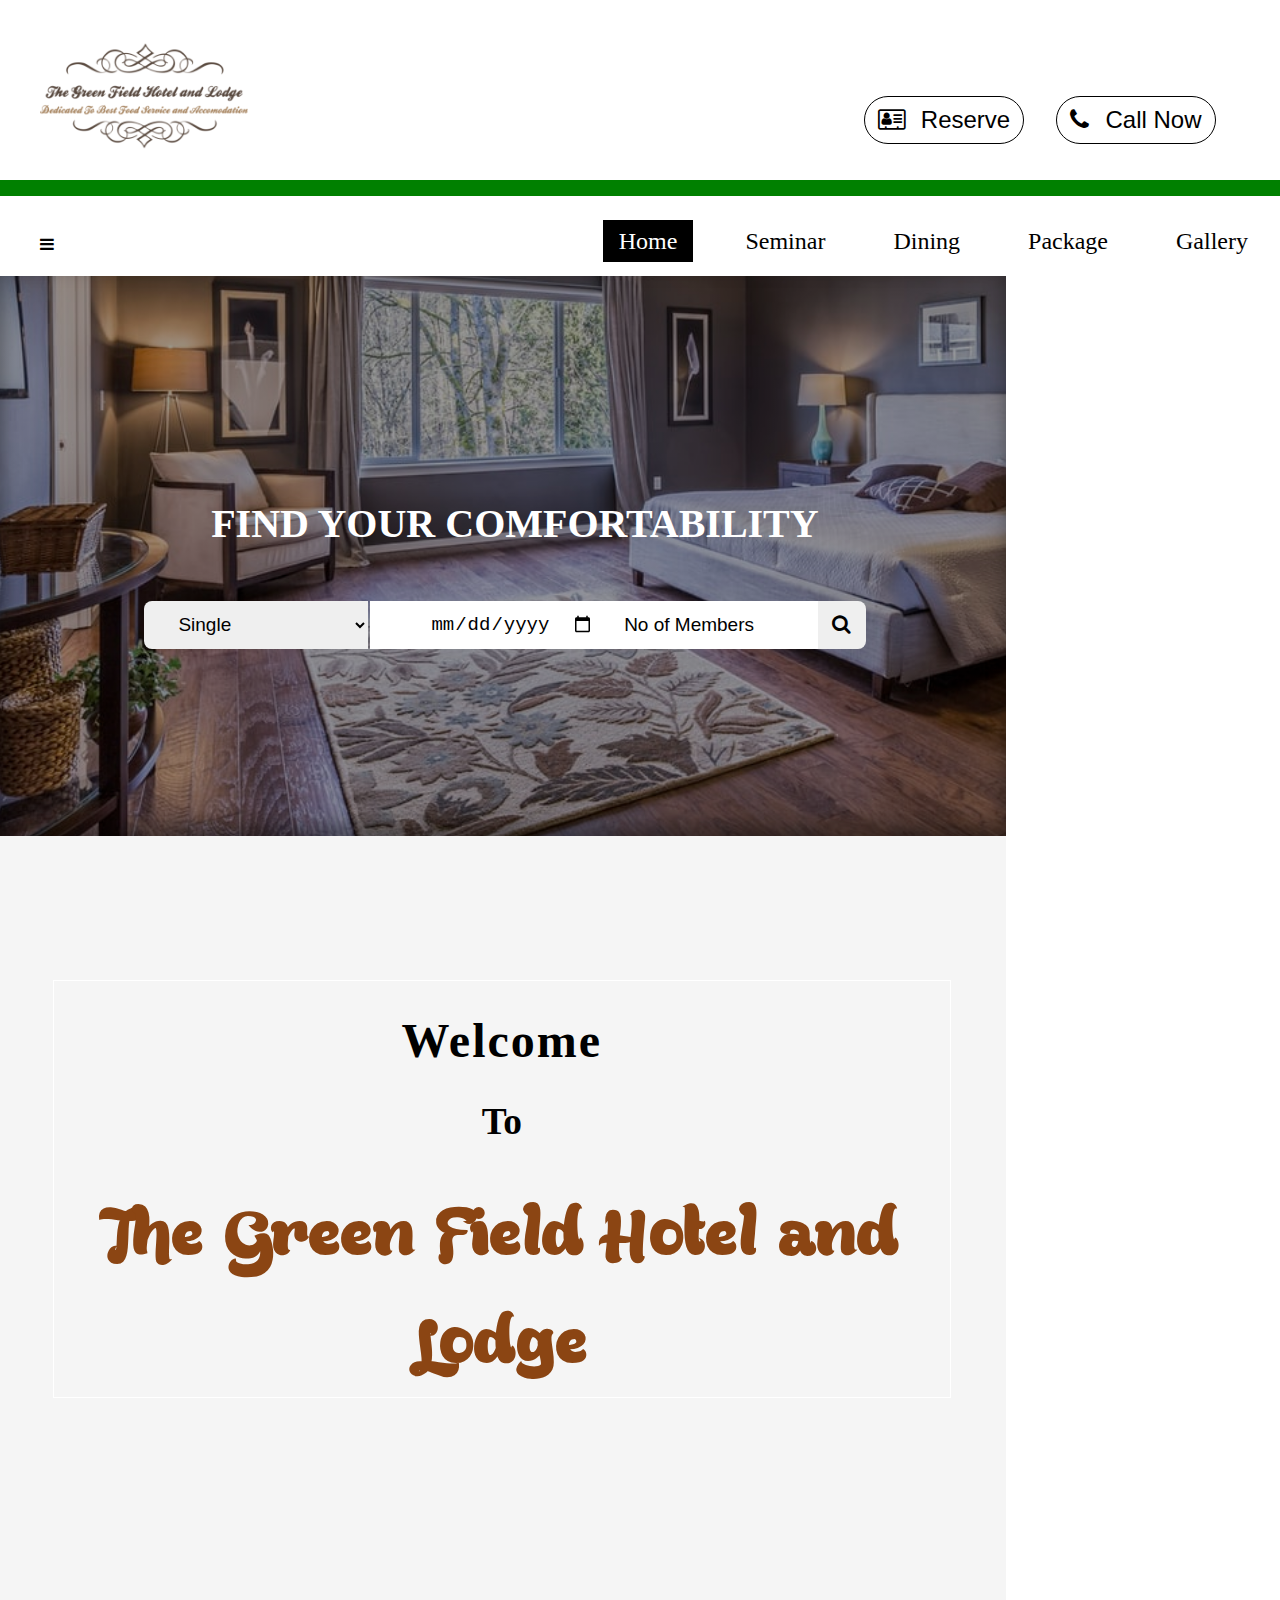
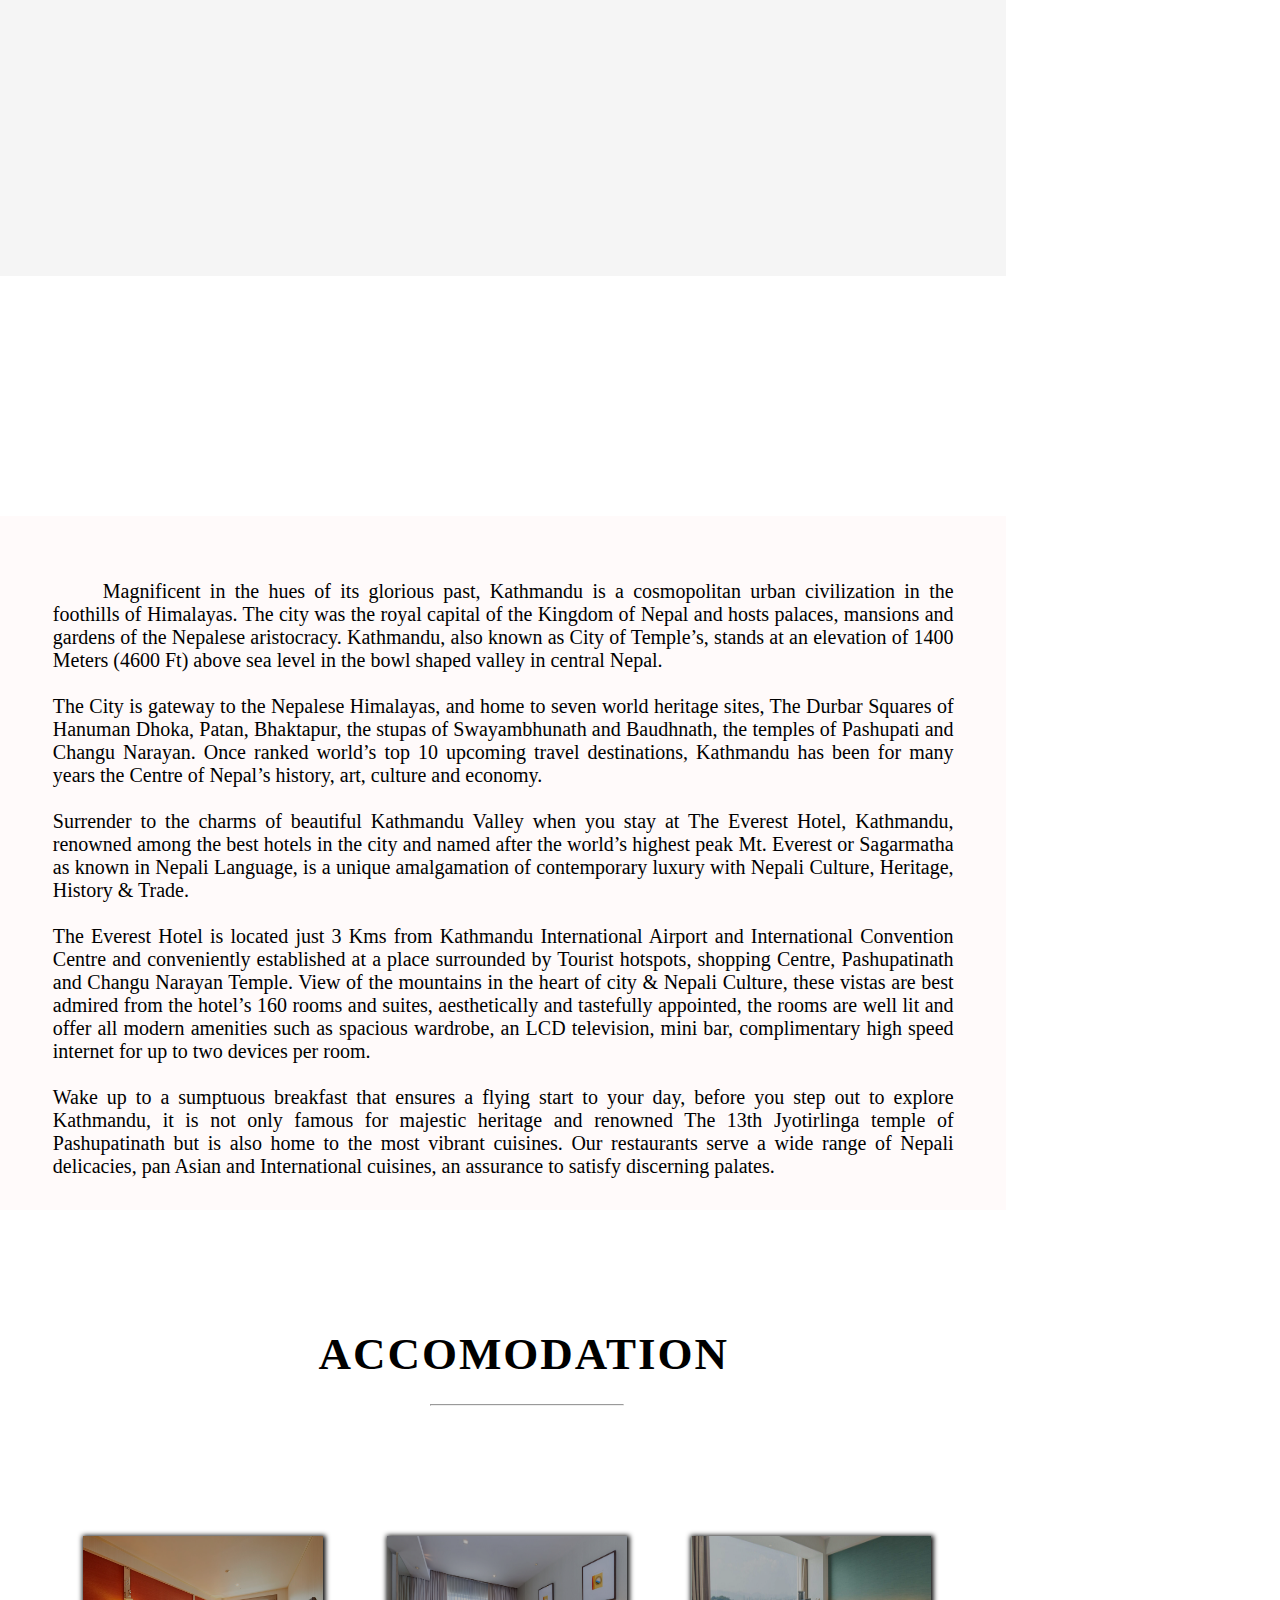
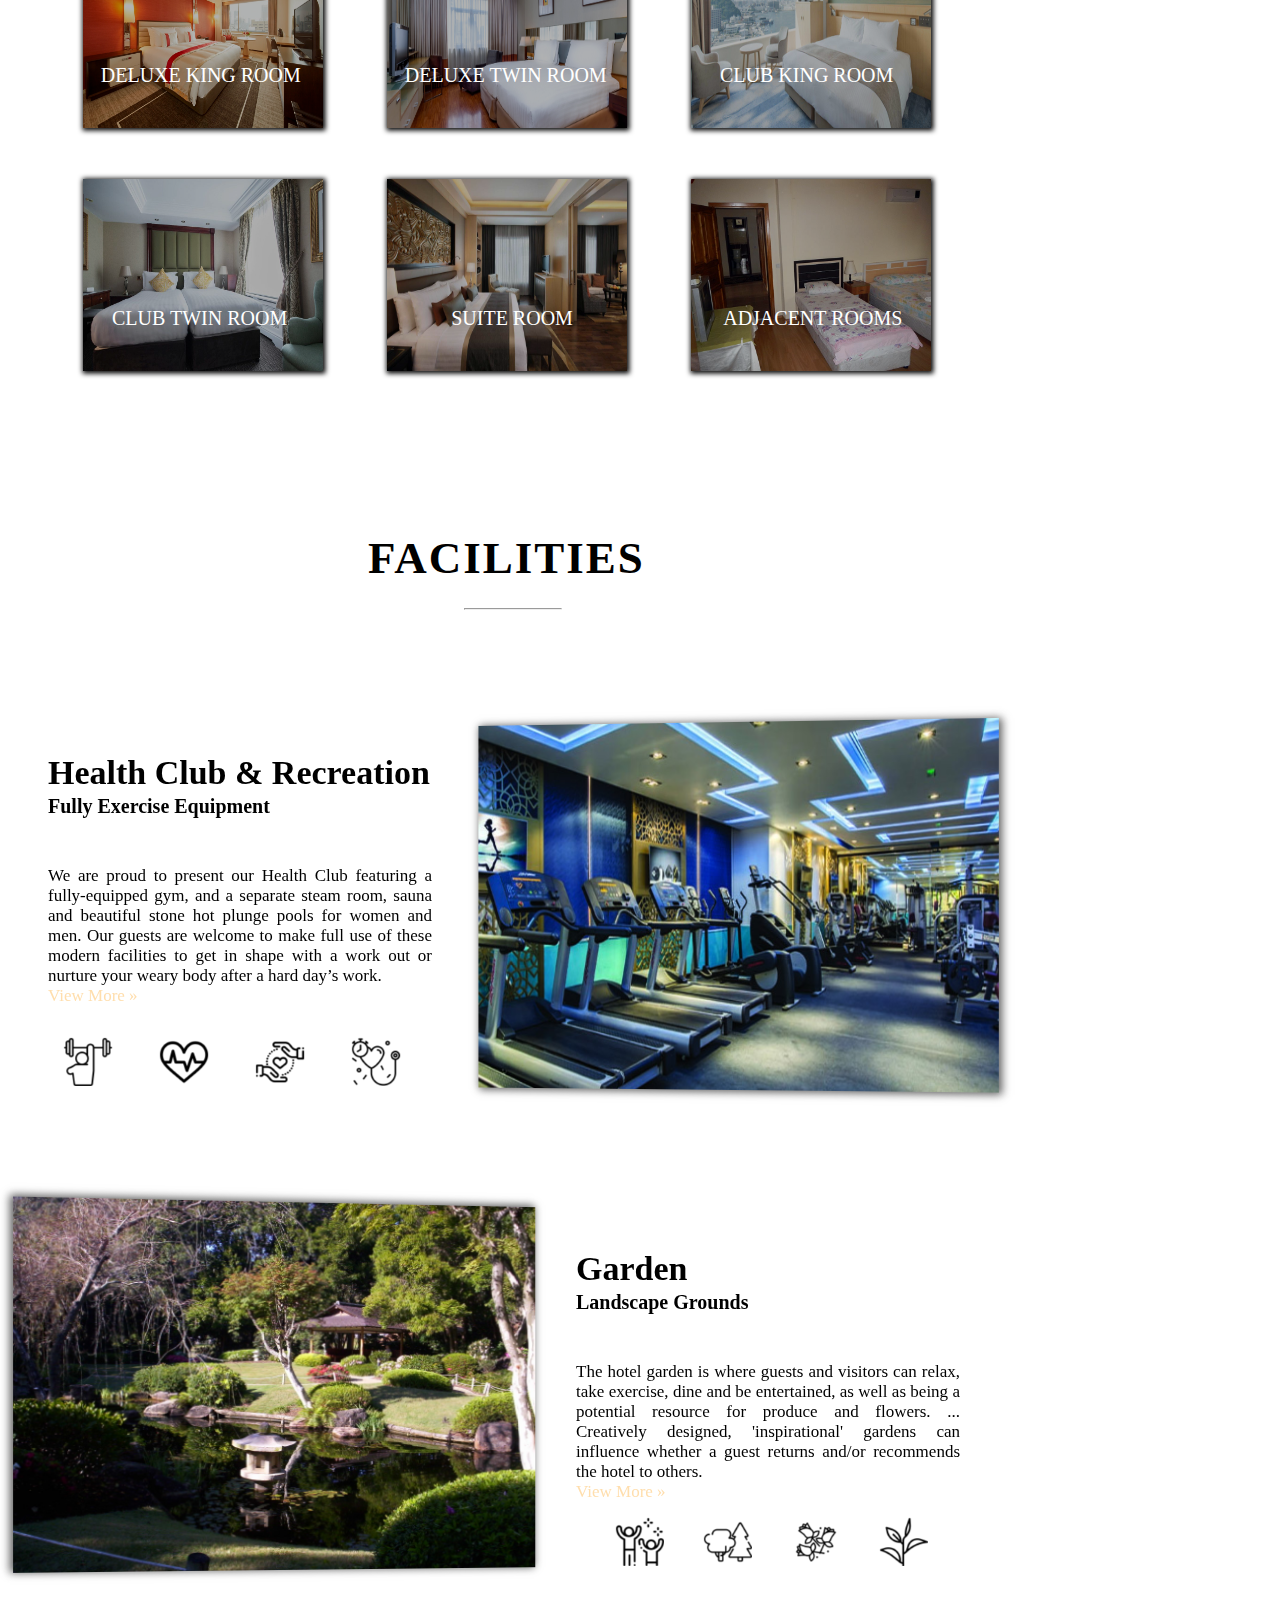
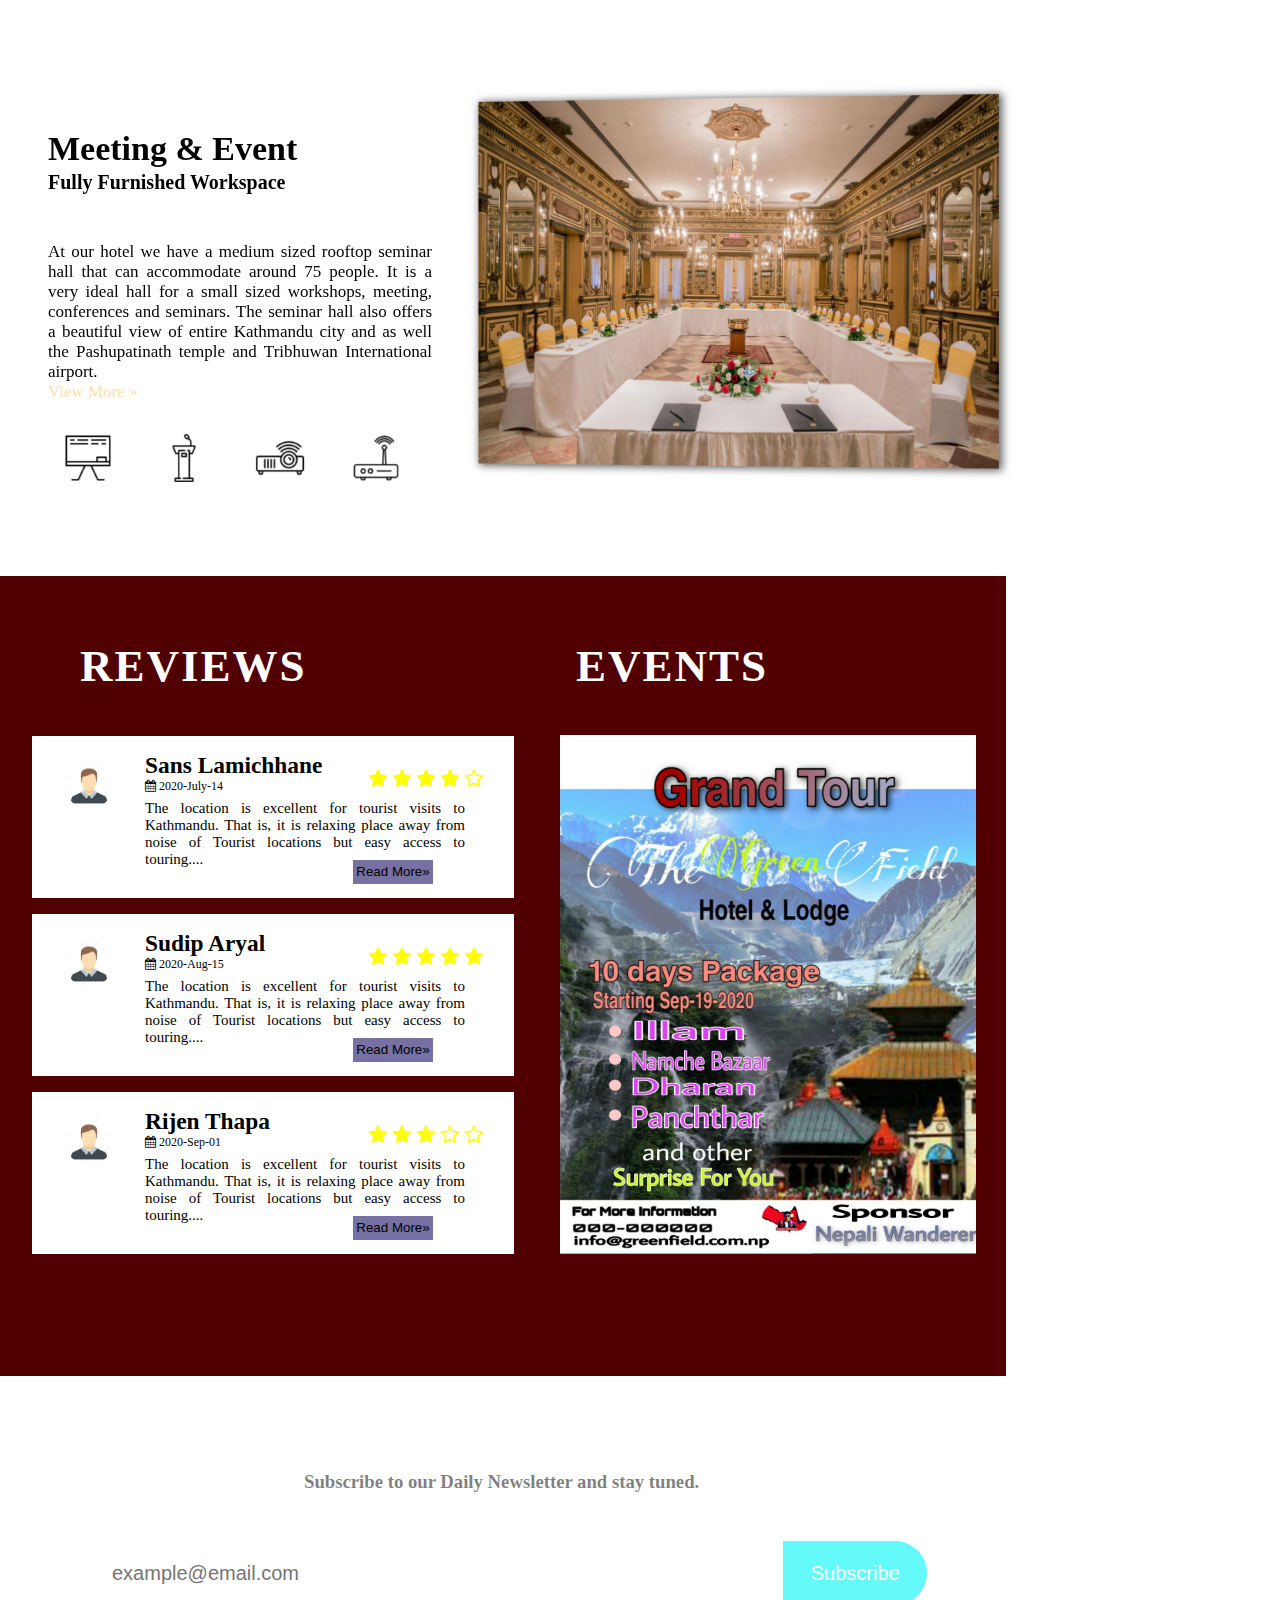
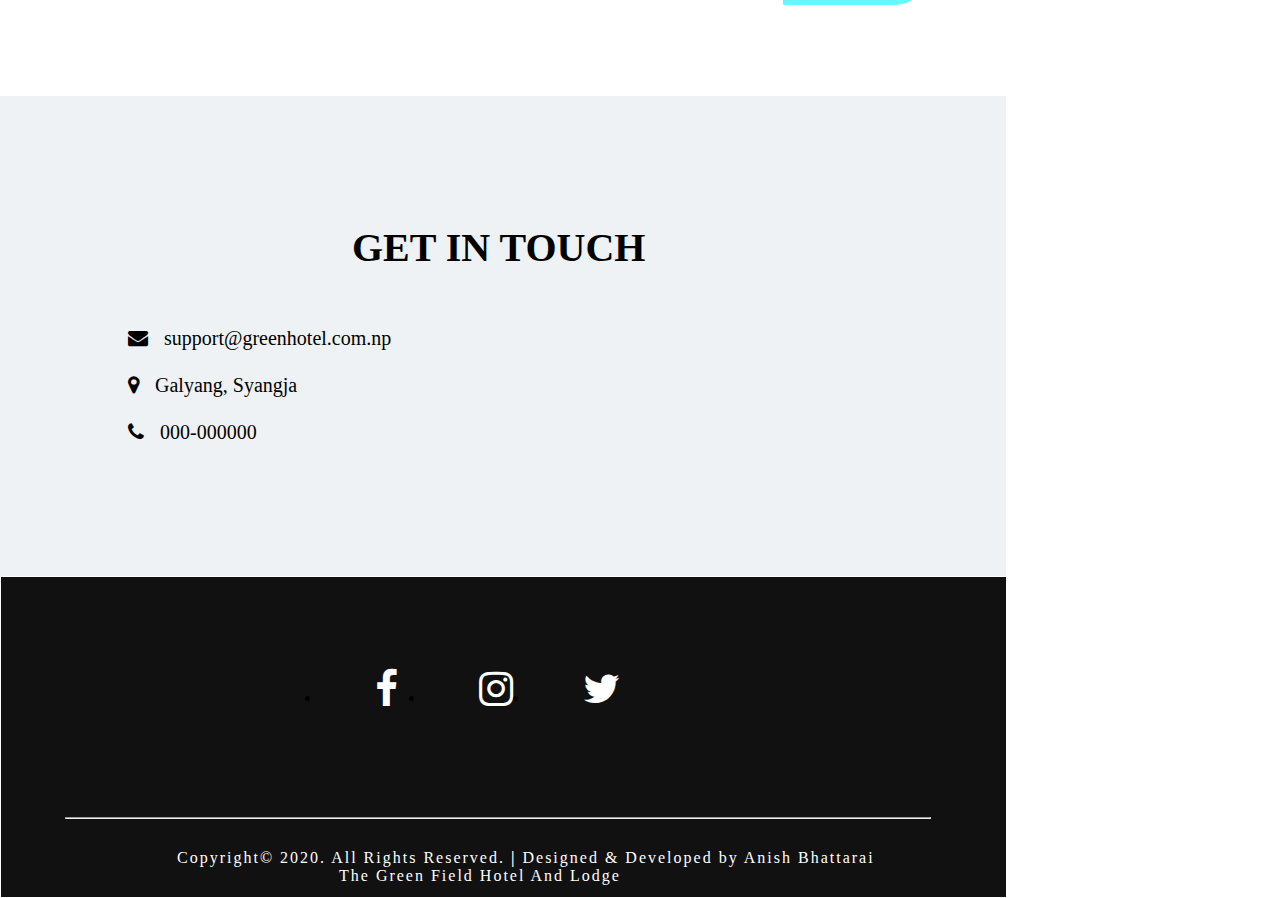
<file: index.html>
<!DOCTYPE html>
<html>
<head>
	<meta charset="utf-8">
	<meta name="viewport" content="width=device-width, initial-scale=1.0">
	<meta name="description" content="The Green Field Hotel And Lodge">
	<meta name="keywords" content="the, green, field, hotel, lodge, accomodation, seminar, dining, table book, facilities, tour, gallery, swimming pool, package, events, food and drink, banquet, bed, hiking, walking, tourism">
	<meta http-equiv="X-UA-Compatible" content="ie=edge">
	<meta name="robots" content="INDEX, FOLLOW">
	<title>The Green Field Hotel And Lodge</title>
	<link rel="stylesheet" href="https://cdnjs.cloudflare.com/ajax/libs/font-awesome/4.7.0/css/font-awesome.min.css">
	<!-- <link rel="stylesheet" href="https://use.fontawesome.com/releases/v5.8.1/css/all.css" integrity="sha384-50oBUHEmvpQ+1lW4y57PTFmhCaXp0ML5d60M1M7uH2+nqUivzIebhndOJK28anvf" crossorigin="anonymous"> -->
	<!-- <script src='https://kit.fontawesome.com/a076d05399.js'></script> -->
	<link rel="stylesheet" type="text/css" href="style.css">
</head>
<body>
<header>
<!--<div class="maindiv">-->
	<div class="header">
		<a href="index.html"><img class="logo" src="images/hotellogo.png"></a>
		<button class="call-button"><i class="fa fa-phone"></i>Call Now</button>
		<button class="btn-btn-book"><i class="fa fa-address-card-o"></i>Reserve</button>
	</div>
	<div class="horizontal-bar"></div>
		<nav>
			<div class="navbar">
				<ul class="ulist-of-navbar">
					<li><a href="index.html" class="active">Home</a></li>
					<li><a href="files/seminar/seminar.html">Seminar</a></li>
					<li><a href="files/dining/dining.html">Dining</a></li>
					<li><a href="files/package/package.html">Package</a></li>
					<li><a href="files/gallery/gallery.html">Gallery</a></li>
				</ul>
				<div class="bars">
  					<div class="dropbtn">
  						<i class="fa fa-bars"></i>
  					</div>
 					<div class="dropdown-content">
   						<ul class="bar-sub-menu">
							<input type="search" name="mySearch"/>
							<button type="submit"><i class="fa fa-search"></i></button>
							<li><a href="files/facilities/facilities.html"><i class="fa fa-bars"></i> Facilities</a></li>

							<li><a href="files/services/services.html"><i class="fa fa-headphones"></i>Services</a></li>

							<li><a href="files/accomodation/accomodation.html"><i class="fa fa-bed"></i>Accomodation</a></li>

							<li><a href="files/fooddrink/fooddrink.html"><i class="fa fa-cutlery"></i>Food &amp; Drink</a></li>

							<li><a href="files/banquet/banquet.html"><i class="fa fa-building"></i>Banquet</a></li>

							<li><a href="files/events/events.html"><i class="fa fa-calendar"></i>Events</a></li>


							<li><a href="files/tourism/tourism.html"><i class="fa fa-map-marker"></i>Tourism</li></a>
							<img src="images/hotellogo.png">
						</ul>
  					</div>
  				</div>
			</div>
		</nav>
	</div>
</header>
<main>
	<div class="container">
		<div class="search-queries">
			<div class="para-line">
				<h1>Find Your Comfortability</h1>
			</div>
			<div class="search-form-queries">
				<form action="#" method="POST">
					<div class="search-form-select-queries">
						<select id="myList">
							<option>Single</option>
							<option>Double</option>
							<option>Triple</option>
							<option>Quad</option>
							<option>Queens</option>
							<option>King</option>
							<option>Double-Double</option>
							<option>Studio</option>
							<option>Students Tour</option>
							<option>Master Suite</option>
							<option>Mini Suite or Junior Suite</option>
							<option>Connecting rooms</option>
							<option>Adjoining rooms</option>
							<option>Adjacent rooms</option>
						</select>
					</div>
					<div class="search-form-date-queries">
						<input type="date" name="checkinDate">
					</div>
					<div class="search-form-room-queries">
						<input type="number" name="studentsNum" placeholder="No of Members">
					</div>
					<div class="search-form-button-submit-queries">
						<button><i class="fa fa-search"></i></button>
					</div>
				</form>
			</div>
		</div>
	</div>
		<!--The customers query about room details and everything about form queries ends here-->
<!------------------------------------------------------------------------------>
		<!--The Websites welcome the customer here and view the specification of websites from here and reads its details-->
	<div class="container-welcome-hotel-about">
		<div class="container-welcomes">
			<h2>Welcome</h2>
			<h3>To</h3>
			<h1>The Green Field Hotel and Lodge</h1>
		</div>
		<div class="container-hotel-info">
			<p>Magnificent in the hues of its glorious past, Kathmandu is a cosmopolitan urban civilization in the foothills of Himalayas. The city was the royal capital of the Kingdom of Nepal and hosts palaces, mansions and gardens of the Nepalese aristocracy. Kathmandu, also known as City of Temple’s, stands at an elevation of 1400 Meters (4600 Ft) above sea level in the bowl shaped valley in central Nepal.
					<br><br>
			The City is gateway to the Nepalese Himalayas, and home to seven world heritage sites, The Durbar Squares of Hanuman Dhoka, Patan, Bhaktapur, the stupas of Swayambhunath and Baudhnath, the temples of Pashupati and Changu Narayan. Once ranked world’s top 10 upcoming travel destinations, Kathmandu has been for many years the Centre of Nepal’s history, art, culture and economy.
			<br><br>
			Surrender to the charms of beautiful Kathmandu Valley when you stay at The Everest Hotel, Kathmandu, renowned among the best hotels in the city and named after the world’s highest peak Mt. Everest or Sagarmatha as known in Nepali Language, is a unique amalgamation of contemporary luxury with Nepali Culture, Heritage, History & Trade.
			<br><br>
			The Everest Hotel is located just 3 Kms from Kathmandu International Airport and International Convention Centre and conveniently established at a place surrounded by Tourist hotspots, shopping Centre, Pashupatinath and Changu Narayan Temple. View of the mountains in the heart of city & Nepali Culture, these vistas are best admired from the hotel’s 160 rooms and suites, aesthetically and tastefully appointed, the rooms are well lit and offer all modern amenities such as spacious wardrobe, an LCD television, mini bar, complimentary high speed internet for up to two devices per room.
			<br><br>
			Wake up to a sumptuous breakfast that ensures a flying start to your day, before you step out to explore Kathmandu, it is not only famous for majestic heritage and renowned The 13th Jyotirlinga temple of Pashupatinath but is also home to the most vibrant cuisines. Our restaurants serve a wide range of Nepali delicacies, pan Asian and International cuisines, an assurance to satisfy discerning palates.
			</p>
		</div>
	</div>
	<!--The websites welcoming parts and its hotels' about lines finish here.-->
<!------------------------------------------------------------------------------>
	<!--The customer's main comfortability and their accomodation lies here.-->
	<div class="customer-comfortability-container">
		<div class="customer-comfort-accomodation-container">
			<div class="customer-comfort-accomodation-container-heading">
				<h1>Accomodation</h1>
				<hr> 
			</div>
			<div class="customer-comfort-accomodation">
				<div class="rooms-image-dkr">
					<img src="images/deluxeking.jpg" alt="Deluxe King Room" >
					<span>Deluxe King Room</span>
				</div>

				<div class="rooms-image-dtr">
					<img src="images/deluxetwin.jpg" alt="Deluxe Twin Room">
					<span>Deluxe Twin Room</span>
				</div>

				<div class="rooms-image-ckr">
					<img src="images/clubking.jpg" alt="Club King Room">
					<span>Club King Room</span>
				</div>

				<div class="rooms-image-ctr">
					<img src="images/clubtwin.jpg" alt="Club Twin Room">
					<span>Club Twin Room</span>
				</div>

				<div class="rooms-image-str">
					<img src="images/suiteroom.jpg"><span>Suite Room</span>
				</div>

				<div class="rooms-image-adr">
					<img src="images/adjacentrooms.jpg" alt="Adjacent Rooms" >
					<span>Adjacent Rooms</span>
				</div>
			</div>
		</div>
	</div>
			<!--The Accomodation parts ends here.-->
<!------------------------------------------------------------------------------>
			<!--The facilities parts starts here.-->
	<div class="customer-facilities-containers">
		<div class="customer-facilities-heading">
			<h1>Facilities</h1>
			<hr>
		</div>
		<div class="facilities-photos-slider">
			<figure>
				<div class="health-container">
					<img src="images/health.jpg">
					<div class="health-explain">
						<h2>Health Club & Recreation</h2>
						<h3>Fully Exercise Equipment</h3>
						<p>We are proud to present our Health Club featuring a fully-equipped gym, and a separate steam room, sauna and beautiful stone hot plunge pools for women and men. Our guests are welcome to make full use of these modern facilities to get in shape with a work out or nurture your weary body after a hard day’s work. <br><a class="view-more" href="facilites.html">View More &raquo;</a>
						<div class="garden-image">

							<img class="fas" src="images/health/blood.png" alt="Medicine Service">

							<img class="fas" src="images/health/care.png" alt="Health Care">

							<img class="fas" src="images/health/heart-beat.png" alt="Health Supporting">

							<img class="fas" src="images/health/weight-lifting.png" alt="Maintain Your Body">
								
						</div>
						</p>
					</div> 
				</div>
				<div class="garden-container">
					<img src="images/garden.jpg">
					<div class="garden-explain">
						<h2>Garden</h2>
						<h3>Landscape Grounds</h3>
						<p>The hotel garden is where guests and visitors can relax, take exercise, dine and be entertained, as well as being a potential resource for produce and flowers. ... Creatively designed, 'inspirational' gardens can influence whether a guest returns and/or recommends the hotel to others.
								<br>
						<a class="view-more" href="facilites.html">View More &raquo;</a>
								
						<div class="garden-image">

							<img class="fas" src="images/garden/happiness.png" alt="Happiness">

							<img class="fas" src="images/garden/freshair.png" alt="Fresh Air">
									
							<img class="fas" src="images/garden/rose.png" alt="Flower">
									
							<img class="fas" src="images/garden/greenery.png" alt="Greenery">	
						</div>
						</p>
					</div>
				</div>
				<div class="meeting-container">
					<img src="images/meetingevent.jpeg">
					<div class="meeting-explain">
						<h2>Meeting &amp; Event</h2>
						<h3>Fully Furnished Workspace</h3>
						<p>At our hotel we have a medium sized rooftop seminar hall that can accommodate around 75 people. It is a very ideal hall for a small sized workshops, meeting, conferences and seminars. The seminar hall also offers a beautiful view of entire Kathmandu city and as well the Pashupatinath temple and Tribhuwan International airport.
							<br>
							<a class="view-more" href="facilites.html">View More &raquo;</a>
							<div class="garden-image">
								
								<img class="fas" src="images/meeting/wifi.png" alt="High Speed Wifi">
									
								<img class="fas" src="images/meeting/projector.png" alt="Projector">
								
								<img class="fas" src="images/meeting/podium.png" alt="Podium">
									
								<img class="fas" src="images/meeting/whiteboard.png" alt="White-Board">
							</div>
						</p>
					</div>
				</div>
			</figure>
		</div>
	</div>
<!--The describe facilites i.e. garden description, health and recreation and me-->		
	<div class="review-events-container">
		<!--************************The Review list ends here**************-->
		<div class="review-container">
			<div class="review-heading">
				<h2>Reviews</h2>
			</div>
			<div class="customer-review-container">
				<div class="customer-review">
					<img src="images/avatar.jpg" class="reviewers-photo">
					<div class="reviewers-detail">
						<h3>Sans Lamichhane</h3>
						<span class="review-detail-date">
							<i class="fa fa-calendar"></i> 2020-July-14
						</span>
						<span class="review-five-star">
							<i class="fa fa-star"></i>
							<i class="fa fa-star"></i>
							<i class="fa fa-star"></i>
							<i class="fa fa-star"></i>
							<i class="fa fa-star-o"></i>
						</span>
						<p class="review-explain">The location is excellent for tourist visits to Kathmandu. That is, it is relaxing place away from noise of Tourist locations but easy access to touring....</p>
						<a class="review-read-more" href="files/review/review.html"><button>Read More&raquo;</button></a>
					</div>
				</div>

				<div class="customer-review">
					<img src="images/avatar.jpg" class="reviewers-photo">
					<div class="reviewers-detail">
						<h3>Sudip Aryal</h3>
						<span class="review-detail-date">
							<i class="fa fa-calendar"></i> 2020-Aug-15
						</span>
						<span class="review-five-star">
							<i class="fa fa-star"></i>
							<i class="fa fa-star"></i>
							<i class="fa fa-star"></i>
							<i class="fa fa-star"></i>
							<i class="fa fa-star"></i>
						</span>
						<p class="review-explain">The location is excellent for tourist visits to Kathmandu. That is, it is relaxing place away from noise of Tourist locations but easy access to touring....</p>
						<a class="review-read-more" href="files/review/review.html"><button>Read More&raquo;</button></a>
					</div>
				</div>

				<div class="customer-review">
					<img src="images/avatar.jpg" class="reviewers-photo">

					<div class="reviewers-detail">
						<h3>Rijen Thapa</h3>
						<span class="review-detail-date">
							<i class="fa fa-calendar"></i> 2020-Sep-01
						</span>
						<span class="review-five-star">
							<i class="fa fa-star"></i>
							<i class="fa fa-star"></i>
							<i class="fa fa-star"></i>
							<i class="fa fa-star-o"></i>
							<i class="fa fa-star-o"></i>
						</span>
						<p class="review-explain">The location is excellent for tourist visits to Kathmandu. That is, it is relaxing place away from noise of Tourist locations but easy access to touring....
						</p>
						<a class="review-read-more" href="files/review/review.html"><button>Read More&raquo;</button></a>
					</div>
				</div>
			</div>
		</div>
		<!--*******************The Review list ends here**********************-->
		<!--==================================================================-->
		<!--****************The Events Container Starts Here******************-->
		<div class="latest-events-container">
			<div class="events-container">
				<div class="events-heading">
					<h2>Events</h2>
					<img src="images/weddings.jpg">
				</div>
			</div>
		</div>
	</div>
<!--===========The review and latest events container finish here=============-->
<!--==========================================================================-->
<!--===========The News Letter subscription container starts here.============-->
	<div class="subscribe-newsletter-form">
		<div class="news-letter-heading">
			<form class="news-letter-form">
				<h2>Newsletter</h2>
				<h3>Subscribe to our Daily Newsletter and stay tuned.</h3>
				<input type="email" name="myEmail" placeholder="example@email.com" class="news-letter-email-input">
				<button type="submit" class="newsletter-email-submit">Subscribe</button>
			</form>
		</div>
	</div>
<!--=============The News Letter supscription container ends here=============-->
</main>
<!--==========================================================================-->
<footer>
<!--=============The address, contacts and qucik links goes here.=============-->
	<div class="address-contact-quick-links-container">
		<div class="address-contact-container">
			<h2>Get In Touch</h2>
			<ul class="contacts-link">
				<li><i class="fa fa-envelope"></i>support@greenhotel.com.np</li>
				<li><i class="fa fa-map-marker"></i>Galyang, Syangja</li>
				<li><i class="fa fa-phone"></i>000-000000</li>
			</ul>
			<div class="hotels-location">
				<iframe src="https://www.google.com/maps/embed?pb=!1m18!1m12!1m3!1d881.1912827850771!2d83.6751818268689!3d27.93984464188246!2m3!1f0!2f0!3f0!3m2!1i1024!2i768!4f13.1!3m3!1m2!1s0x3995d734f04842a5%3A0xe81be2e92060642d!2sGalyang%20Bazaar!5e0!3m2!1sen!2snp!4v1600944274724!5m2!1sen!2snp" width="400" height="200" frameborder="0" style="border:0;" allowfullscreen="" aria-hidden="false" tabindex="0"></iframe>
			</div>
		</div>
	</div>
<!--===========The address, contacts and qucik links finish here.=============-->
<!--==========================================================================-->
<!--===============The social contacts container starts here.=================-->
	<div class="social-contacts-container">
		<ul class="social-contacts-links">
			<li><i class="fa fa-facebook"></i></li>
			<li><i class="fa fa-instagram"></i></li>
			<li><i class="fa fa-twitter"></i></li>
		</ul>
		<hr class="horizontal-line">
		<div class="final-section">
		    <p>Copyright&copy; 2020. All Rights Reserved.  <strong>|</strong> Designed &amp; Developed by Anish Bhattarai<br>&nbsp;&nbsp;&nbsp;&nbsp;&nbsp;&nbsp;&nbsp;&nbsp;&nbsp;&nbsp;&nbsp;&nbsp;&nbsp;&nbsp;&nbsp;&nbsp;&nbsp;&nbsp;&nbsp;&nbsp;&nbsp;&nbsp;&nbsp;&nbsp;&nbsp;&nbsp;&nbsp;The Green Field Hotel And Lodge</p>
		</div>
	</div>
<!--==================The social contacts container finish here===============-->
<!--==========================================================================-->
</footer>
</body>
</html>
</file>
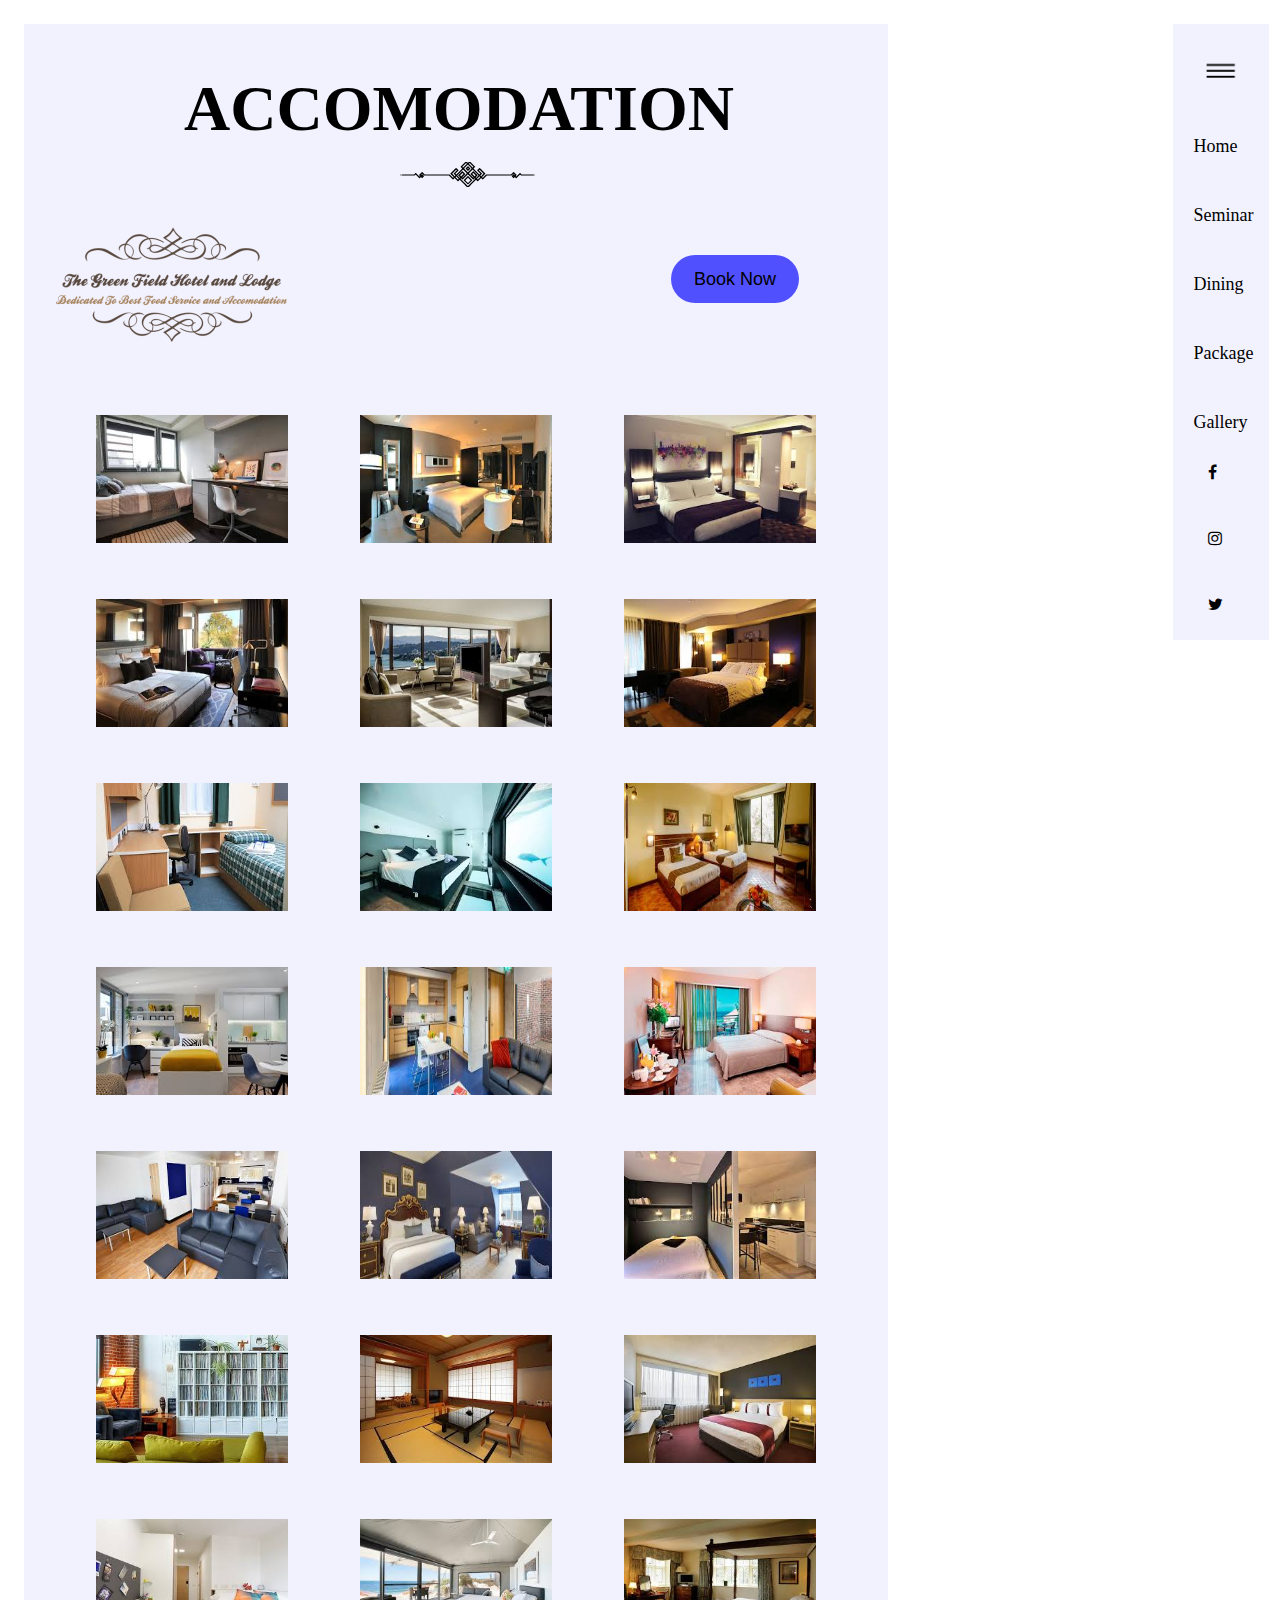
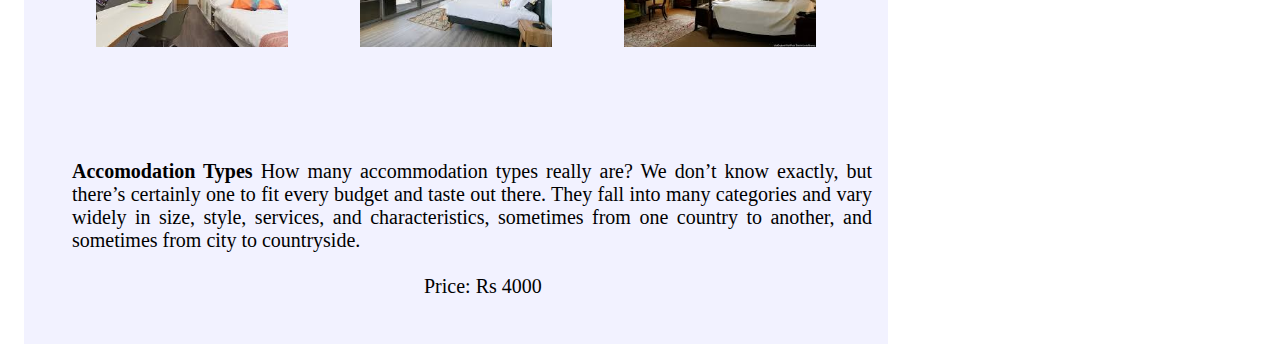
<file: files/accomodation/accomodation.html>
<!DOCTYPE html>
<html>
<head>
	<meta charset="utf-8">
	<meta name="viewport" content="width=device-width, initial-scale=1.0">
	<meta name="description" content="The Green Field Hotel and Lodge">
	<meta name="keywords" content="the, green, field, hotel, lodge, accomodation, seminar, dining, table book, facilities, tour, gallery, swimming pool, package, events, food and drink, banquet, bed, hiking, walking, tourism">
	<meta http-equiv="X-UA-Compatible" content="ie=edge">
	<meta name="robots" content="INDEX, FOLLOW">
	<title>The Green Field Hotel and Lodge</title>
	<link rel="stylesheet" href="https://cdnjs.cloudflare.com/ajax/libs/font-awesome/4.7.0/css/font-awesome.min.css">
	<link rel="stylesheet" type="text/css" href="style.css">
</head>
<body>
<header>
	<div class="main-div">
		<div class="accomodation-hall">
			<h1>Accomodation</h1>
			<svg width="135px" height="25px" viewBox="0 0 135 25" version="1.1" xmlns="http://www.w3.org/2000/svg">
                    <path class="fil0" d="M67.5596 6.37732l0 -0.199328 0.199272 0 0 -0.199272 0.3986 0 0 0.199272 0.199272 0 0 0.199328 0.199328 0 0 0.398544 -0.199328 0 0 0.199328 -0.199272 0 0 0.199272 -0.3986 0 0 -0.199272 -0.199272 0 0 -0.199328 -0.199272 0 0 -0.398544 0.199272 0zm0 -1.99294l0 0.199328 -0.199272 0 0 0.199272 -0.199328 0 0 0.199272 -0.199272 0 0 0.199328 -0.199272 0 0 0.199272 -0.199328 0 0 0.199272 -0.199272 0 0 0.199328 -0.199272 0 0 0.199272 -0.199328 0 0 0.199272 -0.199272 0 0 0.199328 -0.199272 0 0 0.398544 0.199272 0 0 0.199328 0.199272 0 0 0.199272 0.199328 0 0 0.199272 0.199272 0 0 0.199328 0.199272 0 0 0.199272 0.199328 0 0 0.199272 0.199272 0 0 0.199328 0.199272 0 0 0.199272 0.199328 0 0 0.199272 0.199272 0 0 0.199328 0.199272 0 0 0.199272 0.3986 0 0 -0.199272 0.199272 0 0 -0.199328 0.199328 0 0 -0.199272 0.199272 0 0 -0.199272 0.199272 0 0 -0.199328 0.199328 0 0 -0.199272 0.199272 0 0 -0.199272 0.199272 0 0 -0.199328 0.199328 0 0 -0.199272 0.199272 0 0 -0.199272 0.199272 0 0 -0.199328 0.199328 0 0 -0.398544 -0.199328 0 0 -0.199328 -0.199272 0 0 -0.199272 -0.199272 0 0 -0.199272 -0.199328 0 0 -0.199328 -0.199272 0 0 -0.199272 -0.199272 0 0 -0.199272 -0.199328 0 0 -0.199328 -0.199272 0 0 -0.199272 -0.199272 0 0 -0.199272 -0.199328 0 0 -0.199328 -0.199272 0 0 -0.199272 -0.3986 0 0 0.199272 -0.199272 0z"></path>
                    <path class="fil0" d="M65.5667 18.1354l0 -0.199272 0.199272 0 0 -0.199272 0.199272 0 0 -0.199328 0.199328 0 0 -0.199272 0.199272 0 0 -0.199272 0.199272 0 0 -0.199328 0.199328 0 0 -0.199272 0.199272 0 0 -0.199272 0.199272 0 0 -0.199328 0.199328 0 0 -0.199272 0.199272 0 0 -0.199272 0.199272 0 0 -0.199328 0.3986 0 0 0.199328 0.199272 0 0 0.199272 0.199328 0 0 0.199272 0.199272 0 0 0.199328 0.199272 0 0 0.199272 0.199328 0 0 0.199272 0.199272 0 0 0.199328 0.199272 0 0 0.199272 0.199328 0 0 0.199272 0.199272 0 0 0.199328 0.199272 0 0 0.199272 0.199328 0 0 0.199272 0.199272 0 0 0.3986 -0.199272 0 0 0.199272 -0.199328 0 0 0.199328 -0.199272 0 0 0.199272 -0.199272 0 0 0.199272 -0.199328 0 0 0.199328 -0.199272 0 0 0.199272 -0.199272 0 0 0.199272 -0.199328 0 0 0.199328 -0.199272 0 0 0.199272 -0.199272 0 0 0.199272 -0.199328 0 0 0.199328 -0.199272 0 0 0.199272 -0.3986 0 0 -0.199272 -0.199272 0 0 -0.199328 -0.199272 0 0 -0.199272 -0.199328 0 0 -0.199272 -0.199272 0 0 -0.199328 -0.199272 0 0 -0.199272 -0.199328 0 0 -0.199272 -0.199272 0 0 -0.199328 -0.199272 0 0 -0.199272 -0.199328 0 0 -0.199272 -0.199272 0 0 -0.199328 -0.199272 0 0 -0.199272 -0.199328 0 0 -0.3986 0.199328 0zm1.99289 -3.98578l0 0.199272 -0.199272 0 0 0.199272 -0.199328 0 0 0.199328 -0.199272 0 0 0.199272 -0.199272 0 0 0.199272 -0.199328 0 0 0.199328 -0.199272 0 0 0.199272 -0.199272 0 0 0.199272 -0.199328 0 0 0.199328 -0.199272 0 0 0.199272 -0.199272 0 0 0.199272 -0.199328 0 0 0.199328 -0.199272 0 0 0.199272 -0.199272 0 0 0.199272 -0.199328 0 0 0.199328 -0.199272 0 0 0.199272 -0.199272 0 0 0.199272 -0.199328 0 0 0.199328 -0.199272 0 0 0.199272 -0.199272 0 0 0.199272 -0.199328 0 0 0.199328 0.199328 0 0 0.199272 0.199272 0 0 0.199272 0.199272 0 0 0.199328 0.199328 0 0 0.199272 0.199272 0 0 0.199272 0.199272 0 0 0.199328 0.199328 0 0 0.199272 0.199272 0 0 0.199272 0.199272 0 0 0.199328 0.199328 0 0 0.199272 0.199272 0 0 0.199272 0.199272 0 0 0.199328 0.199328 0 0 0.199272 0.199272 0 0 0.199272 0.199272 0 0 0.199328 0.199328 0 0 0.199272 0.199272 0 0 0.199272 0.199272 0 0 0.199328 0.199328 0 0 0.199272 0.199272 0 0 0.199272 0.199272 0 0 0.199328 0.3986 0 0 -0.199328 0.199272 0 0 -0.199272 0.199328 0 0 -0.199272 0.199272 0 0 -0.199328 0.199272 0 0 -0.199272 0.199328 0 0 -0.199272 0.199272 0 0 -0.199328 0.199272 0 0 -0.199272 0.199328 0 0 -0.199272 0.199272 0 0 -0.199328 0.199272 0 0 -0.199272 0.199328 0 0 -0.199272 0.199272 0 0 -0.199328 0.199272 0 0 -0.199272 0.199328 0 0 -0.199272 0.199272 0 0 -0.199328 0.199272 0 0 -0.199272 0.199328 0 0 -0.199272 0.199272 0 0 -0.199328 0.199272 0 0 -0.199272 0.199328 0 0 -0.199272 0.199272 0 0 -0.199328 -0.199272 0 0 -0.199272 -0.199328 0 0 -0.199272 -0.199272 0 0 -0.199328 -0.199272 0 0 -0.199272 -0.199328 0 0 -0.199272 -0.199272 0 0 -0.199328 -0.199272 0 0 -0.199272 -0.199328 0 0 -0.199272 -0.199272 0 0 -0.199328 -0.199272 0 0 -0.199272 -0.199328 0 0 -0.199272 -0.199272 0 0 -0.199328 -0.199272 0 0 -0.199272 -0.199328 0 0 -0.199272 -0.199272 0 0 -0.199328 -0.199272 0 0 -0.199272 -0.199328 0 0 -0.199272 -0.199272 0 0 -0.199328 -0.199272 0 0 -0.199272 -0.199328 0 0 -0.199272 -0.199272 0 0 -0.199328 -0.3986 0 0 0.199328 -0.199272 0z"></path>
                    <path class="fil0" d="M60.7837 16.7404l0 -0.199272 0.199272 0 0 -0.199328 0.199272 0 0 0.199328 0.199328 0 0 0.199272 0.199272 0 0 0.199272 0.199272 0 0 0.199328 0.199328 0 0 0.199272 0.199272 0 0 0.199272 0.597872 0 0 -0.199272 0.199272 0 0 -0.199272 0.199328 0 0 -0.199328 0.199272 0 0 -0.199272 0.199272 0 0 -0.199272 0.199328 0 0 -0.199328 0.199272 0 0 -0.199272 0.199272 0 0 -0.199272 0.199328 0 0 -0.199328 0.199272 0 0 -0.199272 0.199272 0 0 -0.199272 0.199328 0 0 -0.199328 0.199272 0 0 -0.199272 0.199272 0 0 -0.199272 0.199328 0 0 -0.199328 0.199272 0 0 -0.199272 0.199272 0 0 -0.199272 0.199328 0 0 -0.199328 0.199272 0 0 -0.199272 0.199272 0 0 -0.199272 0.199328 0 0 -0.199328 0.199272 0 0 -0.199272 0.199272 0 0 -0.199272 0.199328 0 0 -0.199328 0.199272 0 0 -0.199272 0.199272 0 0 -0.199272 0.199328 0 0 0.199272 0.199272 0 0 0.199272 0.199272 0 0 0.199328 0.199328 0 0 0.199272 0.199272 0 0 0.199272 0.199272 0 0 0.199328 0.199328 0 0 0.199272 0.199272 0 0 0.199272 0.199272 0 0 0.199328 0.199328 0 0 0.199272 0.199272 0 0 0.199272 0.199272 0 0 0.199328 0.199328 0 0 0.199272 0.199272 0 0 0.199272 0.199272 0 0 0.199328 0.199328 0 0 0.199272 0.199272 0 0 0.199272 0.199272 0 0 0.199328 0.199328 0 0 0.199272 0.199272 0 0 0.199272 0.199272 0 0 0.199328 0.199328 0 0 0.199272 0.199272 0 0 0.199272 0.199272 0 0 0.199328 0.199328 0 0 0.199272 0.199272 0 0 0.199272 0.597872 0 0 -0.199272 0.199272 0 0 -0.199272 0.199328 0 0 -0.199328 0.199272 0 0 -0.199272 0.199272 0 0 -0.199272 0.199328 0 0 -0.199328 0.199272 0 0 0.199328 0.199272 0 0 0.199272 0.199328 0 0 0.199272 -0.199328 0 0 0.199328 -0.199272 0 0 0.199272 -0.199272 0 0 0.199272 -0.199328 0 0 0.199328 -0.199272 0 0 0.199272 -0.199272 0 0 0.199272 -0.199328 0 0 0.199328 -0.199272 0 0 0.199272 -0.199272 0 0 0.199272 -0.199328 0 0 0.199328 -0.199272 0 0 0.199272 -0.199272 0 0 0.199272 -0.199328 0 0 0.199328 -0.199272 0 0 0.199272 -0.199272 0 0 0.199272 -0.199328 0 0 0.199328 -0.199272 0 0 0.199272 -0.199272 0 0 0.199272 -0.199328 0 0 0.199328 -0.199272 0 0 0.199272 -0.199272 0 0 0.199272 -0.199328 0 0 0.199328 -0.199272 0 0 0.199272 -0.199272 0 0 0.199272 -0.199328 0 0 0.199328 -0.199272 0 0 0.199272 -0.199272 0 0 0.199272 -0.199328 0 0 0.199328 -0.199272 0 0 0.199272 -0.199272 0 0 0.199272 -0.199328 0 0 0.199328 -0.199272 0 0 0.199272 -0.199272 0 0 0.199272 -0.199328 0 0 0.199328 -0.199272 0 0 0.199272 -0.597872 0 0 -0.199272 -0.199272 0 0 -0.199328 -0.199328 0 0 -0.199272 -0.199272 0 0 -0.199272 -0.199272 0 0 -0.199328 -0.199328 0 0 -0.199272 -0.199272 0 0 -0.199272 -0.199272 0 0 -0.199328 -0.199328 0 0 -0.199272 -0.199272 0 0 -0.199272 -0.199272 0 0 -0.199328 -0.199328 0 0 -0.199272 -0.199272 0 0 -0.199272 -0.199272 0 0 -0.199328 -0.199328 0 0 -0.199272 -0.199272 0 0 -0.199272 -0.199272 0 0 -0.199328 -0.199328 0 0 -0.199272 -0.199272 0 0 -0.199272 -0.199272 0 0 -0.199328 -0.199328 0 0 -0.199272 -0.199272 0 0 -0.199272 -0.199272 0 0 -0.199328 -0.199328 0 0 -0.199272 -0.199272 0 0 -0.199272 -0.199272 0 0 -0.199328 -0.199328 0 0 -0.199272 -0.199272 0 0 -0.199272 -0.199272 0 0 -0.199328 -0.199328 0 0 -0.199272 -0.199272 0 0 -0.199272 -0.199272 0 0 -0.199328 -0.199328 0 0 -0.199272 -0.199272 0 0 -0.199272 -0.199272 0 0 -0.199328 -0.199328 0 0 -0.199272 0.199328 0zm18.9326 -1.19574l0 0.199272 -0.199328 0 0 0.199328 -0.199272 0 0 0.199272 -0.199328 0 0 0.199272 -0.199272 0 0 0.199328 -0.199272 0 0 0.199272 -0.199328 0 0 0.199272 -0.199272 0 0 0.199328 -0.199272 0 0 0.199272 -0.199328 0 0 0.199272 -0.199272 0 0 -0.199272 -0.199272 0 0 -0.199272 -0.199328 0 0 -0.199328 -0.199272 0 0 -0.398544 0.199272 0 0 -0.199328 0.199328 0 0 -0.199272 0.199272 0 0 -0.199272 0.199272 0 0 -0.199328 0.199328 0 0 -0.199272 0.199272 0 0 -0.199272 0.199272 0 0 -0.199328 0.199328 0 0 -0.199272 0.199272 0 0 -0.199272 0.199272 0 0 -0.199328 0.199328 0 0 -0.199272 0.199272 0 0 0.199272 0.199328 0 0 0.199328 0.199272 0 0 0.199272 0.199272 0 0 0.3986 -0.199272 0 0 0.199272 -0.199272 0zm-23.9149 -0.597872l0 -0.199272 0.199272 0 0 -0.199328 0.199328 0 0 -0.199272 0.199272 0 0 0.199272 0.199328 0 0 0.199328 0.199272 0 0 0.199272 0.199272 0 0 0.199272 0.199328 0 0 0.199328 0.199272 0 0 0.199272 0.199272 0 0 0.199272 0.199328 0 0 0.199328 0.199272 0 0 0.199272 0.199272 0 0 0.199272 0.199328 0 0 0.199328 0.199272 0 0 0.398544 -0.199272 0 0 0.199328 -0.199328 0 0 0.199272 -0.199272 0 0 0.199272 -0.199272 0 0 -0.199272 -0.199328 0 0 -0.199272 -0.199272 0 0 -0.199328 -0.199272 0 0 -0.199272 -0.199328 0 0 -0.199272 -0.199272 0 0 -0.199328 -0.199272 0 0 -0.199272 -0.199328 0 0 -0.199272 -0.199272 0 0 -0.199328 -0.199328 0 0 -0.199272 -0.199272 0 0 -0.199272 -0.199272 0 0 -0.3986 0.199272 0zm57.7944 -0.797144l0 -0.199328 0.199272 0 0 0.199328 0.199272 0 0 0.199272 -0.199272 0 0 0.199272 -0.199272 0 0 -0.199272 -0.199328 0 0 -0.199272 0.199328 0zm-91.6738 0l0 -0.199328 0.199272 0 0 0.199328 0.199328 0 0 0.199272 -0.199328 0 0 0.199272 -0.199272 0 0 -0.199272 -0.199272 0 0 -0.199272 0.199272 0zm50.6199 -2.39149l0 -0.199328 0.199328 0 0 -0.199272 0.199272 0 0 -0.199272 0.199272 0 0 -0.199328 0.199328 0 0 0.199328 0.199272 0 0 0.199272 0.199272 0 0 0.199272 0.199328 0 0 0.199328 0.199272 0 0 0.199272 0.199272 0 0 0.199272 0.199328 0 0 0.199328 0.199272 0 0 0.199272 0.199272 0 0 0.199272 0.199328 0 0 0.199328 0.199272 0 0 0.199272 0.199272 0 0 0.3986 -0.199272 0 0 0.199272 -0.199272 0 0 0.199272 -0.199328 0 0 0.199328 -0.199272 0 0 0.199272 -0.199272 0 0 -0.199272 -0.199328 0 0 -0.199328 -0.199272 0 0 -0.199272 -0.199272 0 0 -0.199272 -0.199328 0 0 -0.199328 -0.199272 0 0 -0.199272 -0.199272 0 0 -0.199272 -0.199328 0 0 -0.199328 -0.199272 0 0 -0.199272 -0.199272 0 0 -0.199272 -0.199328 0 0 -0.199328 -0.199272 0 0 -0.398544 0.199272 0zm-9.56595 0.597872l0 0.199272 -0.199272 0 0 0.199272 -0.199272 0 0 0.199328 -0.199328 0 0 0.199272 -0.199272 0 0 0.199272 -0.199272 0 0 0.199328 -0.199328 0 0 0.199272 -0.199272 0 0 0.199272 -0.199272 0 0 0.199328 -0.199328 0 0 0.199272 -0.199272 0 0 -0.199272 -0.199272 0 0 -0.199328 -0.199328 0 0 -0.199272 -0.199272 0 0 -0.199272 -0.199272 0 0 -0.3986 0.199272 0 0 -0.199272 0.199272 0 0 -0.199328 0.199328 0 0 -0.199272 0.199272 0 0 -0.199272 0.199272 0 0 -0.199328 0.199328 0 0 -0.199272 0.199272 0 0 -0.199272 0.199272 0 0 -0.199328 0.199328 0 0 -0.199272 0.199272 0 0 -0.199272 0.199272 0 0 -0.199328 0.199328 0 0 0.199328 0.199272 0 0 0.199272 0.199272 0 0 0.199272 0.199328 0 0 0.199328 0.199272 0 0 0.398544 -0.199272 0 0 0.199328 -0.199328 0zm9.96455 -2.98936l0 0.199272 -0.199272 0 0 0.199272 -0.199328 0 0 0.199328 -0.199272 0 0 0.199272 -0.199272 0 0 0.199272 -0.199328 0 0 0.199328 -0.199272 0 0 0.199272 -0.199272 0 0 0.199272 -0.199328 0 0 0.199328 -0.199272 0 0 0.199272 -0.199272 0 0 0.199272 -0.199328 0 0 0.199328 -0.199272 0 0 0.597872 0.199272 0 0 0.199272 0.199328 0 0 0.199272 0.199272 0 0 0.199328 0.199272 0 0 0.199272 0.199328 0 0 0.199272 0.199272 0 0 0.199328 0.199272 0 0 0.199272 0.199328 0 0 0.199272 0.199272 0 0 0.199328 0.199272 0 0 0.199272 0.199328 0 0 0.199272 0.199272 0 0 0.199328 0.199272 0 0 0.199272 0.199328 0 0 0.199272 0.199272 0 0 0.3986 -0.199272 0 0 0.199272 -0.199328 0 0 -0.199272 -0.199272 0 0 -0.199272 -0.199272 0 0 -0.199328 -0.199328 0 0 -0.199272 -0.199272 0 0 -0.199272 -0.199272 0 0 -0.199328 -0.199328 0 0 -0.199272 -0.199272 0 0 -0.199272 -0.199272 0 0 -0.199328 -0.199328 0 0 -0.199272 -0.199272 0 0 -0.199272 -0.199272 0 0 -0.199328 -0.199328 0 0 -0.199272 -0.199272 0 0 -0.199272 -0.199272 0 0 -0.199328 -0.199328 0 0 -0.199272 -0.199272 0 0 -0.199272 -0.199272 0 0 -0.199328 -0.199328 0 0 -0.199272 -0.199272 0 0 -0.199272 -0.199272 0 0 -0.199328 -0.199328 0 0 -0.398544 0.199328 0 0 -0.199328 0.199272 0 0 -0.199272 0.199272 0 0 -0.199272 0.199328 0 0 -0.199328 0.199272 0 0 -0.199272 0.199272 0 0 -0.199272 0.199328 0 0 -0.199328 0.199272 0 0 -0.199272 0.199272 0 0 -0.199272 0.199328 0 0 -0.199328 0.199272 0 0 -0.199272 0.199272 0 0 -0.199272 0.199328 0 0 -0.199328 0.199272 0 0 -0.199272 0.199272 0 0 -0.199272 0.199328 0 0 -0.199328 0.199272 0 0 -0.199272 0.199272 0 0 -0.199272 0.199328 0 0 0.199272 0.199272 0 0 0.199272 0.199272 0 0 0.199328 0.199328 0 0 0.199272 0.199272 0 0 0.199272 0.199272 0 0 0.199328 0.199328 0 0 0.199272 0.199272 0 0 0.199272 0.199272 0 0 0.199328 0.199328 0 0 0.199272 0.199272 0 0 0.199272 0.199272 0 0 0.199328 0.199328 0 0 0.199272 0.199272 0 0 0.199272 0.199272 0 0 0.199328 0.199328 0 0 0.199272 0.199272 0 0 0.199272 0.199272 0 0 0.199328 0.199328 0 0 0.199272 0.199272 0 0 0.199272 0.199272 0 0 0.199328 0.199328 0 0 0.199272 0.199272 0 0 0.199272 0.199272 0 0 0.199328 0.199328 0 0 0.199272 0.199272 0 0 0.199272 0.199272 0 0 0.199328 0.199328 0 0 0.199272 0.199272 0 0 0.199272 0.199272 0 0 0.199328 -0.199272 0 0 0.199272 -0.199272 0 0 0.199272 -0.199328 0 0 0.199328 -0.199272 0 0 0.199272 -0.199272 0 0 0.199272 -0.199328 0 0 0.199328 -0.199272 0 0 0.199272 -0.199272 0 0 0.199272 -0.199328 0 0 0.199328 -0.199272 0 0 0.199272 -0.199272 0 0 0.199272 -0.3986 0 0 -0.199272 -0.199272 0 0 -0.3986 0.199272 0 0 -0.199272 0.199272 0 0 -0.199272 0.199328 0 0 -0.199328 0.199272 0 0 -0.199272 0.199272 0 0 -0.199272 0.199328 0 0 -0.199328 0.199272 0 0 -0.199272 0.199272 0 0 -0.199272 0.199328 0 0 -0.3986 -0.199328 0 0 -0.199272 -0.199272 0 0 -0.199328 -0.199272 0 0 -0.199272 -0.199328 0 0 -0.199272 -0.199272 0 0 -0.199328 -0.199272 0 0 -0.199272 -0.199328 0 0 -0.199272 -0.199272 0 0 -0.199328 -0.199272 0 0 -0.199272 -0.199328 0 0 -0.199272 -0.199272 0 0 -0.199328 -0.199272 0 0 -0.199272 -0.199328 0 0 -0.199272 -0.199272 0 0 -0.199328 -0.199272 0 0 -0.199272 -0.199328 0 0 -0.199272 -0.199272 0 0 -0.199328 -0.199272 0 0 -0.199272 -0.199328 0 0 -0.199272 -0.199272 0 0 -0.199328 -0.3986 0 0 0.199328 -0.199272 0zm-10.961 0l0 0.199272 -0.199328 0 0 0.199272 -0.199272 0 0 0.199328 -0.199272 0 0 0.199272 -0.199328 0 0 0.199272 -0.199272 0 0 0.199328 -0.199272 0 0 0.199272 -0.199328 0 0 0.199272 -0.199272 0 0 0.199328 -0.199272 0 0 0.199272 -0.199328 0 0 0.199272 -0.199272 0 0 0.199328 -0.199272 0 0 0.199272 -0.199328 0 0 0.199272 -0.199272 0 0 0.199328 -0.199272 0 0 0.199272 -0.199328 0 0 0.199272 -0.199272 0 0 0.199328 -0.199272 0 0 0.199272 -0.199328 0 0 0.3986 0.199328 0 0 0.199272 0.199272 0 0 0.199272 0.199272 0 0 0.199328 0.199328 0 0 0.199272 0.199272 0 0 0.199272 0.199272 0 0 0.199328 0.199328 0 0 0.199272 0.199272 0 0 0.199272 0.199272 0 0 0.3986 -0.199272 0 0 0.199272 -0.3986 0 0 -0.199272 -0.199272 0 0 -0.199272 -0.199272 0 0 -0.199328 -0.199328 0 0 -0.199272 -0.199272 0 0 -0.199272 -0.199272 0 0 -0.199328 -0.199328 0 0 -0.199272 -0.199272 0 0 -0.199272 -0.199272 0 0 -0.199328 -0.199328 0 0 -0.199272 -0.199272 0 0 -0.199272 -0.199272 0 0 -0.199328 0.199272 0 0 -0.199272 0.199272 0 0 -0.199272 0.199328 0 0 -0.199328 0.199272 0 0 -0.199272 0.199272 0 0 -0.199272 0.199328 0 0 -0.199328 0.199272 0 0 -0.199272 0.199272 0 0 -0.199272 0.199328 0 0 -0.199328 0.199272 0 0 -0.199272 0.199272 0 0 -0.199272 0.199328 0 0 -0.199328 0.199272 0 0 -0.199272 0.199272 0 0 -0.199272 0.199328 0 0 -0.199328 0.199272 0 0 -0.199272 0.199272 0 0 -0.199272 0.199328 0 0 -0.199328 0.199272 0 0 -0.199272 0.199272 0 0 -0.199272 0.199328 0 0 -0.199328 0.199272 0 0 -0.199272 0.199272 0 0 -0.199272 0.199328 0 0 -0.199328 0.199272 0 0 -0.199272 0.199272 0 0 -0.199272 0.199328 0 0 -0.199328 0.199272 0 0 -0.199272 0.199272 0 0 -0.199272 0.199328 0 0 0.199272 0.199272 0 0 0.199272 0.199272 0 0 0.199328 0.199328 0 0 0.199272 0.199272 0 0 0.199272 0.199272 0 0 0.199328 0.199328 0 0 0.199272 0.199272 0 0 0.199272 0.199272 0 0 0.199328 0.199328 0 0 0.199272 0.199272 0 0 0.199272 0.199272 0 0 0.199328 0.199328 0 0 0.199272 0.199272 0 0 0.199272 0.199272 0 0 0.199328 0.199328 0 0 0.199272 0.199272 0 0 0.199272 0.199272 0 0 0.199328 0.199328 0 0 0.398544 -0.199328 0 0 0.199328 -0.199272 0 0 0.199272 -0.199272 0 0 0.199272 -0.199328 0 0 0.199328 -0.199272 0 0 0.199272 -0.199272 0 0 0.199272 -0.199328 0 0 0.199328 -0.199272 0 0 0.199272 -0.199272 0 0 0.199272 -0.199328 0 0 0.199328 -0.199272 0 0 0.199272 -0.199272 0 0 0.199272 -0.199328 0 0 0.199328 -0.199272 0 0 0.199272 -0.199272 0 0 0.199272 -0.199328 0 0 0.199328 -0.199272 0 0 0.199272 -0.199272 0 0 0.199272 -0.199328 0 0 0.199328 -0.199272 0 0 0.199272 -0.199272 0 0 0.199272 -0.199328 0 0 -0.199272 -0.199272 0 0 -0.3986 0.199272 0 0 -0.199272 0.199328 0 0 -0.199272 0.199272 0 0 -0.199328 0.199272 0 0 -0.199272 0.199328 0 0 -0.199272 0.199272 0 0 -0.199328 0.199272 0 0 -0.199272 0.199328 0 0 -0.199272 0.199272 0 0 -0.199328 0.199272 0 0 -0.199272 0.199328 0 0 -0.199272 0.199272 0 0 -0.199328 0.199272 0 0 -0.199272 0.199328 0 0 -0.199272 0.199272 0 0 -0.597872 -0.199272 0 0 -0.199328 -0.199328 0 0 -0.199272 -0.199272 0 0 -0.199272 -0.199272 0 0 -0.199328 -0.199328 0 0 -0.199272 -0.199272 0 0 -0.199272 -0.199272 0 0 -0.199328 -0.199328 0 0 -0.199272 -0.199272 0 0 -0.199272 -0.199272 0 0 -0.199328 -0.199328 0 0 -0.199272 -0.199272 0 0 -0.199272 -0.199272 0 0 -0.199328 -0.3986 0 0 0.199328 -0.199272 0zm17.139 -1.19574l0 -0.199328 0.199328 0 0 -0.199272 0.3986 0 0 0.199272 0.199272 0 0 0.199328 0.199272 0 0 0.199272 0.199328 0 0 0.199272 0.199272 0 0 0.199328 0.199272 0 0 0.199272 0.199328 0 0 0.199272 0.199272 0 0 0.199328 0.199272 0 0 0.199272 0.199328 0 0 0.199272 0.199272 0 0 0.199328 0.199272 0 0 0.199272 0.199328 0 0 0.199272 0.199272 0 0 0.199328 0.199272 0 0 0.199272 0.199328 0 0 0.199272 0.199272 0 0 0.199328 0.199272 0 0 0.199272 0.199328 0 0 0.199272 0.199272 0 0 0.199328 -0.199272 0 0 0.199272 -0.199328 0 0 0.199272 -0.199272 0 0 0.199328 -0.199272 0 0 0.199272 -0.199328 0 0 0.199272 -0.199272 0 0 0.199328 -0.199272 0 0 0.398544 -0.199328 0 0 0.199328 -0.199272 0 0 0.199272 -0.199272 0 0 0.199272 -0.199328 0 0 0.199328 -0.398544 0 0 -0.199328 -0.199328 0 0 -0.199272 -0.199272 0 0 -0.199272 -0.199272 0 0 -0.199328 0.199272 0 0 -0.199272 0.199272 0 0 -0.199272 0.199328 0 0 -0.199328 0.199272 0 0 -0.199272 0.199272 0 0 -0.199272 0.199328 0 0 -0.199328 0.199272 0 0 -0.199272 0.199272 0 0 -0.199272 0.199328 0 0 -0.199328 -0.199328 0 0 -0.199272 -0.199272 0 0 -0.199272 -0.199272 0 0 -0.199328 -0.199328 0 0 -0.199272 -0.199272 0 0 -0.199272 -0.199272 0 0 -0.199328 -0.199328 0 0 -0.199272 -0.199272 0 0 -0.199272 -0.199272 0 0 -0.199328 -0.199328 0 0 -0.199272 -0.199272 0 0 -0.199272 -0.199272 0 0 -0.199328 -0.199328 0 0 -0.199272 -0.199272 0 0 -0.199272 -0.199328 0 0 -0.199328 -0.199272 0 0 -0.398544 0.199272 0zm-22.7191 0.597872l0 0.199272 -0.199272 0 0 0.199272 -0.199328 0 0 0.199328 -0.199272 0 0 0.199272 -0.199272 0 0 0.199272 -0.199328 0 0 0.199328 -0.199272 0 0 0.199272 -0.199272 0 0 0.199272 -0.199328 0 0 0.199328 -0.199272 0 0 0.199272 -0.199272 0 0 0.199272 -0.199328 0 0 0.199328 -0.199272 0 0 0.199272 -0.199272 0 0 0.199272 -0.199328 0 0 0.199328 0.199328 0 0 0.199272 0.199272 0 0 0.199272 0.199272 0 0 0.199328 0.199328 0 0 0.199272 0.199272 0 0 0.199272 0.199272 0 0 0.199328 0.199328 0 0 0.199272 0.199272 0 0 0.199272 0.199272 0 0 0.199328 -0.199272 0 0 0.199272 -0.199272 0 0 0.199272 -0.199328 0 0 0.199328 -0.398544 0 0 -0.199328 -0.199328 0 0 -0.199272 -0.199272 0 0 -0.199272 -0.199272 0 0 -0.199328 -0.199328 0 0 -0.398544 -0.199272 0 0 -0.199328 -0.199272 0 0 -0.199272 -0.199328 0 0 -0.199272 -0.199272 0 0 -0.199328 -0.199272 0 0 -0.199272 -0.199328 0 0 -0.199272 -0.199272 0 0 -0.199328 0.199272 0 0 -0.199272 0.199328 0 0 -0.199272 0.199272 0 0 -0.199328 0.199272 0 0 -0.199272 0.199328 0 0 -0.199272 0.199272 0 0 -0.199328 0.199272 0 0 -0.199272 0.199328 0 0 -0.199272 0.199272 0 0 -0.199328 0.199272 0 0 -0.199272 0.199328 0 0 -0.199272 0.199272 0 0 -0.199328 0.199272 0 0 -0.199272 0.199328 0 0 -0.199272 0.199272 0 0 -0.199328 0.199272 0 0 -0.199272 0.199328 0 0 -0.199272 0.199272 0 0 -0.199328 0.199272 0 0 -0.199272 0.3986 0 0 0.199272 0.199328 0 0 0.199328 0.199272 0 0 0.398544 -0.199272 0 0 0.199328 -0.199328 0zm7.97167 -2.39149l0 -0.199328 0.199272 0 0 -0.398544 0.199272 0 0 -0.199328 0.199328 0 0 -0.199272 0.199272 0 0 -0.199272 0.199272 0 0 -0.199328 0.199328 0 0 -0.199272 0.199272 0 0 -0.199272 0.199272 0 0 -0.199328 0.199328 0 0 -0.199272 0.199272 0 0 -0.199272 0.199272 0 0 -0.199328 0.199328 0 0 -0.199272 0.199272 0 0 -0.199272 0.199272 0 0 -0.199328 0.199328 0 0 -0.199272 0.199272 0 0 -0.199272 0.199272 0 0 -0.199328 0.199328 0 0 0.199328 0.199272 0 0 0.199272 0.199272 0 0 0.199272 0.199328 0 0 0.199328 0.199272 0 0 0.199272 0.199272 0 0 0.199272 0.199328 0 0 0.199328 0.199272 0 0 0.199272 0.199272 0 0 0.199272 0.199328 0 0 0.199328 0.199272 0 0 0.199272 0.199272 0 0 0.199272 0.199328 0 0 0.199328 0.199272 0 0 0.199272 0.199272 0 0 0.199272 0.199328 0 0 0.3986 0.199272 0 0 0.199272 0.199272 0 0 0.199328 0.199328 0 0 0.398544 -0.199328 0 0 0.199328 -0.199272 0 0 0.199272 -0.199272 0 0 0.199272 -0.199328 0 0 0.199328 -0.199272 0 0 0.199272 -0.199272 0 0 0.199272 -0.199328 0 0 0.199328 -0.199272 0 0 0.199272 -0.199272 0 0 0.199272 -0.199328 0 0 0.199328 -0.199272 0 0 0.199272 -0.199272 0 0 0.199272 -0.199328 0 0 0.199328 -0.199272 0 0 0.199272 -0.199272 0 0 0.199272 -0.199328 0 0 0.199328 -0.199272 0 0 0.199272 -0.199272 0 0 0.199272 -0.199328 0 0 -0.199272 -0.199272 0 0 -0.199272 -0.199272 0 0 -0.199328 -0.199328 0 0 -0.199272 -0.199272 0 0 -0.199272 -0.199272 0 0 -0.199328 -0.199328 0 0 -0.199272 -0.199272 0 0 -0.199272 -0.199272 0 0 -0.199328 -0.199328 0 0 -0.199272 -0.199272 0 0 -0.199272 -0.199272 0 0 -0.199328 -0.199328 0 0 -0.199272 -0.199272 0 0 -0.199272 -0.199272 0 0 -0.199328 -0.199328 0 0 -0.199272 -0.199272 0 0 -0.199272 -0.199272 0 0 -0.199328 -0.199328 0 0 -0.398544 0.199328 0zm4.58365 -4.78298l0 -0.199328 0.199328 0 0 -0.199272 0.797144 0 0 0.199272 0.199272 0 0 0.199328 0.199328 0 0 0.199272 0.199272 0 0 0.199272 0.199272 0 0 0.199328 0.199328 0 0 0.199272 0.199272 0 0 0.199272 0.199272 0 0 0.199328 0.199328 0 0 0.199272 0.199272 0 0 0.199272 0.199272 0 0 0.199328 0.199328 0 0 0.199272 0.199272 0 0 0.199272 0.199272 0 0 0.199328 0.199328 0 0 0.199272 0.199272 0 0 0.199272 0.199272 0 0 0.199328 0.199328 0 0 0.398544 -0.199328 0 0 0.199328 -0.199272 0 0 0.199272 -0.199272 0 0 0.199272 -0.199328 0 0 -0.199272 -0.199272 0 0 -0.199272 -0.199272 0 0 -0.199328 -0.199328 0 0 -0.199272 -0.199272 0 0 -0.199272 -0.199272 0 0 -0.199328 -0.199328 0 0 -0.199272 -0.199272 0 0 -0.199272 -0.199272 0 0 -0.199328 -0.199328 0 0 -0.199272 -0.199272 0 0 -0.199272 -0.199272 0 0 -0.199328 -0.199328 0 0 -0.199272 -0.199272 0 0 -0.199272 -0.199272 0 0 -0.199328 -0.199328 0 0 -0.199272 -0.199272 0 0 -0.199272 -0.199272 0 0 -0.199328 -0.199328 0 0 -0.199272 -0.199272 0 0 -0.199272 0.199272 0zm-2.39149 0.398544l0 0.199328 -0.199272 0 0 0.199272 -0.199272 0 0 0.199272 -0.199328 0 0 0.199328 -0.199272 0 0 0.199272 -0.199272 0 0 0.199272 -0.199328 0 0 0.199328 -0.199272 0 0 0.199272 -0.199272 0 0 0.199272 -0.199328 0 0 0.199328 -0.199272 0 0 0.199272 -0.199272 0 0 0.199272 -0.199328 0 0 0.199328 -0.199272 0 0 0.199272 -0.199272 0 0 0.199272 -0.199328 0 0 0.199328 -0.199272 0 0 0.199272 -0.199272 0 0 0.199272 -0.199328 0 0 -0.199272 -0.199272 0 0 -0.199272 -0.199272 0 0 -0.199328 -0.199328 0 0 -0.398544 0.199328 0 0 -0.199328 0.199272 0 0 -0.199272 0.199272 0 0 -0.199272 0.199328 0 0 -0.199328 0.199272 0 0 -0.199272 0.199272 0 0 -0.199272 0.199328 0 0 -0.199328 0.199272 0 0 -0.199272 0.199272 0 0 -0.199272 0.199328 0 0 -0.199328 0.199272 0 0 -0.199272 0.199272 0 0 -0.199272 0.199328 0 0 -0.199328 0.199272 0 0 -0.199272 0.199272 0 0 -0.199272 0.199328 0 0 -0.199328 0.199272 0 0 -0.199272 0.797144 0 0 0.199272 0.199328 0 0 0.199328 0.199272 0 0 0.199272 -0.199272 0 0 0.199272 -0.199328 0zm-1.59429 -1.79362l0 0.199328 -0.199328 0 0 0.199272 -0.199272 0 0 0.199272 -0.199272 0 0 0.199328 -0.199328 0 0 0.199272 -0.199272 0 0 0.199272 -0.199272 0 0 0.199328 -0.199328 0 0 0.199272 -0.199272 0 0 0.199272 -0.199272 0 0 0.199328 -0.199328 0 0 0.199272 -0.199272 0 0 0.199272 -0.199272 0 0 0.199328 -0.199328 0 0 0.199272 -0.199272 0 0 0.199272 -0.199272 0 0 0.199328 -0.199328 0 0 0.199272 -0.199272 0 0 0.199272 -0.199272 0 0 0.199328 -0.199328 0 0 0.199272 -0.199272 0 0 0.199272 -0.199272 0 0 0.199328 -0.199328 0 0 0.398544 0.199328 0 0 0.199328 0.199272 0 0 0.199272 0.199272 0 0 0.199272 0.199328 0 0 0.199328 0.199272 0 0 0.199272 0.199272 0 0 0.199272 0.199328 0 0 0.199328 0.199272 0 0 0.199272 -0.199272 0 0 0.3986 -0.199328 0 0 0.199272 -0.199272 0 0 0.199272 -0.199272 0 0 0.199328 -0.199328 0 0 0.199272 -0.199272 0 0 0.199272 -0.199272 0 0 0.199328 -0.199328 0 0 0.199272 -0.199272 0 0 0.199272 -0.199272 0 0 0.199328 -0.199328 0 0 0.199272 -0.199272 0 0 0.199272 -0.199272 0 0 0.199328 -0.199328 0 0 0.199272 -0.199272 0 0 0.199272 -0.199272 0 0 0.199328 -0.199328 0 0 0.199272 -0.199272 0 0 0.199272 -0.199272 0 0 0.199328 -0.199328 0 0 0.199272 -0.199272 0 0 0.199272 -0.199272 0 0 0.199328 -0.199328 0 0 0.199272 -0.199272 0 0 0.199272 -0.199272 0 0 0.199328 -0.199328 0 0 0.199272 -0.199272 0 0 0.199272 -0.199272 0 0 0.199328 -0.199328 0 0 0.199272 -0.199272 0 0 -0.199272 -0.199328 0 0 -0.199328 -0.199272 0 0 -0.199272 -0.199272 0 0 -0.199272 -0.199328 0 0 -0.199328 0.199328 0 0 -0.199272 0.199272 0 0 -0.199272 0.199272 0 0 -0.199328 0.199328 0 0 -0.199272 0.199272 0 0 -0.199272 0.199328 0 0 -0.199328 0.199272 0 0 -0.199272 0.199272 0 0 -0.199272 0.199328 0 0 -0.199328 0.199272 0 0 -0.199272 0.199272 0 0 -0.199272 0.199328 0 0 -0.199328 0.199272 0 0 -0.199272 0.199272 0 0 -0.199272 0.199328 0 0 -0.199328 0.199272 0 0 -0.398544 -0.199272 0 0 -0.199328 -0.199328 0 0 -0.199272 -0.199272 0 0 -0.199272 -0.199272 0 0 -0.199328 -0.199328 0 0 -0.199272 -0.199272 0 0 -0.199272 -0.199272 0 0 -0.199328 -0.199328 0 0 -0.199272 -0.199272 0 0 -0.199272 -0.199272 0 0 -0.199328 -0.199328 0 0 -0.199272 -0.597872 0 0 0.199272 -0.199272 0 0 0.199328 -0.199328 0 0 0.199272 -0.199272 0 0 0.199272 -0.199272 0 0 0.199328 -0.199328 0 0 0.199272 -0.199272 0 0 0.199272 -0.199272 0 0 0.199328 -0.199328 0 0 0.199272 -0.199272 0 0 0.199272 -0.199272 0 0 0.199328 -0.199328 0 0 0.199272 -0.199272 0 0 0.199272 -0.199272 0 0 0.199328 -0.199328 0 0 0.199272 -0.199272 0 0 0.199272 -0.199272 0 0 0.199328 -0.199328 0 0 0.199272 -0.199272 0 0 0.199272 -0.199272 0 0 0.199328 -0.199328 0 0 0.199272 -0.199272 0 0 0.199272 -0.199272 0 0 0.199328 -0.199328 0 0 0.199272 -0.199272 0 0 0.199272 -0.199272 0 0 0.199328 -0.199328 0 0 0.199272 -0.199272 0 0 0.597872 0.199272 0 0 0.199272 0.199328 0 0 0.199328 0.199272 0 0 0.199272 0.199272 0 0 0.199272 0.199328 0 0 0.199328 0.199272 0 0 0.199272 0.199272 0 0 0.199272 0.199328 0 0 0.199328 0.199272 0 0 0.199272 0.199272 0 0 0.199272 0.199328 0 0 0.199328 0.199272 0 0 0.199272 0.199272 0 0 0.199272 0.199328 0 0 0.199328 0.199272 0 0 0.199272 0.199272 0 0 0.3986 -0.199272 0 0 0.199272 -0.199272 0 0 0.199272 -0.3986 0 0 -0.199272 -0.199272 0 0 -0.199272 -0.199328 0 0 -0.199328 -0.199272 0 0 -0.199272 -0.199272 0 0 -0.199272 -0.199328 0 0 -0.199328 -0.199272 0 0 -0.199272 -0.199272 0 0 -0.199272 -0.199328 0 0 -0.199328 -0.199272 0 0 -0.199272 -0.199272 0 0 -0.199272 -0.199328 0 0 -0.199328 -0.199272 0 0 -0.199272 -0.199272 0 0 -0.199272 -0.199328 0 0 -0.199328 -0.199272 0 0 -0.199272 -25.1106 0 0 -0.199272 -0.199328 0 0 -0.199328 -0.199272 0 0 -0.199272 -0.199272 0 0 -0.199272 -0.199328 0 0 -0.199328 -0.199272 0 0 -0.199272 -0.199272 0 0 -0.199272 -0.199328 0 0 -0.199328 -0.199272 0 0 -0.199272 -0.199272 0 0 -0.199272 -0.199328 0 0 -0.199328 -0.199272 0 0 -0.199272 -0.199272 0 0 -0.199272 -0.3986 0 0 0.199272 -0.199272 0 0 0.199272 -0.199328 0 0 0.199328 -0.199272 0 0 0.199272 -0.199272 0 0 0.199272 -0.199328 0 0 0.199328 -0.199272 0 0 0.199272 -0.199272 0 0 0.199272 -0.199328 0 0 0.199328 -0.199272 0 0 0.199272 -0.199272 0 0 0.199272 -0.199328 0 0 0.199328 -0.199272 0 0 0.199272 -0.199272 0 0 0.199272 -0.199328 0 0 0.597872 0.199328 0 0 0.199328 0.199272 0 0 0.199272 0.199272 0 0 0.199272 0.199328 0 0 0.3986 -0.199328 0 0 0.199272 -0.398544 0 0 -0.199272 -0.199328 0 0 -0.199272 -0.199272 0 0 -0.199328 -0.199272 0 0 -0.199272 -0.199328 0 0 -0.199272 -0.199272 0 0 -0.199328 -0.199272 0 0 -0.199272 -0.199328 0 0 -0.199272 -0.199272 0 0 -0.199328 -0.199272 0 0 -0.199272 -0.199328 0 0 -0.199272 -0.199272 0 0 -0.199328 -0.199272 0 0 -0.199272 -0.199328 0 0 -0.199272 -0.199272 0 0 -0.199328 -0.199272 0 0 -0.199272 -0.199328 0 0 -0.199272 -0.199272 0 0 -0.199328 -0.597872 0 0 0.199328 -0.199272 0 0 0.199272 -0.199328 0 0 0.3986 -0.199272 0 0 0.199272 -0.199272 0 0 0.199272 -0.199328 0 0 0.199328 -0.199272 0 0 0.199272 -11.9574 0 0 0.199272 -2.19222 0 0 0.597872 1.99289 0 0 0.199328 12.7546 0 0 -0.199328 0.199272 0 0 -0.199272 0.199328 0 0 -0.199272 0.199272 0 0 -0.199328 0.199272 0 0 -0.199272 0.199328 0 0 0.199272 0.199272 0 0 0.199328 0.199272 0 0 0.199272 0.199328 0 0 0.199272 0.199272 0 0 0.199328 0.199272 0 0 0.199272 0.199328 0 0 0.199272 0.199272 0 0 0.199328 0.199272 0 0 0.199272 0.199328 0 0 0.199272 0.199272 0 0 0.199328 0.199272 0 0 0.199272 0.199328 0 0 0.199272 0.199272 0 0 0.199328 0.199272 0 0 0.199272 0.199328 0 0 0.199272 0.199272 0 0 0.199328 0.199272 0 0 0.199272 0.199328 0 0 0.199272 0.398544 0 0 -0.199272 0.199328 0 0 -0.199272 0.199272 0 0 -0.199328 0.199272 0 0 -0.199272 0.199328 0 0 -0.199272 0.199272 0 0 -0.199328 0.3986 0 0 0.199328 0.199272 0 0 0.199272 0.199272 0 0 0.199272 0.199328 0 0 0.199328 0.199272 0 0 0.199272 0.3986 0 0 -0.199272 0.199272 0 0 -0.199328 0.199272 0 0 -0.199272 0.199328 0 0 -0.199272 0.199272 0 0 -0.199328 0.199272 0 0 -0.199272 0.199328 0 0 -0.199272 0.199272 0 0 -0.199328 0.199272 0 0 -0.597872 -0.199272 0 0 -0.199272 -0.199272 0 0 -0.199272 -0.199328 0 0 -0.199328 -0.199272 0 0 -0.199272 -0.199272 0 0 -0.199272 -0.199328 0 0 -0.199328 -0.199272 0 0 -0.199272 -0.199272 0 0 -0.199272 -0.597872 0 0 0.199272 -0.199328 0 0 0.199272 -0.199272 0 0 0.199328 -0.199272 0 0 0.199272 -0.199328 0 0 0.199272 -0.199272 0 0 -0.398544 0.199272 0 0 -0.199328 0.199328 0 0 -0.199272 0.199272 0 0 -0.199272 0.199272 0 0 -0.199328 0.199328 0 0 -0.199272 0.199272 0 0 -0.199272 0.3986 0 0 0.199272 0.199272 0 0 0.199272 0.199272 0 0 0.199328 0.199328 0 0 0.199272 0.199272 0 0 0.199272 0.199272 0 0 0.199328 0.199328 0 0 0.199272 0.199272 0 0 0.199272 0.199272 0 0 0.199328 25.1107 0 0 0.199272 0.199272 0 0 0.199272 0.199272 0 0 0.199328 0.199328 0 0 0.199272 0.199272 0 0 0.199272 0.199272 0 0 0.199328 0.199328 0 0 0.199272 0.199272 0 0 0.199272 0.199272 0 0 0.199328 0.199328 0 0 0.199272 0.199272 0 0 0.199272 0.199272 0 0 0.199328 0.199328 0 0 0.199272 0.199272 0 0 0.199272 0.199272 0 0 0.199328 0.199328 0 0 0.199272 0.199272 0 0 0.199272 0.199272 0 0 0.199328 0.199328 0 0 0.199272 0.199272 0 0 0.199272 0.3986 0 0 -0.199272 0.199272 0 0 -0.199272 0.199272 0 0 -0.199328 0.199328 0 0 -0.199272 0.199272 0 0 -0.199272 0.199272 0 0 -0.199328 0.199328 0 0 -0.199272 0.398544 0 0 0.199272 0.199328 0 0 0.199328 0.199272 0 0 0.199272 0.199272 0 0 0.199272 0.199328 0 0 0.199328 0.199272 0 0 0.199272 0.199272 0 0 0.199272 0.199328 0 0 0.199328 0.199272 0 0 0.199272 0.199328 0 0 0.199272 0.199272 0 0 0.199328 0.199272 0 0 0.199272 0.199328 0 0 0.199272 0.199272 0 0 0.199328 0.199272 0 0 0.199272 0.199328 0 0 0.199272 0.398544 0 0 -0.199272 0.199328 0 0 -0.199272 0.199272 0 0 -0.199328 0.199272 0 0 -0.199272 0.199328 0 0 -0.199272 0.199272 0 0 -0.199328 0.199272 0 0 -0.199272 0.199328 0 0 -0.199272 0.199272 0 0 0.199272 0.199272 0 0 0.199272 0.199328 0 0 0.199328 0.199272 0 0 0.199272 0.199272 0 0 0.199272 0.199328 0 0 0.199328 0.199272 0 0 0.199272 0.199272 0 0 0.199272 0.199328 0 0 0.199328 0.199272 0 0 0.199272 0.199272 0 0 0.199272 0.199328 0 0 0.199328 0.199272 0 0 0.199272 0.199272 0 0 0.199272 0.199328 0 0 0.199328 0.199272 0 0 0.199272 0.199272 0 0 0.199272 0.199328 0 0 0.199328 0.199272 0 0 0.199272 0.199272 0 0 0.199272 0.199328 0 0 0.199328 0.199272 0 0 0.199272 0.199272 0 0 0.199272 0.199328 0 0 0.199328 0.199272 0 0 0.199272 0.199272 0 0 0.199272 0.199328 0 0 0.199328 0.199272 0 0 0.398544 0.199272 0 0 0.199328 0.199328 0 0 0.199272 0.199272 0 0 0.199272 0.199272 0 0 0.199328 0.199328 0 0 0.199272 0.199272 0 0 0.199272 0.3986 0 0 0.199328 0.199272 0 0 0.199272 1.79362 0 0 -0.199272 0.199272 0 0 -0.199328 0.3986 0 0 -0.199272 0.199272 0 0 -0.199272 0.199328 0 0 -0.199328 0.199272 0 0 -0.199272 0.199272 0 0 -0.199272 0.199328 0 0 -0.199328 0.199272 0 0 -0.398544 0.199272 0 0 -0.199328 0.199328 0 0 -0.199272 0.199272 0 0 -0.199272 0.199272 0 0 -0.199328 0.199328 0 0 -0.199272 0.199272 0 0 -0.199272 0.199272 0 0 -0.199328 0.199328 0 0 -0.199272 0.199272 0 0 -0.199272 0.199272 0 0 -0.199328 0.199328 0 0 -0.199272 0.199272 0 0 -0.199272 0.199272 0 0 -0.199328 0.199328 0 0 -0.199272 0.199272 0 0 -0.199272 0.199272 0 0 -0.199328 0.199328 0 0 -0.199272 0.199272 0 0 -0.199272 0.199272 0 0 -0.199328 0.199328 0 0 -0.199272 0.199272 0 0 -0.199272 0.199272 0 0 -0.199328 0.199328 0 0 -0.199272 0.199272 0 0 -0.199272 0.199272 0 0 -0.199328 0.199328 0 0 -0.199272 0.199272 0 0 -0.199272 0.199272 0 0 0.199272 0.199328 0 0 0.199272 0.199272 0 0 0.199328 0.199272 0 0 0.199272 0.199328 0 0 0.199272 0.199272 0 0 0.199328 0.199272 0 0 0.199272 0.199328 0 0 0.199272 0.398544 0 0 -0.199272 0.199328 0 0 -0.199272 0.199272 0 0 -0.199328 0.199272 0 0 -0.199272 0.199328 0 0 -0.199272 0.199272 0 0 -0.199328 0.199272 0 0 -0.199272 0.199328 0 0 -0.199272 0.199272 0 0 -0.199328 0.199328 0 0 -0.199272 0.199272 0 0 -0.199272 0.199272 0 0 -0.199328 0.199328 0 0 -0.199272 0.199272 0 0 -0.199272 0.199272 0 0 -0.199328 0.199328 0 0 -0.199272 0.398544 0 0 0.199272 0.199328 0 0 0.199328 0.199272 0 0 0.199272 0.199272 0 0 0.199272 0.199328 0 0 0.199328 0.199272 0 0 0.199272 0.199272 0 0 0.199272 0.3986 0 0 -0.199272 0.199272 0 0 -0.199272 0.199328 0 0 -0.199328 0.199272 0 0 -0.199272 0.199272 0 0 -0.199272 0.199328 0 0 -0.199328 0.199272 0 0 -0.199272 0.199272 0 0 -0.199272 0.199328 0 0 -0.199328 0.199272 0 0 -0.199272 0.199272 0 0 -0.199272 0.199328 0 0 -0.199328 0.199272 0 0 -0.199272 0.199272 0 0 -0.199272 0.199328 0 0 -0.199328 0.199272 0 0 -0.199272 0.199272 0 0 -0.199272 0.199328 0 0 -0.199328 0.199272 0 0 -0.199272 0.199272 0 0 -0.199272 25.1107 0 0 -0.199328 0.199272 0 0 -0.199272 0.199272 0 0 -0.199272 0.199328 0 0 -0.199328 0.199272 0 0 -0.199272 0.199272 0 0 -0.199272 0.199328 0 0 -0.199328 0.199272 0 0 -0.199272 0.199272 0 0 -0.199272 0.3986 0 0 0.199272 0.199272 0 0 0.199272 0.199328 0 0 0.199328 0.199272 0 0 0.199272 0.199272 0 0 0.199272 0.199328 0 0 0.199328 0.199272 0 0 0.398544 -0.199272 0 0 -0.199272 -0.199328 0 0 -0.199272 -0.199272 0 0 -0.199328 -0.199272 0 0 -0.199272 -0.199328 0 0 -0.199272 -0.597872 0 0 0.199272 -0.199272 0 0 0.199272 -0.199272 0 0 0.199328 -0.199328 0 0 0.199272 -0.199272 0 0 0.199272 -0.199272 0 0 0.199328 -0.199328 0 0 0.199272 -0.199272 0 0 0.199272 -0.199272 0 0 0.597872 0.199272 0 0 0.199328 0.199272 0 0 0.199272 0.199328 0 0 0.199272 0.199272 0 0 0.199328 0.199272 0 0 0.199272 0.199328 0 0 0.199272 0.199272 0 0 0.199328 0.199272 0 0 0.199272 0.3986 0 0 -0.199272 0.199272 0 0 -0.199328 0.199328 0 0 -0.199272 0.199272 0 0 -0.199272 0.199272 0 0 -0.199328 0.3986 0 0 0.199328 0.199272 0 0 0.199272 0.199328 0 0 0.199272 0.199272 0 0 0.199328 0.199272 0 0 0.199272 0.199328 0 0 0.199272 0.398544 0 0 -0.199272 0.199328 0 0 -0.199272 0.199272 0 0 -0.199328 0.199272 0 0 -0.199272 0.199328 0 0 -0.199272 0.199272 0 0 -0.199328 0.199272 0 0 -0.199272 0.199328 0 0 -0.199272 0.199272 0 0 -0.199328 0.199272 0 0 -0.199272 0.199328 0 0 -0.199272 0.199272 0 0 -0.199328 0.199272 0 0 -0.199272 0.199328 0 0 -0.199272 0.199272 0 0 -0.199328 0.199272 0 0 -0.199272 0.199328 0 0 -0.199272 0.199272 0 0 -0.199328 0.199272 0 0 -0.199272 0.199328 0 0 0.199272 0.199272 0 0 0.199328 0.199272 0 0 0.199272 0.199328 0 0 0.199272 0.199272 0 0 0.199328 12.7546 0 0 -0.199328 1.99289 0 0 -0.597872 -2.19222 0 0 -0.199272 -11.9574 0 0 -0.199272 -0.199272 0 0 -0.199328 -0.199328 0 0 -0.199272 -0.199272 0 0 -0.199272 -0.199272 0 0 -0.3986 -0.199328 0 0 -0.199272 -0.199272 0 0 -0.199328 -0.597872 0 0 0.199328 -0.199272 0 0 0.199272 -0.199328 0 0 0.199272 -0.199272 0 0 0.199328 -0.199272 0 0 0.199272 -0.199328 0 0 0.199272 -0.199272 0 0 0.199328 -0.199272 0 0 0.199272 -0.199328 0 0 0.199272 -0.199272 0 0 0.199328 -0.199272 0 0 0.199272 -0.199328 0 0 0.199272 -0.199272 0 0 0.199328 -0.199272 0 0 0.199272 -0.199328 0 0 0.199272 -0.199272 0 0 0.199328 -0.199272 0 0 0.199272 -0.199328 0 0 0.199272 -0.398544 0 0 -0.199272 -0.199328 0 0 -0.3986 0.199328 0 0 -0.199272 0.199272 0 0 -0.199272 0.199272 0 0 -0.199328 0.199328 0 0 -0.597872 -0.199328 0 0 -0.199272 -0.199272 0 0 -0.199272 -0.199272 0 0 -0.199328 -0.199328 0 0 -0.199272 -0.199272 0 0 -0.199272 -0.199272 0 0 -0.199328 -0.199328 0 0 -0.199272 -0.199272 0 0 -0.199272 -0.199272 0 0 -0.199328 -0.199328 0 0 -0.199272 -0.199272 0 0 -0.199272 -0.199272 0 0 -0.199328 -0.199328 0 0 -0.199272 -0.199272 0 0 -0.199272 -0.3986 0 0 0.199272 -0.199272 0 0 0.199272 -0.199272 0 0 0.199328 -0.199328 0 0 0.199272 -0.199272 0 0 0.199272 -0.199272 0 0 0.199328 -0.199328 0 0 0.199272 -0.199272 0 0 0.199272 -0.199272 0 0 0.199328 -0.199328 0 0 0.199272 -0.199272 0 0 0.199272 -0.199272 0 0 0.199328 -0.199328 0 0 0.199272 -25.1106 0 0 0.199272 -0.199272 0 0 0.199328 -0.199328 0 0 0.199272 -0.199272 0 0 0.199272 -0.199272 0 0 0.199328 -0.199328 0 0 0.199272 -0.199272 0 0 0.199272 -0.199272 0 0 0.199328 -0.199328 0 0 0.199272 -0.199272 0 0 0.199272 -0.199272 0 0 0.199328 -0.199328 0 0 0.199272 -0.199272 0 0 0.199272 -0.199272 0 0 0.199328 -0.199328 0 0 0.199272 -0.199272 0 0 0.199272 -0.3986 0 0 -0.199272 -0.199272 0 0 -0.199272 -0.199272 0 0 -0.3986 0.199272 0 0 -0.199272 0.199272 0 0 -0.199328 0.199328 0 0 -0.199272 0.199272 0 0 -0.199272 0.199272 0 0 -0.199328 0.199328 0 0 -0.199272 0.199272 0 0 -0.199272 0.199272 0 0 -0.199328 0.199328 0 0 -0.199272 0.199272 0 0 -0.199272 0.199272 0 0 -0.199328 0.199328 0 0 -0.199272 0.199272 0 0 -0.199272 0.199272 0 0 -0.199328 0.199328 0 0 -0.199272 0.199272 0 0 -0.597872 -0.199272 0 0 -0.199272 -0.199328 0 0 -0.199328 -0.199272 0 0 -0.199272 -0.199272 0 0 -0.199272 -0.199328 0 0 -0.199328 -0.199272 0 0 -0.199272 -0.199272 0 0 -0.199272 -0.199328 0 0 -0.199328 -0.199272 0 0 -0.199272 -0.199272 0 0 -0.199272 -0.199328 0 0 -0.199328 -0.199272 0 0 -0.199272 -0.199272 0 0 -0.199272 -0.199328 0 0 -0.199328 -0.199272 0 0 -0.199272 -0.199272 0 0 -0.199272 -0.199328 0 0 -0.199328 -0.199272 0 0 -0.199272 -0.199272 0 0 -0.199272 -0.199328 0 0 -0.199328 -0.199272 0 0 -0.199272 -0.199272 0 0 -0.199272 -0.199328 0 0 -0.199328 -0.199272 0 0 -0.199272 -0.199272 0 0 -0.199272 -0.199328 0 0 -0.199328 -0.199272 0 0 -0.199272 -0.597872 0 0 0.199272 -0.199328 0 0 0.199328 -0.199272 0 0 0.199272 -0.199272 0 0 0.199272 -0.199328 0 0 0.199328 -0.199272 0 0 0.199272 -0.199272 0 0 0.199272 -0.199328 0 0 0.199328 -0.199272 0 0 0.199272 -0.199272 0 0 0.199272 -0.199328 0 0 0.199328 -0.199272 0 0 0.398544 0.199272 0 0 0.199328 0.199328 0 0 0.199272 0.199272 0 0 0.199272 0.199272 0 0 0.199328 0.199328 0 0 0.199272 0.199272 0 0 0.199272 0.199272 0 0 0.199328 0.199328 0 0 0.199272 0.199272 0 0 0.199272 0.199272 0 0 0.199328 0.199328 0 0 0.199272 0.199272 0 0 0.199272 0.199328 0 0 0.199328 0.199272 0 0 0.199272 0.199272 0 0 0.199272 0.199328 0 0 0.199328 -0.199328 0 0 0.199272 -0.199272 0 0 0.199272 -0.199272 0 0 0.199328 -0.199328 0 0 0.199272 -0.199272 0 0 -0.199272 -0.199328 0 0 -0.199328 -0.199272 0 0 -0.199272 -0.199272 0 0 -0.199272 -0.199328 0 0 -0.199328 -0.199272 0 0 -0.199272 -0.199272 0 0 -0.199272 -0.199328 0 0 -0.199328 -0.199272 0 0 -0.199272 -0.199272 0 0 -0.199272 -0.199328 0 0 -0.199328 -0.199272 0 0 -0.199272 -0.199272 0 0 -0.199272 -0.199328 0 0 -0.199328 -0.199272 0 0 -0.199272 -0.199272 0 0 -0.199272 -0.199328 0 0 -0.199328 -0.199272 0 0 -0.199272 -0.199272 0 0 -0.199272 -0.199328 0 0 -0.199328 -0.199272 0 0 -0.199272 -0.199272 0 0 -0.199272 -0.199328 0 0 -0.199328 -0.199272 0 0 -0.199272 -0.199272 0 0 -0.199272 -0.199328 0 0 -0.199328 -0.199272 0 0 -0.199272 -0.199272 0 0 -0.199272 -0.199328 0 0 -0.3986 -0.199272 0 0 -0.199272 0.199272 0 0 -0.199328 0.199328 0 0 -0.199272 0.199272 0 0 -0.199272 0.199272 0 0 -0.199328 0.199328 0 0 -0.199272 0.199272 0 0 -0.199272 0.199272 0 0 -0.199328 0.199328 0 0 -0.398544 -0.199328 0 0 -0.199328 -0.199272 0 0 -0.199272 -0.199272 0 0 -0.199272 -0.199328 0 0 -0.199328 -0.199272 0 0 -0.199272 -0.199272 0 0 -0.199272 -0.199328 0 0 -0.199328 -0.199272 0 0 -0.199272 -0.199272 0 0 -0.199272 -0.199328 0 0 -0.199328 -0.199272 0 0 -0.199272 -0.199272 0 0 -0.199272 -0.199328 0 0 -0.199328 -0.199272 0 0 -0.199272 -0.199272 0 0 -0.199272 -0.199328 0 0 -0.199328 -0.199272 0 0 -0.199272 -0.199272 0 0 -0.199272 -0.199328 0 0 -0.199328 -0.199272 0 0 -0.199272 -0.199272 0 0 -0.199272 -0.199328 0 0 -0.199328 -0.199272 0 0 -0.199272 -1.79362 0 0 0.199272 -0.3986 0 0 0.199328 -0.199272 0 0 0.199272 -0.199272 0 0 0.199272 -0.199328 0 0 -0.199272 -0.199272 0 0 -0.199272 -0.199272 0 0 -0.199328 -0.3986 0 0 -0.199272 -1.79362 0 0 0.199272 -0.199272 0z"></path>
                </svg>
            <div class="heading">
				<img src="images/hotellogo.png">
				<button class="book-now">Book Now</button>
				<div class="item-container">
					<ul>
						<div class="item-container-images">
							<li><img src="images/room1.jpg"></li>
							<li><img src="images/room2.jpg"></li>
							<li><img src="images/room3.jpg"></li>
							<li><img src="images/room4.jpg"></li>
							<li><img src="images/room5.jpg"></li>
							<li><img src="images/room6.jpg"></li>
							<li><img src="images/room7.jpg"></li>
							<li><img src="images/room8.jpg"></li>
							<li><img src="images/room9.jpg"></li>
							<li><img src="images/room10.jpg"></li>
							<li><img src="images/room11.jpg"></li>
							<li><img src="images/room12.jpg"></li>
							<li><img src="images/room13.jpg"></li>
							<li><img src="images/room15.jpg"></li>
							<li><img src="images/room16.jpg"></li>
							<li><img src="images/room17.jpg"></li>
							<li><img src="images/room18.jpg"></li>
							<li><img src="images/room19.jpg"></li>
							<li><img src="images/room20.jpg"></li>
							<li><img src="images/room21.jpg"></li>
							<li><img src="images/room22.jpg"></li>
						</div>
					</ul>
				</div>
				<div class="accomodation-description">
	<p>			
<b>Accomodation Types</b>
How many accommodation types really are? We don’t know exactly, but there’s certainly one to fit every budget and taste out there. They fall into many categories and vary widely in size, style, services, and characteristics, sometimes from one country to another, and sometimes from city to countryside.
<br>
<br>
<span>Price: Rs 4000</span>
				</p>
				</div>
			</div>
			<!-- <p>
			At our hotel we have a medium sized rooftop seminar hall that can accommodate around 75 people. It is a very ideal hall for a small sized workshops, meeting, conferences and seminars. The seminar hall also offers a beautiful view of entire Kathmandu city and as well the Pashupatinath temple and Tribhuwan International airport.
		</p> -->
		</div>
		<div class="side-bar">
			<nav>
				<div class="side-bar-ul">
					<div class="btn-btn-dropdown">	  
						<img src="images/menu.png">
					</div>
					<ul>
						<li><a href="../../index.html">Home</a> </i></li>
						<li><a href="../seminar/seminar.html">Seminar</a></li>
						<li><a href="../dining/dining.html">Dining</a></li>
						<li><a href="../package/package.html">Package</a></li>
						<li><a href="../gallery/gallery.html">Gallery</a></li>
					</ul>
					<div class="dropdown-content">
   						<ul class="bar-sub-menu">
							<input type="search" name="mySearch"/>
							<button type="submit"><i class="fa fa-search"></i></button>
							<li><a href="../../files/facilities/facilities.html"><i class="fa fa-bars"></i> Facilities</a></li>

							<li><a href="../../files/services/services.html"><i class="fa fa-headphones"></i>Services</a></li>

							<li><a href="../../files/accomodation/accomodation.html"><i class="fa fa-bed"  class="active"></i>Accomodation</a></li>

							<li><a href="../../files/fooddrink/fooddrink.html"><i class="fa fa-cutlery"></i>Food &amp; Drink</a></li>

							<li><a href="../../files/banquet/banquet.html"><i class="fa fa-building"></i>Banquet</a></li>

							<li><a href="../../files/events/events.html"><i class="fa fa-calendar"></i>Events</a></li>


							<li><a href="../../files/tourism/tourism.html"><i class="fa fa-map-marker"></i>Tourism</a></li>
							<img src="images/hotellogo.png">
						</ul>
  					</div>
  					<div class="social-contacts">
							<ul class="social-contacts-links">
								<li><i class="fa fa-facebook"></i></li>
								<li><i class="fa fa-instagram"></i></li>
								<li><i class="fa fa-twitter"></i></li>
							</ul>
					</div>
				</div>
			</nav>
		</div>
	</div>
</header>
</body>
</html>
</file>
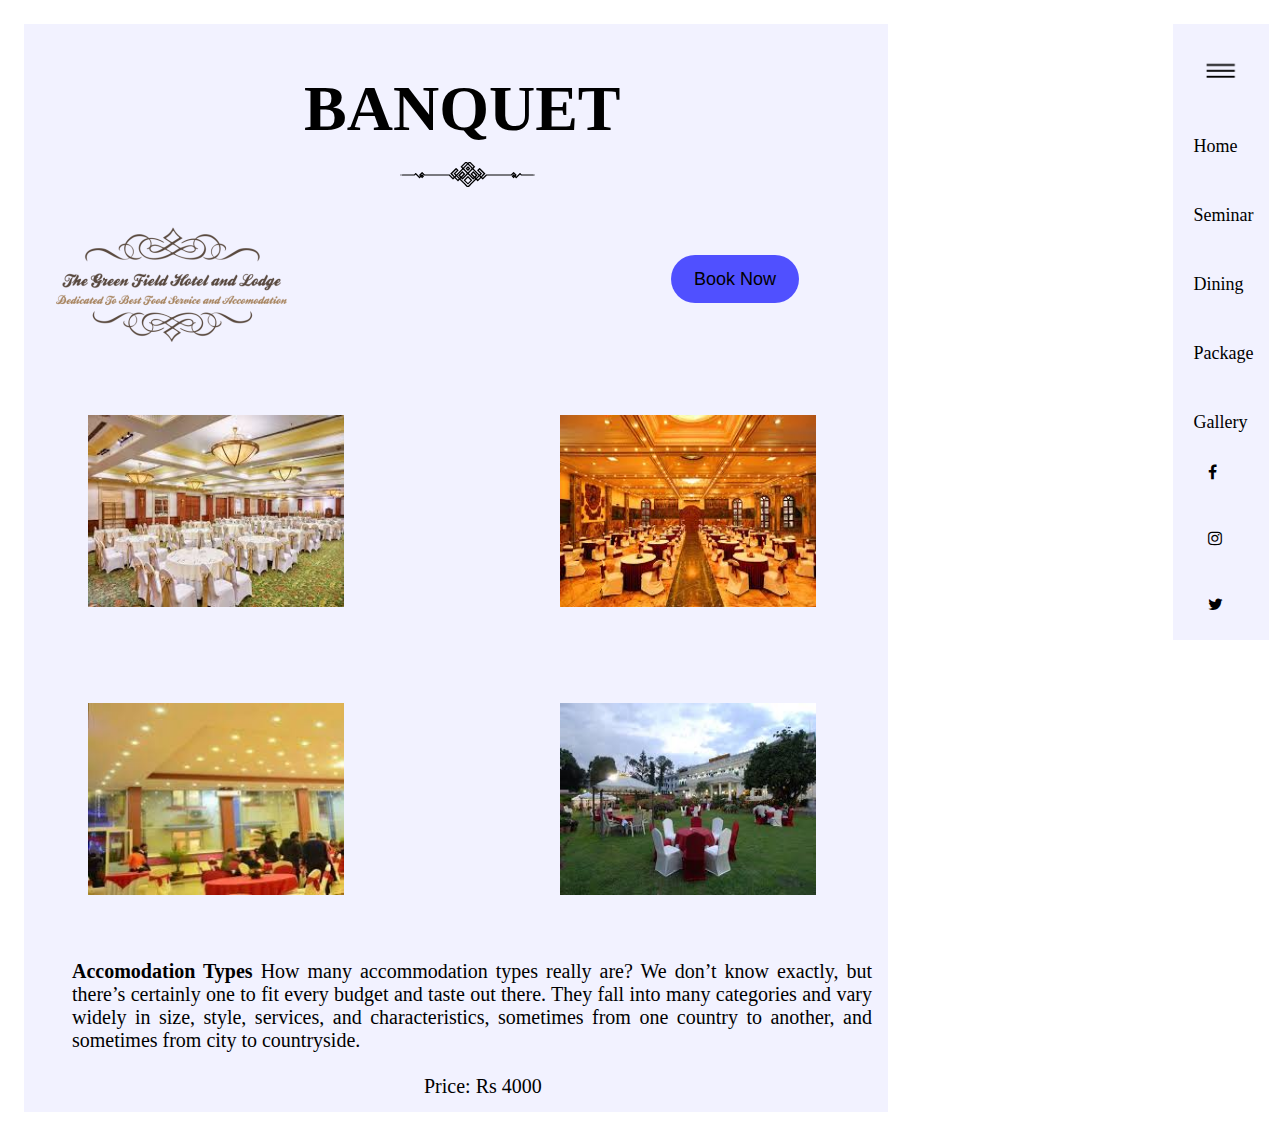
<file: files/banquet/banquet.html>
<!DOCTYPE html>
<html>
<head>
	<meta charset="utf-8">
	<meta name="viewport" content="width=device-width, initial-scale=1.0">
	<meta name="description" content="The Green Field Hotel and Lodge">
	<meta name="keywords" content="the, green, field, hotel, lodge, accomodation, seminar, dining, table book, facilities, tour, gallery, swimming pool, package, events, food and drink, banquet, bed, hiking, walking, tourism">
	<meta http-equiv="X-UA-Compatible" content="ie=edge">
	<meta name="robots" content="INDEX, FOLLOW">
	<title>The Green Field Hotel and Lodge</title>
	<link rel="stylesheet" href="https://cdnjs.cloudflare.com/ajax/libs/font-awesome/4.7.0/css/font-awesome.min.css">
	<link rel="stylesheet" type="text/css" href="style.css">
</head>
<body>
<header>
	<div class="main-div">
		<div class="banquet-hall">
			<h1>Banquet</h1>
			<svg width="135px" height="25px" viewBox="0 0 135 25" version="1.1" xmlns="http://www.w3.org/2000/svg">
                    <path class="fil0" d="M67.5596 6.37732l0 -0.199328 0.199272 0 0 -0.199272 0.3986 0 0 0.199272 0.199272 0 0 0.199328 0.199328 0 0 0.398544 -0.199328 0 0 0.199328 -0.199272 0 0 0.199272 -0.3986 0 0 -0.199272 -0.199272 0 0 -0.199328 -0.199272 0 0 -0.398544 0.199272 0zm0 -1.99294l0 0.199328 -0.199272 0 0 0.199272 -0.199328 0 0 0.199272 -0.199272 0 0 0.199328 -0.199272 0 0 0.199272 -0.199328 0 0 0.199272 -0.199272 0 0 0.199328 -0.199272 0 0 0.199272 -0.199328 0 0 0.199272 -0.199272 0 0 0.199328 -0.199272 0 0 0.398544 0.199272 0 0 0.199328 0.199272 0 0 0.199272 0.199328 0 0 0.199272 0.199272 0 0 0.199328 0.199272 0 0 0.199272 0.199328 0 0 0.199272 0.199272 0 0 0.199328 0.199272 0 0 0.199272 0.199328 0 0 0.199272 0.199272 0 0 0.199328 0.199272 0 0 0.199272 0.3986 0 0 -0.199272 0.199272 0 0 -0.199328 0.199328 0 0 -0.199272 0.199272 0 0 -0.199272 0.199272 0 0 -0.199328 0.199328 0 0 -0.199272 0.199272 0 0 -0.199272 0.199272 0 0 -0.199328 0.199328 0 0 -0.199272 0.199272 0 0 -0.199272 0.199272 0 0 -0.199328 0.199328 0 0 -0.398544 -0.199328 0 0 -0.199328 -0.199272 0 0 -0.199272 -0.199272 0 0 -0.199272 -0.199328 0 0 -0.199328 -0.199272 0 0 -0.199272 -0.199272 0 0 -0.199272 -0.199328 0 0 -0.199328 -0.199272 0 0 -0.199272 -0.199272 0 0 -0.199272 -0.199328 0 0 -0.199328 -0.199272 0 0 -0.199272 -0.3986 0 0 0.199272 -0.199272 0z"></path>
                    <path class="fil0" d="M65.5667 18.1354l0 -0.199272 0.199272 0 0 -0.199272 0.199272 0 0 -0.199328 0.199328 0 0 -0.199272 0.199272 0 0 -0.199272 0.199272 0 0 -0.199328 0.199328 0 0 -0.199272 0.199272 0 0 -0.199272 0.199272 0 0 -0.199328 0.199328 0 0 -0.199272 0.199272 0 0 -0.199272 0.199272 0 0 -0.199328 0.3986 0 0 0.199328 0.199272 0 0 0.199272 0.199328 0 0 0.199272 0.199272 0 0 0.199328 0.199272 0 0 0.199272 0.199328 0 0 0.199272 0.199272 0 0 0.199328 0.199272 0 0 0.199272 0.199328 0 0 0.199272 0.199272 0 0 0.199328 0.199272 0 0 0.199272 0.199328 0 0 0.199272 0.199272 0 0 0.3986 -0.199272 0 0 0.199272 -0.199328 0 0 0.199328 -0.199272 0 0 0.199272 -0.199272 0 0 0.199272 -0.199328 0 0 0.199328 -0.199272 0 0 0.199272 -0.199272 0 0 0.199272 -0.199328 0 0 0.199328 -0.199272 0 0 0.199272 -0.199272 0 0 0.199272 -0.199328 0 0 0.199328 -0.199272 0 0 0.199272 -0.3986 0 0 -0.199272 -0.199272 0 0 -0.199328 -0.199272 0 0 -0.199272 -0.199328 0 0 -0.199272 -0.199272 0 0 -0.199328 -0.199272 0 0 -0.199272 -0.199328 0 0 -0.199272 -0.199272 0 0 -0.199328 -0.199272 0 0 -0.199272 -0.199328 0 0 -0.199272 -0.199272 0 0 -0.199328 -0.199272 0 0 -0.199272 -0.199328 0 0 -0.3986 0.199328 0zm1.99289 -3.98578l0 0.199272 -0.199272 0 0 0.199272 -0.199328 0 0 0.199328 -0.199272 0 0 0.199272 -0.199272 0 0 0.199272 -0.199328 0 0 0.199328 -0.199272 0 0 0.199272 -0.199272 0 0 0.199272 -0.199328 0 0 0.199328 -0.199272 0 0 0.199272 -0.199272 0 0 0.199272 -0.199328 0 0 0.199328 -0.199272 0 0 0.199272 -0.199272 0 0 0.199272 -0.199328 0 0 0.199328 -0.199272 0 0 0.199272 -0.199272 0 0 0.199272 -0.199328 0 0 0.199328 -0.199272 0 0 0.199272 -0.199272 0 0 0.199272 -0.199328 0 0 0.199328 0.199328 0 0 0.199272 0.199272 0 0 0.199272 0.199272 0 0 0.199328 0.199328 0 0 0.199272 0.199272 0 0 0.199272 0.199272 0 0 0.199328 0.199328 0 0 0.199272 0.199272 0 0 0.199272 0.199272 0 0 0.199328 0.199328 0 0 0.199272 0.199272 0 0 0.199272 0.199272 0 0 0.199328 0.199328 0 0 0.199272 0.199272 0 0 0.199272 0.199272 0 0 0.199328 0.199328 0 0 0.199272 0.199272 0 0 0.199272 0.199272 0 0 0.199328 0.199328 0 0 0.199272 0.199272 0 0 0.199272 0.199272 0 0 0.199328 0.3986 0 0 -0.199328 0.199272 0 0 -0.199272 0.199328 0 0 -0.199272 0.199272 0 0 -0.199328 0.199272 0 0 -0.199272 0.199328 0 0 -0.199272 0.199272 0 0 -0.199328 0.199272 0 0 -0.199272 0.199328 0 0 -0.199272 0.199272 0 0 -0.199328 0.199272 0 0 -0.199272 0.199328 0 0 -0.199272 0.199272 0 0 -0.199328 0.199272 0 0 -0.199272 0.199328 0 0 -0.199272 0.199272 0 0 -0.199328 0.199272 0 0 -0.199272 0.199328 0 0 -0.199272 0.199272 0 0 -0.199328 0.199272 0 0 -0.199272 0.199328 0 0 -0.199272 0.199272 0 0 -0.199328 -0.199272 0 0 -0.199272 -0.199328 0 0 -0.199272 -0.199272 0 0 -0.199328 -0.199272 0 0 -0.199272 -0.199328 0 0 -0.199272 -0.199272 0 0 -0.199328 -0.199272 0 0 -0.199272 -0.199328 0 0 -0.199272 -0.199272 0 0 -0.199328 -0.199272 0 0 -0.199272 -0.199328 0 0 -0.199272 -0.199272 0 0 -0.199328 -0.199272 0 0 -0.199272 -0.199328 0 0 -0.199272 -0.199272 0 0 -0.199328 -0.199272 0 0 -0.199272 -0.199328 0 0 -0.199272 -0.199272 0 0 -0.199328 -0.199272 0 0 -0.199272 -0.199328 0 0 -0.199272 -0.199272 0 0 -0.199328 -0.3986 0 0 0.199328 -0.199272 0z"></path>
                    <path class="fil0" d="M60.7837 16.7404l0 -0.199272 0.199272 0 0 -0.199328 0.199272 0 0 0.199328 0.199328 0 0 0.199272 0.199272 0 0 0.199272 0.199272 0 0 0.199328 0.199328 0 0 0.199272 0.199272 0 0 0.199272 0.597872 0 0 -0.199272 0.199272 0 0 -0.199272 0.199328 0 0 -0.199328 0.199272 0 0 -0.199272 0.199272 0 0 -0.199272 0.199328 0 0 -0.199328 0.199272 0 0 -0.199272 0.199272 0 0 -0.199272 0.199328 0 0 -0.199328 0.199272 0 0 -0.199272 0.199272 0 0 -0.199272 0.199328 0 0 -0.199328 0.199272 0 0 -0.199272 0.199272 0 0 -0.199272 0.199328 0 0 -0.199328 0.199272 0 0 -0.199272 0.199272 0 0 -0.199272 0.199328 0 0 -0.199328 0.199272 0 0 -0.199272 0.199272 0 0 -0.199272 0.199328 0 0 -0.199328 0.199272 0 0 -0.199272 0.199272 0 0 -0.199272 0.199328 0 0 -0.199328 0.199272 0 0 -0.199272 0.199272 0 0 -0.199272 0.199328 0 0 0.199272 0.199272 0 0 0.199272 0.199272 0 0 0.199328 0.199328 0 0 0.199272 0.199272 0 0 0.199272 0.199272 0 0 0.199328 0.199328 0 0 0.199272 0.199272 0 0 0.199272 0.199272 0 0 0.199328 0.199328 0 0 0.199272 0.199272 0 0 0.199272 0.199272 0 0 0.199328 0.199328 0 0 0.199272 0.199272 0 0 0.199272 0.199272 0 0 0.199328 0.199328 0 0 0.199272 0.199272 0 0 0.199272 0.199272 0 0 0.199328 0.199328 0 0 0.199272 0.199272 0 0 0.199272 0.199272 0 0 0.199328 0.199328 0 0 0.199272 0.199272 0 0 0.199272 0.199272 0 0 0.199328 0.199328 0 0 0.199272 0.199272 0 0 0.199272 0.597872 0 0 -0.199272 0.199272 0 0 -0.199272 0.199328 0 0 -0.199328 0.199272 0 0 -0.199272 0.199272 0 0 -0.199272 0.199328 0 0 -0.199328 0.199272 0 0 0.199328 0.199272 0 0 0.199272 0.199328 0 0 0.199272 -0.199328 0 0 0.199328 -0.199272 0 0 0.199272 -0.199272 0 0 0.199272 -0.199328 0 0 0.199328 -0.199272 0 0 0.199272 -0.199272 0 0 0.199272 -0.199328 0 0 0.199328 -0.199272 0 0 0.199272 -0.199272 0 0 0.199272 -0.199328 0 0 0.199328 -0.199272 0 0 0.199272 -0.199272 0 0 0.199272 -0.199328 0 0 0.199328 -0.199272 0 0 0.199272 -0.199272 0 0 0.199272 -0.199328 0 0 0.199328 -0.199272 0 0 0.199272 -0.199272 0 0 0.199272 -0.199328 0 0 0.199328 -0.199272 0 0 0.199272 -0.199272 0 0 0.199272 -0.199328 0 0 0.199328 -0.199272 0 0 0.199272 -0.199272 0 0 0.199272 -0.199328 0 0 0.199328 -0.199272 0 0 0.199272 -0.199272 0 0 0.199272 -0.199328 0 0 0.199328 -0.199272 0 0 0.199272 -0.199272 0 0 0.199272 -0.199328 0 0 0.199328 -0.199272 0 0 0.199272 -0.199272 0 0 0.199272 -0.199328 0 0 0.199328 -0.199272 0 0 0.199272 -0.597872 0 0 -0.199272 -0.199272 0 0 -0.199328 -0.199328 0 0 -0.199272 -0.199272 0 0 -0.199272 -0.199272 0 0 -0.199328 -0.199328 0 0 -0.199272 -0.199272 0 0 -0.199272 -0.199272 0 0 -0.199328 -0.199328 0 0 -0.199272 -0.199272 0 0 -0.199272 -0.199272 0 0 -0.199328 -0.199328 0 0 -0.199272 -0.199272 0 0 -0.199272 -0.199272 0 0 -0.199328 -0.199328 0 0 -0.199272 -0.199272 0 0 -0.199272 -0.199272 0 0 -0.199328 -0.199328 0 0 -0.199272 -0.199272 0 0 -0.199272 -0.199272 0 0 -0.199328 -0.199328 0 0 -0.199272 -0.199272 0 0 -0.199272 -0.199272 0 0 -0.199328 -0.199328 0 0 -0.199272 -0.199272 0 0 -0.199272 -0.199272 0 0 -0.199328 -0.199328 0 0 -0.199272 -0.199272 0 0 -0.199272 -0.199272 0 0 -0.199328 -0.199328 0 0 -0.199272 -0.199272 0 0 -0.199272 -0.199272 0 0 -0.199328 -0.199328 0 0 -0.199272 -0.199272 0 0 -0.199272 -0.199272 0 0 -0.199328 -0.199328 0 0 -0.199272 0.199328 0zm18.9326 -1.19574l0 0.199272 -0.199328 0 0 0.199328 -0.199272 0 0 0.199272 -0.199328 0 0 0.199272 -0.199272 0 0 0.199328 -0.199272 0 0 0.199272 -0.199328 0 0 0.199272 -0.199272 0 0 0.199328 -0.199272 0 0 0.199272 -0.199328 0 0 0.199272 -0.199272 0 0 -0.199272 -0.199272 0 0 -0.199272 -0.199328 0 0 -0.199328 -0.199272 0 0 -0.398544 0.199272 0 0 -0.199328 0.199328 0 0 -0.199272 0.199272 0 0 -0.199272 0.199272 0 0 -0.199328 0.199328 0 0 -0.199272 0.199272 0 0 -0.199272 0.199272 0 0 -0.199328 0.199328 0 0 -0.199272 0.199272 0 0 -0.199272 0.199272 0 0 -0.199328 0.199328 0 0 -0.199272 0.199272 0 0 0.199272 0.199328 0 0 0.199328 0.199272 0 0 0.199272 0.199272 0 0 0.3986 -0.199272 0 0 0.199272 -0.199272 0zm-23.9149 -0.597872l0 -0.199272 0.199272 0 0 -0.199328 0.199328 0 0 -0.199272 0.199272 0 0 0.199272 0.199328 0 0 0.199328 0.199272 0 0 0.199272 0.199272 0 0 0.199272 0.199328 0 0 0.199328 0.199272 0 0 0.199272 0.199272 0 0 0.199272 0.199328 0 0 0.199328 0.199272 0 0 0.199272 0.199272 0 0 0.199272 0.199328 0 0 0.199328 0.199272 0 0 0.398544 -0.199272 0 0 0.199328 -0.199328 0 0 0.199272 -0.199272 0 0 0.199272 -0.199272 0 0 -0.199272 -0.199328 0 0 -0.199272 -0.199272 0 0 -0.199328 -0.199272 0 0 -0.199272 -0.199328 0 0 -0.199272 -0.199272 0 0 -0.199328 -0.199272 0 0 -0.199272 -0.199328 0 0 -0.199272 -0.199272 0 0 -0.199328 -0.199328 0 0 -0.199272 -0.199272 0 0 -0.199272 -0.199272 0 0 -0.3986 0.199272 0zm57.7944 -0.797144l0 -0.199328 0.199272 0 0 0.199328 0.199272 0 0 0.199272 -0.199272 0 0 0.199272 -0.199272 0 0 -0.199272 -0.199328 0 0 -0.199272 0.199328 0zm-91.6738 0l0 -0.199328 0.199272 0 0 0.199328 0.199328 0 0 0.199272 -0.199328 0 0 0.199272 -0.199272 0 0 -0.199272 -0.199272 0 0 -0.199272 0.199272 0zm50.6199 -2.39149l0 -0.199328 0.199328 0 0 -0.199272 0.199272 0 0 -0.199272 0.199272 0 0 -0.199328 0.199328 0 0 0.199328 0.199272 0 0 0.199272 0.199272 0 0 0.199272 0.199328 0 0 0.199328 0.199272 0 0 0.199272 0.199272 0 0 0.199272 0.199328 0 0 0.199328 0.199272 0 0 0.199272 0.199272 0 0 0.199272 0.199328 0 0 0.199328 0.199272 0 0 0.199272 0.199272 0 0 0.3986 -0.199272 0 0 0.199272 -0.199272 0 0 0.199272 -0.199328 0 0 0.199328 -0.199272 0 0 0.199272 -0.199272 0 0 -0.199272 -0.199328 0 0 -0.199328 -0.199272 0 0 -0.199272 -0.199272 0 0 -0.199272 -0.199328 0 0 -0.199328 -0.199272 0 0 -0.199272 -0.199272 0 0 -0.199272 -0.199328 0 0 -0.199328 -0.199272 0 0 -0.199272 -0.199272 0 0 -0.199272 -0.199328 0 0 -0.199328 -0.199272 0 0 -0.398544 0.199272 0zm-9.56595 0.597872l0 0.199272 -0.199272 0 0 0.199272 -0.199272 0 0 0.199328 -0.199328 0 0 0.199272 -0.199272 0 0 0.199272 -0.199272 0 0 0.199328 -0.199328 0 0 0.199272 -0.199272 0 0 0.199272 -0.199272 0 0 0.199328 -0.199328 0 0 0.199272 -0.199272 0 0 -0.199272 -0.199272 0 0 -0.199328 -0.199328 0 0 -0.199272 -0.199272 0 0 -0.199272 -0.199272 0 0 -0.3986 0.199272 0 0 -0.199272 0.199272 0 0 -0.199328 0.199328 0 0 -0.199272 0.199272 0 0 -0.199272 0.199272 0 0 -0.199328 0.199328 0 0 -0.199272 0.199272 0 0 -0.199272 0.199272 0 0 -0.199328 0.199328 0 0 -0.199272 0.199272 0 0 -0.199272 0.199272 0 0 -0.199328 0.199328 0 0 0.199328 0.199272 0 0 0.199272 0.199272 0 0 0.199272 0.199328 0 0 0.199328 0.199272 0 0 0.398544 -0.199272 0 0 0.199328 -0.199328 0zm9.96455 -2.98936l0 0.199272 -0.199272 0 0 0.199272 -0.199328 0 0 0.199328 -0.199272 0 0 0.199272 -0.199272 0 0 0.199272 -0.199328 0 0 0.199328 -0.199272 0 0 0.199272 -0.199272 0 0 0.199272 -0.199328 0 0 0.199328 -0.199272 0 0 0.199272 -0.199272 0 0 0.199272 -0.199328 0 0 0.199328 -0.199272 0 0 0.597872 0.199272 0 0 0.199272 0.199328 0 0 0.199272 0.199272 0 0 0.199328 0.199272 0 0 0.199272 0.199328 0 0 0.199272 0.199272 0 0 0.199328 0.199272 0 0 0.199272 0.199328 0 0 0.199272 0.199272 0 0 0.199328 0.199272 0 0 0.199272 0.199328 0 0 0.199272 0.199272 0 0 0.199328 0.199272 0 0 0.199272 0.199328 0 0 0.199272 0.199272 0 0 0.3986 -0.199272 0 0 0.199272 -0.199328 0 0 -0.199272 -0.199272 0 0 -0.199272 -0.199272 0 0 -0.199328 -0.199328 0 0 -0.199272 -0.199272 0 0 -0.199272 -0.199272 0 0 -0.199328 -0.199328 0 0 -0.199272 -0.199272 0 0 -0.199272 -0.199272 0 0 -0.199328 -0.199328 0 0 -0.199272 -0.199272 0 0 -0.199272 -0.199272 0 0 -0.199328 -0.199328 0 0 -0.199272 -0.199272 0 0 -0.199272 -0.199272 0 0 -0.199328 -0.199328 0 0 -0.199272 -0.199272 0 0 -0.199272 -0.199272 0 0 -0.199328 -0.199328 0 0 -0.199272 -0.199272 0 0 -0.199272 -0.199272 0 0 -0.199328 -0.199328 0 0 -0.398544 0.199328 0 0 -0.199328 0.199272 0 0 -0.199272 0.199272 0 0 -0.199272 0.199328 0 0 -0.199328 0.199272 0 0 -0.199272 0.199272 0 0 -0.199272 0.199328 0 0 -0.199328 0.199272 0 0 -0.199272 0.199272 0 0 -0.199272 0.199328 0 0 -0.199328 0.199272 0 0 -0.199272 0.199272 0 0 -0.199272 0.199328 0 0 -0.199328 0.199272 0 0 -0.199272 0.199272 0 0 -0.199272 0.199328 0 0 -0.199328 0.199272 0 0 -0.199272 0.199272 0 0 -0.199272 0.199328 0 0 0.199272 0.199272 0 0 0.199272 0.199272 0 0 0.199328 0.199328 0 0 0.199272 0.199272 0 0 0.199272 0.199272 0 0 0.199328 0.199328 0 0 0.199272 0.199272 0 0 0.199272 0.199272 0 0 0.199328 0.199328 0 0 0.199272 0.199272 0 0 0.199272 0.199272 0 0 0.199328 0.199328 0 0 0.199272 0.199272 0 0 0.199272 0.199272 0 0 0.199328 0.199328 0 0 0.199272 0.199272 0 0 0.199272 0.199272 0 0 0.199328 0.199328 0 0 0.199272 0.199272 0 0 0.199272 0.199272 0 0 0.199328 0.199328 0 0 0.199272 0.199272 0 0 0.199272 0.199272 0 0 0.199328 0.199328 0 0 0.199272 0.199272 0 0 0.199272 0.199272 0 0 0.199328 0.199328 0 0 0.199272 0.199272 0 0 0.199272 0.199272 0 0 0.199328 -0.199272 0 0 0.199272 -0.199272 0 0 0.199272 -0.199328 0 0 0.199328 -0.199272 0 0 0.199272 -0.199272 0 0 0.199272 -0.199328 0 0 0.199328 -0.199272 0 0 0.199272 -0.199272 0 0 0.199272 -0.199328 0 0 0.199328 -0.199272 0 0 0.199272 -0.199272 0 0 0.199272 -0.3986 0 0 -0.199272 -0.199272 0 0 -0.3986 0.199272 0 0 -0.199272 0.199272 0 0 -0.199272 0.199328 0 0 -0.199328 0.199272 0 0 -0.199272 0.199272 0 0 -0.199272 0.199328 0 0 -0.199328 0.199272 0 0 -0.199272 0.199272 0 0 -0.199272 0.199328 0 0 -0.3986 -0.199328 0 0 -0.199272 -0.199272 0 0 -0.199328 -0.199272 0 0 -0.199272 -0.199328 0 0 -0.199272 -0.199272 0 0 -0.199328 -0.199272 0 0 -0.199272 -0.199328 0 0 -0.199272 -0.199272 0 0 -0.199328 -0.199272 0 0 -0.199272 -0.199328 0 0 -0.199272 -0.199272 0 0 -0.199328 -0.199272 0 0 -0.199272 -0.199328 0 0 -0.199272 -0.199272 0 0 -0.199328 -0.199272 0 0 -0.199272 -0.199328 0 0 -0.199272 -0.199272 0 0 -0.199328 -0.199272 0 0 -0.199272 -0.199328 0 0 -0.199272 -0.199272 0 0 -0.199328 -0.3986 0 0 0.199328 -0.199272 0zm-10.961 0l0 0.199272 -0.199328 0 0 0.199272 -0.199272 0 0 0.199328 -0.199272 0 0 0.199272 -0.199328 0 0 0.199272 -0.199272 0 0 0.199328 -0.199272 0 0 0.199272 -0.199328 0 0 0.199272 -0.199272 0 0 0.199328 -0.199272 0 0 0.199272 -0.199328 0 0 0.199272 -0.199272 0 0 0.199328 -0.199272 0 0 0.199272 -0.199328 0 0 0.199272 -0.199272 0 0 0.199328 -0.199272 0 0 0.199272 -0.199328 0 0 0.199272 -0.199272 0 0 0.199328 -0.199272 0 0 0.199272 -0.199328 0 0 0.3986 0.199328 0 0 0.199272 0.199272 0 0 0.199272 0.199272 0 0 0.199328 0.199328 0 0 0.199272 0.199272 0 0 0.199272 0.199272 0 0 0.199328 0.199328 0 0 0.199272 0.199272 0 0 0.199272 0.199272 0 0 0.3986 -0.199272 0 0 0.199272 -0.3986 0 0 -0.199272 -0.199272 0 0 -0.199272 -0.199272 0 0 -0.199328 -0.199328 0 0 -0.199272 -0.199272 0 0 -0.199272 -0.199272 0 0 -0.199328 -0.199328 0 0 -0.199272 -0.199272 0 0 -0.199272 -0.199272 0 0 -0.199328 -0.199328 0 0 -0.199272 -0.199272 0 0 -0.199272 -0.199272 0 0 -0.199328 0.199272 0 0 -0.199272 0.199272 0 0 -0.199272 0.199328 0 0 -0.199328 0.199272 0 0 -0.199272 0.199272 0 0 -0.199272 0.199328 0 0 -0.199328 0.199272 0 0 -0.199272 0.199272 0 0 -0.199272 0.199328 0 0 -0.199328 0.199272 0 0 -0.199272 0.199272 0 0 -0.199272 0.199328 0 0 -0.199328 0.199272 0 0 -0.199272 0.199272 0 0 -0.199272 0.199328 0 0 -0.199328 0.199272 0 0 -0.199272 0.199272 0 0 -0.199272 0.199328 0 0 -0.199328 0.199272 0 0 -0.199272 0.199272 0 0 -0.199272 0.199328 0 0 -0.199328 0.199272 0 0 -0.199272 0.199272 0 0 -0.199272 0.199328 0 0 -0.199328 0.199272 0 0 -0.199272 0.199272 0 0 -0.199272 0.199328 0 0 -0.199328 0.199272 0 0 -0.199272 0.199272 0 0 -0.199272 0.199328 0 0 0.199272 0.199272 0 0 0.199272 0.199272 0 0 0.199328 0.199328 0 0 0.199272 0.199272 0 0 0.199272 0.199272 0 0 0.199328 0.199328 0 0 0.199272 0.199272 0 0 0.199272 0.199272 0 0 0.199328 0.199328 0 0 0.199272 0.199272 0 0 0.199272 0.199272 0 0 0.199328 0.199328 0 0 0.199272 0.199272 0 0 0.199272 0.199272 0 0 0.199328 0.199328 0 0 0.199272 0.199272 0 0 0.199272 0.199272 0 0 0.199328 0.199328 0 0 0.398544 -0.199328 0 0 0.199328 -0.199272 0 0 0.199272 -0.199272 0 0 0.199272 -0.199328 0 0 0.199328 -0.199272 0 0 0.199272 -0.199272 0 0 0.199272 -0.199328 0 0 0.199328 -0.199272 0 0 0.199272 -0.199272 0 0 0.199272 -0.199328 0 0 0.199328 -0.199272 0 0 0.199272 -0.199272 0 0 0.199272 -0.199328 0 0 0.199328 -0.199272 0 0 0.199272 -0.199272 0 0 0.199272 -0.199328 0 0 0.199328 -0.199272 0 0 0.199272 -0.199272 0 0 0.199272 -0.199328 0 0 0.199328 -0.199272 0 0 0.199272 -0.199272 0 0 0.199272 -0.199328 0 0 -0.199272 -0.199272 0 0 -0.3986 0.199272 0 0 -0.199272 0.199328 0 0 -0.199272 0.199272 0 0 -0.199328 0.199272 0 0 -0.199272 0.199328 0 0 -0.199272 0.199272 0 0 -0.199328 0.199272 0 0 -0.199272 0.199328 0 0 -0.199272 0.199272 0 0 -0.199328 0.199272 0 0 -0.199272 0.199328 0 0 -0.199272 0.199272 0 0 -0.199328 0.199272 0 0 -0.199272 0.199328 0 0 -0.199272 0.199272 0 0 -0.597872 -0.199272 0 0 -0.199328 -0.199328 0 0 -0.199272 -0.199272 0 0 -0.199272 -0.199272 0 0 -0.199328 -0.199328 0 0 -0.199272 -0.199272 0 0 -0.199272 -0.199272 0 0 -0.199328 -0.199328 0 0 -0.199272 -0.199272 0 0 -0.199272 -0.199272 0 0 -0.199328 -0.199328 0 0 -0.199272 -0.199272 0 0 -0.199272 -0.199272 0 0 -0.199328 -0.3986 0 0 0.199328 -0.199272 0zm17.139 -1.19574l0 -0.199328 0.199328 0 0 -0.199272 0.3986 0 0 0.199272 0.199272 0 0 0.199328 0.199272 0 0 0.199272 0.199328 0 0 0.199272 0.199272 0 0 0.199328 0.199272 0 0 0.199272 0.199328 0 0 0.199272 0.199272 0 0 0.199328 0.199272 0 0 0.199272 0.199328 0 0 0.199272 0.199272 0 0 0.199328 0.199272 0 0 0.199272 0.199328 0 0 0.199272 0.199272 0 0 0.199328 0.199272 0 0 0.199272 0.199328 0 0 0.199272 0.199272 0 0 0.199328 0.199272 0 0 0.199272 0.199328 0 0 0.199272 0.199272 0 0 0.199328 -0.199272 0 0 0.199272 -0.199328 0 0 0.199272 -0.199272 0 0 0.199328 -0.199272 0 0 0.199272 -0.199328 0 0 0.199272 -0.199272 0 0 0.199328 -0.199272 0 0 0.398544 -0.199328 0 0 0.199328 -0.199272 0 0 0.199272 -0.199272 0 0 0.199272 -0.199328 0 0 0.199328 -0.398544 0 0 -0.199328 -0.199328 0 0 -0.199272 -0.199272 0 0 -0.199272 -0.199272 0 0 -0.199328 0.199272 0 0 -0.199272 0.199272 0 0 -0.199272 0.199328 0 0 -0.199328 0.199272 0 0 -0.199272 0.199272 0 0 -0.199272 0.199328 0 0 -0.199328 0.199272 0 0 -0.199272 0.199272 0 0 -0.199272 0.199328 0 0 -0.199328 -0.199328 0 0 -0.199272 -0.199272 0 0 -0.199272 -0.199272 0 0 -0.199328 -0.199328 0 0 -0.199272 -0.199272 0 0 -0.199272 -0.199272 0 0 -0.199328 -0.199328 0 0 -0.199272 -0.199272 0 0 -0.199272 -0.199272 0 0 -0.199328 -0.199328 0 0 -0.199272 -0.199272 0 0 -0.199272 -0.199272 0 0 -0.199328 -0.199328 0 0 -0.199272 -0.199272 0 0 -0.199272 -0.199328 0 0 -0.199328 -0.199272 0 0 -0.398544 0.199272 0zm-22.7191 0.597872l0 0.199272 -0.199272 0 0 0.199272 -0.199328 0 0 0.199328 -0.199272 0 0 0.199272 -0.199272 0 0 0.199272 -0.199328 0 0 0.199328 -0.199272 0 0 0.199272 -0.199272 0 0 0.199272 -0.199328 0 0 0.199328 -0.199272 0 0 0.199272 -0.199272 0 0 0.199272 -0.199328 0 0 0.199328 -0.199272 0 0 0.199272 -0.199272 0 0 0.199272 -0.199328 0 0 0.199328 0.199328 0 0 0.199272 0.199272 0 0 0.199272 0.199272 0 0 0.199328 0.199328 0 0 0.199272 0.199272 0 0 0.199272 0.199272 0 0 0.199328 0.199328 0 0 0.199272 0.199272 0 0 0.199272 0.199272 0 0 0.199328 -0.199272 0 0 0.199272 -0.199272 0 0 0.199272 -0.199328 0 0 0.199328 -0.398544 0 0 -0.199328 -0.199328 0 0 -0.199272 -0.199272 0 0 -0.199272 -0.199272 0 0 -0.199328 -0.199328 0 0 -0.398544 -0.199272 0 0 -0.199328 -0.199272 0 0 -0.199272 -0.199328 0 0 -0.199272 -0.199272 0 0 -0.199328 -0.199272 0 0 -0.199272 -0.199328 0 0 -0.199272 -0.199272 0 0 -0.199328 0.199272 0 0 -0.199272 0.199328 0 0 -0.199272 0.199272 0 0 -0.199328 0.199272 0 0 -0.199272 0.199328 0 0 -0.199272 0.199272 0 0 -0.199328 0.199272 0 0 -0.199272 0.199328 0 0 -0.199272 0.199272 0 0 -0.199328 0.199272 0 0 -0.199272 0.199328 0 0 -0.199272 0.199272 0 0 -0.199328 0.199272 0 0 -0.199272 0.199328 0 0 -0.199272 0.199272 0 0 -0.199328 0.199272 0 0 -0.199272 0.199328 0 0 -0.199272 0.199272 0 0 -0.199328 0.199272 0 0 -0.199272 0.3986 0 0 0.199272 0.199328 0 0 0.199328 0.199272 0 0 0.398544 -0.199272 0 0 0.199328 -0.199328 0zm7.97167 -2.39149l0 -0.199328 0.199272 0 0 -0.398544 0.199272 0 0 -0.199328 0.199328 0 0 -0.199272 0.199272 0 0 -0.199272 0.199272 0 0 -0.199328 0.199328 0 0 -0.199272 0.199272 0 0 -0.199272 0.199272 0 0 -0.199328 0.199328 0 0 -0.199272 0.199272 0 0 -0.199272 0.199272 0 0 -0.199328 0.199328 0 0 -0.199272 0.199272 0 0 -0.199272 0.199272 0 0 -0.199328 0.199328 0 0 -0.199272 0.199272 0 0 -0.199272 0.199272 0 0 -0.199328 0.199328 0 0 0.199328 0.199272 0 0 0.199272 0.199272 0 0 0.199272 0.199328 0 0 0.199328 0.199272 0 0 0.199272 0.199272 0 0 0.199272 0.199328 0 0 0.199328 0.199272 0 0 0.199272 0.199272 0 0 0.199272 0.199328 0 0 0.199328 0.199272 0 0 0.199272 0.199272 0 0 0.199272 0.199328 0 0 0.199328 0.199272 0 0 0.199272 0.199272 0 0 0.199272 0.199328 0 0 0.3986 0.199272 0 0 0.199272 0.199272 0 0 0.199328 0.199328 0 0 0.398544 -0.199328 0 0 0.199328 -0.199272 0 0 0.199272 -0.199272 0 0 0.199272 -0.199328 0 0 0.199328 -0.199272 0 0 0.199272 -0.199272 0 0 0.199272 -0.199328 0 0 0.199328 -0.199272 0 0 0.199272 -0.199272 0 0 0.199272 -0.199328 0 0 0.199328 -0.199272 0 0 0.199272 -0.199272 0 0 0.199272 -0.199328 0 0 0.199328 -0.199272 0 0 0.199272 -0.199272 0 0 0.199272 -0.199328 0 0 0.199328 -0.199272 0 0 0.199272 -0.199272 0 0 0.199272 -0.199328 0 0 -0.199272 -0.199272 0 0 -0.199272 -0.199272 0 0 -0.199328 -0.199328 0 0 -0.199272 -0.199272 0 0 -0.199272 -0.199272 0 0 -0.199328 -0.199328 0 0 -0.199272 -0.199272 0 0 -0.199272 -0.199272 0 0 -0.199328 -0.199328 0 0 -0.199272 -0.199272 0 0 -0.199272 -0.199272 0 0 -0.199328 -0.199328 0 0 -0.199272 -0.199272 0 0 -0.199272 -0.199272 0 0 -0.199328 -0.199328 0 0 -0.199272 -0.199272 0 0 -0.199272 -0.199272 0 0 -0.199328 -0.199328 0 0 -0.398544 0.199328 0zm4.58365 -4.78298l0 -0.199328 0.199328 0 0 -0.199272 0.797144 0 0 0.199272 0.199272 0 0 0.199328 0.199328 0 0 0.199272 0.199272 0 0 0.199272 0.199272 0 0 0.199328 0.199328 0 0 0.199272 0.199272 0 0 0.199272 0.199272 0 0 0.199328 0.199328 0 0 0.199272 0.199272 0 0 0.199272 0.199272 0 0 0.199328 0.199328 0 0 0.199272 0.199272 0 0 0.199272 0.199272 0 0 0.199328 0.199328 0 0 0.199272 0.199272 0 0 0.199272 0.199272 0 0 0.199328 0.199328 0 0 0.398544 -0.199328 0 0 0.199328 -0.199272 0 0 0.199272 -0.199272 0 0 0.199272 -0.199328 0 0 -0.199272 -0.199272 0 0 -0.199272 -0.199272 0 0 -0.199328 -0.199328 0 0 -0.199272 -0.199272 0 0 -0.199272 -0.199272 0 0 -0.199328 -0.199328 0 0 -0.199272 -0.199272 0 0 -0.199272 -0.199272 0 0 -0.199328 -0.199328 0 0 -0.199272 -0.199272 0 0 -0.199272 -0.199272 0 0 -0.199328 -0.199328 0 0 -0.199272 -0.199272 0 0 -0.199272 -0.199272 0 0 -0.199328 -0.199328 0 0 -0.199272 -0.199272 0 0 -0.199272 -0.199272 0 0 -0.199328 -0.199328 0 0 -0.199272 -0.199272 0 0 -0.199272 0.199272 0zm-2.39149 0.398544l0 0.199328 -0.199272 0 0 0.199272 -0.199272 0 0 0.199272 -0.199328 0 0 0.199328 -0.199272 0 0 0.199272 -0.199272 0 0 0.199272 -0.199328 0 0 0.199328 -0.199272 0 0 0.199272 -0.199272 0 0 0.199272 -0.199328 0 0 0.199328 -0.199272 0 0 0.199272 -0.199272 0 0 0.199272 -0.199328 0 0 0.199328 -0.199272 0 0 0.199272 -0.199272 0 0 0.199272 -0.199328 0 0 0.199328 -0.199272 0 0 0.199272 -0.199272 0 0 0.199272 -0.199328 0 0 -0.199272 -0.199272 0 0 -0.199272 -0.199272 0 0 -0.199328 -0.199328 0 0 -0.398544 0.199328 0 0 -0.199328 0.199272 0 0 -0.199272 0.199272 0 0 -0.199272 0.199328 0 0 -0.199328 0.199272 0 0 -0.199272 0.199272 0 0 -0.199272 0.199328 0 0 -0.199328 0.199272 0 0 -0.199272 0.199272 0 0 -0.199272 0.199328 0 0 -0.199328 0.199272 0 0 -0.199272 0.199272 0 0 -0.199272 0.199328 0 0 -0.199328 0.199272 0 0 -0.199272 0.199272 0 0 -0.199272 0.199328 0 0 -0.199328 0.199272 0 0 -0.199272 0.797144 0 0 0.199272 0.199328 0 0 0.199328 0.199272 0 0 0.199272 -0.199272 0 0 0.199272 -0.199328 0zm-1.59429 -1.79362l0 0.199328 -0.199328 0 0 0.199272 -0.199272 0 0 0.199272 -0.199272 0 0 0.199328 -0.199328 0 0 0.199272 -0.199272 0 0 0.199272 -0.199272 0 0 0.199328 -0.199328 0 0 0.199272 -0.199272 0 0 0.199272 -0.199272 0 0 0.199328 -0.199328 0 0 0.199272 -0.199272 0 0 0.199272 -0.199272 0 0 0.199328 -0.199328 0 0 0.199272 -0.199272 0 0 0.199272 -0.199272 0 0 0.199328 -0.199328 0 0 0.199272 -0.199272 0 0 0.199272 -0.199272 0 0 0.199328 -0.199328 0 0 0.199272 -0.199272 0 0 0.199272 -0.199272 0 0 0.199328 -0.199328 0 0 0.398544 0.199328 0 0 0.199328 0.199272 0 0 0.199272 0.199272 0 0 0.199272 0.199328 0 0 0.199328 0.199272 0 0 0.199272 0.199272 0 0 0.199272 0.199328 0 0 0.199328 0.199272 0 0 0.199272 -0.199272 0 0 0.3986 -0.199328 0 0 0.199272 -0.199272 0 0 0.199272 -0.199272 0 0 0.199328 -0.199328 0 0 0.199272 -0.199272 0 0 0.199272 -0.199272 0 0 0.199328 -0.199328 0 0 0.199272 -0.199272 0 0 0.199272 -0.199272 0 0 0.199328 -0.199328 0 0 0.199272 -0.199272 0 0 0.199272 -0.199272 0 0 0.199328 -0.199328 0 0 0.199272 -0.199272 0 0 0.199272 -0.199272 0 0 0.199328 -0.199328 0 0 0.199272 -0.199272 0 0 0.199272 -0.199272 0 0 0.199328 -0.199328 0 0 0.199272 -0.199272 0 0 0.199272 -0.199272 0 0 0.199328 -0.199328 0 0 0.199272 -0.199272 0 0 0.199272 -0.199272 0 0 0.199328 -0.199328 0 0 0.199272 -0.199272 0 0 0.199272 -0.199272 0 0 0.199328 -0.199328 0 0 0.199272 -0.199272 0 0 -0.199272 -0.199328 0 0 -0.199328 -0.199272 0 0 -0.199272 -0.199272 0 0 -0.199272 -0.199328 0 0 -0.199328 0.199328 0 0 -0.199272 0.199272 0 0 -0.199272 0.199272 0 0 -0.199328 0.199328 0 0 -0.199272 0.199272 0 0 -0.199272 0.199328 0 0 -0.199328 0.199272 0 0 -0.199272 0.199272 0 0 -0.199272 0.199328 0 0 -0.199328 0.199272 0 0 -0.199272 0.199272 0 0 -0.199272 0.199328 0 0 -0.199328 0.199272 0 0 -0.199272 0.199272 0 0 -0.199272 0.199328 0 0 -0.199328 0.199272 0 0 -0.398544 -0.199272 0 0 -0.199328 -0.199328 0 0 -0.199272 -0.199272 0 0 -0.199272 -0.199272 0 0 -0.199328 -0.199328 0 0 -0.199272 -0.199272 0 0 -0.199272 -0.199272 0 0 -0.199328 -0.199328 0 0 -0.199272 -0.199272 0 0 -0.199272 -0.199272 0 0 -0.199328 -0.199328 0 0 -0.199272 -0.597872 0 0 0.199272 -0.199272 0 0 0.199328 -0.199328 0 0 0.199272 -0.199272 0 0 0.199272 -0.199272 0 0 0.199328 -0.199328 0 0 0.199272 -0.199272 0 0 0.199272 -0.199272 0 0 0.199328 -0.199328 0 0 0.199272 -0.199272 0 0 0.199272 -0.199272 0 0 0.199328 -0.199328 0 0 0.199272 -0.199272 0 0 0.199272 -0.199272 0 0 0.199328 -0.199328 0 0 0.199272 -0.199272 0 0 0.199272 -0.199272 0 0 0.199328 -0.199328 0 0 0.199272 -0.199272 0 0 0.199272 -0.199272 0 0 0.199328 -0.199328 0 0 0.199272 -0.199272 0 0 0.199272 -0.199272 0 0 0.199328 -0.199328 0 0 0.199272 -0.199272 0 0 0.199272 -0.199272 0 0 0.199328 -0.199328 0 0 0.199272 -0.199272 0 0 0.597872 0.199272 0 0 0.199272 0.199328 0 0 0.199328 0.199272 0 0 0.199272 0.199272 0 0 0.199272 0.199328 0 0 0.199328 0.199272 0 0 0.199272 0.199272 0 0 0.199272 0.199328 0 0 0.199328 0.199272 0 0 0.199272 0.199272 0 0 0.199272 0.199328 0 0 0.199328 0.199272 0 0 0.199272 0.199272 0 0 0.199272 0.199328 0 0 0.199328 0.199272 0 0 0.199272 0.199272 0 0 0.3986 -0.199272 0 0 0.199272 -0.199272 0 0 0.199272 -0.3986 0 0 -0.199272 -0.199272 0 0 -0.199272 -0.199328 0 0 -0.199328 -0.199272 0 0 -0.199272 -0.199272 0 0 -0.199272 -0.199328 0 0 -0.199328 -0.199272 0 0 -0.199272 -0.199272 0 0 -0.199272 -0.199328 0 0 -0.199328 -0.199272 0 0 -0.199272 -0.199272 0 0 -0.199272 -0.199328 0 0 -0.199328 -0.199272 0 0 -0.199272 -0.199272 0 0 -0.199272 -0.199328 0 0 -0.199328 -0.199272 0 0 -0.199272 -25.1106 0 0 -0.199272 -0.199328 0 0 -0.199328 -0.199272 0 0 -0.199272 -0.199272 0 0 -0.199272 -0.199328 0 0 -0.199328 -0.199272 0 0 -0.199272 -0.199272 0 0 -0.199272 -0.199328 0 0 -0.199328 -0.199272 0 0 -0.199272 -0.199272 0 0 -0.199272 -0.199328 0 0 -0.199328 -0.199272 0 0 -0.199272 -0.199272 0 0 -0.199272 -0.3986 0 0 0.199272 -0.199272 0 0 0.199272 -0.199328 0 0 0.199328 -0.199272 0 0 0.199272 -0.199272 0 0 0.199272 -0.199328 0 0 0.199328 -0.199272 0 0 0.199272 -0.199272 0 0 0.199272 -0.199328 0 0 0.199328 -0.199272 0 0 0.199272 -0.199272 0 0 0.199272 -0.199328 0 0 0.199328 -0.199272 0 0 0.199272 -0.199272 0 0 0.199272 -0.199328 0 0 0.597872 0.199328 0 0 0.199328 0.199272 0 0 0.199272 0.199272 0 0 0.199272 0.199328 0 0 0.3986 -0.199328 0 0 0.199272 -0.398544 0 0 -0.199272 -0.199328 0 0 -0.199272 -0.199272 0 0 -0.199328 -0.199272 0 0 -0.199272 -0.199328 0 0 -0.199272 -0.199272 0 0 -0.199328 -0.199272 0 0 -0.199272 -0.199328 0 0 -0.199272 -0.199272 0 0 -0.199328 -0.199272 0 0 -0.199272 -0.199328 0 0 -0.199272 -0.199272 0 0 -0.199328 -0.199272 0 0 -0.199272 -0.199328 0 0 -0.199272 -0.199272 0 0 -0.199328 -0.199272 0 0 -0.199272 -0.199328 0 0 -0.199272 -0.199272 0 0 -0.199328 -0.597872 0 0 0.199328 -0.199272 0 0 0.199272 -0.199328 0 0 0.3986 -0.199272 0 0 0.199272 -0.199272 0 0 0.199272 -0.199328 0 0 0.199328 -0.199272 0 0 0.199272 -11.9574 0 0 0.199272 -2.19222 0 0 0.597872 1.99289 0 0 0.199328 12.7546 0 0 -0.199328 0.199272 0 0 -0.199272 0.199328 0 0 -0.199272 0.199272 0 0 -0.199328 0.199272 0 0 -0.199272 0.199328 0 0 0.199272 0.199272 0 0 0.199328 0.199272 0 0 0.199272 0.199328 0 0 0.199272 0.199272 0 0 0.199328 0.199272 0 0 0.199272 0.199328 0 0 0.199272 0.199272 0 0 0.199328 0.199272 0 0 0.199272 0.199328 0 0 0.199272 0.199272 0 0 0.199328 0.199272 0 0 0.199272 0.199328 0 0 0.199272 0.199272 0 0 0.199328 0.199272 0 0 0.199272 0.199328 0 0 0.199272 0.199272 0 0 0.199328 0.199272 0 0 0.199272 0.199328 0 0 0.199272 0.398544 0 0 -0.199272 0.199328 0 0 -0.199272 0.199272 0 0 -0.199328 0.199272 0 0 -0.199272 0.199328 0 0 -0.199272 0.199272 0 0 -0.199328 0.3986 0 0 0.199328 0.199272 0 0 0.199272 0.199272 0 0 0.199272 0.199328 0 0 0.199328 0.199272 0 0 0.199272 0.3986 0 0 -0.199272 0.199272 0 0 -0.199328 0.199272 0 0 -0.199272 0.199328 0 0 -0.199272 0.199272 0 0 -0.199328 0.199272 0 0 -0.199272 0.199328 0 0 -0.199272 0.199272 0 0 -0.199328 0.199272 0 0 -0.597872 -0.199272 0 0 -0.199272 -0.199272 0 0 -0.199272 -0.199328 0 0 -0.199328 -0.199272 0 0 -0.199272 -0.199272 0 0 -0.199272 -0.199328 0 0 -0.199328 -0.199272 0 0 -0.199272 -0.199272 0 0 -0.199272 -0.597872 0 0 0.199272 -0.199328 0 0 0.199272 -0.199272 0 0 0.199328 -0.199272 0 0 0.199272 -0.199328 0 0 0.199272 -0.199272 0 0 -0.398544 0.199272 0 0 -0.199328 0.199328 0 0 -0.199272 0.199272 0 0 -0.199272 0.199272 0 0 -0.199328 0.199328 0 0 -0.199272 0.199272 0 0 -0.199272 0.3986 0 0 0.199272 0.199272 0 0 0.199272 0.199272 0 0 0.199328 0.199328 0 0 0.199272 0.199272 0 0 0.199272 0.199272 0 0 0.199328 0.199328 0 0 0.199272 0.199272 0 0 0.199272 0.199272 0 0 0.199328 25.1107 0 0 0.199272 0.199272 0 0 0.199272 0.199272 0 0 0.199328 0.199328 0 0 0.199272 0.199272 0 0 0.199272 0.199272 0 0 0.199328 0.199328 0 0 0.199272 0.199272 0 0 0.199272 0.199272 0 0 0.199328 0.199328 0 0 0.199272 0.199272 0 0 0.199272 0.199272 0 0 0.199328 0.199328 0 0 0.199272 0.199272 0 0 0.199272 0.199272 0 0 0.199328 0.199328 0 0 0.199272 0.199272 0 0 0.199272 0.199272 0 0 0.199328 0.199328 0 0 0.199272 0.199272 0 0 0.199272 0.3986 0 0 -0.199272 0.199272 0 0 -0.199272 0.199272 0 0 -0.199328 0.199328 0 0 -0.199272 0.199272 0 0 -0.199272 0.199272 0 0 -0.199328 0.199328 0 0 -0.199272 0.398544 0 0 0.199272 0.199328 0 0 0.199328 0.199272 0 0 0.199272 0.199272 0 0 0.199272 0.199328 0 0 0.199328 0.199272 0 0 0.199272 0.199272 0 0 0.199272 0.199328 0 0 0.199328 0.199272 0 0 0.199272 0.199328 0 0 0.199272 0.199272 0 0 0.199328 0.199272 0 0 0.199272 0.199328 0 0 0.199272 0.199272 0 0 0.199328 0.199272 0 0 0.199272 0.199328 0 0 0.199272 0.398544 0 0 -0.199272 0.199328 0 0 -0.199272 0.199272 0 0 -0.199328 0.199272 0 0 -0.199272 0.199328 0 0 -0.199272 0.199272 0 0 -0.199328 0.199272 0 0 -0.199272 0.199328 0 0 -0.199272 0.199272 0 0 0.199272 0.199272 0 0 0.199272 0.199328 0 0 0.199328 0.199272 0 0 0.199272 0.199272 0 0 0.199272 0.199328 0 0 0.199328 0.199272 0 0 0.199272 0.199272 0 0 0.199272 0.199328 0 0 0.199328 0.199272 0 0 0.199272 0.199272 0 0 0.199272 0.199328 0 0 0.199328 0.199272 0 0 0.199272 0.199272 0 0 0.199272 0.199328 0 0 0.199328 0.199272 0 0 0.199272 0.199272 0 0 0.199272 0.199328 0 0 0.199328 0.199272 0 0 0.199272 0.199272 0 0 0.199272 0.199328 0 0 0.199328 0.199272 0 0 0.199272 0.199272 0 0 0.199272 0.199328 0 0 0.199328 0.199272 0 0 0.199272 0.199272 0 0 0.199272 0.199328 0 0 0.199328 0.199272 0 0 0.398544 0.199272 0 0 0.199328 0.199328 0 0 0.199272 0.199272 0 0 0.199272 0.199272 0 0 0.199328 0.199328 0 0 0.199272 0.199272 0 0 0.199272 0.3986 0 0 0.199328 0.199272 0 0 0.199272 1.79362 0 0 -0.199272 0.199272 0 0 -0.199328 0.3986 0 0 -0.199272 0.199272 0 0 -0.199272 0.199328 0 0 -0.199328 0.199272 0 0 -0.199272 0.199272 0 0 -0.199272 0.199328 0 0 -0.199328 0.199272 0 0 -0.398544 0.199272 0 0 -0.199328 0.199328 0 0 -0.199272 0.199272 0 0 -0.199272 0.199272 0 0 -0.199328 0.199328 0 0 -0.199272 0.199272 0 0 -0.199272 0.199272 0 0 -0.199328 0.199328 0 0 -0.199272 0.199272 0 0 -0.199272 0.199272 0 0 -0.199328 0.199328 0 0 -0.199272 0.199272 0 0 -0.199272 0.199272 0 0 -0.199328 0.199328 0 0 -0.199272 0.199272 0 0 -0.199272 0.199272 0 0 -0.199328 0.199328 0 0 -0.199272 0.199272 0 0 -0.199272 0.199272 0 0 -0.199328 0.199328 0 0 -0.199272 0.199272 0 0 -0.199272 0.199272 0 0 -0.199328 0.199328 0 0 -0.199272 0.199272 0 0 -0.199272 0.199272 0 0 -0.199328 0.199328 0 0 -0.199272 0.199272 0 0 -0.199272 0.199272 0 0 0.199272 0.199328 0 0 0.199272 0.199272 0 0 0.199328 0.199272 0 0 0.199272 0.199328 0 0 0.199272 0.199272 0 0 0.199328 0.199272 0 0 0.199272 0.199328 0 0 0.199272 0.398544 0 0 -0.199272 0.199328 0 0 -0.199272 0.199272 0 0 -0.199328 0.199272 0 0 -0.199272 0.199328 0 0 -0.199272 0.199272 0 0 -0.199328 0.199272 0 0 -0.199272 0.199328 0 0 -0.199272 0.199272 0 0 -0.199328 0.199328 0 0 -0.199272 0.199272 0 0 -0.199272 0.199272 0 0 -0.199328 0.199328 0 0 -0.199272 0.199272 0 0 -0.199272 0.199272 0 0 -0.199328 0.199328 0 0 -0.199272 0.398544 0 0 0.199272 0.199328 0 0 0.199328 0.199272 0 0 0.199272 0.199272 0 0 0.199272 0.199328 0 0 0.199328 0.199272 0 0 0.199272 0.199272 0 0 0.199272 0.3986 0 0 -0.199272 0.199272 0 0 -0.199272 0.199328 0 0 -0.199328 0.199272 0 0 -0.199272 0.199272 0 0 -0.199272 0.199328 0 0 -0.199328 0.199272 0 0 -0.199272 0.199272 0 0 -0.199272 0.199328 0 0 -0.199328 0.199272 0 0 -0.199272 0.199272 0 0 -0.199272 0.199328 0 0 -0.199328 0.199272 0 0 -0.199272 0.199272 0 0 -0.199272 0.199328 0 0 -0.199328 0.199272 0 0 -0.199272 0.199272 0 0 -0.199272 0.199328 0 0 -0.199328 0.199272 0 0 -0.199272 0.199272 0 0 -0.199272 25.1107 0 0 -0.199328 0.199272 0 0 -0.199272 0.199272 0 0 -0.199272 0.199328 0 0 -0.199328 0.199272 0 0 -0.199272 0.199272 0 0 -0.199272 0.199328 0 0 -0.199328 0.199272 0 0 -0.199272 0.199272 0 0 -0.199272 0.3986 0 0 0.199272 0.199272 0 0 0.199272 0.199328 0 0 0.199328 0.199272 0 0 0.199272 0.199272 0 0 0.199272 0.199328 0 0 0.199328 0.199272 0 0 0.398544 -0.199272 0 0 -0.199272 -0.199328 0 0 -0.199272 -0.199272 0 0 -0.199328 -0.199272 0 0 -0.199272 -0.199328 0 0 -0.199272 -0.597872 0 0 0.199272 -0.199272 0 0 0.199272 -0.199272 0 0 0.199328 -0.199328 0 0 0.199272 -0.199272 0 0 0.199272 -0.199272 0 0 0.199328 -0.199328 0 0 0.199272 -0.199272 0 0 0.199272 -0.199272 0 0 0.597872 0.199272 0 0 0.199328 0.199272 0 0 0.199272 0.199328 0 0 0.199272 0.199272 0 0 0.199328 0.199272 0 0 0.199272 0.199328 0 0 0.199272 0.199272 0 0 0.199328 0.199272 0 0 0.199272 0.3986 0 0 -0.199272 0.199272 0 0 -0.199328 0.199328 0 0 -0.199272 0.199272 0 0 -0.199272 0.199272 0 0 -0.199328 0.3986 0 0 0.199328 0.199272 0 0 0.199272 0.199328 0 0 0.199272 0.199272 0 0 0.199328 0.199272 0 0 0.199272 0.199328 0 0 0.199272 0.398544 0 0 -0.199272 0.199328 0 0 -0.199272 0.199272 0 0 -0.199328 0.199272 0 0 -0.199272 0.199328 0 0 -0.199272 0.199272 0 0 -0.199328 0.199272 0 0 -0.199272 0.199328 0 0 -0.199272 0.199272 0 0 -0.199328 0.199272 0 0 -0.199272 0.199328 0 0 -0.199272 0.199272 0 0 -0.199328 0.199272 0 0 -0.199272 0.199328 0 0 -0.199272 0.199272 0 0 -0.199328 0.199272 0 0 -0.199272 0.199328 0 0 -0.199272 0.199272 0 0 -0.199328 0.199272 0 0 -0.199272 0.199328 0 0 0.199272 0.199272 0 0 0.199328 0.199272 0 0 0.199272 0.199328 0 0 0.199272 0.199272 0 0 0.199328 12.7546 0 0 -0.199328 1.99289 0 0 -0.597872 -2.19222 0 0 -0.199272 -11.9574 0 0 -0.199272 -0.199272 0 0 -0.199328 -0.199328 0 0 -0.199272 -0.199272 0 0 -0.199272 -0.199272 0 0 -0.3986 -0.199328 0 0 -0.199272 -0.199272 0 0 -0.199328 -0.597872 0 0 0.199328 -0.199272 0 0 0.199272 -0.199328 0 0 0.199272 -0.199272 0 0 0.199328 -0.199272 0 0 0.199272 -0.199328 0 0 0.199272 -0.199272 0 0 0.199328 -0.199272 0 0 0.199272 -0.199328 0 0 0.199272 -0.199272 0 0 0.199328 -0.199272 0 0 0.199272 -0.199328 0 0 0.199272 -0.199272 0 0 0.199328 -0.199272 0 0 0.199272 -0.199328 0 0 0.199272 -0.199272 0 0 0.199328 -0.199272 0 0 0.199272 -0.199328 0 0 0.199272 -0.398544 0 0 -0.199272 -0.199328 0 0 -0.3986 0.199328 0 0 -0.199272 0.199272 0 0 -0.199272 0.199272 0 0 -0.199328 0.199328 0 0 -0.597872 -0.199328 0 0 -0.199272 -0.199272 0 0 -0.199272 -0.199272 0 0 -0.199328 -0.199328 0 0 -0.199272 -0.199272 0 0 -0.199272 -0.199272 0 0 -0.199328 -0.199328 0 0 -0.199272 -0.199272 0 0 -0.199272 -0.199272 0 0 -0.199328 -0.199328 0 0 -0.199272 -0.199272 0 0 -0.199272 -0.199272 0 0 -0.199328 -0.199328 0 0 -0.199272 -0.199272 0 0 -0.199272 -0.3986 0 0 0.199272 -0.199272 0 0 0.199272 -0.199272 0 0 0.199328 -0.199328 0 0 0.199272 -0.199272 0 0 0.199272 -0.199272 0 0 0.199328 -0.199328 0 0 0.199272 -0.199272 0 0 0.199272 -0.199272 0 0 0.199328 -0.199328 0 0 0.199272 -0.199272 0 0 0.199272 -0.199272 0 0 0.199328 -0.199328 0 0 0.199272 -25.1106 0 0 0.199272 -0.199272 0 0 0.199328 -0.199328 0 0 0.199272 -0.199272 0 0 0.199272 -0.199272 0 0 0.199328 -0.199328 0 0 0.199272 -0.199272 0 0 0.199272 -0.199272 0 0 0.199328 -0.199328 0 0 0.199272 -0.199272 0 0 0.199272 -0.199272 0 0 0.199328 -0.199328 0 0 0.199272 -0.199272 0 0 0.199272 -0.199272 0 0 0.199328 -0.199328 0 0 0.199272 -0.199272 0 0 0.199272 -0.3986 0 0 -0.199272 -0.199272 0 0 -0.199272 -0.199272 0 0 -0.3986 0.199272 0 0 -0.199272 0.199272 0 0 -0.199328 0.199328 0 0 -0.199272 0.199272 0 0 -0.199272 0.199272 0 0 -0.199328 0.199328 0 0 -0.199272 0.199272 0 0 -0.199272 0.199272 0 0 -0.199328 0.199328 0 0 -0.199272 0.199272 0 0 -0.199272 0.199272 0 0 -0.199328 0.199328 0 0 -0.199272 0.199272 0 0 -0.199272 0.199272 0 0 -0.199328 0.199328 0 0 -0.199272 0.199272 0 0 -0.597872 -0.199272 0 0 -0.199272 -0.199328 0 0 -0.199328 -0.199272 0 0 -0.199272 -0.199272 0 0 -0.199272 -0.199328 0 0 -0.199328 -0.199272 0 0 -0.199272 -0.199272 0 0 -0.199272 -0.199328 0 0 -0.199328 -0.199272 0 0 -0.199272 -0.199272 0 0 -0.199272 -0.199328 0 0 -0.199328 -0.199272 0 0 -0.199272 -0.199272 0 0 -0.199272 -0.199328 0 0 -0.199328 -0.199272 0 0 -0.199272 -0.199272 0 0 -0.199272 -0.199328 0 0 -0.199328 -0.199272 0 0 -0.199272 -0.199272 0 0 -0.199272 -0.199328 0 0 -0.199328 -0.199272 0 0 -0.199272 -0.199272 0 0 -0.199272 -0.199328 0 0 -0.199328 -0.199272 0 0 -0.199272 -0.199272 0 0 -0.199272 -0.199328 0 0 -0.199328 -0.199272 0 0 -0.199272 -0.597872 0 0 0.199272 -0.199328 0 0 0.199328 -0.199272 0 0 0.199272 -0.199272 0 0 0.199272 -0.199328 0 0 0.199328 -0.199272 0 0 0.199272 -0.199272 0 0 0.199272 -0.199328 0 0 0.199328 -0.199272 0 0 0.199272 -0.199272 0 0 0.199272 -0.199328 0 0 0.199328 -0.199272 0 0 0.398544 0.199272 0 0 0.199328 0.199328 0 0 0.199272 0.199272 0 0 0.199272 0.199272 0 0 0.199328 0.199328 0 0 0.199272 0.199272 0 0 0.199272 0.199272 0 0 0.199328 0.199328 0 0 0.199272 0.199272 0 0 0.199272 0.199272 0 0 0.199328 0.199328 0 0 0.199272 0.199272 0 0 0.199272 0.199328 0 0 0.199328 0.199272 0 0 0.199272 0.199272 0 0 0.199272 0.199328 0 0 0.199328 -0.199328 0 0 0.199272 -0.199272 0 0 0.199272 -0.199272 0 0 0.199328 -0.199328 0 0 0.199272 -0.199272 0 0 -0.199272 -0.199328 0 0 -0.199328 -0.199272 0 0 -0.199272 -0.199272 0 0 -0.199272 -0.199328 0 0 -0.199328 -0.199272 0 0 -0.199272 -0.199272 0 0 -0.199272 -0.199328 0 0 -0.199328 -0.199272 0 0 -0.199272 -0.199272 0 0 -0.199272 -0.199328 0 0 -0.199328 -0.199272 0 0 -0.199272 -0.199272 0 0 -0.199272 -0.199328 0 0 -0.199328 -0.199272 0 0 -0.199272 -0.199272 0 0 -0.199272 -0.199328 0 0 -0.199328 -0.199272 0 0 -0.199272 -0.199272 0 0 -0.199272 -0.199328 0 0 -0.199328 -0.199272 0 0 -0.199272 -0.199272 0 0 -0.199272 -0.199328 0 0 -0.199328 -0.199272 0 0 -0.199272 -0.199272 0 0 -0.199272 -0.199328 0 0 -0.199328 -0.199272 0 0 -0.199272 -0.199272 0 0 -0.199272 -0.199328 0 0 -0.3986 -0.199272 0 0 -0.199272 0.199272 0 0 -0.199328 0.199328 0 0 -0.199272 0.199272 0 0 -0.199272 0.199272 0 0 -0.199328 0.199328 0 0 -0.199272 0.199272 0 0 -0.199272 0.199272 0 0 -0.199328 0.199328 0 0 -0.398544 -0.199328 0 0 -0.199328 -0.199272 0 0 -0.199272 -0.199272 0 0 -0.199272 -0.199328 0 0 -0.199328 -0.199272 0 0 -0.199272 -0.199272 0 0 -0.199272 -0.199328 0 0 -0.199328 -0.199272 0 0 -0.199272 -0.199272 0 0 -0.199272 -0.199328 0 0 -0.199328 -0.199272 0 0 -0.199272 -0.199272 0 0 -0.199272 -0.199328 0 0 -0.199328 -0.199272 0 0 -0.199272 -0.199272 0 0 -0.199272 -0.199328 0 0 -0.199328 -0.199272 0 0 -0.199272 -0.199272 0 0 -0.199272 -0.199328 0 0 -0.199328 -0.199272 0 0 -0.199272 -0.199272 0 0 -0.199272 -0.199328 0 0 -0.199328 -0.199272 0 0 -0.199272 -1.79362 0 0 0.199272 -0.3986 0 0 0.199328 -0.199272 0 0 0.199272 -0.199272 0 0 0.199272 -0.199328 0 0 -0.199272 -0.199272 0 0 -0.199272 -0.199272 0 0 -0.199328 -0.3986 0 0 -0.199272 -1.79362 0 0 0.199272 -0.199272 0z"></path>
                </svg>
            <div class="heading">
				<img src="images/hotellogo.png">
				<button class="book-now">Book Now</button>
				<div class="item-container">
					<ul>
						<div class="item-container-images">
							<li><img class="img1" src="images/hall1.jpg"></li>
							<li><img class="img2" src="images/hall2.jpg"></li>
							<li><img class="img4" src="images/hall3.jpg"></li>
							<li><img class="img5" src="images/hall4.jpg"></li>

						</div>
					</ul>

				</div>
				<div class="banquet-description">
					<p>			
						<b>Accomodation Types</b>
							How many accommodation types really are? We don’t know exactly, but there’s certainly one to fit every budget and taste out there. They fall into many categories and vary widely in size, style, services, and characteristics, sometimes from one country to another, and sometimes from city to countryside.
						<br>
						<br>
						<span>Price: Rs 4000</span>
					</p>
				</div>
			</div>
			<!-- <p>
			At our hotel we have a medium sized rooftop seminar hall that can accommodate around 75 people. It is a very ideal hall for a small sized workshops, meeting, conferences and seminars. The seminar hall also offers a beautiful view of entire Kathmandu city and as well the Pashupatinath temple and Tribhuwan International airport.
		</p> -->
		</div>
		<div class="side-bar">
			<nav>
				<div class="side-bar-ul">
					<div class="btn-btn-dropdown">	  
						<img src="images/menu.png">
					</div>
					<ul>
						<li><a href="../../index.html">Home</a> </i></li>
						<li><a href="../seminar/seminar.html">Seminar</a></li>
						<li><a href="../dining/dining.html">Dining</a></li>
						<li><a href="../package/package.html">Package</a></li>
						<li><a href="../gallery/gallery.html">Gallery</a></li>
					</ul>
					<div class="dropdown-content">
   						<ul class="bar-sub-menu">
							<input type="search" name="mySearch"/>
							<button type="submit"><i class="fa fa-search"></i></button>
							<li><a href="../../files/facilities/facilities.html"><i class="fa fa-bars"></i> Facilities</a></li>

							<li><a href="../../files/services/services.html"><i class="fa fa-headphones"></i>Services</a></li>

							<li><a href="../../files/accomodation/accomodation.html"><i class="fa fa-bed"  class="active"></i>Accomodation</a></li>

							<li><a href="../../files/fooddrink/fooddrink.html"><i class="fa fa-cutlery"></i>Food &amp; Drink</a></li>

							<li><a href="../../files/banquet/banquet.html"><i class="fa fa-building"></i>Banquet</a></li>

							<li><a href="../../files/events/events.html"><i class="fa fa-calendar"></i>Events</a></li>


							<li><a href="../../files/tourism/tourism.html"><i class="fa fa-map-marker"></i>Tourism</a></li>
							<img src="images/hotellogo.png">
						</ul>
  					</div>
  					<div class="social-contacts">
							<ul class="social-contacts-links">
								<li><i class="fa fa-facebook"></i></li>
								<li><i class="fa fa-instagram"></i></li>
								<li><i class="fa fa-twitter"></i></li>
							</ul>
					</div>
				</div>
			</nav>
		</div>
	</div>
</header>
</body>
</html>
</file>
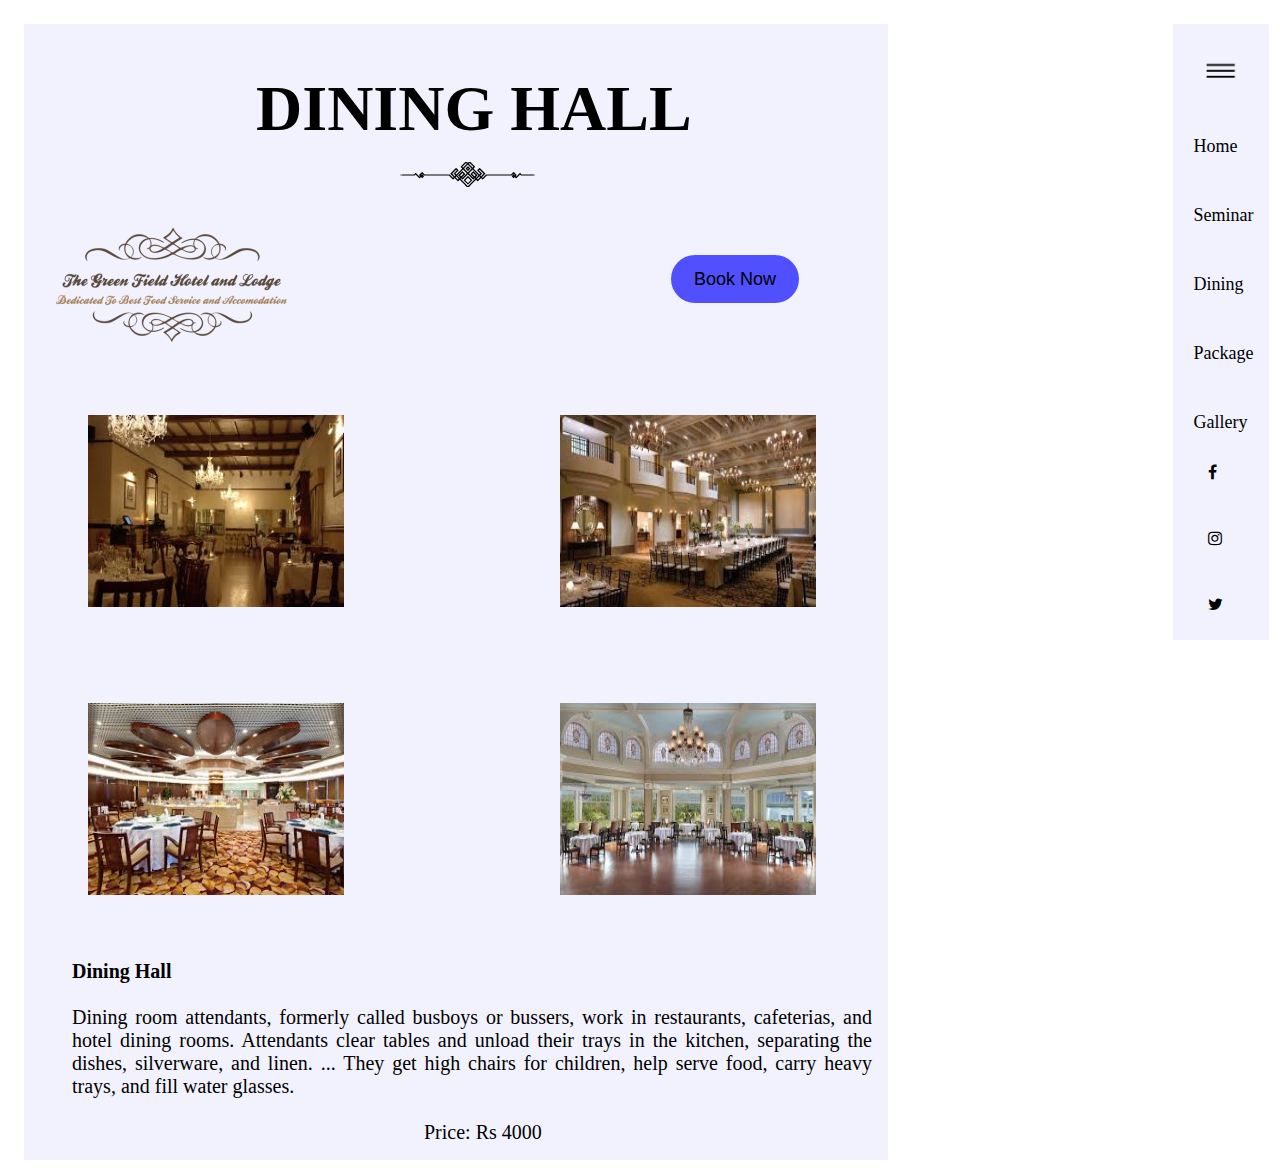
<file: files/dining/dining.html>
<!DOCTYPE html>
<html>
<head>
	<meta charset="utf-8">
	<meta name="viewport" content="width=device-width, initial-scale=1.0">
	<meta name="description" content="The Green Field Hotel and Lodge">
	<meta name="keywords" content="the, green, field, hotel, lodge, accomodation, seminar, dining, table book, facilities, tour, gallery, swimming pool, package, events, food and drink, banquet, bed, hiking, walking, tourism">
	<meta http-equiv="X-UA-Compatible" content="ie=edge">
	<meta name="robots" content="INDEX, FOLLOW">
	<title>The Green Field Hotel and Lodge</title>
	<link rel="stylesheet" href="https://cdnjs.cloudflare.com/ajax/libs/font-awesome/4.7.0/css/font-awesome.min.css">
	<link rel="stylesheet" type="text/css" href="style.css">
</head>
<body>
<header>
	<div class="main-div">
		<div class="dining-hall">
			<h1>Dining Hall</h1>
			<svg width="135px" height="25px" viewBox="0 0 135 25" version="1.1" xmlns="http://www.w3.org/2000/svg">
                    <path class="fil0" d="M67.5596 6.37732l0 -0.199328 0.199272 0 0 -0.199272 0.3986 0 0 0.199272 0.199272 0 0 0.199328 0.199328 0 0 0.398544 -0.199328 0 0 0.199328 -0.199272 0 0 0.199272 -0.3986 0 0 -0.199272 -0.199272 0 0 -0.199328 -0.199272 0 0 -0.398544 0.199272 0zm0 -1.99294l0 0.199328 -0.199272 0 0 0.199272 -0.199328 0 0 0.199272 -0.199272 0 0 0.199328 -0.199272 0 0 0.199272 -0.199328 0 0 0.199272 -0.199272 0 0 0.199328 -0.199272 0 0 0.199272 -0.199328 0 0 0.199272 -0.199272 0 0 0.199328 -0.199272 0 0 0.398544 0.199272 0 0 0.199328 0.199272 0 0 0.199272 0.199328 0 0 0.199272 0.199272 0 0 0.199328 0.199272 0 0 0.199272 0.199328 0 0 0.199272 0.199272 0 0 0.199328 0.199272 0 0 0.199272 0.199328 0 0 0.199272 0.199272 0 0 0.199328 0.199272 0 0 0.199272 0.3986 0 0 -0.199272 0.199272 0 0 -0.199328 0.199328 0 0 -0.199272 0.199272 0 0 -0.199272 0.199272 0 0 -0.199328 0.199328 0 0 -0.199272 0.199272 0 0 -0.199272 0.199272 0 0 -0.199328 0.199328 0 0 -0.199272 0.199272 0 0 -0.199272 0.199272 0 0 -0.199328 0.199328 0 0 -0.398544 -0.199328 0 0 -0.199328 -0.199272 0 0 -0.199272 -0.199272 0 0 -0.199272 -0.199328 0 0 -0.199328 -0.199272 0 0 -0.199272 -0.199272 0 0 -0.199272 -0.199328 0 0 -0.199328 -0.199272 0 0 -0.199272 -0.199272 0 0 -0.199272 -0.199328 0 0 -0.199328 -0.199272 0 0 -0.199272 -0.3986 0 0 0.199272 -0.199272 0z"></path>
                    <path class="fil0" d="M65.5667 18.1354l0 -0.199272 0.199272 0 0 -0.199272 0.199272 0 0 -0.199328 0.199328 0 0 -0.199272 0.199272 0 0 -0.199272 0.199272 0 0 -0.199328 0.199328 0 0 -0.199272 0.199272 0 0 -0.199272 0.199272 0 0 -0.199328 0.199328 0 0 -0.199272 0.199272 0 0 -0.199272 0.199272 0 0 -0.199328 0.3986 0 0 0.199328 0.199272 0 0 0.199272 0.199328 0 0 0.199272 0.199272 0 0 0.199328 0.199272 0 0 0.199272 0.199328 0 0 0.199272 0.199272 0 0 0.199328 0.199272 0 0 0.199272 0.199328 0 0 0.199272 0.199272 0 0 0.199328 0.199272 0 0 0.199272 0.199328 0 0 0.199272 0.199272 0 0 0.3986 -0.199272 0 0 0.199272 -0.199328 0 0 0.199328 -0.199272 0 0 0.199272 -0.199272 0 0 0.199272 -0.199328 0 0 0.199328 -0.199272 0 0 0.199272 -0.199272 0 0 0.199272 -0.199328 0 0 0.199328 -0.199272 0 0 0.199272 -0.199272 0 0 0.199272 -0.199328 0 0 0.199328 -0.199272 0 0 0.199272 -0.3986 0 0 -0.199272 -0.199272 0 0 -0.199328 -0.199272 0 0 -0.199272 -0.199328 0 0 -0.199272 -0.199272 0 0 -0.199328 -0.199272 0 0 -0.199272 -0.199328 0 0 -0.199272 -0.199272 0 0 -0.199328 -0.199272 0 0 -0.199272 -0.199328 0 0 -0.199272 -0.199272 0 0 -0.199328 -0.199272 0 0 -0.199272 -0.199328 0 0 -0.3986 0.199328 0zm1.99289 -3.98578l0 0.199272 -0.199272 0 0 0.199272 -0.199328 0 0 0.199328 -0.199272 0 0 0.199272 -0.199272 0 0 0.199272 -0.199328 0 0 0.199328 -0.199272 0 0 0.199272 -0.199272 0 0 0.199272 -0.199328 0 0 0.199328 -0.199272 0 0 0.199272 -0.199272 0 0 0.199272 -0.199328 0 0 0.199328 -0.199272 0 0 0.199272 -0.199272 0 0 0.199272 -0.199328 0 0 0.199328 -0.199272 0 0 0.199272 -0.199272 0 0 0.199272 -0.199328 0 0 0.199328 -0.199272 0 0 0.199272 -0.199272 0 0 0.199272 -0.199328 0 0 0.199328 0.199328 0 0 0.199272 0.199272 0 0 0.199272 0.199272 0 0 0.199328 0.199328 0 0 0.199272 0.199272 0 0 0.199272 0.199272 0 0 0.199328 0.199328 0 0 0.199272 0.199272 0 0 0.199272 0.199272 0 0 0.199328 0.199328 0 0 0.199272 0.199272 0 0 0.199272 0.199272 0 0 0.199328 0.199328 0 0 0.199272 0.199272 0 0 0.199272 0.199272 0 0 0.199328 0.199328 0 0 0.199272 0.199272 0 0 0.199272 0.199272 0 0 0.199328 0.199328 0 0 0.199272 0.199272 0 0 0.199272 0.199272 0 0 0.199328 0.3986 0 0 -0.199328 0.199272 0 0 -0.199272 0.199328 0 0 -0.199272 0.199272 0 0 -0.199328 0.199272 0 0 -0.199272 0.199328 0 0 -0.199272 0.199272 0 0 -0.199328 0.199272 0 0 -0.199272 0.199328 0 0 -0.199272 0.199272 0 0 -0.199328 0.199272 0 0 -0.199272 0.199328 0 0 -0.199272 0.199272 0 0 -0.199328 0.199272 0 0 -0.199272 0.199328 0 0 -0.199272 0.199272 0 0 -0.199328 0.199272 0 0 -0.199272 0.199328 0 0 -0.199272 0.199272 0 0 -0.199328 0.199272 0 0 -0.199272 0.199328 0 0 -0.199272 0.199272 0 0 -0.199328 -0.199272 0 0 -0.199272 -0.199328 0 0 -0.199272 -0.199272 0 0 -0.199328 -0.199272 0 0 -0.199272 -0.199328 0 0 -0.199272 -0.199272 0 0 -0.199328 -0.199272 0 0 -0.199272 -0.199328 0 0 -0.199272 -0.199272 0 0 -0.199328 -0.199272 0 0 -0.199272 -0.199328 0 0 -0.199272 -0.199272 0 0 -0.199328 -0.199272 0 0 -0.199272 -0.199328 0 0 -0.199272 -0.199272 0 0 -0.199328 -0.199272 0 0 -0.199272 -0.199328 0 0 -0.199272 -0.199272 0 0 -0.199328 -0.199272 0 0 -0.199272 -0.199328 0 0 -0.199272 -0.199272 0 0 -0.199328 -0.3986 0 0 0.199328 -0.199272 0z"></path>
                    <path class="fil0" d="M60.7837 16.7404l0 -0.199272 0.199272 0 0 -0.199328 0.199272 0 0 0.199328 0.199328 0 0 0.199272 0.199272 0 0 0.199272 0.199272 0 0 0.199328 0.199328 0 0 0.199272 0.199272 0 0 0.199272 0.597872 0 0 -0.199272 0.199272 0 0 -0.199272 0.199328 0 0 -0.199328 0.199272 0 0 -0.199272 0.199272 0 0 -0.199272 0.199328 0 0 -0.199328 0.199272 0 0 -0.199272 0.199272 0 0 -0.199272 0.199328 0 0 -0.199328 0.199272 0 0 -0.199272 0.199272 0 0 -0.199272 0.199328 0 0 -0.199328 0.199272 0 0 -0.199272 0.199272 0 0 -0.199272 0.199328 0 0 -0.199328 0.199272 0 0 -0.199272 0.199272 0 0 -0.199272 0.199328 0 0 -0.199328 0.199272 0 0 -0.199272 0.199272 0 0 -0.199272 0.199328 0 0 -0.199328 0.199272 0 0 -0.199272 0.199272 0 0 -0.199272 0.199328 0 0 -0.199328 0.199272 0 0 -0.199272 0.199272 0 0 -0.199272 0.199328 0 0 0.199272 0.199272 0 0 0.199272 0.199272 0 0 0.199328 0.199328 0 0 0.199272 0.199272 0 0 0.199272 0.199272 0 0 0.199328 0.199328 0 0 0.199272 0.199272 0 0 0.199272 0.199272 0 0 0.199328 0.199328 0 0 0.199272 0.199272 0 0 0.199272 0.199272 0 0 0.199328 0.199328 0 0 0.199272 0.199272 0 0 0.199272 0.199272 0 0 0.199328 0.199328 0 0 0.199272 0.199272 0 0 0.199272 0.199272 0 0 0.199328 0.199328 0 0 0.199272 0.199272 0 0 0.199272 0.199272 0 0 0.199328 0.199328 0 0 0.199272 0.199272 0 0 0.199272 0.199272 0 0 0.199328 0.199328 0 0 0.199272 0.199272 0 0 0.199272 0.597872 0 0 -0.199272 0.199272 0 0 -0.199272 0.199328 0 0 -0.199328 0.199272 0 0 -0.199272 0.199272 0 0 -0.199272 0.199328 0 0 -0.199328 0.199272 0 0 0.199328 0.199272 0 0 0.199272 0.199328 0 0 0.199272 -0.199328 0 0 0.199328 -0.199272 0 0 0.199272 -0.199272 0 0 0.199272 -0.199328 0 0 0.199328 -0.199272 0 0 0.199272 -0.199272 0 0 0.199272 -0.199328 0 0 0.199328 -0.199272 0 0 0.199272 -0.199272 0 0 0.199272 -0.199328 0 0 0.199328 -0.199272 0 0 0.199272 -0.199272 0 0 0.199272 -0.199328 0 0 0.199328 -0.199272 0 0 0.199272 -0.199272 0 0 0.199272 -0.199328 0 0 0.199328 -0.199272 0 0 0.199272 -0.199272 0 0 0.199272 -0.199328 0 0 0.199328 -0.199272 0 0 0.199272 -0.199272 0 0 0.199272 -0.199328 0 0 0.199328 -0.199272 0 0 0.199272 -0.199272 0 0 0.199272 -0.199328 0 0 0.199328 -0.199272 0 0 0.199272 -0.199272 0 0 0.199272 -0.199328 0 0 0.199328 -0.199272 0 0 0.199272 -0.199272 0 0 0.199272 -0.199328 0 0 0.199328 -0.199272 0 0 0.199272 -0.199272 0 0 0.199272 -0.199328 0 0 0.199328 -0.199272 0 0 0.199272 -0.597872 0 0 -0.199272 -0.199272 0 0 -0.199328 -0.199328 0 0 -0.199272 -0.199272 0 0 -0.199272 -0.199272 0 0 -0.199328 -0.199328 0 0 -0.199272 -0.199272 0 0 -0.199272 -0.199272 0 0 -0.199328 -0.199328 0 0 -0.199272 -0.199272 0 0 -0.199272 -0.199272 0 0 -0.199328 -0.199328 0 0 -0.199272 -0.199272 0 0 -0.199272 -0.199272 0 0 -0.199328 -0.199328 0 0 -0.199272 -0.199272 0 0 -0.199272 -0.199272 0 0 -0.199328 -0.199328 0 0 -0.199272 -0.199272 0 0 -0.199272 -0.199272 0 0 -0.199328 -0.199328 0 0 -0.199272 -0.199272 0 0 -0.199272 -0.199272 0 0 -0.199328 -0.199328 0 0 -0.199272 -0.199272 0 0 -0.199272 -0.199272 0 0 -0.199328 -0.199328 0 0 -0.199272 -0.199272 0 0 -0.199272 -0.199272 0 0 -0.199328 -0.199328 0 0 -0.199272 -0.199272 0 0 -0.199272 -0.199272 0 0 -0.199328 -0.199328 0 0 -0.199272 -0.199272 0 0 -0.199272 -0.199272 0 0 -0.199328 -0.199328 0 0 -0.199272 0.199328 0zm18.9326 -1.19574l0 0.199272 -0.199328 0 0 0.199328 -0.199272 0 0 0.199272 -0.199328 0 0 0.199272 -0.199272 0 0 0.199328 -0.199272 0 0 0.199272 -0.199328 0 0 0.199272 -0.199272 0 0 0.199328 -0.199272 0 0 0.199272 -0.199328 0 0 0.199272 -0.199272 0 0 -0.199272 -0.199272 0 0 -0.199272 -0.199328 0 0 -0.199328 -0.199272 0 0 -0.398544 0.199272 0 0 -0.199328 0.199328 0 0 -0.199272 0.199272 0 0 -0.199272 0.199272 0 0 -0.199328 0.199328 0 0 -0.199272 0.199272 0 0 -0.199272 0.199272 0 0 -0.199328 0.199328 0 0 -0.199272 0.199272 0 0 -0.199272 0.199272 0 0 -0.199328 0.199328 0 0 -0.199272 0.199272 0 0 0.199272 0.199328 0 0 0.199328 0.199272 0 0 0.199272 0.199272 0 0 0.3986 -0.199272 0 0 0.199272 -0.199272 0zm-23.9149 -0.597872l0 -0.199272 0.199272 0 0 -0.199328 0.199328 0 0 -0.199272 0.199272 0 0 0.199272 0.199328 0 0 0.199328 0.199272 0 0 0.199272 0.199272 0 0 0.199272 0.199328 0 0 0.199328 0.199272 0 0 0.199272 0.199272 0 0 0.199272 0.199328 0 0 0.199328 0.199272 0 0 0.199272 0.199272 0 0 0.199272 0.199328 0 0 0.199328 0.199272 0 0 0.398544 -0.199272 0 0 0.199328 -0.199328 0 0 0.199272 -0.199272 0 0 0.199272 -0.199272 0 0 -0.199272 -0.199328 0 0 -0.199272 -0.199272 0 0 -0.199328 -0.199272 0 0 -0.199272 -0.199328 0 0 -0.199272 -0.199272 0 0 -0.199328 -0.199272 0 0 -0.199272 -0.199328 0 0 -0.199272 -0.199272 0 0 -0.199328 -0.199328 0 0 -0.199272 -0.199272 0 0 -0.199272 -0.199272 0 0 -0.3986 0.199272 0zm57.7944 -0.797144l0 -0.199328 0.199272 0 0 0.199328 0.199272 0 0 0.199272 -0.199272 0 0 0.199272 -0.199272 0 0 -0.199272 -0.199328 0 0 -0.199272 0.199328 0zm-91.6738 0l0 -0.199328 0.199272 0 0 0.199328 0.199328 0 0 0.199272 -0.199328 0 0 0.199272 -0.199272 0 0 -0.199272 -0.199272 0 0 -0.199272 0.199272 0zm50.6199 -2.39149l0 -0.199328 0.199328 0 0 -0.199272 0.199272 0 0 -0.199272 0.199272 0 0 -0.199328 0.199328 0 0 0.199328 0.199272 0 0 0.199272 0.199272 0 0 0.199272 0.199328 0 0 0.199328 0.199272 0 0 0.199272 0.199272 0 0 0.199272 0.199328 0 0 0.199328 0.199272 0 0 0.199272 0.199272 0 0 0.199272 0.199328 0 0 0.199328 0.199272 0 0 0.199272 0.199272 0 0 0.3986 -0.199272 0 0 0.199272 -0.199272 0 0 0.199272 -0.199328 0 0 0.199328 -0.199272 0 0 0.199272 -0.199272 0 0 -0.199272 -0.199328 0 0 -0.199328 -0.199272 0 0 -0.199272 -0.199272 0 0 -0.199272 -0.199328 0 0 -0.199328 -0.199272 0 0 -0.199272 -0.199272 0 0 -0.199272 -0.199328 0 0 -0.199328 -0.199272 0 0 -0.199272 -0.199272 0 0 -0.199272 -0.199328 0 0 -0.199328 -0.199272 0 0 -0.398544 0.199272 0zm-9.56595 0.597872l0 0.199272 -0.199272 0 0 0.199272 -0.199272 0 0 0.199328 -0.199328 0 0 0.199272 -0.199272 0 0 0.199272 -0.199272 0 0 0.199328 -0.199328 0 0 0.199272 -0.199272 0 0 0.199272 -0.199272 0 0 0.199328 -0.199328 0 0 0.199272 -0.199272 0 0 -0.199272 -0.199272 0 0 -0.199328 -0.199328 0 0 -0.199272 -0.199272 0 0 -0.199272 -0.199272 0 0 -0.3986 0.199272 0 0 -0.199272 0.199272 0 0 -0.199328 0.199328 0 0 -0.199272 0.199272 0 0 -0.199272 0.199272 0 0 -0.199328 0.199328 0 0 -0.199272 0.199272 0 0 -0.199272 0.199272 0 0 -0.199328 0.199328 0 0 -0.199272 0.199272 0 0 -0.199272 0.199272 0 0 -0.199328 0.199328 0 0 0.199328 0.199272 0 0 0.199272 0.199272 0 0 0.199272 0.199328 0 0 0.199328 0.199272 0 0 0.398544 -0.199272 0 0 0.199328 -0.199328 0zm9.96455 -2.98936l0 0.199272 -0.199272 0 0 0.199272 -0.199328 0 0 0.199328 -0.199272 0 0 0.199272 -0.199272 0 0 0.199272 -0.199328 0 0 0.199328 -0.199272 0 0 0.199272 -0.199272 0 0 0.199272 -0.199328 0 0 0.199328 -0.199272 0 0 0.199272 -0.199272 0 0 0.199272 -0.199328 0 0 0.199328 -0.199272 0 0 0.597872 0.199272 0 0 0.199272 0.199328 0 0 0.199272 0.199272 0 0 0.199328 0.199272 0 0 0.199272 0.199328 0 0 0.199272 0.199272 0 0 0.199328 0.199272 0 0 0.199272 0.199328 0 0 0.199272 0.199272 0 0 0.199328 0.199272 0 0 0.199272 0.199328 0 0 0.199272 0.199272 0 0 0.199328 0.199272 0 0 0.199272 0.199328 0 0 0.199272 0.199272 0 0 0.3986 -0.199272 0 0 0.199272 -0.199328 0 0 -0.199272 -0.199272 0 0 -0.199272 -0.199272 0 0 -0.199328 -0.199328 0 0 -0.199272 -0.199272 0 0 -0.199272 -0.199272 0 0 -0.199328 -0.199328 0 0 -0.199272 -0.199272 0 0 -0.199272 -0.199272 0 0 -0.199328 -0.199328 0 0 -0.199272 -0.199272 0 0 -0.199272 -0.199272 0 0 -0.199328 -0.199328 0 0 -0.199272 -0.199272 0 0 -0.199272 -0.199272 0 0 -0.199328 -0.199328 0 0 -0.199272 -0.199272 0 0 -0.199272 -0.199272 0 0 -0.199328 -0.199328 0 0 -0.199272 -0.199272 0 0 -0.199272 -0.199272 0 0 -0.199328 -0.199328 0 0 -0.398544 0.199328 0 0 -0.199328 0.199272 0 0 -0.199272 0.199272 0 0 -0.199272 0.199328 0 0 -0.199328 0.199272 0 0 -0.199272 0.199272 0 0 -0.199272 0.199328 0 0 -0.199328 0.199272 0 0 -0.199272 0.199272 0 0 -0.199272 0.199328 0 0 -0.199328 0.199272 0 0 -0.199272 0.199272 0 0 -0.199272 0.199328 0 0 -0.199328 0.199272 0 0 -0.199272 0.199272 0 0 -0.199272 0.199328 0 0 -0.199328 0.199272 0 0 -0.199272 0.199272 0 0 -0.199272 0.199328 0 0 0.199272 0.199272 0 0 0.199272 0.199272 0 0 0.199328 0.199328 0 0 0.199272 0.199272 0 0 0.199272 0.199272 0 0 0.199328 0.199328 0 0 0.199272 0.199272 0 0 0.199272 0.199272 0 0 0.199328 0.199328 0 0 0.199272 0.199272 0 0 0.199272 0.199272 0 0 0.199328 0.199328 0 0 0.199272 0.199272 0 0 0.199272 0.199272 0 0 0.199328 0.199328 0 0 0.199272 0.199272 0 0 0.199272 0.199272 0 0 0.199328 0.199328 0 0 0.199272 0.199272 0 0 0.199272 0.199272 0 0 0.199328 0.199328 0 0 0.199272 0.199272 0 0 0.199272 0.199272 0 0 0.199328 0.199328 0 0 0.199272 0.199272 0 0 0.199272 0.199272 0 0 0.199328 0.199328 0 0 0.199272 0.199272 0 0 0.199272 0.199272 0 0 0.199328 -0.199272 0 0 0.199272 -0.199272 0 0 0.199272 -0.199328 0 0 0.199328 -0.199272 0 0 0.199272 -0.199272 0 0 0.199272 -0.199328 0 0 0.199328 -0.199272 0 0 0.199272 -0.199272 0 0 0.199272 -0.199328 0 0 0.199328 -0.199272 0 0 0.199272 -0.199272 0 0 0.199272 -0.3986 0 0 -0.199272 -0.199272 0 0 -0.3986 0.199272 0 0 -0.199272 0.199272 0 0 -0.199272 0.199328 0 0 -0.199328 0.199272 0 0 -0.199272 0.199272 0 0 -0.199272 0.199328 0 0 -0.199328 0.199272 0 0 -0.199272 0.199272 0 0 -0.199272 0.199328 0 0 -0.3986 -0.199328 0 0 -0.199272 -0.199272 0 0 -0.199328 -0.199272 0 0 -0.199272 -0.199328 0 0 -0.199272 -0.199272 0 0 -0.199328 -0.199272 0 0 -0.199272 -0.199328 0 0 -0.199272 -0.199272 0 0 -0.199328 -0.199272 0 0 -0.199272 -0.199328 0 0 -0.199272 -0.199272 0 0 -0.199328 -0.199272 0 0 -0.199272 -0.199328 0 0 -0.199272 -0.199272 0 0 -0.199328 -0.199272 0 0 -0.199272 -0.199328 0 0 -0.199272 -0.199272 0 0 -0.199328 -0.199272 0 0 -0.199272 -0.199328 0 0 -0.199272 -0.199272 0 0 -0.199328 -0.3986 0 0 0.199328 -0.199272 0zm-10.961 0l0 0.199272 -0.199328 0 0 0.199272 -0.199272 0 0 0.199328 -0.199272 0 0 0.199272 -0.199328 0 0 0.199272 -0.199272 0 0 0.199328 -0.199272 0 0 0.199272 -0.199328 0 0 0.199272 -0.199272 0 0 0.199328 -0.199272 0 0 0.199272 -0.199328 0 0 0.199272 -0.199272 0 0 0.199328 -0.199272 0 0 0.199272 -0.199328 0 0 0.199272 -0.199272 0 0 0.199328 -0.199272 0 0 0.199272 -0.199328 0 0 0.199272 -0.199272 0 0 0.199328 -0.199272 0 0 0.199272 -0.199328 0 0 0.3986 0.199328 0 0 0.199272 0.199272 0 0 0.199272 0.199272 0 0 0.199328 0.199328 0 0 0.199272 0.199272 0 0 0.199272 0.199272 0 0 0.199328 0.199328 0 0 0.199272 0.199272 0 0 0.199272 0.199272 0 0 0.3986 -0.199272 0 0 0.199272 -0.3986 0 0 -0.199272 -0.199272 0 0 -0.199272 -0.199272 0 0 -0.199328 -0.199328 0 0 -0.199272 -0.199272 0 0 -0.199272 -0.199272 0 0 -0.199328 -0.199328 0 0 -0.199272 -0.199272 0 0 -0.199272 -0.199272 0 0 -0.199328 -0.199328 0 0 -0.199272 -0.199272 0 0 -0.199272 -0.199272 0 0 -0.199328 0.199272 0 0 -0.199272 0.199272 0 0 -0.199272 0.199328 0 0 -0.199328 0.199272 0 0 -0.199272 0.199272 0 0 -0.199272 0.199328 0 0 -0.199328 0.199272 0 0 -0.199272 0.199272 0 0 -0.199272 0.199328 0 0 -0.199328 0.199272 0 0 -0.199272 0.199272 0 0 -0.199272 0.199328 0 0 -0.199328 0.199272 0 0 -0.199272 0.199272 0 0 -0.199272 0.199328 0 0 -0.199328 0.199272 0 0 -0.199272 0.199272 0 0 -0.199272 0.199328 0 0 -0.199328 0.199272 0 0 -0.199272 0.199272 0 0 -0.199272 0.199328 0 0 -0.199328 0.199272 0 0 -0.199272 0.199272 0 0 -0.199272 0.199328 0 0 -0.199328 0.199272 0 0 -0.199272 0.199272 0 0 -0.199272 0.199328 0 0 -0.199328 0.199272 0 0 -0.199272 0.199272 0 0 -0.199272 0.199328 0 0 0.199272 0.199272 0 0 0.199272 0.199272 0 0 0.199328 0.199328 0 0 0.199272 0.199272 0 0 0.199272 0.199272 0 0 0.199328 0.199328 0 0 0.199272 0.199272 0 0 0.199272 0.199272 0 0 0.199328 0.199328 0 0 0.199272 0.199272 0 0 0.199272 0.199272 0 0 0.199328 0.199328 0 0 0.199272 0.199272 0 0 0.199272 0.199272 0 0 0.199328 0.199328 0 0 0.199272 0.199272 0 0 0.199272 0.199272 0 0 0.199328 0.199328 0 0 0.398544 -0.199328 0 0 0.199328 -0.199272 0 0 0.199272 -0.199272 0 0 0.199272 -0.199328 0 0 0.199328 -0.199272 0 0 0.199272 -0.199272 0 0 0.199272 -0.199328 0 0 0.199328 -0.199272 0 0 0.199272 -0.199272 0 0 0.199272 -0.199328 0 0 0.199328 -0.199272 0 0 0.199272 -0.199272 0 0 0.199272 -0.199328 0 0 0.199328 -0.199272 0 0 0.199272 -0.199272 0 0 0.199272 -0.199328 0 0 0.199328 -0.199272 0 0 0.199272 -0.199272 0 0 0.199272 -0.199328 0 0 0.199328 -0.199272 0 0 0.199272 -0.199272 0 0 0.199272 -0.199328 0 0 -0.199272 -0.199272 0 0 -0.3986 0.199272 0 0 -0.199272 0.199328 0 0 -0.199272 0.199272 0 0 -0.199328 0.199272 0 0 -0.199272 0.199328 0 0 -0.199272 0.199272 0 0 -0.199328 0.199272 0 0 -0.199272 0.199328 0 0 -0.199272 0.199272 0 0 -0.199328 0.199272 0 0 -0.199272 0.199328 0 0 -0.199272 0.199272 0 0 -0.199328 0.199272 0 0 -0.199272 0.199328 0 0 -0.199272 0.199272 0 0 -0.597872 -0.199272 0 0 -0.199328 -0.199328 0 0 -0.199272 -0.199272 0 0 -0.199272 -0.199272 0 0 -0.199328 -0.199328 0 0 -0.199272 -0.199272 0 0 -0.199272 -0.199272 0 0 -0.199328 -0.199328 0 0 -0.199272 -0.199272 0 0 -0.199272 -0.199272 0 0 -0.199328 -0.199328 0 0 -0.199272 -0.199272 0 0 -0.199272 -0.199272 0 0 -0.199328 -0.3986 0 0 0.199328 -0.199272 0zm17.139 -1.19574l0 -0.199328 0.199328 0 0 -0.199272 0.3986 0 0 0.199272 0.199272 0 0 0.199328 0.199272 0 0 0.199272 0.199328 0 0 0.199272 0.199272 0 0 0.199328 0.199272 0 0 0.199272 0.199328 0 0 0.199272 0.199272 0 0 0.199328 0.199272 0 0 0.199272 0.199328 0 0 0.199272 0.199272 0 0 0.199328 0.199272 0 0 0.199272 0.199328 0 0 0.199272 0.199272 0 0 0.199328 0.199272 0 0 0.199272 0.199328 0 0 0.199272 0.199272 0 0 0.199328 0.199272 0 0 0.199272 0.199328 0 0 0.199272 0.199272 0 0 0.199328 -0.199272 0 0 0.199272 -0.199328 0 0 0.199272 -0.199272 0 0 0.199328 -0.199272 0 0 0.199272 -0.199328 0 0 0.199272 -0.199272 0 0 0.199328 -0.199272 0 0 0.398544 -0.199328 0 0 0.199328 -0.199272 0 0 0.199272 -0.199272 0 0 0.199272 -0.199328 0 0 0.199328 -0.398544 0 0 -0.199328 -0.199328 0 0 -0.199272 -0.199272 0 0 -0.199272 -0.199272 0 0 -0.199328 0.199272 0 0 -0.199272 0.199272 0 0 -0.199272 0.199328 0 0 -0.199328 0.199272 0 0 -0.199272 0.199272 0 0 -0.199272 0.199328 0 0 -0.199328 0.199272 0 0 -0.199272 0.199272 0 0 -0.199272 0.199328 0 0 -0.199328 -0.199328 0 0 -0.199272 -0.199272 0 0 -0.199272 -0.199272 0 0 -0.199328 -0.199328 0 0 -0.199272 -0.199272 0 0 -0.199272 -0.199272 0 0 -0.199328 -0.199328 0 0 -0.199272 -0.199272 0 0 -0.199272 -0.199272 0 0 -0.199328 -0.199328 0 0 -0.199272 -0.199272 0 0 -0.199272 -0.199272 0 0 -0.199328 -0.199328 0 0 -0.199272 -0.199272 0 0 -0.199272 -0.199328 0 0 -0.199328 -0.199272 0 0 -0.398544 0.199272 0zm-22.7191 0.597872l0 0.199272 -0.199272 0 0 0.199272 -0.199328 0 0 0.199328 -0.199272 0 0 0.199272 -0.199272 0 0 0.199272 -0.199328 0 0 0.199328 -0.199272 0 0 0.199272 -0.199272 0 0 0.199272 -0.199328 0 0 0.199328 -0.199272 0 0 0.199272 -0.199272 0 0 0.199272 -0.199328 0 0 0.199328 -0.199272 0 0 0.199272 -0.199272 0 0 0.199272 -0.199328 0 0 0.199328 0.199328 0 0 0.199272 0.199272 0 0 0.199272 0.199272 0 0 0.199328 0.199328 0 0 0.199272 0.199272 0 0 0.199272 0.199272 0 0 0.199328 0.199328 0 0 0.199272 0.199272 0 0 0.199272 0.199272 0 0 0.199328 -0.199272 0 0 0.199272 -0.199272 0 0 0.199272 -0.199328 0 0 0.199328 -0.398544 0 0 -0.199328 -0.199328 0 0 -0.199272 -0.199272 0 0 -0.199272 -0.199272 0 0 -0.199328 -0.199328 0 0 -0.398544 -0.199272 0 0 -0.199328 -0.199272 0 0 -0.199272 -0.199328 0 0 -0.199272 -0.199272 0 0 -0.199328 -0.199272 0 0 -0.199272 -0.199328 0 0 -0.199272 -0.199272 0 0 -0.199328 0.199272 0 0 -0.199272 0.199328 0 0 -0.199272 0.199272 0 0 -0.199328 0.199272 0 0 -0.199272 0.199328 0 0 -0.199272 0.199272 0 0 -0.199328 0.199272 0 0 -0.199272 0.199328 0 0 -0.199272 0.199272 0 0 -0.199328 0.199272 0 0 -0.199272 0.199328 0 0 -0.199272 0.199272 0 0 -0.199328 0.199272 0 0 -0.199272 0.199328 0 0 -0.199272 0.199272 0 0 -0.199328 0.199272 0 0 -0.199272 0.199328 0 0 -0.199272 0.199272 0 0 -0.199328 0.199272 0 0 -0.199272 0.3986 0 0 0.199272 0.199328 0 0 0.199328 0.199272 0 0 0.398544 -0.199272 0 0 0.199328 -0.199328 0zm7.97167 -2.39149l0 -0.199328 0.199272 0 0 -0.398544 0.199272 0 0 -0.199328 0.199328 0 0 -0.199272 0.199272 0 0 -0.199272 0.199272 0 0 -0.199328 0.199328 0 0 -0.199272 0.199272 0 0 -0.199272 0.199272 0 0 -0.199328 0.199328 0 0 -0.199272 0.199272 0 0 -0.199272 0.199272 0 0 -0.199328 0.199328 0 0 -0.199272 0.199272 0 0 -0.199272 0.199272 0 0 -0.199328 0.199328 0 0 -0.199272 0.199272 0 0 -0.199272 0.199272 0 0 -0.199328 0.199328 0 0 0.199328 0.199272 0 0 0.199272 0.199272 0 0 0.199272 0.199328 0 0 0.199328 0.199272 0 0 0.199272 0.199272 0 0 0.199272 0.199328 0 0 0.199328 0.199272 0 0 0.199272 0.199272 0 0 0.199272 0.199328 0 0 0.199328 0.199272 0 0 0.199272 0.199272 0 0 0.199272 0.199328 0 0 0.199328 0.199272 0 0 0.199272 0.199272 0 0 0.199272 0.199328 0 0 0.3986 0.199272 0 0 0.199272 0.199272 0 0 0.199328 0.199328 0 0 0.398544 -0.199328 0 0 0.199328 -0.199272 0 0 0.199272 -0.199272 0 0 0.199272 -0.199328 0 0 0.199328 -0.199272 0 0 0.199272 -0.199272 0 0 0.199272 -0.199328 0 0 0.199328 -0.199272 0 0 0.199272 -0.199272 0 0 0.199272 -0.199328 0 0 0.199328 -0.199272 0 0 0.199272 -0.199272 0 0 0.199272 -0.199328 0 0 0.199328 -0.199272 0 0 0.199272 -0.199272 0 0 0.199272 -0.199328 0 0 0.199328 -0.199272 0 0 0.199272 -0.199272 0 0 0.199272 -0.199328 0 0 -0.199272 -0.199272 0 0 -0.199272 -0.199272 0 0 -0.199328 -0.199328 0 0 -0.199272 -0.199272 0 0 -0.199272 -0.199272 0 0 -0.199328 -0.199328 0 0 -0.199272 -0.199272 0 0 -0.199272 -0.199272 0 0 -0.199328 -0.199328 0 0 -0.199272 -0.199272 0 0 -0.199272 -0.199272 0 0 -0.199328 -0.199328 0 0 -0.199272 -0.199272 0 0 -0.199272 -0.199272 0 0 -0.199328 -0.199328 0 0 -0.199272 -0.199272 0 0 -0.199272 -0.199272 0 0 -0.199328 -0.199328 0 0 -0.398544 0.199328 0zm4.58365 -4.78298l0 -0.199328 0.199328 0 0 -0.199272 0.797144 0 0 0.199272 0.199272 0 0 0.199328 0.199328 0 0 0.199272 0.199272 0 0 0.199272 0.199272 0 0 0.199328 0.199328 0 0 0.199272 0.199272 0 0 0.199272 0.199272 0 0 0.199328 0.199328 0 0 0.199272 0.199272 0 0 0.199272 0.199272 0 0 0.199328 0.199328 0 0 0.199272 0.199272 0 0 0.199272 0.199272 0 0 0.199328 0.199328 0 0 0.199272 0.199272 0 0 0.199272 0.199272 0 0 0.199328 0.199328 0 0 0.398544 -0.199328 0 0 0.199328 -0.199272 0 0 0.199272 -0.199272 0 0 0.199272 -0.199328 0 0 -0.199272 -0.199272 0 0 -0.199272 -0.199272 0 0 -0.199328 -0.199328 0 0 -0.199272 -0.199272 0 0 -0.199272 -0.199272 0 0 -0.199328 -0.199328 0 0 -0.199272 -0.199272 0 0 -0.199272 -0.199272 0 0 -0.199328 -0.199328 0 0 -0.199272 -0.199272 0 0 -0.199272 -0.199272 0 0 -0.199328 -0.199328 0 0 -0.199272 -0.199272 0 0 -0.199272 -0.199272 0 0 -0.199328 -0.199328 0 0 -0.199272 -0.199272 0 0 -0.199272 -0.199272 0 0 -0.199328 -0.199328 0 0 -0.199272 -0.199272 0 0 -0.199272 0.199272 0zm-2.39149 0.398544l0 0.199328 -0.199272 0 0 0.199272 -0.199272 0 0 0.199272 -0.199328 0 0 0.199328 -0.199272 0 0 0.199272 -0.199272 0 0 0.199272 -0.199328 0 0 0.199328 -0.199272 0 0 0.199272 -0.199272 0 0 0.199272 -0.199328 0 0 0.199328 -0.199272 0 0 0.199272 -0.199272 0 0 0.199272 -0.199328 0 0 0.199328 -0.199272 0 0 0.199272 -0.199272 0 0 0.199272 -0.199328 0 0 0.199328 -0.199272 0 0 0.199272 -0.199272 0 0 0.199272 -0.199328 0 0 -0.199272 -0.199272 0 0 -0.199272 -0.199272 0 0 -0.199328 -0.199328 0 0 -0.398544 0.199328 0 0 -0.199328 0.199272 0 0 -0.199272 0.199272 0 0 -0.199272 0.199328 0 0 -0.199328 0.199272 0 0 -0.199272 0.199272 0 0 -0.199272 0.199328 0 0 -0.199328 0.199272 0 0 -0.199272 0.199272 0 0 -0.199272 0.199328 0 0 -0.199328 0.199272 0 0 -0.199272 0.199272 0 0 -0.199272 0.199328 0 0 -0.199328 0.199272 0 0 -0.199272 0.199272 0 0 -0.199272 0.199328 0 0 -0.199328 0.199272 0 0 -0.199272 0.797144 0 0 0.199272 0.199328 0 0 0.199328 0.199272 0 0 0.199272 -0.199272 0 0 0.199272 -0.199328 0zm-1.59429 -1.79362l0 0.199328 -0.199328 0 0 0.199272 -0.199272 0 0 0.199272 -0.199272 0 0 0.199328 -0.199328 0 0 0.199272 -0.199272 0 0 0.199272 -0.199272 0 0 0.199328 -0.199328 0 0 0.199272 -0.199272 0 0 0.199272 -0.199272 0 0 0.199328 -0.199328 0 0 0.199272 -0.199272 0 0 0.199272 -0.199272 0 0 0.199328 -0.199328 0 0 0.199272 -0.199272 0 0 0.199272 -0.199272 0 0 0.199328 -0.199328 0 0 0.199272 -0.199272 0 0 0.199272 -0.199272 0 0 0.199328 -0.199328 0 0 0.199272 -0.199272 0 0 0.199272 -0.199272 0 0 0.199328 -0.199328 0 0 0.398544 0.199328 0 0 0.199328 0.199272 0 0 0.199272 0.199272 0 0 0.199272 0.199328 0 0 0.199328 0.199272 0 0 0.199272 0.199272 0 0 0.199272 0.199328 0 0 0.199328 0.199272 0 0 0.199272 -0.199272 0 0 0.3986 -0.199328 0 0 0.199272 -0.199272 0 0 0.199272 -0.199272 0 0 0.199328 -0.199328 0 0 0.199272 -0.199272 0 0 0.199272 -0.199272 0 0 0.199328 -0.199328 0 0 0.199272 -0.199272 0 0 0.199272 -0.199272 0 0 0.199328 -0.199328 0 0 0.199272 -0.199272 0 0 0.199272 -0.199272 0 0 0.199328 -0.199328 0 0 0.199272 -0.199272 0 0 0.199272 -0.199272 0 0 0.199328 -0.199328 0 0 0.199272 -0.199272 0 0 0.199272 -0.199272 0 0 0.199328 -0.199328 0 0 0.199272 -0.199272 0 0 0.199272 -0.199272 0 0 0.199328 -0.199328 0 0 0.199272 -0.199272 0 0 0.199272 -0.199272 0 0 0.199328 -0.199328 0 0 0.199272 -0.199272 0 0 0.199272 -0.199272 0 0 0.199328 -0.199328 0 0 0.199272 -0.199272 0 0 -0.199272 -0.199328 0 0 -0.199328 -0.199272 0 0 -0.199272 -0.199272 0 0 -0.199272 -0.199328 0 0 -0.199328 0.199328 0 0 -0.199272 0.199272 0 0 -0.199272 0.199272 0 0 -0.199328 0.199328 0 0 -0.199272 0.199272 0 0 -0.199272 0.199328 0 0 -0.199328 0.199272 0 0 -0.199272 0.199272 0 0 -0.199272 0.199328 0 0 -0.199328 0.199272 0 0 -0.199272 0.199272 0 0 -0.199272 0.199328 0 0 -0.199328 0.199272 0 0 -0.199272 0.199272 0 0 -0.199272 0.199328 0 0 -0.199328 0.199272 0 0 -0.398544 -0.199272 0 0 -0.199328 -0.199328 0 0 -0.199272 -0.199272 0 0 -0.199272 -0.199272 0 0 -0.199328 -0.199328 0 0 -0.199272 -0.199272 0 0 -0.199272 -0.199272 0 0 -0.199328 -0.199328 0 0 -0.199272 -0.199272 0 0 -0.199272 -0.199272 0 0 -0.199328 -0.199328 0 0 -0.199272 -0.597872 0 0 0.199272 -0.199272 0 0 0.199328 -0.199328 0 0 0.199272 -0.199272 0 0 0.199272 -0.199272 0 0 0.199328 -0.199328 0 0 0.199272 -0.199272 0 0 0.199272 -0.199272 0 0 0.199328 -0.199328 0 0 0.199272 -0.199272 0 0 0.199272 -0.199272 0 0 0.199328 -0.199328 0 0 0.199272 -0.199272 0 0 0.199272 -0.199272 0 0 0.199328 -0.199328 0 0 0.199272 -0.199272 0 0 0.199272 -0.199272 0 0 0.199328 -0.199328 0 0 0.199272 -0.199272 0 0 0.199272 -0.199272 0 0 0.199328 -0.199328 0 0 0.199272 -0.199272 0 0 0.199272 -0.199272 0 0 0.199328 -0.199328 0 0 0.199272 -0.199272 0 0 0.199272 -0.199272 0 0 0.199328 -0.199328 0 0 0.199272 -0.199272 0 0 0.597872 0.199272 0 0 0.199272 0.199328 0 0 0.199328 0.199272 0 0 0.199272 0.199272 0 0 0.199272 0.199328 0 0 0.199328 0.199272 0 0 0.199272 0.199272 0 0 0.199272 0.199328 0 0 0.199328 0.199272 0 0 0.199272 0.199272 0 0 0.199272 0.199328 0 0 0.199328 0.199272 0 0 0.199272 0.199272 0 0 0.199272 0.199328 0 0 0.199328 0.199272 0 0 0.199272 0.199272 0 0 0.3986 -0.199272 0 0 0.199272 -0.199272 0 0 0.199272 -0.3986 0 0 -0.199272 -0.199272 0 0 -0.199272 -0.199328 0 0 -0.199328 -0.199272 0 0 -0.199272 -0.199272 0 0 -0.199272 -0.199328 0 0 -0.199328 -0.199272 0 0 -0.199272 -0.199272 0 0 -0.199272 -0.199328 0 0 -0.199328 -0.199272 0 0 -0.199272 -0.199272 0 0 -0.199272 -0.199328 0 0 -0.199328 -0.199272 0 0 -0.199272 -0.199272 0 0 -0.199272 -0.199328 0 0 -0.199328 -0.199272 0 0 -0.199272 -25.1106 0 0 -0.199272 -0.199328 0 0 -0.199328 -0.199272 0 0 -0.199272 -0.199272 0 0 -0.199272 -0.199328 0 0 -0.199328 -0.199272 0 0 -0.199272 -0.199272 0 0 -0.199272 -0.199328 0 0 -0.199328 -0.199272 0 0 -0.199272 -0.199272 0 0 -0.199272 -0.199328 0 0 -0.199328 -0.199272 0 0 -0.199272 -0.199272 0 0 -0.199272 -0.3986 0 0 0.199272 -0.199272 0 0 0.199272 -0.199328 0 0 0.199328 -0.199272 0 0 0.199272 -0.199272 0 0 0.199272 -0.199328 0 0 0.199328 -0.199272 0 0 0.199272 -0.199272 0 0 0.199272 -0.199328 0 0 0.199328 -0.199272 0 0 0.199272 -0.199272 0 0 0.199272 -0.199328 0 0 0.199328 -0.199272 0 0 0.199272 -0.199272 0 0 0.199272 -0.199328 0 0 0.597872 0.199328 0 0 0.199328 0.199272 0 0 0.199272 0.199272 0 0 0.199272 0.199328 0 0 0.3986 -0.199328 0 0 0.199272 -0.398544 0 0 -0.199272 -0.199328 0 0 -0.199272 -0.199272 0 0 -0.199328 -0.199272 0 0 -0.199272 -0.199328 0 0 -0.199272 -0.199272 0 0 -0.199328 -0.199272 0 0 -0.199272 -0.199328 0 0 -0.199272 -0.199272 0 0 -0.199328 -0.199272 0 0 -0.199272 -0.199328 0 0 -0.199272 -0.199272 0 0 -0.199328 -0.199272 0 0 -0.199272 -0.199328 0 0 -0.199272 -0.199272 0 0 -0.199328 -0.199272 0 0 -0.199272 -0.199328 0 0 -0.199272 -0.199272 0 0 -0.199328 -0.597872 0 0 0.199328 -0.199272 0 0 0.199272 -0.199328 0 0 0.3986 -0.199272 0 0 0.199272 -0.199272 0 0 0.199272 -0.199328 0 0 0.199328 -0.199272 0 0 0.199272 -11.9574 0 0 0.199272 -2.19222 0 0 0.597872 1.99289 0 0 0.199328 12.7546 0 0 -0.199328 0.199272 0 0 -0.199272 0.199328 0 0 -0.199272 0.199272 0 0 -0.199328 0.199272 0 0 -0.199272 0.199328 0 0 0.199272 0.199272 0 0 0.199328 0.199272 0 0 0.199272 0.199328 0 0 0.199272 0.199272 0 0 0.199328 0.199272 0 0 0.199272 0.199328 0 0 0.199272 0.199272 0 0 0.199328 0.199272 0 0 0.199272 0.199328 0 0 0.199272 0.199272 0 0 0.199328 0.199272 0 0 0.199272 0.199328 0 0 0.199272 0.199272 0 0 0.199328 0.199272 0 0 0.199272 0.199328 0 0 0.199272 0.199272 0 0 0.199328 0.199272 0 0 0.199272 0.199328 0 0 0.199272 0.398544 0 0 -0.199272 0.199328 0 0 -0.199272 0.199272 0 0 -0.199328 0.199272 0 0 -0.199272 0.199328 0 0 -0.199272 0.199272 0 0 -0.199328 0.3986 0 0 0.199328 0.199272 0 0 0.199272 0.199272 0 0 0.199272 0.199328 0 0 0.199328 0.199272 0 0 0.199272 0.3986 0 0 -0.199272 0.199272 0 0 -0.199328 0.199272 0 0 -0.199272 0.199328 0 0 -0.199272 0.199272 0 0 -0.199328 0.199272 0 0 -0.199272 0.199328 0 0 -0.199272 0.199272 0 0 -0.199328 0.199272 0 0 -0.597872 -0.199272 0 0 -0.199272 -0.199272 0 0 -0.199272 -0.199328 0 0 -0.199328 -0.199272 0 0 -0.199272 -0.199272 0 0 -0.199272 -0.199328 0 0 -0.199328 -0.199272 0 0 -0.199272 -0.199272 0 0 -0.199272 -0.597872 0 0 0.199272 -0.199328 0 0 0.199272 -0.199272 0 0 0.199328 -0.199272 0 0 0.199272 -0.199328 0 0 0.199272 -0.199272 0 0 -0.398544 0.199272 0 0 -0.199328 0.199328 0 0 -0.199272 0.199272 0 0 -0.199272 0.199272 0 0 -0.199328 0.199328 0 0 -0.199272 0.199272 0 0 -0.199272 0.3986 0 0 0.199272 0.199272 0 0 0.199272 0.199272 0 0 0.199328 0.199328 0 0 0.199272 0.199272 0 0 0.199272 0.199272 0 0 0.199328 0.199328 0 0 0.199272 0.199272 0 0 0.199272 0.199272 0 0 0.199328 25.1107 0 0 0.199272 0.199272 0 0 0.199272 0.199272 0 0 0.199328 0.199328 0 0 0.199272 0.199272 0 0 0.199272 0.199272 0 0 0.199328 0.199328 0 0 0.199272 0.199272 0 0 0.199272 0.199272 0 0 0.199328 0.199328 0 0 0.199272 0.199272 0 0 0.199272 0.199272 0 0 0.199328 0.199328 0 0 0.199272 0.199272 0 0 0.199272 0.199272 0 0 0.199328 0.199328 0 0 0.199272 0.199272 0 0 0.199272 0.199272 0 0 0.199328 0.199328 0 0 0.199272 0.199272 0 0 0.199272 0.3986 0 0 -0.199272 0.199272 0 0 -0.199272 0.199272 0 0 -0.199328 0.199328 0 0 -0.199272 0.199272 0 0 -0.199272 0.199272 0 0 -0.199328 0.199328 0 0 -0.199272 0.398544 0 0 0.199272 0.199328 0 0 0.199328 0.199272 0 0 0.199272 0.199272 0 0 0.199272 0.199328 0 0 0.199328 0.199272 0 0 0.199272 0.199272 0 0 0.199272 0.199328 0 0 0.199328 0.199272 0 0 0.199272 0.199328 0 0 0.199272 0.199272 0 0 0.199328 0.199272 0 0 0.199272 0.199328 0 0 0.199272 0.199272 0 0 0.199328 0.199272 0 0 0.199272 0.199328 0 0 0.199272 0.398544 0 0 -0.199272 0.199328 0 0 -0.199272 0.199272 0 0 -0.199328 0.199272 0 0 -0.199272 0.199328 0 0 -0.199272 0.199272 0 0 -0.199328 0.199272 0 0 -0.199272 0.199328 0 0 -0.199272 0.199272 0 0 0.199272 0.199272 0 0 0.199272 0.199328 0 0 0.199328 0.199272 0 0 0.199272 0.199272 0 0 0.199272 0.199328 0 0 0.199328 0.199272 0 0 0.199272 0.199272 0 0 0.199272 0.199328 0 0 0.199328 0.199272 0 0 0.199272 0.199272 0 0 0.199272 0.199328 0 0 0.199328 0.199272 0 0 0.199272 0.199272 0 0 0.199272 0.199328 0 0 0.199328 0.199272 0 0 0.199272 0.199272 0 0 0.199272 0.199328 0 0 0.199328 0.199272 0 0 0.199272 0.199272 0 0 0.199272 0.199328 0 0 0.199328 0.199272 0 0 0.199272 0.199272 0 0 0.199272 0.199328 0 0 0.199328 0.199272 0 0 0.199272 0.199272 0 0 0.199272 0.199328 0 0 0.199328 0.199272 0 0 0.398544 0.199272 0 0 0.199328 0.199328 0 0 0.199272 0.199272 0 0 0.199272 0.199272 0 0 0.199328 0.199328 0 0 0.199272 0.199272 0 0 0.199272 0.3986 0 0 0.199328 0.199272 0 0 0.199272 1.79362 0 0 -0.199272 0.199272 0 0 -0.199328 0.3986 0 0 -0.199272 0.199272 0 0 -0.199272 0.199328 0 0 -0.199328 0.199272 0 0 -0.199272 0.199272 0 0 -0.199272 0.199328 0 0 -0.199328 0.199272 0 0 -0.398544 0.199272 0 0 -0.199328 0.199328 0 0 -0.199272 0.199272 0 0 -0.199272 0.199272 0 0 -0.199328 0.199328 0 0 -0.199272 0.199272 0 0 -0.199272 0.199272 0 0 -0.199328 0.199328 0 0 -0.199272 0.199272 0 0 -0.199272 0.199272 0 0 -0.199328 0.199328 0 0 -0.199272 0.199272 0 0 -0.199272 0.199272 0 0 -0.199328 0.199328 0 0 -0.199272 0.199272 0 0 -0.199272 0.199272 0 0 -0.199328 0.199328 0 0 -0.199272 0.199272 0 0 -0.199272 0.199272 0 0 -0.199328 0.199328 0 0 -0.199272 0.199272 0 0 -0.199272 0.199272 0 0 -0.199328 0.199328 0 0 -0.199272 0.199272 0 0 -0.199272 0.199272 0 0 -0.199328 0.199328 0 0 -0.199272 0.199272 0 0 -0.199272 0.199272 0 0 0.199272 0.199328 0 0 0.199272 0.199272 0 0 0.199328 0.199272 0 0 0.199272 0.199328 0 0 0.199272 0.199272 0 0 0.199328 0.199272 0 0 0.199272 0.199328 0 0 0.199272 0.398544 0 0 -0.199272 0.199328 0 0 -0.199272 0.199272 0 0 -0.199328 0.199272 0 0 -0.199272 0.199328 0 0 -0.199272 0.199272 0 0 -0.199328 0.199272 0 0 -0.199272 0.199328 0 0 -0.199272 0.199272 0 0 -0.199328 0.199328 0 0 -0.199272 0.199272 0 0 -0.199272 0.199272 0 0 -0.199328 0.199328 0 0 -0.199272 0.199272 0 0 -0.199272 0.199272 0 0 -0.199328 0.199328 0 0 -0.199272 0.398544 0 0 0.199272 0.199328 0 0 0.199328 0.199272 0 0 0.199272 0.199272 0 0 0.199272 0.199328 0 0 0.199328 0.199272 0 0 0.199272 0.199272 0 0 0.199272 0.3986 0 0 -0.199272 0.199272 0 0 -0.199272 0.199328 0 0 -0.199328 0.199272 0 0 -0.199272 0.199272 0 0 -0.199272 0.199328 0 0 -0.199328 0.199272 0 0 -0.199272 0.199272 0 0 -0.199272 0.199328 0 0 -0.199328 0.199272 0 0 -0.199272 0.199272 0 0 -0.199272 0.199328 0 0 -0.199328 0.199272 0 0 -0.199272 0.199272 0 0 -0.199272 0.199328 0 0 -0.199328 0.199272 0 0 -0.199272 0.199272 0 0 -0.199272 0.199328 0 0 -0.199328 0.199272 0 0 -0.199272 0.199272 0 0 -0.199272 25.1107 0 0 -0.199328 0.199272 0 0 -0.199272 0.199272 0 0 -0.199272 0.199328 0 0 -0.199328 0.199272 0 0 -0.199272 0.199272 0 0 -0.199272 0.199328 0 0 -0.199328 0.199272 0 0 -0.199272 0.199272 0 0 -0.199272 0.3986 0 0 0.199272 0.199272 0 0 0.199272 0.199328 0 0 0.199328 0.199272 0 0 0.199272 0.199272 0 0 0.199272 0.199328 0 0 0.199328 0.199272 0 0 0.398544 -0.199272 0 0 -0.199272 -0.199328 0 0 -0.199272 -0.199272 0 0 -0.199328 -0.199272 0 0 -0.199272 -0.199328 0 0 -0.199272 -0.597872 0 0 0.199272 -0.199272 0 0 0.199272 -0.199272 0 0 0.199328 -0.199328 0 0 0.199272 -0.199272 0 0 0.199272 -0.199272 0 0 0.199328 -0.199328 0 0 0.199272 -0.199272 0 0 0.199272 -0.199272 0 0 0.597872 0.199272 0 0 0.199328 0.199272 0 0 0.199272 0.199328 0 0 0.199272 0.199272 0 0 0.199328 0.199272 0 0 0.199272 0.199328 0 0 0.199272 0.199272 0 0 0.199328 0.199272 0 0 0.199272 0.3986 0 0 -0.199272 0.199272 0 0 -0.199328 0.199328 0 0 -0.199272 0.199272 0 0 -0.199272 0.199272 0 0 -0.199328 0.3986 0 0 0.199328 0.199272 0 0 0.199272 0.199328 0 0 0.199272 0.199272 0 0 0.199328 0.199272 0 0 0.199272 0.199328 0 0 0.199272 0.398544 0 0 -0.199272 0.199328 0 0 -0.199272 0.199272 0 0 -0.199328 0.199272 0 0 -0.199272 0.199328 0 0 -0.199272 0.199272 0 0 -0.199328 0.199272 0 0 -0.199272 0.199328 0 0 -0.199272 0.199272 0 0 -0.199328 0.199272 0 0 -0.199272 0.199328 0 0 -0.199272 0.199272 0 0 -0.199328 0.199272 0 0 -0.199272 0.199328 0 0 -0.199272 0.199272 0 0 -0.199328 0.199272 0 0 -0.199272 0.199328 0 0 -0.199272 0.199272 0 0 -0.199328 0.199272 0 0 -0.199272 0.199328 0 0 0.199272 0.199272 0 0 0.199328 0.199272 0 0 0.199272 0.199328 0 0 0.199272 0.199272 0 0 0.199328 12.7546 0 0 -0.199328 1.99289 0 0 -0.597872 -2.19222 0 0 -0.199272 -11.9574 0 0 -0.199272 -0.199272 0 0 -0.199328 -0.199328 0 0 -0.199272 -0.199272 0 0 -0.199272 -0.199272 0 0 -0.3986 -0.199328 0 0 -0.199272 -0.199272 0 0 -0.199328 -0.597872 0 0 0.199328 -0.199272 0 0 0.199272 -0.199328 0 0 0.199272 -0.199272 0 0 0.199328 -0.199272 0 0 0.199272 -0.199328 0 0 0.199272 -0.199272 0 0 0.199328 -0.199272 0 0 0.199272 -0.199328 0 0 0.199272 -0.199272 0 0 0.199328 -0.199272 0 0 0.199272 -0.199328 0 0 0.199272 -0.199272 0 0 0.199328 -0.199272 0 0 0.199272 -0.199328 0 0 0.199272 -0.199272 0 0 0.199328 -0.199272 0 0 0.199272 -0.199328 0 0 0.199272 -0.398544 0 0 -0.199272 -0.199328 0 0 -0.3986 0.199328 0 0 -0.199272 0.199272 0 0 -0.199272 0.199272 0 0 -0.199328 0.199328 0 0 -0.597872 -0.199328 0 0 -0.199272 -0.199272 0 0 -0.199272 -0.199272 0 0 -0.199328 -0.199328 0 0 -0.199272 -0.199272 0 0 -0.199272 -0.199272 0 0 -0.199328 -0.199328 0 0 -0.199272 -0.199272 0 0 -0.199272 -0.199272 0 0 -0.199328 -0.199328 0 0 -0.199272 -0.199272 0 0 -0.199272 -0.199272 0 0 -0.199328 -0.199328 0 0 -0.199272 -0.199272 0 0 -0.199272 -0.3986 0 0 0.199272 -0.199272 0 0 0.199272 -0.199272 0 0 0.199328 -0.199328 0 0 0.199272 -0.199272 0 0 0.199272 -0.199272 0 0 0.199328 -0.199328 0 0 0.199272 -0.199272 0 0 0.199272 -0.199272 0 0 0.199328 -0.199328 0 0 0.199272 -0.199272 0 0 0.199272 -0.199272 0 0 0.199328 -0.199328 0 0 0.199272 -25.1106 0 0 0.199272 -0.199272 0 0 0.199328 -0.199328 0 0 0.199272 -0.199272 0 0 0.199272 -0.199272 0 0 0.199328 -0.199328 0 0 0.199272 -0.199272 0 0 0.199272 -0.199272 0 0 0.199328 -0.199328 0 0 0.199272 -0.199272 0 0 0.199272 -0.199272 0 0 0.199328 -0.199328 0 0 0.199272 -0.199272 0 0 0.199272 -0.199272 0 0 0.199328 -0.199328 0 0 0.199272 -0.199272 0 0 0.199272 -0.3986 0 0 -0.199272 -0.199272 0 0 -0.199272 -0.199272 0 0 -0.3986 0.199272 0 0 -0.199272 0.199272 0 0 -0.199328 0.199328 0 0 -0.199272 0.199272 0 0 -0.199272 0.199272 0 0 -0.199328 0.199328 0 0 -0.199272 0.199272 0 0 -0.199272 0.199272 0 0 -0.199328 0.199328 0 0 -0.199272 0.199272 0 0 -0.199272 0.199272 0 0 -0.199328 0.199328 0 0 -0.199272 0.199272 0 0 -0.199272 0.199272 0 0 -0.199328 0.199328 0 0 -0.199272 0.199272 0 0 -0.597872 -0.199272 0 0 -0.199272 -0.199328 0 0 -0.199328 -0.199272 0 0 -0.199272 -0.199272 0 0 -0.199272 -0.199328 0 0 -0.199328 -0.199272 0 0 -0.199272 -0.199272 0 0 -0.199272 -0.199328 0 0 -0.199328 -0.199272 0 0 -0.199272 -0.199272 0 0 -0.199272 -0.199328 0 0 -0.199328 -0.199272 0 0 -0.199272 -0.199272 0 0 -0.199272 -0.199328 0 0 -0.199328 -0.199272 0 0 -0.199272 -0.199272 0 0 -0.199272 -0.199328 0 0 -0.199328 -0.199272 0 0 -0.199272 -0.199272 0 0 -0.199272 -0.199328 0 0 -0.199328 -0.199272 0 0 -0.199272 -0.199272 0 0 -0.199272 -0.199328 0 0 -0.199328 -0.199272 0 0 -0.199272 -0.199272 0 0 -0.199272 -0.199328 0 0 -0.199328 -0.199272 0 0 -0.199272 -0.597872 0 0 0.199272 -0.199328 0 0 0.199328 -0.199272 0 0 0.199272 -0.199272 0 0 0.199272 -0.199328 0 0 0.199328 -0.199272 0 0 0.199272 -0.199272 0 0 0.199272 -0.199328 0 0 0.199328 -0.199272 0 0 0.199272 -0.199272 0 0 0.199272 -0.199328 0 0 0.199328 -0.199272 0 0 0.398544 0.199272 0 0 0.199328 0.199328 0 0 0.199272 0.199272 0 0 0.199272 0.199272 0 0 0.199328 0.199328 0 0 0.199272 0.199272 0 0 0.199272 0.199272 0 0 0.199328 0.199328 0 0 0.199272 0.199272 0 0 0.199272 0.199272 0 0 0.199328 0.199328 0 0 0.199272 0.199272 0 0 0.199272 0.199328 0 0 0.199328 0.199272 0 0 0.199272 0.199272 0 0 0.199272 0.199328 0 0 0.199328 -0.199328 0 0 0.199272 -0.199272 0 0 0.199272 -0.199272 0 0 0.199328 -0.199328 0 0 0.199272 -0.199272 0 0 -0.199272 -0.199328 0 0 -0.199328 -0.199272 0 0 -0.199272 -0.199272 0 0 -0.199272 -0.199328 0 0 -0.199328 -0.199272 0 0 -0.199272 -0.199272 0 0 -0.199272 -0.199328 0 0 -0.199328 -0.199272 0 0 -0.199272 -0.199272 0 0 -0.199272 -0.199328 0 0 -0.199328 -0.199272 0 0 -0.199272 -0.199272 0 0 -0.199272 -0.199328 0 0 -0.199328 -0.199272 0 0 -0.199272 -0.199272 0 0 -0.199272 -0.199328 0 0 -0.199328 -0.199272 0 0 -0.199272 -0.199272 0 0 -0.199272 -0.199328 0 0 -0.199328 -0.199272 0 0 -0.199272 -0.199272 0 0 -0.199272 -0.199328 0 0 -0.199328 -0.199272 0 0 -0.199272 -0.199272 0 0 -0.199272 -0.199328 0 0 -0.199328 -0.199272 0 0 -0.199272 -0.199272 0 0 -0.199272 -0.199328 0 0 -0.3986 -0.199272 0 0 -0.199272 0.199272 0 0 -0.199328 0.199328 0 0 -0.199272 0.199272 0 0 -0.199272 0.199272 0 0 -0.199328 0.199328 0 0 -0.199272 0.199272 0 0 -0.199272 0.199272 0 0 -0.199328 0.199328 0 0 -0.398544 -0.199328 0 0 -0.199328 -0.199272 0 0 -0.199272 -0.199272 0 0 -0.199272 -0.199328 0 0 -0.199328 -0.199272 0 0 -0.199272 -0.199272 0 0 -0.199272 -0.199328 0 0 -0.199328 -0.199272 0 0 -0.199272 -0.199272 0 0 -0.199272 -0.199328 0 0 -0.199328 -0.199272 0 0 -0.199272 -0.199272 0 0 -0.199272 -0.199328 0 0 -0.199328 -0.199272 0 0 -0.199272 -0.199272 0 0 -0.199272 -0.199328 0 0 -0.199328 -0.199272 0 0 -0.199272 -0.199272 0 0 -0.199272 -0.199328 0 0 -0.199328 -0.199272 0 0 -0.199272 -0.199272 0 0 -0.199272 -0.199328 0 0 -0.199328 -0.199272 0 0 -0.199272 -1.79362 0 0 0.199272 -0.3986 0 0 0.199328 -0.199272 0 0 0.199272 -0.199272 0 0 0.199272 -0.199328 0 0 -0.199272 -0.199272 0 0 -0.199272 -0.199272 0 0 -0.199328 -0.3986 0 0 -0.199272 -1.79362 0 0 0.199272 -0.199272 0z"></path>
                </svg>
            <div class="heading">
				<img src="images/hotellogo.png">
				<button class="book-now">Book Now</button>
				<div class="item-container">
					<ul>
						<div class="item-container-images">
							<li><img class="img1" src="images/hall1.jpg"></li>
							<li><img class="img2" src="images/hall2.jpg"></li>
							<li><img class="img3" src="images/hall3.jpg"></li>
							<li><img class="img4" src="images/hall4.jpg"></li>
						</div>
					</ul>
				</div>
				<div class="dining-description">
	<p>			
<b>Dining Hall</b>
<br>
<br>
Dining room attendants, formerly called busboys or bussers, work in restaurants, cafeterias, and hotel dining rooms. Attendants clear tables and unload their trays in the kitchen, separating the dishes, silverware, and linen. ... They get high chairs for children, help serve food, carry heavy trays, and fill water glasses.
<br>
<br>
<span>Price: Rs 4000</span>
				</p>
				</div>
			</div>
			<!-- <p>
			At our hotel we have a medium sized rooftop seminar hall that can accommodate around 75 people. It is a very ideal hall for a small sized workshops, meeting, conferences and seminars. The seminar hall also offers a beautiful view of entire Kathmandu city and as well the Pashupatinath temple and Tribhuwan International airport.
		</p> -->
		</div>
		<div class="side-bar">
			<nav>
				<div class="side-bar-ul">
					<div class="btn-btn-dropdown">	  
						<img src="images/menu.png">
					</div>
					<ul>
						<li><a href="../../index.html">Home</a> </i></li>
						<li><a href="../seminar/seminar.html">Seminar</a></li>
						<li><a href="../dining/dining.html">Dining</a></li>
						<li><a href="../package/package.html">Package</a></li>
						<li><a href="../gallery/gallery.html">Gallery</a></li>
					</ul>
					<div class="dropdown-content">
   						<ul class="bar-sub-menu">
							<input type="search" name="mySearch"/>
							<button type="submit"><i class="fa fa-search"></i></button>
							<li><a href="../../files/facilities/facilities.html"><i class="fa fa-bars"></i> Facilities</a></li>

							<li><a href="../../files/services/services.html"><i class="fa fa-headphones"></i>Services</a></li>

							<li><a href="../../files/accomodation/accomodation.html"><i class="fa fa-bed"  class="active"></i>Accomodation</a></li>

							<li><a href="../../files/fooddrink/fooddrink.html"><i class="fa fa-cutlery"></i>Food &amp; Drink</a></li>

							<li><a href="../../files/banquet/banquet.html"><i class="fa fa-building"></i>Banquet</a></li>

							<li><a href="../../files/events/events.html"><i class="fa fa-calendar"></i>Events</a></li>


							<li><a href="../../files/tourism/tourism.html"><i class="fa fa-map-marker"></i>Tourism</a></li>
							<img src="images/hotellogo.png">
						</ul>
  					</div>
  					<div class="social-contacts">
							<ul class="social-contacts-links">
								<li><i class="fa fa-facebook"></i></li>
								<li><i class="fa fa-instagram"></i></li>
								<li><i class="fa fa-twitter"></i></li>
							</ul>
					</div>
				</div>
			</nav>
		</div>
	</div>
</header>
</body>
</html>
</file>
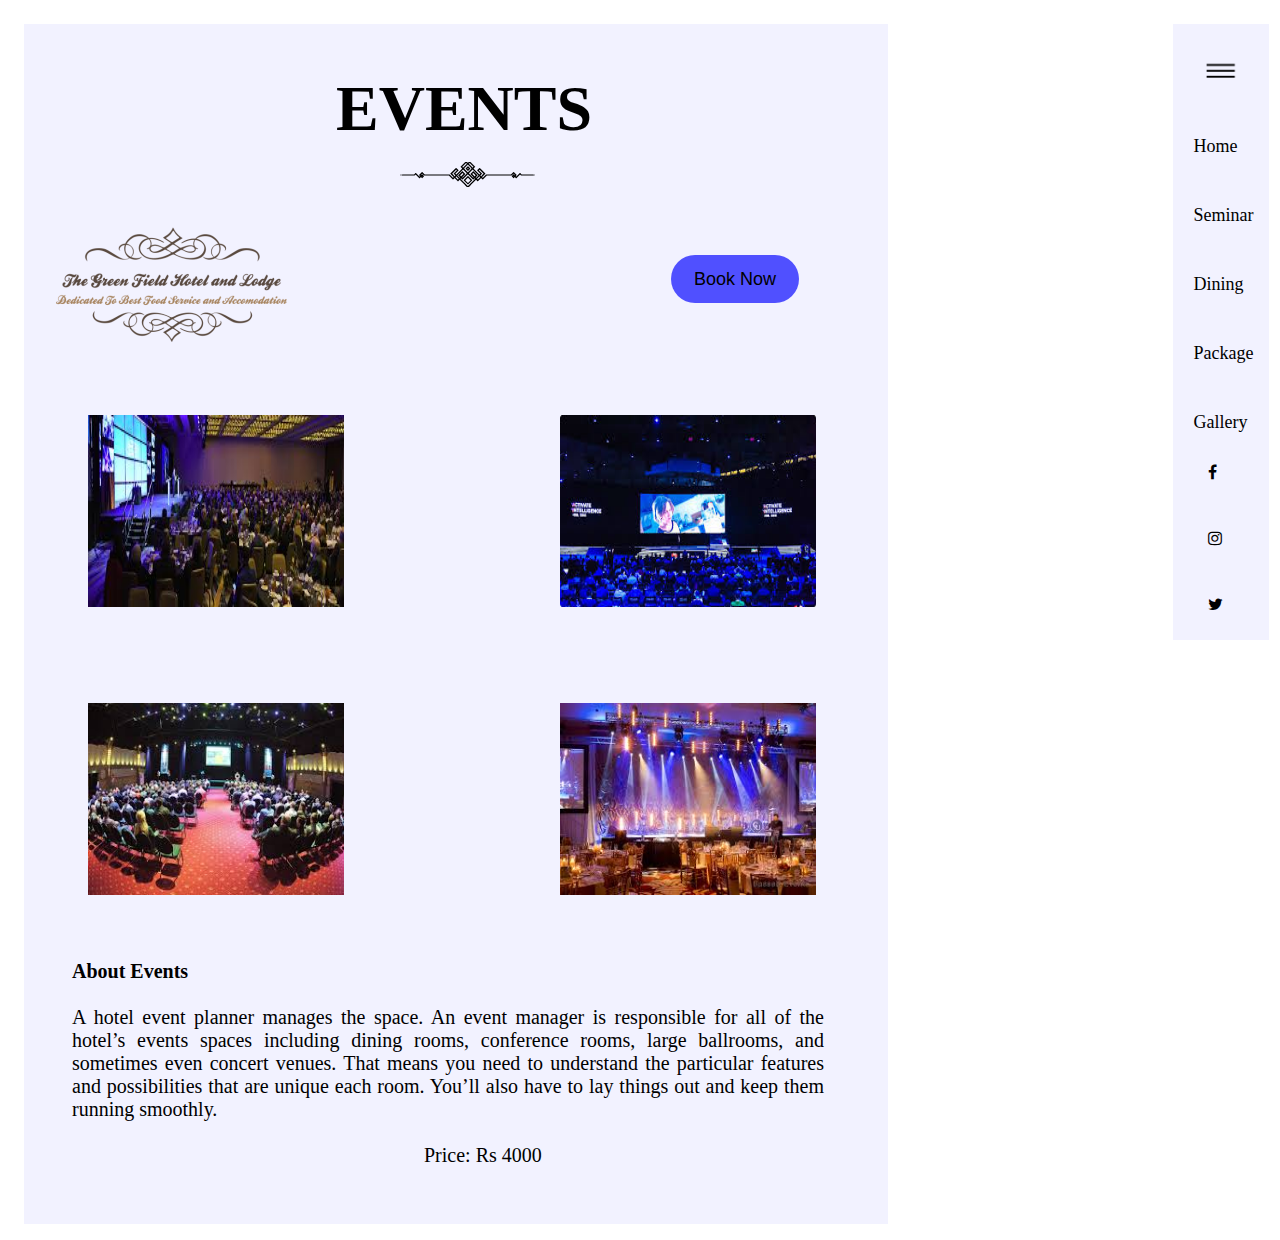
<file: files/events/events.html>
<!DOCTYPE html>
<html>
<head>
	<meta charset="utf-8">
	<meta name="viewport" content="width=device-width, initial-scale=1.0">
	<meta name="description" content="The Green Field Hotel and Lodge">
	<meta name="keywords" content="the, green, field, hotel, lodge, accomodation, seminar, dining, table book, facilities, tour, gallery, swimming pool, package, events, food and drink, banquet, bed, hiking, walking, tourism">
	<meta http-equiv="X-UA-Compatible" content="ie=edge">
	<meta name="robots" content="INDEX, FOLLOW">
	<title>The Green Field Hotel and Lodge</title>
	<link rel="stylesheet" href="https://cdnjs.cloudflare.com/ajax/libs/font-awesome/4.7.0/css/font-awesome.min.css">
	<link rel="stylesheet" type="text/css" href="style.css">
</head>
<body>
<header>
	<div class="main-div">
		<div class="events-hall">
			<h1>Events</h1>
			<svg width="135px" height="25px" viewBox="0 0 135 25" version="1.1" xmlns="http://www.w3.org/2000/svg">
                    <path class="fil0" d="M67.5596 6.37732l0 -0.199328 0.199272 0 0 -0.199272 0.3986 0 0 0.199272 0.199272 0 0 0.199328 0.199328 0 0 0.398544 -0.199328 0 0 0.199328 -0.199272 0 0 0.199272 -0.3986 0 0 -0.199272 -0.199272 0 0 -0.199328 -0.199272 0 0 -0.398544 0.199272 0zm0 -1.99294l0 0.199328 -0.199272 0 0 0.199272 -0.199328 0 0 0.199272 -0.199272 0 0 0.199328 -0.199272 0 0 0.199272 -0.199328 0 0 0.199272 -0.199272 0 0 0.199328 -0.199272 0 0 0.199272 -0.199328 0 0 0.199272 -0.199272 0 0 0.199328 -0.199272 0 0 0.398544 0.199272 0 0 0.199328 0.199272 0 0 0.199272 0.199328 0 0 0.199272 0.199272 0 0 0.199328 0.199272 0 0 0.199272 0.199328 0 0 0.199272 0.199272 0 0 0.199328 0.199272 0 0 0.199272 0.199328 0 0 0.199272 0.199272 0 0 0.199328 0.199272 0 0 0.199272 0.3986 0 0 -0.199272 0.199272 0 0 -0.199328 0.199328 0 0 -0.199272 0.199272 0 0 -0.199272 0.199272 0 0 -0.199328 0.199328 0 0 -0.199272 0.199272 0 0 -0.199272 0.199272 0 0 -0.199328 0.199328 0 0 -0.199272 0.199272 0 0 -0.199272 0.199272 0 0 -0.199328 0.199328 0 0 -0.398544 -0.199328 0 0 -0.199328 -0.199272 0 0 -0.199272 -0.199272 0 0 -0.199272 -0.199328 0 0 -0.199328 -0.199272 0 0 -0.199272 -0.199272 0 0 -0.199272 -0.199328 0 0 -0.199328 -0.199272 0 0 -0.199272 -0.199272 0 0 -0.199272 -0.199328 0 0 -0.199328 -0.199272 0 0 -0.199272 -0.3986 0 0 0.199272 -0.199272 0z"></path>
                    <path class="fil0" d="M65.5667 18.1354l0 -0.199272 0.199272 0 0 -0.199272 0.199272 0 0 -0.199328 0.199328 0 0 -0.199272 0.199272 0 0 -0.199272 0.199272 0 0 -0.199328 0.199328 0 0 -0.199272 0.199272 0 0 -0.199272 0.199272 0 0 -0.199328 0.199328 0 0 -0.199272 0.199272 0 0 -0.199272 0.199272 0 0 -0.199328 0.3986 0 0 0.199328 0.199272 0 0 0.199272 0.199328 0 0 0.199272 0.199272 0 0 0.199328 0.199272 0 0 0.199272 0.199328 0 0 0.199272 0.199272 0 0 0.199328 0.199272 0 0 0.199272 0.199328 0 0 0.199272 0.199272 0 0 0.199328 0.199272 0 0 0.199272 0.199328 0 0 0.199272 0.199272 0 0 0.3986 -0.199272 0 0 0.199272 -0.199328 0 0 0.199328 -0.199272 0 0 0.199272 -0.199272 0 0 0.199272 -0.199328 0 0 0.199328 -0.199272 0 0 0.199272 -0.199272 0 0 0.199272 -0.199328 0 0 0.199328 -0.199272 0 0 0.199272 -0.199272 0 0 0.199272 -0.199328 0 0 0.199328 -0.199272 0 0 0.199272 -0.3986 0 0 -0.199272 -0.199272 0 0 -0.199328 -0.199272 0 0 -0.199272 -0.199328 0 0 -0.199272 -0.199272 0 0 -0.199328 -0.199272 0 0 -0.199272 -0.199328 0 0 -0.199272 -0.199272 0 0 -0.199328 -0.199272 0 0 -0.199272 -0.199328 0 0 -0.199272 -0.199272 0 0 -0.199328 -0.199272 0 0 -0.199272 -0.199328 0 0 -0.3986 0.199328 0zm1.99289 -3.98578l0 0.199272 -0.199272 0 0 0.199272 -0.199328 0 0 0.199328 -0.199272 0 0 0.199272 -0.199272 0 0 0.199272 -0.199328 0 0 0.199328 -0.199272 0 0 0.199272 -0.199272 0 0 0.199272 -0.199328 0 0 0.199328 -0.199272 0 0 0.199272 -0.199272 0 0 0.199272 -0.199328 0 0 0.199328 -0.199272 0 0 0.199272 -0.199272 0 0 0.199272 -0.199328 0 0 0.199328 -0.199272 0 0 0.199272 -0.199272 0 0 0.199272 -0.199328 0 0 0.199328 -0.199272 0 0 0.199272 -0.199272 0 0 0.199272 -0.199328 0 0 0.199328 0.199328 0 0 0.199272 0.199272 0 0 0.199272 0.199272 0 0 0.199328 0.199328 0 0 0.199272 0.199272 0 0 0.199272 0.199272 0 0 0.199328 0.199328 0 0 0.199272 0.199272 0 0 0.199272 0.199272 0 0 0.199328 0.199328 0 0 0.199272 0.199272 0 0 0.199272 0.199272 0 0 0.199328 0.199328 0 0 0.199272 0.199272 0 0 0.199272 0.199272 0 0 0.199328 0.199328 0 0 0.199272 0.199272 0 0 0.199272 0.199272 0 0 0.199328 0.199328 0 0 0.199272 0.199272 0 0 0.199272 0.199272 0 0 0.199328 0.3986 0 0 -0.199328 0.199272 0 0 -0.199272 0.199328 0 0 -0.199272 0.199272 0 0 -0.199328 0.199272 0 0 -0.199272 0.199328 0 0 -0.199272 0.199272 0 0 -0.199328 0.199272 0 0 -0.199272 0.199328 0 0 -0.199272 0.199272 0 0 -0.199328 0.199272 0 0 -0.199272 0.199328 0 0 -0.199272 0.199272 0 0 -0.199328 0.199272 0 0 -0.199272 0.199328 0 0 -0.199272 0.199272 0 0 -0.199328 0.199272 0 0 -0.199272 0.199328 0 0 -0.199272 0.199272 0 0 -0.199328 0.199272 0 0 -0.199272 0.199328 0 0 -0.199272 0.199272 0 0 -0.199328 -0.199272 0 0 -0.199272 -0.199328 0 0 -0.199272 -0.199272 0 0 -0.199328 -0.199272 0 0 -0.199272 -0.199328 0 0 -0.199272 -0.199272 0 0 -0.199328 -0.199272 0 0 -0.199272 -0.199328 0 0 -0.199272 -0.199272 0 0 -0.199328 -0.199272 0 0 -0.199272 -0.199328 0 0 -0.199272 -0.199272 0 0 -0.199328 -0.199272 0 0 -0.199272 -0.199328 0 0 -0.199272 -0.199272 0 0 -0.199328 -0.199272 0 0 -0.199272 -0.199328 0 0 -0.199272 -0.199272 0 0 -0.199328 -0.199272 0 0 -0.199272 -0.199328 0 0 -0.199272 -0.199272 0 0 -0.199328 -0.3986 0 0 0.199328 -0.199272 0z"></path>
                    <path class="fil0" d="M60.7837 16.7404l0 -0.199272 0.199272 0 0 -0.199328 0.199272 0 0 0.199328 0.199328 0 0 0.199272 0.199272 0 0 0.199272 0.199272 0 0 0.199328 0.199328 0 0 0.199272 0.199272 0 0 0.199272 0.597872 0 0 -0.199272 0.199272 0 0 -0.199272 0.199328 0 0 -0.199328 0.199272 0 0 -0.199272 0.199272 0 0 -0.199272 0.199328 0 0 -0.199328 0.199272 0 0 -0.199272 0.199272 0 0 -0.199272 0.199328 0 0 -0.199328 0.199272 0 0 -0.199272 0.199272 0 0 -0.199272 0.199328 0 0 -0.199328 0.199272 0 0 -0.199272 0.199272 0 0 -0.199272 0.199328 0 0 -0.199328 0.199272 0 0 -0.199272 0.199272 0 0 -0.199272 0.199328 0 0 -0.199328 0.199272 0 0 -0.199272 0.199272 0 0 -0.199272 0.199328 0 0 -0.199328 0.199272 0 0 -0.199272 0.199272 0 0 -0.199272 0.199328 0 0 -0.199328 0.199272 0 0 -0.199272 0.199272 0 0 -0.199272 0.199328 0 0 0.199272 0.199272 0 0 0.199272 0.199272 0 0 0.199328 0.199328 0 0 0.199272 0.199272 0 0 0.199272 0.199272 0 0 0.199328 0.199328 0 0 0.199272 0.199272 0 0 0.199272 0.199272 0 0 0.199328 0.199328 0 0 0.199272 0.199272 0 0 0.199272 0.199272 0 0 0.199328 0.199328 0 0 0.199272 0.199272 0 0 0.199272 0.199272 0 0 0.199328 0.199328 0 0 0.199272 0.199272 0 0 0.199272 0.199272 0 0 0.199328 0.199328 0 0 0.199272 0.199272 0 0 0.199272 0.199272 0 0 0.199328 0.199328 0 0 0.199272 0.199272 0 0 0.199272 0.199272 0 0 0.199328 0.199328 0 0 0.199272 0.199272 0 0 0.199272 0.597872 0 0 -0.199272 0.199272 0 0 -0.199272 0.199328 0 0 -0.199328 0.199272 0 0 -0.199272 0.199272 0 0 -0.199272 0.199328 0 0 -0.199328 0.199272 0 0 0.199328 0.199272 0 0 0.199272 0.199328 0 0 0.199272 -0.199328 0 0 0.199328 -0.199272 0 0 0.199272 -0.199272 0 0 0.199272 -0.199328 0 0 0.199328 -0.199272 0 0 0.199272 -0.199272 0 0 0.199272 -0.199328 0 0 0.199328 -0.199272 0 0 0.199272 -0.199272 0 0 0.199272 -0.199328 0 0 0.199328 -0.199272 0 0 0.199272 -0.199272 0 0 0.199272 -0.199328 0 0 0.199328 -0.199272 0 0 0.199272 -0.199272 0 0 0.199272 -0.199328 0 0 0.199328 -0.199272 0 0 0.199272 -0.199272 0 0 0.199272 -0.199328 0 0 0.199328 -0.199272 0 0 0.199272 -0.199272 0 0 0.199272 -0.199328 0 0 0.199328 -0.199272 0 0 0.199272 -0.199272 0 0 0.199272 -0.199328 0 0 0.199328 -0.199272 0 0 0.199272 -0.199272 0 0 0.199272 -0.199328 0 0 0.199328 -0.199272 0 0 0.199272 -0.199272 0 0 0.199272 -0.199328 0 0 0.199328 -0.199272 0 0 0.199272 -0.199272 0 0 0.199272 -0.199328 0 0 0.199328 -0.199272 0 0 0.199272 -0.597872 0 0 -0.199272 -0.199272 0 0 -0.199328 -0.199328 0 0 -0.199272 -0.199272 0 0 -0.199272 -0.199272 0 0 -0.199328 -0.199328 0 0 -0.199272 -0.199272 0 0 -0.199272 -0.199272 0 0 -0.199328 -0.199328 0 0 -0.199272 -0.199272 0 0 -0.199272 -0.199272 0 0 -0.199328 -0.199328 0 0 -0.199272 -0.199272 0 0 -0.199272 -0.199272 0 0 -0.199328 -0.199328 0 0 -0.199272 -0.199272 0 0 -0.199272 -0.199272 0 0 -0.199328 -0.199328 0 0 -0.199272 -0.199272 0 0 -0.199272 -0.199272 0 0 -0.199328 -0.199328 0 0 -0.199272 -0.199272 0 0 -0.199272 -0.199272 0 0 -0.199328 -0.199328 0 0 -0.199272 -0.199272 0 0 -0.199272 -0.199272 0 0 -0.199328 -0.199328 0 0 -0.199272 -0.199272 0 0 -0.199272 -0.199272 0 0 -0.199328 -0.199328 0 0 -0.199272 -0.199272 0 0 -0.199272 -0.199272 0 0 -0.199328 -0.199328 0 0 -0.199272 -0.199272 0 0 -0.199272 -0.199272 0 0 -0.199328 -0.199328 0 0 -0.199272 0.199328 0zm18.9326 -1.19574l0 0.199272 -0.199328 0 0 0.199328 -0.199272 0 0 0.199272 -0.199328 0 0 0.199272 -0.199272 0 0 0.199328 -0.199272 0 0 0.199272 -0.199328 0 0 0.199272 -0.199272 0 0 0.199328 -0.199272 0 0 0.199272 -0.199328 0 0 0.199272 -0.199272 0 0 -0.199272 -0.199272 0 0 -0.199272 -0.199328 0 0 -0.199328 -0.199272 0 0 -0.398544 0.199272 0 0 -0.199328 0.199328 0 0 -0.199272 0.199272 0 0 -0.199272 0.199272 0 0 -0.199328 0.199328 0 0 -0.199272 0.199272 0 0 -0.199272 0.199272 0 0 -0.199328 0.199328 0 0 -0.199272 0.199272 0 0 -0.199272 0.199272 0 0 -0.199328 0.199328 0 0 -0.199272 0.199272 0 0 0.199272 0.199328 0 0 0.199328 0.199272 0 0 0.199272 0.199272 0 0 0.3986 -0.199272 0 0 0.199272 -0.199272 0zm-23.9149 -0.597872l0 -0.199272 0.199272 0 0 -0.199328 0.199328 0 0 -0.199272 0.199272 0 0 0.199272 0.199328 0 0 0.199328 0.199272 0 0 0.199272 0.199272 0 0 0.199272 0.199328 0 0 0.199328 0.199272 0 0 0.199272 0.199272 0 0 0.199272 0.199328 0 0 0.199328 0.199272 0 0 0.199272 0.199272 0 0 0.199272 0.199328 0 0 0.199328 0.199272 0 0 0.398544 -0.199272 0 0 0.199328 -0.199328 0 0 0.199272 -0.199272 0 0 0.199272 -0.199272 0 0 -0.199272 -0.199328 0 0 -0.199272 -0.199272 0 0 -0.199328 -0.199272 0 0 -0.199272 -0.199328 0 0 -0.199272 -0.199272 0 0 -0.199328 -0.199272 0 0 -0.199272 -0.199328 0 0 -0.199272 -0.199272 0 0 -0.199328 -0.199328 0 0 -0.199272 -0.199272 0 0 -0.199272 -0.199272 0 0 -0.3986 0.199272 0zm57.7944 -0.797144l0 -0.199328 0.199272 0 0 0.199328 0.199272 0 0 0.199272 -0.199272 0 0 0.199272 -0.199272 0 0 -0.199272 -0.199328 0 0 -0.199272 0.199328 0zm-91.6738 0l0 -0.199328 0.199272 0 0 0.199328 0.199328 0 0 0.199272 -0.199328 0 0 0.199272 -0.199272 0 0 -0.199272 -0.199272 0 0 -0.199272 0.199272 0zm50.6199 -2.39149l0 -0.199328 0.199328 0 0 -0.199272 0.199272 0 0 -0.199272 0.199272 0 0 -0.199328 0.199328 0 0 0.199328 0.199272 0 0 0.199272 0.199272 0 0 0.199272 0.199328 0 0 0.199328 0.199272 0 0 0.199272 0.199272 0 0 0.199272 0.199328 0 0 0.199328 0.199272 0 0 0.199272 0.199272 0 0 0.199272 0.199328 0 0 0.199328 0.199272 0 0 0.199272 0.199272 0 0 0.3986 -0.199272 0 0 0.199272 -0.199272 0 0 0.199272 -0.199328 0 0 0.199328 -0.199272 0 0 0.199272 -0.199272 0 0 -0.199272 -0.199328 0 0 -0.199328 -0.199272 0 0 -0.199272 -0.199272 0 0 -0.199272 -0.199328 0 0 -0.199328 -0.199272 0 0 -0.199272 -0.199272 0 0 -0.199272 -0.199328 0 0 -0.199328 -0.199272 0 0 -0.199272 -0.199272 0 0 -0.199272 -0.199328 0 0 -0.199328 -0.199272 0 0 -0.398544 0.199272 0zm-9.56595 0.597872l0 0.199272 -0.199272 0 0 0.199272 -0.199272 0 0 0.199328 -0.199328 0 0 0.199272 -0.199272 0 0 0.199272 -0.199272 0 0 0.199328 -0.199328 0 0 0.199272 -0.199272 0 0 0.199272 -0.199272 0 0 0.199328 -0.199328 0 0 0.199272 -0.199272 0 0 -0.199272 -0.199272 0 0 -0.199328 -0.199328 0 0 -0.199272 -0.199272 0 0 -0.199272 -0.199272 0 0 -0.3986 0.199272 0 0 -0.199272 0.199272 0 0 -0.199328 0.199328 0 0 -0.199272 0.199272 0 0 -0.199272 0.199272 0 0 -0.199328 0.199328 0 0 -0.199272 0.199272 0 0 -0.199272 0.199272 0 0 -0.199328 0.199328 0 0 -0.199272 0.199272 0 0 -0.199272 0.199272 0 0 -0.199328 0.199328 0 0 0.199328 0.199272 0 0 0.199272 0.199272 0 0 0.199272 0.199328 0 0 0.199328 0.199272 0 0 0.398544 -0.199272 0 0 0.199328 -0.199328 0zm9.96455 -2.98936l0 0.199272 -0.199272 0 0 0.199272 -0.199328 0 0 0.199328 -0.199272 0 0 0.199272 -0.199272 0 0 0.199272 -0.199328 0 0 0.199328 -0.199272 0 0 0.199272 -0.199272 0 0 0.199272 -0.199328 0 0 0.199328 -0.199272 0 0 0.199272 -0.199272 0 0 0.199272 -0.199328 0 0 0.199328 -0.199272 0 0 0.597872 0.199272 0 0 0.199272 0.199328 0 0 0.199272 0.199272 0 0 0.199328 0.199272 0 0 0.199272 0.199328 0 0 0.199272 0.199272 0 0 0.199328 0.199272 0 0 0.199272 0.199328 0 0 0.199272 0.199272 0 0 0.199328 0.199272 0 0 0.199272 0.199328 0 0 0.199272 0.199272 0 0 0.199328 0.199272 0 0 0.199272 0.199328 0 0 0.199272 0.199272 0 0 0.3986 -0.199272 0 0 0.199272 -0.199328 0 0 -0.199272 -0.199272 0 0 -0.199272 -0.199272 0 0 -0.199328 -0.199328 0 0 -0.199272 -0.199272 0 0 -0.199272 -0.199272 0 0 -0.199328 -0.199328 0 0 -0.199272 -0.199272 0 0 -0.199272 -0.199272 0 0 -0.199328 -0.199328 0 0 -0.199272 -0.199272 0 0 -0.199272 -0.199272 0 0 -0.199328 -0.199328 0 0 -0.199272 -0.199272 0 0 -0.199272 -0.199272 0 0 -0.199328 -0.199328 0 0 -0.199272 -0.199272 0 0 -0.199272 -0.199272 0 0 -0.199328 -0.199328 0 0 -0.199272 -0.199272 0 0 -0.199272 -0.199272 0 0 -0.199328 -0.199328 0 0 -0.398544 0.199328 0 0 -0.199328 0.199272 0 0 -0.199272 0.199272 0 0 -0.199272 0.199328 0 0 -0.199328 0.199272 0 0 -0.199272 0.199272 0 0 -0.199272 0.199328 0 0 -0.199328 0.199272 0 0 -0.199272 0.199272 0 0 -0.199272 0.199328 0 0 -0.199328 0.199272 0 0 -0.199272 0.199272 0 0 -0.199272 0.199328 0 0 -0.199328 0.199272 0 0 -0.199272 0.199272 0 0 -0.199272 0.199328 0 0 -0.199328 0.199272 0 0 -0.199272 0.199272 0 0 -0.199272 0.199328 0 0 0.199272 0.199272 0 0 0.199272 0.199272 0 0 0.199328 0.199328 0 0 0.199272 0.199272 0 0 0.199272 0.199272 0 0 0.199328 0.199328 0 0 0.199272 0.199272 0 0 0.199272 0.199272 0 0 0.199328 0.199328 0 0 0.199272 0.199272 0 0 0.199272 0.199272 0 0 0.199328 0.199328 0 0 0.199272 0.199272 0 0 0.199272 0.199272 0 0 0.199328 0.199328 0 0 0.199272 0.199272 0 0 0.199272 0.199272 0 0 0.199328 0.199328 0 0 0.199272 0.199272 0 0 0.199272 0.199272 0 0 0.199328 0.199328 0 0 0.199272 0.199272 0 0 0.199272 0.199272 0 0 0.199328 0.199328 0 0 0.199272 0.199272 0 0 0.199272 0.199272 0 0 0.199328 0.199328 0 0 0.199272 0.199272 0 0 0.199272 0.199272 0 0 0.199328 -0.199272 0 0 0.199272 -0.199272 0 0 0.199272 -0.199328 0 0 0.199328 -0.199272 0 0 0.199272 -0.199272 0 0 0.199272 -0.199328 0 0 0.199328 -0.199272 0 0 0.199272 -0.199272 0 0 0.199272 -0.199328 0 0 0.199328 -0.199272 0 0 0.199272 -0.199272 0 0 0.199272 -0.3986 0 0 -0.199272 -0.199272 0 0 -0.3986 0.199272 0 0 -0.199272 0.199272 0 0 -0.199272 0.199328 0 0 -0.199328 0.199272 0 0 -0.199272 0.199272 0 0 -0.199272 0.199328 0 0 -0.199328 0.199272 0 0 -0.199272 0.199272 0 0 -0.199272 0.199328 0 0 -0.3986 -0.199328 0 0 -0.199272 -0.199272 0 0 -0.199328 -0.199272 0 0 -0.199272 -0.199328 0 0 -0.199272 -0.199272 0 0 -0.199328 -0.199272 0 0 -0.199272 -0.199328 0 0 -0.199272 -0.199272 0 0 -0.199328 -0.199272 0 0 -0.199272 -0.199328 0 0 -0.199272 -0.199272 0 0 -0.199328 -0.199272 0 0 -0.199272 -0.199328 0 0 -0.199272 -0.199272 0 0 -0.199328 -0.199272 0 0 -0.199272 -0.199328 0 0 -0.199272 -0.199272 0 0 -0.199328 -0.199272 0 0 -0.199272 -0.199328 0 0 -0.199272 -0.199272 0 0 -0.199328 -0.3986 0 0 0.199328 -0.199272 0zm-10.961 0l0 0.199272 -0.199328 0 0 0.199272 -0.199272 0 0 0.199328 -0.199272 0 0 0.199272 -0.199328 0 0 0.199272 -0.199272 0 0 0.199328 -0.199272 0 0 0.199272 -0.199328 0 0 0.199272 -0.199272 0 0 0.199328 -0.199272 0 0 0.199272 -0.199328 0 0 0.199272 -0.199272 0 0 0.199328 -0.199272 0 0 0.199272 -0.199328 0 0 0.199272 -0.199272 0 0 0.199328 -0.199272 0 0 0.199272 -0.199328 0 0 0.199272 -0.199272 0 0 0.199328 -0.199272 0 0 0.199272 -0.199328 0 0 0.3986 0.199328 0 0 0.199272 0.199272 0 0 0.199272 0.199272 0 0 0.199328 0.199328 0 0 0.199272 0.199272 0 0 0.199272 0.199272 0 0 0.199328 0.199328 0 0 0.199272 0.199272 0 0 0.199272 0.199272 0 0 0.3986 -0.199272 0 0 0.199272 -0.3986 0 0 -0.199272 -0.199272 0 0 -0.199272 -0.199272 0 0 -0.199328 -0.199328 0 0 -0.199272 -0.199272 0 0 -0.199272 -0.199272 0 0 -0.199328 -0.199328 0 0 -0.199272 -0.199272 0 0 -0.199272 -0.199272 0 0 -0.199328 -0.199328 0 0 -0.199272 -0.199272 0 0 -0.199272 -0.199272 0 0 -0.199328 0.199272 0 0 -0.199272 0.199272 0 0 -0.199272 0.199328 0 0 -0.199328 0.199272 0 0 -0.199272 0.199272 0 0 -0.199272 0.199328 0 0 -0.199328 0.199272 0 0 -0.199272 0.199272 0 0 -0.199272 0.199328 0 0 -0.199328 0.199272 0 0 -0.199272 0.199272 0 0 -0.199272 0.199328 0 0 -0.199328 0.199272 0 0 -0.199272 0.199272 0 0 -0.199272 0.199328 0 0 -0.199328 0.199272 0 0 -0.199272 0.199272 0 0 -0.199272 0.199328 0 0 -0.199328 0.199272 0 0 -0.199272 0.199272 0 0 -0.199272 0.199328 0 0 -0.199328 0.199272 0 0 -0.199272 0.199272 0 0 -0.199272 0.199328 0 0 -0.199328 0.199272 0 0 -0.199272 0.199272 0 0 -0.199272 0.199328 0 0 -0.199328 0.199272 0 0 -0.199272 0.199272 0 0 -0.199272 0.199328 0 0 0.199272 0.199272 0 0 0.199272 0.199272 0 0 0.199328 0.199328 0 0 0.199272 0.199272 0 0 0.199272 0.199272 0 0 0.199328 0.199328 0 0 0.199272 0.199272 0 0 0.199272 0.199272 0 0 0.199328 0.199328 0 0 0.199272 0.199272 0 0 0.199272 0.199272 0 0 0.199328 0.199328 0 0 0.199272 0.199272 0 0 0.199272 0.199272 0 0 0.199328 0.199328 0 0 0.199272 0.199272 0 0 0.199272 0.199272 0 0 0.199328 0.199328 0 0 0.398544 -0.199328 0 0 0.199328 -0.199272 0 0 0.199272 -0.199272 0 0 0.199272 -0.199328 0 0 0.199328 -0.199272 0 0 0.199272 -0.199272 0 0 0.199272 -0.199328 0 0 0.199328 -0.199272 0 0 0.199272 -0.199272 0 0 0.199272 -0.199328 0 0 0.199328 -0.199272 0 0 0.199272 -0.199272 0 0 0.199272 -0.199328 0 0 0.199328 -0.199272 0 0 0.199272 -0.199272 0 0 0.199272 -0.199328 0 0 0.199328 -0.199272 0 0 0.199272 -0.199272 0 0 0.199272 -0.199328 0 0 0.199328 -0.199272 0 0 0.199272 -0.199272 0 0 0.199272 -0.199328 0 0 -0.199272 -0.199272 0 0 -0.3986 0.199272 0 0 -0.199272 0.199328 0 0 -0.199272 0.199272 0 0 -0.199328 0.199272 0 0 -0.199272 0.199328 0 0 -0.199272 0.199272 0 0 -0.199328 0.199272 0 0 -0.199272 0.199328 0 0 -0.199272 0.199272 0 0 -0.199328 0.199272 0 0 -0.199272 0.199328 0 0 -0.199272 0.199272 0 0 -0.199328 0.199272 0 0 -0.199272 0.199328 0 0 -0.199272 0.199272 0 0 -0.597872 -0.199272 0 0 -0.199328 -0.199328 0 0 -0.199272 -0.199272 0 0 -0.199272 -0.199272 0 0 -0.199328 -0.199328 0 0 -0.199272 -0.199272 0 0 -0.199272 -0.199272 0 0 -0.199328 -0.199328 0 0 -0.199272 -0.199272 0 0 -0.199272 -0.199272 0 0 -0.199328 -0.199328 0 0 -0.199272 -0.199272 0 0 -0.199272 -0.199272 0 0 -0.199328 -0.3986 0 0 0.199328 -0.199272 0zm17.139 -1.19574l0 -0.199328 0.199328 0 0 -0.199272 0.3986 0 0 0.199272 0.199272 0 0 0.199328 0.199272 0 0 0.199272 0.199328 0 0 0.199272 0.199272 0 0 0.199328 0.199272 0 0 0.199272 0.199328 0 0 0.199272 0.199272 0 0 0.199328 0.199272 0 0 0.199272 0.199328 0 0 0.199272 0.199272 0 0 0.199328 0.199272 0 0 0.199272 0.199328 0 0 0.199272 0.199272 0 0 0.199328 0.199272 0 0 0.199272 0.199328 0 0 0.199272 0.199272 0 0 0.199328 0.199272 0 0 0.199272 0.199328 0 0 0.199272 0.199272 0 0 0.199328 -0.199272 0 0 0.199272 -0.199328 0 0 0.199272 -0.199272 0 0 0.199328 -0.199272 0 0 0.199272 -0.199328 0 0 0.199272 -0.199272 0 0 0.199328 -0.199272 0 0 0.398544 -0.199328 0 0 0.199328 -0.199272 0 0 0.199272 -0.199272 0 0 0.199272 -0.199328 0 0 0.199328 -0.398544 0 0 -0.199328 -0.199328 0 0 -0.199272 -0.199272 0 0 -0.199272 -0.199272 0 0 -0.199328 0.199272 0 0 -0.199272 0.199272 0 0 -0.199272 0.199328 0 0 -0.199328 0.199272 0 0 -0.199272 0.199272 0 0 -0.199272 0.199328 0 0 -0.199328 0.199272 0 0 -0.199272 0.199272 0 0 -0.199272 0.199328 0 0 -0.199328 -0.199328 0 0 -0.199272 -0.199272 0 0 -0.199272 -0.199272 0 0 -0.199328 -0.199328 0 0 -0.199272 -0.199272 0 0 -0.199272 -0.199272 0 0 -0.199328 -0.199328 0 0 -0.199272 -0.199272 0 0 -0.199272 -0.199272 0 0 -0.199328 -0.199328 0 0 -0.199272 -0.199272 0 0 -0.199272 -0.199272 0 0 -0.199328 -0.199328 0 0 -0.199272 -0.199272 0 0 -0.199272 -0.199328 0 0 -0.199328 -0.199272 0 0 -0.398544 0.199272 0zm-22.7191 0.597872l0 0.199272 -0.199272 0 0 0.199272 -0.199328 0 0 0.199328 -0.199272 0 0 0.199272 -0.199272 0 0 0.199272 -0.199328 0 0 0.199328 -0.199272 0 0 0.199272 -0.199272 0 0 0.199272 -0.199328 0 0 0.199328 -0.199272 0 0 0.199272 -0.199272 0 0 0.199272 -0.199328 0 0 0.199328 -0.199272 0 0 0.199272 -0.199272 0 0 0.199272 -0.199328 0 0 0.199328 0.199328 0 0 0.199272 0.199272 0 0 0.199272 0.199272 0 0 0.199328 0.199328 0 0 0.199272 0.199272 0 0 0.199272 0.199272 0 0 0.199328 0.199328 0 0 0.199272 0.199272 0 0 0.199272 0.199272 0 0 0.199328 -0.199272 0 0 0.199272 -0.199272 0 0 0.199272 -0.199328 0 0 0.199328 -0.398544 0 0 -0.199328 -0.199328 0 0 -0.199272 -0.199272 0 0 -0.199272 -0.199272 0 0 -0.199328 -0.199328 0 0 -0.398544 -0.199272 0 0 -0.199328 -0.199272 0 0 -0.199272 -0.199328 0 0 -0.199272 -0.199272 0 0 -0.199328 -0.199272 0 0 -0.199272 -0.199328 0 0 -0.199272 -0.199272 0 0 -0.199328 0.199272 0 0 -0.199272 0.199328 0 0 -0.199272 0.199272 0 0 -0.199328 0.199272 0 0 -0.199272 0.199328 0 0 -0.199272 0.199272 0 0 -0.199328 0.199272 0 0 -0.199272 0.199328 0 0 -0.199272 0.199272 0 0 -0.199328 0.199272 0 0 -0.199272 0.199328 0 0 -0.199272 0.199272 0 0 -0.199328 0.199272 0 0 -0.199272 0.199328 0 0 -0.199272 0.199272 0 0 -0.199328 0.199272 0 0 -0.199272 0.199328 0 0 -0.199272 0.199272 0 0 -0.199328 0.199272 0 0 -0.199272 0.3986 0 0 0.199272 0.199328 0 0 0.199328 0.199272 0 0 0.398544 -0.199272 0 0 0.199328 -0.199328 0zm7.97167 -2.39149l0 -0.199328 0.199272 0 0 -0.398544 0.199272 0 0 -0.199328 0.199328 0 0 -0.199272 0.199272 0 0 -0.199272 0.199272 0 0 -0.199328 0.199328 0 0 -0.199272 0.199272 0 0 -0.199272 0.199272 0 0 -0.199328 0.199328 0 0 -0.199272 0.199272 0 0 -0.199272 0.199272 0 0 -0.199328 0.199328 0 0 -0.199272 0.199272 0 0 -0.199272 0.199272 0 0 -0.199328 0.199328 0 0 -0.199272 0.199272 0 0 -0.199272 0.199272 0 0 -0.199328 0.199328 0 0 0.199328 0.199272 0 0 0.199272 0.199272 0 0 0.199272 0.199328 0 0 0.199328 0.199272 0 0 0.199272 0.199272 0 0 0.199272 0.199328 0 0 0.199328 0.199272 0 0 0.199272 0.199272 0 0 0.199272 0.199328 0 0 0.199328 0.199272 0 0 0.199272 0.199272 0 0 0.199272 0.199328 0 0 0.199328 0.199272 0 0 0.199272 0.199272 0 0 0.199272 0.199328 0 0 0.3986 0.199272 0 0 0.199272 0.199272 0 0 0.199328 0.199328 0 0 0.398544 -0.199328 0 0 0.199328 -0.199272 0 0 0.199272 -0.199272 0 0 0.199272 -0.199328 0 0 0.199328 -0.199272 0 0 0.199272 -0.199272 0 0 0.199272 -0.199328 0 0 0.199328 -0.199272 0 0 0.199272 -0.199272 0 0 0.199272 -0.199328 0 0 0.199328 -0.199272 0 0 0.199272 -0.199272 0 0 0.199272 -0.199328 0 0 0.199328 -0.199272 0 0 0.199272 -0.199272 0 0 0.199272 -0.199328 0 0 0.199328 -0.199272 0 0 0.199272 -0.199272 0 0 0.199272 -0.199328 0 0 -0.199272 -0.199272 0 0 -0.199272 -0.199272 0 0 -0.199328 -0.199328 0 0 -0.199272 -0.199272 0 0 -0.199272 -0.199272 0 0 -0.199328 -0.199328 0 0 -0.199272 -0.199272 0 0 -0.199272 -0.199272 0 0 -0.199328 -0.199328 0 0 -0.199272 -0.199272 0 0 -0.199272 -0.199272 0 0 -0.199328 -0.199328 0 0 -0.199272 -0.199272 0 0 -0.199272 -0.199272 0 0 -0.199328 -0.199328 0 0 -0.199272 -0.199272 0 0 -0.199272 -0.199272 0 0 -0.199328 -0.199328 0 0 -0.398544 0.199328 0zm4.58365 -4.78298l0 -0.199328 0.199328 0 0 -0.199272 0.797144 0 0 0.199272 0.199272 0 0 0.199328 0.199328 0 0 0.199272 0.199272 0 0 0.199272 0.199272 0 0 0.199328 0.199328 0 0 0.199272 0.199272 0 0 0.199272 0.199272 0 0 0.199328 0.199328 0 0 0.199272 0.199272 0 0 0.199272 0.199272 0 0 0.199328 0.199328 0 0 0.199272 0.199272 0 0 0.199272 0.199272 0 0 0.199328 0.199328 0 0 0.199272 0.199272 0 0 0.199272 0.199272 0 0 0.199328 0.199328 0 0 0.398544 -0.199328 0 0 0.199328 -0.199272 0 0 0.199272 -0.199272 0 0 0.199272 -0.199328 0 0 -0.199272 -0.199272 0 0 -0.199272 -0.199272 0 0 -0.199328 -0.199328 0 0 -0.199272 -0.199272 0 0 -0.199272 -0.199272 0 0 -0.199328 -0.199328 0 0 -0.199272 -0.199272 0 0 -0.199272 -0.199272 0 0 -0.199328 -0.199328 0 0 -0.199272 -0.199272 0 0 -0.199272 -0.199272 0 0 -0.199328 -0.199328 0 0 -0.199272 -0.199272 0 0 -0.199272 -0.199272 0 0 -0.199328 -0.199328 0 0 -0.199272 -0.199272 0 0 -0.199272 -0.199272 0 0 -0.199328 -0.199328 0 0 -0.199272 -0.199272 0 0 -0.199272 0.199272 0zm-2.39149 0.398544l0 0.199328 -0.199272 0 0 0.199272 -0.199272 0 0 0.199272 -0.199328 0 0 0.199328 -0.199272 0 0 0.199272 -0.199272 0 0 0.199272 -0.199328 0 0 0.199328 -0.199272 0 0 0.199272 -0.199272 0 0 0.199272 -0.199328 0 0 0.199328 -0.199272 0 0 0.199272 -0.199272 0 0 0.199272 -0.199328 0 0 0.199328 -0.199272 0 0 0.199272 -0.199272 0 0 0.199272 -0.199328 0 0 0.199328 -0.199272 0 0 0.199272 -0.199272 0 0 0.199272 -0.199328 0 0 -0.199272 -0.199272 0 0 -0.199272 -0.199272 0 0 -0.199328 -0.199328 0 0 -0.398544 0.199328 0 0 -0.199328 0.199272 0 0 -0.199272 0.199272 0 0 -0.199272 0.199328 0 0 -0.199328 0.199272 0 0 -0.199272 0.199272 0 0 -0.199272 0.199328 0 0 -0.199328 0.199272 0 0 -0.199272 0.199272 0 0 -0.199272 0.199328 0 0 -0.199328 0.199272 0 0 -0.199272 0.199272 0 0 -0.199272 0.199328 0 0 -0.199328 0.199272 0 0 -0.199272 0.199272 0 0 -0.199272 0.199328 0 0 -0.199328 0.199272 0 0 -0.199272 0.797144 0 0 0.199272 0.199328 0 0 0.199328 0.199272 0 0 0.199272 -0.199272 0 0 0.199272 -0.199328 0zm-1.59429 -1.79362l0 0.199328 -0.199328 0 0 0.199272 -0.199272 0 0 0.199272 -0.199272 0 0 0.199328 -0.199328 0 0 0.199272 -0.199272 0 0 0.199272 -0.199272 0 0 0.199328 -0.199328 0 0 0.199272 -0.199272 0 0 0.199272 -0.199272 0 0 0.199328 -0.199328 0 0 0.199272 -0.199272 0 0 0.199272 -0.199272 0 0 0.199328 -0.199328 0 0 0.199272 -0.199272 0 0 0.199272 -0.199272 0 0 0.199328 -0.199328 0 0 0.199272 -0.199272 0 0 0.199272 -0.199272 0 0 0.199328 -0.199328 0 0 0.199272 -0.199272 0 0 0.199272 -0.199272 0 0 0.199328 -0.199328 0 0 0.398544 0.199328 0 0 0.199328 0.199272 0 0 0.199272 0.199272 0 0 0.199272 0.199328 0 0 0.199328 0.199272 0 0 0.199272 0.199272 0 0 0.199272 0.199328 0 0 0.199328 0.199272 0 0 0.199272 -0.199272 0 0 0.3986 -0.199328 0 0 0.199272 -0.199272 0 0 0.199272 -0.199272 0 0 0.199328 -0.199328 0 0 0.199272 -0.199272 0 0 0.199272 -0.199272 0 0 0.199328 -0.199328 0 0 0.199272 -0.199272 0 0 0.199272 -0.199272 0 0 0.199328 -0.199328 0 0 0.199272 -0.199272 0 0 0.199272 -0.199272 0 0 0.199328 -0.199328 0 0 0.199272 -0.199272 0 0 0.199272 -0.199272 0 0 0.199328 -0.199328 0 0 0.199272 -0.199272 0 0 0.199272 -0.199272 0 0 0.199328 -0.199328 0 0 0.199272 -0.199272 0 0 0.199272 -0.199272 0 0 0.199328 -0.199328 0 0 0.199272 -0.199272 0 0 0.199272 -0.199272 0 0 0.199328 -0.199328 0 0 0.199272 -0.199272 0 0 0.199272 -0.199272 0 0 0.199328 -0.199328 0 0 0.199272 -0.199272 0 0 -0.199272 -0.199328 0 0 -0.199328 -0.199272 0 0 -0.199272 -0.199272 0 0 -0.199272 -0.199328 0 0 -0.199328 0.199328 0 0 -0.199272 0.199272 0 0 -0.199272 0.199272 0 0 -0.199328 0.199328 0 0 -0.199272 0.199272 0 0 -0.199272 0.199328 0 0 -0.199328 0.199272 0 0 -0.199272 0.199272 0 0 -0.199272 0.199328 0 0 -0.199328 0.199272 0 0 -0.199272 0.199272 0 0 -0.199272 0.199328 0 0 -0.199328 0.199272 0 0 -0.199272 0.199272 0 0 -0.199272 0.199328 0 0 -0.199328 0.199272 0 0 -0.398544 -0.199272 0 0 -0.199328 -0.199328 0 0 -0.199272 -0.199272 0 0 -0.199272 -0.199272 0 0 -0.199328 -0.199328 0 0 -0.199272 -0.199272 0 0 -0.199272 -0.199272 0 0 -0.199328 -0.199328 0 0 -0.199272 -0.199272 0 0 -0.199272 -0.199272 0 0 -0.199328 -0.199328 0 0 -0.199272 -0.597872 0 0 0.199272 -0.199272 0 0 0.199328 -0.199328 0 0 0.199272 -0.199272 0 0 0.199272 -0.199272 0 0 0.199328 -0.199328 0 0 0.199272 -0.199272 0 0 0.199272 -0.199272 0 0 0.199328 -0.199328 0 0 0.199272 -0.199272 0 0 0.199272 -0.199272 0 0 0.199328 -0.199328 0 0 0.199272 -0.199272 0 0 0.199272 -0.199272 0 0 0.199328 -0.199328 0 0 0.199272 -0.199272 0 0 0.199272 -0.199272 0 0 0.199328 -0.199328 0 0 0.199272 -0.199272 0 0 0.199272 -0.199272 0 0 0.199328 -0.199328 0 0 0.199272 -0.199272 0 0 0.199272 -0.199272 0 0 0.199328 -0.199328 0 0 0.199272 -0.199272 0 0 0.199272 -0.199272 0 0 0.199328 -0.199328 0 0 0.199272 -0.199272 0 0 0.597872 0.199272 0 0 0.199272 0.199328 0 0 0.199328 0.199272 0 0 0.199272 0.199272 0 0 0.199272 0.199328 0 0 0.199328 0.199272 0 0 0.199272 0.199272 0 0 0.199272 0.199328 0 0 0.199328 0.199272 0 0 0.199272 0.199272 0 0 0.199272 0.199328 0 0 0.199328 0.199272 0 0 0.199272 0.199272 0 0 0.199272 0.199328 0 0 0.199328 0.199272 0 0 0.199272 0.199272 0 0 0.3986 -0.199272 0 0 0.199272 -0.199272 0 0 0.199272 -0.3986 0 0 -0.199272 -0.199272 0 0 -0.199272 -0.199328 0 0 -0.199328 -0.199272 0 0 -0.199272 -0.199272 0 0 -0.199272 -0.199328 0 0 -0.199328 -0.199272 0 0 -0.199272 -0.199272 0 0 -0.199272 -0.199328 0 0 -0.199328 -0.199272 0 0 -0.199272 -0.199272 0 0 -0.199272 -0.199328 0 0 -0.199328 -0.199272 0 0 -0.199272 -0.199272 0 0 -0.199272 -0.199328 0 0 -0.199328 -0.199272 0 0 -0.199272 -25.1106 0 0 -0.199272 -0.199328 0 0 -0.199328 -0.199272 0 0 -0.199272 -0.199272 0 0 -0.199272 -0.199328 0 0 -0.199328 -0.199272 0 0 -0.199272 -0.199272 0 0 -0.199272 -0.199328 0 0 -0.199328 -0.199272 0 0 -0.199272 -0.199272 0 0 -0.199272 -0.199328 0 0 -0.199328 -0.199272 0 0 -0.199272 -0.199272 0 0 -0.199272 -0.3986 0 0 0.199272 -0.199272 0 0 0.199272 -0.199328 0 0 0.199328 -0.199272 0 0 0.199272 -0.199272 0 0 0.199272 -0.199328 0 0 0.199328 -0.199272 0 0 0.199272 -0.199272 0 0 0.199272 -0.199328 0 0 0.199328 -0.199272 0 0 0.199272 -0.199272 0 0 0.199272 -0.199328 0 0 0.199328 -0.199272 0 0 0.199272 -0.199272 0 0 0.199272 -0.199328 0 0 0.597872 0.199328 0 0 0.199328 0.199272 0 0 0.199272 0.199272 0 0 0.199272 0.199328 0 0 0.3986 -0.199328 0 0 0.199272 -0.398544 0 0 -0.199272 -0.199328 0 0 -0.199272 -0.199272 0 0 -0.199328 -0.199272 0 0 -0.199272 -0.199328 0 0 -0.199272 -0.199272 0 0 -0.199328 -0.199272 0 0 -0.199272 -0.199328 0 0 -0.199272 -0.199272 0 0 -0.199328 -0.199272 0 0 -0.199272 -0.199328 0 0 -0.199272 -0.199272 0 0 -0.199328 -0.199272 0 0 -0.199272 -0.199328 0 0 -0.199272 -0.199272 0 0 -0.199328 -0.199272 0 0 -0.199272 -0.199328 0 0 -0.199272 -0.199272 0 0 -0.199328 -0.597872 0 0 0.199328 -0.199272 0 0 0.199272 -0.199328 0 0 0.3986 -0.199272 0 0 0.199272 -0.199272 0 0 0.199272 -0.199328 0 0 0.199328 -0.199272 0 0 0.199272 -11.9574 0 0 0.199272 -2.19222 0 0 0.597872 1.99289 0 0 0.199328 12.7546 0 0 -0.199328 0.199272 0 0 -0.199272 0.199328 0 0 -0.199272 0.199272 0 0 -0.199328 0.199272 0 0 -0.199272 0.199328 0 0 0.199272 0.199272 0 0 0.199328 0.199272 0 0 0.199272 0.199328 0 0 0.199272 0.199272 0 0 0.199328 0.199272 0 0 0.199272 0.199328 0 0 0.199272 0.199272 0 0 0.199328 0.199272 0 0 0.199272 0.199328 0 0 0.199272 0.199272 0 0 0.199328 0.199272 0 0 0.199272 0.199328 0 0 0.199272 0.199272 0 0 0.199328 0.199272 0 0 0.199272 0.199328 0 0 0.199272 0.199272 0 0 0.199328 0.199272 0 0 0.199272 0.199328 0 0 0.199272 0.398544 0 0 -0.199272 0.199328 0 0 -0.199272 0.199272 0 0 -0.199328 0.199272 0 0 -0.199272 0.199328 0 0 -0.199272 0.199272 0 0 -0.199328 0.3986 0 0 0.199328 0.199272 0 0 0.199272 0.199272 0 0 0.199272 0.199328 0 0 0.199328 0.199272 0 0 0.199272 0.3986 0 0 -0.199272 0.199272 0 0 -0.199328 0.199272 0 0 -0.199272 0.199328 0 0 -0.199272 0.199272 0 0 -0.199328 0.199272 0 0 -0.199272 0.199328 0 0 -0.199272 0.199272 0 0 -0.199328 0.199272 0 0 -0.597872 -0.199272 0 0 -0.199272 -0.199272 0 0 -0.199272 -0.199328 0 0 -0.199328 -0.199272 0 0 -0.199272 -0.199272 0 0 -0.199272 -0.199328 0 0 -0.199328 -0.199272 0 0 -0.199272 -0.199272 0 0 -0.199272 -0.597872 0 0 0.199272 -0.199328 0 0 0.199272 -0.199272 0 0 0.199328 -0.199272 0 0 0.199272 -0.199328 0 0 0.199272 -0.199272 0 0 -0.398544 0.199272 0 0 -0.199328 0.199328 0 0 -0.199272 0.199272 0 0 -0.199272 0.199272 0 0 -0.199328 0.199328 0 0 -0.199272 0.199272 0 0 -0.199272 0.3986 0 0 0.199272 0.199272 0 0 0.199272 0.199272 0 0 0.199328 0.199328 0 0 0.199272 0.199272 0 0 0.199272 0.199272 0 0 0.199328 0.199328 0 0 0.199272 0.199272 0 0 0.199272 0.199272 0 0 0.199328 25.1107 0 0 0.199272 0.199272 0 0 0.199272 0.199272 0 0 0.199328 0.199328 0 0 0.199272 0.199272 0 0 0.199272 0.199272 0 0 0.199328 0.199328 0 0 0.199272 0.199272 0 0 0.199272 0.199272 0 0 0.199328 0.199328 0 0 0.199272 0.199272 0 0 0.199272 0.199272 0 0 0.199328 0.199328 0 0 0.199272 0.199272 0 0 0.199272 0.199272 0 0 0.199328 0.199328 0 0 0.199272 0.199272 0 0 0.199272 0.199272 0 0 0.199328 0.199328 0 0 0.199272 0.199272 0 0 0.199272 0.3986 0 0 -0.199272 0.199272 0 0 -0.199272 0.199272 0 0 -0.199328 0.199328 0 0 -0.199272 0.199272 0 0 -0.199272 0.199272 0 0 -0.199328 0.199328 0 0 -0.199272 0.398544 0 0 0.199272 0.199328 0 0 0.199328 0.199272 0 0 0.199272 0.199272 0 0 0.199272 0.199328 0 0 0.199328 0.199272 0 0 0.199272 0.199272 0 0 0.199272 0.199328 0 0 0.199328 0.199272 0 0 0.199272 0.199328 0 0 0.199272 0.199272 0 0 0.199328 0.199272 0 0 0.199272 0.199328 0 0 0.199272 0.199272 0 0 0.199328 0.199272 0 0 0.199272 0.199328 0 0 0.199272 0.398544 0 0 -0.199272 0.199328 0 0 -0.199272 0.199272 0 0 -0.199328 0.199272 0 0 -0.199272 0.199328 0 0 -0.199272 0.199272 0 0 -0.199328 0.199272 0 0 -0.199272 0.199328 0 0 -0.199272 0.199272 0 0 0.199272 0.199272 0 0 0.199272 0.199328 0 0 0.199328 0.199272 0 0 0.199272 0.199272 0 0 0.199272 0.199328 0 0 0.199328 0.199272 0 0 0.199272 0.199272 0 0 0.199272 0.199328 0 0 0.199328 0.199272 0 0 0.199272 0.199272 0 0 0.199272 0.199328 0 0 0.199328 0.199272 0 0 0.199272 0.199272 0 0 0.199272 0.199328 0 0 0.199328 0.199272 0 0 0.199272 0.199272 0 0 0.199272 0.199328 0 0 0.199328 0.199272 0 0 0.199272 0.199272 0 0 0.199272 0.199328 0 0 0.199328 0.199272 0 0 0.199272 0.199272 0 0 0.199272 0.199328 0 0 0.199328 0.199272 0 0 0.199272 0.199272 0 0 0.199272 0.199328 0 0 0.199328 0.199272 0 0 0.398544 0.199272 0 0 0.199328 0.199328 0 0 0.199272 0.199272 0 0 0.199272 0.199272 0 0 0.199328 0.199328 0 0 0.199272 0.199272 0 0 0.199272 0.3986 0 0 0.199328 0.199272 0 0 0.199272 1.79362 0 0 -0.199272 0.199272 0 0 -0.199328 0.3986 0 0 -0.199272 0.199272 0 0 -0.199272 0.199328 0 0 -0.199328 0.199272 0 0 -0.199272 0.199272 0 0 -0.199272 0.199328 0 0 -0.199328 0.199272 0 0 -0.398544 0.199272 0 0 -0.199328 0.199328 0 0 -0.199272 0.199272 0 0 -0.199272 0.199272 0 0 -0.199328 0.199328 0 0 -0.199272 0.199272 0 0 -0.199272 0.199272 0 0 -0.199328 0.199328 0 0 -0.199272 0.199272 0 0 -0.199272 0.199272 0 0 -0.199328 0.199328 0 0 -0.199272 0.199272 0 0 -0.199272 0.199272 0 0 -0.199328 0.199328 0 0 -0.199272 0.199272 0 0 -0.199272 0.199272 0 0 -0.199328 0.199328 0 0 -0.199272 0.199272 0 0 -0.199272 0.199272 0 0 -0.199328 0.199328 0 0 -0.199272 0.199272 0 0 -0.199272 0.199272 0 0 -0.199328 0.199328 0 0 -0.199272 0.199272 0 0 -0.199272 0.199272 0 0 -0.199328 0.199328 0 0 -0.199272 0.199272 0 0 -0.199272 0.199272 0 0 0.199272 0.199328 0 0 0.199272 0.199272 0 0 0.199328 0.199272 0 0 0.199272 0.199328 0 0 0.199272 0.199272 0 0 0.199328 0.199272 0 0 0.199272 0.199328 0 0 0.199272 0.398544 0 0 -0.199272 0.199328 0 0 -0.199272 0.199272 0 0 -0.199328 0.199272 0 0 -0.199272 0.199328 0 0 -0.199272 0.199272 0 0 -0.199328 0.199272 0 0 -0.199272 0.199328 0 0 -0.199272 0.199272 0 0 -0.199328 0.199328 0 0 -0.199272 0.199272 0 0 -0.199272 0.199272 0 0 -0.199328 0.199328 0 0 -0.199272 0.199272 0 0 -0.199272 0.199272 0 0 -0.199328 0.199328 0 0 -0.199272 0.398544 0 0 0.199272 0.199328 0 0 0.199328 0.199272 0 0 0.199272 0.199272 0 0 0.199272 0.199328 0 0 0.199328 0.199272 0 0 0.199272 0.199272 0 0 0.199272 0.3986 0 0 -0.199272 0.199272 0 0 -0.199272 0.199328 0 0 -0.199328 0.199272 0 0 -0.199272 0.199272 0 0 -0.199272 0.199328 0 0 -0.199328 0.199272 0 0 -0.199272 0.199272 0 0 -0.199272 0.199328 0 0 -0.199328 0.199272 0 0 -0.199272 0.199272 0 0 -0.199272 0.199328 0 0 -0.199328 0.199272 0 0 -0.199272 0.199272 0 0 -0.199272 0.199328 0 0 -0.199328 0.199272 0 0 -0.199272 0.199272 0 0 -0.199272 0.199328 0 0 -0.199328 0.199272 0 0 -0.199272 0.199272 0 0 -0.199272 25.1107 0 0 -0.199328 0.199272 0 0 -0.199272 0.199272 0 0 -0.199272 0.199328 0 0 -0.199328 0.199272 0 0 -0.199272 0.199272 0 0 -0.199272 0.199328 0 0 -0.199328 0.199272 0 0 -0.199272 0.199272 0 0 -0.199272 0.3986 0 0 0.199272 0.199272 0 0 0.199272 0.199328 0 0 0.199328 0.199272 0 0 0.199272 0.199272 0 0 0.199272 0.199328 0 0 0.199328 0.199272 0 0 0.398544 -0.199272 0 0 -0.199272 -0.199328 0 0 -0.199272 -0.199272 0 0 -0.199328 -0.199272 0 0 -0.199272 -0.199328 0 0 -0.199272 -0.597872 0 0 0.199272 -0.199272 0 0 0.199272 -0.199272 0 0 0.199328 -0.199328 0 0 0.199272 -0.199272 0 0 0.199272 -0.199272 0 0 0.199328 -0.199328 0 0 0.199272 -0.199272 0 0 0.199272 -0.199272 0 0 0.597872 0.199272 0 0 0.199328 0.199272 0 0 0.199272 0.199328 0 0 0.199272 0.199272 0 0 0.199328 0.199272 0 0 0.199272 0.199328 0 0 0.199272 0.199272 0 0 0.199328 0.199272 0 0 0.199272 0.3986 0 0 -0.199272 0.199272 0 0 -0.199328 0.199328 0 0 -0.199272 0.199272 0 0 -0.199272 0.199272 0 0 -0.199328 0.3986 0 0 0.199328 0.199272 0 0 0.199272 0.199328 0 0 0.199272 0.199272 0 0 0.199328 0.199272 0 0 0.199272 0.199328 0 0 0.199272 0.398544 0 0 -0.199272 0.199328 0 0 -0.199272 0.199272 0 0 -0.199328 0.199272 0 0 -0.199272 0.199328 0 0 -0.199272 0.199272 0 0 -0.199328 0.199272 0 0 -0.199272 0.199328 0 0 -0.199272 0.199272 0 0 -0.199328 0.199272 0 0 -0.199272 0.199328 0 0 -0.199272 0.199272 0 0 -0.199328 0.199272 0 0 -0.199272 0.199328 0 0 -0.199272 0.199272 0 0 -0.199328 0.199272 0 0 -0.199272 0.199328 0 0 -0.199272 0.199272 0 0 -0.199328 0.199272 0 0 -0.199272 0.199328 0 0 0.199272 0.199272 0 0 0.199328 0.199272 0 0 0.199272 0.199328 0 0 0.199272 0.199272 0 0 0.199328 12.7546 0 0 -0.199328 1.99289 0 0 -0.597872 -2.19222 0 0 -0.199272 -11.9574 0 0 -0.199272 -0.199272 0 0 -0.199328 -0.199328 0 0 -0.199272 -0.199272 0 0 -0.199272 -0.199272 0 0 -0.3986 -0.199328 0 0 -0.199272 -0.199272 0 0 -0.199328 -0.597872 0 0 0.199328 -0.199272 0 0 0.199272 -0.199328 0 0 0.199272 -0.199272 0 0 0.199328 -0.199272 0 0 0.199272 -0.199328 0 0 0.199272 -0.199272 0 0 0.199328 -0.199272 0 0 0.199272 -0.199328 0 0 0.199272 -0.199272 0 0 0.199328 -0.199272 0 0 0.199272 -0.199328 0 0 0.199272 -0.199272 0 0 0.199328 -0.199272 0 0 0.199272 -0.199328 0 0 0.199272 -0.199272 0 0 0.199328 -0.199272 0 0 0.199272 -0.199328 0 0 0.199272 -0.398544 0 0 -0.199272 -0.199328 0 0 -0.3986 0.199328 0 0 -0.199272 0.199272 0 0 -0.199272 0.199272 0 0 -0.199328 0.199328 0 0 -0.597872 -0.199328 0 0 -0.199272 -0.199272 0 0 -0.199272 -0.199272 0 0 -0.199328 -0.199328 0 0 -0.199272 -0.199272 0 0 -0.199272 -0.199272 0 0 -0.199328 -0.199328 0 0 -0.199272 -0.199272 0 0 -0.199272 -0.199272 0 0 -0.199328 -0.199328 0 0 -0.199272 -0.199272 0 0 -0.199272 -0.199272 0 0 -0.199328 -0.199328 0 0 -0.199272 -0.199272 0 0 -0.199272 -0.3986 0 0 0.199272 -0.199272 0 0 0.199272 -0.199272 0 0 0.199328 -0.199328 0 0 0.199272 -0.199272 0 0 0.199272 -0.199272 0 0 0.199328 -0.199328 0 0 0.199272 -0.199272 0 0 0.199272 -0.199272 0 0 0.199328 -0.199328 0 0 0.199272 -0.199272 0 0 0.199272 -0.199272 0 0 0.199328 -0.199328 0 0 0.199272 -25.1106 0 0 0.199272 -0.199272 0 0 0.199328 -0.199328 0 0 0.199272 -0.199272 0 0 0.199272 -0.199272 0 0 0.199328 -0.199328 0 0 0.199272 -0.199272 0 0 0.199272 -0.199272 0 0 0.199328 -0.199328 0 0 0.199272 -0.199272 0 0 0.199272 -0.199272 0 0 0.199328 -0.199328 0 0 0.199272 -0.199272 0 0 0.199272 -0.199272 0 0 0.199328 -0.199328 0 0 0.199272 -0.199272 0 0 0.199272 -0.3986 0 0 -0.199272 -0.199272 0 0 -0.199272 -0.199272 0 0 -0.3986 0.199272 0 0 -0.199272 0.199272 0 0 -0.199328 0.199328 0 0 -0.199272 0.199272 0 0 -0.199272 0.199272 0 0 -0.199328 0.199328 0 0 -0.199272 0.199272 0 0 -0.199272 0.199272 0 0 -0.199328 0.199328 0 0 -0.199272 0.199272 0 0 -0.199272 0.199272 0 0 -0.199328 0.199328 0 0 -0.199272 0.199272 0 0 -0.199272 0.199272 0 0 -0.199328 0.199328 0 0 -0.199272 0.199272 0 0 -0.597872 -0.199272 0 0 -0.199272 -0.199328 0 0 -0.199328 -0.199272 0 0 -0.199272 -0.199272 0 0 -0.199272 -0.199328 0 0 -0.199328 -0.199272 0 0 -0.199272 -0.199272 0 0 -0.199272 -0.199328 0 0 -0.199328 -0.199272 0 0 -0.199272 -0.199272 0 0 -0.199272 -0.199328 0 0 -0.199328 -0.199272 0 0 -0.199272 -0.199272 0 0 -0.199272 -0.199328 0 0 -0.199328 -0.199272 0 0 -0.199272 -0.199272 0 0 -0.199272 -0.199328 0 0 -0.199328 -0.199272 0 0 -0.199272 -0.199272 0 0 -0.199272 -0.199328 0 0 -0.199328 -0.199272 0 0 -0.199272 -0.199272 0 0 -0.199272 -0.199328 0 0 -0.199328 -0.199272 0 0 -0.199272 -0.199272 0 0 -0.199272 -0.199328 0 0 -0.199328 -0.199272 0 0 -0.199272 -0.597872 0 0 0.199272 -0.199328 0 0 0.199328 -0.199272 0 0 0.199272 -0.199272 0 0 0.199272 -0.199328 0 0 0.199328 -0.199272 0 0 0.199272 -0.199272 0 0 0.199272 -0.199328 0 0 0.199328 -0.199272 0 0 0.199272 -0.199272 0 0 0.199272 -0.199328 0 0 0.199328 -0.199272 0 0 0.398544 0.199272 0 0 0.199328 0.199328 0 0 0.199272 0.199272 0 0 0.199272 0.199272 0 0 0.199328 0.199328 0 0 0.199272 0.199272 0 0 0.199272 0.199272 0 0 0.199328 0.199328 0 0 0.199272 0.199272 0 0 0.199272 0.199272 0 0 0.199328 0.199328 0 0 0.199272 0.199272 0 0 0.199272 0.199328 0 0 0.199328 0.199272 0 0 0.199272 0.199272 0 0 0.199272 0.199328 0 0 0.199328 -0.199328 0 0 0.199272 -0.199272 0 0 0.199272 -0.199272 0 0 0.199328 -0.199328 0 0 0.199272 -0.199272 0 0 -0.199272 -0.199328 0 0 -0.199328 -0.199272 0 0 -0.199272 -0.199272 0 0 -0.199272 -0.199328 0 0 -0.199328 -0.199272 0 0 -0.199272 -0.199272 0 0 -0.199272 -0.199328 0 0 -0.199328 -0.199272 0 0 -0.199272 -0.199272 0 0 -0.199272 -0.199328 0 0 -0.199328 -0.199272 0 0 -0.199272 -0.199272 0 0 -0.199272 -0.199328 0 0 -0.199328 -0.199272 0 0 -0.199272 -0.199272 0 0 -0.199272 -0.199328 0 0 -0.199328 -0.199272 0 0 -0.199272 -0.199272 0 0 -0.199272 -0.199328 0 0 -0.199328 -0.199272 0 0 -0.199272 -0.199272 0 0 -0.199272 -0.199328 0 0 -0.199328 -0.199272 0 0 -0.199272 -0.199272 0 0 -0.199272 -0.199328 0 0 -0.199328 -0.199272 0 0 -0.199272 -0.199272 0 0 -0.199272 -0.199328 0 0 -0.3986 -0.199272 0 0 -0.199272 0.199272 0 0 -0.199328 0.199328 0 0 -0.199272 0.199272 0 0 -0.199272 0.199272 0 0 -0.199328 0.199328 0 0 -0.199272 0.199272 0 0 -0.199272 0.199272 0 0 -0.199328 0.199328 0 0 -0.398544 -0.199328 0 0 -0.199328 -0.199272 0 0 -0.199272 -0.199272 0 0 -0.199272 -0.199328 0 0 -0.199328 -0.199272 0 0 -0.199272 -0.199272 0 0 -0.199272 -0.199328 0 0 -0.199328 -0.199272 0 0 -0.199272 -0.199272 0 0 -0.199272 -0.199328 0 0 -0.199328 -0.199272 0 0 -0.199272 -0.199272 0 0 -0.199272 -0.199328 0 0 -0.199328 -0.199272 0 0 -0.199272 -0.199272 0 0 -0.199272 -0.199328 0 0 -0.199328 -0.199272 0 0 -0.199272 -0.199272 0 0 -0.199272 -0.199328 0 0 -0.199328 -0.199272 0 0 -0.199272 -0.199272 0 0 -0.199272 -0.199328 0 0 -0.199328 -0.199272 0 0 -0.199272 -1.79362 0 0 0.199272 -0.3986 0 0 0.199328 -0.199272 0 0 0.199272 -0.199272 0 0 0.199272 -0.199328 0 0 -0.199272 -0.199272 0 0 -0.199272 -0.199272 0 0 -0.199328 -0.3986 0 0 -0.199272 -1.79362 0 0 0.199272 -0.199272 0z"></path>
                </svg>
            <div class="heading">
				<img src="images/hotellogo.png">
				<button class="book-now">Book Now</button>
				<div class="item-container">
					<ul>
						<div class="item-container-images">
							<li><img class="img1" src="images/events1.jpg"></li>
							<li><img class="img2" src="images/events2.jpg"></li>
							<li><img class="img3" src="images/events3.jpg"></li>
							<li><img class="img4" src="images/events4.jpg"></li>
						</div>
					</ul>
				</div>
				<div class="events-description">
	<p>			
<b>About Events</b>
<br>
<br>
A hotel event planner manages the space.
An event manager is responsible for all of the hotel’s events spaces including dining rooms, conference rooms, large ballrooms, and sometimes even concert venues. That means you need to understand the particular features and possibilities that are unique each room. You’ll also have to lay things out and keep them running smoothly.
<br>
<br>
<span>Price: Rs 4000</span>
				</p>
				</div>
			</div>
			<!-- <p>
			At our hotel we have a medium sized rooftop seminar hall that can accommodate around 75 people. It is a very ideal hall for a small sized workshops, meeting, conferences and seminars. The seminar hall also offers a beautiful view of entire Kathmandu city and as well the Pashupatinath temple and Tribhuwan International airport.
		</p> -->
		</div>
		<div class="side-bar">
			<nav>
				<div class="side-bar-ul">
					<div class="btn-btn-dropdown">	  
						<img src="images/menu.png">
					</div>
					<ul>
						<li><a href="../../index.html">Home</a> </i></li>
						<li><a href="../seminar/seminar.html">Seminar</a></li>
						<li><a href="../dining/dining.html">Dining</a></li>
						<li><a href="../package/package.html">Package</a></li>
						<li><a href="../gallery/gallery.html">Gallery</a></li>
					</ul>
					<div class="dropdown-content">
   						<ul class="bar-sub-menu">
							<input type="search" name="mySearch"/>
							<button type="submit"><i class="fa fa-search"></i></button>
							<li><a href="../../files/facilities/facilities.html"><i class="fa fa-bars"></i> Facilities</a></li>

							<li><a href="../../files/services/services.html"><i class="fa fa-headphones"></i>Services</a></li>

							<li><a href="../../files/accomodation/accomodation.html"><i class="fa fa-bed"  class="active"></i>Accomodation</a></li>

							<li><a href="../../files/fooddrink/fooddrink.html"><i class="fa fa-cutlery"></i>Food &amp; Drink</a></li>

							<li><a href="../../files/banquet/banquet.html"><i class="fa fa-building"></i>Banquet</a></li>

							<li><a href="../../files/events/events.html"><i class="fa fa-calendar"></i>Events</a></li>


							<li><a href="../../files/tourism/tourism.html"><i class="fa fa-map-marker"></i>Tourism</a></li>
							<img src="images/hotellogo.png">
						</ul>
  					</div>
  					<div class="social-contacts">
							<ul class="social-contacts-links">
								<li><i class="fa fa-facebook"></i></li>
								<li><i class="fa fa-instagram"></i></li>
								<li><i class="fa fa-twitter"></i></li>
							</ul>
					</div>
				</div>
			</nav>
		</div>
	</div>
</header>
</body>
</html>
</file>
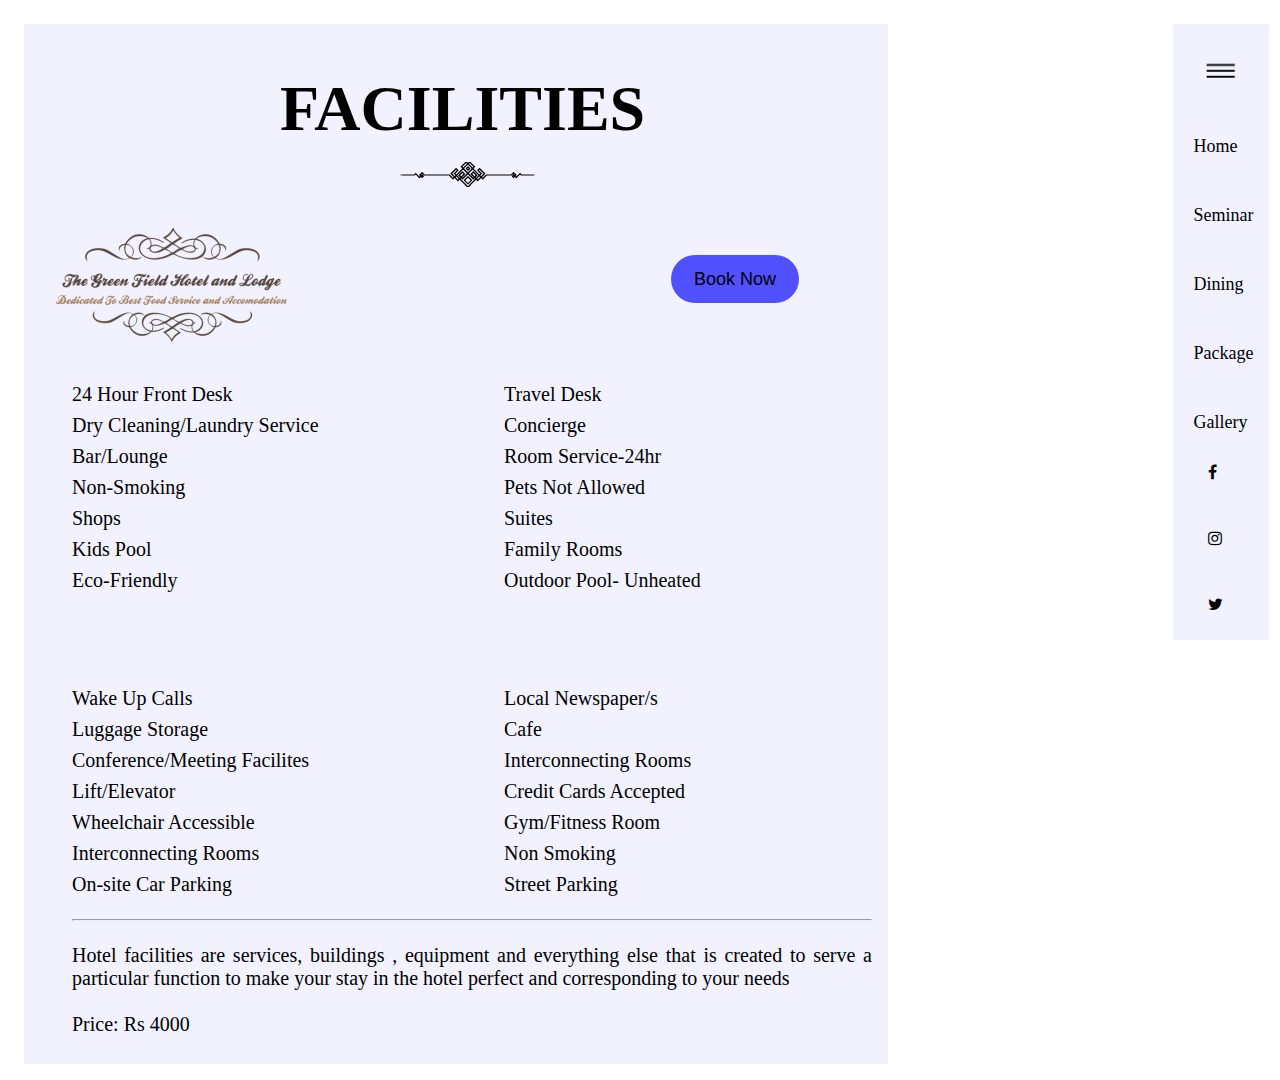
<file: files/facilities/facilities.html>
<!DOCTYPE html>
<html>
<head>
	<meta charset="utf-8">
	<meta name="viewport" content="width=device-width, initial-scale=1.0">
	<meta name="description" content="The Green Field Hotel and Lodge">
	<meta name="keywords" content="the, green, field, hotel, lodge, accomodation, seminar, dining, table book, facilities, tour, gallery, swimming pool, package, events, food and drink, banquet, bed, hiking, walking, tourism">
	<meta http-equiv="X-UA-Compatible" content="ie=edge">
	<meta name="robots" content="INDEX, FOLLOW">
	<title>The Green Field Hotel and Lodge</title>
	<link rel="stylesheet" href="https://cdnjs.cloudflare.com/ajax/libs/font-awesome/4.7.0/css/font-awesome.min.css">
	<link rel="stylesheet" type="text/css" href="style.css">
</head>
<body>
<header>
	<div class="main-div">
		<div class="facilities-hall">
			<h1>Facilities</h1>
			<svg width="135px" height="25px" viewBox="0 0 135 25" version="1.1" xmlns="http://www.w3.org/2000/svg">
                    <path class="fil0" d="M67.5596 6.37732l0 -0.199328 0.199272 0 0 -0.199272 0.3986 0 0 0.199272 0.199272 0 0 0.199328 0.199328 0 0 0.398544 -0.199328 0 0 0.199328 -0.199272 0 0 0.199272 -0.3986 0 0 -0.199272 -0.199272 0 0 -0.199328 -0.199272 0 0 -0.398544 0.199272 0zm0 -1.99294l0 0.199328 -0.199272 0 0 0.199272 -0.199328 0 0 0.199272 -0.199272 0 0 0.199328 -0.199272 0 0 0.199272 -0.199328 0 0 0.199272 -0.199272 0 0 0.199328 -0.199272 0 0 0.199272 -0.199328 0 0 0.199272 -0.199272 0 0 0.199328 -0.199272 0 0 0.398544 0.199272 0 0 0.199328 0.199272 0 0 0.199272 0.199328 0 0 0.199272 0.199272 0 0 0.199328 0.199272 0 0 0.199272 0.199328 0 0 0.199272 0.199272 0 0 0.199328 0.199272 0 0 0.199272 0.199328 0 0 0.199272 0.199272 0 0 0.199328 0.199272 0 0 0.199272 0.3986 0 0 -0.199272 0.199272 0 0 -0.199328 0.199328 0 0 -0.199272 0.199272 0 0 -0.199272 0.199272 0 0 -0.199328 0.199328 0 0 -0.199272 0.199272 0 0 -0.199272 0.199272 0 0 -0.199328 0.199328 0 0 -0.199272 0.199272 0 0 -0.199272 0.199272 0 0 -0.199328 0.199328 0 0 -0.398544 -0.199328 0 0 -0.199328 -0.199272 0 0 -0.199272 -0.199272 0 0 -0.199272 -0.199328 0 0 -0.199328 -0.199272 0 0 -0.199272 -0.199272 0 0 -0.199272 -0.199328 0 0 -0.199328 -0.199272 0 0 -0.199272 -0.199272 0 0 -0.199272 -0.199328 0 0 -0.199328 -0.199272 0 0 -0.199272 -0.3986 0 0 0.199272 -0.199272 0z"></path>
                    <path class="fil0" d="M65.5667 18.1354l0 -0.199272 0.199272 0 0 -0.199272 0.199272 0 0 -0.199328 0.199328 0 0 -0.199272 0.199272 0 0 -0.199272 0.199272 0 0 -0.199328 0.199328 0 0 -0.199272 0.199272 0 0 -0.199272 0.199272 0 0 -0.199328 0.199328 0 0 -0.199272 0.199272 0 0 -0.199272 0.199272 0 0 -0.199328 0.3986 0 0 0.199328 0.199272 0 0 0.199272 0.199328 0 0 0.199272 0.199272 0 0 0.199328 0.199272 0 0 0.199272 0.199328 0 0 0.199272 0.199272 0 0 0.199328 0.199272 0 0 0.199272 0.199328 0 0 0.199272 0.199272 0 0 0.199328 0.199272 0 0 0.199272 0.199328 0 0 0.199272 0.199272 0 0 0.3986 -0.199272 0 0 0.199272 -0.199328 0 0 0.199328 -0.199272 0 0 0.199272 -0.199272 0 0 0.199272 -0.199328 0 0 0.199328 -0.199272 0 0 0.199272 -0.199272 0 0 0.199272 -0.199328 0 0 0.199328 -0.199272 0 0 0.199272 -0.199272 0 0 0.199272 -0.199328 0 0 0.199328 -0.199272 0 0 0.199272 -0.3986 0 0 -0.199272 -0.199272 0 0 -0.199328 -0.199272 0 0 -0.199272 -0.199328 0 0 -0.199272 -0.199272 0 0 -0.199328 -0.199272 0 0 -0.199272 -0.199328 0 0 -0.199272 -0.199272 0 0 -0.199328 -0.199272 0 0 -0.199272 -0.199328 0 0 -0.199272 -0.199272 0 0 -0.199328 -0.199272 0 0 -0.199272 -0.199328 0 0 -0.3986 0.199328 0zm1.99289 -3.98578l0 0.199272 -0.199272 0 0 0.199272 -0.199328 0 0 0.199328 -0.199272 0 0 0.199272 -0.199272 0 0 0.199272 -0.199328 0 0 0.199328 -0.199272 0 0 0.199272 -0.199272 0 0 0.199272 -0.199328 0 0 0.199328 -0.199272 0 0 0.199272 -0.199272 0 0 0.199272 -0.199328 0 0 0.199328 -0.199272 0 0 0.199272 -0.199272 0 0 0.199272 -0.199328 0 0 0.199328 -0.199272 0 0 0.199272 -0.199272 0 0 0.199272 -0.199328 0 0 0.199328 -0.199272 0 0 0.199272 -0.199272 0 0 0.199272 -0.199328 0 0 0.199328 0.199328 0 0 0.199272 0.199272 0 0 0.199272 0.199272 0 0 0.199328 0.199328 0 0 0.199272 0.199272 0 0 0.199272 0.199272 0 0 0.199328 0.199328 0 0 0.199272 0.199272 0 0 0.199272 0.199272 0 0 0.199328 0.199328 0 0 0.199272 0.199272 0 0 0.199272 0.199272 0 0 0.199328 0.199328 0 0 0.199272 0.199272 0 0 0.199272 0.199272 0 0 0.199328 0.199328 0 0 0.199272 0.199272 0 0 0.199272 0.199272 0 0 0.199328 0.199328 0 0 0.199272 0.199272 0 0 0.199272 0.199272 0 0 0.199328 0.3986 0 0 -0.199328 0.199272 0 0 -0.199272 0.199328 0 0 -0.199272 0.199272 0 0 -0.199328 0.199272 0 0 -0.199272 0.199328 0 0 -0.199272 0.199272 0 0 -0.199328 0.199272 0 0 -0.199272 0.199328 0 0 -0.199272 0.199272 0 0 -0.199328 0.199272 0 0 -0.199272 0.199328 0 0 -0.199272 0.199272 0 0 -0.199328 0.199272 0 0 -0.199272 0.199328 0 0 -0.199272 0.199272 0 0 -0.199328 0.199272 0 0 -0.199272 0.199328 0 0 -0.199272 0.199272 0 0 -0.199328 0.199272 0 0 -0.199272 0.199328 0 0 -0.199272 0.199272 0 0 -0.199328 -0.199272 0 0 -0.199272 -0.199328 0 0 -0.199272 -0.199272 0 0 -0.199328 -0.199272 0 0 -0.199272 -0.199328 0 0 -0.199272 -0.199272 0 0 -0.199328 -0.199272 0 0 -0.199272 -0.199328 0 0 -0.199272 -0.199272 0 0 -0.199328 -0.199272 0 0 -0.199272 -0.199328 0 0 -0.199272 -0.199272 0 0 -0.199328 -0.199272 0 0 -0.199272 -0.199328 0 0 -0.199272 -0.199272 0 0 -0.199328 -0.199272 0 0 -0.199272 -0.199328 0 0 -0.199272 -0.199272 0 0 -0.199328 -0.199272 0 0 -0.199272 -0.199328 0 0 -0.199272 -0.199272 0 0 -0.199328 -0.3986 0 0 0.199328 -0.199272 0z"></path>
                    <path class="fil0" d="M60.7837 16.7404l0 -0.199272 0.199272 0 0 -0.199328 0.199272 0 0 0.199328 0.199328 0 0 0.199272 0.199272 0 0 0.199272 0.199272 0 0 0.199328 0.199328 0 0 0.199272 0.199272 0 0 0.199272 0.597872 0 0 -0.199272 0.199272 0 0 -0.199272 0.199328 0 0 -0.199328 0.199272 0 0 -0.199272 0.199272 0 0 -0.199272 0.199328 0 0 -0.199328 0.199272 0 0 -0.199272 0.199272 0 0 -0.199272 0.199328 0 0 -0.199328 0.199272 0 0 -0.199272 0.199272 0 0 -0.199272 0.199328 0 0 -0.199328 0.199272 0 0 -0.199272 0.199272 0 0 -0.199272 0.199328 0 0 -0.199328 0.199272 0 0 -0.199272 0.199272 0 0 -0.199272 0.199328 0 0 -0.199328 0.199272 0 0 -0.199272 0.199272 0 0 -0.199272 0.199328 0 0 -0.199328 0.199272 0 0 -0.199272 0.199272 0 0 -0.199272 0.199328 0 0 -0.199328 0.199272 0 0 -0.199272 0.199272 0 0 -0.199272 0.199328 0 0 0.199272 0.199272 0 0 0.199272 0.199272 0 0 0.199328 0.199328 0 0 0.199272 0.199272 0 0 0.199272 0.199272 0 0 0.199328 0.199328 0 0 0.199272 0.199272 0 0 0.199272 0.199272 0 0 0.199328 0.199328 0 0 0.199272 0.199272 0 0 0.199272 0.199272 0 0 0.199328 0.199328 0 0 0.199272 0.199272 0 0 0.199272 0.199272 0 0 0.199328 0.199328 0 0 0.199272 0.199272 0 0 0.199272 0.199272 0 0 0.199328 0.199328 0 0 0.199272 0.199272 0 0 0.199272 0.199272 0 0 0.199328 0.199328 0 0 0.199272 0.199272 0 0 0.199272 0.199272 0 0 0.199328 0.199328 0 0 0.199272 0.199272 0 0 0.199272 0.597872 0 0 -0.199272 0.199272 0 0 -0.199272 0.199328 0 0 -0.199328 0.199272 0 0 -0.199272 0.199272 0 0 -0.199272 0.199328 0 0 -0.199328 0.199272 0 0 0.199328 0.199272 0 0 0.199272 0.199328 0 0 0.199272 -0.199328 0 0 0.199328 -0.199272 0 0 0.199272 -0.199272 0 0 0.199272 -0.199328 0 0 0.199328 -0.199272 0 0 0.199272 -0.199272 0 0 0.199272 -0.199328 0 0 0.199328 -0.199272 0 0 0.199272 -0.199272 0 0 0.199272 -0.199328 0 0 0.199328 -0.199272 0 0 0.199272 -0.199272 0 0 0.199272 -0.199328 0 0 0.199328 -0.199272 0 0 0.199272 -0.199272 0 0 0.199272 -0.199328 0 0 0.199328 -0.199272 0 0 0.199272 -0.199272 0 0 0.199272 -0.199328 0 0 0.199328 -0.199272 0 0 0.199272 -0.199272 0 0 0.199272 -0.199328 0 0 0.199328 -0.199272 0 0 0.199272 -0.199272 0 0 0.199272 -0.199328 0 0 0.199328 -0.199272 0 0 0.199272 -0.199272 0 0 0.199272 -0.199328 0 0 0.199328 -0.199272 0 0 0.199272 -0.199272 0 0 0.199272 -0.199328 0 0 0.199328 -0.199272 0 0 0.199272 -0.199272 0 0 0.199272 -0.199328 0 0 0.199328 -0.199272 0 0 0.199272 -0.597872 0 0 -0.199272 -0.199272 0 0 -0.199328 -0.199328 0 0 -0.199272 -0.199272 0 0 -0.199272 -0.199272 0 0 -0.199328 -0.199328 0 0 -0.199272 -0.199272 0 0 -0.199272 -0.199272 0 0 -0.199328 -0.199328 0 0 -0.199272 -0.199272 0 0 -0.199272 -0.199272 0 0 -0.199328 -0.199328 0 0 -0.199272 -0.199272 0 0 -0.199272 -0.199272 0 0 -0.199328 -0.199328 0 0 -0.199272 -0.199272 0 0 -0.199272 -0.199272 0 0 -0.199328 -0.199328 0 0 -0.199272 -0.199272 0 0 -0.199272 -0.199272 0 0 -0.199328 -0.199328 0 0 -0.199272 -0.199272 0 0 -0.199272 -0.199272 0 0 -0.199328 -0.199328 0 0 -0.199272 -0.199272 0 0 -0.199272 -0.199272 0 0 -0.199328 -0.199328 0 0 -0.199272 -0.199272 0 0 -0.199272 -0.199272 0 0 -0.199328 -0.199328 0 0 -0.199272 -0.199272 0 0 -0.199272 -0.199272 0 0 -0.199328 -0.199328 0 0 -0.199272 -0.199272 0 0 -0.199272 -0.199272 0 0 -0.199328 -0.199328 0 0 -0.199272 0.199328 0zm18.9326 -1.19574l0 0.199272 -0.199328 0 0 0.199328 -0.199272 0 0 0.199272 -0.199328 0 0 0.199272 -0.199272 0 0 0.199328 -0.199272 0 0 0.199272 -0.199328 0 0 0.199272 -0.199272 0 0 0.199328 -0.199272 0 0 0.199272 -0.199328 0 0 0.199272 -0.199272 0 0 -0.199272 -0.199272 0 0 -0.199272 -0.199328 0 0 -0.199328 -0.199272 0 0 -0.398544 0.199272 0 0 -0.199328 0.199328 0 0 -0.199272 0.199272 0 0 -0.199272 0.199272 0 0 -0.199328 0.199328 0 0 -0.199272 0.199272 0 0 -0.199272 0.199272 0 0 -0.199328 0.199328 0 0 -0.199272 0.199272 0 0 -0.199272 0.199272 0 0 -0.199328 0.199328 0 0 -0.199272 0.199272 0 0 0.199272 0.199328 0 0 0.199328 0.199272 0 0 0.199272 0.199272 0 0 0.3986 -0.199272 0 0 0.199272 -0.199272 0zm-23.9149 -0.597872l0 -0.199272 0.199272 0 0 -0.199328 0.199328 0 0 -0.199272 0.199272 0 0 0.199272 0.199328 0 0 0.199328 0.199272 0 0 0.199272 0.199272 0 0 0.199272 0.199328 0 0 0.199328 0.199272 0 0 0.199272 0.199272 0 0 0.199272 0.199328 0 0 0.199328 0.199272 0 0 0.199272 0.199272 0 0 0.199272 0.199328 0 0 0.199328 0.199272 0 0 0.398544 -0.199272 0 0 0.199328 -0.199328 0 0 0.199272 -0.199272 0 0 0.199272 -0.199272 0 0 -0.199272 -0.199328 0 0 -0.199272 -0.199272 0 0 -0.199328 -0.199272 0 0 -0.199272 -0.199328 0 0 -0.199272 -0.199272 0 0 -0.199328 -0.199272 0 0 -0.199272 -0.199328 0 0 -0.199272 -0.199272 0 0 -0.199328 -0.199328 0 0 -0.199272 -0.199272 0 0 -0.199272 -0.199272 0 0 -0.3986 0.199272 0zm57.7944 -0.797144l0 -0.199328 0.199272 0 0 0.199328 0.199272 0 0 0.199272 -0.199272 0 0 0.199272 -0.199272 0 0 -0.199272 -0.199328 0 0 -0.199272 0.199328 0zm-91.6738 0l0 -0.199328 0.199272 0 0 0.199328 0.199328 0 0 0.199272 -0.199328 0 0 0.199272 -0.199272 0 0 -0.199272 -0.199272 0 0 -0.199272 0.199272 0zm50.6199 -2.39149l0 -0.199328 0.199328 0 0 -0.199272 0.199272 0 0 -0.199272 0.199272 0 0 -0.199328 0.199328 0 0 0.199328 0.199272 0 0 0.199272 0.199272 0 0 0.199272 0.199328 0 0 0.199328 0.199272 0 0 0.199272 0.199272 0 0 0.199272 0.199328 0 0 0.199328 0.199272 0 0 0.199272 0.199272 0 0 0.199272 0.199328 0 0 0.199328 0.199272 0 0 0.199272 0.199272 0 0 0.3986 -0.199272 0 0 0.199272 -0.199272 0 0 0.199272 -0.199328 0 0 0.199328 -0.199272 0 0 0.199272 -0.199272 0 0 -0.199272 -0.199328 0 0 -0.199328 -0.199272 0 0 -0.199272 -0.199272 0 0 -0.199272 -0.199328 0 0 -0.199328 -0.199272 0 0 -0.199272 -0.199272 0 0 -0.199272 -0.199328 0 0 -0.199328 -0.199272 0 0 -0.199272 -0.199272 0 0 -0.199272 -0.199328 0 0 -0.199328 -0.199272 0 0 -0.398544 0.199272 0zm-9.56595 0.597872l0 0.199272 -0.199272 0 0 0.199272 -0.199272 0 0 0.199328 -0.199328 0 0 0.199272 -0.199272 0 0 0.199272 -0.199272 0 0 0.199328 -0.199328 0 0 0.199272 -0.199272 0 0 0.199272 -0.199272 0 0 0.199328 -0.199328 0 0 0.199272 -0.199272 0 0 -0.199272 -0.199272 0 0 -0.199328 -0.199328 0 0 -0.199272 -0.199272 0 0 -0.199272 -0.199272 0 0 -0.3986 0.199272 0 0 -0.199272 0.199272 0 0 -0.199328 0.199328 0 0 -0.199272 0.199272 0 0 -0.199272 0.199272 0 0 -0.199328 0.199328 0 0 -0.199272 0.199272 0 0 -0.199272 0.199272 0 0 -0.199328 0.199328 0 0 -0.199272 0.199272 0 0 -0.199272 0.199272 0 0 -0.199328 0.199328 0 0 0.199328 0.199272 0 0 0.199272 0.199272 0 0 0.199272 0.199328 0 0 0.199328 0.199272 0 0 0.398544 -0.199272 0 0 0.199328 -0.199328 0zm9.96455 -2.98936l0 0.199272 -0.199272 0 0 0.199272 -0.199328 0 0 0.199328 -0.199272 0 0 0.199272 -0.199272 0 0 0.199272 -0.199328 0 0 0.199328 -0.199272 0 0 0.199272 -0.199272 0 0 0.199272 -0.199328 0 0 0.199328 -0.199272 0 0 0.199272 -0.199272 0 0 0.199272 -0.199328 0 0 0.199328 -0.199272 0 0 0.597872 0.199272 0 0 0.199272 0.199328 0 0 0.199272 0.199272 0 0 0.199328 0.199272 0 0 0.199272 0.199328 0 0 0.199272 0.199272 0 0 0.199328 0.199272 0 0 0.199272 0.199328 0 0 0.199272 0.199272 0 0 0.199328 0.199272 0 0 0.199272 0.199328 0 0 0.199272 0.199272 0 0 0.199328 0.199272 0 0 0.199272 0.199328 0 0 0.199272 0.199272 0 0 0.3986 -0.199272 0 0 0.199272 -0.199328 0 0 -0.199272 -0.199272 0 0 -0.199272 -0.199272 0 0 -0.199328 -0.199328 0 0 -0.199272 -0.199272 0 0 -0.199272 -0.199272 0 0 -0.199328 -0.199328 0 0 -0.199272 -0.199272 0 0 -0.199272 -0.199272 0 0 -0.199328 -0.199328 0 0 -0.199272 -0.199272 0 0 -0.199272 -0.199272 0 0 -0.199328 -0.199328 0 0 -0.199272 -0.199272 0 0 -0.199272 -0.199272 0 0 -0.199328 -0.199328 0 0 -0.199272 -0.199272 0 0 -0.199272 -0.199272 0 0 -0.199328 -0.199328 0 0 -0.199272 -0.199272 0 0 -0.199272 -0.199272 0 0 -0.199328 -0.199328 0 0 -0.398544 0.199328 0 0 -0.199328 0.199272 0 0 -0.199272 0.199272 0 0 -0.199272 0.199328 0 0 -0.199328 0.199272 0 0 -0.199272 0.199272 0 0 -0.199272 0.199328 0 0 -0.199328 0.199272 0 0 -0.199272 0.199272 0 0 -0.199272 0.199328 0 0 -0.199328 0.199272 0 0 -0.199272 0.199272 0 0 -0.199272 0.199328 0 0 -0.199328 0.199272 0 0 -0.199272 0.199272 0 0 -0.199272 0.199328 0 0 -0.199328 0.199272 0 0 -0.199272 0.199272 0 0 -0.199272 0.199328 0 0 0.199272 0.199272 0 0 0.199272 0.199272 0 0 0.199328 0.199328 0 0 0.199272 0.199272 0 0 0.199272 0.199272 0 0 0.199328 0.199328 0 0 0.199272 0.199272 0 0 0.199272 0.199272 0 0 0.199328 0.199328 0 0 0.199272 0.199272 0 0 0.199272 0.199272 0 0 0.199328 0.199328 0 0 0.199272 0.199272 0 0 0.199272 0.199272 0 0 0.199328 0.199328 0 0 0.199272 0.199272 0 0 0.199272 0.199272 0 0 0.199328 0.199328 0 0 0.199272 0.199272 0 0 0.199272 0.199272 0 0 0.199328 0.199328 0 0 0.199272 0.199272 0 0 0.199272 0.199272 0 0 0.199328 0.199328 0 0 0.199272 0.199272 0 0 0.199272 0.199272 0 0 0.199328 0.199328 0 0 0.199272 0.199272 0 0 0.199272 0.199272 0 0 0.199328 -0.199272 0 0 0.199272 -0.199272 0 0 0.199272 -0.199328 0 0 0.199328 -0.199272 0 0 0.199272 -0.199272 0 0 0.199272 -0.199328 0 0 0.199328 -0.199272 0 0 0.199272 -0.199272 0 0 0.199272 -0.199328 0 0 0.199328 -0.199272 0 0 0.199272 -0.199272 0 0 0.199272 -0.3986 0 0 -0.199272 -0.199272 0 0 -0.3986 0.199272 0 0 -0.199272 0.199272 0 0 -0.199272 0.199328 0 0 -0.199328 0.199272 0 0 -0.199272 0.199272 0 0 -0.199272 0.199328 0 0 -0.199328 0.199272 0 0 -0.199272 0.199272 0 0 -0.199272 0.199328 0 0 -0.3986 -0.199328 0 0 -0.199272 -0.199272 0 0 -0.199328 -0.199272 0 0 -0.199272 -0.199328 0 0 -0.199272 -0.199272 0 0 -0.199328 -0.199272 0 0 -0.199272 -0.199328 0 0 -0.199272 -0.199272 0 0 -0.199328 -0.199272 0 0 -0.199272 -0.199328 0 0 -0.199272 -0.199272 0 0 -0.199328 -0.199272 0 0 -0.199272 -0.199328 0 0 -0.199272 -0.199272 0 0 -0.199328 -0.199272 0 0 -0.199272 -0.199328 0 0 -0.199272 -0.199272 0 0 -0.199328 -0.199272 0 0 -0.199272 -0.199328 0 0 -0.199272 -0.199272 0 0 -0.199328 -0.3986 0 0 0.199328 -0.199272 0zm-10.961 0l0 0.199272 -0.199328 0 0 0.199272 -0.199272 0 0 0.199328 -0.199272 0 0 0.199272 -0.199328 0 0 0.199272 -0.199272 0 0 0.199328 -0.199272 0 0 0.199272 -0.199328 0 0 0.199272 -0.199272 0 0 0.199328 -0.199272 0 0 0.199272 -0.199328 0 0 0.199272 -0.199272 0 0 0.199328 -0.199272 0 0 0.199272 -0.199328 0 0 0.199272 -0.199272 0 0 0.199328 -0.199272 0 0 0.199272 -0.199328 0 0 0.199272 -0.199272 0 0 0.199328 -0.199272 0 0 0.199272 -0.199328 0 0 0.3986 0.199328 0 0 0.199272 0.199272 0 0 0.199272 0.199272 0 0 0.199328 0.199328 0 0 0.199272 0.199272 0 0 0.199272 0.199272 0 0 0.199328 0.199328 0 0 0.199272 0.199272 0 0 0.199272 0.199272 0 0 0.3986 -0.199272 0 0 0.199272 -0.3986 0 0 -0.199272 -0.199272 0 0 -0.199272 -0.199272 0 0 -0.199328 -0.199328 0 0 -0.199272 -0.199272 0 0 -0.199272 -0.199272 0 0 -0.199328 -0.199328 0 0 -0.199272 -0.199272 0 0 -0.199272 -0.199272 0 0 -0.199328 -0.199328 0 0 -0.199272 -0.199272 0 0 -0.199272 -0.199272 0 0 -0.199328 0.199272 0 0 -0.199272 0.199272 0 0 -0.199272 0.199328 0 0 -0.199328 0.199272 0 0 -0.199272 0.199272 0 0 -0.199272 0.199328 0 0 -0.199328 0.199272 0 0 -0.199272 0.199272 0 0 -0.199272 0.199328 0 0 -0.199328 0.199272 0 0 -0.199272 0.199272 0 0 -0.199272 0.199328 0 0 -0.199328 0.199272 0 0 -0.199272 0.199272 0 0 -0.199272 0.199328 0 0 -0.199328 0.199272 0 0 -0.199272 0.199272 0 0 -0.199272 0.199328 0 0 -0.199328 0.199272 0 0 -0.199272 0.199272 0 0 -0.199272 0.199328 0 0 -0.199328 0.199272 0 0 -0.199272 0.199272 0 0 -0.199272 0.199328 0 0 -0.199328 0.199272 0 0 -0.199272 0.199272 0 0 -0.199272 0.199328 0 0 -0.199328 0.199272 0 0 -0.199272 0.199272 0 0 -0.199272 0.199328 0 0 0.199272 0.199272 0 0 0.199272 0.199272 0 0 0.199328 0.199328 0 0 0.199272 0.199272 0 0 0.199272 0.199272 0 0 0.199328 0.199328 0 0 0.199272 0.199272 0 0 0.199272 0.199272 0 0 0.199328 0.199328 0 0 0.199272 0.199272 0 0 0.199272 0.199272 0 0 0.199328 0.199328 0 0 0.199272 0.199272 0 0 0.199272 0.199272 0 0 0.199328 0.199328 0 0 0.199272 0.199272 0 0 0.199272 0.199272 0 0 0.199328 0.199328 0 0 0.398544 -0.199328 0 0 0.199328 -0.199272 0 0 0.199272 -0.199272 0 0 0.199272 -0.199328 0 0 0.199328 -0.199272 0 0 0.199272 -0.199272 0 0 0.199272 -0.199328 0 0 0.199328 -0.199272 0 0 0.199272 -0.199272 0 0 0.199272 -0.199328 0 0 0.199328 -0.199272 0 0 0.199272 -0.199272 0 0 0.199272 -0.199328 0 0 0.199328 -0.199272 0 0 0.199272 -0.199272 0 0 0.199272 -0.199328 0 0 0.199328 -0.199272 0 0 0.199272 -0.199272 0 0 0.199272 -0.199328 0 0 0.199328 -0.199272 0 0 0.199272 -0.199272 0 0 0.199272 -0.199328 0 0 -0.199272 -0.199272 0 0 -0.3986 0.199272 0 0 -0.199272 0.199328 0 0 -0.199272 0.199272 0 0 -0.199328 0.199272 0 0 -0.199272 0.199328 0 0 -0.199272 0.199272 0 0 -0.199328 0.199272 0 0 -0.199272 0.199328 0 0 -0.199272 0.199272 0 0 -0.199328 0.199272 0 0 -0.199272 0.199328 0 0 -0.199272 0.199272 0 0 -0.199328 0.199272 0 0 -0.199272 0.199328 0 0 -0.199272 0.199272 0 0 -0.597872 -0.199272 0 0 -0.199328 -0.199328 0 0 -0.199272 -0.199272 0 0 -0.199272 -0.199272 0 0 -0.199328 -0.199328 0 0 -0.199272 -0.199272 0 0 -0.199272 -0.199272 0 0 -0.199328 -0.199328 0 0 -0.199272 -0.199272 0 0 -0.199272 -0.199272 0 0 -0.199328 -0.199328 0 0 -0.199272 -0.199272 0 0 -0.199272 -0.199272 0 0 -0.199328 -0.3986 0 0 0.199328 -0.199272 0zm17.139 -1.19574l0 -0.199328 0.199328 0 0 -0.199272 0.3986 0 0 0.199272 0.199272 0 0 0.199328 0.199272 0 0 0.199272 0.199328 0 0 0.199272 0.199272 0 0 0.199328 0.199272 0 0 0.199272 0.199328 0 0 0.199272 0.199272 0 0 0.199328 0.199272 0 0 0.199272 0.199328 0 0 0.199272 0.199272 0 0 0.199328 0.199272 0 0 0.199272 0.199328 0 0 0.199272 0.199272 0 0 0.199328 0.199272 0 0 0.199272 0.199328 0 0 0.199272 0.199272 0 0 0.199328 0.199272 0 0 0.199272 0.199328 0 0 0.199272 0.199272 0 0 0.199328 -0.199272 0 0 0.199272 -0.199328 0 0 0.199272 -0.199272 0 0 0.199328 -0.199272 0 0 0.199272 -0.199328 0 0 0.199272 -0.199272 0 0 0.199328 -0.199272 0 0 0.398544 -0.199328 0 0 0.199328 -0.199272 0 0 0.199272 -0.199272 0 0 0.199272 -0.199328 0 0 0.199328 -0.398544 0 0 -0.199328 -0.199328 0 0 -0.199272 -0.199272 0 0 -0.199272 -0.199272 0 0 -0.199328 0.199272 0 0 -0.199272 0.199272 0 0 -0.199272 0.199328 0 0 -0.199328 0.199272 0 0 -0.199272 0.199272 0 0 -0.199272 0.199328 0 0 -0.199328 0.199272 0 0 -0.199272 0.199272 0 0 -0.199272 0.199328 0 0 -0.199328 -0.199328 0 0 -0.199272 -0.199272 0 0 -0.199272 -0.199272 0 0 -0.199328 -0.199328 0 0 -0.199272 -0.199272 0 0 -0.199272 -0.199272 0 0 -0.199328 -0.199328 0 0 -0.199272 -0.199272 0 0 -0.199272 -0.199272 0 0 -0.199328 -0.199328 0 0 -0.199272 -0.199272 0 0 -0.199272 -0.199272 0 0 -0.199328 -0.199328 0 0 -0.199272 -0.199272 0 0 -0.199272 -0.199328 0 0 -0.199328 -0.199272 0 0 -0.398544 0.199272 0zm-22.7191 0.597872l0 0.199272 -0.199272 0 0 0.199272 -0.199328 0 0 0.199328 -0.199272 0 0 0.199272 -0.199272 0 0 0.199272 -0.199328 0 0 0.199328 -0.199272 0 0 0.199272 -0.199272 0 0 0.199272 -0.199328 0 0 0.199328 -0.199272 0 0 0.199272 -0.199272 0 0 0.199272 -0.199328 0 0 0.199328 -0.199272 0 0 0.199272 -0.199272 0 0 0.199272 -0.199328 0 0 0.199328 0.199328 0 0 0.199272 0.199272 0 0 0.199272 0.199272 0 0 0.199328 0.199328 0 0 0.199272 0.199272 0 0 0.199272 0.199272 0 0 0.199328 0.199328 0 0 0.199272 0.199272 0 0 0.199272 0.199272 0 0 0.199328 -0.199272 0 0 0.199272 -0.199272 0 0 0.199272 -0.199328 0 0 0.199328 -0.398544 0 0 -0.199328 -0.199328 0 0 -0.199272 -0.199272 0 0 -0.199272 -0.199272 0 0 -0.199328 -0.199328 0 0 -0.398544 -0.199272 0 0 -0.199328 -0.199272 0 0 -0.199272 -0.199328 0 0 -0.199272 -0.199272 0 0 -0.199328 -0.199272 0 0 -0.199272 -0.199328 0 0 -0.199272 -0.199272 0 0 -0.199328 0.199272 0 0 -0.199272 0.199328 0 0 -0.199272 0.199272 0 0 -0.199328 0.199272 0 0 -0.199272 0.199328 0 0 -0.199272 0.199272 0 0 -0.199328 0.199272 0 0 -0.199272 0.199328 0 0 -0.199272 0.199272 0 0 -0.199328 0.199272 0 0 -0.199272 0.199328 0 0 -0.199272 0.199272 0 0 -0.199328 0.199272 0 0 -0.199272 0.199328 0 0 -0.199272 0.199272 0 0 -0.199328 0.199272 0 0 -0.199272 0.199328 0 0 -0.199272 0.199272 0 0 -0.199328 0.199272 0 0 -0.199272 0.3986 0 0 0.199272 0.199328 0 0 0.199328 0.199272 0 0 0.398544 -0.199272 0 0 0.199328 -0.199328 0zm7.97167 -2.39149l0 -0.199328 0.199272 0 0 -0.398544 0.199272 0 0 -0.199328 0.199328 0 0 -0.199272 0.199272 0 0 -0.199272 0.199272 0 0 -0.199328 0.199328 0 0 -0.199272 0.199272 0 0 -0.199272 0.199272 0 0 -0.199328 0.199328 0 0 -0.199272 0.199272 0 0 -0.199272 0.199272 0 0 -0.199328 0.199328 0 0 -0.199272 0.199272 0 0 -0.199272 0.199272 0 0 -0.199328 0.199328 0 0 -0.199272 0.199272 0 0 -0.199272 0.199272 0 0 -0.199328 0.199328 0 0 0.199328 0.199272 0 0 0.199272 0.199272 0 0 0.199272 0.199328 0 0 0.199328 0.199272 0 0 0.199272 0.199272 0 0 0.199272 0.199328 0 0 0.199328 0.199272 0 0 0.199272 0.199272 0 0 0.199272 0.199328 0 0 0.199328 0.199272 0 0 0.199272 0.199272 0 0 0.199272 0.199328 0 0 0.199328 0.199272 0 0 0.199272 0.199272 0 0 0.199272 0.199328 0 0 0.3986 0.199272 0 0 0.199272 0.199272 0 0 0.199328 0.199328 0 0 0.398544 -0.199328 0 0 0.199328 -0.199272 0 0 0.199272 -0.199272 0 0 0.199272 -0.199328 0 0 0.199328 -0.199272 0 0 0.199272 -0.199272 0 0 0.199272 -0.199328 0 0 0.199328 -0.199272 0 0 0.199272 -0.199272 0 0 0.199272 -0.199328 0 0 0.199328 -0.199272 0 0 0.199272 -0.199272 0 0 0.199272 -0.199328 0 0 0.199328 -0.199272 0 0 0.199272 -0.199272 0 0 0.199272 -0.199328 0 0 0.199328 -0.199272 0 0 0.199272 -0.199272 0 0 0.199272 -0.199328 0 0 -0.199272 -0.199272 0 0 -0.199272 -0.199272 0 0 -0.199328 -0.199328 0 0 -0.199272 -0.199272 0 0 -0.199272 -0.199272 0 0 -0.199328 -0.199328 0 0 -0.199272 -0.199272 0 0 -0.199272 -0.199272 0 0 -0.199328 -0.199328 0 0 -0.199272 -0.199272 0 0 -0.199272 -0.199272 0 0 -0.199328 -0.199328 0 0 -0.199272 -0.199272 0 0 -0.199272 -0.199272 0 0 -0.199328 -0.199328 0 0 -0.199272 -0.199272 0 0 -0.199272 -0.199272 0 0 -0.199328 -0.199328 0 0 -0.398544 0.199328 0zm4.58365 -4.78298l0 -0.199328 0.199328 0 0 -0.199272 0.797144 0 0 0.199272 0.199272 0 0 0.199328 0.199328 0 0 0.199272 0.199272 0 0 0.199272 0.199272 0 0 0.199328 0.199328 0 0 0.199272 0.199272 0 0 0.199272 0.199272 0 0 0.199328 0.199328 0 0 0.199272 0.199272 0 0 0.199272 0.199272 0 0 0.199328 0.199328 0 0 0.199272 0.199272 0 0 0.199272 0.199272 0 0 0.199328 0.199328 0 0 0.199272 0.199272 0 0 0.199272 0.199272 0 0 0.199328 0.199328 0 0 0.398544 -0.199328 0 0 0.199328 -0.199272 0 0 0.199272 -0.199272 0 0 0.199272 -0.199328 0 0 -0.199272 -0.199272 0 0 -0.199272 -0.199272 0 0 -0.199328 -0.199328 0 0 -0.199272 -0.199272 0 0 -0.199272 -0.199272 0 0 -0.199328 -0.199328 0 0 -0.199272 -0.199272 0 0 -0.199272 -0.199272 0 0 -0.199328 -0.199328 0 0 -0.199272 -0.199272 0 0 -0.199272 -0.199272 0 0 -0.199328 -0.199328 0 0 -0.199272 -0.199272 0 0 -0.199272 -0.199272 0 0 -0.199328 -0.199328 0 0 -0.199272 -0.199272 0 0 -0.199272 -0.199272 0 0 -0.199328 -0.199328 0 0 -0.199272 -0.199272 0 0 -0.199272 0.199272 0zm-2.39149 0.398544l0 0.199328 -0.199272 0 0 0.199272 -0.199272 0 0 0.199272 -0.199328 0 0 0.199328 -0.199272 0 0 0.199272 -0.199272 0 0 0.199272 -0.199328 0 0 0.199328 -0.199272 0 0 0.199272 -0.199272 0 0 0.199272 -0.199328 0 0 0.199328 -0.199272 0 0 0.199272 -0.199272 0 0 0.199272 -0.199328 0 0 0.199328 -0.199272 0 0 0.199272 -0.199272 0 0 0.199272 -0.199328 0 0 0.199328 -0.199272 0 0 0.199272 -0.199272 0 0 0.199272 -0.199328 0 0 -0.199272 -0.199272 0 0 -0.199272 -0.199272 0 0 -0.199328 -0.199328 0 0 -0.398544 0.199328 0 0 -0.199328 0.199272 0 0 -0.199272 0.199272 0 0 -0.199272 0.199328 0 0 -0.199328 0.199272 0 0 -0.199272 0.199272 0 0 -0.199272 0.199328 0 0 -0.199328 0.199272 0 0 -0.199272 0.199272 0 0 -0.199272 0.199328 0 0 -0.199328 0.199272 0 0 -0.199272 0.199272 0 0 -0.199272 0.199328 0 0 -0.199328 0.199272 0 0 -0.199272 0.199272 0 0 -0.199272 0.199328 0 0 -0.199328 0.199272 0 0 -0.199272 0.797144 0 0 0.199272 0.199328 0 0 0.199328 0.199272 0 0 0.199272 -0.199272 0 0 0.199272 -0.199328 0zm-1.59429 -1.79362l0 0.199328 -0.199328 0 0 0.199272 -0.199272 0 0 0.199272 -0.199272 0 0 0.199328 -0.199328 0 0 0.199272 -0.199272 0 0 0.199272 -0.199272 0 0 0.199328 -0.199328 0 0 0.199272 -0.199272 0 0 0.199272 -0.199272 0 0 0.199328 -0.199328 0 0 0.199272 -0.199272 0 0 0.199272 -0.199272 0 0 0.199328 -0.199328 0 0 0.199272 -0.199272 0 0 0.199272 -0.199272 0 0 0.199328 -0.199328 0 0 0.199272 -0.199272 0 0 0.199272 -0.199272 0 0 0.199328 -0.199328 0 0 0.199272 -0.199272 0 0 0.199272 -0.199272 0 0 0.199328 -0.199328 0 0 0.398544 0.199328 0 0 0.199328 0.199272 0 0 0.199272 0.199272 0 0 0.199272 0.199328 0 0 0.199328 0.199272 0 0 0.199272 0.199272 0 0 0.199272 0.199328 0 0 0.199328 0.199272 0 0 0.199272 -0.199272 0 0 0.3986 -0.199328 0 0 0.199272 -0.199272 0 0 0.199272 -0.199272 0 0 0.199328 -0.199328 0 0 0.199272 -0.199272 0 0 0.199272 -0.199272 0 0 0.199328 -0.199328 0 0 0.199272 -0.199272 0 0 0.199272 -0.199272 0 0 0.199328 -0.199328 0 0 0.199272 -0.199272 0 0 0.199272 -0.199272 0 0 0.199328 -0.199328 0 0 0.199272 -0.199272 0 0 0.199272 -0.199272 0 0 0.199328 -0.199328 0 0 0.199272 -0.199272 0 0 0.199272 -0.199272 0 0 0.199328 -0.199328 0 0 0.199272 -0.199272 0 0 0.199272 -0.199272 0 0 0.199328 -0.199328 0 0 0.199272 -0.199272 0 0 0.199272 -0.199272 0 0 0.199328 -0.199328 0 0 0.199272 -0.199272 0 0 0.199272 -0.199272 0 0 0.199328 -0.199328 0 0 0.199272 -0.199272 0 0 -0.199272 -0.199328 0 0 -0.199328 -0.199272 0 0 -0.199272 -0.199272 0 0 -0.199272 -0.199328 0 0 -0.199328 0.199328 0 0 -0.199272 0.199272 0 0 -0.199272 0.199272 0 0 -0.199328 0.199328 0 0 -0.199272 0.199272 0 0 -0.199272 0.199328 0 0 -0.199328 0.199272 0 0 -0.199272 0.199272 0 0 -0.199272 0.199328 0 0 -0.199328 0.199272 0 0 -0.199272 0.199272 0 0 -0.199272 0.199328 0 0 -0.199328 0.199272 0 0 -0.199272 0.199272 0 0 -0.199272 0.199328 0 0 -0.199328 0.199272 0 0 -0.398544 -0.199272 0 0 -0.199328 -0.199328 0 0 -0.199272 -0.199272 0 0 -0.199272 -0.199272 0 0 -0.199328 -0.199328 0 0 -0.199272 -0.199272 0 0 -0.199272 -0.199272 0 0 -0.199328 -0.199328 0 0 -0.199272 -0.199272 0 0 -0.199272 -0.199272 0 0 -0.199328 -0.199328 0 0 -0.199272 -0.597872 0 0 0.199272 -0.199272 0 0 0.199328 -0.199328 0 0 0.199272 -0.199272 0 0 0.199272 -0.199272 0 0 0.199328 -0.199328 0 0 0.199272 -0.199272 0 0 0.199272 -0.199272 0 0 0.199328 -0.199328 0 0 0.199272 -0.199272 0 0 0.199272 -0.199272 0 0 0.199328 -0.199328 0 0 0.199272 -0.199272 0 0 0.199272 -0.199272 0 0 0.199328 -0.199328 0 0 0.199272 -0.199272 0 0 0.199272 -0.199272 0 0 0.199328 -0.199328 0 0 0.199272 -0.199272 0 0 0.199272 -0.199272 0 0 0.199328 -0.199328 0 0 0.199272 -0.199272 0 0 0.199272 -0.199272 0 0 0.199328 -0.199328 0 0 0.199272 -0.199272 0 0 0.199272 -0.199272 0 0 0.199328 -0.199328 0 0 0.199272 -0.199272 0 0 0.597872 0.199272 0 0 0.199272 0.199328 0 0 0.199328 0.199272 0 0 0.199272 0.199272 0 0 0.199272 0.199328 0 0 0.199328 0.199272 0 0 0.199272 0.199272 0 0 0.199272 0.199328 0 0 0.199328 0.199272 0 0 0.199272 0.199272 0 0 0.199272 0.199328 0 0 0.199328 0.199272 0 0 0.199272 0.199272 0 0 0.199272 0.199328 0 0 0.199328 0.199272 0 0 0.199272 0.199272 0 0 0.3986 -0.199272 0 0 0.199272 -0.199272 0 0 0.199272 -0.3986 0 0 -0.199272 -0.199272 0 0 -0.199272 -0.199328 0 0 -0.199328 -0.199272 0 0 -0.199272 -0.199272 0 0 -0.199272 -0.199328 0 0 -0.199328 -0.199272 0 0 -0.199272 -0.199272 0 0 -0.199272 -0.199328 0 0 -0.199328 -0.199272 0 0 -0.199272 -0.199272 0 0 -0.199272 -0.199328 0 0 -0.199328 -0.199272 0 0 -0.199272 -0.199272 0 0 -0.199272 -0.199328 0 0 -0.199328 -0.199272 0 0 -0.199272 -25.1106 0 0 -0.199272 -0.199328 0 0 -0.199328 -0.199272 0 0 -0.199272 -0.199272 0 0 -0.199272 -0.199328 0 0 -0.199328 -0.199272 0 0 -0.199272 -0.199272 0 0 -0.199272 -0.199328 0 0 -0.199328 -0.199272 0 0 -0.199272 -0.199272 0 0 -0.199272 -0.199328 0 0 -0.199328 -0.199272 0 0 -0.199272 -0.199272 0 0 -0.199272 -0.3986 0 0 0.199272 -0.199272 0 0 0.199272 -0.199328 0 0 0.199328 -0.199272 0 0 0.199272 -0.199272 0 0 0.199272 -0.199328 0 0 0.199328 -0.199272 0 0 0.199272 -0.199272 0 0 0.199272 -0.199328 0 0 0.199328 -0.199272 0 0 0.199272 -0.199272 0 0 0.199272 -0.199328 0 0 0.199328 -0.199272 0 0 0.199272 -0.199272 0 0 0.199272 -0.199328 0 0 0.597872 0.199328 0 0 0.199328 0.199272 0 0 0.199272 0.199272 0 0 0.199272 0.199328 0 0 0.3986 -0.199328 0 0 0.199272 -0.398544 0 0 -0.199272 -0.199328 0 0 -0.199272 -0.199272 0 0 -0.199328 -0.199272 0 0 -0.199272 -0.199328 0 0 -0.199272 -0.199272 0 0 -0.199328 -0.199272 0 0 -0.199272 -0.199328 0 0 -0.199272 -0.199272 0 0 -0.199328 -0.199272 0 0 -0.199272 -0.199328 0 0 -0.199272 -0.199272 0 0 -0.199328 -0.199272 0 0 -0.199272 -0.199328 0 0 -0.199272 -0.199272 0 0 -0.199328 -0.199272 0 0 -0.199272 -0.199328 0 0 -0.199272 -0.199272 0 0 -0.199328 -0.597872 0 0 0.199328 -0.199272 0 0 0.199272 -0.199328 0 0 0.3986 -0.199272 0 0 0.199272 -0.199272 0 0 0.199272 -0.199328 0 0 0.199328 -0.199272 0 0 0.199272 -11.9574 0 0 0.199272 -2.19222 0 0 0.597872 1.99289 0 0 0.199328 12.7546 0 0 -0.199328 0.199272 0 0 -0.199272 0.199328 0 0 -0.199272 0.199272 0 0 -0.199328 0.199272 0 0 -0.199272 0.199328 0 0 0.199272 0.199272 0 0 0.199328 0.199272 0 0 0.199272 0.199328 0 0 0.199272 0.199272 0 0 0.199328 0.199272 0 0 0.199272 0.199328 0 0 0.199272 0.199272 0 0 0.199328 0.199272 0 0 0.199272 0.199328 0 0 0.199272 0.199272 0 0 0.199328 0.199272 0 0 0.199272 0.199328 0 0 0.199272 0.199272 0 0 0.199328 0.199272 0 0 0.199272 0.199328 0 0 0.199272 0.199272 0 0 0.199328 0.199272 0 0 0.199272 0.199328 0 0 0.199272 0.398544 0 0 -0.199272 0.199328 0 0 -0.199272 0.199272 0 0 -0.199328 0.199272 0 0 -0.199272 0.199328 0 0 -0.199272 0.199272 0 0 -0.199328 0.3986 0 0 0.199328 0.199272 0 0 0.199272 0.199272 0 0 0.199272 0.199328 0 0 0.199328 0.199272 0 0 0.199272 0.3986 0 0 -0.199272 0.199272 0 0 -0.199328 0.199272 0 0 -0.199272 0.199328 0 0 -0.199272 0.199272 0 0 -0.199328 0.199272 0 0 -0.199272 0.199328 0 0 -0.199272 0.199272 0 0 -0.199328 0.199272 0 0 -0.597872 -0.199272 0 0 -0.199272 -0.199272 0 0 -0.199272 -0.199328 0 0 -0.199328 -0.199272 0 0 -0.199272 -0.199272 0 0 -0.199272 -0.199328 0 0 -0.199328 -0.199272 0 0 -0.199272 -0.199272 0 0 -0.199272 -0.597872 0 0 0.199272 -0.199328 0 0 0.199272 -0.199272 0 0 0.199328 -0.199272 0 0 0.199272 -0.199328 0 0 0.199272 -0.199272 0 0 -0.398544 0.199272 0 0 -0.199328 0.199328 0 0 -0.199272 0.199272 0 0 -0.199272 0.199272 0 0 -0.199328 0.199328 0 0 -0.199272 0.199272 0 0 -0.199272 0.3986 0 0 0.199272 0.199272 0 0 0.199272 0.199272 0 0 0.199328 0.199328 0 0 0.199272 0.199272 0 0 0.199272 0.199272 0 0 0.199328 0.199328 0 0 0.199272 0.199272 0 0 0.199272 0.199272 0 0 0.199328 25.1107 0 0 0.199272 0.199272 0 0 0.199272 0.199272 0 0 0.199328 0.199328 0 0 0.199272 0.199272 0 0 0.199272 0.199272 0 0 0.199328 0.199328 0 0 0.199272 0.199272 0 0 0.199272 0.199272 0 0 0.199328 0.199328 0 0 0.199272 0.199272 0 0 0.199272 0.199272 0 0 0.199328 0.199328 0 0 0.199272 0.199272 0 0 0.199272 0.199272 0 0 0.199328 0.199328 0 0 0.199272 0.199272 0 0 0.199272 0.199272 0 0 0.199328 0.199328 0 0 0.199272 0.199272 0 0 0.199272 0.3986 0 0 -0.199272 0.199272 0 0 -0.199272 0.199272 0 0 -0.199328 0.199328 0 0 -0.199272 0.199272 0 0 -0.199272 0.199272 0 0 -0.199328 0.199328 0 0 -0.199272 0.398544 0 0 0.199272 0.199328 0 0 0.199328 0.199272 0 0 0.199272 0.199272 0 0 0.199272 0.199328 0 0 0.199328 0.199272 0 0 0.199272 0.199272 0 0 0.199272 0.199328 0 0 0.199328 0.199272 0 0 0.199272 0.199328 0 0 0.199272 0.199272 0 0 0.199328 0.199272 0 0 0.199272 0.199328 0 0 0.199272 0.199272 0 0 0.199328 0.199272 0 0 0.199272 0.199328 0 0 0.199272 0.398544 0 0 -0.199272 0.199328 0 0 -0.199272 0.199272 0 0 -0.199328 0.199272 0 0 -0.199272 0.199328 0 0 -0.199272 0.199272 0 0 -0.199328 0.199272 0 0 -0.199272 0.199328 0 0 -0.199272 0.199272 0 0 0.199272 0.199272 0 0 0.199272 0.199328 0 0 0.199328 0.199272 0 0 0.199272 0.199272 0 0 0.199272 0.199328 0 0 0.199328 0.199272 0 0 0.199272 0.199272 0 0 0.199272 0.199328 0 0 0.199328 0.199272 0 0 0.199272 0.199272 0 0 0.199272 0.199328 0 0 0.199328 0.199272 0 0 0.199272 0.199272 0 0 0.199272 0.199328 0 0 0.199328 0.199272 0 0 0.199272 0.199272 0 0 0.199272 0.199328 0 0 0.199328 0.199272 0 0 0.199272 0.199272 0 0 0.199272 0.199328 0 0 0.199328 0.199272 0 0 0.199272 0.199272 0 0 0.199272 0.199328 0 0 0.199328 0.199272 0 0 0.199272 0.199272 0 0 0.199272 0.199328 0 0 0.199328 0.199272 0 0 0.398544 0.199272 0 0 0.199328 0.199328 0 0 0.199272 0.199272 0 0 0.199272 0.199272 0 0 0.199328 0.199328 0 0 0.199272 0.199272 0 0 0.199272 0.3986 0 0 0.199328 0.199272 0 0 0.199272 1.79362 0 0 -0.199272 0.199272 0 0 -0.199328 0.3986 0 0 -0.199272 0.199272 0 0 -0.199272 0.199328 0 0 -0.199328 0.199272 0 0 -0.199272 0.199272 0 0 -0.199272 0.199328 0 0 -0.199328 0.199272 0 0 -0.398544 0.199272 0 0 -0.199328 0.199328 0 0 -0.199272 0.199272 0 0 -0.199272 0.199272 0 0 -0.199328 0.199328 0 0 -0.199272 0.199272 0 0 -0.199272 0.199272 0 0 -0.199328 0.199328 0 0 -0.199272 0.199272 0 0 -0.199272 0.199272 0 0 -0.199328 0.199328 0 0 -0.199272 0.199272 0 0 -0.199272 0.199272 0 0 -0.199328 0.199328 0 0 -0.199272 0.199272 0 0 -0.199272 0.199272 0 0 -0.199328 0.199328 0 0 -0.199272 0.199272 0 0 -0.199272 0.199272 0 0 -0.199328 0.199328 0 0 -0.199272 0.199272 0 0 -0.199272 0.199272 0 0 -0.199328 0.199328 0 0 -0.199272 0.199272 0 0 -0.199272 0.199272 0 0 -0.199328 0.199328 0 0 -0.199272 0.199272 0 0 -0.199272 0.199272 0 0 0.199272 0.199328 0 0 0.199272 0.199272 0 0 0.199328 0.199272 0 0 0.199272 0.199328 0 0 0.199272 0.199272 0 0 0.199328 0.199272 0 0 0.199272 0.199328 0 0 0.199272 0.398544 0 0 -0.199272 0.199328 0 0 -0.199272 0.199272 0 0 -0.199328 0.199272 0 0 -0.199272 0.199328 0 0 -0.199272 0.199272 0 0 -0.199328 0.199272 0 0 -0.199272 0.199328 0 0 -0.199272 0.199272 0 0 -0.199328 0.199328 0 0 -0.199272 0.199272 0 0 -0.199272 0.199272 0 0 -0.199328 0.199328 0 0 -0.199272 0.199272 0 0 -0.199272 0.199272 0 0 -0.199328 0.199328 0 0 -0.199272 0.398544 0 0 0.199272 0.199328 0 0 0.199328 0.199272 0 0 0.199272 0.199272 0 0 0.199272 0.199328 0 0 0.199328 0.199272 0 0 0.199272 0.199272 0 0 0.199272 0.3986 0 0 -0.199272 0.199272 0 0 -0.199272 0.199328 0 0 -0.199328 0.199272 0 0 -0.199272 0.199272 0 0 -0.199272 0.199328 0 0 -0.199328 0.199272 0 0 -0.199272 0.199272 0 0 -0.199272 0.199328 0 0 -0.199328 0.199272 0 0 -0.199272 0.199272 0 0 -0.199272 0.199328 0 0 -0.199328 0.199272 0 0 -0.199272 0.199272 0 0 -0.199272 0.199328 0 0 -0.199328 0.199272 0 0 -0.199272 0.199272 0 0 -0.199272 0.199328 0 0 -0.199328 0.199272 0 0 -0.199272 0.199272 0 0 -0.199272 25.1107 0 0 -0.199328 0.199272 0 0 -0.199272 0.199272 0 0 -0.199272 0.199328 0 0 -0.199328 0.199272 0 0 -0.199272 0.199272 0 0 -0.199272 0.199328 0 0 -0.199328 0.199272 0 0 -0.199272 0.199272 0 0 -0.199272 0.3986 0 0 0.199272 0.199272 0 0 0.199272 0.199328 0 0 0.199328 0.199272 0 0 0.199272 0.199272 0 0 0.199272 0.199328 0 0 0.199328 0.199272 0 0 0.398544 -0.199272 0 0 -0.199272 -0.199328 0 0 -0.199272 -0.199272 0 0 -0.199328 -0.199272 0 0 -0.199272 -0.199328 0 0 -0.199272 -0.597872 0 0 0.199272 -0.199272 0 0 0.199272 -0.199272 0 0 0.199328 -0.199328 0 0 0.199272 -0.199272 0 0 0.199272 -0.199272 0 0 0.199328 -0.199328 0 0 0.199272 -0.199272 0 0 0.199272 -0.199272 0 0 0.597872 0.199272 0 0 0.199328 0.199272 0 0 0.199272 0.199328 0 0 0.199272 0.199272 0 0 0.199328 0.199272 0 0 0.199272 0.199328 0 0 0.199272 0.199272 0 0 0.199328 0.199272 0 0 0.199272 0.3986 0 0 -0.199272 0.199272 0 0 -0.199328 0.199328 0 0 -0.199272 0.199272 0 0 -0.199272 0.199272 0 0 -0.199328 0.3986 0 0 0.199328 0.199272 0 0 0.199272 0.199328 0 0 0.199272 0.199272 0 0 0.199328 0.199272 0 0 0.199272 0.199328 0 0 0.199272 0.398544 0 0 -0.199272 0.199328 0 0 -0.199272 0.199272 0 0 -0.199328 0.199272 0 0 -0.199272 0.199328 0 0 -0.199272 0.199272 0 0 -0.199328 0.199272 0 0 -0.199272 0.199328 0 0 -0.199272 0.199272 0 0 -0.199328 0.199272 0 0 -0.199272 0.199328 0 0 -0.199272 0.199272 0 0 -0.199328 0.199272 0 0 -0.199272 0.199328 0 0 -0.199272 0.199272 0 0 -0.199328 0.199272 0 0 -0.199272 0.199328 0 0 -0.199272 0.199272 0 0 -0.199328 0.199272 0 0 -0.199272 0.199328 0 0 0.199272 0.199272 0 0 0.199328 0.199272 0 0 0.199272 0.199328 0 0 0.199272 0.199272 0 0 0.199328 12.7546 0 0 -0.199328 1.99289 0 0 -0.597872 -2.19222 0 0 -0.199272 -11.9574 0 0 -0.199272 -0.199272 0 0 -0.199328 -0.199328 0 0 -0.199272 -0.199272 0 0 -0.199272 -0.199272 0 0 -0.3986 -0.199328 0 0 -0.199272 -0.199272 0 0 -0.199328 -0.597872 0 0 0.199328 -0.199272 0 0 0.199272 -0.199328 0 0 0.199272 -0.199272 0 0 0.199328 -0.199272 0 0 0.199272 -0.199328 0 0 0.199272 -0.199272 0 0 0.199328 -0.199272 0 0 0.199272 -0.199328 0 0 0.199272 -0.199272 0 0 0.199328 -0.199272 0 0 0.199272 -0.199328 0 0 0.199272 -0.199272 0 0 0.199328 -0.199272 0 0 0.199272 -0.199328 0 0 0.199272 -0.199272 0 0 0.199328 -0.199272 0 0 0.199272 -0.199328 0 0 0.199272 -0.398544 0 0 -0.199272 -0.199328 0 0 -0.3986 0.199328 0 0 -0.199272 0.199272 0 0 -0.199272 0.199272 0 0 -0.199328 0.199328 0 0 -0.597872 -0.199328 0 0 -0.199272 -0.199272 0 0 -0.199272 -0.199272 0 0 -0.199328 -0.199328 0 0 -0.199272 -0.199272 0 0 -0.199272 -0.199272 0 0 -0.199328 -0.199328 0 0 -0.199272 -0.199272 0 0 -0.199272 -0.199272 0 0 -0.199328 -0.199328 0 0 -0.199272 -0.199272 0 0 -0.199272 -0.199272 0 0 -0.199328 -0.199328 0 0 -0.199272 -0.199272 0 0 -0.199272 -0.3986 0 0 0.199272 -0.199272 0 0 0.199272 -0.199272 0 0 0.199328 -0.199328 0 0 0.199272 -0.199272 0 0 0.199272 -0.199272 0 0 0.199328 -0.199328 0 0 0.199272 -0.199272 0 0 0.199272 -0.199272 0 0 0.199328 -0.199328 0 0 0.199272 -0.199272 0 0 0.199272 -0.199272 0 0 0.199328 -0.199328 0 0 0.199272 -25.1106 0 0 0.199272 -0.199272 0 0 0.199328 -0.199328 0 0 0.199272 -0.199272 0 0 0.199272 -0.199272 0 0 0.199328 -0.199328 0 0 0.199272 -0.199272 0 0 0.199272 -0.199272 0 0 0.199328 -0.199328 0 0 0.199272 -0.199272 0 0 0.199272 -0.199272 0 0 0.199328 -0.199328 0 0 0.199272 -0.199272 0 0 0.199272 -0.199272 0 0 0.199328 -0.199328 0 0 0.199272 -0.199272 0 0 0.199272 -0.3986 0 0 -0.199272 -0.199272 0 0 -0.199272 -0.199272 0 0 -0.3986 0.199272 0 0 -0.199272 0.199272 0 0 -0.199328 0.199328 0 0 -0.199272 0.199272 0 0 -0.199272 0.199272 0 0 -0.199328 0.199328 0 0 -0.199272 0.199272 0 0 -0.199272 0.199272 0 0 -0.199328 0.199328 0 0 -0.199272 0.199272 0 0 -0.199272 0.199272 0 0 -0.199328 0.199328 0 0 -0.199272 0.199272 0 0 -0.199272 0.199272 0 0 -0.199328 0.199328 0 0 -0.199272 0.199272 0 0 -0.597872 -0.199272 0 0 -0.199272 -0.199328 0 0 -0.199328 -0.199272 0 0 -0.199272 -0.199272 0 0 -0.199272 -0.199328 0 0 -0.199328 -0.199272 0 0 -0.199272 -0.199272 0 0 -0.199272 -0.199328 0 0 -0.199328 -0.199272 0 0 -0.199272 -0.199272 0 0 -0.199272 -0.199328 0 0 -0.199328 -0.199272 0 0 -0.199272 -0.199272 0 0 -0.199272 -0.199328 0 0 -0.199328 -0.199272 0 0 -0.199272 -0.199272 0 0 -0.199272 -0.199328 0 0 -0.199328 -0.199272 0 0 -0.199272 -0.199272 0 0 -0.199272 -0.199328 0 0 -0.199328 -0.199272 0 0 -0.199272 -0.199272 0 0 -0.199272 -0.199328 0 0 -0.199328 -0.199272 0 0 -0.199272 -0.199272 0 0 -0.199272 -0.199328 0 0 -0.199328 -0.199272 0 0 -0.199272 -0.597872 0 0 0.199272 -0.199328 0 0 0.199328 -0.199272 0 0 0.199272 -0.199272 0 0 0.199272 -0.199328 0 0 0.199328 -0.199272 0 0 0.199272 -0.199272 0 0 0.199272 -0.199328 0 0 0.199328 -0.199272 0 0 0.199272 -0.199272 0 0 0.199272 -0.199328 0 0 0.199328 -0.199272 0 0 0.398544 0.199272 0 0 0.199328 0.199328 0 0 0.199272 0.199272 0 0 0.199272 0.199272 0 0 0.199328 0.199328 0 0 0.199272 0.199272 0 0 0.199272 0.199272 0 0 0.199328 0.199328 0 0 0.199272 0.199272 0 0 0.199272 0.199272 0 0 0.199328 0.199328 0 0 0.199272 0.199272 0 0 0.199272 0.199328 0 0 0.199328 0.199272 0 0 0.199272 0.199272 0 0 0.199272 0.199328 0 0 0.199328 -0.199328 0 0 0.199272 -0.199272 0 0 0.199272 -0.199272 0 0 0.199328 -0.199328 0 0 0.199272 -0.199272 0 0 -0.199272 -0.199328 0 0 -0.199328 -0.199272 0 0 -0.199272 -0.199272 0 0 -0.199272 -0.199328 0 0 -0.199328 -0.199272 0 0 -0.199272 -0.199272 0 0 -0.199272 -0.199328 0 0 -0.199328 -0.199272 0 0 -0.199272 -0.199272 0 0 -0.199272 -0.199328 0 0 -0.199328 -0.199272 0 0 -0.199272 -0.199272 0 0 -0.199272 -0.199328 0 0 -0.199328 -0.199272 0 0 -0.199272 -0.199272 0 0 -0.199272 -0.199328 0 0 -0.199328 -0.199272 0 0 -0.199272 -0.199272 0 0 -0.199272 -0.199328 0 0 -0.199328 -0.199272 0 0 -0.199272 -0.199272 0 0 -0.199272 -0.199328 0 0 -0.199328 -0.199272 0 0 -0.199272 -0.199272 0 0 -0.199272 -0.199328 0 0 -0.199328 -0.199272 0 0 -0.199272 -0.199272 0 0 -0.199272 -0.199328 0 0 -0.3986 -0.199272 0 0 -0.199272 0.199272 0 0 -0.199328 0.199328 0 0 -0.199272 0.199272 0 0 -0.199272 0.199272 0 0 -0.199328 0.199328 0 0 -0.199272 0.199272 0 0 -0.199272 0.199272 0 0 -0.199328 0.199328 0 0 -0.398544 -0.199328 0 0 -0.199328 -0.199272 0 0 -0.199272 -0.199272 0 0 -0.199272 -0.199328 0 0 -0.199328 -0.199272 0 0 -0.199272 -0.199272 0 0 -0.199272 -0.199328 0 0 -0.199328 -0.199272 0 0 -0.199272 -0.199272 0 0 -0.199272 -0.199328 0 0 -0.199328 -0.199272 0 0 -0.199272 -0.199272 0 0 -0.199272 -0.199328 0 0 -0.199328 -0.199272 0 0 -0.199272 -0.199272 0 0 -0.199272 -0.199328 0 0 -0.199328 -0.199272 0 0 -0.199272 -0.199272 0 0 -0.199272 -0.199328 0 0 -0.199328 -0.199272 0 0 -0.199272 -0.199272 0 0 -0.199272 -0.199328 0 0 -0.199328 -0.199272 0 0 -0.199272 -1.79362 0 0 0.199272 -0.3986 0 0 0.199328 -0.199272 0 0 0.199272 -0.199272 0 0 0.199272 -0.199328 0 0 -0.199272 -0.199272 0 0 -0.199272 -0.199272 0 0 -0.199328 -0.3986 0 0 -0.199272 -1.79362 0 0 0.199272 -0.199272 0z"></path>
                </svg>
            <div class="heading">
				<img src="images/hotellogo.png">
				<button class="book-now">Book Now</button>
				<div class="item-container">
					<div class="ul-first">
						<ul>
				        	<li>24 Hour Front Desk</li>
       						<li>Dry Cleaning/Laundry Service</li>
       						<li>Bar/Lounge</li>
        					<li>Non-Smoking</li>
        					<li>Shops</li>
        					<li>Kids Pool</li>
        					<li>Eco-Friendly</li>
        				</ul>
        			</div>
        			<div class="ul-second">
        				<ul>
        					<li>Travel Desk</li>
        					<li>Concierge</li>
        					<li>Room Service-24hr</li>
        					<li>Pets Not Allowed</li>
        					<li>Suites</li>
        					<li>Family Rooms</li>
        					<li>Outdoor Pool- Unheated</li>
        				</ul>
        			</div>
        			<div class="ul-third">
        				<ul>
        					<li>Wake Up Calls</li>
        					<li>Luggage Storage</li>
        					<li>Conference/Meeting Facilites</li>
        					<li>Lift/Elevator</li>
        					<li>Wheelchair Accessible</li>
        					<li>Interconnecting Rooms</li>
        					<li>On-site Car Parking</li>
        				</ul>
        			</div>
        			<div class="ul-fourth">
        				<ul>
        					<li>Local Newspaper/s</li>
        					<li>Cafe</li>
        					<li>Interconnecting Rooms</li>
        					<li>Credit Cards Accepted</li>
        					<li>Gym/Fitness Room</li>
        					<li>Non Smoking</li>
        					<li>Street Parking</li>
      					</ul>
      				</div>
				</div>

				<div class="facilities-description">
	<p>			

<br>
<hr><br>
Hotel facilities are services, buildings , equipment and everything else that is created to serve a particular function to make your stay in the hotel perfect and corresponding to your needs
<br>
<br>
<span>Price: Rs 4000</span>
				</p>
				</div>
			</div>
			<!-- <p>
			At our hotel we have a medium sized rooftop seminar hall that can accommodate around 75 people. It is a very ideal hall for a small sized workshops, meeting, conferences and seminars. The seminar hall also offers a beautiful view of entire Kathmandu city and as well the Pashupatinath temple and Tribhuwan International airport.
		</p> -->
		</div>
		<div class="side-bar">
			<nav>
				<div class="side-bar-ul">
					<div class="btn-btn-dropdown">	  
						<img src="images/menu.png">
					</div>
					<ul>
						<li><a href="../../index.html">Home</a> </i></li>
						<li><a href="../seminar/seminar.html">Seminar</a></li>
						<li><a href="../dining/dining.html">Dining</a></li>
						<li><a href="../package/package.html">Package</a></li>
						<li><a href="../gallery/gallery.html">Gallery</a></li>
					</ul>
					<div class="dropdown-content">
   						<ul class="bar-sub-menu">
							<input type="search" name="mySearch"/>
							<button type="submit"><i class="fa fa-search"></i></button>
							<li><a href="../../files/facilities/facilities.html"><i class="fa fa-bars"></i> Facilities</a></li>

							<li><a href="../../files/services/services.html"><i class="fa fa-headphones"></i>Services</a></li>

							<li><a href="../../files/accomodation/accomodation.html"><i class="fa fa-bed"  class="active"></i>Accomodation</a></li>

							<li><a href="../../files/fooddrink/fooddrink.html"><i class="fa fa-cutlery"></i>Food &amp; Drink</a></li>

							<li><a href="../../files/banquet/banquet.html"><i class="fa fa-building"></i>Banquet</a></li>

							<li><a href="../../files/events/events.html"><i class="fa fa-calendar"></i>Events</a></li>


							<li><a href="../../files/tourism/tourism.html"><i class="fa fa-map-marker"></i>Tourism</a></li>
							<img src="images/hotellogo.png">
						</ul>
  					</div>
  					<div class="social-contacts">
							<ul class="social-contacts-links">
								<li><i class="fa fa-facebook"></i></li>
								<li><i class="fa fa-instagram"></i></li>
								<li><i class="fa fa-twitter"></i></li>
							</ul>
					</div>
				</div>
			</nav>
		</div>
	</div>
</header>
</body>
</html>
</file>
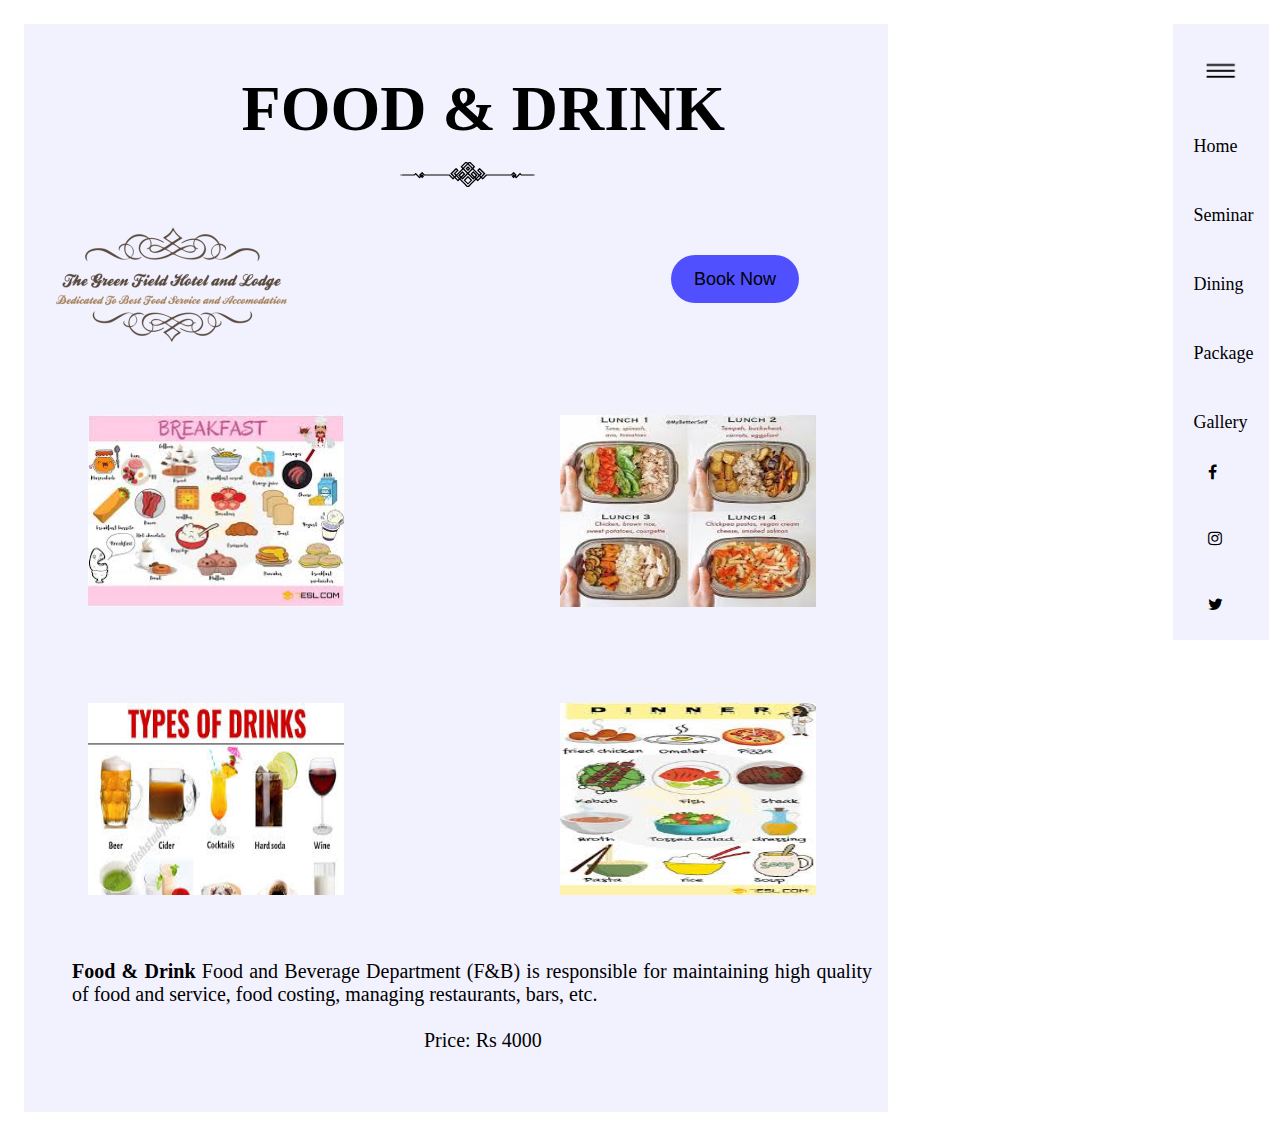
<file: files/fooddrink/fooddrink.html>
<!DOCTYPE html>
<html>
<head>
	<meta charset="utf-8">
	<meta name="viewport" content="width=device-width, initial-scale=1.0">
	<meta name="description" content="The Green Field Hotel and Lodge">
	<meta name="keywords" content="the, green, field, hotel, lodge, accomodation, seminar, dining, table book, facilities, tour, gallery, swimming pool, package, events, food and drink, banquet, bed, hiking, walking, tourism">
	<meta http-equiv="X-UA-Compatible" content="ie=edge">
	<meta name="robots" content="INDEX, FOLLOW">
	<title>The Green Field Hotel and Lodge</title>
	<link rel="stylesheet" href="https://cdnjs.cloudflare.com/ajax/libs/font-awesome/4.7.0/css/font-awesome.min.css">
	<link rel="stylesheet" type="text/css" href="style.css">
</head>
<body>
<header>
	<div class="main-div">
		<div class="fooddrink-hall">
			<h1>Food &amp; Drink</h1>
			<svg width="135px" height="25px" viewBox="0 0 135 25" version="1.1" xmlns="http://www.w3.org/2000/svg">
                    <path class="fil0" d="M67.5596 6.37732l0 -0.199328 0.199272 0 0 -0.199272 0.3986 0 0 0.199272 0.199272 0 0 0.199328 0.199328 0 0 0.398544 -0.199328 0 0 0.199328 -0.199272 0 0 0.199272 -0.3986 0 0 -0.199272 -0.199272 0 0 -0.199328 -0.199272 0 0 -0.398544 0.199272 0zm0 -1.99294l0 0.199328 -0.199272 0 0 0.199272 -0.199328 0 0 0.199272 -0.199272 0 0 0.199328 -0.199272 0 0 0.199272 -0.199328 0 0 0.199272 -0.199272 0 0 0.199328 -0.199272 0 0 0.199272 -0.199328 0 0 0.199272 -0.199272 0 0 0.199328 -0.199272 0 0 0.398544 0.199272 0 0 0.199328 0.199272 0 0 0.199272 0.199328 0 0 0.199272 0.199272 0 0 0.199328 0.199272 0 0 0.199272 0.199328 0 0 0.199272 0.199272 0 0 0.199328 0.199272 0 0 0.199272 0.199328 0 0 0.199272 0.199272 0 0 0.199328 0.199272 0 0 0.199272 0.3986 0 0 -0.199272 0.199272 0 0 -0.199328 0.199328 0 0 -0.199272 0.199272 0 0 -0.199272 0.199272 0 0 -0.199328 0.199328 0 0 -0.199272 0.199272 0 0 -0.199272 0.199272 0 0 -0.199328 0.199328 0 0 -0.199272 0.199272 0 0 -0.199272 0.199272 0 0 -0.199328 0.199328 0 0 -0.398544 -0.199328 0 0 -0.199328 -0.199272 0 0 -0.199272 -0.199272 0 0 -0.199272 -0.199328 0 0 -0.199328 -0.199272 0 0 -0.199272 -0.199272 0 0 -0.199272 -0.199328 0 0 -0.199328 -0.199272 0 0 -0.199272 -0.199272 0 0 -0.199272 -0.199328 0 0 -0.199328 -0.199272 0 0 -0.199272 -0.3986 0 0 0.199272 -0.199272 0z"></path>
                    <path class="fil0" d="M65.5667 18.1354l0 -0.199272 0.199272 0 0 -0.199272 0.199272 0 0 -0.199328 0.199328 0 0 -0.199272 0.199272 0 0 -0.199272 0.199272 0 0 -0.199328 0.199328 0 0 -0.199272 0.199272 0 0 -0.199272 0.199272 0 0 -0.199328 0.199328 0 0 -0.199272 0.199272 0 0 -0.199272 0.199272 0 0 -0.199328 0.3986 0 0 0.199328 0.199272 0 0 0.199272 0.199328 0 0 0.199272 0.199272 0 0 0.199328 0.199272 0 0 0.199272 0.199328 0 0 0.199272 0.199272 0 0 0.199328 0.199272 0 0 0.199272 0.199328 0 0 0.199272 0.199272 0 0 0.199328 0.199272 0 0 0.199272 0.199328 0 0 0.199272 0.199272 0 0 0.3986 -0.199272 0 0 0.199272 -0.199328 0 0 0.199328 -0.199272 0 0 0.199272 -0.199272 0 0 0.199272 -0.199328 0 0 0.199328 -0.199272 0 0 0.199272 -0.199272 0 0 0.199272 -0.199328 0 0 0.199328 -0.199272 0 0 0.199272 -0.199272 0 0 0.199272 -0.199328 0 0 0.199328 -0.199272 0 0 0.199272 -0.3986 0 0 -0.199272 -0.199272 0 0 -0.199328 -0.199272 0 0 -0.199272 -0.199328 0 0 -0.199272 -0.199272 0 0 -0.199328 -0.199272 0 0 -0.199272 -0.199328 0 0 -0.199272 -0.199272 0 0 -0.199328 -0.199272 0 0 -0.199272 -0.199328 0 0 -0.199272 -0.199272 0 0 -0.199328 -0.199272 0 0 -0.199272 -0.199328 0 0 -0.3986 0.199328 0zm1.99289 -3.98578l0 0.199272 -0.199272 0 0 0.199272 -0.199328 0 0 0.199328 -0.199272 0 0 0.199272 -0.199272 0 0 0.199272 -0.199328 0 0 0.199328 -0.199272 0 0 0.199272 -0.199272 0 0 0.199272 -0.199328 0 0 0.199328 -0.199272 0 0 0.199272 -0.199272 0 0 0.199272 -0.199328 0 0 0.199328 -0.199272 0 0 0.199272 -0.199272 0 0 0.199272 -0.199328 0 0 0.199328 -0.199272 0 0 0.199272 -0.199272 0 0 0.199272 -0.199328 0 0 0.199328 -0.199272 0 0 0.199272 -0.199272 0 0 0.199272 -0.199328 0 0 0.199328 0.199328 0 0 0.199272 0.199272 0 0 0.199272 0.199272 0 0 0.199328 0.199328 0 0 0.199272 0.199272 0 0 0.199272 0.199272 0 0 0.199328 0.199328 0 0 0.199272 0.199272 0 0 0.199272 0.199272 0 0 0.199328 0.199328 0 0 0.199272 0.199272 0 0 0.199272 0.199272 0 0 0.199328 0.199328 0 0 0.199272 0.199272 0 0 0.199272 0.199272 0 0 0.199328 0.199328 0 0 0.199272 0.199272 0 0 0.199272 0.199272 0 0 0.199328 0.199328 0 0 0.199272 0.199272 0 0 0.199272 0.199272 0 0 0.199328 0.3986 0 0 -0.199328 0.199272 0 0 -0.199272 0.199328 0 0 -0.199272 0.199272 0 0 -0.199328 0.199272 0 0 -0.199272 0.199328 0 0 -0.199272 0.199272 0 0 -0.199328 0.199272 0 0 -0.199272 0.199328 0 0 -0.199272 0.199272 0 0 -0.199328 0.199272 0 0 -0.199272 0.199328 0 0 -0.199272 0.199272 0 0 -0.199328 0.199272 0 0 -0.199272 0.199328 0 0 -0.199272 0.199272 0 0 -0.199328 0.199272 0 0 -0.199272 0.199328 0 0 -0.199272 0.199272 0 0 -0.199328 0.199272 0 0 -0.199272 0.199328 0 0 -0.199272 0.199272 0 0 -0.199328 -0.199272 0 0 -0.199272 -0.199328 0 0 -0.199272 -0.199272 0 0 -0.199328 -0.199272 0 0 -0.199272 -0.199328 0 0 -0.199272 -0.199272 0 0 -0.199328 -0.199272 0 0 -0.199272 -0.199328 0 0 -0.199272 -0.199272 0 0 -0.199328 -0.199272 0 0 -0.199272 -0.199328 0 0 -0.199272 -0.199272 0 0 -0.199328 -0.199272 0 0 -0.199272 -0.199328 0 0 -0.199272 -0.199272 0 0 -0.199328 -0.199272 0 0 -0.199272 -0.199328 0 0 -0.199272 -0.199272 0 0 -0.199328 -0.199272 0 0 -0.199272 -0.199328 0 0 -0.199272 -0.199272 0 0 -0.199328 -0.3986 0 0 0.199328 -0.199272 0z"></path>
                    <path class="fil0" d="M60.7837 16.7404l0 -0.199272 0.199272 0 0 -0.199328 0.199272 0 0 0.199328 0.199328 0 0 0.199272 0.199272 0 0 0.199272 0.199272 0 0 0.199328 0.199328 0 0 0.199272 0.199272 0 0 0.199272 0.597872 0 0 -0.199272 0.199272 0 0 -0.199272 0.199328 0 0 -0.199328 0.199272 0 0 -0.199272 0.199272 0 0 -0.199272 0.199328 0 0 -0.199328 0.199272 0 0 -0.199272 0.199272 0 0 -0.199272 0.199328 0 0 -0.199328 0.199272 0 0 -0.199272 0.199272 0 0 -0.199272 0.199328 0 0 -0.199328 0.199272 0 0 -0.199272 0.199272 0 0 -0.199272 0.199328 0 0 -0.199328 0.199272 0 0 -0.199272 0.199272 0 0 -0.199272 0.199328 0 0 -0.199328 0.199272 0 0 -0.199272 0.199272 0 0 -0.199272 0.199328 0 0 -0.199328 0.199272 0 0 -0.199272 0.199272 0 0 -0.199272 0.199328 0 0 -0.199328 0.199272 0 0 -0.199272 0.199272 0 0 -0.199272 0.199328 0 0 0.199272 0.199272 0 0 0.199272 0.199272 0 0 0.199328 0.199328 0 0 0.199272 0.199272 0 0 0.199272 0.199272 0 0 0.199328 0.199328 0 0 0.199272 0.199272 0 0 0.199272 0.199272 0 0 0.199328 0.199328 0 0 0.199272 0.199272 0 0 0.199272 0.199272 0 0 0.199328 0.199328 0 0 0.199272 0.199272 0 0 0.199272 0.199272 0 0 0.199328 0.199328 0 0 0.199272 0.199272 0 0 0.199272 0.199272 0 0 0.199328 0.199328 0 0 0.199272 0.199272 0 0 0.199272 0.199272 0 0 0.199328 0.199328 0 0 0.199272 0.199272 0 0 0.199272 0.199272 0 0 0.199328 0.199328 0 0 0.199272 0.199272 0 0 0.199272 0.597872 0 0 -0.199272 0.199272 0 0 -0.199272 0.199328 0 0 -0.199328 0.199272 0 0 -0.199272 0.199272 0 0 -0.199272 0.199328 0 0 -0.199328 0.199272 0 0 0.199328 0.199272 0 0 0.199272 0.199328 0 0 0.199272 -0.199328 0 0 0.199328 -0.199272 0 0 0.199272 -0.199272 0 0 0.199272 -0.199328 0 0 0.199328 -0.199272 0 0 0.199272 -0.199272 0 0 0.199272 -0.199328 0 0 0.199328 -0.199272 0 0 0.199272 -0.199272 0 0 0.199272 -0.199328 0 0 0.199328 -0.199272 0 0 0.199272 -0.199272 0 0 0.199272 -0.199328 0 0 0.199328 -0.199272 0 0 0.199272 -0.199272 0 0 0.199272 -0.199328 0 0 0.199328 -0.199272 0 0 0.199272 -0.199272 0 0 0.199272 -0.199328 0 0 0.199328 -0.199272 0 0 0.199272 -0.199272 0 0 0.199272 -0.199328 0 0 0.199328 -0.199272 0 0 0.199272 -0.199272 0 0 0.199272 -0.199328 0 0 0.199328 -0.199272 0 0 0.199272 -0.199272 0 0 0.199272 -0.199328 0 0 0.199328 -0.199272 0 0 0.199272 -0.199272 0 0 0.199272 -0.199328 0 0 0.199328 -0.199272 0 0 0.199272 -0.199272 0 0 0.199272 -0.199328 0 0 0.199328 -0.199272 0 0 0.199272 -0.597872 0 0 -0.199272 -0.199272 0 0 -0.199328 -0.199328 0 0 -0.199272 -0.199272 0 0 -0.199272 -0.199272 0 0 -0.199328 -0.199328 0 0 -0.199272 -0.199272 0 0 -0.199272 -0.199272 0 0 -0.199328 -0.199328 0 0 -0.199272 -0.199272 0 0 -0.199272 -0.199272 0 0 -0.199328 -0.199328 0 0 -0.199272 -0.199272 0 0 -0.199272 -0.199272 0 0 -0.199328 -0.199328 0 0 -0.199272 -0.199272 0 0 -0.199272 -0.199272 0 0 -0.199328 -0.199328 0 0 -0.199272 -0.199272 0 0 -0.199272 -0.199272 0 0 -0.199328 -0.199328 0 0 -0.199272 -0.199272 0 0 -0.199272 -0.199272 0 0 -0.199328 -0.199328 0 0 -0.199272 -0.199272 0 0 -0.199272 -0.199272 0 0 -0.199328 -0.199328 0 0 -0.199272 -0.199272 0 0 -0.199272 -0.199272 0 0 -0.199328 -0.199328 0 0 -0.199272 -0.199272 0 0 -0.199272 -0.199272 0 0 -0.199328 -0.199328 0 0 -0.199272 -0.199272 0 0 -0.199272 -0.199272 0 0 -0.199328 -0.199328 0 0 -0.199272 0.199328 0zm18.9326 -1.19574l0 0.199272 -0.199328 0 0 0.199328 -0.199272 0 0 0.199272 -0.199328 0 0 0.199272 -0.199272 0 0 0.199328 -0.199272 0 0 0.199272 -0.199328 0 0 0.199272 -0.199272 0 0 0.199328 -0.199272 0 0 0.199272 -0.199328 0 0 0.199272 -0.199272 0 0 -0.199272 -0.199272 0 0 -0.199272 -0.199328 0 0 -0.199328 -0.199272 0 0 -0.398544 0.199272 0 0 -0.199328 0.199328 0 0 -0.199272 0.199272 0 0 -0.199272 0.199272 0 0 -0.199328 0.199328 0 0 -0.199272 0.199272 0 0 -0.199272 0.199272 0 0 -0.199328 0.199328 0 0 -0.199272 0.199272 0 0 -0.199272 0.199272 0 0 -0.199328 0.199328 0 0 -0.199272 0.199272 0 0 0.199272 0.199328 0 0 0.199328 0.199272 0 0 0.199272 0.199272 0 0 0.3986 -0.199272 0 0 0.199272 -0.199272 0zm-23.9149 -0.597872l0 -0.199272 0.199272 0 0 -0.199328 0.199328 0 0 -0.199272 0.199272 0 0 0.199272 0.199328 0 0 0.199328 0.199272 0 0 0.199272 0.199272 0 0 0.199272 0.199328 0 0 0.199328 0.199272 0 0 0.199272 0.199272 0 0 0.199272 0.199328 0 0 0.199328 0.199272 0 0 0.199272 0.199272 0 0 0.199272 0.199328 0 0 0.199328 0.199272 0 0 0.398544 -0.199272 0 0 0.199328 -0.199328 0 0 0.199272 -0.199272 0 0 0.199272 -0.199272 0 0 -0.199272 -0.199328 0 0 -0.199272 -0.199272 0 0 -0.199328 -0.199272 0 0 -0.199272 -0.199328 0 0 -0.199272 -0.199272 0 0 -0.199328 -0.199272 0 0 -0.199272 -0.199328 0 0 -0.199272 -0.199272 0 0 -0.199328 -0.199328 0 0 -0.199272 -0.199272 0 0 -0.199272 -0.199272 0 0 -0.3986 0.199272 0zm57.7944 -0.797144l0 -0.199328 0.199272 0 0 0.199328 0.199272 0 0 0.199272 -0.199272 0 0 0.199272 -0.199272 0 0 -0.199272 -0.199328 0 0 -0.199272 0.199328 0zm-91.6738 0l0 -0.199328 0.199272 0 0 0.199328 0.199328 0 0 0.199272 -0.199328 0 0 0.199272 -0.199272 0 0 -0.199272 -0.199272 0 0 -0.199272 0.199272 0zm50.6199 -2.39149l0 -0.199328 0.199328 0 0 -0.199272 0.199272 0 0 -0.199272 0.199272 0 0 -0.199328 0.199328 0 0 0.199328 0.199272 0 0 0.199272 0.199272 0 0 0.199272 0.199328 0 0 0.199328 0.199272 0 0 0.199272 0.199272 0 0 0.199272 0.199328 0 0 0.199328 0.199272 0 0 0.199272 0.199272 0 0 0.199272 0.199328 0 0 0.199328 0.199272 0 0 0.199272 0.199272 0 0 0.3986 -0.199272 0 0 0.199272 -0.199272 0 0 0.199272 -0.199328 0 0 0.199328 -0.199272 0 0 0.199272 -0.199272 0 0 -0.199272 -0.199328 0 0 -0.199328 -0.199272 0 0 -0.199272 -0.199272 0 0 -0.199272 -0.199328 0 0 -0.199328 -0.199272 0 0 -0.199272 -0.199272 0 0 -0.199272 -0.199328 0 0 -0.199328 -0.199272 0 0 -0.199272 -0.199272 0 0 -0.199272 -0.199328 0 0 -0.199328 -0.199272 0 0 -0.398544 0.199272 0zm-9.56595 0.597872l0 0.199272 -0.199272 0 0 0.199272 -0.199272 0 0 0.199328 -0.199328 0 0 0.199272 -0.199272 0 0 0.199272 -0.199272 0 0 0.199328 -0.199328 0 0 0.199272 -0.199272 0 0 0.199272 -0.199272 0 0 0.199328 -0.199328 0 0 0.199272 -0.199272 0 0 -0.199272 -0.199272 0 0 -0.199328 -0.199328 0 0 -0.199272 -0.199272 0 0 -0.199272 -0.199272 0 0 -0.3986 0.199272 0 0 -0.199272 0.199272 0 0 -0.199328 0.199328 0 0 -0.199272 0.199272 0 0 -0.199272 0.199272 0 0 -0.199328 0.199328 0 0 -0.199272 0.199272 0 0 -0.199272 0.199272 0 0 -0.199328 0.199328 0 0 -0.199272 0.199272 0 0 -0.199272 0.199272 0 0 -0.199328 0.199328 0 0 0.199328 0.199272 0 0 0.199272 0.199272 0 0 0.199272 0.199328 0 0 0.199328 0.199272 0 0 0.398544 -0.199272 0 0 0.199328 -0.199328 0zm9.96455 -2.98936l0 0.199272 -0.199272 0 0 0.199272 -0.199328 0 0 0.199328 -0.199272 0 0 0.199272 -0.199272 0 0 0.199272 -0.199328 0 0 0.199328 -0.199272 0 0 0.199272 -0.199272 0 0 0.199272 -0.199328 0 0 0.199328 -0.199272 0 0 0.199272 -0.199272 0 0 0.199272 -0.199328 0 0 0.199328 -0.199272 0 0 0.597872 0.199272 0 0 0.199272 0.199328 0 0 0.199272 0.199272 0 0 0.199328 0.199272 0 0 0.199272 0.199328 0 0 0.199272 0.199272 0 0 0.199328 0.199272 0 0 0.199272 0.199328 0 0 0.199272 0.199272 0 0 0.199328 0.199272 0 0 0.199272 0.199328 0 0 0.199272 0.199272 0 0 0.199328 0.199272 0 0 0.199272 0.199328 0 0 0.199272 0.199272 0 0 0.3986 -0.199272 0 0 0.199272 -0.199328 0 0 -0.199272 -0.199272 0 0 -0.199272 -0.199272 0 0 -0.199328 -0.199328 0 0 -0.199272 -0.199272 0 0 -0.199272 -0.199272 0 0 -0.199328 -0.199328 0 0 -0.199272 -0.199272 0 0 -0.199272 -0.199272 0 0 -0.199328 -0.199328 0 0 -0.199272 -0.199272 0 0 -0.199272 -0.199272 0 0 -0.199328 -0.199328 0 0 -0.199272 -0.199272 0 0 -0.199272 -0.199272 0 0 -0.199328 -0.199328 0 0 -0.199272 -0.199272 0 0 -0.199272 -0.199272 0 0 -0.199328 -0.199328 0 0 -0.199272 -0.199272 0 0 -0.199272 -0.199272 0 0 -0.199328 -0.199328 0 0 -0.398544 0.199328 0 0 -0.199328 0.199272 0 0 -0.199272 0.199272 0 0 -0.199272 0.199328 0 0 -0.199328 0.199272 0 0 -0.199272 0.199272 0 0 -0.199272 0.199328 0 0 -0.199328 0.199272 0 0 -0.199272 0.199272 0 0 -0.199272 0.199328 0 0 -0.199328 0.199272 0 0 -0.199272 0.199272 0 0 -0.199272 0.199328 0 0 -0.199328 0.199272 0 0 -0.199272 0.199272 0 0 -0.199272 0.199328 0 0 -0.199328 0.199272 0 0 -0.199272 0.199272 0 0 -0.199272 0.199328 0 0 0.199272 0.199272 0 0 0.199272 0.199272 0 0 0.199328 0.199328 0 0 0.199272 0.199272 0 0 0.199272 0.199272 0 0 0.199328 0.199328 0 0 0.199272 0.199272 0 0 0.199272 0.199272 0 0 0.199328 0.199328 0 0 0.199272 0.199272 0 0 0.199272 0.199272 0 0 0.199328 0.199328 0 0 0.199272 0.199272 0 0 0.199272 0.199272 0 0 0.199328 0.199328 0 0 0.199272 0.199272 0 0 0.199272 0.199272 0 0 0.199328 0.199328 0 0 0.199272 0.199272 0 0 0.199272 0.199272 0 0 0.199328 0.199328 0 0 0.199272 0.199272 0 0 0.199272 0.199272 0 0 0.199328 0.199328 0 0 0.199272 0.199272 0 0 0.199272 0.199272 0 0 0.199328 0.199328 0 0 0.199272 0.199272 0 0 0.199272 0.199272 0 0 0.199328 -0.199272 0 0 0.199272 -0.199272 0 0 0.199272 -0.199328 0 0 0.199328 -0.199272 0 0 0.199272 -0.199272 0 0 0.199272 -0.199328 0 0 0.199328 -0.199272 0 0 0.199272 -0.199272 0 0 0.199272 -0.199328 0 0 0.199328 -0.199272 0 0 0.199272 -0.199272 0 0 0.199272 -0.3986 0 0 -0.199272 -0.199272 0 0 -0.3986 0.199272 0 0 -0.199272 0.199272 0 0 -0.199272 0.199328 0 0 -0.199328 0.199272 0 0 -0.199272 0.199272 0 0 -0.199272 0.199328 0 0 -0.199328 0.199272 0 0 -0.199272 0.199272 0 0 -0.199272 0.199328 0 0 -0.3986 -0.199328 0 0 -0.199272 -0.199272 0 0 -0.199328 -0.199272 0 0 -0.199272 -0.199328 0 0 -0.199272 -0.199272 0 0 -0.199328 -0.199272 0 0 -0.199272 -0.199328 0 0 -0.199272 -0.199272 0 0 -0.199328 -0.199272 0 0 -0.199272 -0.199328 0 0 -0.199272 -0.199272 0 0 -0.199328 -0.199272 0 0 -0.199272 -0.199328 0 0 -0.199272 -0.199272 0 0 -0.199328 -0.199272 0 0 -0.199272 -0.199328 0 0 -0.199272 -0.199272 0 0 -0.199328 -0.199272 0 0 -0.199272 -0.199328 0 0 -0.199272 -0.199272 0 0 -0.199328 -0.3986 0 0 0.199328 -0.199272 0zm-10.961 0l0 0.199272 -0.199328 0 0 0.199272 -0.199272 0 0 0.199328 -0.199272 0 0 0.199272 -0.199328 0 0 0.199272 -0.199272 0 0 0.199328 -0.199272 0 0 0.199272 -0.199328 0 0 0.199272 -0.199272 0 0 0.199328 -0.199272 0 0 0.199272 -0.199328 0 0 0.199272 -0.199272 0 0 0.199328 -0.199272 0 0 0.199272 -0.199328 0 0 0.199272 -0.199272 0 0 0.199328 -0.199272 0 0 0.199272 -0.199328 0 0 0.199272 -0.199272 0 0 0.199328 -0.199272 0 0 0.199272 -0.199328 0 0 0.3986 0.199328 0 0 0.199272 0.199272 0 0 0.199272 0.199272 0 0 0.199328 0.199328 0 0 0.199272 0.199272 0 0 0.199272 0.199272 0 0 0.199328 0.199328 0 0 0.199272 0.199272 0 0 0.199272 0.199272 0 0 0.3986 -0.199272 0 0 0.199272 -0.3986 0 0 -0.199272 -0.199272 0 0 -0.199272 -0.199272 0 0 -0.199328 -0.199328 0 0 -0.199272 -0.199272 0 0 -0.199272 -0.199272 0 0 -0.199328 -0.199328 0 0 -0.199272 -0.199272 0 0 -0.199272 -0.199272 0 0 -0.199328 -0.199328 0 0 -0.199272 -0.199272 0 0 -0.199272 -0.199272 0 0 -0.199328 0.199272 0 0 -0.199272 0.199272 0 0 -0.199272 0.199328 0 0 -0.199328 0.199272 0 0 -0.199272 0.199272 0 0 -0.199272 0.199328 0 0 -0.199328 0.199272 0 0 -0.199272 0.199272 0 0 -0.199272 0.199328 0 0 -0.199328 0.199272 0 0 -0.199272 0.199272 0 0 -0.199272 0.199328 0 0 -0.199328 0.199272 0 0 -0.199272 0.199272 0 0 -0.199272 0.199328 0 0 -0.199328 0.199272 0 0 -0.199272 0.199272 0 0 -0.199272 0.199328 0 0 -0.199328 0.199272 0 0 -0.199272 0.199272 0 0 -0.199272 0.199328 0 0 -0.199328 0.199272 0 0 -0.199272 0.199272 0 0 -0.199272 0.199328 0 0 -0.199328 0.199272 0 0 -0.199272 0.199272 0 0 -0.199272 0.199328 0 0 -0.199328 0.199272 0 0 -0.199272 0.199272 0 0 -0.199272 0.199328 0 0 0.199272 0.199272 0 0 0.199272 0.199272 0 0 0.199328 0.199328 0 0 0.199272 0.199272 0 0 0.199272 0.199272 0 0 0.199328 0.199328 0 0 0.199272 0.199272 0 0 0.199272 0.199272 0 0 0.199328 0.199328 0 0 0.199272 0.199272 0 0 0.199272 0.199272 0 0 0.199328 0.199328 0 0 0.199272 0.199272 0 0 0.199272 0.199272 0 0 0.199328 0.199328 0 0 0.199272 0.199272 0 0 0.199272 0.199272 0 0 0.199328 0.199328 0 0 0.398544 -0.199328 0 0 0.199328 -0.199272 0 0 0.199272 -0.199272 0 0 0.199272 -0.199328 0 0 0.199328 -0.199272 0 0 0.199272 -0.199272 0 0 0.199272 -0.199328 0 0 0.199328 -0.199272 0 0 0.199272 -0.199272 0 0 0.199272 -0.199328 0 0 0.199328 -0.199272 0 0 0.199272 -0.199272 0 0 0.199272 -0.199328 0 0 0.199328 -0.199272 0 0 0.199272 -0.199272 0 0 0.199272 -0.199328 0 0 0.199328 -0.199272 0 0 0.199272 -0.199272 0 0 0.199272 -0.199328 0 0 0.199328 -0.199272 0 0 0.199272 -0.199272 0 0 0.199272 -0.199328 0 0 -0.199272 -0.199272 0 0 -0.3986 0.199272 0 0 -0.199272 0.199328 0 0 -0.199272 0.199272 0 0 -0.199328 0.199272 0 0 -0.199272 0.199328 0 0 -0.199272 0.199272 0 0 -0.199328 0.199272 0 0 -0.199272 0.199328 0 0 -0.199272 0.199272 0 0 -0.199328 0.199272 0 0 -0.199272 0.199328 0 0 -0.199272 0.199272 0 0 -0.199328 0.199272 0 0 -0.199272 0.199328 0 0 -0.199272 0.199272 0 0 -0.597872 -0.199272 0 0 -0.199328 -0.199328 0 0 -0.199272 -0.199272 0 0 -0.199272 -0.199272 0 0 -0.199328 -0.199328 0 0 -0.199272 -0.199272 0 0 -0.199272 -0.199272 0 0 -0.199328 -0.199328 0 0 -0.199272 -0.199272 0 0 -0.199272 -0.199272 0 0 -0.199328 -0.199328 0 0 -0.199272 -0.199272 0 0 -0.199272 -0.199272 0 0 -0.199328 -0.3986 0 0 0.199328 -0.199272 0zm17.139 -1.19574l0 -0.199328 0.199328 0 0 -0.199272 0.3986 0 0 0.199272 0.199272 0 0 0.199328 0.199272 0 0 0.199272 0.199328 0 0 0.199272 0.199272 0 0 0.199328 0.199272 0 0 0.199272 0.199328 0 0 0.199272 0.199272 0 0 0.199328 0.199272 0 0 0.199272 0.199328 0 0 0.199272 0.199272 0 0 0.199328 0.199272 0 0 0.199272 0.199328 0 0 0.199272 0.199272 0 0 0.199328 0.199272 0 0 0.199272 0.199328 0 0 0.199272 0.199272 0 0 0.199328 0.199272 0 0 0.199272 0.199328 0 0 0.199272 0.199272 0 0 0.199328 -0.199272 0 0 0.199272 -0.199328 0 0 0.199272 -0.199272 0 0 0.199328 -0.199272 0 0 0.199272 -0.199328 0 0 0.199272 -0.199272 0 0 0.199328 -0.199272 0 0 0.398544 -0.199328 0 0 0.199328 -0.199272 0 0 0.199272 -0.199272 0 0 0.199272 -0.199328 0 0 0.199328 -0.398544 0 0 -0.199328 -0.199328 0 0 -0.199272 -0.199272 0 0 -0.199272 -0.199272 0 0 -0.199328 0.199272 0 0 -0.199272 0.199272 0 0 -0.199272 0.199328 0 0 -0.199328 0.199272 0 0 -0.199272 0.199272 0 0 -0.199272 0.199328 0 0 -0.199328 0.199272 0 0 -0.199272 0.199272 0 0 -0.199272 0.199328 0 0 -0.199328 -0.199328 0 0 -0.199272 -0.199272 0 0 -0.199272 -0.199272 0 0 -0.199328 -0.199328 0 0 -0.199272 -0.199272 0 0 -0.199272 -0.199272 0 0 -0.199328 -0.199328 0 0 -0.199272 -0.199272 0 0 -0.199272 -0.199272 0 0 -0.199328 -0.199328 0 0 -0.199272 -0.199272 0 0 -0.199272 -0.199272 0 0 -0.199328 -0.199328 0 0 -0.199272 -0.199272 0 0 -0.199272 -0.199328 0 0 -0.199328 -0.199272 0 0 -0.398544 0.199272 0zm-22.7191 0.597872l0 0.199272 -0.199272 0 0 0.199272 -0.199328 0 0 0.199328 -0.199272 0 0 0.199272 -0.199272 0 0 0.199272 -0.199328 0 0 0.199328 -0.199272 0 0 0.199272 -0.199272 0 0 0.199272 -0.199328 0 0 0.199328 -0.199272 0 0 0.199272 -0.199272 0 0 0.199272 -0.199328 0 0 0.199328 -0.199272 0 0 0.199272 -0.199272 0 0 0.199272 -0.199328 0 0 0.199328 0.199328 0 0 0.199272 0.199272 0 0 0.199272 0.199272 0 0 0.199328 0.199328 0 0 0.199272 0.199272 0 0 0.199272 0.199272 0 0 0.199328 0.199328 0 0 0.199272 0.199272 0 0 0.199272 0.199272 0 0 0.199328 -0.199272 0 0 0.199272 -0.199272 0 0 0.199272 -0.199328 0 0 0.199328 -0.398544 0 0 -0.199328 -0.199328 0 0 -0.199272 -0.199272 0 0 -0.199272 -0.199272 0 0 -0.199328 -0.199328 0 0 -0.398544 -0.199272 0 0 -0.199328 -0.199272 0 0 -0.199272 -0.199328 0 0 -0.199272 -0.199272 0 0 -0.199328 -0.199272 0 0 -0.199272 -0.199328 0 0 -0.199272 -0.199272 0 0 -0.199328 0.199272 0 0 -0.199272 0.199328 0 0 -0.199272 0.199272 0 0 -0.199328 0.199272 0 0 -0.199272 0.199328 0 0 -0.199272 0.199272 0 0 -0.199328 0.199272 0 0 -0.199272 0.199328 0 0 -0.199272 0.199272 0 0 -0.199328 0.199272 0 0 -0.199272 0.199328 0 0 -0.199272 0.199272 0 0 -0.199328 0.199272 0 0 -0.199272 0.199328 0 0 -0.199272 0.199272 0 0 -0.199328 0.199272 0 0 -0.199272 0.199328 0 0 -0.199272 0.199272 0 0 -0.199328 0.199272 0 0 -0.199272 0.3986 0 0 0.199272 0.199328 0 0 0.199328 0.199272 0 0 0.398544 -0.199272 0 0 0.199328 -0.199328 0zm7.97167 -2.39149l0 -0.199328 0.199272 0 0 -0.398544 0.199272 0 0 -0.199328 0.199328 0 0 -0.199272 0.199272 0 0 -0.199272 0.199272 0 0 -0.199328 0.199328 0 0 -0.199272 0.199272 0 0 -0.199272 0.199272 0 0 -0.199328 0.199328 0 0 -0.199272 0.199272 0 0 -0.199272 0.199272 0 0 -0.199328 0.199328 0 0 -0.199272 0.199272 0 0 -0.199272 0.199272 0 0 -0.199328 0.199328 0 0 -0.199272 0.199272 0 0 -0.199272 0.199272 0 0 -0.199328 0.199328 0 0 0.199328 0.199272 0 0 0.199272 0.199272 0 0 0.199272 0.199328 0 0 0.199328 0.199272 0 0 0.199272 0.199272 0 0 0.199272 0.199328 0 0 0.199328 0.199272 0 0 0.199272 0.199272 0 0 0.199272 0.199328 0 0 0.199328 0.199272 0 0 0.199272 0.199272 0 0 0.199272 0.199328 0 0 0.199328 0.199272 0 0 0.199272 0.199272 0 0 0.199272 0.199328 0 0 0.3986 0.199272 0 0 0.199272 0.199272 0 0 0.199328 0.199328 0 0 0.398544 -0.199328 0 0 0.199328 -0.199272 0 0 0.199272 -0.199272 0 0 0.199272 -0.199328 0 0 0.199328 -0.199272 0 0 0.199272 -0.199272 0 0 0.199272 -0.199328 0 0 0.199328 -0.199272 0 0 0.199272 -0.199272 0 0 0.199272 -0.199328 0 0 0.199328 -0.199272 0 0 0.199272 -0.199272 0 0 0.199272 -0.199328 0 0 0.199328 -0.199272 0 0 0.199272 -0.199272 0 0 0.199272 -0.199328 0 0 0.199328 -0.199272 0 0 0.199272 -0.199272 0 0 0.199272 -0.199328 0 0 -0.199272 -0.199272 0 0 -0.199272 -0.199272 0 0 -0.199328 -0.199328 0 0 -0.199272 -0.199272 0 0 -0.199272 -0.199272 0 0 -0.199328 -0.199328 0 0 -0.199272 -0.199272 0 0 -0.199272 -0.199272 0 0 -0.199328 -0.199328 0 0 -0.199272 -0.199272 0 0 -0.199272 -0.199272 0 0 -0.199328 -0.199328 0 0 -0.199272 -0.199272 0 0 -0.199272 -0.199272 0 0 -0.199328 -0.199328 0 0 -0.199272 -0.199272 0 0 -0.199272 -0.199272 0 0 -0.199328 -0.199328 0 0 -0.398544 0.199328 0zm4.58365 -4.78298l0 -0.199328 0.199328 0 0 -0.199272 0.797144 0 0 0.199272 0.199272 0 0 0.199328 0.199328 0 0 0.199272 0.199272 0 0 0.199272 0.199272 0 0 0.199328 0.199328 0 0 0.199272 0.199272 0 0 0.199272 0.199272 0 0 0.199328 0.199328 0 0 0.199272 0.199272 0 0 0.199272 0.199272 0 0 0.199328 0.199328 0 0 0.199272 0.199272 0 0 0.199272 0.199272 0 0 0.199328 0.199328 0 0 0.199272 0.199272 0 0 0.199272 0.199272 0 0 0.199328 0.199328 0 0 0.398544 -0.199328 0 0 0.199328 -0.199272 0 0 0.199272 -0.199272 0 0 0.199272 -0.199328 0 0 -0.199272 -0.199272 0 0 -0.199272 -0.199272 0 0 -0.199328 -0.199328 0 0 -0.199272 -0.199272 0 0 -0.199272 -0.199272 0 0 -0.199328 -0.199328 0 0 -0.199272 -0.199272 0 0 -0.199272 -0.199272 0 0 -0.199328 -0.199328 0 0 -0.199272 -0.199272 0 0 -0.199272 -0.199272 0 0 -0.199328 -0.199328 0 0 -0.199272 -0.199272 0 0 -0.199272 -0.199272 0 0 -0.199328 -0.199328 0 0 -0.199272 -0.199272 0 0 -0.199272 -0.199272 0 0 -0.199328 -0.199328 0 0 -0.199272 -0.199272 0 0 -0.199272 0.199272 0zm-2.39149 0.398544l0 0.199328 -0.199272 0 0 0.199272 -0.199272 0 0 0.199272 -0.199328 0 0 0.199328 -0.199272 0 0 0.199272 -0.199272 0 0 0.199272 -0.199328 0 0 0.199328 -0.199272 0 0 0.199272 -0.199272 0 0 0.199272 -0.199328 0 0 0.199328 -0.199272 0 0 0.199272 -0.199272 0 0 0.199272 -0.199328 0 0 0.199328 -0.199272 0 0 0.199272 -0.199272 0 0 0.199272 -0.199328 0 0 0.199328 -0.199272 0 0 0.199272 -0.199272 0 0 0.199272 -0.199328 0 0 -0.199272 -0.199272 0 0 -0.199272 -0.199272 0 0 -0.199328 -0.199328 0 0 -0.398544 0.199328 0 0 -0.199328 0.199272 0 0 -0.199272 0.199272 0 0 -0.199272 0.199328 0 0 -0.199328 0.199272 0 0 -0.199272 0.199272 0 0 -0.199272 0.199328 0 0 -0.199328 0.199272 0 0 -0.199272 0.199272 0 0 -0.199272 0.199328 0 0 -0.199328 0.199272 0 0 -0.199272 0.199272 0 0 -0.199272 0.199328 0 0 -0.199328 0.199272 0 0 -0.199272 0.199272 0 0 -0.199272 0.199328 0 0 -0.199328 0.199272 0 0 -0.199272 0.797144 0 0 0.199272 0.199328 0 0 0.199328 0.199272 0 0 0.199272 -0.199272 0 0 0.199272 -0.199328 0zm-1.59429 -1.79362l0 0.199328 -0.199328 0 0 0.199272 -0.199272 0 0 0.199272 -0.199272 0 0 0.199328 -0.199328 0 0 0.199272 -0.199272 0 0 0.199272 -0.199272 0 0 0.199328 -0.199328 0 0 0.199272 -0.199272 0 0 0.199272 -0.199272 0 0 0.199328 -0.199328 0 0 0.199272 -0.199272 0 0 0.199272 -0.199272 0 0 0.199328 -0.199328 0 0 0.199272 -0.199272 0 0 0.199272 -0.199272 0 0 0.199328 -0.199328 0 0 0.199272 -0.199272 0 0 0.199272 -0.199272 0 0 0.199328 -0.199328 0 0 0.199272 -0.199272 0 0 0.199272 -0.199272 0 0 0.199328 -0.199328 0 0 0.398544 0.199328 0 0 0.199328 0.199272 0 0 0.199272 0.199272 0 0 0.199272 0.199328 0 0 0.199328 0.199272 0 0 0.199272 0.199272 0 0 0.199272 0.199328 0 0 0.199328 0.199272 0 0 0.199272 -0.199272 0 0 0.3986 -0.199328 0 0 0.199272 -0.199272 0 0 0.199272 -0.199272 0 0 0.199328 -0.199328 0 0 0.199272 -0.199272 0 0 0.199272 -0.199272 0 0 0.199328 -0.199328 0 0 0.199272 -0.199272 0 0 0.199272 -0.199272 0 0 0.199328 -0.199328 0 0 0.199272 -0.199272 0 0 0.199272 -0.199272 0 0 0.199328 -0.199328 0 0 0.199272 -0.199272 0 0 0.199272 -0.199272 0 0 0.199328 -0.199328 0 0 0.199272 -0.199272 0 0 0.199272 -0.199272 0 0 0.199328 -0.199328 0 0 0.199272 -0.199272 0 0 0.199272 -0.199272 0 0 0.199328 -0.199328 0 0 0.199272 -0.199272 0 0 0.199272 -0.199272 0 0 0.199328 -0.199328 0 0 0.199272 -0.199272 0 0 0.199272 -0.199272 0 0 0.199328 -0.199328 0 0 0.199272 -0.199272 0 0 -0.199272 -0.199328 0 0 -0.199328 -0.199272 0 0 -0.199272 -0.199272 0 0 -0.199272 -0.199328 0 0 -0.199328 0.199328 0 0 -0.199272 0.199272 0 0 -0.199272 0.199272 0 0 -0.199328 0.199328 0 0 -0.199272 0.199272 0 0 -0.199272 0.199328 0 0 -0.199328 0.199272 0 0 -0.199272 0.199272 0 0 -0.199272 0.199328 0 0 -0.199328 0.199272 0 0 -0.199272 0.199272 0 0 -0.199272 0.199328 0 0 -0.199328 0.199272 0 0 -0.199272 0.199272 0 0 -0.199272 0.199328 0 0 -0.199328 0.199272 0 0 -0.398544 -0.199272 0 0 -0.199328 -0.199328 0 0 -0.199272 -0.199272 0 0 -0.199272 -0.199272 0 0 -0.199328 -0.199328 0 0 -0.199272 -0.199272 0 0 -0.199272 -0.199272 0 0 -0.199328 -0.199328 0 0 -0.199272 -0.199272 0 0 -0.199272 -0.199272 0 0 -0.199328 -0.199328 0 0 -0.199272 -0.597872 0 0 0.199272 -0.199272 0 0 0.199328 -0.199328 0 0 0.199272 -0.199272 0 0 0.199272 -0.199272 0 0 0.199328 -0.199328 0 0 0.199272 -0.199272 0 0 0.199272 -0.199272 0 0 0.199328 -0.199328 0 0 0.199272 -0.199272 0 0 0.199272 -0.199272 0 0 0.199328 -0.199328 0 0 0.199272 -0.199272 0 0 0.199272 -0.199272 0 0 0.199328 -0.199328 0 0 0.199272 -0.199272 0 0 0.199272 -0.199272 0 0 0.199328 -0.199328 0 0 0.199272 -0.199272 0 0 0.199272 -0.199272 0 0 0.199328 -0.199328 0 0 0.199272 -0.199272 0 0 0.199272 -0.199272 0 0 0.199328 -0.199328 0 0 0.199272 -0.199272 0 0 0.199272 -0.199272 0 0 0.199328 -0.199328 0 0 0.199272 -0.199272 0 0 0.597872 0.199272 0 0 0.199272 0.199328 0 0 0.199328 0.199272 0 0 0.199272 0.199272 0 0 0.199272 0.199328 0 0 0.199328 0.199272 0 0 0.199272 0.199272 0 0 0.199272 0.199328 0 0 0.199328 0.199272 0 0 0.199272 0.199272 0 0 0.199272 0.199328 0 0 0.199328 0.199272 0 0 0.199272 0.199272 0 0 0.199272 0.199328 0 0 0.199328 0.199272 0 0 0.199272 0.199272 0 0 0.3986 -0.199272 0 0 0.199272 -0.199272 0 0 0.199272 -0.3986 0 0 -0.199272 -0.199272 0 0 -0.199272 -0.199328 0 0 -0.199328 -0.199272 0 0 -0.199272 -0.199272 0 0 -0.199272 -0.199328 0 0 -0.199328 -0.199272 0 0 -0.199272 -0.199272 0 0 -0.199272 -0.199328 0 0 -0.199328 -0.199272 0 0 -0.199272 -0.199272 0 0 -0.199272 -0.199328 0 0 -0.199328 -0.199272 0 0 -0.199272 -0.199272 0 0 -0.199272 -0.199328 0 0 -0.199328 -0.199272 0 0 -0.199272 -25.1106 0 0 -0.199272 -0.199328 0 0 -0.199328 -0.199272 0 0 -0.199272 -0.199272 0 0 -0.199272 -0.199328 0 0 -0.199328 -0.199272 0 0 -0.199272 -0.199272 0 0 -0.199272 -0.199328 0 0 -0.199328 -0.199272 0 0 -0.199272 -0.199272 0 0 -0.199272 -0.199328 0 0 -0.199328 -0.199272 0 0 -0.199272 -0.199272 0 0 -0.199272 -0.3986 0 0 0.199272 -0.199272 0 0 0.199272 -0.199328 0 0 0.199328 -0.199272 0 0 0.199272 -0.199272 0 0 0.199272 -0.199328 0 0 0.199328 -0.199272 0 0 0.199272 -0.199272 0 0 0.199272 -0.199328 0 0 0.199328 -0.199272 0 0 0.199272 -0.199272 0 0 0.199272 -0.199328 0 0 0.199328 -0.199272 0 0 0.199272 -0.199272 0 0 0.199272 -0.199328 0 0 0.597872 0.199328 0 0 0.199328 0.199272 0 0 0.199272 0.199272 0 0 0.199272 0.199328 0 0 0.3986 -0.199328 0 0 0.199272 -0.398544 0 0 -0.199272 -0.199328 0 0 -0.199272 -0.199272 0 0 -0.199328 -0.199272 0 0 -0.199272 -0.199328 0 0 -0.199272 -0.199272 0 0 -0.199328 -0.199272 0 0 -0.199272 -0.199328 0 0 -0.199272 -0.199272 0 0 -0.199328 -0.199272 0 0 -0.199272 -0.199328 0 0 -0.199272 -0.199272 0 0 -0.199328 -0.199272 0 0 -0.199272 -0.199328 0 0 -0.199272 -0.199272 0 0 -0.199328 -0.199272 0 0 -0.199272 -0.199328 0 0 -0.199272 -0.199272 0 0 -0.199328 -0.597872 0 0 0.199328 -0.199272 0 0 0.199272 -0.199328 0 0 0.3986 -0.199272 0 0 0.199272 -0.199272 0 0 0.199272 -0.199328 0 0 0.199328 -0.199272 0 0 0.199272 -11.9574 0 0 0.199272 -2.19222 0 0 0.597872 1.99289 0 0 0.199328 12.7546 0 0 -0.199328 0.199272 0 0 -0.199272 0.199328 0 0 -0.199272 0.199272 0 0 -0.199328 0.199272 0 0 -0.199272 0.199328 0 0 0.199272 0.199272 0 0 0.199328 0.199272 0 0 0.199272 0.199328 0 0 0.199272 0.199272 0 0 0.199328 0.199272 0 0 0.199272 0.199328 0 0 0.199272 0.199272 0 0 0.199328 0.199272 0 0 0.199272 0.199328 0 0 0.199272 0.199272 0 0 0.199328 0.199272 0 0 0.199272 0.199328 0 0 0.199272 0.199272 0 0 0.199328 0.199272 0 0 0.199272 0.199328 0 0 0.199272 0.199272 0 0 0.199328 0.199272 0 0 0.199272 0.199328 0 0 0.199272 0.398544 0 0 -0.199272 0.199328 0 0 -0.199272 0.199272 0 0 -0.199328 0.199272 0 0 -0.199272 0.199328 0 0 -0.199272 0.199272 0 0 -0.199328 0.3986 0 0 0.199328 0.199272 0 0 0.199272 0.199272 0 0 0.199272 0.199328 0 0 0.199328 0.199272 0 0 0.199272 0.3986 0 0 -0.199272 0.199272 0 0 -0.199328 0.199272 0 0 -0.199272 0.199328 0 0 -0.199272 0.199272 0 0 -0.199328 0.199272 0 0 -0.199272 0.199328 0 0 -0.199272 0.199272 0 0 -0.199328 0.199272 0 0 -0.597872 -0.199272 0 0 -0.199272 -0.199272 0 0 -0.199272 -0.199328 0 0 -0.199328 -0.199272 0 0 -0.199272 -0.199272 0 0 -0.199272 -0.199328 0 0 -0.199328 -0.199272 0 0 -0.199272 -0.199272 0 0 -0.199272 -0.597872 0 0 0.199272 -0.199328 0 0 0.199272 -0.199272 0 0 0.199328 -0.199272 0 0 0.199272 -0.199328 0 0 0.199272 -0.199272 0 0 -0.398544 0.199272 0 0 -0.199328 0.199328 0 0 -0.199272 0.199272 0 0 -0.199272 0.199272 0 0 -0.199328 0.199328 0 0 -0.199272 0.199272 0 0 -0.199272 0.3986 0 0 0.199272 0.199272 0 0 0.199272 0.199272 0 0 0.199328 0.199328 0 0 0.199272 0.199272 0 0 0.199272 0.199272 0 0 0.199328 0.199328 0 0 0.199272 0.199272 0 0 0.199272 0.199272 0 0 0.199328 25.1107 0 0 0.199272 0.199272 0 0 0.199272 0.199272 0 0 0.199328 0.199328 0 0 0.199272 0.199272 0 0 0.199272 0.199272 0 0 0.199328 0.199328 0 0 0.199272 0.199272 0 0 0.199272 0.199272 0 0 0.199328 0.199328 0 0 0.199272 0.199272 0 0 0.199272 0.199272 0 0 0.199328 0.199328 0 0 0.199272 0.199272 0 0 0.199272 0.199272 0 0 0.199328 0.199328 0 0 0.199272 0.199272 0 0 0.199272 0.199272 0 0 0.199328 0.199328 0 0 0.199272 0.199272 0 0 0.199272 0.3986 0 0 -0.199272 0.199272 0 0 -0.199272 0.199272 0 0 -0.199328 0.199328 0 0 -0.199272 0.199272 0 0 -0.199272 0.199272 0 0 -0.199328 0.199328 0 0 -0.199272 0.398544 0 0 0.199272 0.199328 0 0 0.199328 0.199272 0 0 0.199272 0.199272 0 0 0.199272 0.199328 0 0 0.199328 0.199272 0 0 0.199272 0.199272 0 0 0.199272 0.199328 0 0 0.199328 0.199272 0 0 0.199272 0.199328 0 0 0.199272 0.199272 0 0 0.199328 0.199272 0 0 0.199272 0.199328 0 0 0.199272 0.199272 0 0 0.199328 0.199272 0 0 0.199272 0.199328 0 0 0.199272 0.398544 0 0 -0.199272 0.199328 0 0 -0.199272 0.199272 0 0 -0.199328 0.199272 0 0 -0.199272 0.199328 0 0 -0.199272 0.199272 0 0 -0.199328 0.199272 0 0 -0.199272 0.199328 0 0 -0.199272 0.199272 0 0 0.199272 0.199272 0 0 0.199272 0.199328 0 0 0.199328 0.199272 0 0 0.199272 0.199272 0 0 0.199272 0.199328 0 0 0.199328 0.199272 0 0 0.199272 0.199272 0 0 0.199272 0.199328 0 0 0.199328 0.199272 0 0 0.199272 0.199272 0 0 0.199272 0.199328 0 0 0.199328 0.199272 0 0 0.199272 0.199272 0 0 0.199272 0.199328 0 0 0.199328 0.199272 0 0 0.199272 0.199272 0 0 0.199272 0.199328 0 0 0.199328 0.199272 0 0 0.199272 0.199272 0 0 0.199272 0.199328 0 0 0.199328 0.199272 0 0 0.199272 0.199272 0 0 0.199272 0.199328 0 0 0.199328 0.199272 0 0 0.199272 0.199272 0 0 0.199272 0.199328 0 0 0.199328 0.199272 0 0 0.398544 0.199272 0 0 0.199328 0.199328 0 0 0.199272 0.199272 0 0 0.199272 0.199272 0 0 0.199328 0.199328 0 0 0.199272 0.199272 0 0 0.199272 0.3986 0 0 0.199328 0.199272 0 0 0.199272 1.79362 0 0 -0.199272 0.199272 0 0 -0.199328 0.3986 0 0 -0.199272 0.199272 0 0 -0.199272 0.199328 0 0 -0.199328 0.199272 0 0 -0.199272 0.199272 0 0 -0.199272 0.199328 0 0 -0.199328 0.199272 0 0 -0.398544 0.199272 0 0 -0.199328 0.199328 0 0 -0.199272 0.199272 0 0 -0.199272 0.199272 0 0 -0.199328 0.199328 0 0 -0.199272 0.199272 0 0 -0.199272 0.199272 0 0 -0.199328 0.199328 0 0 -0.199272 0.199272 0 0 -0.199272 0.199272 0 0 -0.199328 0.199328 0 0 -0.199272 0.199272 0 0 -0.199272 0.199272 0 0 -0.199328 0.199328 0 0 -0.199272 0.199272 0 0 -0.199272 0.199272 0 0 -0.199328 0.199328 0 0 -0.199272 0.199272 0 0 -0.199272 0.199272 0 0 -0.199328 0.199328 0 0 -0.199272 0.199272 0 0 -0.199272 0.199272 0 0 -0.199328 0.199328 0 0 -0.199272 0.199272 0 0 -0.199272 0.199272 0 0 -0.199328 0.199328 0 0 -0.199272 0.199272 0 0 -0.199272 0.199272 0 0 0.199272 0.199328 0 0 0.199272 0.199272 0 0 0.199328 0.199272 0 0 0.199272 0.199328 0 0 0.199272 0.199272 0 0 0.199328 0.199272 0 0 0.199272 0.199328 0 0 0.199272 0.398544 0 0 -0.199272 0.199328 0 0 -0.199272 0.199272 0 0 -0.199328 0.199272 0 0 -0.199272 0.199328 0 0 -0.199272 0.199272 0 0 -0.199328 0.199272 0 0 -0.199272 0.199328 0 0 -0.199272 0.199272 0 0 -0.199328 0.199328 0 0 -0.199272 0.199272 0 0 -0.199272 0.199272 0 0 -0.199328 0.199328 0 0 -0.199272 0.199272 0 0 -0.199272 0.199272 0 0 -0.199328 0.199328 0 0 -0.199272 0.398544 0 0 0.199272 0.199328 0 0 0.199328 0.199272 0 0 0.199272 0.199272 0 0 0.199272 0.199328 0 0 0.199328 0.199272 0 0 0.199272 0.199272 0 0 0.199272 0.3986 0 0 -0.199272 0.199272 0 0 -0.199272 0.199328 0 0 -0.199328 0.199272 0 0 -0.199272 0.199272 0 0 -0.199272 0.199328 0 0 -0.199328 0.199272 0 0 -0.199272 0.199272 0 0 -0.199272 0.199328 0 0 -0.199328 0.199272 0 0 -0.199272 0.199272 0 0 -0.199272 0.199328 0 0 -0.199328 0.199272 0 0 -0.199272 0.199272 0 0 -0.199272 0.199328 0 0 -0.199328 0.199272 0 0 -0.199272 0.199272 0 0 -0.199272 0.199328 0 0 -0.199328 0.199272 0 0 -0.199272 0.199272 0 0 -0.199272 25.1107 0 0 -0.199328 0.199272 0 0 -0.199272 0.199272 0 0 -0.199272 0.199328 0 0 -0.199328 0.199272 0 0 -0.199272 0.199272 0 0 -0.199272 0.199328 0 0 -0.199328 0.199272 0 0 -0.199272 0.199272 0 0 -0.199272 0.3986 0 0 0.199272 0.199272 0 0 0.199272 0.199328 0 0 0.199328 0.199272 0 0 0.199272 0.199272 0 0 0.199272 0.199328 0 0 0.199328 0.199272 0 0 0.398544 -0.199272 0 0 -0.199272 -0.199328 0 0 -0.199272 -0.199272 0 0 -0.199328 -0.199272 0 0 -0.199272 -0.199328 0 0 -0.199272 -0.597872 0 0 0.199272 -0.199272 0 0 0.199272 -0.199272 0 0 0.199328 -0.199328 0 0 0.199272 -0.199272 0 0 0.199272 -0.199272 0 0 0.199328 -0.199328 0 0 0.199272 -0.199272 0 0 0.199272 -0.199272 0 0 0.597872 0.199272 0 0 0.199328 0.199272 0 0 0.199272 0.199328 0 0 0.199272 0.199272 0 0 0.199328 0.199272 0 0 0.199272 0.199328 0 0 0.199272 0.199272 0 0 0.199328 0.199272 0 0 0.199272 0.3986 0 0 -0.199272 0.199272 0 0 -0.199328 0.199328 0 0 -0.199272 0.199272 0 0 -0.199272 0.199272 0 0 -0.199328 0.3986 0 0 0.199328 0.199272 0 0 0.199272 0.199328 0 0 0.199272 0.199272 0 0 0.199328 0.199272 0 0 0.199272 0.199328 0 0 0.199272 0.398544 0 0 -0.199272 0.199328 0 0 -0.199272 0.199272 0 0 -0.199328 0.199272 0 0 -0.199272 0.199328 0 0 -0.199272 0.199272 0 0 -0.199328 0.199272 0 0 -0.199272 0.199328 0 0 -0.199272 0.199272 0 0 -0.199328 0.199272 0 0 -0.199272 0.199328 0 0 -0.199272 0.199272 0 0 -0.199328 0.199272 0 0 -0.199272 0.199328 0 0 -0.199272 0.199272 0 0 -0.199328 0.199272 0 0 -0.199272 0.199328 0 0 -0.199272 0.199272 0 0 -0.199328 0.199272 0 0 -0.199272 0.199328 0 0 0.199272 0.199272 0 0 0.199328 0.199272 0 0 0.199272 0.199328 0 0 0.199272 0.199272 0 0 0.199328 12.7546 0 0 -0.199328 1.99289 0 0 -0.597872 -2.19222 0 0 -0.199272 -11.9574 0 0 -0.199272 -0.199272 0 0 -0.199328 -0.199328 0 0 -0.199272 -0.199272 0 0 -0.199272 -0.199272 0 0 -0.3986 -0.199328 0 0 -0.199272 -0.199272 0 0 -0.199328 -0.597872 0 0 0.199328 -0.199272 0 0 0.199272 -0.199328 0 0 0.199272 -0.199272 0 0 0.199328 -0.199272 0 0 0.199272 -0.199328 0 0 0.199272 -0.199272 0 0 0.199328 -0.199272 0 0 0.199272 -0.199328 0 0 0.199272 -0.199272 0 0 0.199328 -0.199272 0 0 0.199272 -0.199328 0 0 0.199272 -0.199272 0 0 0.199328 -0.199272 0 0 0.199272 -0.199328 0 0 0.199272 -0.199272 0 0 0.199328 -0.199272 0 0 0.199272 -0.199328 0 0 0.199272 -0.398544 0 0 -0.199272 -0.199328 0 0 -0.3986 0.199328 0 0 -0.199272 0.199272 0 0 -0.199272 0.199272 0 0 -0.199328 0.199328 0 0 -0.597872 -0.199328 0 0 -0.199272 -0.199272 0 0 -0.199272 -0.199272 0 0 -0.199328 -0.199328 0 0 -0.199272 -0.199272 0 0 -0.199272 -0.199272 0 0 -0.199328 -0.199328 0 0 -0.199272 -0.199272 0 0 -0.199272 -0.199272 0 0 -0.199328 -0.199328 0 0 -0.199272 -0.199272 0 0 -0.199272 -0.199272 0 0 -0.199328 -0.199328 0 0 -0.199272 -0.199272 0 0 -0.199272 -0.3986 0 0 0.199272 -0.199272 0 0 0.199272 -0.199272 0 0 0.199328 -0.199328 0 0 0.199272 -0.199272 0 0 0.199272 -0.199272 0 0 0.199328 -0.199328 0 0 0.199272 -0.199272 0 0 0.199272 -0.199272 0 0 0.199328 -0.199328 0 0 0.199272 -0.199272 0 0 0.199272 -0.199272 0 0 0.199328 -0.199328 0 0 0.199272 -25.1106 0 0 0.199272 -0.199272 0 0 0.199328 -0.199328 0 0 0.199272 -0.199272 0 0 0.199272 -0.199272 0 0 0.199328 -0.199328 0 0 0.199272 -0.199272 0 0 0.199272 -0.199272 0 0 0.199328 -0.199328 0 0 0.199272 -0.199272 0 0 0.199272 -0.199272 0 0 0.199328 -0.199328 0 0 0.199272 -0.199272 0 0 0.199272 -0.199272 0 0 0.199328 -0.199328 0 0 0.199272 -0.199272 0 0 0.199272 -0.3986 0 0 -0.199272 -0.199272 0 0 -0.199272 -0.199272 0 0 -0.3986 0.199272 0 0 -0.199272 0.199272 0 0 -0.199328 0.199328 0 0 -0.199272 0.199272 0 0 -0.199272 0.199272 0 0 -0.199328 0.199328 0 0 -0.199272 0.199272 0 0 -0.199272 0.199272 0 0 -0.199328 0.199328 0 0 -0.199272 0.199272 0 0 -0.199272 0.199272 0 0 -0.199328 0.199328 0 0 -0.199272 0.199272 0 0 -0.199272 0.199272 0 0 -0.199328 0.199328 0 0 -0.199272 0.199272 0 0 -0.597872 -0.199272 0 0 -0.199272 -0.199328 0 0 -0.199328 -0.199272 0 0 -0.199272 -0.199272 0 0 -0.199272 -0.199328 0 0 -0.199328 -0.199272 0 0 -0.199272 -0.199272 0 0 -0.199272 -0.199328 0 0 -0.199328 -0.199272 0 0 -0.199272 -0.199272 0 0 -0.199272 -0.199328 0 0 -0.199328 -0.199272 0 0 -0.199272 -0.199272 0 0 -0.199272 -0.199328 0 0 -0.199328 -0.199272 0 0 -0.199272 -0.199272 0 0 -0.199272 -0.199328 0 0 -0.199328 -0.199272 0 0 -0.199272 -0.199272 0 0 -0.199272 -0.199328 0 0 -0.199328 -0.199272 0 0 -0.199272 -0.199272 0 0 -0.199272 -0.199328 0 0 -0.199328 -0.199272 0 0 -0.199272 -0.199272 0 0 -0.199272 -0.199328 0 0 -0.199328 -0.199272 0 0 -0.199272 -0.597872 0 0 0.199272 -0.199328 0 0 0.199328 -0.199272 0 0 0.199272 -0.199272 0 0 0.199272 -0.199328 0 0 0.199328 -0.199272 0 0 0.199272 -0.199272 0 0 0.199272 -0.199328 0 0 0.199328 -0.199272 0 0 0.199272 -0.199272 0 0 0.199272 -0.199328 0 0 0.199328 -0.199272 0 0 0.398544 0.199272 0 0 0.199328 0.199328 0 0 0.199272 0.199272 0 0 0.199272 0.199272 0 0 0.199328 0.199328 0 0 0.199272 0.199272 0 0 0.199272 0.199272 0 0 0.199328 0.199328 0 0 0.199272 0.199272 0 0 0.199272 0.199272 0 0 0.199328 0.199328 0 0 0.199272 0.199272 0 0 0.199272 0.199328 0 0 0.199328 0.199272 0 0 0.199272 0.199272 0 0 0.199272 0.199328 0 0 0.199328 -0.199328 0 0 0.199272 -0.199272 0 0 0.199272 -0.199272 0 0 0.199328 -0.199328 0 0 0.199272 -0.199272 0 0 -0.199272 -0.199328 0 0 -0.199328 -0.199272 0 0 -0.199272 -0.199272 0 0 -0.199272 -0.199328 0 0 -0.199328 -0.199272 0 0 -0.199272 -0.199272 0 0 -0.199272 -0.199328 0 0 -0.199328 -0.199272 0 0 -0.199272 -0.199272 0 0 -0.199272 -0.199328 0 0 -0.199328 -0.199272 0 0 -0.199272 -0.199272 0 0 -0.199272 -0.199328 0 0 -0.199328 -0.199272 0 0 -0.199272 -0.199272 0 0 -0.199272 -0.199328 0 0 -0.199328 -0.199272 0 0 -0.199272 -0.199272 0 0 -0.199272 -0.199328 0 0 -0.199328 -0.199272 0 0 -0.199272 -0.199272 0 0 -0.199272 -0.199328 0 0 -0.199328 -0.199272 0 0 -0.199272 -0.199272 0 0 -0.199272 -0.199328 0 0 -0.199328 -0.199272 0 0 -0.199272 -0.199272 0 0 -0.199272 -0.199328 0 0 -0.3986 -0.199272 0 0 -0.199272 0.199272 0 0 -0.199328 0.199328 0 0 -0.199272 0.199272 0 0 -0.199272 0.199272 0 0 -0.199328 0.199328 0 0 -0.199272 0.199272 0 0 -0.199272 0.199272 0 0 -0.199328 0.199328 0 0 -0.398544 -0.199328 0 0 -0.199328 -0.199272 0 0 -0.199272 -0.199272 0 0 -0.199272 -0.199328 0 0 -0.199328 -0.199272 0 0 -0.199272 -0.199272 0 0 -0.199272 -0.199328 0 0 -0.199328 -0.199272 0 0 -0.199272 -0.199272 0 0 -0.199272 -0.199328 0 0 -0.199328 -0.199272 0 0 -0.199272 -0.199272 0 0 -0.199272 -0.199328 0 0 -0.199328 -0.199272 0 0 -0.199272 -0.199272 0 0 -0.199272 -0.199328 0 0 -0.199328 -0.199272 0 0 -0.199272 -0.199272 0 0 -0.199272 -0.199328 0 0 -0.199328 -0.199272 0 0 -0.199272 -0.199272 0 0 -0.199272 -0.199328 0 0 -0.199328 -0.199272 0 0 -0.199272 -1.79362 0 0 0.199272 -0.3986 0 0 0.199328 -0.199272 0 0 0.199272 -0.199272 0 0 0.199272 -0.199328 0 0 -0.199272 -0.199272 0 0 -0.199272 -0.199272 0 0 -0.199328 -0.3986 0 0 -0.199272 -1.79362 0 0 0.199272 -0.199272 0z"></path>
                </svg>
            <div class="heading">
				<img src="images/hotellogo.png">
				<button class="book-now">Book Now</button>
				<div class="item-container">
					<ul>
						<div class="item-container-images">
							<li><img 
								class="img1"src="images/breakfast.jpg"></li>
							<li><img class="img2" src="images/lunch.jpg"></li>
							<li><img class="img4" src="images/drink.jpg"></li>
							<li><img class="img5" src="images/dinner.jpg"></li>
						</div>
					</ul>
				</div>
				<div class="fooddrink-description">
	<p>			
<b>Food &amp; Drink</b>
Food and Beverage Department (F&B) is responsible for maintaining high quality of food and service, food costing, managing restaurants, bars, etc.
<br>
<br>
<span>Price: Rs 4000</span>
				</p>
				</div>
			</div>
			<!-- <p>
			At our hotel we have a medium sized rooftop seminar hall that can accommodate around 75 people. It is a very ideal hall for a small sized workshops, meeting, conferences and seminars. The seminar hall also offers a beautiful view of entire Kathmandu city and as well the Pashupatinath temple and Tribhuwan International airport.
		</p> -->
		</div>
		<div class="side-bar">
			<nav>
				<div class="side-bar-ul">
					<div class="btn-btn-dropdown">	  
						<img src="images/menu.png">
					</div>
					<ul>
						<li><a href="../../index.html">Home</a> </i></li>
						<li><a href="../seminar/seminar.html">Seminar</a></li>
						<li><a href="../dining/dining.html">Dining</a></li>
						<li><a href="../package/package.html">Package</a></li>
						<li><a href="../gallery/gallery.html">Gallery</a></li>
					</ul>
					<div class="dropdown-content">
   						<ul class="bar-sub-menu">
							<input type="search" name="mySearch"/>
							<button type="submit"><i class="fa fa-search"></i></button>
							<li><a href="../../files/facilities/facilities.html"><i class="fa fa-bars"></i> Facilities</a></li>

							<li><a href="../../files/services/services.html"><i class="fa fa-headphones"></i>Services</a></li>

							<li><a href="../../files/accomodation/accomodation.html"><i class="fa fa-bed"  class="active"></i>Accomodation</a></li>

							<li><a href="../../files/fooddrink/fooddrink.html"><i class="fa fa-cutlery"></i>Food &amp; Drink</a></li>

							<li><a href="../../files/banquet/banquet.html"><i class="fa fa-building"></i>Banquet</a></li>

							<li><a href="../../files/events/events.html"><i class="fa fa-calendar"></i>Events</a></li>


							<li><a href="../../files/tourism/tourism.html"><i class="fa fa-map-marker"></i>Tourism</a></li>
							<img src="images/hotellogo.png">
						</ul>
  					</div>
  					<div class="social-contacts">
							<ul class="social-contacts-links">
								<li><i class="fa fa-facebook"></i></li>
								<li><i class="fa fa-instagram"></i></li>
								<li><i class="fa fa-twitter"></i></li>
							</ul>
					</div>
				</div>
			</nav>
		</div>
	</div>
</header>
</body>
</html>
</file>
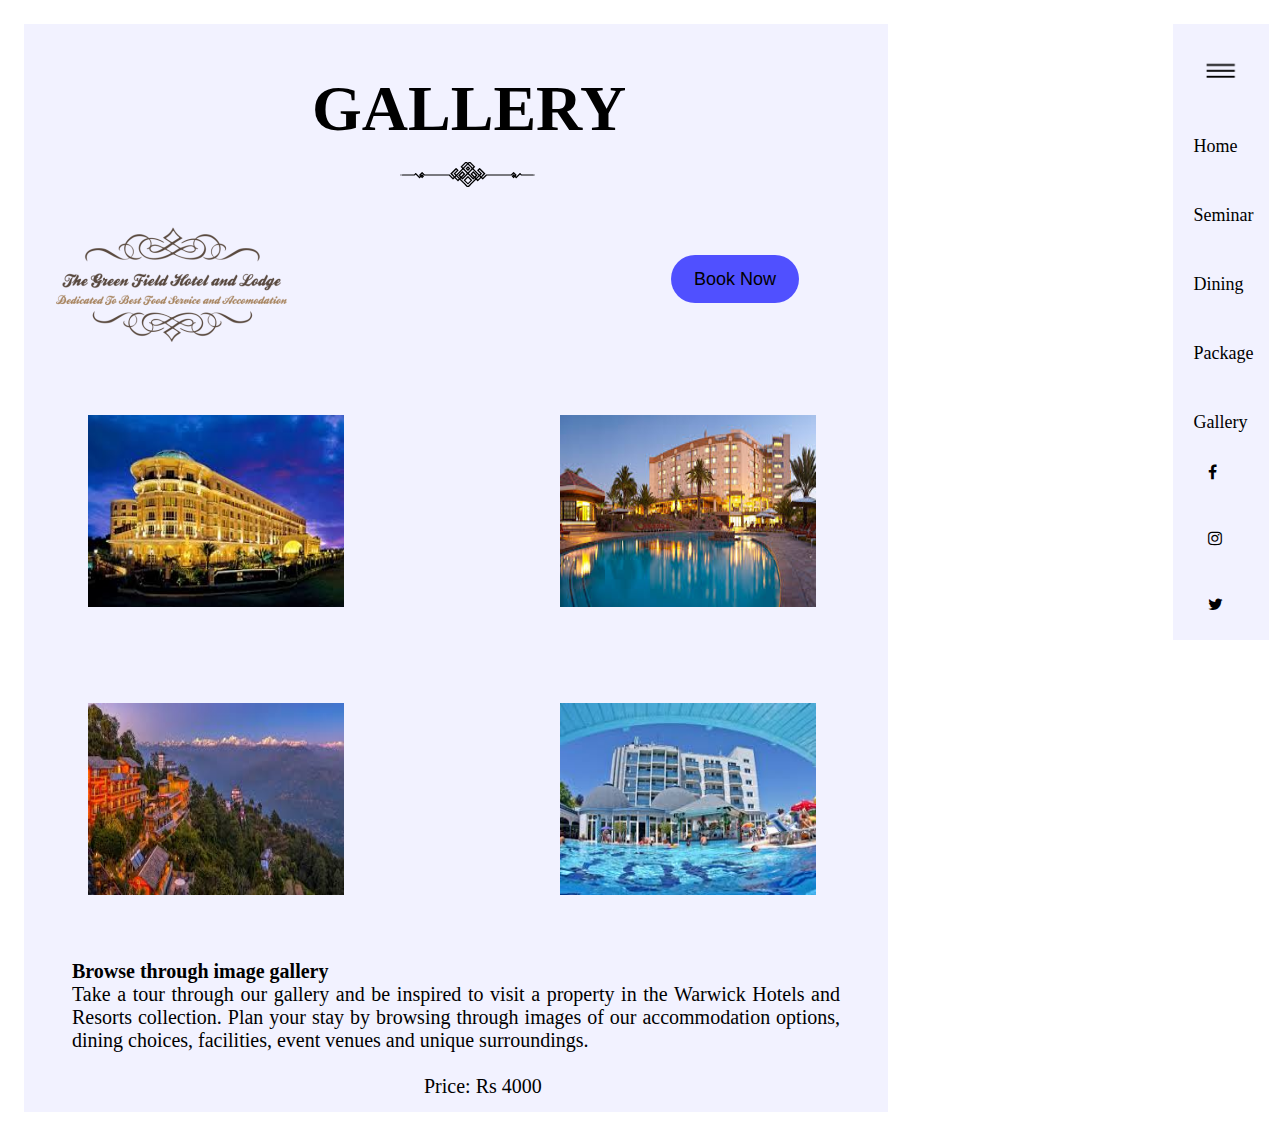
<file: files/gallery/gallery.html>
<!DOCTYPE html>
<html>
<head>
	<meta charset="utf-8">
	<meta name="viewport" content="width=device-width, initial-scale=1.0">
	<meta name="description" content="The Green Field Hotel and Lodge">
	<meta name="keywords" content="the, green, field, hotel, lodge, accomodation, seminar, dining, table book, facilities, tour, gallery, swimming pool, package, events, food and drink, banquet, bed, hiking, walking, tourism">
	<meta http-equiv="X-UA-Compatible" content="ie=edge">
	<meta name="robots" content="INDEX, FOLLOW">
	<title>The Green Field Hotel and Lodge</title>
	<link rel="stylesheet" href="https://cdnjs.cloudflare.com/ajax/libs/font-awesome/4.7.0/css/font-awesome.min.css">
	<link rel="stylesheet" type="text/css" href="style.css">
</head>
<body>
<header>
	<div class="main-div">
		<div class="gallery-hall">
			<h1>Gallery</h1>
			<svg width="135px" height="25px" viewBox="0 0 135 25" version="1.1" xmlns="http://www.w3.org/2000/svg">
                    <path class="fil0" d="M67.5596 6.37732l0 -0.199328 0.199272 0 0 -0.199272 0.3986 0 0 0.199272 0.199272 0 0 0.199328 0.199328 0 0 0.398544 -0.199328 0 0 0.199328 -0.199272 0 0 0.199272 -0.3986 0 0 -0.199272 -0.199272 0 0 -0.199328 -0.199272 0 0 -0.398544 0.199272 0zm0 -1.99294l0 0.199328 -0.199272 0 0 0.199272 -0.199328 0 0 0.199272 -0.199272 0 0 0.199328 -0.199272 0 0 0.199272 -0.199328 0 0 0.199272 -0.199272 0 0 0.199328 -0.199272 0 0 0.199272 -0.199328 0 0 0.199272 -0.199272 0 0 0.199328 -0.199272 0 0 0.398544 0.199272 0 0 0.199328 0.199272 0 0 0.199272 0.199328 0 0 0.199272 0.199272 0 0 0.199328 0.199272 0 0 0.199272 0.199328 0 0 0.199272 0.199272 0 0 0.199328 0.199272 0 0 0.199272 0.199328 0 0 0.199272 0.199272 0 0 0.199328 0.199272 0 0 0.199272 0.3986 0 0 -0.199272 0.199272 0 0 -0.199328 0.199328 0 0 -0.199272 0.199272 0 0 -0.199272 0.199272 0 0 -0.199328 0.199328 0 0 -0.199272 0.199272 0 0 -0.199272 0.199272 0 0 -0.199328 0.199328 0 0 -0.199272 0.199272 0 0 -0.199272 0.199272 0 0 -0.199328 0.199328 0 0 -0.398544 -0.199328 0 0 -0.199328 -0.199272 0 0 -0.199272 -0.199272 0 0 -0.199272 -0.199328 0 0 -0.199328 -0.199272 0 0 -0.199272 -0.199272 0 0 -0.199272 -0.199328 0 0 -0.199328 -0.199272 0 0 -0.199272 -0.199272 0 0 -0.199272 -0.199328 0 0 -0.199328 -0.199272 0 0 -0.199272 -0.3986 0 0 0.199272 -0.199272 0z"></path>
                    <path class="fil0" d="M65.5667 18.1354l0 -0.199272 0.199272 0 0 -0.199272 0.199272 0 0 -0.199328 0.199328 0 0 -0.199272 0.199272 0 0 -0.199272 0.199272 0 0 -0.199328 0.199328 0 0 -0.199272 0.199272 0 0 -0.199272 0.199272 0 0 -0.199328 0.199328 0 0 -0.199272 0.199272 0 0 -0.199272 0.199272 0 0 -0.199328 0.3986 0 0 0.199328 0.199272 0 0 0.199272 0.199328 0 0 0.199272 0.199272 0 0 0.199328 0.199272 0 0 0.199272 0.199328 0 0 0.199272 0.199272 0 0 0.199328 0.199272 0 0 0.199272 0.199328 0 0 0.199272 0.199272 0 0 0.199328 0.199272 0 0 0.199272 0.199328 0 0 0.199272 0.199272 0 0 0.3986 -0.199272 0 0 0.199272 -0.199328 0 0 0.199328 -0.199272 0 0 0.199272 -0.199272 0 0 0.199272 -0.199328 0 0 0.199328 -0.199272 0 0 0.199272 -0.199272 0 0 0.199272 -0.199328 0 0 0.199328 -0.199272 0 0 0.199272 -0.199272 0 0 0.199272 -0.199328 0 0 0.199328 -0.199272 0 0 0.199272 -0.3986 0 0 -0.199272 -0.199272 0 0 -0.199328 -0.199272 0 0 -0.199272 -0.199328 0 0 -0.199272 -0.199272 0 0 -0.199328 -0.199272 0 0 -0.199272 -0.199328 0 0 -0.199272 -0.199272 0 0 -0.199328 -0.199272 0 0 -0.199272 -0.199328 0 0 -0.199272 -0.199272 0 0 -0.199328 -0.199272 0 0 -0.199272 -0.199328 0 0 -0.3986 0.199328 0zm1.99289 -3.98578l0 0.199272 -0.199272 0 0 0.199272 -0.199328 0 0 0.199328 -0.199272 0 0 0.199272 -0.199272 0 0 0.199272 -0.199328 0 0 0.199328 -0.199272 0 0 0.199272 -0.199272 0 0 0.199272 -0.199328 0 0 0.199328 -0.199272 0 0 0.199272 -0.199272 0 0 0.199272 -0.199328 0 0 0.199328 -0.199272 0 0 0.199272 -0.199272 0 0 0.199272 -0.199328 0 0 0.199328 -0.199272 0 0 0.199272 -0.199272 0 0 0.199272 -0.199328 0 0 0.199328 -0.199272 0 0 0.199272 -0.199272 0 0 0.199272 -0.199328 0 0 0.199328 0.199328 0 0 0.199272 0.199272 0 0 0.199272 0.199272 0 0 0.199328 0.199328 0 0 0.199272 0.199272 0 0 0.199272 0.199272 0 0 0.199328 0.199328 0 0 0.199272 0.199272 0 0 0.199272 0.199272 0 0 0.199328 0.199328 0 0 0.199272 0.199272 0 0 0.199272 0.199272 0 0 0.199328 0.199328 0 0 0.199272 0.199272 0 0 0.199272 0.199272 0 0 0.199328 0.199328 0 0 0.199272 0.199272 0 0 0.199272 0.199272 0 0 0.199328 0.199328 0 0 0.199272 0.199272 0 0 0.199272 0.199272 0 0 0.199328 0.3986 0 0 -0.199328 0.199272 0 0 -0.199272 0.199328 0 0 -0.199272 0.199272 0 0 -0.199328 0.199272 0 0 -0.199272 0.199328 0 0 -0.199272 0.199272 0 0 -0.199328 0.199272 0 0 -0.199272 0.199328 0 0 -0.199272 0.199272 0 0 -0.199328 0.199272 0 0 -0.199272 0.199328 0 0 -0.199272 0.199272 0 0 -0.199328 0.199272 0 0 -0.199272 0.199328 0 0 -0.199272 0.199272 0 0 -0.199328 0.199272 0 0 -0.199272 0.199328 0 0 -0.199272 0.199272 0 0 -0.199328 0.199272 0 0 -0.199272 0.199328 0 0 -0.199272 0.199272 0 0 -0.199328 -0.199272 0 0 -0.199272 -0.199328 0 0 -0.199272 -0.199272 0 0 -0.199328 -0.199272 0 0 -0.199272 -0.199328 0 0 -0.199272 -0.199272 0 0 -0.199328 -0.199272 0 0 -0.199272 -0.199328 0 0 -0.199272 -0.199272 0 0 -0.199328 -0.199272 0 0 -0.199272 -0.199328 0 0 -0.199272 -0.199272 0 0 -0.199328 -0.199272 0 0 -0.199272 -0.199328 0 0 -0.199272 -0.199272 0 0 -0.199328 -0.199272 0 0 -0.199272 -0.199328 0 0 -0.199272 -0.199272 0 0 -0.199328 -0.199272 0 0 -0.199272 -0.199328 0 0 -0.199272 -0.199272 0 0 -0.199328 -0.3986 0 0 0.199328 -0.199272 0z"></path>
                    <path class="fil0" d="M60.7837 16.7404l0 -0.199272 0.199272 0 0 -0.199328 0.199272 0 0 0.199328 0.199328 0 0 0.199272 0.199272 0 0 0.199272 0.199272 0 0 0.199328 0.199328 0 0 0.199272 0.199272 0 0 0.199272 0.597872 0 0 -0.199272 0.199272 0 0 -0.199272 0.199328 0 0 -0.199328 0.199272 0 0 -0.199272 0.199272 0 0 -0.199272 0.199328 0 0 -0.199328 0.199272 0 0 -0.199272 0.199272 0 0 -0.199272 0.199328 0 0 -0.199328 0.199272 0 0 -0.199272 0.199272 0 0 -0.199272 0.199328 0 0 -0.199328 0.199272 0 0 -0.199272 0.199272 0 0 -0.199272 0.199328 0 0 -0.199328 0.199272 0 0 -0.199272 0.199272 0 0 -0.199272 0.199328 0 0 -0.199328 0.199272 0 0 -0.199272 0.199272 0 0 -0.199272 0.199328 0 0 -0.199328 0.199272 0 0 -0.199272 0.199272 0 0 -0.199272 0.199328 0 0 -0.199328 0.199272 0 0 -0.199272 0.199272 0 0 -0.199272 0.199328 0 0 0.199272 0.199272 0 0 0.199272 0.199272 0 0 0.199328 0.199328 0 0 0.199272 0.199272 0 0 0.199272 0.199272 0 0 0.199328 0.199328 0 0 0.199272 0.199272 0 0 0.199272 0.199272 0 0 0.199328 0.199328 0 0 0.199272 0.199272 0 0 0.199272 0.199272 0 0 0.199328 0.199328 0 0 0.199272 0.199272 0 0 0.199272 0.199272 0 0 0.199328 0.199328 0 0 0.199272 0.199272 0 0 0.199272 0.199272 0 0 0.199328 0.199328 0 0 0.199272 0.199272 0 0 0.199272 0.199272 0 0 0.199328 0.199328 0 0 0.199272 0.199272 0 0 0.199272 0.199272 0 0 0.199328 0.199328 0 0 0.199272 0.199272 0 0 0.199272 0.597872 0 0 -0.199272 0.199272 0 0 -0.199272 0.199328 0 0 -0.199328 0.199272 0 0 -0.199272 0.199272 0 0 -0.199272 0.199328 0 0 -0.199328 0.199272 0 0 0.199328 0.199272 0 0 0.199272 0.199328 0 0 0.199272 -0.199328 0 0 0.199328 -0.199272 0 0 0.199272 -0.199272 0 0 0.199272 -0.199328 0 0 0.199328 -0.199272 0 0 0.199272 -0.199272 0 0 0.199272 -0.199328 0 0 0.199328 -0.199272 0 0 0.199272 -0.199272 0 0 0.199272 -0.199328 0 0 0.199328 -0.199272 0 0 0.199272 -0.199272 0 0 0.199272 -0.199328 0 0 0.199328 -0.199272 0 0 0.199272 -0.199272 0 0 0.199272 -0.199328 0 0 0.199328 -0.199272 0 0 0.199272 -0.199272 0 0 0.199272 -0.199328 0 0 0.199328 -0.199272 0 0 0.199272 -0.199272 0 0 0.199272 -0.199328 0 0 0.199328 -0.199272 0 0 0.199272 -0.199272 0 0 0.199272 -0.199328 0 0 0.199328 -0.199272 0 0 0.199272 -0.199272 0 0 0.199272 -0.199328 0 0 0.199328 -0.199272 0 0 0.199272 -0.199272 0 0 0.199272 -0.199328 0 0 0.199328 -0.199272 0 0 0.199272 -0.199272 0 0 0.199272 -0.199328 0 0 0.199328 -0.199272 0 0 0.199272 -0.597872 0 0 -0.199272 -0.199272 0 0 -0.199328 -0.199328 0 0 -0.199272 -0.199272 0 0 -0.199272 -0.199272 0 0 -0.199328 -0.199328 0 0 -0.199272 -0.199272 0 0 -0.199272 -0.199272 0 0 -0.199328 -0.199328 0 0 -0.199272 -0.199272 0 0 -0.199272 -0.199272 0 0 -0.199328 -0.199328 0 0 -0.199272 -0.199272 0 0 -0.199272 -0.199272 0 0 -0.199328 -0.199328 0 0 -0.199272 -0.199272 0 0 -0.199272 -0.199272 0 0 -0.199328 -0.199328 0 0 -0.199272 -0.199272 0 0 -0.199272 -0.199272 0 0 -0.199328 -0.199328 0 0 -0.199272 -0.199272 0 0 -0.199272 -0.199272 0 0 -0.199328 -0.199328 0 0 -0.199272 -0.199272 0 0 -0.199272 -0.199272 0 0 -0.199328 -0.199328 0 0 -0.199272 -0.199272 0 0 -0.199272 -0.199272 0 0 -0.199328 -0.199328 0 0 -0.199272 -0.199272 0 0 -0.199272 -0.199272 0 0 -0.199328 -0.199328 0 0 -0.199272 -0.199272 0 0 -0.199272 -0.199272 0 0 -0.199328 -0.199328 0 0 -0.199272 0.199328 0zm18.9326 -1.19574l0 0.199272 -0.199328 0 0 0.199328 -0.199272 0 0 0.199272 -0.199328 0 0 0.199272 -0.199272 0 0 0.199328 -0.199272 0 0 0.199272 -0.199328 0 0 0.199272 -0.199272 0 0 0.199328 -0.199272 0 0 0.199272 -0.199328 0 0 0.199272 -0.199272 0 0 -0.199272 -0.199272 0 0 -0.199272 -0.199328 0 0 -0.199328 -0.199272 0 0 -0.398544 0.199272 0 0 -0.199328 0.199328 0 0 -0.199272 0.199272 0 0 -0.199272 0.199272 0 0 -0.199328 0.199328 0 0 -0.199272 0.199272 0 0 -0.199272 0.199272 0 0 -0.199328 0.199328 0 0 -0.199272 0.199272 0 0 -0.199272 0.199272 0 0 -0.199328 0.199328 0 0 -0.199272 0.199272 0 0 0.199272 0.199328 0 0 0.199328 0.199272 0 0 0.199272 0.199272 0 0 0.3986 -0.199272 0 0 0.199272 -0.199272 0zm-23.9149 -0.597872l0 -0.199272 0.199272 0 0 -0.199328 0.199328 0 0 -0.199272 0.199272 0 0 0.199272 0.199328 0 0 0.199328 0.199272 0 0 0.199272 0.199272 0 0 0.199272 0.199328 0 0 0.199328 0.199272 0 0 0.199272 0.199272 0 0 0.199272 0.199328 0 0 0.199328 0.199272 0 0 0.199272 0.199272 0 0 0.199272 0.199328 0 0 0.199328 0.199272 0 0 0.398544 -0.199272 0 0 0.199328 -0.199328 0 0 0.199272 -0.199272 0 0 0.199272 -0.199272 0 0 -0.199272 -0.199328 0 0 -0.199272 -0.199272 0 0 -0.199328 -0.199272 0 0 -0.199272 -0.199328 0 0 -0.199272 -0.199272 0 0 -0.199328 -0.199272 0 0 -0.199272 -0.199328 0 0 -0.199272 -0.199272 0 0 -0.199328 -0.199328 0 0 -0.199272 -0.199272 0 0 -0.199272 -0.199272 0 0 -0.3986 0.199272 0zm57.7944 -0.797144l0 -0.199328 0.199272 0 0 0.199328 0.199272 0 0 0.199272 -0.199272 0 0 0.199272 -0.199272 0 0 -0.199272 -0.199328 0 0 -0.199272 0.199328 0zm-91.6738 0l0 -0.199328 0.199272 0 0 0.199328 0.199328 0 0 0.199272 -0.199328 0 0 0.199272 -0.199272 0 0 -0.199272 -0.199272 0 0 -0.199272 0.199272 0zm50.6199 -2.39149l0 -0.199328 0.199328 0 0 -0.199272 0.199272 0 0 -0.199272 0.199272 0 0 -0.199328 0.199328 0 0 0.199328 0.199272 0 0 0.199272 0.199272 0 0 0.199272 0.199328 0 0 0.199328 0.199272 0 0 0.199272 0.199272 0 0 0.199272 0.199328 0 0 0.199328 0.199272 0 0 0.199272 0.199272 0 0 0.199272 0.199328 0 0 0.199328 0.199272 0 0 0.199272 0.199272 0 0 0.3986 -0.199272 0 0 0.199272 -0.199272 0 0 0.199272 -0.199328 0 0 0.199328 -0.199272 0 0 0.199272 -0.199272 0 0 -0.199272 -0.199328 0 0 -0.199328 -0.199272 0 0 -0.199272 -0.199272 0 0 -0.199272 -0.199328 0 0 -0.199328 -0.199272 0 0 -0.199272 -0.199272 0 0 -0.199272 -0.199328 0 0 -0.199328 -0.199272 0 0 -0.199272 -0.199272 0 0 -0.199272 -0.199328 0 0 -0.199328 -0.199272 0 0 -0.398544 0.199272 0zm-9.56595 0.597872l0 0.199272 -0.199272 0 0 0.199272 -0.199272 0 0 0.199328 -0.199328 0 0 0.199272 -0.199272 0 0 0.199272 -0.199272 0 0 0.199328 -0.199328 0 0 0.199272 -0.199272 0 0 0.199272 -0.199272 0 0 0.199328 -0.199328 0 0 0.199272 -0.199272 0 0 -0.199272 -0.199272 0 0 -0.199328 -0.199328 0 0 -0.199272 -0.199272 0 0 -0.199272 -0.199272 0 0 -0.3986 0.199272 0 0 -0.199272 0.199272 0 0 -0.199328 0.199328 0 0 -0.199272 0.199272 0 0 -0.199272 0.199272 0 0 -0.199328 0.199328 0 0 -0.199272 0.199272 0 0 -0.199272 0.199272 0 0 -0.199328 0.199328 0 0 -0.199272 0.199272 0 0 -0.199272 0.199272 0 0 -0.199328 0.199328 0 0 0.199328 0.199272 0 0 0.199272 0.199272 0 0 0.199272 0.199328 0 0 0.199328 0.199272 0 0 0.398544 -0.199272 0 0 0.199328 -0.199328 0zm9.96455 -2.98936l0 0.199272 -0.199272 0 0 0.199272 -0.199328 0 0 0.199328 -0.199272 0 0 0.199272 -0.199272 0 0 0.199272 -0.199328 0 0 0.199328 -0.199272 0 0 0.199272 -0.199272 0 0 0.199272 -0.199328 0 0 0.199328 -0.199272 0 0 0.199272 -0.199272 0 0 0.199272 -0.199328 0 0 0.199328 -0.199272 0 0 0.597872 0.199272 0 0 0.199272 0.199328 0 0 0.199272 0.199272 0 0 0.199328 0.199272 0 0 0.199272 0.199328 0 0 0.199272 0.199272 0 0 0.199328 0.199272 0 0 0.199272 0.199328 0 0 0.199272 0.199272 0 0 0.199328 0.199272 0 0 0.199272 0.199328 0 0 0.199272 0.199272 0 0 0.199328 0.199272 0 0 0.199272 0.199328 0 0 0.199272 0.199272 0 0 0.3986 -0.199272 0 0 0.199272 -0.199328 0 0 -0.199272 -0.199272 0 0 -0.199272 -0.199272 0 0 -0.199328 -0.199328 0 0 -0.199272 -0.199272 0 0 -0.199272 -0.199272 0 0 -0.199328 -0.199328 0 0 -0.199272 -0.199272 0 0 -0.199272 -0.199272 0 0 -0.199328 -0.199328 0 0 -0.199272 -0.199272 0 0 -0.199272 -0.199272 0 0 -0.199328 -0.199328 0 0 -0.199272 -0.199272 0 0 -0.199272 -0.199272 0 0 -0.199328 -0.199328 0 0 -0.199272 -0.199272 0 0 -0.199272 -0.199272 0 0 -0.199328 -0.199328 0 0 -0.199272 -0.199272 0 0 -0.199272 -0.199272 0 0 -0.199328 -0.199328 0 0 -0.398544 0.199328 0 0 -0.199328 0.199272 0 0 -0.199272 0.199272 0 0 -0.199272 0.199328 0 0 -0.199328 0.199272 0 0 -0.199272 0.199272 0 0 -0.199272 0.199328 0 0 -0.199328 0.199272 0 0 -0.199272 0.199272 0 0 -0.199272 0.199328 0 0 -0.199328 0.199272 0 0 -0.199272 0.199272 0 0 -0.199272 0.199328 0 0 -0.199328 0.199272 0 0 -0.199272 0.199272 0 0 -0.199272 0.199328 0 0 -0.199328 0.199272 0 0 -0.199272 0.199272 0 0 -0.199272 0.199328 0 0 0.199272 0.199272 0 0 0.199272 0.199272 0 0 0.199328 0.199328 0 0 0.199272 0.199272 0 0 0.199272 0.199272 0 0 0.199328 0.199328 0 0 0.199272 0.199272 0 0 0.199272 0.199272 0 0 0.199328 0.199328 0 0 0.199272 0.199272 0 0 0.199272 0.199272 0 0 0.199328 0.199328 0 0 0.199272 0.199272 0 0 0.199272 0.199272 0 0 0.199328 0.199328 0 0 0.199272 0.199272 0 0 0.199272 0.199272 0 0 0.199328 0.199328 0 0 0.199272 0.199272 0 0 0.199272 0.199272 0 0 0.199328 0.199328 0 0 0.199272 0.199272 0 0 0.199272 0.199272 0 0 0.199328 0.199328 0 0 0.199272 0.199272 0 0 0.199272 0.199272 0 0 0.199328 0.199328 0 0 0.199272 0.199272 0 0 0.199272 0.199272 0 0 0.199328 -0.199272 0 0 0.199272 -0.199272 0 0 0.199272 -0.199328 0 0 0.199328 -0.199272 0 0 0.199272 -0.199272 0 0 0.199272 -0.199328 0 0 0.199328 -0.199272 0 0 0.199272 -0.199272 0 0 0.199272 -0.199328 0 0 0.199328 -0.199272 0 0 0.199272 -0.199272 0 0 0.199272 -0.3986 0 0 -0.199272 -0.199272 0 0 -0.3986 0.199272 0 0 -0.199272 0.199272 0 0 -0.199272 0.199328 0 0 -0.199328 0.199272 0 0 -0.199272 0.199272 0 0 -0.199272 0.199328 0 0 -0.199328 0.199272 0 0 -0.199272 0.199272 0 0 -0.199272 0.199328 0 0 -0.3986 -0.199328 0 0 -0.199272 -0.199272 0 0 -0.199328 -0.199272 0 0 -0.199272 -0.199328 0 0 -0.199272 -0.199272 0 0 -0.199328 -0.199272 0 0 -0.199272 -0.199328 0 0 -0.199272 -0.199272 0 0 -0.199328 -0.199272 0 0 -0.199272 -0.199328 0 0 -0.199272 -0.199272 0 0 -0.199328 -0.199272 0 0 -0.199272 -0.199328 0 0 -0.199272 -0.199272 0 0 -0.199328 -0.199272 0 0 -0.199272 -0.199328 0 0 -0.199272 -0.199272 0 0 -0.199328 -0.199272 0 0 -0.199272 -0.199328 0 0 -0.199272 -0.199272 0 0 -0.199328 -0.3986 0 0 0.199328 -0.199272 0zm-10.961 0l0 0.199272 -0.199328 0 0 0.199272 -0.199272 0 0 0.199328 -0.199272 0 0 0.199272 -0.199328 0 0 0.199272 -0.199272 0 0 0.199328 -0.199272 0 0 0.199272 -0.199328 0 0 0.199272 -0.199272 0 0 0.199328 -0.199272 0 0 0.199272 -0.199328 0 0 0.199272 -0.199272 0 0 0.199328 -0.199272 0 0 0.199272 -0.199328 0 0 0.199272 -0.199272 0 0 0.199328 -0.199272 0 0 0.199272 -0.199328 0 0 0.199272 -0.199272 0 0 0.199328 -0.199272 0 0 0.199272 -0.199328 0 0 0.3986 0.199328 0 0 0.199272 0.199272 0 0 0.199272 0.199272 0 0 0.199328 0.199328 0 0 0.199272 0.199272 0 0 0.199272 0.199272 0 0 0.199328 0.199328 0 0 0.199272 0.199272 0 0 0.199272 0.199272 0 0 0.3986 -0.199272 0 0 0.199272 -0.3986 0 0 -0.199272 -0.199272 0 0 -0.199272 -0.199272 0 0 -0.199328 -0.199328 0 0 -0.199272 -0.199272 0 0 -0.199272 -0.199272 0 0 -0.199328 -0.199328 0 0 -0.199272 -0.199272 0 0 -0.199272 -0.199272 0 0 -0.199328 -0.199328 0 0 -0.199272 -0.199272 0 0 -0.199272 -0.199272 0 0 -0.199328 0.199272 0 0 -0.199272 0.199272 0 0 -0.199272 0.199328 0 0 -0.199328 0.199272 0 0 -0.199272 0.199272 0 0 -0.199272 0.199328 0 0 -0.199328 0.199272 0 0 -0.199272 0.199272 0 0 -0.199272 0.199328 0 0 -0.199328 0.199272 0 0 -0.199272 0.199272 0 0 -0.199272 0.199328 0 0 -0.199328 0.199272 0 0 -0.199272 0.199272 0 0 -0.199272 0.199328 0 0 -0.199328 0.199272 0 0 -0.199272 0.199272 0 0 -0.199272 0.199328 0 0 -0.199328 0.199272 0 0 -0.199272 0.199272 0 0 -0.199272 0.199328 0 0 -0.199328 0.199272 0 0 -0.199272 0.199272 0 0 -0.199272 0.199328 0 0 -0.199328 0.199272 0 0 -0.199272 0.199272 0 0 -0.199272 0.199328 0 0 -0.199328 0.199272 0 0 -0.199272 0.199272 0 0 -0.199272 0.199328 0 0 0.199272 0.199272 0 0 0.199272 0.199272 0 0 0.199328 0.199328 0 0 0.199272 0.199272 0 0 0.199272 0.199272 0 0 0.199328 0.199328 0 0 0.199272 0.199272 0 0 0.199272 0.199272 0 0 0.199328 0.199328 0 0 0.199272 0.199272 0 0 0.199272 0.199272 0 0 0.199328 0.199328 0 0 0.199272 0.199272 0 0 0.199272 0.199272 0 0 0.199328 0.199328 0 0 0.199272 0.199272 0 0 0.199272 0.199272 0 0 0.199328 0.199328 0 0 0.398544 -0.199328 0 0 0.199328 -0.199272 0 0 0.199272 -0.199272 0 0 0.199272 -0.199328 0 0 0.199328 -0.199272 0 0 0.199272 -0.199272 0 0 0.199272 -0.199328 0 0 0.199328 -0.199272 0 0 0.199272 -0.199272 0 0 0.199272 -0.199328 0 0 0.199328 -0.199272 0 0 0.199272 -0.199272 0 0 0.199272 -0.199328 0 0 0.199328 -0.199272 0 0 0.199272 -0.199272 0 0 0.199272 -0.199328 0 0 0.199328 -0.199272 0 0 0.199272 -0.199272 0 0 0.199272 -0.199328 0 0 0.199328 -0.199272 0 0 0.199272 -0.199272 0 0 0.199272 -0.199328 0 0 -0.199272 -0.199272 0 0 -0.3986 0.199272 0 0 -0.199272 0.199328 0 0 -0.199272 0.199272 0 0 -0.199328 0.199272 0 0 -0.199272 0.199328 0 0 -0.199272 0.199272 0 0 -0.199328 0.199272 0 0 -0.199272 0.199328 0 0 -0.199272 0.199272 0 0 -0.199328 0.199272 0 0 -0.199272 0.199328 0 0 -0.199272 0.199272 0 0 -0.199328 0.199272 0 0 -0.199272 0.199328 0 0 -0.199272 0.199272 0 0 -0.597872 -0.199272 0 0 -0.199328 -0.199328 0 0 -0.199272 -0.199272 0 0 -0.199272 -0.199272 0 0 -0.199328 -0.199328 0 0 -0.199272 -0.199272 0 0 -0.199272 -0.199272 0 0 -0.199328 -0.199328 0 0 -0.199272 -0.199272 0 0 -0.199272 -0.199272 0 0 -0.199328 -0.199328 0 0 -0.199272 -0.199272 0 0 -0.199272 -0.199272 0 0 -0.199328 -0.3986 0 0 0.199328 -0.199272 0zm17.139 -1.19574l0 -0.199328 0.199328 0 0 -0.199272 0.3986 0 0 0.199272 0.199272 0 0 0.199328 0.199272 0 0 0.199272 0.199328 0 0 0.199272 0.199272 0 0 0.199328 0.199272 0 0 0.199272 0.199328 0 0 0.199272 0.199272 0 0 0.199328 0.199272 0 0 0.199272 0.199328 0 0 0.199272 0.199272 0 0 0.199328 0.199272 0 0 0.199272 0.199328 0 0 0.199272 0.199272 0 0 0.199328 0.199272 0 0 0.199272 0.199328 0 0 0.199272 0.199272 0 0 0.199328 0.199272 0 0 0.199272 0.199328 0 0 0.199272 0.199272 0 0 0.199328 -0.199272 0 0 0.199272 -0.199328 0 0 0.199272 -0.199272 0 0 0.199328 -0.199272 0 0 0.199272 -0.199328 0 0 0.199272 -0.199272 0 0 0.199328 -0.199272 0 0 0.398544 -0.199328 0 0 0.199328 -0.199272 0 0 0.199272 -0.199272 0 0 0.199272 -0.199328 0 0 0.199328 -0.398544 0 0 -0.199328 -0.199328 0 0 -0.199272 -0.199272 0 0 -0.199272 -0.199272 0 0 -0.199328 0.199272 0 0 -0.199272 0.199272 0 0 -0.199272 0.199328 0 0 -0.199328 0.199272 0 0 -0.199272 0.199272 0 0 -0.199272 0.199328 0 0 -0.199328 0.199272 0 0 -0.199272 0.199272 0 0 -0.199272 0.199328 0 0 -0.199328 -0.199328 0 0 -0.199272 -0.199272 0 0 -0.199272 -0.199272 0 0 -0.199328 -0.199328 0 0 -0.199272 -0.199272 0 0 -0.199272 -0.199272 0 0 -0.199328 -0.199328 0 0 -0.199272 -0.199272 0 0 -0.199272 -0.199272 0 0 -0.199328 -0.199328 0 0 -0.199272 -0.199272 0 0 -0.199272 -0.199272 0 0 -0.199328 -0.199328 0 0 -0.199272 -0.199272 0 0 -0.199272 -0.199328 0 0 -0.199328 -0.199272 0 0 -0.398544 0.199272 0zm-22.7191 0.597872l0 0.199272 -0.199272 0 0 0.199272 -0.199328 0 0 0.199328 -0.199272 0 0 0.199272 -0.199272 0 0 0.199272 -0.199328 0 0 0.199328 -0.199272 0 0 0.199272 -0.199272 0 0 0.199272 -0.199328 0 0 0.199328 -0.199272 0 0 0.199272 -0.199272 0 0 0.199272 -0.199328 0 0 0.199328 -0.199272 0 0 0.199272 -0.199272 0 0 0.199272 -0.199328 0 0 0.199328 0.199328 0 0 0.199272 0.199272 0 0 0.199272 0.199272 0 0 0.199328 0.199328 0 0 0.199272 0.199272 0 0 0.199272 0.199272 0 0 0.199328 0.199328 0 0 0.199272 0.199272 0 0 0.199272 0.199272 0 0 0.199328 -0.199272 0 0 0.199272 -0.199272 0 0 0.199272 -0.199328 0 0 0.199328 -0.398544 0 0 -0.199328 -0.199328 0 0 -0.199272 -0.199272 0 0 -0.199272 -0.199272 0 0 -0.199328 -0.199328 0 0 -0.398544 -0.199272 0 0 -0.199328 -0.199272 0 0 -0.199272 -0.199328 0 0 -0.199272 -0.199272 0 0 -0.199328 -0.199272 0 0 -0.199272 -0.199328 0 0 -0.199272 -0.199272 0 0 -0.199328 0.199272 0 0 -0.199272 0.199328 0 0 -0.199272 0.199272 0 0 -0.199328 0.199272 0 0 -0.199272 0.199328 0 0 -0.199272 0.199272 0 0 -0.199328 0.199272 0 0 -0.199272 0.199328 0 0 -0.199272 0.199272 0 0 -0.199328 0.199272 0 0 -0.199272 0.199328 0 0 -0.199272 0.199272 0 0 -0.199328 0.199272 0 0 -0.199272 0.199328 0 0 -0.199272 0.199272 0 0 -0.199328 0.199272 0 0 -0.199272 0.199328 0 0 -0.199272 0.199272 0 0 -0.199328 0.199272 0 0 -0.199272 0.3986 0 0 0.199272 0.199328 0 0 0.199328 0.199272 0 0 0.398544 -0.199272 0 0 0.199328 -0.199328 0zm7.97167 -2.39149l0 -0.199328 0.199272 0 0 -0.398544 0.199272 0 0 -0.199328 0.199328 0 0 -0.199272 0.199272 0 0 -0.199272 0.199272 0 0 -0.199328 0.199328 0 0 -0.199272 0.199272 0 0 -0.199272 0.199272 0 0 -0.199328 0.199328 0 0 -0.199272 0.199272 0 0 -0.199272 0.199272 0 0 -0.199328 0.199328 0 0 -0.199272 0.199272 0 0 -0.199272 0.199272 0 0 -0.199328 0.199328 0 0 -0.199272 0.199272 0 0 -0.199272 0.199272 0 0 -0.199328 0.199328 0 0 0.199328 0.199272 0 0 0.199272 0.199272 0 0 0.199272 0.199328 0 0 0.199328 0.199272 0 0 0.199272 0.199272 0 0 0.199272 0.199328 0 0 0.199328 0.199272 0 0 0.199272 0.199272 0 0 0.199272 0.199328 0 0 0.199328 0.199272 0 0 0.199272 0.199272 0 0 0.199272 0.199328 0 0 0.199328 0.199272 0 0 0.199272 0.199272 0 0 0.199272 0.199328 0 0 0.3986 0.199272 0 0 0.199272 0.199272 0 0 0.199328 0.199328 0 0 0.398544 -0.199328 0 0 0.199328 -0.199272 0 0 0.199272 -0.199272 0 0 0.199272 -0.199328 0 0 0.199328 -0.199272 0 0 0.199272 -0.199272 0 0 0.199272 -0.199328 0 0 0.199328 -0.199272 0 0 0.199272 -0.199272 0 0 0.199272 -0.199328 0 0 0.199328 -0.199272 0 0 0.199272 -0.199272 0 0 0.199272 -0.199328 0 0 0.199328 -0.199272 0 0 0.199272 -0.199272 0 0 0.199272 -0.199328 0 0 0.199328 -0.199272 0 0 0.199272 -0.199272 0 0 0.199272 -0.199328 0 0 -0.199272 -0.199272 0 0 -0.199272 -0.199272 0 0 -0.199328 -0.199328 0 0 -0.199272 -0.199272 0 0 -0.199272 -0.199272 0 0 -0.199328 -0.199328 0 0 -0.199272 -0.199272 0 0 -0.199272 -0.199272 0 0 -0.199328 -0.199328 0 0 -0.199272 -0.199272 0 0 -0.199272 -0.199272 0 0 -0.199328 -0.199328 0 0 -0.199272 -0.199272 0 0 -0.199272 -0.199272 0 0 -0.199328 -0.199328 0 0 -0.199272 -0.199272 0 0 -0.199272 -0.199272 0 0 -0.199328 -0.199328 0 0 -0.398544 0.199328 0zm4.58365 -4.78298l0 -0.199328 0.199328 0 0 -0.199272 0.797144 0 0 0.199272 0.199272 0 0 0.199328 0.199328 0 0 0.199272 0.199272 0 0 0.199272 0.199272 0 0 0.199328 0.199328 0 0 0.199272 0.199272 0 0 0.199272 0.199272 0 0 0.199328 0.199328 0 0 0.199272 0.199272 0 0 0.199272 0.199272 0 0 0.199328 0.199328 0 0 0.199272 0.199272 0 0 0.199272 0.199272 0 0 0.199328 0.199328 0 0 0.199272 0.199272 0 0 0.199272 0.199272 0 0 0.199328 0.199328 0 0 0.398544 -0.199328 0 0 0.199328 -0.199272 0 0 0.199272 -0.199272 0 0 0.199272 -0.199328 0 0 -0.199272 -0.199272 0 0 -0.199272 -0.199272 0 0 -0.199328 -0.199328 0 0 -0.199272 -0.199272 0 0 -0.199272 -0.199272 0 0 -0.199328 -0.199328 0 0 -0.199272 -0.199272 0 0 -0.199272 -0.199272 0 0 -0.199328 -0.199328 0 0 -0.199272 -0.199272 0 0 -0.199272 -0.199272 0 0 -0.199328 -0.199328 0 0 -0.199272 -0.199272 0 0 -0.199272 -0.199272 0 0 -0.199328 -0.199328 0 0 -0.199272 -0.199272 0 0 -0.199272 -0.199272 0 0 -0.199328 -0.199328 0 0 -0.199272 -0.199272 0 0 -0.199272 0.199272 0zm-2.39149 0.398544l0 0.199328 -0.199272 0 0 0.199272 -0.199272 0 0 0.199272 -0.199328 0 0 0.199328 -0.199272 0 0 0.199272 -0.199272 0 0 0.199272 -0.199328 0 0 0.199328 -0.199272 0 0 0.199272 -0.199272 0 0 0.199272 -0.199328 0 0 0.199328 -0.199272 0 0 0.199272 -0.199272 0 0 0.199272 -0.199328 0 0 0.199328 -0.199272 0 0 0.199272 -0.199272 0 0 0.199272 -0.199328 0 0 0.199328 -0.199272 0 0 0.199272 -0.199272 0 0 0.199272 -0.199328 0 0 -0.199272 -0.199272 0 0 -0.199272 -0.199272 0 0 -0.199328 -0.199328 0 0 -0.398544 0.199328 0 0 -0.199328 0.199272 0 0 -0.199272 0.199272 0 0 -0.199272 0.199328 0 0 -0.199328 0.199272 0 0 -0.199272 0.199272 0 0 -0.199272 0.199328 0 0 -0.199328 0.199272 0 0 -0.199272 0.199272 0 0 -0.199272 0.199328 0 0 -0.199328 0.199272 0 0 -0.199272 0.199272 0 0 -0.199272 0.199328 0 0 -0.199328 0.199272 0 0 -0.199272 0.199272 0 0 -0.199272 0.199328 0 0 -0.199328 0.199272 0 0 -0.199272 0.797144 0 0 0.199272 0.199328 0 0 0.199328 0.199272 0 0 0.199272 -0.199272 0 0 0.199272 -0.199328 0zm-1.59429 -1.79362l0 0.199328 -0.199328 0 0 0.199272 -0.199272 0 0 0.199272 -0.199272 0 0 0.199328 -0.199328 0 0 0.199272 -0.199272 0 0 0.199272 -0.199272 0 0 0.199328 -0.199328 0 0 0.199272 -0.199272 0 0 0.199272 -0.199272 0 0 0.199328 -0.199328 0 0 0.199272 -0.199272 0 0 0.199272 -0.199272 0 0 0.199328 -0.199328 0 0 0.199272 -0.199272 0 0 0.199272 -0.199272 0 0 0.199328 -0.199328 0 0 0.199272 -0.199272 0 0 0.199272 -0.199272 0 0 0.199328 -0.199328 0 0 0.199272 -0.199272 0 0 0.199272 -0.199272 0 0 0.199328 -0.199328 0 0 0.398544 0.199328 0 0 0.199328 0.199272 0 0 0.199272 0.199272 0 0 0.199272 0.199328 0 0 0.199328 0.199272 0 0 0.199272 0.199272 0 0 0.199272 0.199328 0 0 0.199328 0.199272 0 0 0.199272 -0.199272 0 0 0.3986 -0.199328 0 0 0.199272 -0.199272 0 0 0.199272 -0.199272 0 0 0.199328 -0.199328 0 0 0.199272 -0.199272 0 0 0.199272 -0.199272 0 0 0.199328 -0.199328 0 0 0.199272 -0.199272 0 0 0.199272 -0.199272 0 0 0.199328 -0.199328 0 0 0.199272 -0.199272 0 0 0.199272 -0.199272 0 0 0.199328 -0.199328 0 0 0.199272 -0.199272 0 0 0.199272 -0.199272 0 0 0.199328 -0.199328 0 0 0.199272 -0.199272 0 0 0.199272 -0.199272 0 0 0.199328 -0.199328 0 0 0.199272 -0.199272 0 0 0.199272 -0.199272 0 0 0.199328 -0.199328 0 0 0.199272 -0.199272 0 0 0.199272 -0.199272 0 0 0.199328 -0.199328 0 0 0.199272 -0.199272 0 0 0.199272 -0.199272 0 0 0.199328 -0.199328 0 0 0.199272 -0.199272 0 0 -0.199272 -0.199328 0 0 -0.199328 -0.199272 0 0 -0.199272 -0.199272 0 0 -0.199272 -0.199328 0 0 -0.199328 0.199328 0 0 -0.199272 0.199272 0 0 -0.199272 0.199272 0 0 -0.199328 0.199328 0 0 -0.199272 0.199272 0 0 -0.199272 0.199328 0 0 -0.199328 0.199272 0 0 -0.199272 0.199272 0 0 -0.199272 0.199328 0 0 -0.199328 0.199272 0 0 -0.199272 0.199272 0 0 -0.199272 0.199328 0 0 -0.199328 0.199272 0 0 -0.199272 0.199272 0 0 -0.199272 0.199328 0 0 -0.199328 0.199272 0 0 -0.398544 -0.199272 0 0 -0.199328 -0.199328 0 0 -0.199272 -0.199272 0 0 -0.199272 -0.199272 0 0 -0.199328 -0.199328 0 0 -0.199272 -0.199272 0 0 -0.199272 -0.199272 0 0 -0.199328 -0.199328 0 0 -0.199272 -0.199272 0 0 -0.199272 -0.199272 0 0 -0.199328 -0.199328 0 0 -0.199272 -0.597872 0 0 0.199272 -0.199272 0 0 0.199328 -0.199328 0 0 0.199272 -0.199272 0 0 0.199272 -0.199272 0 0 0.199328 -0.199328 0 0 0.199272 -0.199272 0 0 0.199272 -0.199272 0 0 0.199328 -0.199328 0 0 0.199272 -0.199272 0 0 0.199272 -0.199272 0 0 0.199328 -0.199328 0 0 0.199272 -0.199272 0 0 0.199272 -0.199272 0 0 0.199328 -0.199328 0 0 0.199272 -0.199272 0 0 0.199272 -0.199272 0 0 0.199328 -0.199328 0 0 0.199272 -0.199272 0 0 0.199272 -0.199272 0 0 0.199328 -0.199328 0 0 0.199272 -0.199272 0 0 0.199272 -0.199272 0 0 0.199328 -0.199328 0 0 0.199272 -0.199272 0 0 0.199272 -0.199272 0 0 0.199328 -0.199328 0 0 0.199272 -0.199272 0 0 0.597872 0.199272 0 0 0.199272 0.199328 0 0 0.199328 0.199272 0 0 0.199272 0.199272 0 0 0.199272 0.199328 0 0 0.199328 0.199272 0 0 0.199272 0.199272 0 0 0.199272 0.199328 0 0 0.199328 0.199272 0 0 0.199272 0.199272 0 0 0.199272 0.199328 0 0 0.199328 0.199272 0 0 0.199272 0.199272 0 0 0.199272 0.199328 0 0 0.199328 0.199272 0 0 0.199272 0.199272 0 0 0.3986 -0.199272 0 0 0.199272 -0.199272 0 0 0.199272 -0.3986 0 0 -0.199272 -0.199272 0 0 -0.199272 -0.199328 0 0 -0.199328 -0.199272 0 0 -0.199272 -0.199272 0 0 -0.199272 -0.199328 0 0 -0.199328 -0.199272 0 0 -0.199272 -0.199272 0 0 -0.199272 -0.199328 0 0 -0.199328 -0.199272 0 0 -0.199272 -0.199272 0 0 -0.199272 -0.199328 0 0 -0.199328 -0.199272 0 0 -0.199272 -0.199272 0 0 -0.199272 -0.199328 0 0 -0.199328 -0.199272 0 0 -0.199272 -25.1106 0 0 -0.199272 -0.199328 0 0 -0.199328 -0.199272 0 0 -0.199272 -0.199272 0 0 -0.199272 -0.199328 0 0 -0.199328 -0.199272 0 0 -0.199272 -0.199272 0 0 -0.199272 -0.199328 0 0 -0.199328 -0.199272 0 0 -0.199272 -0.199272 0 0 -0.199272 -0.199328 0 0 -0.199328 -0.199272 0 0 -0.199272 -0.199272 0 0 -0.199272 -0.3986 0 0 0.199272 -0.199272 0 0 0.199272 -0.199328 0 0 0.199328 -0.199272 0 0 0.199272 -0.199272 0 0 0.199272 -0.199328 0 0 0.199328 -0.199272 0 0 0.199272 -0.199272 0 0 0.199272 -0.199328 0 0 0.199328 -0.199272 0 0 0.199272 -0.199272 0 0 0.199272 -0.199328 0 0 0.199328 -0.199272 0 0 0.199272 -0.199272 0 0 0.199272 -0.199328 0 0 0.597872 0.199328 0 0 0.199328 0.199272 0 0 0.199272 0.199272 0 0 0.199272 0.199328 0 0 0.3986 -0.199328 0 0 0.199272 -0.398544 0 0 -0.199272 -0.199328 0 0 -0.199272 -0.199272 0 0 -0.199328 -0.199272 0 0 -0.199272 -0.199328 0 0 -0.199272 -0.199272 0 0 -0.199328 -0.199272 0 0 -0.199272 -0.199328 0 0 -0.199272 -0.199272 0 0 -0.199328 -0.199272 0 0 -0.199272 -0.199328 0 0 -0.199272 -0.199272 0 0 -0.199328 -0.199272 0 0 -0.199272 -0.199328 0 0 -0.199272 -0.199272 0 0 -0.199328 -0.199272 0 0 -0.199272 -0.199328 0 0 -0.199272 -0.199272 0 0 -0.199328 -0.597872 0 0 0.199328 -0.199272 0 0 0.199272 -0.199328 0 0 0.3986 -0.199272 0 0 0.199272 -0.199272 0 0 0.199272 -0.199328 0 0 0.199328 -0.199272 0 0 0.199272 -11.9574 0 0 0.199272 -2.19222 0 0 0.597872 1.99289 0 0 0.199328 12.7546 0 0 -0.199328 0.199272 0 0 -0.199272 0.199328 0 0 -0.199272 0.199272 0 0 -0.199328 0.199272 0 0 -0.199272 0.199328 0 0 0.199272 0.199272 0 0 0.199328 0.199272 0 0 0.199272 0.199328 0 0 0.199272 0.199272 0 0 0.199328 0.199272 0 0 0.199272 0.199328 0 0 0.199272 0.199272 0 0 0.199328 0.199272 0 0 0.199272 0.199328 0 0 0.199272 0.199272 0 0 0.199328 0.199272 0 0 0.199272 0.199328 0 0 0.199272 0.199272 0 0 0.199328 0.199272 0 0 0.199272 0.199328 0 0 0.199272 0.199272 0 0 0.199328 0.199272 0 0 0.199272 0.199328 0 0 0.199272 0.398544 0 0 -0.199272 0.199328 0 0 -0.199272 0.199272 0 0 -0.199328 0.199272 0 0 -0.199272 0.199328 0 0 -0.199272 0.199272 0 0 -0.199328 0.3986 0 0 0.199328 0.199272 0 0 0.199272 0.199272 0 0 0.199272 0.199328 0 0 0.199328 0.199272 0 0 0.199272 0.3986 0 0 -0.199272 0.199272 0 0 -0.199328 0.199272 0 0 -0.199272 0.199328 0 0 -0.199272 0.199272 0 0 -0.199328 0.199272 0 0 -0.199272 0.199328 0 0 -0.199272 0.199272 0 0 -0.199328 0.199272 0 0 -0.597872 -0.199272 0 0 -0.199272 -0.199272 0 0 -0.199272 -0.199328 0 0 -0.199328 -0.199272 0 0 -0.199272 -0.199272 0 0 -0.199272 -0.199328 0 0 -0.199328 -0.199272 0 0 -0.199272 -0.199272 0 0 -0.199272 -0.597872 0 0 0.199272 -0.199328 0 0 0.199272 -0.199272 0 0 0.199328 -0.199272 0 0 0.199272 -0.199328 0 0 0.199272 -0.199272 0 0 -0.398544 0.199272 0 0 -0.199328 0.199328 0 0 -0.199272 0.199272 0 0 -0.199272 0.199272 0 0 -0.199328 0.199328 0 0 -0.199272 0.199272 0 0 -0.199272 0.3986 0 0 0.199272 0.199272 0 0 0.199272 0.199272 0 0 0.199328 0.199328 0 0 0.199272 0.199272 0 0 0.199272 0.199272 0 0 0.199328 0.199328 0 0 0.199272 0.199272 0 0 0.199272 0.199272 0 0 0.199328 25.1107 0 0 0.199272 0.199272 0 0 0.199272 0.199272 0 0 0.199328 0.199328 0 0 0.199272 0.199272 0 0 0.199272 0.199272 0 0 0.199328 0.199328 0 0 0.199272 0.199272 0 0 0.199272 0.199272 0 0 0.199328 0.199328 0 0 0.199272 0.199272 0 0 0.199272 0.199272 0 0 0.199328 0.199328 0 0 0.199272 0.199272 0 0 0.199272 0.199272 0 0 0.199328 0.199328 0 0 0.199272 0.199272 0 0 0.199272 0.199272 0 0 0.199328 0.199328 0 0 0.199272 0.199272 0 0 0.199272 0.3986 0 0 -0.199272 0.199272 0 0 -0.199272 0.199272 0 0 -0.199328 0.199328 0 0 -0.199272 0.199272 0 0 -0.199272 0.199272 0 0 -0.199328 0.199328 0 0 -0.199272 0.398544 0 0 0.199272 0.199328 0 0 0.199328 0.199272 0 0 0.199272 0.199272 0 0 0.199272 0.199328 0 0 0.199328 0.199272 0 0 0.199272 0.199272 0 0 0.199272 0.199328 0 0 0.199328 0.199272 0 0 0.199272 0.199328 0 0 0.199272 0.199272 0 0 0.199328 0.199272 0 0 0.199272 0.199328 0 0 0.199272 0.199272 0 0 0.199328 0.199272 0 0 0.199272 0.199328 0 0 0.199272 0.398544 0 0 -0.199272 0.199328 0 0 -0.199272 0.199272 0 0 -0.199328 0.199272 0 0 -0.199272 0.199328 0 0 -0.199272 0.199272 0 0 -0.199328 0.199272 0 0 -0.199272 0.199328 0 0 -0.199272 0.199272 0 0 0.199272 0.199272 0 0 0.199272 0.199328 0 0 0.199328 0.199272 0 0 0.199272 0.199272 0 0 0.199272 0.199328 0 0 0.199328 0.199272 0 0 0.199272 0.199272 0 0 0.199272 0.199328 0 0 0.199328 0.199272 0 0 0.199272 0.199272 0 0 0.199272 0.199328 0 0 0.199328 0.199272 0 0 0.199272 0.199272 0 0 0.199272 0.199328 0 0 0.199328 0.199272 0 0 0.199272 0.199272 0 0 0.199272 0.199328 0 0 0.199328 0.199272 0 0 0.199272 0.199272 0 0 0.199272 0.199328 0 0 0.199328 0.199272 0 0 0.199272 0.199272 0 0 0.199272 0.199328 0 0 0.199328 0.199272 0 0 0.199272 0.199272 0 0 0.199272 0.199328 0 0 0.199328 0.199272 0 0 0.398544 0.199272 0 0 0.199328 0.199328 0 0 0.199272 0.199272 0 0 0.199272 0.199272 0 0 0.199328 0.199328 0 0 0.199272 0.199272 0 0 0.199272 0.3986 0 0 0.199328 0.199272 0 0 0.199272 1.79362 0 0 -0.199272 0.199272 0 0 -0.199328 0.3986 0 0 -0.199272 0.199272 0 0 -0.199272 0.199328 0 0 -0.199328 0.199272 0 0 -0.199272 0.199272 0 0 -0.199272 0.199328 0 0 -0.199328 0.199272 0 0 -0.398544 0.199272 0 0 -0.199328 0.199328 0 0 -0.199272 0.199272 0 0 -0.199272 0.199272 0 0 -0.199328 0.199328 0 0 -0.199272 0.199272 0 0 -0.199272 0.199272 0 0 -0.199328 0.199328 0 0 -0.199272 0.199272 0 0 -0.199272 0.199272 0 0 -0.199328 0.199328 0 0 -0.199272 0.199272 0 0 -0.199272 0.199272 0 0 -0.199328 0.199328 0 0 -0.199272 0.199272 0 0 -0.199272 0.199272 0 0 -0.199328 0.199328 0 0 -0.199272 0.199272 0 0 -0.199272 0.199272 0 0 -0.199328 0.199328 0 0 -0.199272 0.199272 0 0 -0.199272 0.199272 0 0 -0.199328 0.199328 0 0 -0.199272 0.199272 0 0 -0.199272 0.199272 0 0 -0.199328 0.199328 0 0 -0.199272 0.199272 0 0 -0.199272 0.199272 0 0 0.199272 0.199328 0 0 0.199272 0.199272 0 0 0.199328 0.199272 0 0 0.199272 0.199328 0 0 0.199272 0.199272 0 0 0.199328 0.199272 0 0 0.199272 0.199328 0 0 0.199272 0.398544 0 0 -0.199272 0.199328 0 0 -0.199272 0.199272 0 0 -0.199328 0.199272 0 0 -0.199272 0.199328 0 0 -0.199272 0.199272 0 0 -0.199328 0.199272 0 0 -0.199272 0.199328 0 0 -0.199272 0.199272 0 0 -0.199328 0.199328 0 0 -0.199272 0.199272 0 0 -0.199272 0.199272 0 0 -0.199328 0.199328 0 0 -0.199272 0.199272 0 0 -0.199272 0.199272 0 0 -0.199328 0.199328 0 0 -0.199272 0.398544 0 0 0.199272 0.199328 0 0 0.199328 0.199272 0 0 0.199272 0.199272 0 0 0.199272 0.199328 0 0 0.199328 0.199272 0 0 0.199272 0.199272 0 0 0.199272 0.3986 0 0 -0.199272 0.199272 0 0 -0.199272 0.199328 0 0 -0.199328 0.199272 0 0 -0.199272 0.199272 0 0 -0.199272 0.199328 0 0 -0.199328 0.199272 0 0 -0.199272 0.199272 0 0 -0.199272 0.199328 0 0 -0.199328 0.199272 0 0 -0.199272 0.199272 0 0 -0.199272 0.199328 0 0 -0.199328 0.199272 0 0 -0.199272 0.199272 0 0 -0.199272 0.199328 0 0 -0.199328 0.199272 0 0 -0.199272 0.199272 0 0 -0.199272 0.199328 0 0 -0.199328 0.199272 0 0 -0.199272 0.199272 0 0 -0.199272 25.1107 0 0 -0.199328 0.199272 0 0 -0.199272 0.199272 0 0 -0.199272 0.199328 0 0 -0.199328 0.199272 0 0 -0.199272 0.199272 0 0 -0.199272 0.199328 0 0 -0.199328 0.199272 0 0 -0.199272 0.199272 0 0 -0.199272 0.3986 0 0 0.199272 0.199272 0 0 0.199272 0.199328 0 0 0.199328 0.199272 0 0 0.199272 0.199272 0 0 0.199272 0.199328 0 0 0.199328 0.199272 0 0 0.398544 -0.199272 0 0 -0.199272 -0.199328 0 0 -0.199272 -0.199272 0 0 -0.199328 -0.199272 0 0 -0.199272 -0.199328 0 0 -0.199272 -0.597872 0 0 0.199272 -0.199272 0 0 0.199272 -0.199272 0 0 0.199328 -0.199328 0 0 0.199272 -0.199272 0 0 0.199272 -0.199272 0 0 0.199328 -0.199328 0 0 0.199272 -0.199272 0 0 0.199272 -0.199272 0 0 0.597872 0.199272 0 0 0.199328 0.199272 0 0 0.199272 0.199328 0 0 0.199272 0.199272 0 0 0.199328 0.199272 0 0 0.199272 0.199328 0 0 0.199272 0.199272 0 0 0.199328 0.199272 0 0 0.199272 0.3986 0 0 -0.199272 0.199272 0 0 -0.199328 0.199328 0 0 -0.199272 0.199272 0 0 -0.199272 0.199272 0 0 -0.199328 0.3986 0 0 0.199328 0.199272 0 0 0.199272 0.199328 0 0 0.199272 0.199272 0 0 0.199328 0.199272 0 0 0.199272 0.199328 0 0 0.199272 0.398544 0 0 -0.199272 0.199328 0 0 -0.199272 0.199272 0 0 -0.199328 0.199272 0 0 -0.199272 0.199328 0 0 -0.199272 0.199272 0 0 -0.199328 0.199272 0 0 -0.199272 0.199328 0 0 -0.199272 0.199272 0 0 -0.199328 0.199272 0 0 -0.199272 0.199328 0 0 -0.199272 0.199272 0 0 -0.199328 0.199272 0 0 -0.199272 0.199328 0 0 -0.199272 0.199272 0 0 -0.199328 0.199272 0 0 -0.199272 0.199328 0 0 -0.199272 0.199272 0 0 -0.199328 0.199272 0 0 -0.199272 0.199328 0 0 0.199272 0.199272 0 0 0.199328 0.199272 0 0 0.199272 0.199328 0 0 0.199272 0.199272 0 0 0.199328 12.7546 0 0 -0.199328 1.99289 0 0 -0.597872 -2.19222 0 0 -0.199272 -11.9574 0 0 -0.199272 -0.199272 0 0 -0.199328 -0.199328 0 0 -0.199272 -0.199272 0 0 -0.199272 -0.199272 0 0 -0.3986 -0.199328 0 0 -0.199272 -0.199272 0 0 -0.199328 -0.597872 0 0 0.199328 -0.199272 0 0 0.199272 -0.199328 0 0 0.199272 -0.199272 0 0 0.199328 -0.199272 0 0 0.199272 -0.199328 0 0 0.199272 -0.199272 0 0 0.199328 -0.199272 0 0 0.199272 -0.199328 0 0 0.199272 -0.199272 0 0 0.199328 -0.199272 0 0 0.199272 -0.199328 0 0 0.199272 -0.199272 0 0 0.199328 -0.199272 0 0 0.199272 -0.199328 0 0 0.199272 -0.199272 0 0 0.199328 -0.199272 0 0 0.199272 -0.199328 0 0 0.199272 -0.398544 0 0 -0.199272 -0.199328 0 0 -0.3986 0.199328 0 0 -0.199272 0.199272 0 0 -0.199272 0.199272 0 0 -0.199328 0.199328 0 0 -0.597872 -0.199328 0 0 -0.199272 -0.199272 0 0 -0.199272 -0.199272 0 0 -0.199328 -0.199328 0 0 -0.199272 -0.199272 0 0 -0.199272 -0.199272 0 0 -0.199328 -0.199328 0 0 -0.199272 -0.199272 0 0 -0.199272 -0.199272 0 0 -0.199328 -0.199328 0 0 -0.199272 -0.199272 0 0 -0.199272 -0.199272 0 0 -0.199328 -0.199328 0 0 -0.199272 -0.199272 0 0 -0.199272 -0.3986 0 0 0.199272 -0.199272 0 0 0.199272 -0.199272 0 0 0.199328 -0.199328 0 0 0.199272 -0.199272 0 0 0.199272 -0.199272 0 0 0.199328 -0.199328 0 0 0.199272 -0.199272 0 0 0.199272 -0.199272 0 0 0.199328 -0.199328 0 0 0.199272 -0.199272 0 0 0.199272 -0.199272 0 0 0.199328 -0.199328 0 0 0.199272 -25.1106 0 0 0.199272 -0.199272 0 0 0.199328 -0.199328 0 0 0.199272 -0.199272 0 0 0.199272 -0.199272 0 0 0.199328 -0.199328 0 0 0.199272 -0.199272 0 0 0.199272 -0.199272 0 0 0.199328 -0.199328 0 0 0.199272 -0.199272 0 0 0.199272 -0.199272 0 0 0.199328 -0.199328 0 0 0.199272 -0.199272 0 0 0.199272 -0.199272 0 0 0.199328 -0.199328 0 0 0.199272 -0.199272 0 0 0.199272 -0.3986 0 0 -0.199272 -0.199272 0 0 -0.199272 -0.199272 0 0 -0.3986 0.199272 0 0 -0.199272 0.199272 0 0 -0.199328 0.199328 0 0 -0.199272 0.199272 0 0 -0.199272 0.199272 0 0 -0.199328 0.199328 0 0 -0.199272 0.199272 0 0 -0.199272 0.199272 0 0 -0.199328 0.199328 0 0 -0.199272 0.199272 0 0 -0.199272 0.199272 0 0 -0.199328 0.199328 0 0 -0.199272 0.199272 0 0 -0.199272 0.199272 0 0 -0.199328 0.199328 0 0 -0.199272 0.199272 0 0 -0.597872 -0.199272 0 0 -0.199272 -0.199328 0 0 -0.199328 -0.199272 0 0 -0.199272 -0.199272 0 0 -0.199272 -0.199328 0 0 -0.199328 -0.199272 0 0 -0.199272 -0.199272 0 0 -0.199272 -0.199328 0 0 -0.199328 -0.199272 0 0 -0.199272 -0.199272 0 0 -0.199272 -0.199328 0 0 -0.199328 -0.199272 0 0 -0.199272 -0.199272 0 0 -0.199272 -0.199328 0 0 -0.199328 -0.199272 0 0 -0.199272 -0.199272 0 0 -0.199272 -0.199328 0 0 -0.199328 -0.199272 0 0 -0.199272 -0.199272 0 0 -0.199272 -0.199328 0 0 -0.199328 -0.199272 0 0 -0.199272 -0.199272 0 0 -0.199272 -0.199328 0 0 -0.199328 -0.199272 0 0 -0.199272 -0.199272 0 0 -0.199272 -0.199328 0 0 -0.199328 -0.199272 0 0 -0.199272 -0.597872 0 0 0.199272 -0.199328 0 0 0.199328 -0.199272 0 0 0.199272 -0.199272 0 0 0.199272 -0.199328 0 0 0.199328 -0.199272 0 0 0.199272 -0.199272 0 0 0.199272 -0.199328 0 0 0.199328 -0.199272 0 0 0.199272 -0.199272 0 0 0.199272 -0.199328 0 0 0.199328 -0.199272 0 0 0.398544 0.199272 0 0 0.199328 0.199328 0 0 0.199272 0.199272 0 0 0.199272 0.199272 0 0 0.199328 0.199328 0 0 0.199272 0.199272 0 0 0.199272 0.199272 0 0 0.199328 0.199328 0 0 0.199272 0.199272 0 0 0.199272 0.199272 0 0 0.199328 0.199328 0 0 0.199272 0.199272 0 0 0.199272 0.199328 0 0 0.199328 0.199272 0 0 0.199272 0.199272 0 0 0.199272 0.199328 0 0 0.199328 -0.199328 0 0 0.199272 -0.199272 0 0 0.199272 -0.199272 0 0 0.199328 -0.199328 0 0 0.199272 -0.199272 0 0 -0.199272 -0.199328 0 0 -0.199328 -0.199272 0 0 -0.199272 -0.199272 0 0 -0.199272 -0.199328 0 0 -0.199328 -0.199272 0 0 -0.199272 -0.199272 0 0 -0.199272 -0.199328 0 0 -0.199328 -0.199272 0 0 -0.199272 -0.199272 0 0 -0.199272 -0.199328 0 0 -0.199328 -0.199272 0 0 -0.199272 -0.199272 0 0 -0.199272 -0.199328 0 0 -0.199328 -0.199272 0 0 -0.199272 -0.199272 0 0 -0.199272 -0.199328 0 0 -0.199328 -0.199272 0 0 -0.199272 -0.199272 0 0 -0.199272 -0.199328 0 0 -0.199328 -0.199272 0 0 -0.199272 -0.199272 0 0 -0.199272 -0.199328 0 0 -0.199328 -0.199272 0 0 -0.199272 -0.199272 0 0 -0.199272 -0.199328 0 0 -0.199328 -0.199272 0 0 -0.199272 -0.199272 0 0 -0.199272 -0.199328 0 0 -0.3986 -0.199272 0 0 -0.199272 0.199272 0 0 -0.199328 0.199328 0 0 -0.199272 0.199272 0 0 -0.199272 0.199272 0 0 -0.199328 0.199328 0 0 -0.199272 0.199272 0 0 -0.199272 0.199272 0 0 -0.199328 0.199328 0 0 -0.398544 -0.199328 0 0 -0.199328 -0.199272 0 0 -0.199272 -0.199272 0 0 -0.199272 -0.199328 0 0 -0.199328 -0.199272 0 0 -0.199272 -0.199272 0 0 -0.199272 -0.199328 0 0 -0.199328 -0.199272 0 0 -0.199272 -0.199272 0 0 -0.199272 -0.199328 0 0 -0.199328 -0.199272 0 0 -0.199272 -0.199272 0 0 -0.199272 -0.199328 0 0 -0.199328 -0.199272 0 0 -0.199272 -0.199272 0 0 -0.199272 -0.199328 0 0 -0.199328 -0.199272 0 0 -0.199272 -0.199272 0 0 -0.199272 -0.199328 0 0 -0.199328 -0.199272 0 0 -0.199272 -0.199272 0 0 -0.199272 -0.199328 0 0 -0.199328 -0.199272 0 0 -0.199272 -1.79362 0 0 0.199272 -0.3986 0 0 0.199328 -0.199272 0 0 0.199272 -0.199272 0 0 0.199272 -0.199328 0 0 -0.199272 -0.199272 0 0 -0.199272 -0.199272 0 0 -0.199328 -0.3986 0 0 -0.199272 -1.79362 0 0 0.199272 -0.199272 0z"></path>
                </svg>
            <div class="heading">
				<img src="images/hotellogo.png">
				<button class="book-now">Book Now</button>
				<div class="item-container">
					<ul>
						<div class="item-container-images">
							<li><img class="img1" src="images/hotelfront.jpg"></li>
							<li><img class="img2" src="images/pool.jpg"></li>
							<li><img class="img4" src="images/scene.jpg"></li>
							<li><img class="img5" src="images/back.jpg"></li>
						</div>
					</ul>
				</div>
				<div class="gallery-description">
	<p>			
<b>Browse through image gallery</b>
<br>
Take a tour through our gallery and be inspired to visit a property in the Warwick Hotels and Resorts collection. Plan your stay by browsing through images of our accommodation options, dining choices, facilities, event venues and unique surroundings. 
<br>
<br>
<span>Price: Rs 4000</span>
				</p>
				</div>
			</div>
			<!-- <p>
			At our hotel we have a medium sized rooftop seminar hall that can accommodate around 75 people. It is a very ideal hall for a small sized workshops, meeting, conferences and seminars. The seminar hall also offers a beautiful view of entire Kathmandu city and as well the Pashupatinath temple and Tribhuwan International airport.
		</p> -->
		</div>
		<div class="side-bar">
			<nav>
				<div class="side-bar-ul">
					<div class="btn-btn-dropdown">	  
						<img src="images/menu.png">
					</div>
					<ul>
						<li><a href="../../index.html">Home</a> </i></li>
						<li><a href="../seminar/seminar.html">Seminar</a></li>
						<li><a href="../dining/dining.html">Dining</a></li>
						<li><a href="../package/package.html">Package</a></li>
						<li><a href="../gallery/gallery.html">Gallery</a></li>
					</ul>
					<div class="dropdown-content">
   						<ul class="bar-sub-menu">
							<input type="search" name="mySearch"/>
							<button type="submit"><i class="fa fa-search"></i></button>
							<li><a href="../../files/facilities/facilities.html"><i class="fa fa-bars"></i> Facilities</a></li>

							<li><a href="../../files/services/services.html"><i class="fa fa-headphones"></i>Services</a></li>

							<li><a href="../../files/accomodation/accomodation.html"><i class="fa fa-bed"  class="active"></i>Accomodation</a></li>

							<li><a href="../../files/fooddrink/fooddrink.html"><i class="fa fa-cutlery"></i>Food &amp; Drink</a></li>

							<li><a href="../../files/banquet/banquet.html"><i class="fa fa-building"></i>Banquet</a></li>

							<li><a href="../../files/events/events.html"><i class="fa fa-calendar"></i>Events</a></li>


							<li><a href="../../files/tourism/tourism.html"><i class="fa fa-map-marker"></i>Tourism</a></li>
							<img src="images/hotellogo.png">
						</ul>
  					</div>
  					<div class="social-contacts">
							<ul class="social-contacts-links">
								<li><i class="fa fa-facebook"></i></li>
								<li><i class="fa fa-instagram"></i></li>
								<li><i class="fa fa-twitter"></i></li>
							</ul>
					</div>
				</div>
			</nav>
		</div>
	</div>
</header>
</body>
</html>
</file>
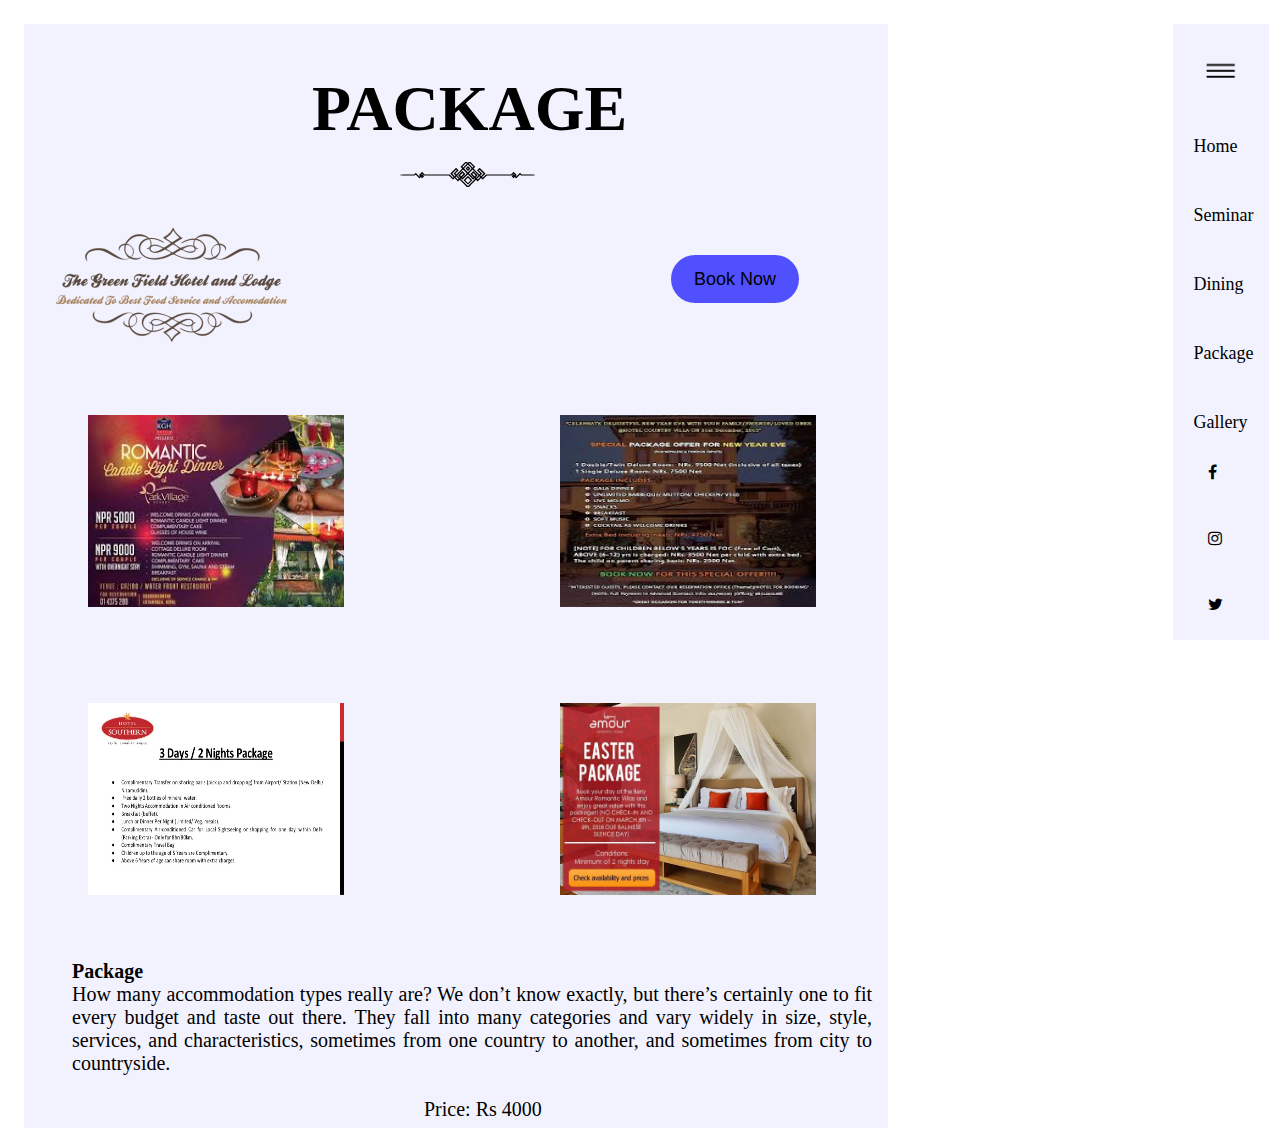
<file: files/package/package.html>
<!DOCTYPE html>
<html>
<head>
	<meta charset="utf-8">
	<meta name="viewport" content="width=device-width, initial-scale=1.0">
	<meta name="description" content="The Green Field Hotel and Lodge">
	<meta name="keywords" content="the, green, field, hotel, lodge, accomodation, seminar, dining, table book, facilities, tour, gallery, swimming pool, package, events, food and drink, banquet, bed, hiking, walking, tourism">
	<meta http-equiv="X-UA-Compatible" content="ie=edge">
	<meta name="robots" content="INDEX, FOLLOW">
	<title>The Green Field Hotel and Lodge</title>
	<link rel="stylesheet" href="https://cdnjs.cloudflare.com/ajax/libs/font-awesome/4.7.0/css/font-awesome.min.css">
	<link rel="stylesheet" type="text/css" href="style.css">
</head>
<body>
<header>
	<div class="main-div">
		<div class="package-hall">
			<h1>Package</h1>
			<svg width="135px" height="25px" viewBox="0 0 135 25" version="1.1" xmlns="http://www.w3.org/2000/svg">
                    <path class="fil0" d="M67.5596 6.37732l0 -0.199328 0.199272 0 0 -0.199272 0.3986 0 0 0.199272 0.199272 0 0 0.199328 0.199328 0 0 0.398544 -0.199328 0 0 0.199328 -0.199272 0 0 0.199272 -0.3986 0 0 -0.199272 -0.199272 0 0 -0.199328 -0.199272 0 0 -0.398544 0.199272 0zm0 -1.99294l0 0.199328 -0.199272 0 0 0.199272 -0.199328 0 0 0.199272 -0.199272 0 0 0.199328 -0.199272 0 0 0.199272 -0.199328 0 0 0.199272 -0.199272 0 0 0.199328 -0.199272 0 0 0.199272 -0.199328 0 0 0.199272 -0.199272 0 0 0.199328 -0.199272 0 0 0.398544 0.199272 0 0 0.199328 0.199272 0 0 0.199272 0.199328 0 0 0.199272 0.199272 0 0 0.199328 0.199272 0 0 0.199272 0.199328 0 0 0.199272 0.199272 0 0 0.199328 0.199272 0 0 0.199272 0.199328 0 0 0.199272 0.199272 0 0 0.199328 0.199272 0 0 0.199272 0.3986 0 0 -0.199272 0.199272 0 0 -0.199328 0.199328 0 0 -0.199272 0.199272 0 0 -0.199272 0.199272 0 0 -0.199328 0.199328 0 0 -0.199272 0.199272 0 0 -0.199272 0.199272 0 0 -0.199328 0.199328 0 0 -0.199272 0.199272 0 0 -0.199272 0.199272 0 0 -0.199328 0.199328 0 0 -0.398544 -0.199328 0 0 -0.199328 -0.199272 0 0 -0.199272 -0.199272 0 0 -0.199272 -0.199328 0 0 -0.199328 -0.199272 0 0 -0.199272 -0.199272 0 0 -0.199272 -0.199328 0 0 -0.199328 -0.199272 0 0 -0.199272 -0.199272 0 0 -0.199272 -0.199328 0 0 -0.199328 -0.199272 0 0 -0.199272 -0.3986 0 0 0.199272 -0.199272 0z"></path>
                    <path class="fil0" d="M65.5667 18.1354l0 -0.199272 0.199272 0 0 -0.199272 0.199272 0 0 -0.199328 0.199328 0 0 -0.199272 0.199272 0 0 -0.199272 0.199272 0 0 -0.199328 0.199328 0 0 -0.199272 0.199272 0 0 -0.199272 0.199272 0 0 -0.199328 0.199328 0 0 -0.199272 0.199272 0 0 -0.199272 0.199272 0 0 -0.199328 0.3986 0 0 0.199328 0.199272 0 0 0.199272 0.199328 0 0 0.199272 0.199272 0 0 0.199328 0.199272 0 0 0.199272 0.199328 0 0 0.199272 0.199272 0 0 0.199328 0.199272 0 0 0.199272 0.199328 0 0 0.199272 0.199272 0 0 0.199328 0.199272 0 0 0.199272 0.199328 0 0 0.199272 0.199272 0 0 0.3986 -0.199272 0 0 0.199272 -0.199328 0 0 0.199328 -0.199272 0 0 0.199272 -0.199272 0 0 0.199272 -0.199328 0 0 0.199328 -0.199272 0 0 0.199272 -0.199272 0 0 0.199272 -0.199328 0 0 0.199328 -0.199272 0 0 0.199272 -0.199272 0 0 0.199272 -0.199328 0 0 0.199328 -0.199272 0 0 0.199272 -0.3986 0 0 -0.199272 -0.199272 0 0 -0.199328 -0.199272 0 0 -0.199272 -0.199328 0 0 -0.199272 -0.199272 0 0 -0.199328 -0.199272 0 0 -0.199272 -0.199328 0 0 -0.199272 -0.199272 0 0 -0.199328 -0.199272 0 0 -0.199272 -0.199328 0 0 -0.199272 -0.199272 0 0 -0.199328 -0.199272 0 0 -0.199272 -0.199328 0 0 -0.3986 0.199328 0zm1.99289 -3.98578l0 0.199272 -0.199272 0 0 0.199272 -0.199328 0 0 0.199328 -0.199272 0 0 0.199272 -0.199272 0 0 0.199272 -0.199328 0 0 0.199328 -0.199272 0 0 0.199272 -0.199272 0 0 0.199272 -0.199328 0 0 0.199328 -0.199272 0 0 0.199272 -0.199272 0 0 0.199272 -0.199328 0 0 0.199328 -0.199272 0 0 0.199272 -0.199272 0 0 0.199272 -0.199328 0 0 0.199328 -0.199272 0 0 0.199272 -0.199272 0 0 0.199272 -0.199328 0 0 0.199328 -0.199272 0 0 0.199272 -0.199272 0 0 0.199272 -0.199328 0 0 0.199328 0.199328 0 0 0.199272 0.199272 0 0 0.199272 0.199272 0 0 0.199328 0.199328 0 0 0.199272 0.199272 0 0 0.199272 0.199272 0 0 0.199328 0.199328 0 0 0.199272 0.199272 0 0 0.199272 0.199272 0 0 0.199328 0.199328 0 0 0.199272 0.199272 0 0 0.199272 0.199272 0 0 0.199328 0.199328 0 0 0.199272 0.199272 0 0 0.199272 0.199272 0 0 0.199328 0.199328 0 0 0.199272 0.199272 0 0 0.199272 0.199272 0 0 0.199328 0.199328 0 0 0.199272 0.199272 0 0 0.199272 0.199272 0 0 0.199328 0.3986 0 0 -0.199328 0.199272 0 0 -0.199272 0.199328 0 0 -0.199272 0.199272 0 0 -0.199328 0.199272 0 0 -0.199272 0.199328 0 0 -0.199272 0.199272 0 0 -0.199328 0.199272 0 0 -0.199272 0.199328 0 0 -0.199272 0.199272 0 0 -0.199328 0.199272 0 0 -0.199272 0.199328 0 0 -0.199272 0.199272 0 0 -0.199328 0.199272 0 0 -0.199272 0.199328 0 0 -0.199272 0.199272 0 0 -0.199328 0.199272 0 0 -0.199272 0.199328 0 0 -0.199272 0.199272 0 0 -0.199328 0.199272 0 0 -0.199272 0.199328 0 0 -0.199272 0.199272 0 0 -0.199328 -0.199272 0 0 -0.199272 -0.199328 0 0 -0.199272 -0.199272 0 0 -0.199328 -0.199272 0 0 -0.199272 -0.199328 0 0 -0.199272 -0.199272 0 0 -0.199328 -0.199272 0 0 -0.199272 -0.199328 0 0 -0.199272 -0.199272 0 0 -0.199328 -0.199272 0 0 -0.199272 -0.199328 0 0 -0.199272 -0.199272 0 0 -0.199328 -0.199272 0 0 -0.199272 -0.199328 0 0 -0.199272 -0.199272 0 0 -0.199328 -0.199272 0 0 -0.199272 -0.199328 0 0 -0.199272 -0.199272 0 0 -0.199328 -0.199272 0 0 -0.199272 -0.199328 0 0 -0.199272 -0.199272 0 0 -0.199328 -0.3986 0 0 0.199328 -0.199272 0z"></path>
                    <path class="fil0" d="M60.7837 16.7404l0 -0.199272 0.199272 0 0 -0.199328 0.199272 0 0 0.199328 0.199328 0 0 0.199272 0.199272 0 0 0.199272 0.199272 0 0 0.199328 0.199328 0 0 0.199272 0.199272 0 0 0.199272 0.597872 0 0 -0.199272 0.199272 0 0 -0.199272 0.199328 0 0 -0.199328 0.199272 0 0 -0.199272 0.199272 0 0 -0.199272 0.199328 0 0 -0.199328 0.199272 0 0 -0.199272 0.199272 0 0 -0.199272 0.199328 0 0 -0.199328 0.199272 0 0 -0.199272 0.199272 0 0 -0.199272 0.199328 0 0 -0.199328 0.199272 0 0 -0.199272 0.199272 0 0 -0.199272 0.199328 0 0 -0.199328 0.199272 0 0 -0.199272 0.199272 0 0 -0.199272 0.199328 0 0 -0.199328 0.199272 0 0 -0.199272 0.199272 0 0 -0.199272 0.199328 0 0 -0.199328 0.199272 0 0 -0.199272 0.199272 0 0 -0.199272 0.199328 0 0 -0.199328 0.199272 0 0 -0.199272 0.199272 0 0 -0.199272 0.199328 0 0 0.199272 0.199272 0 0 0.199272 0.199272 0 0 0.199328 0.199328 0 0 0.199272 0.199272 0 0 0.199272 0.199272 0 0 0.199328 0.199328 0 0 0.199272 0.199272 0 0 0.199272 0.199272 0 0 0.199328 0.199328 0 0 0.199272 0.199272 0 0 0.199272 0.199272 0 0 0.199328 0.199328 0 0 0.199272 0.199272 0 0 0.199272 0.199272 0 0 0.199328 0.199328 0 0 0.199272 0.199272 0 0 0.199272 0.199272 0 0 0.199328 0.199328 0 0 0.199272 0.199272 0 0 0.199272 0.199272 0 0 0.199328 0.199328 0 0 0.199272 0.199272 0 0 0.199272 0.199272 0 0 0.199328 0.199328 0 0 0.199272 0.199272 0 0 0.199272 0.597872 0 0 -0.199272 0.199272 0 0 -0.199272 0.199328 0 0 -0.199328 0.199272 0 0 -0.199272 0.199272 0 0 -0.199272 0.199328 0 0 -0.199328 0.199272 0 0 0.199328 0.199272 0 0 0.199272 0.199328 0 0 0.199272 -0.199328 0 0 0.199328 -0.199272 0 0 0.199272 -0.199272 0 0 0.199272 -0.199328 0 0 0.199328 -0.199272 0 0 0.199272 -0.199272 0 0 0.199272 -0.199328 0 0 0.199328 -0.199272 0 0 0.199272 -0.199272 0 0 0.199272 -0.199328 0 0 0.199328 -0.199272 0 0 0.199272 -0.199272 0 0 0.199272 -0.199328 0 0 0.199328 -0.199272 0 0 0.199272 -0.199272 0 0 0.199272 -0.199328 0 0 0.199328 -0.199272 0 0 0.199272 -0.199272 0 0 0.199272 -0.199328 0 0 0.199328 -0.199272 0 0 0.199272 -0.199272 0 0 0.199272 -0.199328 0 0 0.199328 -0.199272 0 0 0.199272 -0.199272 0 0 0.199272 -0.199328 0 0 0.199328 -0.199272 0 0 0.199272 -0.199272 0 0 0.199272 -0.199328 0 0 0.199328 -0.199272 0 0 0.199272 -0.199272 0 0 0.199272 -0.199328 0 0 0.199328 -0.199272 0 0 0.199272 -0.199272 0 0 0.199272 -0.199328 0 0 0.199328 -0.199272 0 0 0.199272 -0.597872 0 0 -0.199272 -0.199272 0 0 -0.199328 -0.199328 0 0 -0.199272 -0.199272 0 0 -0.199272 -0.199272 0 0 -0.199328 -0.199328 0 0 -0.199272 -0.199272 0 0 -0.199272 -0.199272 0 0 -0.199328 -0.199328 0 0 -0.199272 -0.199272 0 0 -0.199272 -0.199272 0 0 -0.199328 -0.199328 0 0 -0.199272 -0.199272 0 0 -0.199272 -0.199272 0 0 -0.199328 -0.199328 0 0 -0.199272 -0.199272 0 0 -0.199272 -0.199272 0 0 -0.199328 -0.199328 0 0 -0.199272 -0.199272 0 0 -0.199272 -0.199272 0 0 -0.199328 -0.199328 0 0 -0.199272 -0.199272 0 0 -0.199272 -0.199272 0 0 -0.199328 -0.199328 0 0 -0.199272 -0.199272 0 0 -0.199272 -0.199272 0 0 -0.199328 -0.199328 0 0 -0.199272 -0.199272 0 0 -0.199272 -0.199272 0 0 -0.199328 -0.199328 0 0 -0.199272 -0.199272 0 0 -0.199272 -0.199272 0 0 -0.199328 -0.199328 0 0 -0.199272 -0.199272 0 0 -0.199272 -0.199272 0 0 -0.199328 -0.199328 0 0 -0.199272 0.199328 0zm18.9326 -1.19574l0 0.199272 -0.199328 0 0 0.199328 -0.199272 0 0 0.199272 -0.199328 0 0 0.199272 -0.199272 0 0 0.199328 -0.199272 0 0 0.199272 -0.199328 0 0 0.199272 -0.199272 0 0 0.199328 -0.199272 0 0 0.199272 -0.199328 0 0 0.199272 -0.199272 0 0 -0.199272 -0.199272 0 0 -0.199272 -0.199328 0 0 -0.199328 -0.199272 0 0 -0.398544 0.199272 0 0 -0.199328 0.199328 0 0 -0.199272 0.199272 0 0 -0.199272 0.199272 0 0 -0.199328 0.199328 0 0 -0.199272 0.199272 0 0 -0.199272 0.199272 0 0 -0.199328 0.199328 0 0 -0.199272 0.199272 0 0 -0.199272 0.199272 0 0 -0.199328 0.199328 0 0 -0.199272 0.199272 0 0 0.199272 0.199328 0 0 0.199328 0.199272 0 0 0.199272 0.199272 0 0 0.3986 -0.199272 0 0 0.199272 -0.199272 0zm-23.9149 -0.597872l0 -0.199272 0.199272 0 0 -0.199328 0.199328 0 0 -0.199272 0.199272 0 0 0.199272 0.199328 0 0 0.199328 0.199272 0 0 0.199272 0.199272 0 0 0.199272 0.199328 0 0 0.199328 0.199272 0 0 0.199272 0.199272 0 0 0.199272 0.199328 0 0 0.199328 0.199272 0 0 0.199272 0.199272 0 0 0.199272 0.199328 0 0 0.199328 0.199272 0 0 0.398544 -0.199272 0 0 0.199328 -0.199328 0 0 0.199272 -0.199272 0 0 0.199272 -0.199272 0 0 -0.199272 -0.199328 0 0 -0.199272 -0.199272 0 0 -0.199328 -0.199272 0 0 -0.199272 -0.199328 0 0 -0.199272 -0.199272 0 0 -0.199328 -0.199272 0 0 -0.199272 -0.199328 0 0 -0.199272 -0.199272 0 0 -0.199328 -0.199328 0 0 -0.199272 -0.199272 0 0 -0.199272 -0.199272 0 0 -0.3986 0.199272 0zm57.7944 -0.797144l0 -0.199328 0.199272 0 0 0.199328 0.199272 0 0 0.199272 -0.199272 0 0 0.199272 -0.199272 0 0 -0.199272 -0.199328 0 0 -0.199272 0.199328 0zm-91.6738 0l0 -0.199328 0.199272 0 0 0.199328 0.199328 0 0 0.199272 -0.199328 0 0 0.199272 -0.199272 0 0 -0.199272 -0.199272 0 0 -0.199272 0.199272 0zm50.6199 -2.39149l0 -0.199328 0.199328 0 0 -0.199272 0.199272 0 0 -0.199272 0.199272 0 0 -0.199328 0.199328 0 0 0.199328 0.199272 0 0 0.199272 0.199272 0 0 0.199272 0.199328 0 0 0.199328 0.199272 0 0 0.199272 0.199272 0 0 0.199272 0.199328 0 0 0.199328 0.199272 0 0 0.199272 0.199272 0 0 0.199272 0.199328 0 0 0.199328 0.199272 0 0 0.199272 0.199272 0 0 0.3986 -0.199272 0 0 0.199272 -0.199272 0 0 0.199272 -0.199328 0 0 0.199328 -0.199272 0 0 0.199272 -0.199272 0 0 -0.199272 -0.199328 0 0 -0.199328 -0.199272 0 0 -0.199272 -0.199272 0 0 -0.199272 -0.199328 0 0 -0.199328 -0.199272 0 0 -0.199272 -0.199272 0 0 -0.199272 -0.199328 0 0 -0.199328 -0.199272 0 0 -0.199272 -0.199272 0 0 -0.199272 -0.199328 0 0 -0.199328 -0.199272 0 0 -0.398544 0.199272 0zm-9.56595 0.597872l0 0.199272 -0.199272 0 0 0.199272 -0.199272 0 0 0.199328 -0.199328 0 0 0.199272 -0.199272 0 0 0.199272 -0.199272 0 0 0.199328 -0.199328 0 0 0.199272 -0.199272 0 0 0.199272 -0.199272 0 0 0.199328 -0.199328 0 0 0.199272 -0.199272 0 0 -0.199272 -0.199272 0 0 -0.199328 -0.199328 0 0 -0.199272 -0.199272 0 0 -0.199272 -0.199272 0 0 -0.3986 0.199272 0 0 -0.199272 0.199272 0 0 -0.199328 0.199328 0 0 -0.199272 0.199272 0 0 -0.199272 0.199272 0 0 -0.199328 0.199328 0 0 -0.199272 0.199272 0 0 -0.199272 0.199272 0 0 -0.199328 0.199328 0 0 -0.199272 0.199272 0 0 -0.199272 0.199272 0 0 -0.199328 0.199328 0 0 0.199328 0.199272 0 0 0.199272 0.199272 0 0 0.199272 0.199328 0 0 0.199328 0.199272 0 0 0.398544 -0.199272 0 0 0.199328 -0.199328 0zm9.96455 -2.98936l0 0.199272 -0.199272 0 0 0.199272 -0.199328 0 0 0.199328 -0.199272 0 0 0.199272 -0.199272 0 0 0.199272 -0.199328 0 0 0.199328 -0.199272 0 0 0.199272 -0.199272 0 0 0.199272 -0.199328 0 0 0.199328 -0.199272 0 0 0.199272 -0.199272 0 0 0.199272 -0.199328 0 0 0.199328 -0.199272 0 0 0.597872 0.199272 0 0 0.199272 0.199328 0 0 0.199272 0.199272 0 0 0.199328 0.199272 0 0 0.199272 0.199328 0 0 0.199272 0.199272 0 0 0.199328 0.199272 0 0 0.199272 0.199328 0 0 0.199272 0.199272 0 0 0.199328 0.199272 0 0 0.199272 0.199328 0 0 0.199272 0.199272 0 0 0.199328 0.199272 0 0 0.199272 0.199328 0 0 0.199272 0.199272 0 0 0.3986 -0.199272 0 0 0.199272 -0.199328 0 0 -0.199272 -0.199272 0 0 -0.199272 -0.199272 0 0 -0.199328 -0.199328 0 0 -0.199272 -0.199272 0 0 -0.199272 -0.199272 0 0 -0.199328 -0.199328 0 0 -0.199272 -0.199272 0 0 -0.199272 -0.199272 0 0 -0.199328 -0.199328 0 0 -0.199272 -0.199272 0 0 -0.199272 -0.199272 0 0 -0.199328 -0.199328 0 0 -0.199272 -0.199272 0 0 -0.199272 -0.199272 0 0 -0.199328 -0.199328 0 0 -0.199272 -0.199272 0 0 -0.199272 -0.199272 0 0 -0.199328 -0.199328 0 0 -0.199272 -0.199272 0 0 -0.199272 -0.199272 0 0 -0.199328 -0.199328 0 0 -0.398544 0.199328 0 0 -0.199328 0.199272 0 0 -0.199272 0.199272 0 0 -0.199272 0.199328 0 0 -0.199328 0.199272 0 0 -0.199272 0.199272 0 0 -0.199272 0.199328 0 0 -0.199328 0.199272 0 0 -0.199272 0.199272 0 0 -0.199272 0.199328 0 0 -0.199328 0.199272 0 0 -0.199272 0.199272 0 0 -0.199272 0.199328 0 0 -0.199328 0.199272 0 0 -0.199272 0.199272 0 0 -0.199272 0.199328 0 0 -0.199328 0.199272 0 0 -0.199272 0.199272 0 0 -0.199272 0.199328 0 0 0.199272 0.199272 0 0 0.199272 0.199272 0 0 0.199328 0.199328 0 0 0.199272 0.199272 0 0 0.199272 0.199272 0 0 0.199328 0.199328 0 0 0.199272 0.199272 0 0 0.199272 0.199272 0 0 0.199328 0.199328 0 0 0.199272 0.199272 0 0 0.199272 0.199272 0 0 0.199328 0.199328 0 0 0.199272 0.199272 0 0 0.199272 0.199272 0 0 0.199328 0.199328 0 0 0.199272 0.199272 0 0 0.199272 0.199272 0 0 0.199328 0.199328 0 0 0.199272 0.199272 0 0 0.199272 0.199272 0 0 0.199328 0.199328 0 0 0.199272 0.199272 0 0 0.199272 0.199272 0 0 0.199328 0.199328 0 0 0.199272 0.199272 0 0 0.199272 0.199272 0 0 0.199328 0.199328 0 0 0.199272 0.199272 0 0 0.199272 0.199272 0 0 0.199328 -0.199272 0 0 0.199272 -0.199272 0 0 0.199272 -0.199328 0 0 0.199328 -0.199272 0 0 0.199272 -0.199272 0 0 0.199272 -0.199328 0 0 0.199328 -0.199272 0 0 0.199272 -0.199272 0 0 0.199272 -0.199328 0 0 0.199328 -0.199272 0 0 0.199272 -0.199272 0 0 0.199272 -0.3986 0 0 -0.199272 -0.199272 0 0 -0.3986 0.199272 0 0 -0.199272 0.199272 0 0 -0.199272 0.199328 0 0 -0.199328 0.199272 0 0 -0.199272 0.199272 0 0 -0.199272 0.199328 0 0 -0.199328 0.199272 0 0 -0.199272 0.199272 0 0 -0.199272 0.199328 0 0 -0.3986 -0.199328 0 0 -0.199272 -0.199272 0 0 -0.199328 -0.199272 0 0 -0.199272 -0.199328 0 0 -0.199272 -0.199272 0 0 -0.199328 -0.199272 0 0 -0.199272 -0.199328 0 0 -0.199272 -0.199272 0 0 -0.199328 -0.199272 0 0 -0.199272 -0.199328 0 0 -0.199272 -0.199272 0 0 -0.199328 -0.199272 0 0 -0.199272 -0.199328 0 0 -0.199272 -0.199272 0 0 -0.199328 -0.199272 0 0 -0.199272 -0.199328 0 0 -0.199272 -0.199272 0 0 -0.199328 -0.199272 0 0 -0.199272 -0.199328 0 0 -0.199272 -0.199272 0 0 -0.199328 -0.3986 0 0 0.199328 -0.199272 0zm-10.961 0l0 0.199272 -0.199328 0 0 0.199272 -0.199272 0 0 0.199328 -0.199272 0 0 0.199272 -0.199328 0 0 0.199272 -0.199272 0 0 0.199328 -0.199272 0 0 0.199272 -0.199328 0 0 0.199272 -0.199272 0 0 0.199328 -0.199272 0 0 0.199272 -0.199328 0 0 0.199272 -0.199272 0 0 0.199328 -0.199272 0 0 0.199272 -0.199328 0 0 0.199272 -0.199272 0 0 0.199328 -0.199272 0 0 0.199272 -0.199328 0 0 0.199272 -0.199272 0 0 0.199328 -0.199272 0 0 0.199272 -0.199328 0 0 0.3986 0.199328 0 0 0.199272 0.199272 0 0 0.199272 0.199272 0 0 0.199328 0.199328 0 0 0.199272 0.199272 0 0 0.199272 0.199272 0 0 0.199328 0.199328 0 0 0.199272 0.199272 0 0 0.199272 0.199272 0 0 0.3986 -0.199272 0 0 0.199272 -0.3986 0 0 -0.199272 -0.199272 0 0 -0.199272 -0.199272 0 0 -0.199328 -0.199328 0 0 -0.199272 -0.199272 0 0 -0.199272 -0.199272 0 0 -0.199328 -0.199328 0 0 -0.199272 -0.199272 0 0 -0.199272 -0.199272 0 0 -0.199328 -0.199328 0 0 -0.199272 -0.199272 0 0 -0.199272 -0.199272 0 0 -0.199328 0.199272 0 0 -0.199272 0.199272 0 0 -0.199272 0.199328 0 0 -0.199328 0.199272 0 0 -0.199272 0.199272 0 0 -0.199272 0.199328 0 0 -0.199328 0.199272 0 0 -0.199272 0.199272 0 0 -0.199272 0.199328 0 0 -0.199328 0.199272 0 0 -0.199272 0.199272 0 0 -0.199272 0.199328 0 0 -0.199328 0.199272 0 0 -0.199272 0.199272 0 0 -0.199272 0.199328 0 0 -0.199328 0.199272 0 0 -0.199272 0.199272 0 0 -0.199272 0.199328 0 0 -0.199328 0.199272 0 0 -0.199272 0.199272 0 0 -0.199272 0.199328 0 0 -0.199328 0.199272 0 0 -0.199272 0.199272 0 0 -0.199272 0.199328 0 0 -0.199328 0.199272 0 0 -0.199272 0.199272 0 0 -0.199272 0.199328 0 0 -0.199328 0.199272 0 0 -0.199272 0.199272 0 0 -0.199272 0.199328 0 0 0.199272 0.199272 0 0 0.199272 0.199272 0 0 0.199328 0.199328 0 0 0.199272 0.199272 0 0 0.199272 0.199272 0 0 0.199328 0.199328 0 0 0.199272 0.199272 0 0 0.199272 0.199272 0 0 0.199328 0.199328 0 0 0.199272 0.199272 0 0 0.199272 0.199272 0 0 0.199328 0.199328 0 0 0.199272 0.199272 0 0 0.199272 0.199272 0 0 0.199328 0.199328 0 0 0.199272 0.199272 0 0 0.199272 0.199272 0 0 0.199328 0.199328 0 0 0.398544 -0.199328 0 0 0.199328 -0.199272 0 0 0.199272 -0.199272 0 0 0.199272 -0.199328 0 0 0.199328 -0.199272 0 0 0.199272 -0.199272 0 0 0.199272 -0.199328 0 0 0.199328 -0.199272 0 0 0.199272 -0.199272 0 0 0.199272 -0.199328 0 0 0.199328 -0.199272 0 0 0.199272 -0.199272 0 0 0.199272 -0.199328 0 0 0.199328 -0.199272 0 0 0.199272 -0.199272 0 0 0.199272 -0.199328 0 0 0.199328 -0.199272 0 0 0.199272 -0.199272 0 0 0.199272 -0.199328 0 0 0.199328 -0.199272 0 0 0.199272 -0.199272 0 0 0.199272 -0.199328 0 0 -0.199272 -0.199272 0 0 -0.3986 0.199272 0 0 -0.199272 0.199328 0 0 -0.199272 0.199272 0 0 -0.199328 0.199272 0 0 -0.199272 0.199328 0 0 -0.199272 0.199272 0 0 -0.199328 0.199272 0 0 -0.199272 0.199328 0 0 -0.199272 0.199272 0 0 -0.199328 0.199272 0 0 -0.199272 0.199328 0 0 -0.199272 0.199272 0 0 -0.199328 0.199272 0 0 -0.199272 0.199328 0 0 -0.199272 0.199272 0 0 -0.597872 -0.199272 0 0 -0.199328 -0.199328 0 0 -0.199272 -0.199272 0 0 -0.199272 -0.199272 0 0 -0.199328 -0.199328 0 0 -0.199272 -0.199272 0 0 -0.199272 -0.199272 0 0 -0.199328 -0.199328 0 0 -0.199272 -0.199272 0 0 -0.199272 -0.199272 0 0 -0.199328 -0.199328 0 0 -0.199272 -0.199272 0 0 -0.199272 -0.199272 0 0 -0.199328 -0.3986 0 0 0.199328 -0.199272 0zm17.139 -1.19574l0 -0.199328 0.199328 0 0 -0.199272 0.3986 0 0 0.199272 0.199272 0 0 0.199328 0.199272 0 0 0.199272 0.199328 0 0 0.199272 0.199272 0 0 0.199328 0.199272 0 0 0.199272 0.199328 0 0 0.199272 0.199272 0 0 0.199328 0.199272 0 0 0.199272 0.199328 0 0 0.199272 0.199272 0 0 0.199328 0.199272 0 0 0.199272 0.199328 0 0 0.199272 0.199272 0 0 0.199328 0.199272 0 0 0.199272 0.199328 0 0 0.199272 0.199272 0 0 0.199328 0.199272 0 0 0.199272 0.199328 0 0 0.199272 0.199272 0 0 0.199328 -0.199272 0 0 0.199272 -0.199328 0 0 0.199272 -0.199272 0 0 0.199328 -0.199272 0 0 0.199272 -0.199328 0 0 0.199272 -0.199272 0 0 0.199328 -0.199272 0 0 0.398544 -0.199328 0 0 0.199328 -0.199272 0 0 0.199272 -0.199272 0 0 0.199272 -0.199328 0 0 0.199328 -0.398544 0 0 -0.199328 -0.199328 0 0 -0.199272 -0.199272 0 0 -0.199272 -0.199272 0 0 -0.199328 0.199272 0 0 -0.199272 0.199272 0 0 -0.199272 0.199328 0 0 -0.199328 0.199272 0 0 -0.199272 0.199272 0 0 -0.199272 0.199328 0 0 -0.199328 0.199272 0 0 -0.199272 0.199272 0 0 -0.199272 0.199328 0 0 -0.199328 -0.199328 0 0 -0.199272 -0.199272 0 0 -0.199272 -0.199272 0 0 -0.199328 -0.199328 0 0 -0.199272 -0.199272 0 0 -0.199272 -0.199272 0 0 -0.199328 -0.199328 0 0 -0.199272 -0.199272 0 0 -0.199272 -0.199272 0 0 -0.199328 -0.199328 0 0 -0.199272 -0.199272 0 0 -0.199272 -0.199272 0 0 -0.199328 -0.199328 0 0 -0.199272 -0.199272 0 0 -0.199272 -0.199328 0 0 -0.199328 -0.199272 0 0 -0.398544 0.199272 0zm-22.7191 0.597872l0 0.199272 -0.199272 0 0 0.199272 -0.199328 0 0 0.199328 -0.199272 0 0 0.199272 -0.199272 0 0 0.199272 -0.199328 0 0 0.199328 -0.199272 0 0 0.199272 -0.199272 0 0 0.199272 -0.199328 0 0 0.199328 -0.199272 0 0 0.199272 -0.199272 0 0 0.199272 -0.199328 0 0 0.199328 -0.199272 0 0 0.199272 -0.199272 0 0 0.199272 -0.199328 0 0 0.199328 0.199328 0 0 0.199272 0.199272 0 0 0.199272 0.199272 0 0 0.199328 0.199328 0 0 0.199272 0.199272 0 0 0.199272 0.199272 0 0 0.199328 0.199328 0 0 0.199272 0.199272 0 0 0.199272 0.199272 0 0 0.199328 -0.199272 0 0 0.199272 -0.199272 0 0 0.199272 -0.199328 0 0 0.199328 -0.398544 0 0 -0.199328 -0.199328 0 0 -0.199272 -0.199272 0 0 -0.199272 -0.199272 0 0 -0.199328 -0.199328 0 0 -0.398544 -0.199272 0 0 -0.199328 -0.199272 0 0 -0.199272 -0.199328 0 0 -0.199272 -0.199272 0 0 -0.199328 -0.199272 0 0 -0.199272 -0.199328 0 0 -0.199272 -0.199272 0 0 -0.199328 0.199272 0 0 -0.199272 0.199328 0 0 -0.199272 0.199272 0 0 -0.199328 0.199272 0 0 -0.199272 0.199328 0 0 -0.199272 0.199272 0 0 -0.199328 0.199272 0 0 -0.199272 0.199328 0 0 -0.199272 0.199272 0 0 -0.199328 0.199272 0 0 -0.199272 0.199328 0 0 -0.199272 0.199272 0 0 -0.199328 0.199272 0 0 -0.199272 0.199328 0 0 -0.199272 0.199272 0 0 -0.199328 0.199272 0 0 -0.199272 0.199328 0 0 -0.199272 0.199272 0 0 -0.199328 0.199272 0 0 -0.199272 0.3986 0 0 0.199272 0.199328 0 0 0.199328 0.199272 0 0 0.398544 -0.199272 0 0 0.199328 -0.199328 0zm7.97167 -2.39149l0 -0.199328 0.199272 0 0 -0.398544 0.199272 0 0 -0.199328 0.199328 0 0 -0.199272 0.199272 0 0 -0.199272 0.199272 0 0 -0.199328 0.199328 0 0 -0.199272 0.199272 0 0 -0.199272 0.199272 0 0 -0.199328 0.199328 0 0 -0.199272 0.199272 0 0 -0.199272 0.199272 0 0 -0.199328 0.199328 0 0 -0.199272 0.199272 0 0 -0.199272 0.199272 0 0 -0.199328 0.199328 0 0 -0.199272 0.199272 0 0 -0.199272 0.199272 0 0 -0.199328 0.199328 0 0 0.199328 0.199272 0 0 0.199272 0.199272 0 0 0.199272 0.199328 0 0 0.199328 0.199272 0 0 0.199272 0.199272 0 0 0.199272 0.199328 0 0 0.199328 0.199272 0 0 0.199272 0.199272 0 0 0.199272 0.199328 0 0 0.199328 0.199272 0 0 0.199272 0.199272 0 0 0.199272 0.199328 0 0 0.199328 0.199272 0 0 0.199272 0.199272 0 0 0.199272 0.199328 0 0 0.3986 0.199272 0 0 0.199272 0.199272 0 0 0.199328 0.199328 0 0 0.398544 -0.199328 0 0 0.199328 -0.199272 0 0 0.199272 -0.199272 0 0 0.199272 -0.199328 0 0 0.199328 -0.199272 0 0 0.199272 -0.199272 0 0 0.199272 -0.199328 0 0 0.199328 -0.199272 0 0 0.199272 -0.199272 0 0 0.199272 -0.199328 0 0 0.199328 -0.199272 0 0 0.199272 -0.199272 0 0 0.199272 -0.199328 0 0 0.199328 -0.199272 0 0 0.199272 -0.199272 0 0 0.199272 -0.199328 0 0 0.199328 -0.199272 0 0 0.199272 -0.199272 0 0 0.199272 -0.199328 0 0 -0.199272 -0.199272 0 0 -0.199272 -0.199272 0 0 -0.199328 -0.199328 0 0 -0.199272 -0.199272 0 0 -0.199272 -0.199272 0 0 -0.199328 -0.199328 0 0 -0.199272 -0.199272 0 0 -0.199272 -0.199272 0 0 -0.199328 -0.199328 0 0 -0.199272 -0.199272 0 0 -0.199272 -0.199272 0 0 -0.199328 -0.199328 0 0 -0.199272 -0.199272 0 0 -0.199272 -0.199272 0 0 -0.199328 -0.199328 0 0 -0.199272 -0.199272 0 0 -0.199272 -0.199272 0 0 -0.199328 -0.199328 0 0 -0.398544 0.199328 0zm4.58365 -4.78298l0 -0.199328 0.199328 0 0 -0.199272 0.797144 0 0 0.199272 0.199272 0 0 0.199328 0.199328 0 0 0.199272 0.199272 0 0 0.199272 0.199272 0 0 0.199328 0.199328 0 0 0.199272 0.199272 0 0 0.199272 0.199272 0 0 0.199328 0.199328 0 0 0.199272 0.199272 0 0 0.199272 0.199272 0 0 0.199328 0.199328 0 0 0.199272 0.199272 0 0 0.199272 0.199272 0 0 0.199328 0.199328 0 0 0.199272 0.199272 0 0 0.199272 0.199272 0 0 0.199328 0.199328 0 0 0.398544 -0.199328 0 0 0.199328 -0.199272 0 0 0.199272 -0.199272 0 0 0.199272 -0.199328 0 0 -0.199272 -0.199272 0 0 -0.199272 -0.199272 0 0 -0.199328 -0.199328 0 0 -0.199272 -0.199272 0 0 -0.199272 -0.199272 0 0 -0.199328 -0.199328 0 0 -0.199272 -0.199272 0 0 -0.199272 -0.199272 0 0 -0.199328 -0.199328 0 0 -0.199272 -0.199272 0 0 -0.199272 -0.199272 0 0 -0.199328 -0.199328 0 0 -0.199272 -0.199272 0 0 -0.199272 -0.199272 0 0 -0.199328 -0.199328 0 0 -0.199272 -0.199272 0 0 -0.199272 -0.199272 0 0 -0.199328 -0.199328 0 0 -0.199272 -0.199272 0 0 -0.199272 0.199272 0zm-2.39149 0.398544l0 0.199328 -0.199272 0 0 0.199272 -0.199272 0 0 0.199272 -0.199328 0 0 0.199328 -0.199272 0 0 0.199272 -0.199272 0 0 0.199272 -0.199328 0 0 0.199328 -0.199272 0 0 0.199272 -0.199272 0 0 0.199272 -0.199328 0 0 0.199328 -0.199272 0 0 0.199272 -0.199272 0 0 0.199272 -0.199328 0 0 0.199328 -0.199272 0 0 0.199272 -0.199272 0 0 0.199272 -0.199328 0 0 0.199328 -0.199272 0 0 0.199272 -0.199272 0 0 0.199272 -0.199328 0 0 -0.199272 -0.199272 0 0 -0.199272 -0.199272 0 0 -0.199328 -0.199328 0 0 -0.398544 0.199328 0 0 -0.199328 0.199272 0 0 -0.199272 0.199272 0 0 -0.199272 0.199328 0 0 -0.199328 0.199272 0 0 -0.199272 0.199272 0 0 -0.199272 0.199328 0 0 -0.199328 0.199272 0 0 -0.199272 0.199272 0 0 -0.199272 0.199328 0 0 -0.199328 0.199272 0 0 -0.199272 0.199272 0 0 -0.199272 0.199328 0 0 -0.199328 0.199272 0 0 -0.199272 0.199272 0 0 -0.199272 0.199328 0 0 -0.199328 0.199272 0 0 -0.199272 0.797144 0 0 0.199272 0.199328 0 0 0.199328 0.199272 0 0 0.199272 -0.199272 0 0 0.199272 -0.199328 0zm-1.59429 -1.79362l0 0.199328 -0.199328 0 0 0.199272 -0.199272 0 0 0.199272 -0.199272 0 0 0.199328 -0.199328 0 0 0.199272 -0.199272 0 0 0.199272 -0.199272 0 0 0.199328 -0.199328 0 0 0.199272 -0.199272 0 0 0.199272 -0.199272 0 0 0.199328 -0.199328 0 0 0.199272 -0.199272 0 0 0.199272 -0.199272 0 0 0.199328 -0.199328 0 0 0.199272 -0.199272 0 0 0.199272 -0.199272 0 0 0.199328 -0.199328 0 0 0.199272 -0.199272 0 0 0.199272 -0.199272 0 0 0.199328 -0.199328 0 0 0.199272 -0.199272 0 0 0.199272 -0.199272 0 0 0.199328 -0.199328 0 0 0.398544 0.199328 0 0 0.199328 0.199272 0 0 0.199272 0.199272 0 0 0.199272 0.199328 0 0 0.199328 0.199272 0 0 0.199272 0.199272 0 0 0.199272 0.199328 0 0 0.199328 0.199272 0 0 0.199272 -0.199272 0 0 0.3986 -0.199328 0 0 0.199272 -0.199272 0 0 0.199272 -0.199272 0 0 0.199328 -0.199328 0 0 0.199272 -0.199272 0 0 0.199272 -0.199272 0 0 0.199328 -0.199328 0 0 0.199272 -0.199272 0 0 0.199272 -0.199272 0 0 0.199328 -0.199328 0 0 0.199272 -0.199272 0 0 0.199272 -0.199272 0 0 0.199328 -0.199328 0 0 0.199272 -0.199272 0 0 0.199272 -0.199272 0 0 0.199328 -0.199328 0 0 0.199272 -0.199272 0 0 0.199272 -0.199272 0 0 0.199328 -0.199328 0 0 0.199272 -0.199272 0 0 0.199272 -0.199272 0 0 0.199328 -0.199328 0 0 0.199272 -0.199272 0 0 0.199272 -0.199272 0 0 0.199328 -0.199328 0 0 0.199272 -0.199272 0 0 0.199272 -0.199272 0 0 0.199328 -0.199328 0 0 0.199272 -0.199272 0 0 -0.199272 -0.199328 0 0 -0.199328 -0.199272 0 0 -0.199272 -0.199272 0 0 -0.199272 -0.199328 0 0 -0.199328 0.199328 0 0 -0.199272 0.199272 0 0 -0.199272 0.199272 0 0 -0.199328 0.199328 0 0 -0.199272 0.199272 0 0 -0.199272 0.199328 0 0 -0.199328 0.199272 0 0 -0.199272 0.199272 0 0 -0.199272 0.199328 0 0 -0.199328 0.199272 0 0 -0.199272 0.199272 0 0 -0.199272 0.199328 0 0 -0.199328 0.199272 0 0 -0.199272 0.199272 0 0 -0.199272 0.199328 0 0 -0.199328 0.199272 0 0 -0.398544 -0.199272 0 0 -0.199328 -0.199328 0 0 -0.199272 -0.199272 0 0 -0.199272 -0.199272 0 0 -0.199328 -0.199328 0 0 -0.199272 -0.199272 0 0 -0.199272 -0.199272 0 0 -0.199328 -0.199328 0 0 -0.199272 -0.199272 0 0 -0.199272 -0.199272 0 0 -0.199328 -0.199328 0 0 -0.199272 -0.597872 0 0 0.199272 -0.199272 0 0 0.199328 -0.199328 0 0 0.199272 -0.199272 0 0 0.199272 -0.199272 0 0 0.199328 -0.199328 0 0 0.199272 -0.199272 0 0 0.199272 -0.199272 0 0 0.199328 -0.199328 0 0 0.199272 -0.199272 0 0 0.199272 -0.199272 0 0 0.199328 -0.199328 0 0 0.199272 -0.199272 0 0 0.199272 -0.199272 0 0 0.199328 -0.199328 0 0 0.199272 -0.199272 0 0 0.199272 -0.199272 0 0 0.199328 -0.199328 0 0 0.199272 -0.199272 0 0 0.199272 -0.199272 0 0 0.199328 -0.199328 0 0 0.199272 -0.199272 0 0 0.199272 -0.199272 0 0 0.199328 -0.199328 0 0 0.199272 -0.199272 0 0 0.199272 -0.199272 0 0 0.199328 -0.199328 0 0 0.199272 -0.199272 0 0 0.597872 0.199272 0 0 0.199272 0.199328 0 0 0.199328 0.199272 0 0 0.199272 0.199272 0 0 0.199272 0.199328 0 0 0.199328 0.199272 0 0 0.199272 0.199272 0 0 0.199272 0.199328 0 0 0.199328 0.199272 0 0 0.199272 0.199272 0 0 0.199272 0.199328 0 0 0.199328 0.199272 0 0 0.199272 0.199272 0 0 0.199272 0.199328 0 0 0.199328 0.199272 0 0 0.199272 0.199272 0 0 0.3986 -0.199272 0 0 0.199272 -0.199272 0 0 0.199272 -0.3986 0 0 -0.199272 -0.199272 0 0 -0.199272 -0.199328 0 0 -0.199328 -0.199272 0 0 -0.199272 -0.199272 0 0 -0.199272 -0.199328 0 0 -0.199328 -0.199272 0 0 -0.199272 -0.199272 0 0 -0.199272 -0.199328 0 0 -0.199328 -0.199272 0 0 -0.199272 -0.199272 0 0 -0.199272 -0.199328 0 0 -0.199328 -0.199272 0 0 -0.199272 -0.199272 0 0 -0.199272 -0.199328 0 0 -0.199328 -0.199272 0 0 -0.199272 -25.1106 0 0 -0.199272 -0.199328 0 0 -0.199328 -0.199272 0 0 -0.199272 -0.199272 0 0 -0.199272 -0.199328 0 0 -0.199328 -0.199272 0 0 -0.199272 -0.199272 0 0 -0.199272 -0.199328 0 0 -0.199328 -0.199272 0 0 -0.199272 -0.199272 0 0 -0.199272 -0.199328 0 0 -0.199328 -0.199272 0 0 -0.199272 -0.199272 0 0 -0.199272 -0.3986 0 0 0.199272 -0.199272 0 0 0.199272 -0.199328 0 0 0.199328 -0.199272 0 0 0.199272 -0.199272 0 0 0.199272 -0.199328 0 0 0.199328 -0.199272 0 0 0.199272 -0.199272 0 0 0.199272 -0.199328 0 0 0.199328 -0.199272 0 0 0.199272 -0.199272 0 0 0.199272 -0.199328 0 0 0.199328 -0.199272 0 0 0.199272 -0.199272 0 0 0.199272 -0.199328 0 0 0.597872 0.199328 0 0 0.199328 0.199272 0 0 0.199272 0.199272 0 0 0.199272 0.199328 0 0 0.3986 -0.199328 0 0 0.199272 -0.398544 0 0 -0.199272 -0.199328 0 0 -0.199272 -0.199272 0 0 -0.199328 -0.199272 0 0 -0.199272 -0.199328 0 0 -0.199272 -0.199272 0 0 -0.199328 -0.199272 0 0 -0.199272 -0.199328 0 0 -0.199272 -0.199272 0 0 -0.199328 -0.199272 0 0 -0.199272 -0.199328 0 0 -0.199272 -0.199272 0 0 -0.199328 -0.199272 0 0 -0.199272 -0.199328 0 0 -0.199272 -0.199272 0 0 -0.199328 -0.199272 0 0 -0.199272 -0.199328 0 0 -0.199272 -0.199272 0 0 -0.199328 -0.597872 0 0 0.199328 -0.199272 0 0 0.199272 -0.199328 0 0 0.3986 -0.199272 0 0 0.199272 -0.199272 0 0 0.199272 -0.199328 0 0 0.199328 -0.199272 0 0 0.199272 -11.9574 0 0 0.199272 -2.19222 0 0 0.597872 1.99289 0 0 0.199328 12.7546 0 0 -0.199328 0.199272 0 0 -0.199272 0.199328 0 0 -0.199272 0.199272 0 0 -0.199328 0.199272 0 0 -0.199272 0.199328 0 0 0.199272 0.199272 0 0 0.199328 0.199272 0 0 0.199272 0.199328 0 0 0.199272 0.199272 0 0 0.199328 0.199272 0 0 0.199272 0.199328 0 0 0.199272 0.199272 0 0 0.199328 0.199272 0 0 0.199272 0.199328 0 0 0.199272 0.199272 0 0 0.199328 0.199272 0 0 0.199272 0.199328 0 0 0.199272 0.199272 0 0 0.199328 0.199272 0 0 0.199272 0.199328 0 0 0.199272 0.199272 0 0 0.199328 0.199272 0 0 0.199272 0.199328 0 0 0.199272 0.398544 0 0 -0.199272 0.199328 0 0 -0.199272 0.199272 0 0 -0.199328 0.199272 0 0 -0.199272 0.199328 0 0 -0.199272 0.199272 0 0 -0.199328 0.3986 0 0 0.199328 0.199272 0 0 0.199272 0.199272 0 0 0.199272 0.199328 0 0 0.199328 0.199272 0 0 0.199272 0.3986 0 0 -0.199272 0.199272 0 0 -0.199328 0.199272 0 0 -0.199272 0.199328 0 0 -0.199272 0.199272 0 0 -0.199328 0.199272 0 0 -0.199272 0.199328 0 0 -0.199272 0.199272 0 0 -0.199328 0.199272 0 0 -0.597872 -0.199272 0 0 -0.199272 -0.199272 0 0 -0.199272 -0.199328 0 0 -0.199328 -0.199272 0 0 -0.199272 -0.199272 0 0 -0.199272 -0.199328 0 0 -0.199328 -0.199272 0 0 -0.199272 -0.199272 0 0 -0.199272 -0.597872 0 0 0.199272 -0.199328 0 0 0.199272 -0.199272 0 0 0.199328 -0.199272 0 0 0.199272 -0.199328 0 0 0.199272 -0.199272 0 0 -0.398544 0.199272 0 0 -0.199328 0.199328 0 0 -0.199272 0.199272 0 0 -0.199272 0.199272 0 0 -0.199328 0.199328 0 0 -0.199272 0.199272 0 0 -0.199272 0.3986 0 0 0.199272 0.199272 0 0 0.199272 0.199272 0 0 0.199328 0.199328 0 0 0.199272 0.199272 0 0 0.199272 0.199272 0 0 0.199328 0.199328 0 0 0.199272 0.199272 0 0 0.199272 0.199272 0 0 0.199328 25.1107 0 0 0.199272 0.199272 0 0 0.199272 0.199272 0 0 0.199328 0.199328 0 0 0.199272 0.199272 0 0 0.199272 0.199272 0 0 0.199328 0.199328 0 0 0.199272 0.199272 0 0 0.199272 0.199272 0 0 0.199328 0.199328 0 0 0.199272 0.199272 0 0 0.199272 0.199272 0 0 0.199328 0.199328 0 0 0.199272 0.199272 0 0 0.199272 0.199272 0 0 0.199328 0.199328 0 0 0.199272 0.199272 0 0 0.199272 0.199272 0 0 0.199328 0.199328 0 0 0.199272 0.199272 0 0 0.199272 0.3986 0 0 -0.199272 0.199272 0 0 -0.199272 0.199272 0 0 -0.199328 0.199328 0 0 -0.199272 0.199272 0 0 -0.199272 0.199272 0 0 -0.199328 0.199328 0 0 -0.199272 0.398544 0 0 0.199272 0.199328 0 0 0.199328 0.199272 0 0 0.199272 0.199272 0 0 0.199272 0.199328 0 0 0.199328 0.199272 0 0 0.199272 0.199272 0 0 0.199272 0.199328 0 0 0.199328 0.199272 0 0 0.199272 0.199328 0 0 0.199272 0.199272 0 0 0.199328 0.199272 0 0 0.199272 0.199328 0 0 0.199272 0.199272 0 0 0.199328 0.199272 0 0 0.199272 0.199328 0 0 0.199272 0.398544 0 0 -0.199272 0.199328 0 0 -0.199272 0.199272 0 0 -0.199328 0.199272 0 0 -0.199272 0.199328 0 0 -0.199272 0.199272 0 0 -0.199328 0.199272 0 0 -0.199272 0.199328 0 0 -0.199272 0.199272 0 0 0.199272 0.199272 0 0 0.199272 0.199328 0 0 0.199328 0.199272 0 0 0.199272 0.199272 0 0 0.199272 0.199328 0 0 0.199328 0.199272 0 0 0.199272 0.199272 0 0 0.199272 0.199328 0 0 0.199328 0.199272 0 0 0.199272 0.199272 0 0 0.199272 0.199328 0 0 0.199328 0.199272 0 0 0.199272 0.199272 0 0 0.199272 0.199328 0 0 0.199328 0.199272 0 0 0.199272 0.199272 0 0 0.199272 0.199328 0 0 0.199328 0.199272 0 0 0.199272 0.199272 0 0 0.199272 0.199328 0 0 0.199328 0.199272 0 0 0.199272 0.199272 0 0 0.199272 0.199328 0 0 0.199328 0.199272 0 0 0.199272 0.199272 0 0 0.199272 0.199328 0 0 0.199328 0.199272 0 0 0.398544 0.199272 0 0 0.199328 0.199328 0 0 0.199272 0.199272 0 0 0.199272 0.199272 0 0 0.199328 0.199328 0 0 0.199272 0.199272 0 0 0.199272 0.3986 0 0 0.199328 0.199272 0 0 0.199272 1.79362 0 0 -0.199272 0.199272 0 0 -0.199328 0.3986 0 0 -0.199272 0.199272 0 0 -0.199272 0.199328 0 0 -0.199328 0.199272 0 0 -0.199272 0.199272 0 0 -0.199272 0.199328 0 0 -0.199328 0.199272 0 0 -0.398544 0.199272 0 0 -0.199328 0.199328 0 0 -0.199272 0.199272 0 0 -0.199272 0.199272 0 0 -0.199328 0.199328 0 0 -0.199272 0.199272 0 0 -0.199272 0.199272 0 0 -0.199328 0.199328 0 0 -0.199272 0.199272 0 0 -0.199272 0.199272 0 0 -0.199328 0.199328 0 0 -0.199272 0.199272 0 0 -0.199272 0.199272 0 0 -0.199328 0.199328 0 0 -0.199272 0.199272 0 0 -0.199272 0.199272 0 0 -0.199328 0.199328 0 0 -0.199272 0.199272 0 0 -0.199272 0.199272 0 0 -0.199328 0.199328 0 0 -0.199272 0.199272 0 0 -0.199272 0.199272 0 0 -0.199328 0.199328 0 0 -0.199272 0.199272 0 0 -0.199272 0.199272 0 0 -0.199328 0.199328 0 0 -0.199272 0.199272 0 0 -0.199272 0.199272 0 0 0.199272 0.199328 0 0 0.199272 0.199272 0 0 0.199328 0.199272 0 0 0.199272 0.199328 0 0 0.199272 0.199272 0 0 0.199328 0.199272 0 0 0.199272 0.199328 0 0 0.199272 0.398544 0 0 -0.199272 0.199328 0 0 -0.199272 0.199272 0 0 -0.199328 0.199272 0 0 -0.199272 0.199328 0 0 -0.199272 0.199272 0 0 -0.199328 0.199272 0 0 -0.199272 0.199328 0 0 -0.199272 0.199272 0 0 -0.199328 0.199328 0 0 -0.199272 0.199272 0 0 -0.199272 0.199272 0 0 -0.199328 0.199328 0 0 -0.199272 0.199272 0 0 -0.199272 0.199272 0 0 -0.199328 0.199328 0 0 -0.199272 0.398544 0 0 0.199272 0.199328 0 0 0.199328 0.199272 0 0 0.199272 0.199272 0 0 0.199272 0.199328 0 0 0.199328 0.199272 0 0 0.199272 0.199272 0 0 0.199272 0.3986 0 0 -0.199272 0.199272 0 0 -0.199272 0.199328 0 0 -0.199328 0.199272 0 0 -0.199272 0.199272 0 0 -0.199272 0.199328 0 0 -0.199328 0.199272 0 0 -0.199272 0.199272 0 0 -0.199272 0.199328 0 0 -0.199328 0.199272 0 0 -0.199272 0.199272 0 0 -0.199272 0.199328 0 0 -0.199328 0.199272 0 0 -0.199272 0.199272 0 0 -0.199272 0.199328 0 0 -0.199328 0.199272 0 0 -0.199272 0.199272 0 0 -0.199272 0.199328 0 0 -0.199328 0.199272 0 0 -0.199272 0.199272 0 0 -0.199272 25.1107 0 0 -0.199328 0.199272 0 0 -0.199272 0.199272 0 0 -0.199272 0.199328 0 0 -0.199328 0.199272 0 0 -0.199272 0.199272 0 0 -0.199272 0.199328 0 0 -0.199328 0.199272 0 0 -0.199272 0.199272 0 0 -0.199272 0.3986 0 0 0.199272 0.199272 0 0 0.199272 0.199328 0 0 0.199328 0.199272 0 0 0.199272 0.199272 0 0 0.199272 0.199328 0 0 0.199328 0.199272 0 0 0.398544 -0.199272 0 0 -0.199272 -0.199328 0 0 -0.199272 -0.199272 0 0 -0.199328 -0.199272 0 0 -0.199272 -0.199328 0 0 -0.199272 -0.597872 0 0 0.199272 -0.199272 0 0 0.199272 -0.199272 0 0 0.199328 -0.199328 0 0 0.199272 -0.199272 0 0 0.199272 -0.199272 0 0 0.199328 -0.199328 0 0 0.199272 -0.199272 0 0 0.199272 -0.199272 0 0 0.597872 0.199272 0 0 0.199328 0.199272 0 0 0.199272 0.199328 0 0 0.199272 0.199272 0 0 0.199328 0.199272 0 0 0.199272 0.199328 0 0 0.199272 0.199272 0 0 0.199328 0.199272 0 0 0.199272 0.3986 0 0 -0.199272 0.199272 0 0 -0.199328 0.199328 0 0 -0.199272 0.199272 0 0 -0.199272 0.199272 0 0 -0.199328 0.3986 0 0 0.199328 0.199272 0 0 0.199272 0.199328 0 0 0.199272 0.199272 0 0 0.199328 0.199272 0 0 0.199272 0.199328 0 0 0.199272 0.398544 0 0 -0.199272 0.199328 0 0 -0.199272 0.199272 0 0 -0.199328 0.199272 0 0 -0.199272 0.199328 0 0 -0.199272 0.199272 0 0 -0.199328 0.199272 0 0 -0.199272 0.199328 0 0 -0.199272 0.199272 0 0 -0.199328 0.199272 0 0 -0.199272 0.199328 0 0 -0.199272 0.199272 0 0 -0.199328 0.199272 0 0 -0.199272 0.199328 0 0 -0.199272 0.199272 0 0 -0.199328 0.199272 0 0 -0.199272 0.199328 0 0 -0.199272 0.199272 0 0 -0.199328 0.199272 0 0 -0.199272 0.199328 0 0 0.199272 0.199272 0 0 0.199328 0.199272 0 0 0.199272 0.199328 0 0 0.199272 0.199272 0 0 0.199328 12.7546 0 0 -0.199328 1.99289 0 0 -0.597872 -2.19222 0 0 -0.199272 -11.9574 0 0 -0.199272 -0.199272 0 0 -0.199328 -0.199328 0 0 -0.199272 -0.199272 0 0 -0.199272 -0.199272 0 0 -0.3986 -0.199328 0 0 -0.199272 -0.199272 0 0 -0.199328 -0.597872 0 0 0.199328 -0.199272 0 0 0.199272 -0.199328 0 0 0.199272 -0.199272 0 0 0.199328 -0.199272 0 0 0.199272 -0.199328 0 0 0.199272 -0.199272 0 0 0.199328 -0.199272 0 0 0.199272 -0.199328 0 0 0.199272 -0.199272 0 0 0.199328 -0.199272 0 0 0.199272 -0.199328 0 0 0.199272 -0.199272 0 0 0.199328 -0.199272 0 0 0.199272 -0.199328 0 0 0.199272 -0.199272 0 0 0.199328 -0.199272 0 0 0.199272 -0.199328 0 0 0.199272 -0.398544 0 0 -0.199272 -0.199328 0 0 -0.3986 0.199328 0 0 -0.199272 0.199272 0 0 -0.199272 0.199272 0 0 -0.199328 0.199328 0 0 -0.597872 -0.199328 0 0 -0.199272 -0.199272 0 0 -0.199272 -0.199272 0 0 -0.199328 -0.199328 0 0 -0.199272 -0.199272 0 0 -0.199272 -0.199272 0 0 -0.199328 -0.199328 0 0 -0.199272 -0.199272 0 0 -0.199272 -0.199272 0 0 -0.199328 -0.199328 0 0 -0.199272 -0.199272 0 0 -0.199272 -0.199272 0 0 -0.199328 -0.199328 0 0 -0.199272 -0.199272 0 0 -0.199272 -0.3986 0 0 0.199272 -0.199272 0 0 0.199272 -0.199272 0 0 0.199328 -0.199328 0 0 0.199272 -0.199272 0 0 0.199272 -0.199272 0 0 0.199328 -0.199328 0 0 0.199272 -0.199272 0 0 0.199272 -0.199272 0 0 0.199328 -0.199328 0 0 0.199272 -0.199272 0 0 0.199272 -0.199272 0 0 0.199328 -0.199328 0 0 0.199272 -25.1106 0 0 0.199272 -0.199272 0 0 0.199328 -0.199328 0 0 0.199272 -0.199272 0 0 0.199272 -0.199272 0 0 0.199328 -0.199328 0 0 0.199272 -0.199272 0 0 0.199272 -0.199272 0 0 0.199328 -0.199328 0 0 0.199272 -0.199272 0 0 0.199272 -0.199272 0 0 0.199328 -0.199328 0 0 0.199272 -0.199272 0 0 0.199272 -0.199272 0 0 0.199328 -0.199328 0 0 0.199272 -0.199272 0 0 0.199272 -0.3986 0 0 -0.199272 -0.199272 0 0 -0.199272 -0.199272 0 0 -0.3986 0.199272 0 0 -0.199272 0.199272 0 0 -0.199328 0.199328 0 0 -0.199272 0.199272 0 0 -0.199272 0.199272 0 0 -0.199328 0.199328 0 0 -0.199272 0.199272 0 0 -0.199272 0.199272 0 0 -0.199328 0.199328 0 0 -0.199272 0.199272 0 0 -0.199272 0.199272 0 0 -0.199328 0.199328 0 0 -0.199272 0.199272 0 0 -0.199272 0.199272 0 0 -0.199328 0.199328 0 0 -0.199272 0.199272 0 0 -0.597872 -0.199272 0 0 -0.199272 -0.199328 0 0 -0.199328 -0.199272 0 0 -0.199272 -0.199272 0 0 -0.199272 -0.199328 0 0 -0.199328 -0.199272 0 0 -0.199272 -0.199272 0 0 -0.199272 -0.199328 0 0 -0.199328 -0.199272 0 0 -0.199272 -0.199272 0 0 -0.199272 -0.199328 0 0 -0.199328 -0.199272 0 0 -0.199272 -0.199272 0 0 -0.199272 -0.199328 0 0 -0.199328 -0.199272 0 0 -0.199272 -0.199272 0 0 -0.199272 -0.199328 0 0 -0.199328 -0.199272 0 0 -0.199272 -0.199272 0 0 -0.199272 -0.199328 0 0 -0.199328 -0.199272 0 0 -0.199272 -0.199272 0 0 -0.199272 -0.199328 0 0 -0.199328 -0.199272 0 0 -0.199272 -0.199272 0 0 -0.199272 -0.199328 0 0 -0.199328 -0.199272 0 0 -0.199272 -0.597872 0 0 0.199272 -0.199328 0 0 0.199328 -0.199272 0 0 0.199272 -0.199272 0 0 0.199272 -0.199328 0 0 0.199328 -0.199272 0 0 0.199272 -0.199272 0 0 0.199272 -0.199328 0 0 0.199328 -0.199272 0 0 0.199272 -0.199272 0 0 0.199272 -0.199328 0 0 0.199328 -0.199272 0 0 0.398544 0.199272 0 0 0.199328 0.199328 0 0 0.199272 0.199272 0 0 0.199272 0.199272 0 0 0.199328 0.199328 0 0 0.199272 0.199272 0 0 0.199272 0.199272 0 0 0.199328 0.199328 0 0 0.199272 0.199272 0 0 0.199272 0.199272 0 0 0.199328 0.199328 0 0 0.199272 0.199272 0 0 0.199272 0.199328 0 0 0.199328 0.199272 0 0 0.199272 0.199272 0 0 0.199272 0.199328 0 0 0.199328 -0.199328 0 0 0.199272 -0.199272 0 0 0.199272 -0.199272 0 0 0.199328 -0.199328 0 0 0.199272 -0.199272 0 0 -0.199272 -0.199328 0 0 -0.199328 -0.199272 0 0 -0.199272 -0.199272 0 0 -0.199272 -0.199328 0 0 -0.199328 -0.199272 0 0 -0.199272 -0.199272 0 0 -0.199272 -0.199328 0 0 -0.199328 -0.199272 0 0 -0.199272 -0.199272 0 0 -0.199272 -0.199328 0 0 -0.199328 -0.199272 0 0 -0.199272 -0.199272 0 0 -0.199272 -0.199328 0 0 -0.199328 -0.199272 0 0 -0.199272 -0.199272 0 0 -0.199272 -0.199328 0 0 -0.199328 -0.199272 0 0 -0.199272 -0.199272 0 0 -0.199272 -0.199328 0 0 -0.199328 -0.199272 0 0 -0.199272 -0.199272 0 0 -0.199272 -0.199328 0 0 -0.199328 -0.199272 0 0 -0.199272 -0.199272 0 0 -0.199272 -0.199328 0 0 -0.199328 -0.199272 0 0 -0.199272 -0.199272 0 0 -0.199272 -0.199328 0 0 -0.3986 -0.199272 0 0 -0.199272 0.199272 0 0 -0.199328 0.199328 0 0 -0.199272 0.199272 0 0 -0.199272 0.199272 0 0 -0.199328 0.199328 0 0 -0.199272 0.199272 0 0 -0.199272 0.199272 0 0 -0.199328 0.199328 0 0 -0.398544 -0.199328 0 0 -0.199328 -0.199272 0 0 -0.199272 -0.199272 0 0 -0.199272 -0.199328 0 0 -0.199328 -0.199272 0 0 -0.199272 -0.199272 0 0 -0.199272 -0.199328 0 0 -0.199328 -0.199272 0 0 -0.199272 -0.199272 0 0 -0.199272 -0.199328 0 0 -0.199328 -0.199272 0 0 -0.199272 -0.199272 0 0 -0.199272 -0.199328 0 0 -0.199328 -0.199272 0 0 -0.199272 -0.199272 0 0 -0.199272 -0.199328 0 0 -0.199328 -0.199272 0 0 -0.199272 -0.199272 0 0 -0.199272 -0.199328 0 0 -0.199328 -0.199272 0 0 -0.199272 -0.199272 0 0 -0.199272 -0.199328 0 0 -0.199328 -0.199272 0 0 -0.199272 -1.79362 0 0 0.199272 -0.3986 0 0 0.199328 -0.199272 0 0 0.199272 -0.199272 0 0 0.199272 -0.199328 0 0 -0.199272 -0.199272 0 0 -0.199272 -0.199272 0 0 -0.199328 -0.3986 0 0 -0.199272 -1.79362 0 0 0.199272 -0.199272 0z"></path>
                </svg>
            <div class="heading">
				<img src="images/hotellogo.png">
				<button class="book-now">Book Now</button>
				<div class="item-container">
					<ul>
						<div class="item-container-images">
							<li><img class="img1" src="images/candle.jpg"></li>
							<li><img class="img2" src="images/newyear.jpg"></li>
							<li><img class="img4" src="images/package1.jpg"></li>
							<li><img class="img5" src="images/room.jpg"></li>
						</div>
					</ul>
				</div>
				<div class="package-description">
	<p>			
<b>Package</b>
<br>
How many accommodation types really are? We don’t know exactly, but there’s certainly one to fit every budget and taste out there. They fall into many categories and vary widely in size, style, services, and characteristics, sometimes from one country to another, and sometimes from city to countryside.
<br>
<br>
<span>Price: Rs 4000</span>
				</p>
				</div>
			</div>
			<!-- <p>
			At our hotel we have a medium sized rooftop seminar hall that can accommodate around 75 people. It is a very ideal hall for a small sized workshops, meeting, conferences and seminars. The seminar hall also offers a beautiful view of entire Kathmandu city and as well the Pashupatinath temple and Tribhuwan International airport.
		</p> -->
		</div>
		<div class="side-bar">
			<nav>
				<div class="side-bar-ul">
					<div class="btn-btn-dropdown">	  
						<img src="images/menu.png">
					</div>
					<ul>
						<li><a href="../../index.html">Home</a> </i></li>
						<li><a href="../seminar/seminar.html">Seminar</a></li>
						<li><a href="../dining/dining.html">Dining</a></li>
						<li><a href="../package/package.html">Package</a></li>
						<li><a href="../gallery/gallery.html">Gallery</a></li>
					</ul>
					<div class="dropdown-content">
   						<ul class="bar-sub-menu">
							<input type="search" name="mySearch"/>
							<button type="submit"><i class="fa fa-search"></i></button>
							<li><a href="../../files/facilities/facilities.html"><i class="fa fa-bars"></i> Facilities</a></li>

							<li><a href="../../files/services/services.html"><i class="fa fa-headphones"></i>Services</a></li>

							<li><a href="../../files/accomodation/accomodation.html"><i class="fa fa-bed"  class="active"></i>Accomodation</a></li>

							<li><a href="../../files/fooddrink/fooddrink.html"><i class="fa fa-cutlery"></i>Food &amp; Drink</a></li>

							<li><a href="../../files/banquet/banquet.html"><i class="fa fa-building"></i>Banquet</a></li>

							<li><a href="../../files/events/events.html"><i class="fa fa-calendar"></i>Events</a></li>


							<li><a href="../../files/tourism/tourism.html"><i class="fa fa-map-marker"></i>Tourism</a></li>
							<img src="images/hotellogo.png">
						</ul>
  					</div>
  					<div class="social-contacts">
							<ul class="social-contacts-links">
								<li><i class="fa fa-facebook"></i></li>
								<li><i class="fa fa-instagram"></i></li>
								<li><i class="fa fa-twitter"></i></li>
							</ul>
					</div>
				</div>
			</nav>
		</div>
	</div>
</header>
</body>
</html>
</file>
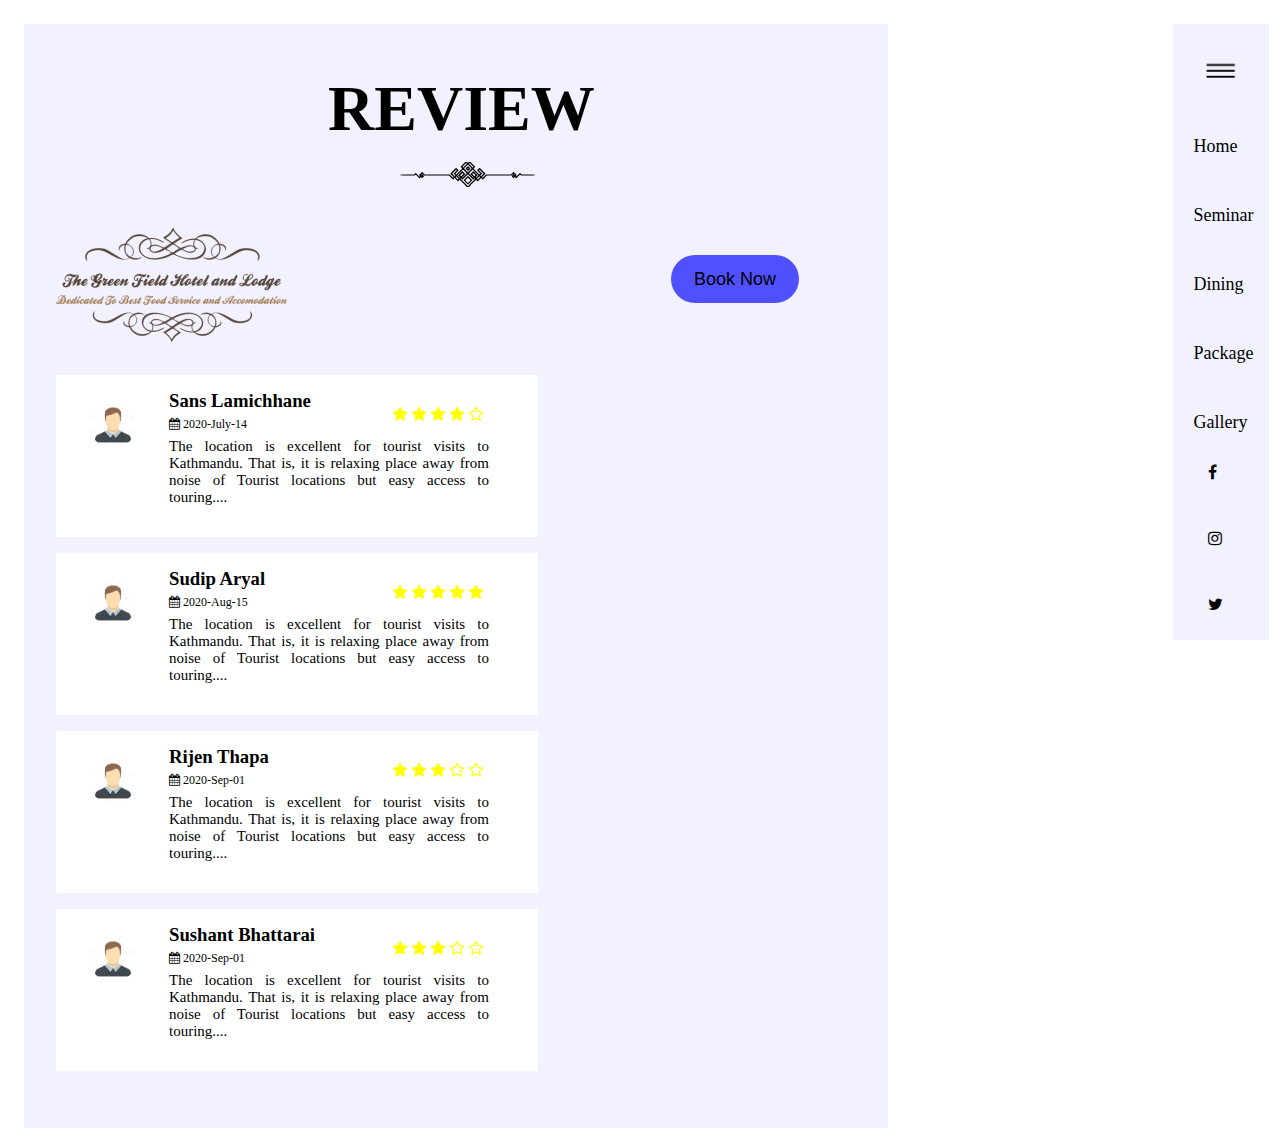
<file: files/review/review.html>
<!DOCTYPE html>
<html>
<head>
	<meta charset="utf-8">
	<meta name="viewport" content="width=device-width, initial-scale=1.0">
	<meta name="description" content="The Green Field Hotel and Lodge">
	<meta name="keywords" content="the, green, field, hotel, lodge, accomodation, seminar, dining, table book, facilities, tour, gallery, swimming pool, package, events, food and drink, banquet, bed, hiking, walking, tourism">
	<meta http-equiv="X-UA-Compatible" content="ie=edge">
	<meta name="robots" content="INDEX, FOLLOW">
	<title>The Green Field Hotel and Lodge</title>
	<link rel="stylesheet" href="https://cdnjs.cloudflare.com/ajax/libs/font-awesome/4.7.0/css/font-awesome.min.css">
	<link rel="stylesheet" type="text/css" href="style.css">
</head>
<body>
<header>
	<div class="main-div">
		<div class="review-hall">
			<h1>Review</h1>
			<svg width="135px" height="25px" viewBox="0 0 135 25" version="1.1" xmlns="http://www.w3.org/2000/svg">
                    <path class="fil0" d="M67.5596 6.37732l0 -0.199328 0.199272 0 0 -0.199272 0.3986 0 0 0.199272 0.199272 0 0 0.199328 0.199328 0 0 0.398544 -0.199328 0 0 0.199328 -0.199272 0 0 0.199272 -0.3986 0 0 -0.199272 -0.199272 0 0 -0.199328 -0.199272 0 0 -0.398544 0.199272 0zm0 -1.99294l0 0.199328 -0.199272 0 0 0.199272 -0.199328 0 0 0.199272 -0.199272 0 0 0.199328 -0.199272 0 0 0.199272 -0.199328 0 0 0.199272 -0.199272 0 0 0.199328 -0.199272 0 0 0.199272 -0.199328 0 0 0.199272 -0.199272 0 0 0.199328 -0.199272 0 0 0.398544 0.199272 0 0 0.199328 0.199272 0 0 0.199272 0.199328 0 0 0.199272 0.199272 0 0 0.199328 0.199272 0 0 0.199272 0.199328 0 0 0.199272 0.199272 0 0 0.199328 0.199272 0 0 0.199272 0.199328 0 0 0.199272 0.199272 0 0 0.199328 0.199272 0 0 0.199272 0.3986 0 0 -0.199272 0.199272 0 0 -0.199328 0.199328 0 0 -0.199272 0.199272 0 0 -0.199272 0.199272 0 0 -0.199328 0.199328 0 0 -0.199272 0.199272 0 0 -0.199272 0.199272 0 0 -0.199328 0.199328 0 0 -0.199272 0.199272 0 0 -0.199272 0.199272 0 0 -0.199328 0.199328 0 0 -0.398544 -0.199328 0 0 -0.199328 -0.199272 0 0 -0.199272 -0.199272 0 0 -0.199272 -0.199328 0 0 -0.199328 -0.199272 0 0 -0.199272 -0.199272 0 0 -0.199272 -0.199328 0 0 -0.199328 -0.199272 0 0 -0.199272 -0.199272 0 0 -0.199272 -0.199328 0 0 -0.199328 -0.199272 0 0 -0.199272 -0.3986 0 0 0.199272 -0.199272 0z"></path>
                    <path class="fil0" d="M65.5667 18.1354l0 -0.199272 0.199272 0 0 -0.199272 0.199272 0 0 -0.199328 0.199328 0 0 -0.199272 0.199272 0 0 -0.199272 0.199272 0 0 -0.199328 0.199328 0 0 -0.199272 0.199272 0 0 -0.199272 0.199272 0 0 -0.199328 0.199328 0 0 -0.199272 0.199272 0 0 -0.199272 0.199272 0 0 -0.199328 0.3986 0 0 0.199328 0.199272 0 0 0.199272 0.199328 0 0 0.199272 0.199272 0 0 0.199328 0.199272 0 0 0.199272 0.199328 0 0 0.199272 0.199272 0 0 0.199328 0.199272 0 0 0.199272 0.199328 0 0 0.199272 0.199272 0 0 0.199328 0.199272 0 0 0.199272 0.199328 0 0 0.199272 0.199272 0 0 0.3986 -0.199272 0 0 0.199272 -0.199328 0 0 0.199328 -0.199272 0 0 0.199272 -0.199272 0 0 0.199272 -0.199328 0 0 0.199328 -0.199272 0 0 0.199272 -0.199272 0 0 0.199272 -0.199328 0 0 0.199328 -0.199272 0 0 0.199272 -0.199272 0 0 0.199272 -0.199328 0 0 0.199328 -0.199272 0 0 0.199272 -0.3986 0 0 -0.199272 -0.199272 0 0 -0.199328 -0.199272 0 0 -0.199272 -0.199328 0 0 -0.199272 -0.199272 0 0 -0.199328 -0.199272 0 0 -0.199272 -0.199328 0 0 -0.199272 -0.199272 0 0 -0.199328 -0.199272 0 0 -0.199272 -0.199328 0 0 -0.199272 -0.199272 0 0 -0.199328 -0.199272 0 0 -0.199272 -0.199328 0 0 -0.3986 0.199328 0zm1.99289 -3.98578l0 0.199272 -0.199272 0 0 0.199272 -0.199328 0 0 0.199328 -0.199272 0 0 0.199272 -0.199272 0 0 0.199272 -0.199328 0 0 0.199328 -0.199272 0 0 0.199272 -0.199272 0 0 0.199272 -0.199328 0 0 0.199328 -0.199272 0 0 0.199272 -0.199272 0 0 0.199272 -0.199328 0 0 0.199328 -0.199272 0 0 0.199272 -0.199272 0 0 0.199272 -0.199328 0 0 0.199328 -0.199272 0 0 0.199272 -0.199272 0 0 0.199272 -0.199328 0 0 0.199328 -0.199272 0 0 0.199272 -0.199272 0 0 0.199272 -0.199328 0 0 0.199328 0.199328 0 0 0.199272 0.199272 0 0 0.199272 0.199272 0 0 0.199328 0.199328 0 0 0.199272 0.199272 0 0 0.199272 0.199272 0 0 0.199328 0.199328 0 0 0.199272 0.199272 0 0 0.199272 0.199272 0 0 0.199328 0.199328 0 0 0.199272 0.199272 0 0 0.199272 0.199272 0 0 0.199328 0.199328 0 0 0.199272 0.199272 0 0 0.199272 0.199272 0 0 0.199328 0.199328 0 0 0.199272 0.199272 0 0 0.199272 0.199272 0 0 0.199328 0.199328 0 0 0.199272 0.199272 0 0 0.199272 0.199272 0 0 0.199328 0.3986 0 0 -0.199328 0.199272 0 0 -0.199272 0.199328 0 0 -0.199272 0.199272 0 0 -0.199328 0.199272 0 0 -0.199272 0.199328 0 0 -0.199272 0.199272 0 0 -0.199328 0.199272 0 0 -0.199272 0.199328 0 0 -0.199272 0.199272 0 0 -0.199328 0.199272 0 0 -0.199272 0.199328 0 0 -0.199272 0.199272 0 0 -0.199328 0.199272 0 0 -0.199272 0.199328 0 0 -0.199272 0.199272 0 0 -0.199328 0.199272 0 0 -0.199272 0.199328 0 0 -0.199272 0.199272 0 0 -0.199328 0.199272 0 0 -0.199272 0.199328 0 0 -0.199272 0.199272 0 0 -0.199328 -0.199272 0 0 -0.199272 -0.199328 0 0 -0.199272 -0.199272 0 0 -0.199328 -0.199272 0 0 -0.199272 -0.199328 0 0 -0.199272 -0.199272 0 0 -0.199328 -0.199272 0 0 -0.199272 -0.199328 0 0 -0.199272 -0.199272 0 0 -0.199328 -0.199272 0 0 -0.199272 -0.199328 0 0 -0.199272 -0.199272 0 0 -0.199328 -0.199272 0 0 -0.199272 -0.199328 0 0 -0.199272 -0.199272 0 0 -0.199328 -0.199272 0 0 -0.199272 -0.199328 0 0 -0.199272 -0.199272 0 0 -0.199328 -0.199272 0 0 -0.199272 -0.199328 0 0 -0.199272 -0.199272 0 0 -0.199328 -0.3986 0 0 0.199328 -0.199272 0z"></path>
                    <path class="fil0" d="M60.7837 16.7404l0 -0.199272 0.199272 0 0 -0.199328 0.199272 0 0 0.199328 0.199328 0 0 0.199272 0.199272 0 0 0.199272 0.199272 0 0 0.199328 0.199328 0 0 0.199272 0.199272 0 0 0.199272 0.597872 0 0 -0.199272 0.199272 0 0 -0.199272 0.199328 0 0 -0.199328 0.199272 0 0 -0.199272 0.199272 0 0 -0.199272 0.199328 0 0 -0.199328 0.199272 0 0 -0.199272 0.199272 0 0 -0.199272 0.199328 0 0 -0.199328 0.199272 0 0 -0.199272 0.199272 0 0 -0.199272 0.199328 0 0 -0.199328 0.199272 0 0 -0.199272 0.199272 0 0 -0.199272 0.199328 0 0 -0.199328 0.199272 0 0 -0.199272 0.199272 0 0 -0.199272 0.199328 0 0 -0.199328 0.199272 0 0 -0.199272 0.199272 0 0 -0.199272 0.199328 0 0 -0.199328 0.199272 0 0 -0.199272 0.199272 0 0 -0.199272 0.199328 0 0 -0.199328 0.199272 0 0 -0.199272 0.199272 0 0 -0.199272 0.199328 0 0 0.199272 0.199272 0 0 0.199272 0.199272 0 0 0.199328 0.199328 0 0 0.199272 0.199272 0 0 0.199272 0.199272 0 0 0.199328 0.199328 0 0 0.199272 0.199272 0 0 0.199272 0.199272 0 0 0.199328 0.199328 0 0 0.199272 0.199272 0 0 0.199272 0.199272 0 0 0.199328 0.199328 0 0 0.199272 0.199272 0 0 0.199272 0.199272 0 0 0.199328 0.199328 0 0 0.199272 0.199272 0 0 0.199272 0.199272 0 0 0.199328 0.199328 0 0 0.199272 0.199272 0 0 0.199272 0.199272 0 0 0.199328 0.199328 0 0 0.199272 0.199272 0 0 0.199272 0.199272 0 0 0.199328 0.199328 0 0 0.199272 0.199272 0 0 0.199272 0.597872 0 0 -0.199272 0.199272 0 0 -0.199272 0.199328 0 0 -0.199328 0.199272 0 0 -0.199272 0.199272 0 0 -0.199272 0.199328 0 0 -0.199328 0.199272 0 0 0.199328 0.199272 0 0 0.199272 0.199328 0 0 0.199272 -0.199328 0 0 0.199328 -0.199272 0 0 0.199272 -0.199272 0 0 0.199272 -0.199328 0 0 0.199328 -0.199272 0 0 0.199272 -0.199272 0 0 0.199272 -0.199328 0 0 0.199328 -0.199272 0 0 0.199272 -0.199272 0 0 0.199272 -0.199328 0 0 0.199328 -0.199272 0 0 0.199272 -0.199272 0 0 0.199272 -0.199328 0 0 0.199328 -0.199272 0 0 0.199272 -0.199272 0 0 0.199272 -0.199328 0 0 0.199328 -0.199272 0 0 0.199272 -0.199272 0 0 0.199272 -0.199328 0 0 0.199328 -0.199272 0 0 0.199272 -0.199272 0 0 0.199272 -0.199328 0 0 0.199328 -0.199272 0 0 0.199272 -0.199272 0 0 0.199272 -0.199328 0 0 0.199328 -0.199272 0 0 0.199272 -0.199272 0 0 0.199272 -0.199328 0 0 0.199328 -0.199272 0 0 0.199272 -0.199272 0 0 0.199272 -0.199328 0 0 0.199328 -0.199272 0 0 0.199272 -0.199272 0 0 0.199272 -0.199328 0 0 0.199328 -0.199272 0 0 0.199272 -0.597872 0 0 -0.199272 -0.199272 0 0 -0.199328 -0.199328 0 0 -0.199272 -0.199272 0 0 -0.199272 -0.199272 0 0 -0.199328 -0.199328 0 0 -0.199272 -0.199272 0 0 -0.199272 -0.199272 0 0 -0.199328 -0.199328 0 0 -0.199272 -0.199272 0 0 -0.199272 -0.199272 0 0 -0.199328 -0.199328 0 0 -0.199272 -0.199272 0 0 -0.199272 -0.199272 0 0 -0.199328 -0.199328 0 0 -0.199272 -0.199272 0 0 -0.199272 -0.199272 0 0 -0.199328 -0.199328 0 0 -0.199272 -0.199272 0 0 -0.199272 -0.199272 0 0 -0.199328 -0.199328 0 0 -0.199272 -0.199272 0 0 -0.199272 -0.199272 0 0 -0.199328 -0.199328 0 0 -0.199272 -0.199272 0 0 -0.199272 -0.199272 0 0 -0.199328 -0.199328 0 0 -0.199272 -0.199272 0 0 -0.199272 -0.199272 0 0 -0.199328 -0.199328 0 0 -0.199272 -0.199272 0 0 -0.199272 -0.199272 0 0 -0.199328 -0.199328 0 0 -0.199272 -0.199272 0 0 -0.199272 -0.199272 0 0 -0.199328 -0.199328 0 0 -0.199272 0.199328 0zm18.9326 -1.19574l0 0.199272 -0.199328 0 0 0.199328 -0.199272 0 0 0.199272 -0.199328 0 0 0.199272 -0.199272 0 0 0.199328 -0.199272 0 0 0.199272 -0.199328 0 0 0.199272 -0.199272 0 0 0.199328 -0.199272 0 0 0.199272 -0.199328 0 0 0.199272 -0.199272 0 0 -0.199272 -0.199272 0 0 -0.199272 -0.199328 0 0 -0.199328 -0.199272 0 0 -0.398544 0.199272 0 0 -0.199328 0.199328 0 0 -0.199272 0.199272 0 0 -0.199272 0.199272 0 0 -0.199328 0.199328 0 0 -0.199272 0.199272 0 0 -0.199272 0.199272 0 0 -0.199328 0.199328 0 0 -0.199272 0.199272 0 0 -0.199272 0.199272 0 0 -0.199328 0.199328 0 0 -0.199272 0.199272 0 0 0.199272 0.199328 0 0 0.199328 0.199272 0 0 0.199272 0.199272 0 0 0.3986 -0.199272 0 0 0.199272 -0.199272 0zm-23.9149 -0.597872l0 -0.199272 0.199272 0 0 -0.199328 0.199328 0 0 -0.199272 0.199272 0 0 0.199272 0.199328 0 0 0.199328 0.199272 0 0 0.199272 0.199272 0 0 0.199272 0.199328 0 0 0.199328 0.199272 0 0 0.199272 0.199272 0 0 0.199272 0.199328 0 0 0.199328 0.199272 0 0 0.199272 0.199272 0 0 0.199272 0.199328 0 0 0.199328 0.199272 0 0 0.398544 -0.199272 0 0 0.199328 -0.199328 0 0 0.199272 -0.199272 0 0 0.199272 -0.199272 0 0 -0.199272 -0.199328 0 0 -0.199272 -0.199272 0 0 -0.199328 -0.199272 0 0 -0.199272 -0.199328 0 0 -0.199272 -0.199272 0 0 -0.199328 -0.199272 0 0 -0.199272 -0.199328 0 0 -0.199272 -0.199272 0 0 -0.199328 -0.199328 0 0 -0.199272 -0.199272 0 0 -0.199272 -0.199272 0 0 -0.3986 0.199272 0zm57.7944 -0.797144l0 -0.199328 0.199272 0 0 0.199328 0.199272 0 0 0.199272 -0.199272 0 0 0.199272 -0.199272 0 0 -0.199272 -0.199328 0 0 -0.199272 0.199328 0zm-91.6738 0l0 -0.199328 0.199272 0 0 0.199328 0.199328 0 0 0.199272 -0.199328 0 0 0.199272 -0.199272 0 0 -0.199272 -0.199272 0 0 -0.199272 0.199272 0zm50.6199 -2.39149l0 -0.199328 0.199328 0 0 -0.199272 0.199272 0 0 -0.199272 0.199272 0 0 -0.199328 0.199328 0 0 0.199328 0.199272 0 0 0.199272 0.199272 0 0 0.199272 0.199328 0 0 0.199328 0.199272 0 0 0.199272 0.199272 0 0 0.199272 0.199328 0 0 0.199328 0.199272 0 0 0.199272 0.199272 0 0 0.199272 0.199328 0 0 0.199328 0.199272 0 0 0.199272 0.199272 0 0 0.3986 -0.199272 0 0 0.199272 -0.199272 0 0 0.199272 -0.199328 0 0 0.199328 -0.199272 0 0 0.199272 -0.199272 0 0 -0.199272 -0.199328 0 0 -0.199328 -0.199272 0 0 -0.199272 -0.199272 0 0 -0.199272 -0.199328 0 0 -0.199328 -0.199272 0 0 -0.199272 -0.199272 0 0 -0.199272 -0.199328 0 0 -0.199328 -0.199272 0 0 -0.199272 -0.199272 0 0 -0.199272 -0.199328 0 0 -0.199328 -0.199272 0 0 -0.398544 0.199272 0zm-9.56595 0.597872l0 0.199272 -0.199272 0 0 0.199272 -0.199272 0 0 0.199328 -0.199328 0 0 0.199272 -0.199272 0 0 0.199272 -0.199272 0 0 0.199328 -0.199328 0 0 0.199272 -0.199272 0 0 0.199272 -0.199272 0 0 0.199328 -0.199328 0 0 0.199272 -0.199272 0 0 -0.199272 -0.199272 0 0 -0.199328 -0.199328 0 0 -0.199272 -0.199272 0 0 -0.199272 -0.199272 0 0 -0.3986 0.199272 0 0 -0.199272 0.199272 0 0 -0.199328 0.199328 0 0 -0.199272 0.199272 0 0 -0.199272 0.199272 0 0 -0.199328 0.199328 0 0 -0.199272 0.199272 0 0 -0.199272 0.199272 0 0 -0.199328 0.199328 0 0 -0.199272 0.199272 0 0 -0.199272 0.199272 0 0 -0.199328 0.199328 0 0 0.199328 0.199272 0 0 0.199272 0.199272 0 0 0.199272 0.199328 0 0 0.199328 0.199272 0 0 0.398544 -0.199272 0 0 0.199328 -0.199328 0zm9.96455 -2.98936l0 0.199272 -0.199272 0 0 0.199272 -0.199328 0 0 0.199328 -0.199272 0 0 0.199272 -0.199272 0 0 0.199272 -0.199328 0 0 0.199328 -0.199272 0 0 0.199272 -0.199272 0 0 0.199272 -0.199328 0 0 0.199328 -0.199272 0 0 0.199272 -0.199272 0 0 0.199272 -0.199328 0 0 0.199328 -0.199272 0 0 0.597872 0.199272 0 0 0.199272 0.199328 0 0 0.199272 0.199272 0 0 0.199328 0.199272 0 0 0.199272 0.199328 0 0 0.199272 0.199272 0 0 0.199328 0.199272 0 0 0.199272 0.199328 0 0 0.199272 0.199272 0 0 0.199328 0.199272 0 0 0.199272 0.199328 0 0 0.199272 0.199272 0 0 0.199328 0.199272 0 0 0.199272 0.199328 0 0 0.199272 0.199272 0 0 0.3986 -0.199272 0 0 0.199272 -0.199328 0 0 -0.199272 -0.199272 0 0 -0.199272 -0.199272 0 0 -0.199328 -0.199328 0 0 -0.199272 -0.199272 0 0 -0.199272 -0.199272 0 0 -0.199328 -0.199328 0 0 -0.199272 -0.199272 0 0 -0.199272 -0.199272 0 0 -0.199328 -0.199328 0 0 -0.199272 -0.199272 0 0 -0.199272 -0.199272 0 0 -0.199328 -0.199328 0 0 -0.199272 -0.199272 0 0 -0.199272 -0.199272 0 0 -0.199328 -0.199328 0 0 -0.199272 -0.199272 0 0 -0.199272 -0.199272 0 0 -0.199328 -0.199328 0 0 -0.199272 -0.199272 0 0 -0.199272 -0.199272 0 0 -0.199328 -0.199328 0 0 -0.398544 0.199328 0 0 -0.199328 0.199272 0 0 -0.199272 0.199272 0 0 -0.199272 0.199328 0 0 -0.199328 0.199272 0 0 -0.199272 0.199272 0 0 -0.199272 0.199328 0 0 -0.199328 0.199272 0 0 -0.199272 0.199272 0 0 -0.199272 0.199328 0 0 -0.199328 0.199272 0 0 -0.199272 0.199272 0 0 -0.199272 0.199328 0 0 -0.199328 0.199272 0 0 -0.199272 0.199272 0 0 -0.199272 0.199328 0 0 -0.199328 0.199272 0 0 -0.199272 0.199272 0 0 -0.199272 0.199328 0 0 0.199272 0.199272 0 0 0.199272 0.199272 0 0 0.199328 0.199328 0 0 0.199272 0.199272 0 0 0.199272 0.199272 0 0 0.199328 0.199328 0 0 0.199272 0.199272 0 0 0.199272 0.199272 0 0 0.199328 0.199328 0 0 0.199272 0.199272 0 0 0.199272 0.199272 0 0 0.199328 0.199328 0 0 0.199272 0.199272 0 0 0.199272 0.199272 0 0 0.199328 0.199328 0 0 0.199272 0.199272 0 0 0.199272 0.199272 0 0 0.199328 0.199328 0 0 0.199272 0.199272 0 0 0.199272 0.199272 0 0 0.199328 0.199328 0 0 0.199272 0.199272 0 0 0.199272 0.199272 0 0 0.199328 0.199328 0 0 0.199272 0.199272 0 0 0.199272 0.199272 0 0 0.199328 0.199328 0 0 0.199272 0.199272 0 0 0.199272 0.199272 0 0 0.199328 -0.199272 0 0 0.199272 -0.199272 0 0 0.199272 -0.199328 0 0 0.199328 -0.199272 0 0 0.199272 -0.199272 0 0 0.199272 -0.199328 0 0 0.199328 -0.199272 0 0 0.199272 -0.199272 0 0 0.199272 -0.199328 0 0 0.199328 -0.199272 0 0 0.199272 -0.199272 0 0 0.199272 -0.3986 0 0 -0.199272 -0.199272 0 0 -0.3986 0.199272 0 0 -0.199272 0.199272 0 0 -0.199272 0.199328 0 0 -0.199328 0.199272 0 0 -0.199272 0.199272 0 0 -0.199272 0.199328 0 0 -0.199328 0.199272 0 0 -0.199272 0.199272 0 0 -0.199272 0.199328 0 0 -0.3986 -0.199328 0 0 -0.199272 -0.199272 0 0 -0.199328 -0.199272 0 0 -0.199272 -0.199328 0 0 -0.199272 -0.199272 0 0 -0.199328 -0.199272 0 0 -0.199272 -0.199328 0 0 -0.199272 -0.199272 0 0 -0.199328 -0.199272 0 0 -0.199272 -0.199328 0 0 -0.199272 -0.199272 0 0 -0.199328 -0.199272 0 0 -0.199272 -0.199328 0 0 -0.199272 -0.199272 0 0 -0.199328 -0.199272 0 0 -0.199272 -0.199328 0 0 -0.199272 -0.199272 0 0 -0.199328 -0.199272 0 0 -0.199272 -0.199328 0 0 -0.199272 -0.199272 0 0 -0.199328 -0.3986 0 0 0.199328 -0.199272 0zm-10.961 0l0 0.199272 -0.199328 0 0 0.199272 -0.199272 0 0 0.199328 -0.199272 0 0 0.199272 -0.199328 0 0 0.199272 -0.199272 0 0 0.199328 -0.199272 0 0 0.199272 -0.199328 0 0 0.199272 -0.199272 0 0 0.199328 -0.199272 0 0 0.199272 -0.199328 0 0 0.199272 -0.199272 0 0 0.199328 -0.199272 0 0 0.199272 -0.199328 0 0 0.199272 -0.199272 0 0 0.199328 -0.199272 0 0 0.199272 -0.199328 0 0 0.199272 -0.199272 0 0 0.199328 -0.199272 0 0 0.199272 -0.199328 0 0 0.3986 0.199328 0 0 0.199272 0.199272 0 0 0.199272 0.199272 0 0 0.199328 0.199328 0 0 0.199272 0.199272 0 0 0.199272 0.199272 0 0 0.199328 0.199328 0 0 0.199272 0.199272 0 0 0.199272 0.199272 0 0 0.3986 -0.199272 0 0 0.199272 -0.3986 0 0 -0.199272 -0.199272 0 0 -0.199272 -0.199272 0 0 -0.199328 -0.199328 0 0 -0.199272 -0.199272 0 0 -0.199272 -0.199272 0 0 -0.199328 -0.199328 0 0 -0.199272 -0.199272 0 0 -0.199272 -0.199272 0 0 -0.199328 -0.199328 0 0 -0.199272 -0.199272 0 0 -0.199272 -0.199272 0 0 -0.199328 0.199272 0 0 -0.199272 0.199272 0 0 -0.199272 0.199328 0 0 -0.199328 0.199272 0 0 -0.199272 0.199272 0 0 -0.199272 0.199328 0 0 -0.199328 0.199272 0 0 -0.199272 0.199272 0 0 -0.199272 0.199328 0 0 -0.199328 0.199272 0 0 -0.199272 0.199272 0 0 -0.199272 0.199328 0 0 -0.199328 0.199272 0 0 -0.199272 0.199272 0 0 -0.199272 0.199328 0 0 -0.199328 0.199272 0 0 -0.199272 0.199272 0 0 -0.199272 0.199328 0 0 -0.199328 0.199272 0 0 -0.199272 0.199272 0 0 -0.199272 0.199328 0 0 -0.199328 0.199272 0 0 -0.199272 0.199272 0 0 -0.199272 0.199328 0 0 -0.199328 0.199272 0 0 -0.199272 0.199272 0 0 -0.199272 0.199328 0 0 -0.199328 0.199272 0 0 -0.199272 0.199272 0 0 -0.199272 0.199328 0 0 0.199272 0.199272 0 0 0.199272 0.199272 0 0 0.199328 0.199328 0 0 0.199272 0.199272 0 0 0.199272 0.199272 0 0 0.199328 0.199328 0 0 0.199272 0.199272 0 0 0.199272 0.199272 0 0 0.199328 0.199328 0 0 0.199272 0.199272 0 0 0.199272 0.199272 0 0 0.199328 0.199328 0 0 0.199272 0.199272 0 0 0.199272 0.199272 0 0 0.199328 0.199328 0 0 0.199272 0.199272 0 0 0.199272 0.199272 0 0 0.199328 0.199328 0 0 0.398544 -0.199328 0 0 0.199328 -0.199272 0 0 0.199272 -0.199272 0 0 0.199272 -0.199328 0 0 0.199328 -0.199272 0 0 0.199272 -0.199272 0 0 0.199272 -0.199328 0 0 0.199328 -0.199272 0 0 0.199272 -0.199272 0 0 0.199272 -0.199328 0 0 0.199328 -0.199272 0 0 0.199272 -0.199272 0 0 0.199272 -0.199328 0 0 0.199328 -0.199272 0 0 0.199272 -0.199272 0 0 0.199272 -0.199328 0 0 0.199328 -0.199272 0 0 0.199272 -0.199272 0 0 0.199272 -0.199328 0 0 0.199328 -0.199272 0 0 0.199272 -0.199272 0 0 0.199272 -0.199328 0 0 -0.199272 -0.199272 0 0 -0.3986 0.199272 0 0 -0.199272 0.199328 0 0 -0.199272 0.199272 0 0 -0.199328 0.199272 0 0 -0.199272 0.199328 0 0 -0.199272 0.199272 0 0 -0.199328 0.199272 0 0 -0.199272 0.199328 0 0 -0.199272 0.199272 0 0 -0.199328 0.199272 0 0 -0.199272 0.199328 0 0 -0.199272 0.199272 0 0 -0.199328 0.199272 0 0 -0.199272 0.199328 0 0 -0.199272 0.199272 0 0 -0.597872 -0.199272 0 0 -0.199328 -0.199328 0 0 -0.199272 -0.199272 0 0 -0.199272 -0.199272 0 0 -0.199328 -0.199328 0 0 -0.199272 -0.199272 0 0 -0.199272 -0.199272 0 0 -0.199328 -0.199328 0 0 -0.199272 -0.199272 0 0 -0.199272 -0.199272 0 0 -0.199328 -0.199328 0 0 -0.199272 -0.199272 0 0 -0.199272 -0.199272 0 0 -0.199328 -0.3986 0 0 0.199328 -0.199272 0zm17.139 -1.19574l0 -0.199328 0.199328 0 0 -0.199272 0.3986 0 0 0.199272 0.199272 0 0 0.199328 0.199272 0 0 0.199272 0.199328 0 0 0.199272 0.199272 0 0 0.199328 0.199272 0 0 0.199272 0.199328 0 0 0.199272 0.199272 0 0 0.199328 0.199272 0 0 0.199272 0.199328 0 0 0.199272 0.199272 0 0 0.199328 0.199272 0 0 0.199272 0.199328 0 0 0.199272 0.199272 0 0 0.199328 0.199272 0 0 0.199272 0.199328 0 0 0.199272 0.199272 0 0 0.199328 0.199272 0 0 0.199272 0.199328 0 0 0.199272 0.199272 0 0 0.199328 -0.199272 0 0 0.199272 -0.199328 0 0 0.199272 -0.199272 0 0 0.199328 -0.199272 0 0 0.199272 -0.199328 0 0 0.199272 -0.199272 0 0 0.199328 -0.199272 0 0 0.398544 -0.199328 0 0 0.199328 -0.199272 0 0 0.199272 -0.199272 0 0 0.199272 -0.199328 0 0 0.199328 -0.398544 0 0 -0.199328 -0.199328 0 0 -0.199272 -0.199272 0 0 -0.199272 -0.199272 0 0 -0.199328 0.199272 0 0 -0.199272 0.199272 0 0 -0.199272 0.199328 0 0 -0.199328 0.199272 0 0 -0.199272 0.199272 0 0 -0.199272 0.199328 0 0 -0.199328 0.199272 0 0 -0.199272 0.199272 0 0 -0.199272 0.199328 0 0 -0.199328 -0.199328 0 0 -0.199272 -0.199272 0 0 -0.199272 -0.199272 0 0 -0.199328 -0.199328 0 0 -0.199272 -0.199272 0 0 -0.199272 -0.199272 0 0 -0.199328 -0.199328 0 0 -0.199272 -0.199272 0 0 -0.199272 -0.199272 0 0 -0.199328 -0.199328 0 0 -0.199272 -0.199272 0 0 -0.199272 -0.199272 0 0 -0.199328 -0.199328 0 0 -0.199272 -0.199272 0 0 -0.199272 -0.199328 0 0 -0.199328 -0.199272 0 0 -0.398544 0.199272 0zm-22.7191 0.597872l0 0.199272 -0.199272 0 0 0.199272 -0.199328 0 0 0.199328 -0.199272 0 0 0.199272 -0.199272 0 0 0.199272 -0.199328 0 0 0.199328 -0.199272 0 0 0.199272 -0.199272 0 0 0.199272 -0.199328 0 0 0.199328 -0.199272 0 0 0.199272 -0.199272 0 0 0.199272 -0.199328 0 0 0.199328 -0.199272 0 0 0.199272 -0.199272 0 0 0.199272 -0.199328 0 0 0.199328 0.199328 0 0 0.199272 0.199272 0 0 0.199272 0.199272 0 0 0.199328 0.199328 0 0 0.199272 0.199272 0 0 0.199272 0.199272 0 0 0.199328 0.199328 0 0 0.199272 0.199272 0 0 0.199272 0.199272 0 0 0.199328 -0.199272 0 0 0.199272 -0.199272 0 0 0.199272 -0.199328 0 0 0.199328 -0.398544 0 0 -0.199328 -0.199328 0 0 -0.199272 -0.199272 0 0 -0.199272 -0.199272 0 0 -0.199328 -0.199328 0 0 -0.398544 -0.199272 0 0 -0.199328 -0.199272 0 0 -0.199272 -0.199328 0 0 -0.199272 -0.199272 0 0 -0.199328 -0.199272 0 0 -0.199272 -0.199328 0 0 -0.199272 -0.199272 0 0 -0.199328 0.199272 0 0 -0.199272 0.199328 0 0 -0.199272 0.199272 0 0 -0.199328 0.199272 0 0 -0.199272 0.199328 0 0 -0.199272 0.199272 0 0 -0.199328 0.199272 0 0 -0.199272 0.199328 0 0 -0.199272 0.199272 0 0 -0.199328 0.199272 0 0 -0.199272 0.199328 0 0 -0.199272 0.199272 0 0 -0.199328 0.199272 0 0 -0.199272 0.199328 0 0 -0.199272 0.199272 0 0 -0.199328 0.199272 0 0 -0.199272 0.199328 0 0 -0.199272 0.199272 0 0 -0.199328 0.199272 0 0 -0.199272 0.3986 0 0 0.199272 0.199328 0 0 0.199328 0.199272 0 0 0.398544 -0.199272 0 0 0.199328 -0.199328 0zm7.97167 -2.39149l0 -0.199328 0.199272 0 0 -0.398544 0.199272 0 0 -0.199328 0.199328 0 0 -0.199272 0.199272 0 0 -0.199272 0.199272 0 0 -0.199328 0.199328 0 0 -0.199272 0.199272 0 0 -0.199272 0.199272 0 0 -0.199328 0.199328 0 0 -0.199272 0.199272 0 0 -0.199272 0.199272 0 0 -0.199328 0.199328 0 0 -0.199272 0.199272 0 0 -0.199272 0.199272 0 0 -0.199328 0.199328 0 0 -0.199272 0.199272 0 0 -0.199272 0.199272 0 0 -0.199328 0.199328 0 0 0.199328 0.199272 0 0 0.199272 0.199272 0 0 0.199272 0.199328 0 0 0.199328 0.199272 0 0 0.199272 0.199272 0 0 0.199272 0.199328 0 0 0.199328 0.199272 0 0 0.199272 0.199272 0 0 0.199272 0.199328 0 0 0.199328 0.199272 0 0 0.199272 0.199272 0 0 0.199272 0.199328 0 0 0.199328 0.199272 0 0 0.199272 0.199272 0 0 0.199272 0.199328 0 0 0.3986 0.199272 0 0 0.199272 0.199272 0 0 0.199328 0.199328 0 0 0.398544 -0.199328 0 0 0.199328 -0.199272 0 0 0.199272 -0.199272 0 0 0.199272 -0.199328 0 0 0.199328 -0.199272 0 0 0.199272 -0.199272 0 0 0.199272 -0.199328 0 0 0.199328 -0.199272 0 0 0.199272 -0.199272 0 0 0.199272 -0.199328 0 0 0.199328 -0.199272 0 0 0.199272 -0.199272 0 0 0.199272 -0.199328 0 0 0.199328 -0.199272 0 0 0.199272 -0.199272 0 0 0.199272 -0.199328 0 0 0.199328 -0.199272 0 0 0.199272 -0.199272 0 0 0.199272 -0.199328 0 0 -0.199272 -0.199272 0 0 -0.199272 -0.199272 0 0 -0.199328 -0.199328 0 0 -0.199272 -0.199272 0 0 -0.199272 -0.199272 0 0 -0.199328 -0.199328 0 0 -0.199272 -0.199272 0 0 -0.199272 -0.199272 0 0 -0.199328 -0.199328 0 0 -0.199272 -0.199272 0 0 -0.199272 -0.199272 0 0 -0.199328 -0.199328 0 0 -0.199272 -0.199272 0 0 -0.199272 -0.199272 0 0 -0.199328 -0.199328 0 0 -0.199272 -0.199272 0 0 -0.199272 -0.199272 0 0 -0.199328 -0.199328 0 0 -0.398544 0.199328 0zm4.58365 -4.78298l0 -0.199328 0.199328 0 0 -0.199272 0.797144 0 0 0.199272 0.199272 0 0 0.199328 0.199328 0 0 0.199272 0.199272 0 0 0.199272 0.199272 0 0 0.199328 0.199328 0 0 0.199272 0.199272 0 0 0.199272 0.199272 0 0 0.199328 0.199328 0 0 0.199272 0.199272 0 0 0.199272 0.199272 0 0 0.199328 0.199328 0 0 0.199272 0.199272 0 0 0.199272 0.199272 0 0 0.199328 0.199328 0 0 0.199272 0.199272 0 0 0.199272 0.199272 0 0 0.199328 0.199328 0 0 0.398544 -0.199328 0 0 0.199328 -0.199272 0 0 0.199272 -0.199272 0 0 0.199272 -0.199328 0 0 -0.199272 -0.199272 0 0 -0.199272 -0.199272 0 0 -0.199328 -0.199328 0 0 -0.199272 -0.199272 0 0 -0.199272 -0.199272 0 0 -0.199328 -0.199328 0 0 -0.199272 -0.199272 0 0 -0.199272 -0.199272 0 0 -0.199328 -0.199328 0 0 -0.199272 -0.199272 0 0 -0.199272 -0.199272 0 0 -0.199328 -0.199328 0 0 -0.199272 -0.199272 0 0 -0.199272 -0.199272 0 0 -0.199328 -0.199328 0 0 -0.199272 -0.199272 0 0 -0.199272 -0.199272 0 0 -0.199328 -0.199328 0 0 -0.199272 -0.199272 0 0 -0.199272 0.199272 0zm-2.39149 0.398544l0 0.199328 -0.199272 0 0 0.199272 -0.199272 0 0 0.199272 -0.199328 0 0 0.199328 -0.199272 0 0 0.199272 -0.199272 0 0 0.199272 -0.199328 0 0 0.199328 -0.199272 0 0 0.199272 -0.199272 0 0 0.199272 -0.199328 0 0 0.199328 -0.199272 0 0 0.199272 -0.199272 0 0 0.199272 -0.199328 0 0 0.199328 -0.199272 0 0 0.199272 -0.199272 0 0 0.199272 -0.199328 0 0 0.199328 -0.199272 0 0 0.199272 -0.199272 0 0 0.199272 -0.199328 0 0 -0.199272 -0.199272 0 0 -0.199272 -0.199272 0 0 -0.199328 -0.199328 0 0 -0.398544 0.199328 0 0 -0.199328 0.199272 0 0 -0.199272 0.199272 0 0 -0.199272 0.199328 0 0 -0.199328 0.199272 0 0 -0.199272 0.199272 0 0 -0.199272 0.199328 0 0 -0.199328 0.199272 0 0 -0.199272 0.199272 0 0 -0.199272 0.199328 0 0 -0.199328 0.199272 0 0 -0.199272 0.199272 0 0 -0.199272 0.199328 0 0 -0.199328 0.199272 0 0 -0.199272 0.199272 0 0 -0.199272 0.199328 0 0 -0.199328 0.199272 0 0 -0.199272 0.797144 0 0 0.199272 0.199328 0 0 0.199328 0.199272 0 0 0.199272 -0.199272 0 0 0.199272 -0.199328 0zm-1.59429 -1.79362l0 0.199328 -0.199328 0 0 0.199272 -0.199272 0 0 0.199272 -0.199272 0 0 0.199328 -0.199328 0 0 0.199272 -0.199272 0 0 0.199272 -0.199272 0 0 0.199328 -0.199328 0 0 0.199272 -0.199272 0 0 0.199272 -0.199272 0 0 0.199328 -0.199328 0 0 0.199272 -0.199272 0 0 0.199272 -0.199272 0 0 0.199328 -0.199328 0 0 0.199272 -0.199272 0 0 0.199272 -0.199272 0 0 0.199328 -0.199328 0 0 0.199272 -0.199272 0 0 0.199272 -0.199272 0 0 0.199328 -0.199328 0 0 0.199272 -0.199272 0 0 0.199272 -0.199272 0 0 0.199328 -0.199328 0 0 0.398544 0.199328 0 0 0.199328 0.199272 0 0 0.199272 0.199272 0 0 0.199272 0.199328 0 0 0.199328 0.199272 0 0 0.199272 0.199272 0 0 0.199272 0.199328 0 0 0.199328 0.199272 0 0 0.199272 -0.199272 0 0 0.3986 -0.199328 0 0 0.199272 -0.199272 0 0 0.199272 -0.199272 0 0 0.199328 -0.199328 0 0 0.199272 -0.199272 0 0 0.199272 -0.199272 0 0 0.199328 -0.199328 0 0 0.199272 -0.199272 0 0 0.199272 -0.199272 0 0 0.199328 -0.199328 0 0 0.199272 -0.199272 0 0 0.199272 -0.199272 0 0 0.199328 -0.199328 0 0 0.199272 -0.199272 0 0 0.199272 -0.199272 0 0 0.199328 -0.199328 0 0 0.199272 -0.199272 0 0 0.199272 -0.199272 0 0 0.199328 -0.199328 0 0 0.199272 -0.199272 0 0 0.199272 -0.199272 0 0 0.199328 -0.199328 0 0 0.199272 -0.199272 0 0 0.199272 -0.199272 0 0 0.199328 -0.199328 0 0 0.199272 -0.199272 0 0 0.199272 -0.199272 0 0 0.199328 -0.199328 0 0 0.199272 -0.199272 0 0 -0.199272 -0.199328 0 0 -0.199328 -0.199272 0 0 -0.199272 -0.199272 0 0 -0.199272 -0.199328 0 0 -0.199328 0.199328 0 0 -0.199272 0.199272 0 0 -0.199272 0.199272 0 0 -0.199328 0.199328 0 0 -0.199272 0.199272 0 0 -0.199272 0.199328 0 0 -0.199328 0.199272 0 0 -0.199272 0.199272 0 0 -0.199272 0.199328 0 0 -0.199328 0.199272 0 0 -0.199272 0.199272 0 0 -0.199272 0.199328 0 0 -0.199328 0.199272 0 0 -0.199272 0.199272 0 0 -0.199272 0.199328 0 0 -0.199328 0.199272 0 0 -0.398544 -0.199272 0 0 -0.199328 -0.199328 0 0 -0.199272 -0.199272 0 0 -0.199272 -0.199272 0 0 -0.199328 -0.199328 0 0 -0.199272 -0.199272 0 0 -0.199272 -0.199272 0 0 -0.199328 -0.199328 0 0 -0.199272 -0.199272 0 0 -0.199272 -0.199272 0 0 -0.199328 -0.199328 0 0 -0.199272 -0.597872 0 0 0.199272 -0.199272 0 0 0.199328 -0.199328 0 0 0.199272 -0.199272 0 0 0.199272 -0.199272 0 0 0.199328 -0.199328 0 0 0.199272 -0.199272 0 0 0.199272 -0.199272 0 0 0.199328 -0.199328 0 0 0.199272 -0.199272 0 0 0.199272 -0.199272 0 0 0.199328 -0.199328 0 0 0.199272 -0.199272 0 0 0.199272 -0.199272 0 0 0.199328 -0.199328 0 0 0.199272 -0.199272 0 0 0.199272 -0.199272 0 0 0.199328 -0.199328 0 0 0.199272 -0.199272 0 0 0.199272 -0.199272 0 0 0.199328 -0.199328 0 0 0.199272 -0.199272 0 0 0.199272 -0.199272 0 0 0.199328 -0.199328 0 0 0.199272 -0.199272 0 0 0.199272 -0.199272 0 0 0.199328 -0.199328 0 0 0.199272 -0.199272 0 0 0.597872 0.199272 0 0 0.199272 0.199328 0 0 0.199328 0.199272 0 0 0.199272 0.199272 0 0 0.199272 0.199328 0 0 0.199328 0.199272 0 0 0.199272 0.199272 0 0 0.199272 0.199328 0 0 0.199328 0.199272 0 0 0.199272 0.199272 0 0 0.199272 0.199328 0 0 0.199328 0.199272 0 0 0.199272 0.199272 0 0 0.199272 0.199328 0 0 0.199328 0.199272 0 0 0.199272 0.199272 0 0 0.3986 -0.199272 0 0 0.199272 -0.199272 0 0 0.199272 -0.3986 0 0 -0.199272 -0.199272 0 0 -0.199272 -0.199328 0 0 -0.199328 -0.199272 0 0 -0.199272 -0.199272 0 0 -0.199272 -0.199328 0 0 -0.199328 -0.199272 0 0 -0.199272 -0.199272 0 0 -0.199272 -0.199328 0 0 -0.199328 -0.199272 0 0 -0.199272 -0.199272 0 0 -0.199272 -0.199328 0 0 -0.199328 -0.199272 0 0 -0.199272 -0.199272 0 0 -0.199272 -0.199328 0 0 -0.199328 -0.199272 0 0 -0.199272 -25.1106 0 0 -0.199272 -0.199328 0 0 -0.199328 -0.199272 0 0 -0.199272 -0.199272 0 0 -0.199272 -0.199328 0 0 -0.199328 -0.199272 0 0 -0.199272 -0.199272 0 0 -0.199272 -0.199328 0 0 -0.199328 -0.199272 0 0 -0.199272 -0.199272 0 0 -0.199272 -0.199328 0 0 -0.199328 -0.199272 0 0 -0.199272 -0.199272 0 0 -0.199272 -0.3986 0 0 0.199272 -0.199272 0 0 0.199272 -0.199328 0 0 0.199328 -0.199272 0 0 0.199272 -0.199272 0 0 0.199272 -0.199328 0 0 0.199328 -0.199272 0 0 0.199272 -0.199272 0 0 0.199272 -0.199328 0 0 0.199328 -0.199272 0 0 0.199272 -0.199272 0 0 0.199272 -0.199328 0 0 0.199328 -0.199272 0 0 0.199272 -0.199272 0 0 0.199272 -0.199328 0 0 0.597872 0.199328 0 0 0.199328 0.199272 0 0 0.199272 0.199272 0 0 0.199272 0.199328 0 0 0.3986 -0.199328 0 0 0.199272 -0.398544 0 0 -0.199272 -0.199328 0 0 -0.199272 -0.199272 0 0 -0.199328 -0.199272 0 0 -0.199272 -0.199328 0 0 -0.199272 -0.199272 0 0 -0.199328 -0.199272 0 0 -0.199272 -0.199328 0 0 -0.199272 -0.199272 0 0 -0.199328 -0.199272 0 0 -0.199272 -0.199328 0 0 -0.199272 -0.199272 0 0 -0.199328 -0.199272 0 0 -0.199272 -0.199328 0 0 -0.199272 -0.199272 0 0 -0.199328 -0.199272 0 0 -0.199272 -0.199328 0 0 -0.199272 -0.199272 0 0 -0.199328 -0.597872 0 0 0.199328 -0.199272 0 0 0.199272 -0.199328 0 0 0.3986 -0.199272 0 0 0.199272 -0.199272 0 0 0.199272 -0.199328 0 0 0.199328 -0.199272 0 0 0.199272 -11.9574 0 0 0.199272 -2.19222 0 0 0.597872 1.99289 0 0 0.199328 12.7546 0 0 -0.199328 0.199272 0 0 -0.199272 0.199328 0 0 -0.199272 0.199272 0 0 -0.199328 0.199272 0 0 -0.199272 0.199328 0 0 0.199272 0.199272 0 0 0.199328 0.199272 0 0 0.199272 0.199328 0 0 0.199272 0.199272 0 0 0.199328 0.199272 0 0 0.199272 0.199328 0 0 0.199272 0.199272 0 0 0.199328 0.199272 0 0 0.199272 0.199328 0 0 0.199272 0.199272 0 0 0.199328 0.199272 0 0 0.199272 0.199328 0 0 0.199272 0.199272 0 0 0.199328 0.199272 0 0 0.199272 0.199328 0 0 0.199272 0.199272 0 0 0.199328 0.199272 0 0 0.199272 0.199328 0 0 0.199272 0.398544 0 0 -0.199272 0.199328 0 0 -0.199272 0.199272 0 0 -0.199328 0.199272 0 0 -0.199272 0.199328 0 0 -0.199272 0.199272 0 0 -0.199328 0.3986 0 0 0.199328 0.199272 0 0 0.199272 0.199272 0 0 0.199272 0.199328 0 0 0.199328 0.199272 0 0 0.199272 0.3986 0 0 -0.199272 0.199272 0 0 -0.199328 0.199272 0 0 -0.199272 0.199328 0 0 -0.199272 0.199272 0 0 -0.199328 0.199272 0 0 -0.199272 0.199328 0 0 -0.199272 0.199272 0 0 -0.199328 0.199272 0 0 -0.597872 -0.199272 0 0 -0.199272 -0.199272 0 0 -0.199272 -0.199328 0 0 -0.199328 -0.199272 0 0 -0.199272 -0.199272 0 0 -0.199272 -0.199328 0 0 -0.199328 -0.199272 0 0 -0.199272 -0.199272 0 0 -0.199272 -0.597872 0 0 0.199272 -0.199328 0 0 0.199272 -0.199272 0 0 0.199328 -0.199272 0 0 0.199272 -0.199328 0 0 0.199272 -0.199272 0 0 -0.398544 0.199272 0 0 -0.199328 0.199328 0 0 -0.199272 0.199272 0 0 -0.199272 0.199272 0 0 -0.199328 0.199328 0 0 -0.199272 0.199272 0 0 -0.199272 0.3986 0 0 0.199272 0.199272 0 0 0.199272 0.199272 0 0 0.199328 0.199328 0 0 0.199272 0.199272 0 0 0.199272 0.199272 0 0 0.199328 0.199328 0 0 0.199272 0.199272 0 0 0.199272 0.199272 0 0 0.199328 25.1107 0 0 0.199272 0.199272 0 0 0.199272 0.199272 0 0 0.199328 0.199328 0 0 0.199272 0.199272 0 0 0.199272 0.199272 0 0 0.199328 0.199328 0 0 0.199272 0.199272 0 0 0.199272 0.199272 0 0 0.199328 0.199328 0 0 0.199272 0.199272 0 0 0.199272 0.199272 0 0 0.199328 0.199328 0 0 0.199272 0.199272 0 0 0.199272 0.199272 0 0 0.199328 0.199328 0 0 0.199272 0.199272 0 0 0.199272 0.199272 0 0 0.199328 0.199328 0 0 0.199272 0.199272 0 0 0.199272 0.3986 0 0 -0.199272 0.199272 0 0 -0.199272 0.199272 0 0 -0.199328 0.199328 0 0 -0.199272 0.199272 0 0 -0.199272 0.199272 0 0 -0.199328 0.199328 0 0 -0.199272 0.398544 0 0 0.199272 0.199328 0 0 0.199328 0.199272 0 0 0.199272 0.199272 0 0 0.199272 0.199328 0 0 0.199328 0.199272 0 0 0.199272 0.199272 0 0 0.199272 0.199328 0 0 0.199328 0.199272 0 0 0.199272 0.199328 0 0 0.199272 0.199272 0 0 0.199328 0.199272 0 0 0.199272 0.199328 0 0 0.199272 0.199272 0 0 0.199328 0.199272 0 0 0.199272 0.199328 0 0 0.199272 0.398544 0 0 -0.199272 0.199328 0 0 -0.199272 0.199272 0 0 -0.199328 0.199272 0 0 -0.199272 0.199328 0 0 -0.199272 0.199272 0 0 -0.199328 0.199272 0 0 -0.199272 0.199328 0 0 -0.199272 0.199272 0 0 0.199272 0.199272 0 0 0.199272 0.199328 0 0 0.199328 0.199272 0 0 0.199272 0.199272 0 0 0.199272 0.199328 0 0 0.199328 0.199272 0 0 0.199272 0.199272 0 0 0.199272 0.199328 0 0 0.199328 0.199272 0 0 0.199272 0.199272 0 0 0.199272 0.199328 0 0 0.199328 0.199272 0 0 0.199272 0.199272 0 0 0.199272 0.199328 0 0 0.199328 0.199272 0 0 0.199272 0.199272 0 0 0.199272 0.199328 0 0 0.199328 0.199272 0 0 0.199272 0.199272 0 0 0.199272 0.199328 0 0 0.199328 0.199272 0 0 0.199272 0.199272 0 0 0.199272 0.199328 0 0 0.199328 0.199272 0 0 0.199272 0.199272 0 0 0.199272 0.199328 0 0 0.199328 0.199272 0 0 0.398544 0.199272 0 0 0.199328 0.199328 0 0 0.199272 0.199272 0 0 0.199272 0.199272 0 0 0.199328 0.199328 0 0 0.199272 0.199272 0 0 0.199272 0.3986 0 0 0.199328 0.199272 0 0 0.199272 1.79362 0 0 -0.199272 0.199272 0 0 -0.199328 0.3986 0 0 -0.199272 0.199272 0 0 -0.199272 0.199328 0 0 -0.199328 0.199272 0 0 -0.199272 0.199272 0 0 -0.199272 0.199328 0 0 -0.199328 0.199272 0 0 -0.398544 0.199272 0 0 -0.199328 0.199328 0 0 -0.199272 0.199272 0 0 -0.199272 0.199272 0 0 -0.199328 0.199328 0 0 -0.199272 0.199272 0 0 -0.199272 0.199272 0 0 -0.199328 0.199328 0 0 -0.199272 0.199272 0 0 -0.199272 0.199272 0 0 -0.199328 0.199328 0 0 -0.199272 0.199272 0 0 -0.199272 0.199272 0 0 -0.199328 0.199328 0 0 -0.199272 0.199272 0 0 -0.199272 0.199272 0 0 -0.199328 0.199328 0 0 -0.199272 0.199272 0 0 -0.199272 0.199272 0 0 -0.199328 0.199328 0 0 -0.199272 0.199272 0 0 -0.199272 0.199272 0 0 -0.199328 0.199328 0 0 -0.199272 0.199272 0 0 -0.199272 0.199272 0 0 -0.199328 0.199328 0 0 -0.199272 0.199272 0 0 -0.199272 0.199272 0 0 0.199272 0.199328 0 0 0.199272 0.199272 0 0 0.199328 0.199272 0 0 0.199272 0.199328 0 0 0.199272 0.199272 0 0 0.199328 0.199272 0 0 0.199272 0.199328 0 0 0.199272 0.398544 0 0 -0.199272 0.199328 0 0 -0.199272 0.199272 0 0 -0.199328 0.199272 0 0 -0.199272 0.199328 0 0 -0.199272 0.199272 0 0 -0.199328 0.199272 0 0 -0.199272 0.199328 0 0 -0.199272 0.199272 0 0 -0.199328 0.199328 0 0 -0.199272 0.199272 0 0 -0.199272 0.199272 0 0 -0.199328 0.199328 0 0 -0.199272 0.199272 0 0 -0.199272 0.199272 0 0 -0.199328 0.199328 0 0 -0.199272 0.398544 0 0 0.199272 0.199328 0 0 0.199328 0.199272 0 0 0.199272 0.199272 0 0 0.199272 0.199328 0 0 0.199328 0.199272 0 0 0.199272 0.199272 0 0 0.199272 0.3986 0 0 -0.199272 0.199272 0 0 -0.199272 0.199328 0 0 -0.199328 0.199272 0 0 -0.199272 0.199272 0 0 -0.199272 0.199328 0 0 -0.199328 0.199272 0 0 -0.199272 0.199272 0 0 -0.199272 0.199328 0 0 -0.199328 0.199272 0 0 -0.199272 0.199272 0 0 -0.199272 0.199328 0 0 -0.199328 0.199272 0 0 -0.199272 0.199272 0 0 -0.199272 0.199328 0 0 -0.199328 0.199272 0 0 -0.199272 0.199272 0 0 -0.199272 0.199328 0 0 -0.199328 0.199272 0 0 -0.199272 0.199272 0 0 -0.199272 25.1107 0 0 -0.199328 0.199272 0 0 -0.199272 0.199272 0 0 -0.199272 0.199328 0 0 -0.199328 0.199272 0 0 -0.199272 0.199272 0 0 -0.199272 0.199328 0 0 -0.199328 0.199272 0 0 -0.199272 0.199272 0 0 -0.199272 0.3986 0 0 0.199272 0.199272 0 0 0.199272 0.199328 0 0 0.199328 0.199272 0 0 0.199272 0.199272 0 0 0.199272 0.199328 0 0 0.199328 0.199272 0 0 0.398544 -0.199272 0 0 -0.199272 -0.199328 0 0 -0.199272 -0.199272 0 0 -0.199328 -0.199272 0 0 -0.199272 -0.199328 0 0 -0.199272 -0.597872 0 0 0.199272 -0.199272 0 0 0.199272 -0.199272 0 0 0.199328 -0.199328 0 0 0.199272 -0.199272 0 0 0.199272 -0.199272 0 0 0.199328 -0.199328 0 0 0.199272 -0.199272 0 0 0.199272 -0.199272 0 0 0.597872 0.199272 0 0 0.199328 0.199272 0 0 0.199272 0.199328 0 0 0.199272 0.199272 0 0 0.199328 0.199272 0 0 0.199272 0.199328 0 0 0.199272 0.199272 0 0 0.199328 0.199272 0 0 0.199272 0.3986 0 0 -0.199272 0.199272 0 0 -0.199328 0.199328 0 0 -0.199272 0.199272 0 0 -0.199272 0.199272 0 0 -0.199328 0.3986 0 0 0.199328 0.199272 0 0 0.199272 0.199328 0 0 0.199272 0.199272 0 0 0.199328 0.199272 0 0 0.199272 0.199328 0 0 0.199272 0.398544 0 0 -0.199272 0.199328 0 0 -0.199272 0.199272 0 0 -0.199328 0.199272 0 0 -0.199272 0.199328 0 0 -0.199272 0.199272 0 0 -0.199328 0.199272 0 0 -0.199272 0.199328 0 0 -0.199272 0.199272 0 0 -0.199328 0.199272 0 0 -0.199272 0.199328 0 0 -0.199272 0.199272 0 0 -0.199328 0.199272 0 0 -0.199272 0.199328 0 0 -0.199272 0.199272 0 0 -0.199328 0.199272 0 0 -0.199272 0.199328 0 0 -0.199272 0.199272 0 0 -0.199328 0.199272 0 0 -0.199272 0.199328 0 0 0.199272 0.199272 0 0 0.199328 0.199272 0 0 0.199272 0.199328 0 0 0.199272 0.199272 0 0 0.199328 12.7546 0 0 -0.199328 1.99289 0 0 -0.597872 -2.19222 0 0 -0.199272 -11.9574 0 0 -0.199272 -0.199272 0 0 -0.199328 -0.199328 0 0 -0.199272 -0.199272 0 0 -0.199272 -0.199272 0 0 -0.3986 -0.199328 0 0 -0.199272 -0.199272 0 0 -0.199328 -0.597872 0 0 0.199328 -0.199272 0 0 0.199272 -0.199328 0 0 0.199272 -0.199272 0 0 0.199328 -0.199272 0 0 0.199272 -0.199328 0 0 0.199272 -0.199272 0 0 0.199328 -0.199272 0 0 0.199272 -0.199328 0 0 0.199272 -0.199272 0 0 0.199328 -0.199272 0 0 0.199272 -0.199328 0 0 0.199272 -0.199272 0 0 0.199328 -0.199272 0 0 0.199272 -0.199328 0 0 0.199272 -0.199272 0 0 0.199328 -0.199272 0 0 0.199272 -0.199328 0 0 0.199272 -0.398544 0 0 -0.199272 -0.199328 0 0 -0.3986 0.199328 0 0 -0.199272 0.199272 0 0 -0.199272 0.199272 0 0 -0.199328 0.199328 0 0 -0.597872 -0.199328 0 0 -0.199272 -0.199272 0 0 -0.199272 -0.199272 0 0 -0.199328 -0.199328 0 0 -0.199272 -0.199272 0 0 -0.199272 -0.199272 0 0 -0.199328 -0.199328 0 0 -0.199272 -0.199272 0 0 -0.199272 -0.199272 0 0 -0.199328 -0.199328 0 0 -0.199272 -0.199272 0 0 -0.199272 -0.199272 0 0 -0.199328 -0.199328 0 0 -0.199272 -0.199272 0 0 -0.199272 -0.3986 0 0 0.199272 -0.199272 0 0 0.199272 -0.199272 0 0 0.199328 -0.199328 0 0 0.199272 -0.199272 0 0 0.199272 -0.199272 0 0 0.199328 -0.199328 0 0 0.199272 -0.199272 0 0 0.199272 -0.199272 0 0 0.199328 -0.199328 0 0 0.199272 -0.199272 0 0 0.199272 -0.199272 0 0 0.199328 -0.199328 0 0 0.199272 -25.1106 0 0 0.199272 -0.199272 0 0 0.199328 -0.199328 0 0 0.199272 -0.199272 0 0 0.199272 -0.199272 0 0 0.199328 -0.199328 0 0 0.199272 -0.199272 0 0 0.199272 -0.199272 0 0 0.199328 -0.199328 0 0 0.199272 -0.199272 0 0 0.199272 -0.199272 0 0 0.199328 -0.199328 0 0 0.199272 -0.199272 0 0 0.199272 -0.199272 0 0 0.199328 -0.199328 0 0 0.199272 -0.199272 0 0 0.199272 -0.3986 0 0 -0.199272 -0.199272 0 0 -0.199272 -0.199272 0 0 -0.3986 0.199272 0 0 -0.199272 0.199272 0 0 -0.199328 0.199328 0 0 -0.199272 0.199272 0 0 -0.199272 0.199272 0 0 -0.199328 0.199328 0 0 -0.199272 0.199272 0 0 -0.199272 0.199272 0 0 -0.199328 0.199328 0 0 -0.199272 0.199272 0 0 -0.199272 0.199272 0 0 -0.199328 0.199328 0 0 -0.199272 0.199272 0 0 -0.199272 0.199272 0 0 -0.199328 0.199328 0 0 -0.199272 0.199272 0 0 -0.597872 -0.199272 0 0 -0.199272 -0.199328 0 0 -0.199328 -0.199272 0 0 -0.199272 -0.199272 0 0 -0.199272 -0.199328 0 0 -0.199328 -0.199272 0 0 -0.199272 -0.199272 0 0 -0.199272 -0.199328 0 0 -0.199328 -0.199272 0 0 -0.199272 -0.199272 0 0 -0.199272 -0.199328 0 0 -0.199328 -0.199272 0 0 -0.199272 -0.199272 0 0 -0.199272 -0.199328 0 0 -0.199328 -0.199272 0 0 -0.199272 -0.199272 0 0 -0.199272 -0.199328 0 0 -0.199328 -0.199272 0 0 -0.199272 -0.199272 0 0 -0.199272 -0.199328 0 0 -0.199328 -0.199272 0 0 -0.199272 -0.199272 0 0 -0.199272 -0.199328 0 0 -0.199328 -0.199272 0 0 -0.199272 -0.199272 0 0 -0.199272 -0.199328 0 0 -0.199328 -0.199272 0 0 -0.199272 -0.597872 0 0 0.199272 -0.199328 0 0 0.199328 -0.199272 0 0 0.199272 -0.199272 0 0 0.199272 -0.199328 0 0 0.199328 -0.199272 0 0 0.199272 -0.199272 0 0 0.199272 -0.199328 0 0 0.199328 -0.199272 0 0 0.199272 -0.199272 0 0 0.199272 -0.199328 0 0 0.199328 -0.199272 0 0 0.398544 0.199272 0 0 0.199328 0.199328 0 0 0.199272 0.199272 0 0 0.199272 0.199272 0 0 0.199328 0.199328 0 0 0.199272 0.199272 0 0 0.199272 0.199272 0 0 0.199328 0.199328 0 0 0.199272 0.199272 0 0 0.199272 0.199272 0 0 0.199328 0.199328 0 0 0.199272 0.199272 0 0 0.199272 0.199328 0 0 0.199328 0.199272 0 0 0.199272 0.199272 0 0 0.199272 0.199328 0 0 0.199328 -0.199328 0 0 0.199272 -0.199272 0 0 0.199272 -0.199272 0 0 0.199328 -0.199328 0 0 0.199272 -0.199272 0 0 -0.199272 -0.199328 0 0 -0.199328 -0.199272 0 0 -0.199272 -0.199272 0 0 -0.199272 -0.199328 0 0 -0.199328 -0.199272 0 0 -0.199272 -0.199272 0 0 -0.199272 -0.199328 0 0 -0.199328 -0.199272 0 0 -0.199272 -0.199272 0 0 -0.199272 -0.199328 0 0 -0.199328 -0.199272 0 0 -0.199272 -0.199272 0 0 -0.199272 -0.199328 0 0 -0.199328 -0.199272 0 0 -0.199272 -0.199272 0 0 -0.199272 -0.199328 0 0 -0.199328 -0.199272 0 0 -0.199272 -0.199272 0 0 -0.199272 -0.199328 0 0 -0.199328 -0.199272 0 0 -0.199272 -0.199272 0 0 -0.199272 -0.199328 0 0 -0.199328 -0.199272 0 0 -0.199272 -0.199272 0 0 -0.199272 -0.199328 0 0 -0.199328 -0.199272 0 0 -0.199272 -0.199272 0 0 -0.199272 -0.199328 0 0 -0.3986 -0.199272 0 0 -0.199272 0.199272 0 0 -0.199328 0.199328 0 0 -0.199272 0.199272 0 0 -0.199272 0.199272 0 0 -0.199328 0.199328 0 0 -0.199272 0.199272 0 0 -0.199272 0.199272 0 0 -0.199328 0.199328 0 0 -0.398544 -0.199328 0 0 -0.199328 -0.199272 0 0 -0.199272 -0.199272 0 0 -0.199272 -0.199328 0 0 -0.199328 -0.199272 0 0 -0.199272 -0.199272 0 0 -0.199272 -0.199328 0 0 -0.199328 -0.199272 0 0 -0.199272 -0.199272 0 0 -0.199272 -0.199328 0 0 -0.199328 -0.199272 0 0 -0.199272 -0.199272 0 0 -0.199272 -0.199328 0 0 -0.199328 -0.199272 0 0 -0.199272 -0.199272 0 0 -0.199272 -0.199328 0 0 -0.199328 -0.199272 0 0 -0.199272 -0.199272 0 0 -0.199272 -0.199328 0 0 -0.199328 -0.199272 0 0 -0.199272 -0.199272 0 0 -0.199272 -0.199328 0 0 -0.199328 -0.199272 0 0 -0.199272 -1.79362 0 0 0.199272 -0.3986 0 0 0.199328 -0.199272 0 0 0.199272 -0.199272 0 0 0.199272 -0.199328 0 0 -0.199272 -0.199272 0 0 -0.199272 -0.199272 0 0 -0.199328 -0.3986 0 0 -0.199272 -1.79362 0 0 0.199272 -0.199272 0z"></path>
                </svg>
            <div class="heading">
				<img src="images/hotellogo.png">
				<button class="book-now">Book Now</button>
				<div class="item-container">
					<div class="review-container">
			<div class="customer-review-container">
				<div class="customer-review">
					<img src="images/avatar.jpg" class="reviewers-photo">
					<div class="reviewers-detail">
						<h3>Sans Lamichhane</h3>
						<span class="review-detail-date">
							<i class="fa fa-calendar"></i> 2020-July-14
						</span>
						<span class="review-five-star">
							<i class="fa fa-star"></i>
							<i class="fa fa-star"></i>
							<i class="fa fa-star"></i>
							<i class="fa fa-star"></i>
							<i class="fa fa-star-o"></i>
						</span>
						<p class="review-explain">The location is excellent for tourist visits to Kathmandu. That is, it is relaxing place away from noise of Tourist locations but easy access to touring....</p>
						
					</div>
				</div>

				<div class="customer-review">
					<img src="images/avatar.jpg" class="reviewers-photo">
					<div class="reviewers-detail">
						<h3>Sudip Aryal</h3>
						<span class="review-detail-date">
							<i class="fa fa-calendar"></i> 2020-Aug-15
						</span>
						<span class="review-five-star">
							<i class="fa fa-star"></i>
							<i class="fa fa-star"></i>
							<i class="fa fa-star"></i>
							<i class="fa fa-star"></i>
							<i class="fa fa-star"></i>
						</span>
						<p class="review-explain">The location is excellent for tourist visits to Kathmandu. That is, it is relaxing place away from noise of Tourist locations but easy access to touring....</p>
						
					</div>
				</div>

				<div class="customer-review">
					<img src="images/avatar.jpg" class="reviewers-photo">

					<div class="reviewers-detail">
						<h3>Rijen Thapa</h3>
						<span class="review-detail-date">
							<i class="fa fa-calendar"></i> 2020-Sep-01
						</span>
						<span class="review-five-star">
							<i class="fa fa-star"></i>
							<i class="fa fa-star"></i>
							<i class="fa fa-star"></i>
							<i class="fa fa-star-o"></i>
							<i class="fa fa-star-o"></i>
						</span>
						<p class="review-explain">The location is excellent for tourist visits to Kathmandu. That is, it is relaxing place away from noise of Tourist locations but easy access to touring....
						</p>
					</div>
				</div>
				<div class="customer-review">
					<img src="images/avatar.jpg" class="reviewers-photo">

					<div class="reviewers-detail">
						<h3>Sushant Bhattarai</h3>
						<span class="review-detail-date">
							<i class="fa fa-calendar"></i> 2020-Sep-01
						</span>
						<span class="review-five-star">
							<i class="fa fa-star"></i>
							<i class="fa fa-star"></i>
							<i class="fa fa-star"></i>
							<i class="fa fa-star-o"></i>
							<i class="fa fa-star-o"></i>
						</span>
						<p class="review-explain">The location is excellent for tourist visits to Kathmandu. That is, it is relaxing place away from noise of Tourist locations but easy access to touring....
						</p>
					</div>
				</div>
			</div>
		</div>
				</div>
			</div>
			<!-- <p>
			At our hotel we have a medium sized rooftop seminar hall that can accommodate around 75 people. It is a very ideal hall for a small sized workshops, meeting, conferences and seminars. The seminar hall also offers a beautiful view of entire Kathmandu city and as well the Pashupatinath temple and Tribhuwan International airport.
		</p> -->
		</div>
		<div class="side-bar">
			<nav>
				<div class="side-bar-ul">
					<div class="btn-btn-dropdown">	  
						<img src="images/menu.png">
					</div>
					<ul>
						<li><a href="../../index.html">Home</a> </i></li>
						<li><a href="../seminar/seminar.html">Seminar</a></li>
						<li><a href="../dining/dining.html">Dining</a></li>
						<li><a href="../package/package.html">Package</a></li>
						<li><a href="../gallery/gallery.html">Gallery</a></li>
					</ul>
					<div class="dropdown-content">
   						<ul class="bar-sub-menu">
							<input type="search" name="mySearch"/>
							<button type="submit"><i class="fa fa-search"></i></button>
							<li><a href="../../files/facilities/facilities.html"><i class="fa fa-bars"></i> Facilities</a></li>

							<li><a href="../../files/services/services.html"><i class="fa fa-headphones"></i>Services</a></li>

							<li><a href="../../files/accomodation/accomodation.html"><i class="fa fa-bed"  class="active"></i>Accomodation</a></li>

							<li><a href="../../files/fooddrink/fooddrink.html"><i class="fa fa-cutlery"></i>Food &amp; Drink</a></li>

							<li><a href="../../files/banquet/banquet.html"><i class="fa fa-building"></i>Banquet</a></li>

							<li><a href="../../files/events/events.html"><i class="fa fa-calendar"></i>Events</a></li>


							<li><a href="../../files/tourism/tourism.html"><i class="fa fa-map-marker"></i>Tourism</a></li>
							<img src="images/hotellogo.png">
						</ul>
  					</div>
  					<div class="social-contacts">
						<ul class="social-contacts-links">
							<li><i class="fa fa-facebook"></i></li>
							<li><i class="fa fa-instagram"></i></li>
							<li><i class="fa fa-twitter"></i></li>
						</ul>
					</div>
				</div>
			</nav>
		</div>
	</div>
</header>
</body>
</html>
</file>
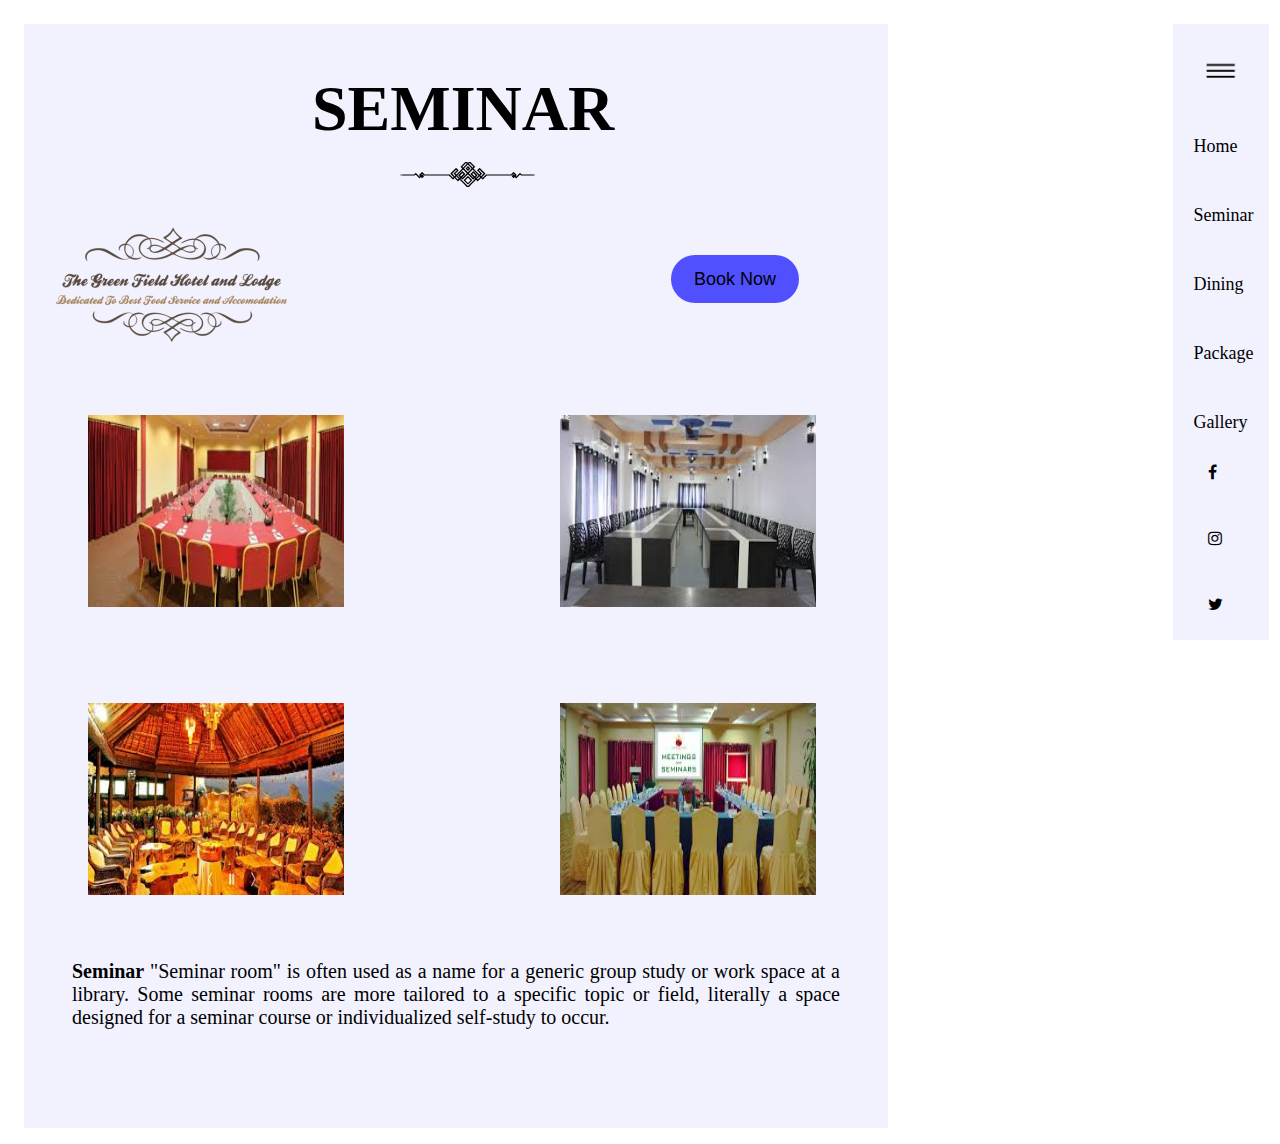
<file: files/seminar/seminar.html>
<!DOCTYPE html>
<html>
<head>
	<meta charset="utf-8">
	<meta name="viewport" content="width=device-width, initial-scale=1.0">
	<meta name="description" content="The Green Field Hotel and Lodge">
	<meta name="keywords" content="the, green, field, hotel, lodge, accomodation, seminar, dining, table book, facilities, tour, gallery, swimming pool, package, events, food and drink, banquet, bed, hiking, walking, tourism">
	<meta http-equiv="X-UA-Compatible" content="ie=edge">
	<meta name="robots" content="INDEX, FOLLOW">
	<title>The Green Field Hotel and Lodge</title>
	<link rel="stylesheet" href="https://cdnjs.cloudflare.com/ajax/libs/font-awesome/4.7.0/css/font-awesome.min.css">
	<link rel="stylesheet" type="text/css" href="style.css">
</head>
<body>
<header>
	<div class="main-div">
		<div class="seminar-hall">
			<h1>Seminar</h1>
			<svg width="135px" height="25px" viewBox="0 0 135 25" version="1.1" xmlns="http://www.w3.org/2000/svg">
                    <path class="fil0" d="M67.5596 6.37732l0 -0.199328 0.199272 0 0 -0.199272 0.3986 0 0 0.199272 0.199272 0 0 0.199328 0.199328 0 0 0.398544 -0.199328 0 0 0.199328 -0.199272 0 0 0.199272 -0.3986 0 0 -0.199272 -0.199272 0 0 -0.199328 -0.199272 0 0 -0.398544 0.199272 0zm0 -1.99294l0 0.199328 -0.199272 0 0 0.199272 -0.199328 0 0 0.199272 -0.199272 0 0 0.199328 -0.199272 0 0 0.199272 -0.199328 0 0 0.199272 -0.199272 0 0 0.199328 -0.199272 0 0 0.199272 -0.199328 0 0 0.199272 -0.199272 0 0 0.199328 -0.199272 0 0 0.398544 0.199272 0 0 0.199328 0.199272 0 0 0.199272 0.199328 0 0 0.199272 0.199272 0 0 0.199328 0.199272 0 0 0.199272 0.199328 0 0 0.199272 0.199272 0 0 0.199328 0.199272 0 0 0.199272 0.199328 0 0 0.199272 0.199272 0 0 0.199328 0.199272 0 0 0.199272 0.3986 0 0 -0.199272 0.199272 0 0 -0.199328 0.199328 0 0 -0.199272 0.199272 0 0 -0.199272 0.199272 0 0 -0.199328 0.199328 0 0 -0.199272 0.199272 0 0 -0.199272 0.199272 0 0 -0.199328 0.199328 0 0 -0.199272 0.199272 0 0 -0.199272 0.199272 0 0 -0.199328 0.199328 0 0 -0.398544 -0.199328 0 0 -0.199328 -0.199272 0 0 -0.199272 -0.199272 0 0 -0.199272 -0.199328 0 0 -0.199328 -0.199272 0 0 -0.199272 -0.199272 0 0 -0.199272 -0.199328 0 0 -0.199328 -0.199272 0 0 -0.199272 -0.199272 0 0 -0.199272 -0.199328 0 0 -0.199328 -0.199272 0 0 -0.199272 -0.3986 0 0 0.199272 -0.199272 0z"></path>
                    <path class="fil0" d="M65.5667 18.1354l0 -0.199272 0.199272 0 0 -0.199272 0.199272 0 0 -0.199328 0.199328 0 0 -0.199272 0.199272 0 0 -0.199272 0.199272 0 0 -0.199328 0.199328 0 0 -0.199272 0.199272 0 0 -0.199272 0.199272 0 0 -0.199328 0.199328 0 0 -0.199272 0.199272 0 0 -0.199272 0.199272 0 0 -0.199328 0.3986 0 0 0.199328 0.199272 0 0 0.199272 0.199328 0 0 0.199272 0.199272 0 0 0.199328 0.199272 0 0 0.199272 0.199328 0 0 0.199272 0.199272 0 0 0.199328 0.199272 0 0 0.199272 0.199328 0 0 0.199272 0.199272 0 0 0.199328 0.199272 0 0 0.199272 0.199328 0 0 0.199272 0.199272 0 0 0.3986 -0.199272 0 0 0.199272 -0.199328 0 0 0.199328 -0.199272 0 0 0.199272 -0.199272 0 0 0.199272 -0.199328 0 0 0.199328 -0.199272 0 0 0.199272 -0.199272 0 0 0.199272 -0.199328 0 0 0.199328 -0.199272 0 0 0.199272 -0.199272 0 0 0.199272 -0.199328 0 0 0.199328 -0.199272 0 0 0.199272 -0.3986 0 0 -0.199272 -0.199272 0 0 -0.199328 -0.199272 0 0 -0.199272 -0.199328 0 0 -0.199272 -0.199272 0 0 -0.199328 -0.199272 0 0 -0.199272 -0.199328 0 0 -0.199272 -0.199272 0 0 -0.199328 -0.199272 0 0 -0.199272 -0.199328 0 0 -0.199272 -0.199272 0 0 -0.199328 -0.199272 0 0 -0.199272 -0.199328 0 0 -0.3986 0.199328 0zm1.99289 -3.98578l0 0.199272 -0.199272 0 0 0.199272 -0.199328 0 0 0.199328 -0.199272 0 0 0.199272 -0.199272 0 0 0.199272 -0.199328 0 0 0.199328 -0.199272 0 0 0.199272 -0.199272 0 0 0.199272 -0.199328 0 0 0.199328 -0.199272 0 0 0.199272 -0.199272 0 0 0.199272 -0.199328 0 0 0.199328 -0.199272 0 0 0.199272 -0.199272 0 0 0.199272 -0.199328 0 0 0.199328 -0.199272 0 0 0.199272 -0.199272 0 0 0.199272 -0.199328 0 0 0.199328 -0.199272 0 0 0.199272 -0.199272 0 0 0.199272 -0.199328 0 0 0.199328 0.199328 0 0 0.199272 0.199272 0 0 0.199272 0.199272 0 0 0.199328 0.199328 0 0 0.199272 0.199272 0 0 0.199272 0.199272 0 0 0.199328 0.199328 0 0 0.199272 0.199272 0 0 0.199272 0.199272 0 0 0.199328 0.199328 0 0 0.199272 0.199272 0 0 0.199272 0.199272 0 0 0.199328 0.199328 0 0 0.199272 0.199272 0 0 0.199272 0.199272 0 0 0.199328 0.199328 0 0 0.199272 0.199272 0 0 0.199272 0.199272 0 0 0.199328 0.199328 0 0 0.199272 0.199272 0 0 0.199272 0.199272 0 0 0.199328 0.3986 0 0 -0.199328 0.199272 0 0 -0.199272 0.199328 0 0 -0.199272 0.199272 0 0 -0.199328 0.199272 0 0 -0.199272 0.199328 0 0 -0.199272 0.199272 0 0 -0.199328 0.199272 0 0 -0.199272 0.199328 0 0 -0.199272 0.199272 0 0 -0.199328 0.199272 0 0 -0.199272 0.199328 0 0 -0.199272 0.199272 0 0 -0.199328 0.199272 0 0 -0.199272 0.199328 0 0 -0.199272 0.199272 0 0 -0.199328 0.199272 0 0 -0.199272 0.199328 0 0 -0.199272 0.199272 0 0 -0.199328 0.199272 0 0 -0.199272 0.199328 0 0 -0.199272 0.199272 0 0 -0.199328 -0.199272 0 0 -0.199272 -0.199328 0 0 -0.199272 -0.199272 0 0 -0.199328 -0.199272 0 0 -0.199272 -0.199328 0 0 -0.199272 -0.199272 0 0 -0.199328 -0.199272 0 0 -0.199272 -0.199328 0 0 -0.199272 -0.199272 0 0 -0.199328 -0.199272 0 0 -0.199272 -0.199328 0 0 -0.199272 -0.199272 0 0 -0.199328 -0.199272 0 0 -0.199272 -0.199328 0 0 -0.199272 -0.199272 0 0 -0.199328 -0.199272 0 0 -0.199272 -0.199328 0 0 -0.199272 -0.199272 0 0 -0.199328 -0.199272 0 0 -0.199272 -0.199328 0 0 -0.199272 -0.199272 0 0 -0.199328 -0.3986 0 0 0.199328 -0.199272 0z"></path>
                    <path class="fil0" d="M60.7837 16.7404l0 -0.199272 0.199272 0 0 -0.199328 0.199272 0 0 0.199328 0.199328 0 0 0.199272 0.199272 0 0 0.199272 0.199272 0 0 0.199328 0.199328 0 0 0.199272 0.199272 0 0 0.199272 0.597872 0 0 -0.199272 0.199272 0 0 -0.199272 0.199328 0 0 -0.199328 0.199272 0 0 -0.199272 0.199272 0 0 -0.199272 0.199328 0 0 -0.199328 0.199272 0 0 -0.199272 0.199272 0 0 -0.199272 0.199328 0 0 -0.199328 0.199272 0 0 -0.199272 0.199272 0 0 -0.199272 0.199328 0 0 -0.199328 0.199272 0 0 -0.199272 0.199272 0 0 -0.199272 0.199328 0 0 -0.199328 0.199272 0 0 -0.199272 0.199272 0 0 -0.199272 0.199328 0 0 -0.199328 0.199272 0 0 -0.199272 0.199272 0 0 -0.199272 0.199328 0 0 -0.199328 0.199272 0 0 -0.199272 0.199272 0 0 -0.199272 0.199328 0 0 -0.199328 0.199272 0 0 -0.199272 0.199272 0 0 -0.199272 0.199328 0 0 0.199272 0.199272 0 0 0.199272 0.199272 0 0 0.199328 0.199328 0 0 0.199272 0.199272 0 0 0.199272 0.199272 0 0 0.199328 0.199328 0 0 0.199272 0.199272 0 0 0.199272 0.199272 0 0 0.199328 0.199328 0 0 0.199272 0.199272 0 0 0.199272 0.199272 0 0 0.199328 0.199328 0 0 0.199272 0.199272 0 0 0.199272 0.199272 0 0 0.199328 0.199328 0 0 0.199272 0.199272 0 0 0.199272 0.199272 0 0 0.199328 0.199328 0 0 0.199272 0.199272 0 0 0.199272 0.199272 0 0 0.199328 0.199328 0 0 0.199272 0.199272 0 0 0.199272 0.199272 0 0 0.199328 0.199328 0 0 0.199272 0.199272 0 0 0.199272 0.597872 0 0 -0.199272 0.199272 0 0 -0.199272 0.199328 0 0 -0.199328 0.199272 0 0 -0.199272 0.199272 0 0 -0.199272 0.199328 0 0 -0.199328 0.199272 0 0 0.199328 0.199272 0 0 0.199272 0.199328 0 0 0.199272 -0.199328 0 0 0.199328 -0.199272 0 0 0.199272 -0.199272 0 0 0.199272 -0.199328 0 0 0.199328 -0.199272 0 0 0.199272 -0.199272 0 0 0.199272 -0.199328 0 0 0.199328 -0.199272 0 0 0.199272 -0.199272 0 0 0.199272 -0.199328 0 0 0.199328 -0.199272 0 0 0.199272 -0.199272 0 0 0.199272 -0.199328 0 0 0.199328 -0.199272 0 0 0.199272 -0.199272 0 0 0.199272 -0.199328 0 0 0.199328 -0.199272 0 0 0.199272 -0.199272 0 0 0.199272 -0.199328 0 0 0.199328 -0.199272 0 0 0.199272 -0.199272 0 0 0.199272 -0.199328 0 0 0.199328 -0.199272 0 0 0.199272 -0.199272 0 0 0.199272 -0.199328 0 0 0.199328 -0.199272 0 0 0.199272 -0.199272 0 0 0.199272 -0.199328 0 0 0.199328 -0.199272 0 0 0.199272 -0.199272 0 0 0.199272 -0.199328 0 0 0.199328 -0.199272 0 0 0.199272 -0.199272 0 0 0.199272 -0.199328 0 0 0.199328 -0.199272 0 0 0.199272 -0.597872 0 0 -0.199272 -0.199272 0 0 -0.199328 -0.199328 0 0 -0.199272 -0.199272 0 0 -0.199272 -0.199272 0 0 -0.199328 -0.199328 0 0 -0.199272 -0.199272 0 0 -0.199272 -0.199272 0 0 -0.199328 -0.199328 0 0 -0.199272 -0.199272 0 0 -0.199272 -0.199272 0 0 -0.199328 -0.199328 0 0 -0.199272 -0.199272 0 0 -0.199272 -0.199272 0 0 -0.199328 -0.199328 0 0 -0.199272 -0.199272 0 0 -0.199272 -0.199272 0 0 -0.199328 -0.199328 0 0 -0.199272 -0.199272 0 0 -0.199272 -0.199272 0 0 -0.199328 -0.199328 0 0 -0.199272 -0.199272 0 0 -0.199272 -0.199272 0 0 -0.199328 -0.199328 0 0 -0.199272 -0.199272 0 0 -0.199272 -0.199272 0 0 -0.199328 -0.199328 0 0 -0.199272 -0.199272 0 0 -0.199272 -0.199272 0 0 -0.199328 -0.199328 0 0 -0.199272 -0.199272 0 0 -0.199272 -0.199272 0 0 -0.199328 -0.199328 0 0 -0.199272 -0.199272 0 0 -0.199272 -0.199272 0 0 -0.199328 -0.199328 0 0 -0.199272 0.199328 0zm18.9326 -1.19574l0 0.199272 -0.199328 0 0 0.199328 -0.199272 0 0 0.199272 -0.199328 0 0 0.199272 -0.199272 0 0 0.199328 -0.199272 0 0 0.199272 -0.199328 0 0 0.199272 -0.199272 0 0 0.199328 -0.199272 0 0 0.199272 -0.199328 0 0 0.199272 -0.199272 0 0 -0.199272 -0.199272 0 0 -0.199272 -0.199328 0 0 -0.199328 -0.199272 0 0 -0.398544 0.199272 0 0 -0.199328 0.199328 0 0 -0.199272 0.199272 0 0 -0.199272 0.199272 0 0 -0.199328 0.199328 0 0 -0.199272 0.199272 0 0 -0.199272 0.199272 0 0 -0.199328 0.199328 0 0 -0.199272 0.199272 0 0 -0.199272 0.199272 0 0 -0.199328 0.199328 0 0 -0.199272 0.199272 0 0 0.199272 0.199328 0 0 0.199328 0.199272 0 0 0.199272 0.199272 0 0 0.3986 -0.199272 0 0 0.199272 -0.199272 0zm-23.9149 -0.597872l0 -0.199272 0.199272 0 0 -0.199328 0.199328 0 0 -0.199272 0.199272 0 0 0.199272 0.199328 0 0 0.199328 0.199272 0 0 0.199272 0.199272 0 0 0.199272 0.199328 0 0 0.199328 0.199272 0 0 0.199272 0.199272 0 0 0.199272 0.199328 0 0 0.199328 0.199272 0 0 0.199272 0.199272 0 0 0.199272 0.199328 0 0 0.199328 0.199272 0 0 0.398544 -0.199272 0 0 0.199328 -0.199328 0 0 0.199272 -0.199272 0 0 0.199272 -0.199272 0 0 -0.199272 -0.199328 0 0 -0.199272 -0.199272 0 0 -0.199328 -0.199272 0 0 -0.199272 -0.199328 0 0 -0.199272 -0.199272 0 0 -0.199328 -0.199272 0 0 -0.199272 -0.199328 0 0 -0.199272 -0.199272 0 0 -0.199328 -0.199328 0 0 -0.199272 -0.199272 0 0 -0.199272 -0.199272 0 0 -0.3986 0.199272 0zm57.7944 -0.797144l0 -0.199328 0.199272 0 0 0.199328 0.199272 0 0 0.199272 -0.199272 0 0 0.199272 -0.199272 0 0 -0.199272 -0.199328 0 0 -0.199272 0.199328 0zm-91.6738 0l0 -0.199328 0.199272 0 0 0.199328 0.199328 0 0 0.199272 -0.199328 0 0 0.199272 -0.199272 0 0 -0.199272 -0.199272 0 0 -0.199272 0.199272 0zm50.6199 -2.39149l0 -0.199328 0.199328 0 0 -0.199272 0.199272 0 0 -0.199272 0.199272 0 0 -0.199328 0.199328 0 0 0.199328 0.199272 0 0 0.199272 0.199272 0 0 0.199272 0.199328 0 0 0.199328 0.199272 0 0 0.199272 0.199272 0 0 0.199272 0.199328 0 0 0.199328 0.199272 0 0 0.199272 0.199272 0 0 0.199272 0.199328 0 0 0.199328 0.199272 0 0 0.199272 0.199272 0 0 0.3986 -0.199272 0 0 0.199272 -0.199272 0 0 0.199272 -0.199328 0 0 0.199328 -0.199272 0 0 0.199272 -0.199272 0 0 -0.199272 -0.199328 0 0 -0.199328 -0.199272 0 0 -0.199272 -0.199272 0 0 -0.199272 -0.199328 0 0 -0.199328 -0.199272 0 0 -0.199272 -0.199272 0 0 -0.199272 -0.199328 0 0 -0.199328 -0.199272 0 0 -0.199272 -0.199272 0 0 -0.199272 -0.199328 0 0 -0.199328 -0.199272 0 0 -0.398544 0.199272 0zm-9.56595 0.597872l0 0.199272 -0.199272 0 0 0.199272 -0.199272 0 0 0.199328 -0.199328 0 0 0.199272 -0.199272 0 0 0.199272 -0.199272 0 0 0.199328 -0.199328 0 0 0.199272 -0.199272 0 0 0.199272 -0.199272 0 0 0.199328 -0.199328 0 0 0.199272 -0.199272 0 0 -0.199272 -0.199272 0 0 -0.199328 -0.199328 0 0 -0.199272 -0.199272 0 0 -0.199272 -0.199272 0 0 -0.3986 0.199272 0 0 -0.199272 0.199272 0 0 -0.199328 0.199328 0 0 -0.199272 0.199272 0 0 -0.199272 0.199272 0 0 -0.199328 0.199328 0 0 -0.199272 0.199272 0 0 -0.199272 0.199272 0 0 -0.199328 0.199328 0 0 -0.199272 0.199272 0 0 -0.199272 0.199272 0 0 -0.199328 0.199328 0 0 0.199328 0.199272 0 0 0.199272 0.199272 0 0 0.199272 0.199328 0 0 0.199328 0.199272 0 0 0.398544 -0.199272 0 0 0.199328 -0.199328 0zm9.96455 -2.98936l0 0.199272 -0.199272 0 0 0.199272 -0.199328 0 0 0.199328 -0.199272 0 0 0.199272 -0.199272 0 0 0.199272 -0.199328 0 0 0.199328 -0.199272 0 0 0.199272 -0.199272 0 0 0.199272 -0.199328 0 0 0.199328 -0.199272 0 0 0.199272 -0.199272 0 0 0.199272 -0.199328 0 0 0.199328 -0.199272 0 0 0.597872 0.199272 0 0 0.199272 0.199328 0 0 0.199272 0.199272 0 0 0.199328 0.199272 0 0 0.199272 0.199328 0 0 0.199272 0.199272 0 0 0.199328 0.199272 0 0 0.199272 0.199328 0 0 0.199272 0.199272 0 0 0.199328 0.199272 0 0 0.199272 0.199328 0 0 0.199272 0.199272 0 0 0.199328 0.199272 0 0 0.199272 0.199328 0 0 0.199272 0.199272 0 0 0.3986 -0.199272 0 0 0.199272 -0.199328 0 0 -0.199272 -0.199272 0 0 -0.199272 -0.199272 0 0 -0.199328 -0.199328 0 0 -0.199272 -0.199272 0 0 -0.199272 -0.199272 0 0 -0.199328 -0.199328 0 0 -0.199272 -0.199272 0 0 -0.199272 -0.199272 0 0 -0.199328 -0.199328 0 0 -0.199272 -0.199272 0 0 -0.199272 -0.199272 0 0 -0.199328 -0.199328 0 0 -0.199272 -0.199272 0 0 -0.199272 -0.199272 0 0 -0.199328 -0.199328 0 0 -0.199272 -0.199272 0 0 -0.199272 -0.199272 0 0 -0.199328 -0.199328 0 0 -0.199272 -0.199272 0 0 -0.199272 -0.199272 0 0 -0.199328 -0.199328 0 0 -0.398544 0.199328 0 0 -0.199328 0.199272 0 0 -0.199272 0.199272 0 0 -0.199272 0.199328 0 0 -0.199328 0.199272 0 0 -0.199272 0.199272 0 0 -0.199272 0.199328 0 0 -0.199328 0.199272 0 0 -0.199272 0.199272 0 0 -0.199272 0.199328 0 0 -0.199328 0.199272 0 0 -0.199272 0.199272 0 0 -0.199272 0.199328 0 0 -0.199328 0.199272 0 0 -0.199272 0.199272 0 0 -0.199272 0.199328 0 0 -0.199328 0.199272 0 0 -0.199272 0.199272 0 0 -0.199272 0.199328 0 0 0.199272 0.199272 0 0 0.199272 0.199272 0 0 0.199328 0.199328 0 0 0.199272 0.199272 0 0 0.199272 0.199272 0 0 0.199328 0.199328 0 0 0.199272 0.199272 0 0 0.199272 0.199272 0 0 0.199328 0.199328 0 0 0.199272 0.199272 0 0 0.199272 0.199272 0 0 0.199328 0.199328 0 0 0.199272 0.199272 0 0 0.199272 0.199272 0 0 0.199328 0.199328 0 0 0.199272 0.199272 0 0 0.199272 0.199272 0 0 0.199328 0.199328 0 0 0.199272 0.199272 0 0 0.199272 0.199272 0 0 0.199328 0.199328 0 0 0.199272 0.199272 0 0 0.199272 0.199272 0 0 0.199328 0.199328 0 0 0.199272 0.199272 0 0 0.199272 0.199272 0 0 0.199328 0.199328 0 0 0.199272 0.199272 0 0 0.199272 0.199272 0 0 0.199328 -0.199272 0 0 0.199272 -0.199272 0 0 0.199272 -0.199328 0 0 0.199328 -0.199272 0 0 0.199272 -0.199272 0 0 0.199272 -0.199328 0 0 0.199328 -0.199272 0 0 0.199272 -0.199272 0 0 0.199272 -0.199328 0 0 0.199328 -0.199272 0 0 0.199272 -0.199272 0 0 0.199272 -0.3986 0 0 -0.199272 -0.199272 0 0 -0.3986 0.199272 0 0 -0.199272 0.199272 0 0 -0.199272 0.199328 0 0 -0.199328 0.199272 0 0 -0.199272 0.199272 0 0 -0.199272 0.199328 0 0 -0.199328 0.199272 0 0 -0.199272 0.199272 0 0 -0.199272 0.199328 0 0 -0.3986 -0.199328 0 0 -0.199272 -0.199272 0 0 -0.199328 -0.199272 0 0 -0.199272 -0.199328 0 0 -0.199272 -0.199272 0 0 -0.199328 -0.199272 0 0 -0.199272 -0.199328 0 0 -0.199272 -0.199272 0 0 -0.199328 -0.199272 0 0 -0.199272 -0.199328 0 0 -0.199272 -0.199272 0 0 -0.199328 -0.199272 0 0 -0.199272 -0.199328 0 0 -0.199272 -0.199272 0 0 -0.199328 -0.199272 0 0 -0.199272 -0.199328 0 0 -0.199272 -0.199272 0 0 -0.199328 -0.199272 0 0 -0.199272 -0.199328 0 0 -0.199272 -0.199272 0 0 -0.199328 -0.3986 0 0 0.199328 -0.199272 0zm-10.961 0l0 0.199272 -0.199328 0 0 0.199272 -0.199272 0 0 0.199328 -0.199272 0 0 0.199272 -0.199328 0 0 0.199272 -0.199272 0 0 0.199328 -0.199272 0 0 0.199272 -0.199328 0 0 0.199272 -0.199272 0 0 0.199328 -0.199272 0 0 0.199272 -0.199328 0 0 0.199272 -0.199272 0 0 0.199328 -0.199272 0 0 0.199272 -0.199328 0 0 0.199272 -0.199272 0 0 0.199328 -0.199272 0 0 0.199272 -0.199328 0 0 0.199272 -0.199272 0 0 0.199328 -0.199272 0 0 0.199272 -0.199328 0 0 0.3986 0.199328 0 0 0.199272 0.199272 0 0 0.199272 0.199272 0 0 0.199328 0.199328 0 0 0.199272 0.199272 0 0 0.199272 0.199272 0 0 0.199328 0.199328 0 0 0.199272 0.199272 0 0 0.199272 0.199272 0 0 0.3986 -0.199272 0 0 0.199272 -0.3986 0 0 -0.199272 -0.199272 0 0 -0.199272 -0.199272 0 0 -0.199328 -0.199328 0 0 -0.199272 -0.199272 0 0 -0.199272 -0.199272 0 0 -0.199328 -0.199328 0 0 -0.199272 -0.199272 0 0 -0.199272 -0.199272 0 0 -0.199328 -0.199328 0 0 -0.199272 -0.199272 0 0 -0.199272 -0.199272 0 0 -0.199328 0.199272 0 0 -0.199272 0.199272 0 0 -0.199272 0.199328 0 0 -0.199328 0.199272 0 0 -0.199272 0.199272 0 0 -0.199272 0.199328 0 0 -0.199328 0.199272 0 0 -0.199272 0.199272 0 0 -0.199272 0.199328 0 0 -0.199328 0.199272 0 0 -0.199272 0.199272 0 0 -0.199272 0.199328 0 0 -0.199328 0.199272 0 0 -0.199272 0.199272 0 0 -0.199272 0.199328 0 0 -0.199328 0.199272 0 0 -0.199272 0.199272 0 0 -0.199272 0.199328 0 0 -0.199328 0.199272 0 0 -0.199272 0.199272 0 0 -0.199272 0.199328 0 0 -0.199328 0.199272 0 0 -0.199272 0.199272 0 0 -0.199272 0.199328 0 0 -0.199328 0.199272 0 0 -0.199272 0.199272 0 0 -0.199272 0.199328 0 0 -0.199328 0.199272 0 0 -0.199272 0.199272 0 0 -0.199272 0.199328 0 0 0.199272 0.199272 0 0 0.199272 0.199272 0 0 0.199328 0.199328 0 0 0.199272 0.199272 0 0 0.199272 0.199272 0 0 0.199328 0.199328 0 0 0.199272 0.199272 0 0 0.199272 0.199272 0 0 0.199328 0.199328 0 0 0.199272 0.199272 0 0 0.199272 0.199272 0 0 0.199328 0.199328 0 0 0.199272 0.199272 0 0 0.199272 0.199272 0 0 0.199328 0.199328 0 0 0.199272 0.199272 0 0 0.199272 0.199272 0 0 0.199328 0.199328 0 0 0.398544 -0.199328 0 0 0.199328 -0.199272 0 0 0.199272 -0.199272 0 0 0.199272 -0.199328 0 0 0.199328 -0.199272 0 0 0.199272 -0.199272 0 0 0.199272 -0.199328 0 0 0.199328 -0.199272 0 0 0.199272 -0.199272 0 0 0.199272 -0.199328 0 0 0.199328 -0.199272 0 0 0.199272 -0.199272 0 0 0.199272 -0.199328 0 0 0.199328 -0.199272 0 0 0.199272 -0.199272 0 0 0.199272 -0.199328 0 0 0.199328 -0.199272 0 0 0.199272 -0.199272 0 0 0.199272 -0.199328 0 0 0.199328 -0.199272 0 0 0.199272 -0.199272 0 0 0.199272 -0.199328 0 0 -0.199272 -0.199272 0 0 -0.3986 0.199272 0 0 -0.199272 0.199328 0 0 -0.199272 0.199272 0 0 -0.199328 0.199272 0 0 -0.199272 0.199328 0 0 -0.199272 0.199272 0 0 -0.199328 0.199272 0 0 -0.199272 0.199328 0 0 -0.199272 0.199272 0 0 -0.199328 0.199272 0 0 -0.199272 0.199328 0 0 -0.199272 0.199272 0 0 -0.199328 0.199272 0 0 -0.199272 0.199328 0 0 -0.199272 0.199272 0 0 -0.597872 -0.199272 0 0 -0.199328 -0.199328 0 0 -0.199272 -0.199272 0 0 -0.199272 -0.199272 0 0 -0.199328 -0.199328 0 0 -0.199272 -0.199272 0 0 -0.199272 -0.199272 0 0 -0.199328 -0.199328 0 0 -0.199272 -0.199272 0 0 -0.199272 -0.199272 0 0 -0.199328 -0.199328 0 0 -0.199272 -0.199272 0 0 -0.199272 -0.199272 0 0 -0.199328 -0.3986 0 0 0.199328 -0.199272 0zm17.139 -1.19574l0 -0.199328 0.199328 0 0 -0.199272 0.3986 0 0 0.199272 0.199272 0 0 0.199328 0.199272 0 0 0.199272 0.199328 0 0 0.199272 0.199272 0 0 0.199328 0.199272 0 0 0.199272 0.199328 0 0 0.199272 0.199272 0 0 0.199328 0.199272 0 0 0.199272 0.199328 0 0 0.199272 0.199272 0 0 0.199328 0.199272 0 0 0.199272 0.199328 0 0 0.199272 0.199272 0 0 0.199328 0.199272 0 0 0.199272 0.199328 0 0 0.199272 0.199272 0 0 0.199328 0.199272 0 0 0.199272 0.199328 0 0 0.199272 0.199272 0 0 0.199328 -0.199272 0 0 0.199272 -0.199328 0 0 0.199272 -0.199272 0 0 0.199328 -0.199272 0 0 0.199272 -0.199328 0 0 0.199272 -0.199272 0 0 0.199328 -0.199272 0 0 0.398544 -0.199328 0 0 0.199328 -0.199272 0 0 0.199272 -0.199272 0 0 0.199272 -0.199328 0 0 0.199328 -0.398544 0 0 -0.199328 -0.199328 0 0 -0.199272 -0.199272 0 0 -0.199272 -0.199272 0 0 -0.199328 0.199272 0 0 -0.199272 0.199272 0 0 -0.199272 0.199328 0 0 -0.199328 0.199272 0 0 -0.199272 0.199272 0 0 -0.199272 0.199328 0 0 -0.199328 0.199272 0 0 -0.199272 0.199272 0 0 -0.199272 0.199328 0 0 -0.199328 -0.199328 0 0 -0.199272 -0.199272 0 0 -0.199272 -0.199272 0 0 -0.199328 -0.199328 0 0 -0.199272 -0.199272 0 0 -0.199272 -0.199272 0 0 -0.199328 -0.199328 0 0 -0.199272 -0.199272 0 0 -0.199272 -0.199272 0 0 -0.199328 -0.199328 0 0 -0.199272 -0.199272 0 0 -0.199272 -0.199272 0 0 -0.199328 -0.199328 0 0 -0.199272 -0.199272 0 0 -0.199272 -0.199328 0 0 -0.199328 -0.199272 0 0 -0.398544 0.199272 0zm-22.7191 0.597872l0 0.199272 -0.199272 0 0 0.199272 -0.199328 0 0 0.199328 -0.199272 0 0 0.199272 -0.199272 0 0 0.199272 -0.199328 0 0 0.199328 -0.199272 0 0 0.199272 -0.199272 0 0 0.199272 -0.199328 0 0 0.199328 -0.199272 0 0 0.199272 -0.199272 0 0 0.199272 -0.199328 0 0 0.199328 -0.199272 0 0 0.199272 -0.199272 0 0 0.199272 -0.199328 0 0 0.199328 0.199328 0 0 0.199272 0.199272 0 0 0.199272 0.199272 0 0 0.199328 0.199328 0 0 0.199272 0.199272 0 0 0.199272 0.199272 0 0 0.199328 0.199328 0 0 0.199272 0.199272 0 0 0.199272 0.199272 0 0 0.199328 -0.199272 0 0 0.199272 -0.199272 0 0 0.199272 -0.199328 0 0 0.199328 -0.398544 0 0 -0.199328 -0.199328 0 0 -0.199272 -0.199272 0 0 -0.199272 -0.199272 0 0 -0.199328 -0.199328 0 0 -0.398544 -0.199272 0 0 -0.199328 -0.199272 0 0 -0.199272 -0.199328 0 0 -0.199272 -0.199272 0 0 -0.199328 -0.199272 0 0 -0.199272 -0.199328 0 0 -0.199272 -0.199272 0 0 -0.199328 0.199272 0 0 -0.199272 0.199328 0 0 -0.199272 0.199272 0 0 -0.199328 0.199272 0 0 -0.199272 0.199328 0 0 -0.199272 0.199272 0 0 -0.199328 0.199272 0 0 -0.199272 0.199328 0 0 -0.199272 0.199272 0 0 -0.199328 0.199272 0 0 -0.199272 0.199328 0 0 -0.199272 0.199272 0 0 -0.199328 0.199272 0 0 -0.199272 0.199328 0 0 -0.199272 0.199272 0 0 -0.199328 0.199272 0 0 -0.199272 0.199328 0 0 -0.199272 0.199272 0 0 -0.199328 0.199272 0 0 -0.199272 0.3986 0 0 0.199272 0.199328 0 0 0.199328 0.199272 0 0 0.398544 -0.199272 0 0 0.199328 -0.199328 0zm7.97167 -2.39149l0 -0.199328 0.199272 0 0 -0.398544 0.199272 0 0 -0.199328 0.199328 0 0 -0.199272 0.199272 0 0 -0.199272 0.199272 0 0 -0.199328 0.199328 0 0 -0.199272 0.199272 0 0 -0.199272 0.199272 0 0 -0.199328 0.199328 0 0 -0.199272 0.199272 0 0 -0.199272 0.199272 0 0 -0.199328 0.199328 0 0 -0.199272 0.199272 0 0 -0.199272 0.199272 0 0 -0.199328 0.199328 0 0 -0.199272 0.199272 0 0 -0.199272 0.199272 0 0 -0.199328 0.199328 0 0 0.199328 0.199272 0 0 0.199272 0.199272 0 0 0.199272 0.199328 0 0 0.199328 0.199272 0 0 0.199272 0.199272 0 0 0.199272 0.199328 0 0 0.199328 0.199272 0 0 0.199272 0.199272 0 0 0.199272 0.199328 0 0 0.199328 0.199272 0 0 0.199272 0.199272 0 0 0.199272 0.199328 0 0 0.199328 0.199272 0 0 0.199272 0.199272 0 0 0.199272 0.199328 0 0 0.3986 0.199272 0 0 0.199272 0.199272 0 0 0.199328 0.199328 0 0 0.398544 -0.199328 0 0 0.199328 -0.199272 0 0 0.199272 -0.199272 0 0 0.199272 -0.199328 0 0 0.199328 -0.199272 0 0 0.199272 -0.199272 0 0 0.199272 -0.199328 0 0 0.199328 -0.199272 0 0 0.199272 -0.199272 0 0 0.199272 -0.199328 0 0 0.199328 -0.199272 0 0 0.199272 -0.199272 0 0 0.199272 -0.199328 0 0 0.199328 -0.199272 0 0 0.199272 -0.199272 0 0 0.199272 -0.199328 0 0 0.199328 -0.199272 0 0 0.199272 -0.199272 0 0 0.199272 -0.199328 0 0 -0.199272 -0.199272 0 0 -0.199272 -0.199272 0 0 -0.199328 -0.199328 0 0 -0.199272 -0.199272 0 0 -0.199272 -0.199272 0 0 -0.199328 -0.199328 0 0 -0.199272 -0.199272 0 0 -0.199272 -0.199272 0 0 -0.199328 -0.199328 0 0 -0.199272 -0.199272 0 0 -0.199272 -0.199272 0 0 -0.199328 -0.199328 0 0 -0.199272 -0.199272 0 0 -0.199272 -0.199272 0 0 -0.199328 -0.199328 0 0 -0.199272 -0.199272 0 0 -0.199272 -0.199272 0 0 -0.199328 -0.199328 0 0 -0.398544 0.199328 0zm4.58365 -4.78298l0 -0.199328 0.199328 0 0 -0.199272 0.797144 0 0 0.199272 0.199272 0 0 0.199328 0.199328 0 0 0.199272 0.199272 0 0 0.199272 0.199272 0 0 0.199328 0.199328 0 0 0.199272 0.199272 0 0 0.199272 0.199272 0 0 0.199328 0.199328 0 0 0.199272 0.199272 0 0 0.199272 0.199272 0 0 0.199328 0.199328 0 0 0.199272 0.199272 0 0 0.199272 0.199272 0 0 0.199328 0.199328 0 0 0.199272 0.199272 0 0 0.199272 0.199272 0 0 0.199328 0.199328 0 0 0.398544 -0.199328 0 0 0.199328 -0.199272 0 0 0.199272 -0.199272 0 0 0.199272 -0.199328 0 0 -0.199272 -0.199272 0 0 -0.199272 -0.199272 0 0 -0.199328 -0.199328 0 0 -0.199272 -0.199272 0 0 -0.199272 -0.199272 0 0 -0.199328 -0.199328 0 0 -0.199272 -0.199272 0 0 -0.199272 -0.199272 0 0 -0.199328 -0.199328 0 0 -0.199272 -0.199272 0 0 -0.199272 -0.199272 0 0 -0.199328 -0.199328 0 0 -0.199272 -0.199272 0 0 -0.199272 -0.199272 0 0 -0.199328 -0.199328 0 0 -0.199272 -0.199272 0 0 -0.199272 -0.199272 0 0 -0.199328 -0.199328 0 0 -0.199272 -0.199272 0 0 -0.199272 0.199272 0zm-2.39149 0.398544l0 0.199328 -0.199272 0 0 0.199272 -0.199272 0 0 0.199272 -0.199328 0 0 0.199328 -0.199272 0 0 0.199272 -0.199272 0 0 0.199272 -0.199328 0 0 0.199328 -0.199272 0 0 0.199272 -0.199272 0 0 0.199272 -0.199328 0 0 0.199328 -0.199272 0 0 0.199272 -0.199272 0 0 0.199272 -0.199328 0 0 0.199328 -0.199272 0 0 0.199272 -0.199272 0 0 0.199272 -0.199328 0 0 0.199328 -0.199272 0 0 0.199272 -0.199272 0 0 0.199272 -0.199328 0 0 -0.199272 -0.199272 0 0 -0.199272 -0.199272 0 0 -0.199328 -0.199328 0 0 -0.398544 0.199328 0 0 -0.199328 0.199272 0 0 -0.199272 0.199272 0 0 -0.199272 0.199328 0 0 -0.199328 0.199272 0 0 -0.199272 0.199272 0 0 -0.199272 0.199328 0 0 -0.199328 0.199272 0 0 -0.199272 0.199272 0 0 -0.199272 0.199328 0 0 -0.199328 0.199272 0 0 -0.199272 0.199272 0 0 -0.199272 0.199328 0 0 -0.199328 0.199272 0 0 -0.199272 0.199272 0 0 -0.199272 0.199328 0 0 -0.199328 0.199272 0 0 -0.199272 0.797144 0 0 0.199272 0.199328 0 0 0.199328 0.199272 0 0 0.199272 -0.199272 0 0 0.199272 -0.199328 0zm-1.59429 -1.79362l0 0.199328 -0.199328 0 0 0.199272 -0.199272 0 0 0.199272 -0.199272 0 0 0.199328 -0.199328 0 0 0.199272 -0.199272 0 0 0.199272 -0.199272 0 0 0.199328 -0.199328 0 0 0.199272 -0.199272 0 0 0.199272 -0.199272 0 0 0.199328 -0.199328 0 0 0.199272 -0.199272 0 0 0.199272 -0.199272 0 0 0.199328 -0.199328 0 0 0.199272 -0.199272 0 0 0.199272 -0.199272 0 0 0.199328 -0.199328 0 0 0.199272 -0.199272 0 0 0.199272 -0.199272 0 0 0.199328 -0.199328 0 0 0.199272 -0.199272 0 0 0.199272 -0.199272 0 0 0.199328 -0.199328 0 0 0.398544 0.199328 0 0 0.199328 0.199272 0 0 0.199272 0.199272 0 0 0.199272 0.199328 0 0 0.199328 0.199272 0 0 0.199272 0.199272 0 0 0.199272 0.199328 0 0 0.199328 0.199272 0 0 0.199272 -0.199272 0 0 0.3986 -0.199328 0 0 0.199272 -0.199272 0 0 0.199272 -0.199272 0 0 0.199328 -0.199328 0 0 0.199272 -0.199272 0 0 0.199272 -0.199272 0 0 0.199328 -0.199328 0 0 0.199272 -0.199272 0 0 0.199272 -0.199272 0 0 0.199328 -0.199328 0 0 0.199272 -0.199272 0 0 0.199272 -0.199272 0 0 0.199328 -0.199328 0 0 0.199272 -0.199272 0 0 0.199272 -0.199272 0 0 0.199328 -0.199328 0 0 0.199272 -0.199272 0 0 0.199272 -0.199272 0 0 0.199328 -0.199328 0 0 0.199272 -0.199272 0 0 0.199272 -0.199272 0 0 0.199328 -0.199328 0 0 0.199272 -0.199272 0 0 0.199272 -0.199272 0 0 0.199328 -0.199328 0 0 0.199272 -0.199272 0 0 0.199272 -0.199272 0 0 0.199328 -0.199328 0 0 0.199272 -0.199272 0 0 -0.199272 -0.199328 0 0 -0.199328 -0.199272 0 0 -0.199272 -0.199272 0 0 -0.199272 -0.199328 0 0 -0.199328 0.199328 0 0 -0.199272 0.199272 0 0 -0.199272 0.199272 0 0 -0.199328 0.199328 0 0 -0.199272 0.199272 0 0 -0.199272 0.199328 0 0 -0.199328 0.199272 0 0 -0.199272 0.199272 0 0 -0.199272 0.199328 0 0 -0.199328 0.199272 0 0 -0.199272 0.199272 0 0 -0.199272 0.199328 0 0 -0.199328 0.199272 0 0 -0.199272 0.199272 0 0 -0.199272 0.199328 0 0 -0.199328 0.199272 0 0 -0.398544 -0.199272 0 0 -0.199328 -0.199328 0 0 -0.199272 -0.199272 0 0 -0.199272 -0.199272 0 0 -0.199328 -0.199328 0 0 -0.199272 -0.199272 0 0 -0.199272 -0.199272 0 0 -0.199328 -0.199328 0 0 -0.199272 -0.199272 0 0 -0.199272 -0.199272 0 0 -0.199328 -0.199328 0 0 -0.199272 -0.597872 0 0 0.199272 -0.199272 0 0 0.199328 -0.199328 0 0 0.199272 -0.199272 0 0 0.199272 -0.199272 0 0 0.199328 -0.199328 0 0 0.199272 -0.199272 0 0 0.199272 -0.199272 0 0 0.199328 -0.199328 0 0 0.199272 -0.199272 0 0 0.199272 -0.199272 0 0 0.199328 -0.199328 0 0 0.199272 -0.199272 0 0 0.199272 -0.199272 0 0 0.199328 -0.199328 0 0 0.199272 -0.199272 0 0 0.199272 -0.199272 0 0 0.199328 -0.199328 0 0 0.199272 -0.199272 0 0 0.199272 -0.199272 0 0 0.199328 -0.199328 0 0 0.199272 -0.199272 0 0 0.199272 -0.199272 0 0 0.199328 -0.199328 0 0 0.199272 -0.199272 0 0 0.199272 -0.199272 0 0 0.199328 -0.199328 0 0 0.199272 -0.199272 0 0 0.597872 0.199272 0 0 0.199272 0.199328 0 0 0.199328 0.199272 0 0 0.199272 0.199272 0 0 0.199272 0.199328 0 0 0.199328 0.199272 0 0 0.199272 0.199272 0 0 0.199272 0.199328 0 0 0.199328 0.199272 0 0 0.199272 0.199272 0 0 0.199272 0.199328 0 0 0.199328 0.199272 0 0 0.199272 0.199272 0 0 0.199272 0.199328 0 0 0.199328 0.199272 0 0 0.199272 0.199272 0 0 0.3986 -0.199272 0 0 0.199272 -0.199272 0 0 0.199272 -0.3986 0 0 -0.199272 -0.199272 0 0 -0.199272 -0.199328 0 0 -0.199328 -0.199272 0 0 -0.199272 -0.199272 0 0 -0.199272 -0.199328 0 0 -0.199328 -0.199272 0 0 -0.199272 -0.199272 0 0 -0.199272 -0.199328 0 0 -0.199328 -0.199272 0 0 -0.199272 -0.199272 0 0 -0.199272 -0.199328 0 0 -0.199328 -0.199272 0 0 -0.199272 -0.199272 0 0 -0.199272 -0.199328 0 0 -0.199328 -0.199272 0 0 -0.199272 -25.1106 0 0 -0.199272 -0.199328 0 0 -0.199328 -0.199272 0 0 -0.199272 -0.199272 0 0 -0.199272 -0.199328 0 0 -0.199328 -0.199272 0 0 -0.199272 -0.199272 0 0 -0.199272 -0.199328 0 0 -0.199328 -0.199272 0 0 -0.199272 -0.199272 0 0 -0.199272 -0.199328 0 0 -0.199328 -0.199272 0 0 -0.199272 -0.199272 0 0 -0.199272 -0.3986 0 0 0.199272 -0.199272 0 0 0.199272 -0.199328 0 0 0.199328 -0.199272 0 0 0.199272 -0.199272 0 0 0.199272 -0.199328 0 0 0.199328 -0.199272 0 0 0.199272 -0.199272 0 0 0.199272 -0.199328 0 0 0.199328 -0.199272 0 0 0.199272 -0.199272 0 0 0.199272 -0.199328 0 0 0.199328 -0.199272 0 0 0.199272 -0.199272 0 0 0.199272 -0.199328 0 0 0.597872 0.199328 0 0 0.199328 0.199272 0 0 0.199272 0.199272 0 0 0.199272 0.199328 0 0 0.3986 -0.199328 0 0 0.199272 -0.398544 0 0 -0.199272 -0.199328 0 0 -0.199272 -0.199272 0 0 -0.199328 -0.199272 0 0 -0.199272 -0.199328 0 0 -0.199272 -0.199272 0 0 -0.199328 -0.199272 0 0 -0.199272 -0.199328 0 0 -0.199272 -0.199272 0 0 -0.199328 -0.199272 0 0 -0.199272 -0.199328 0 0 -0.199272 -0.199272 0 0 -0.199328 -0.199272 0 0 -0.199272 -0.199328 0 0 -0.199272 -0.199272 0 0 -0.199328 -0.199272 0 0 -0.199272 -0.199328 0 0 -0.199272 -0.199272 0 0 -0.199328 -0.597872 0 0 0.199328 -0.199272 0 0 0.199272 -0.199328 0 0 0.3986 -0.199272 0 0 0.199272 -0.199272 0 0 0.199272 -0.199328 0 0 0.199328 -0.199272 0 0 0.199272 -11.9574 0 0 0.199272 -2.19222 0 0 0.597872 1.99289 0 0 0.199328 12.7546 0 0 -0.199328 0.199272 0 0 -0.199272 0.199328 0 0 -0.199272 0.199272 0 0 -0.199328 0.199272 0 0 -0.199272 0.199328 0 0 0.199272 0.199272 0 0 0.199328 0.199272 0 0 0.199272 0.199328 0 0 0.199272 0.199272 0 0 0.199328 0.199272 0 0 0.199272 0.199328 0 0 0.199272 0.199272 0 0 0.199328 0.199272 0 0 0.199272 0.199328 0 0 0.199272 0.199272 0 0 0.199328 0.199272 0 0 0.199272 0.199328 0 0 0.199272 0.199272 0 0 0.199328 0.199272 0 0 0.199272 0.199328 0 0 0.199272 0.199272 0 0 0.199328 0.199272 0 0 0.199272 0.199328 0 0 0.199272 0.398544 0 0 -0.199272 0.199328 0 0 -0.199272 0.199272 0 0 -0.199328 0.199272 0 0 -0.199272 0.199328 0 0 -0.199272 0.199272 0 0 -0.199328 0.3986 0 0 0.199328 0.199272 0 0 0.199272 0.199272 0 0 0.199272 0.199328 0 0 0.199328 0.199272 0 0 0.199272 0.3986 0 0 -0.199272 0.199272 0 0 -0.199328 0.199272 0 0 -0.199272 0.199328 0 0 -0.199272 0.199272 0 0 -0.199328 0.199272 0 0 -0.199272 0.199328 0 0 -0.199272 0.199272 0 0 -0.199328 0.199272 0 0 -0.597872 -0.199272 0 0 -0.199272 -0.199272 0 0 -0.199272 -0.199328 0 0 -0.199328 -0.199272 0 0 -0.199272 -0.199272 0 0 -0.199272 -0.199328 0 0 -0.199328 -0.199272 0 0 -0.199272 -0.199272 0 0 -0.199272 -0.597872 0 0 0.199272 -0.199328 0 0 0.199272 -0.199272 0 0 0.199328 -0.199272 0 0 0.199272 -0.199328 0 0 0.199272 -0.199272 0 0 -0.398544 0.199272 0 0 -0.199328 0.199328 0 0 -0.199272 0.199272 0 0 -0.199272 0.199272 0 0 -0.199328 0.199328 0 0 -0.199272 0.199272 0 0 -0.199272 0.3986 0 0 0.199272 0.199272 0 0 0.199272 0.199272 0 0 0.199328 0.199328 0 0 0.199272 0.199272 0 0 0.199272 0.199272 0 0 0.199328 0.199328 0 0 0.199272 0.199272 0 0 0.199272 0.199272 0 0 0.199328 25.1107 0 0 0.199272 0.199272 0 0 0.199272 0.199272 0 0 0.199328 0.199328 0 0 0.199272 0.199272 0 0 0.199272 0.199272 0 0 0.199328 0.199328 0 0 0.199272 0.199272 0 0 0.199272 0.199272 0 0 0.199328 0.199328 0 0 0.199272 0.199272 0 0 0.199272 0.199272 0 0 0.199328 0.199328 0 0 0.199272 0.199272 0 0 0.199272 0.199272 0 0 0.199328 0.199328 0 0 0.199272 0.199272 0 0 0.199272 0.199272 0 0 0.199328 0.199328 0 0 0.199272 0.199272 0 0 0.199272 0.3986 0 0 -0.199272 0.199272 0 0 -0.199272 0.199272 0 0 -0.199328 0.199328 0 0 -0.199272 0.199272 0 0 -0.199272 0.199272 0 0 -0.199328 0.199328 0 0 -0.199272 0.398544 0 0 0.199272 0.199328 0 0 0.199328 0.199272 0 0 0.199272 0.199272 0 0 0.199272 0.199328 0 0 0.199328 0.199272 0 0 0.199272 0.199272 0 0 0.199272 0.199328 0 0 0.199328 0.199272 0 0 0.199272 0.199328 0 0 0.199272 0.199272 0 0 0.199328 0.199272 0 0 0.199272 0.199328 0 0 0.199272 0.199272 0 0 0.199328 0.199272 0 0 0.199272 0.199328 0 0 0.199272 0.398544 0 0 -0.199272 0.199328 0 0 -0.199272 0.199272 0 0 -0.199328 0.199272 0 0 -0.199272 0.199328 0 0 -0.199272 0.199272 0 0 -0.199328 0.199272 0 0 -0.199272 0.199328 0 0 -0.199272 0.199272 0 0 0.199272 0.199272 0 0 0.199272 0.199328 0 0 0.199328 0.199272 0 0 0.199272 0.199272 0 0 0.199272 0.199328 0 0 0.199328 0.199272 0 0 0.199272 0.199272 0 0 0.199272 0.199328 0 0 0.199328 0.199272 0 0 0.199272 0.199272 0 0 0.199272 0.199328 0 0 0.199328 0.199272 0 0 0.199272 0.199272 0 0 0.199272 0.199328 0 0 0.199328 0.199272 0 0 0.199272 0.199272 0 0 0.199272 0.199328 0 0 0.199328 0.199272 0 0 0.199272 0.199272 0 0 0.199272 0.199328 0 0 0.199328 0.199272 0 0 0.199272 0.199272 0 0 0.199272 0.199328 0 0 0.199328 0.199272 0 0 0.199272 0.199272 0 0 0.199272 0.199328 0 0 0.199328 0.199272 0 0 0.398544 0.199272 0 0 0.199328 0.199328 0 0 0.199272 0.199272 0 0 0.199272 0.199272 0 0 0.199328 0.199328 0 0 0.199272 0.199272 0 0 0.199272 0.3986 0 0 0.199328 0.199272 0 0 0.199272 1.79362 0 0 -0.199272 0.199272 0 0 -0.199328 0.3986 0 0 -0.199272 0.199272 0 0 -0.199272 0.199328 0 0 -0.199328 0.199272 0 0 -0.199272 0.199272 0 0 -0.199272 0.199328 0 0 -0.199328 0.199272 0 0 -0.398544 0.199272 0 0 -0.199328 0.199328 0 0 -0.199272 0.199272 0 0 -0.199272 0.199272 0 0 -0.199328 0.199328 0 0 -0.199272 0.199272 0 0 -0.199272 0.199272 0 0 -0.199328 0.199328 0 0 -0.199272 0.199272 0 0 -0.199272 0.199272 0 0 -0.199328 0.199328 0 0 -0.199272 0.199272 0 0 -0.199272 0.199272 0 0 -0.199328 0.199328 0 0 -0.199272 0.199272 0 0 -0.199272 0.199272 0 0 -0.199328 0.199328 0 0 -0.199272 0.199272 0 0 -0.199272 0.199272 0 0 -0.199328 0.199328 0 0 -0.199272 0.199272 0 0 -0.199272 0.199272 0 0 -0.199328 0.199328 0 0 -0.199272 0.199272 0 0 -0.199272 0.199272 0 0 -0.199328 0.199328 0 0 -0.199272 0.199272 0 0 -0.199272 0.199272 0 0 0.199272 0.199328 0 0 0.199272 0.199272 0 0 0.199328 0.199272 0 0 0.199272 0.199328 0 0 0.199272 0.199272 0 0 0.199328 0.199272 0 0 0.199272 0.199328 0 0 0.199272 0.398544 0 0 -0.199272 0.199328 0 0 -0.199272 0.199272 0 0 -0.199328 0.199272 0 0 -0.199272 0.199328 0 0 -0.199272 0.199272 0 0 -0.199328 0.199272 0 0 -0.199272 0.199328 0 0 -0.199272 0.199272 0 0 -0.199328 0.199328 0 0 -0.199272 0.199272 0 0 -0.199272 0.199272 0 0 -0.199328 0.199328 0 0 -0.199272 0.199272 0 0 -0.199272 0.199272 0 0 -0.199328 0.199328 0 0 -0.199272 0.398544 0 0 0.199272 0.199328 0 0 0.199328 0.199272 0 0 0.199272 0.199272 0 0 0.199272 0.199328 0 0 0.199328 0.199272 0 0 0.199272 0.199272 0 0 0.199272 0.3986 0 0 -0.199272 0.199272 0 0 -0.199272 0.199328 0 0 -0.199328 0.199272 0 0 -0.199272 0.199272 0 0 -0.199272 0.199328 0 0 -0.199328 0.199272 0 0 -0.199272 0.199272 0 0 -0.199272 0.199328 0 0 -0.199328 0.199272 0 0 -0.199272 0.199272 0 0 -0.199272 0.199328 0 0 -0.199328 0.199272 0 0 -0.199272 0.199272 0 0 -0.199272 0.199328 0 0 -0.199328 0.199272 0 0 -0.199272 0.199272 0 0 -0.199272 0.199328 0 0 -0.199328 0.199272 0 0 -0.199272 0.199272 0 0 -0.199272 25.1107 0 0 -0.199328 0.199272 0 0 -0.199272 0.199272 0 0 -0.199272 0.199328 0 0 -0.199328 0.199272 0 0 -0.199272 0.199272 0 0 -0.199272 0.199328 0 0 -0.199328 0.199272 0 0 -0.199272 0.199272 0 0 -0.199272 0.3986 0 0 0.199272 0.199272 0 0 0.199272 0.199328 0 0 0.199328 0.199272 0 0 0.199272 0.199272 0 0 0.199272 0.199328 0 0 0.199328 0.199272 0 0 0.398544 -0.199272 0 0 -0.199272 -0.199328 0 0 -0.199272 -0.199272 0 0 -0.199328 -0.199272 0 0 -0.199272 -0.199328 0 0 -0.199272 -0.597872 0 0 0.199272 -0.199272 0 0 0.199272 -0.199272 0 0 0.199328 -0.199328 0 0 0.199272 -0.199272 0 0 0.199272 -0.199272 0 0 0.199328 -0.199328 0 0 0.199272 -0.199272 0 0 0.199272 -0.199272 0 0 0.597872 0.199272 0 0 0.199328 0.199272 0 0 0.199272 0.199328 0 0 0.199272 0.199272 0 0 0.199328 0.199272 0 0 0.199272 0.199328 0 0 0.199272 0.199272 0 0 0.199328 0.199272 0 0 0.199272 0.3986 0 0 -0.199272 0.199272 0 0 -0.199328 0.199328 0 0 -0.199272 0.199272 0 0 -0.199272 0.199272 0 0 -0.199328 0.3986 0 0 0.199328 0.199272 0 0 0.199272 0.199328 0 0 0.199272 0.199272 0 0 0.199328 0.199272 0 0 0.199272 0.199328 0 0 0.199272 0.398544 0 0 -0.199272 0.199328 0 0 -0.199272 0.199272 0 0 -0.199328 0.199272 0 0 -0.199272 0.199328 0 0 -0.199272 0.199272 0 0 -0.199328 0.199272 0 0 -0.199272 0.199328 0 0 -0.199272 0.199272 0 0 -0.199328 0.199272 0 0 -0.199272 0.199328 0 0 -0.199272 0.199272 0 0 -0.199328 0.199272 0 0 -0.199272 0.199328 0 0 -0.199272 0.199272 0 0 -0.199328 0.199272 0 0 -0.199272 0.199328 0 0 -0.199272 0.199272 0 0 -0.199328 0.199272 0 0 -0.199272 0.199328 0 0 0.199272 0.199272 0 0 0.199328 0.199272 0 0 0.199272 0.199328 0 0 0.199272 0.199272 0 0 0.199328 12.7546 0 0 -0.199328 1.99289 0 0 -0.597872 -2.19222 0 0 -0.199272 -11.9574 0 0 -0.199272 -0.199272 0 0 -0.199328 -0.199328 0 0 -0.199272 -0.199272 0 0 -0.199272 -0.199272 0 0 -0.3986 -0.199328 0 0 -0.199272 -0.199272 0 0 -0.199328 -0.597872 0 0 0.199328 -0.199272 0 0 0.199272 -0.199328 0 0 0.199272 -0.199272 0 0 0.199328 -0.199272 0 0 0.199272 -0.199328 0 0 0.199272 -0.199272 0 0 0.199328 -0.199272 0 0 0.199272 -0.199328 0 0 0.199272 -0.199272 0 0 0.199328 -0.199272 0 0 0.199272 -0.199328 0 0 0.199272 -0.199272 0 0 0.199328 -0.199272 0 0 0.199272 -0.199328 0 0 0.199272 -0.199272 0 0 0.199328 -0.199272 0 0 0.199272 -0.199328 0 0 0.199272 -0.398544 0 0 -0.199272 -0.199328 0 0 -0.3986 0.199328 0 0 -0.199272 0.199272 0 0 -0.199272 0.199272 0 0 -0.199328 0.199328 0 0 -0.597872 -0.199328 0 0 -0.199272 -0.199272 0 0 -0.199272 -0.199272 0 0 -0.199328 -0.199328 0 0 -0.199272 -0.199272 0 0 -0.199272 -0.199272 0 0 -0.199328 -0.199328 0 0 -0.199272 -0.199272 0 0 -0.199272 -0.199272 0 0 -0.199328 -0.199328 0 0 -0.199272 -0.199272 0 0 -0.199272 -0.199272 0 0 -0.199328 -0.199328 0 0 -0.199272 -0.199272 0 0 -0.199272 -0.3986 0 0 0.199272 -0.199272 0 0 0.199272 -0.199272 0 0 0.199328 -0.199328 0 0 0.199272 -0.199272 0 0 0.199272 -0.199272 0 0 0.199328 -0.199328 0 0 0.199272 -0.199272 0 0 0.199272 -0.199272 0 0 0.199328 -0.199328 0 0 0.199272 -0.199272 0 0 0.199272 -0.199272 0 0 0.199328 -0.199328 0 0 0.199272 -25.1106 0 0 0.199272 -0.199272 0 0 0.199328 -0.199328 0 0 0.199272 -0.199272 0 0 0.199272 -0.199272 0 0 0.199328 -0.199328 0 0 0.199272 -0.199272 0 0 0.199272 -0.199272 0 0 0.199328 -0.199328 0 0 0.199272 -0.199272 0 0 0.199272 -0.199272 0 0 0.199328 -0.199328 0 0 0.199272 -0.199272 0 0 0.199272 -0.199272 0 0 0.199328 -0.199328 0 0 0.199272 -0.199272 0 0 0.199272 -0.3986 0 0 -0.199272 -0.199272 0 0 -0.199272 -0.199272 0 0 -0.3986 0.199272 0 0 -0.199272 0.199272 0 0 -0.199328 0.199328 0 0 -0.199272 0.199272 0 0 -0.199272 0.199272 0 0 -0.199328 0.199328 0 0 -0.199272 0.199272 0 0 -0.199272 0.199272 0 0 -0.199328 0.199328 0 0 -0.199272 0.199272 0 0 -0.199272 0.199272 0 0 -0.199328 0.199328 0 0 -0.199272 0.199272 0 0 -0.199272 0.199272 0 0 -0.199328 0.199328 0 0 -0.199272 0.199272 0 0 -0.597872 -0.199272 0 0 -0.199272 -0.199328 0 0 -0.199328 -0.199272 0 0 -0.199272 -0.199272 0 0 -0.199272 -0.199328 0 0 -0.199328 -0.199272 0 0 -0.199272 -0.199272 0 0 -0.199272 -0.199328 0 0 -0.199328 -0.199272 0 0 -0.199272 -0.199272 0 0 -0.199272 -0.199328 0 0 -0.199328 -0.199272 0 0 -0.199272 -0.199272 0 0 -0.199272 -0.199328 0 0 -0.199328 -0.199272 0 0 -0.199272 -0.199272 0 0 -0.199272 -0.199328 0 0 -0.199328 -0.199272 0 0 -0.199272 -0.199272 0 0 -0.199272 -0.199328 0 0 -0.199328 -0.199272 0 0 -0.199272 -0.199272 0 0 -0.199272 -0.199328 0 0 -0.199328 -0.199272 0 0 -0.199272 -0.199272 0 0 -0.199272 -0.199328 0 0 -0.199328 -0.199272 0 0 -0.199272 -0.597872 0 0 0.199272 -0.199328 0 0 0.199328 -0.199272 0 0 0.199272 -0.199272 0 0 0.199272 -0.199328 0 0 0.199328 -0.199272 0 0 0.199272 -0.199272 0 0 0.199272 -0.199328 0 0 0.199328 -0.199272 0 0 0.199272 -0.199272 0 0 0.199272 -0.199328 0 0 0.199328 -0.199272 0 0 0.398544 0.199272 0 0 0.199328 0.199328 0 0 0.199272 0.199272 0 0 0.199272 0.199272 0 0 0.199328 0.199328 0 0 0.199272 0.199272 0 0 0.199272 0.199272 0 0 0.199328 0.199328 0 0 0.199272 0.199272 0 0 0.199272 0.199272 0 0 0.199328 0.199328 0 0 0.199272 0.199272 0 0 0.199272 0.199328 0 0 0.199328 0.199272 0 0 0.199272 0.199272 0 0 0.199272 0.199328 0 0 0.199328 -0.199328 0 0 0.199272 -0.199272 0 0 0.199272 -0.199272 0 0 0.199328 -0.199328 0 0 0.199272 -0.199272 0 0 -0.199272 -0.199328 0 0 -0.199328 -0.199272 0 0 -0.199272 -0.199272 0 0 -0.199272 -0.199328 0 0 -0.199328 -0.199272 0 0 -0.199272 -0.199272 0 0 -0.199272 -0.199328 0 0 -0.199328 -0.199272 0 0 -0.199272 -0.199272 0 0 -0.199272 -0.199328 0 0 -0.199328 -0.199272 0 0 -0.199272 -0.199272 0 0 -0.199272 -0.199328 0 0 -0.199328 -0.199272 0 0 -0.199272 -0.199272 0 0 -0.199272 -0.199328 0 0 -0.199328 -0.199272 0 0 -0.199272 -0.199272 0 0 -0.199272 -0.199328 0 0 -0.199328 -0.199272 0 0 -0.199272 -0.199272 0 0 -0.199272 -0.199328 0 0 -0.199328 -0.199272 0 0 -0.199272 -0.199272 0 0 -0.199272 -0.199328 0 0 -0.199328 -0.199272 0 0 -0.199272 -0.199272 0 0 -0.199272 -0.199328 0 0 -0.3986 -0.199272 0 0 -0.199272 0.199272 0 0 -0.199328 0.199328 0 0 -0.199272 0.199272 0 0 -0.199272 0.199272 0 0 -0.199328 0.199328 0 0 -0.199272 0.199272 0 0 -0.199272 0.199272 0 0 -0.199328 0.199328 0 0 -0.398544 -0.199328 0 0 -0.199328 -0.199272 0 0 -0.199272 -0.199272 0 0 -0.199272 -0.199328 0 0 -0.199328 -0.199272 0 0 -0.199272 -0.199272 0 0 -0.199272 -0.199328 0 0 -0.199328 -0.199272 0 0 -0.199272 -0.199272 0 0 -0.199272 -0.199328 0 0 -0.199328 -0.199272 0 0 -0.199272 -0.199272 0 0 -0.199272 -0.199328 0 0 -0.199328 -0.199272 0 0 -0.199272 -0.199272 0 0 -0.199272 -0.199328 0 0 -0.199328 -0.199272 0 0 -0.199272 -0.199272 0 0 -0.199272 -0.199328 0 0 -0.199328 -0.199272 0 0 -0.199272 -0.199272 0 0 -0.199272 -0.199328 0 0 -0.199328 -0.199272 0 0 -0.199272 -1.79362 0 0 0.199272 -0.3986 0 0 0.199328 -0.199272 0 0 0.199272 -0.199272 0 0 0.199272 -0.199328 0 0 -0.199272 -0.199272 0 0 -0.199272 -0.199272 0 0 -0.199328 -0.3986 0 0 -0.199272 -1.79362 0 0 0.199272 -0.199272 0z"></path>
                </svg>
            <div class="heading">
				<img src="images/hotellogo.png">
				<button class="book-now">Book Now</button>
				<div class="item-container">
					<ul>
						<div class="item-container-images">
							<li><img class="img1" src="images/hall1.jpg"></li>
							<li><img class="img2" src="images/hall2.jpg"></li>
							<li><img class="img4" src="images/hall3.jpg"></li>
							<li><img class="img5" src="images/hall4.jpg"></li>
						</div>
					</ul>
				</div>
				<div class="seminar-description">
	<p>			
<b>Seminar</b>
"Seminar room" is often used as a name for a generic group study or work space at a library. Some seminar rooms are more tailored to a specific topic or field, literally a space designed for a seminar course or individualized self-study to occur.
				</p>
				</div>
			</div>
			<!-- <p>
			At our hotel we have a medium sized rooftop seminar hall that can accommodate around 75 people. It is a very ideal hall for a small sized workshops, meeting, conferences and seminars. The seminar hall also offers a beautiful view of entire Kathmandu city and as well the Pashupatinath temple and Tribhuwan International airport.
		</p> -->
		</div>
		<div class="side-bar">
			<nav>
				<div class="side-bar-ul">
					<div class="btn-btn-dropdown">	  
						<img src="images/menu.png">
					</div>
					<ul>
						<li><a href="../../index.html">Home</a> </i></li>
						<li><a href="../seminar/seminar.html">Seminar</a></li>
						<li><a href="../dining/dining.html">Dining</a></li>
						<li><a href="../package/package.html">Package</a></li>
						<li><a href="../gallery/gallery.html">Gallery</a></li>
					</ul>
					<div class="dropdown-content">
   						<ul class="bar-sub-menu">
							<input type="search" name="mySearch"/>
							<button type="submit"><i class="fa fa-search"></i></button>
							<li><a href="../../files/facilities/facilities.html"><i class="fa fa-bars"></i> Facilities</a></li>

							<li><a href="../../files/services/services.html"><i class="fa fa-headphones"></i>Services</a></li>

							<li><a href="../../files/accomodation/accomodation.html"><i class="fa fa-bed"  class="active"></i>Accomodation</a></li>

							<li><a href="../../files/fooddrink/fooddrink.html"><i class="fa fa-cutlery"></i>Food &amp; Drink</a></li>

							<li><a href="../../files/banquet/banquet.html"><i class="fa fa-building"></i>Banquet</a></li>

							<li><a href="../../files/events/events.html"><i class="fa fa-calendar"></i>Events</a></li>


							<li><a href="../../files/tourism/tourism.html"><i class="fa fa-map-marker"></i>Tourism</a></li>
							<img src="images/hotellogo.png">
						</ul>
  					</div>
  					<div class="social-contacts">
							<ul class="social-contacts-links">
								<li><i class="fa fa-facebook"></i></li>
								<li><i class="fa fa-instagram"></i></li>
								<li><i class="fa fa-twitter"></i></li>
							</ul>
					</div>
				</div>
			</nav>
		</div>
	</div>
</header>
</body>
</html>
</file>
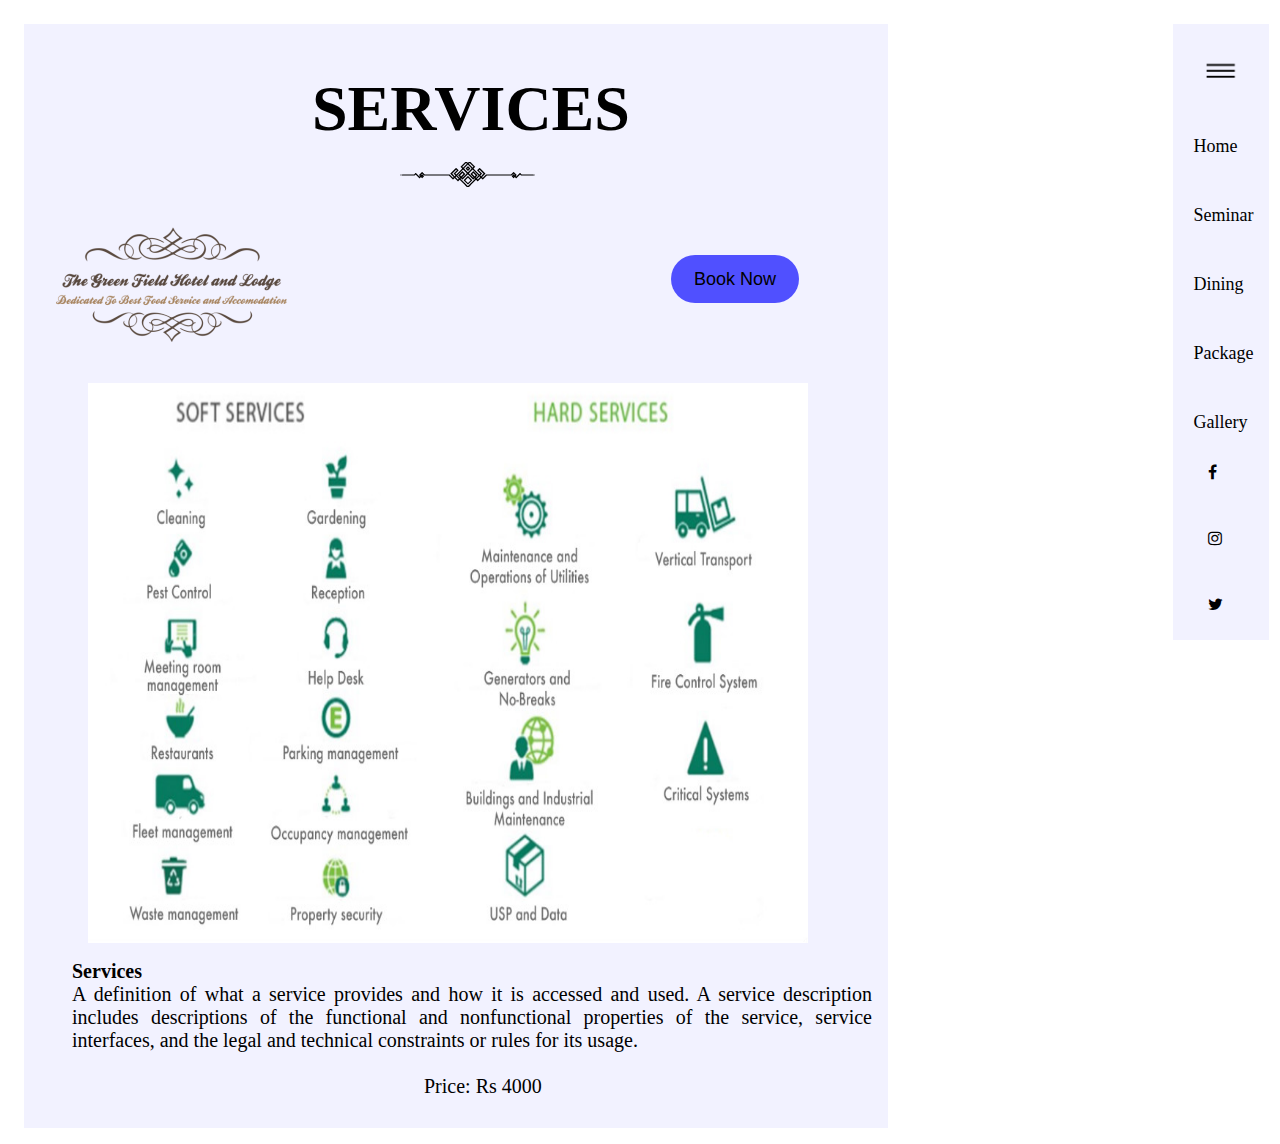
<file: files/services/services.html>
<!DOCTYPE html>
<html>
<head>
	<meta charset="utf-8">
	<meta name="viewport" content="width=device-width, initial-scale=1.0">
	<meta name="description" content="The Green Field Hotel and Lodge">
	<meta name="keywords" content="the, green, field, hotel, lodge, accomodation, seminar, dining, table book, facilities, tour, gallery, swimming pool, package, events, food and drink, banquet, bed, hiking, walking, tourism">
	<meta http-equiv="X-UA-Compatible" content="ie=edge">
	<meta name="robots" content="INDEX, FOLLOW">
	<title>The Green Field Hotel and Lodge</title>
	<link rel="stylesheet" href="https://cdnjs.cloudflare.com/ajax/libs/font-awesome/4.7.0/css/font-awesome.min.css">
	<link rel="stylesheet" type="text/css" href="style.css">
</head>
<body>
<header>
	<div class="main-div">
		<div class="services-hall">
			<h1>Services</h1>
			<svg width="135px" height="25px" viewBox="0 0 135 25" version="1.1" xmlns="http://www.w3.org/2000/svg">
                    <path class="fil0" d="M67.5596 6.37732l0 -0.199328 0.199272 0 0 -0.199272 0.3986 0 0 0.199272 0.199272 0 0 0.199328 0.199328 0 0 0.398544 -0.199328 0 0 0.199328 -0.199272 0 0 0.199272 -0.3986 0 0 -0.199272 -0.199272 0 0 -0.199328 -0.199272 0 0 -0.398544 0.199272 0zm0 -1.99294l0 0.199328 -0.199272 0 0 0.199272 -0.199328 0 0 0.199272 -0.199272 0 0 0.199328 -0.199272 0 0 0.199272 -0.199328 0 0 0.199272 -0.199272 0 0 0.199328 -0.199272 0 0 0.199272 -0.199328 0 0 0.199272 -0.199272 0 0 0.199328 -0.199272 0 0 0.398544 0.199272 0 0 0.199328 0.199272 0 0 0.199272 0.199328 0 0 0.199272 0.199272 0 0 0.199328 0.199272 0 0 0.199272 0.199328 0 0 0.199272 0.199272 0 0 0.199328 0.199272 0 0 0.199272 0.199328 0 0 0.199272 0.199272 0 0 0.199328 0.199272 0 0 0.199272 0.3986 0 0 -0.199272 0.199272 0 0 -0.199328 0.199328 0 0 -0.199272 0.199272 0 0 -0.199272 0.199272 0 0 -0.199328 0.199328 0 0 -0.199272 0.199272 0 0 -0.199272 0.199272 0 0 -0.199328 0.199328 0 0 -0.199272 0.199272 0 0 -0.199272 0.199272 0 0 -0.199328 0.199328 0 0 -0.398544 -0.199328 0 0 -0.199328 -0.199272 0 0 -0.199272 -0.199272 0 0 -0.199272 -0.199328 0 0 -0.199328 -0.199272 0 0 -0.199272 -0.199272 0 0 -0.199272 -0.199328 0 0 -0.199328 -0.199272 0 0 -0.199272 -0.199272 0 0 -0.199272 -0.199328 0 0 -0.199328 -0.199272 0 0 -0.199272 -0.3986 0 0 0.199272 -0.199272 0z"></path>
                    <path class="fil0" d="M65.5667 18.1354l0 -0.199272 0.199272 0 0 -0.199272 0.199272 0 0 -0.199328 0.199328 0 0 -0.199272 0.199272 0 0 -0.199272 0.199272 0 0 -0.199328 0.199328 0 0 -0.199272 0.199272 0 0 -0.199272 0.199272 0 0 -0.199328 0.199328 0 0 -0.199272 0.199272 0 0 -0.199272 0.199272 0 0 -0.199328 0.3986 0 0 0.199328 0.199272 0 0 0.199272 0.199328 0 0 0.199272 0.199272 0 0 0.199328 0.199272 0 0 0.199272 0.199328 0 0 0.199272 0.199272 0 0 0.199328 0.199272 0 0 0.199272 0.199328 0 0 0.199272 0.199272 0 0 0.199328 0.199272 0 0 0.199272 0.199328 0 0 0.199272 0.199272 0 0 0.3986 -0.199272 0 0 0.199272 -0.199328 0 0 0.199328 -0.199272 0 0 0.199272 -0.199272 0 0 0.199272 -0.199328 0 0 0.199328 -0.199272 0 0 0.199272 -0.199272 0 0 0.199272 -0.199328 0 0 0.199328 -0.199272 0 0 0.199272 -0.199272 0 0 0.199272 -0.199328 0 0 0.199328 -0.199272 0 0 0.199272 -0.3986 0 0 -0.199272 -0.199272 0 0 -0.199328 -0.199272 0 0 -0.199272 -0.199328 0 0 -0.199272 -0.199272 0 0 -0.199328 -0.199272 0 0 -0.199272 -0.199328 0 0 -0.199272 -0.199272 0 0 -0.199328 -0.199272 0 0 -0.199272 -0.199328 0 0 -0.199272 -0.199272 0 0 -0.199328 -0.199272 0 0 -0.199272 -0.199328 0 0 -0.3986 0.199328 0zm1.99289 -3.98578l0 0.199272 -0.199272 0 0 0.199272 -0.199328 0 0 0.199328 -0.199272 0 0 0.199272 -0.199272 0 0 0.199272 -0.199328 0 0 0.199328 -0.199272 0 0 0.199272 -0.199272 0 0 0.199272 -0.199328 0 0 0.199328 -0.199272 0 0 0.199272 -0.199272 0 0 0.199272 -0.199328 0 0 0.199328 -0.199272 0 0 0.199272 -0.199272 0 0 0.199272 -0.199328 0 0 0.199328 -0.199272 0 0 0.199272 -0.199272 0 0 0.199272 -0.199328 0 0 0.199328 -0.199272 0 0 0.199272 -0.199272 0 0 0.199272 -0.199328 0 0 0.199328 0.199328 0 0 0.199272 0.199272 0 0 0.199272 0.199272 0 0 0.199328 0.199328 0 0 0.199272 0.199272 0 0 0.199272 0.199272 0 0 0.199328 0.199328 0 0 0.199272 0.199272 0 0 0.199272 0.199272 0 0 0.199328 0.199328 0 0 0.199272 0.199272 0 0 0.199272 0.199272 0 0 0.199328 0.199328 0 0 0.199272 0.199272 0 0 0.199272 0.199272 0 0 0.199328 0.199328 0 0 0.199272 0.199272 0 0 0.199272 0.199272 0 0 0.199328 0.199328 0 0 0.199272 0.199272 0 0 0.199272 0.199272 0 0 0.199328 0.3986 0 0 -0.199328 0.199272 0 0 -0.199272 0.199328 0 0 -0.199272 0.199272 0 0 -0.199328 0.199272 0 0 -0.199272 0.199328 0 0 -0.199272 0.199272 0 0 -0.199328 0.199272 0 0 -0.199272 0.199328 0 0 -0.199272 0.199272 0 0 -0.199328 0.199272 0 0 -0.199272 0.199328 0 0 -0.199272 0.199272 0 0 -0.199328 0.199272 0 0 -0.199272 0.199328 0 0 -0.199272 0.199272 0 0 -0.199328 0.199272 0 0 -0.199272 0.199328 0 0 -0.199272 0.199272 0 0 -0.199328 0.199272 0 0 -0.199272 0.199328 0 0 -0.199272 0.199272 0 0 -0.199328 -0.199272 0 0 -0.199272 -0.199328 0 0 -0.199272 -0.199272 0 0 -0.199328 -0.199272 0 0 -0.199272 -0.199328 0 0 -0.199272 -0.199272 0 0 -0.199328 -0.199272 0 0 -0.199272 -0.199328 0 0 -0.199272 -0.199272 0 0 -0.199328 -0.199272 0 0 -0.199272 -0.199328 0 0 -0.199272 -0.199272 0 0 -0.199328 -0.199272 0 0 -0.199272 -0.199328 0 0 -0.199272 -0.199272 0 0 -0.199328 -0.199272 0 0 -0.199272 -0.199328 0 0 -0.199272 -0.199272 0 0 -0.199328 -0.199272 0 0 -0.199272 -0.199328 0 0 -0.199272 -0.199272 0 0 -0.199328 -0.3986 0 0 0.199328 -0.199272 0z"></path>
                    <path class="fil0" d="M60.7837 16.7404l0 -0.199272 0.199272 0 0 -0.199328 0.199272 0 0 0.199328 0.199328 0 0 0.199272 0.199272 0 0 0.199272 0.199272 0 0 0.199328 0.199328 0 0 0.199272 0.199272 0 0 0.199272 0.597872 0 0 -0.199272 0.199272 0 0 -0.199272 0.199328 0 0 -0.199328 0.199272 0 0 -0.199272 0.199272 0 0 -0.199272 0.199328 0 0 -0.199328 0.199272 0 0 -0.199272 0.199272 0 0 -0.199272 0.199328 0 0 -0.199328 0.199272 0 0 -0.199272 0.199272 0 0 -0.199272 0.199328 0 0 -0.199328 0.199272 0 0 -0.199272 0.199272 0 0 -0.199272 0.199328 0 0 -0.199328 0.199272 0 0 -0.199272 0.199272 0 0 -0.199272 0.199328 0 0 -0.199328 0.199272 0 0 -0.199272 0.199272 0 0 -0.199272 0.199328 0 0 -0.199328 0.199272 0 0 -0.199272 0.199272 0 0 -0.199272 0.199328 0 0 -0.199328 0.199272 0 0 -0.199272 0.199272 0 0 -0.199272 0.199328 0 0 0.199272 0.199272 0 0 0.199272 0.199272 0 0 0.199328 0.199328 0 0 0.199272 0.199272 0 0 0.199272 0.199272 0 0 0.199328 0.199328 0 0 0.199272 0.199272 0 0 0.199272 0.199272 0 0 0.199328 0.199328 0 0 0.199272 0.199272 0 0 0.199272 0.199272 0 0 0.199328 0.199328 0 0 0.199272 0.199272 0 0 0.199272 0.199272 0 0 0.199328 0.199328 0 0 0.199272 0.199272 0 0 0.199272 0.199272 0 0 0.199328 0.199328 0 0 0.199272 0.199272 0 0 0.199272 0.199272 0 0 0.199328 0.199328 0 0 0.199272 0.199272 0 0 0.199272 0.199272 0 0 0.199328 0.199328 0 0 0.199272 0.199272 0 0 0.199272 0.597872 0 0 -0.199272 0.199272 0 0 -0.199272 0.199328 0 0 -0.199328 0.199272 0 0 -0.199272 0.199272 0 0 -0.199272 0.199328 0 0 -0.199328 0.199272 0 0 0.199328 0.199272 0 0 0.199272 0.199328 0 0 0.199272 -0.199328 0 0 0.199328 -0.199272 0 0 0.199272 -0.199272 0 0 0.199272 -0.199328 0 0 0.199328 -0.199272 0 0 0.199272 -0.199272 0 0 0.199272 -0.199328 0 0 0.199328 -0.199272 0 0 0.199272 -0.199272 0 0 0.199272 -0.199328 0 0 0.199328 -0.199272 0 0 0.199272 -0.199272 0 0 0.199272 -0.199328 0 0 0.199328 -0.199272 0 0 0.199272 -0.199272 0 0 0.199272 -0.199328 0 0 0.199328 -0.199272 0 0 0.199272 -0.199272 0 0 0.199272 -0.199328 0 0 0.199328 -0.199272 0 0 0.199272 -0.199272 0 0 0.199272 -0.199328 0 0 0.199328 -0.199272 0 0 0.199272 -0.199272 0 0 0.199272 -0.199328 0 0 0.199328 -0.199272 0 0 0.199272 -0.199272 0 0 0.199272 -0.199328 0 0 0.199328 -0.199272 0 0 0.199272 -0.199272 0 0 0.199272 -0.199328 0 0 0.199328 -0.199272 0 0 0.199272 -0.199272 0 0 0.199272 -0.199328 0 0 0.199328 -0.199272 0 0 0.199272 -0.597872 0 0 -0.199272 -0.199272 0 0 -0.199328 -0.199328 0 0 -0.199272 -0.199272 0 0 -0.199272 -0.199272 0 0 -0.199328 -0.199328 0 0 -0.199272 -0.199272 0 0 -0.199272 -0.199272 0 0 -0.199328 -0.199328 0 0 -0.199272 -0.199272 0 0 -0.199272 -0.199272 0 0 -0.199328 -0.199328 0 0 -0.199272 -0.199272 0 0 -0.199272 -0.199272 0 0 -0.199328 -0.199328 0 0 -0.199272 -0.199272 0 0 -0.199272 -0.199272 0 0 -0.199328 -0.199328 0 0 -0.199272 -0.199272 0 0 -0.199272 -0.199272 0 0 -0.199328 -0.199328 0 0 -0.199272 -0.199272 0 0 -0.199272 -0.199272 0 0 -0.199328 -0.199328 0 0 -0.199272 -0.199272 0 0 -0.199272 -0.199272 0 0 -0.199328 -0.199328 0 0 -0.199272 -0.199272 0 0 -0.199272 -0.199272 0 0 -0.199328 -0.199328 0 0 -0.199272 -0.199272 0 0 -0.199272 -0.199272 0 0 -0.199328 -0.199328 0 0 -0.199272 -0.199272 0 0 -0.199272 -0.199272 0 0 -0.199328 -0.199328 0 0 -0.199272 0.199328 0zm18.9326 -1.19574l0 0.199272 -0.199328 0 0 0.199328 -0.199272 0 0 0.199272 -0.199328 0 0 0.199272 -0.199272 0 0 0.199328 -0.199272 0 0 0.199272 -0.199328 0 0 0.199272 -0.199272 0 0 0.199328 -0.199272 0 0 0.199272 -0.199328 0 0 0.199272 -0.199272 0 0 -0.199272 -0.199272 0 0 -0.199272 -0.199328 0 0 -0.199328 -0.199272 0 0 -0.398544 0.199272 0 0 -0.199328 0.199328 0 0 -0.199272 0.199272 0 0 -0.199272 0.199272 0 0 -0.199328 0.199328 0 0 -0.199272 0.199272 0 0 -0.199272 0.199272 0 0 -0.199328 0.199328 0 0 -0.199272 0.199272 0 0 -0.199272 0.199272 0 0 -0.199328 0.199328 0 0 -0.199272 0.199272 0 0 0.199272 0.199328 0 0 0.199328 0.199272 0 0 0.199272 0.199272 0 0 0.3986 -0.199272 0 0 0.199272 -0.199272 0zm-23.9149 -0.597872l0 -0.199272 0.199272 0 0 -0.199328 0.199328 0 0 -0.199272 0.199272 0 0 0.199272 0.199328 0 0 0.199328 0.199272 0 0 0.199272 0.199272 0 0 0.199272 0.199328 0 0 0.199328 0.199272 0 0 0.199272 0.199272 0 0 0.199272 0.199328 0 0 0.199328 0.199272 0 0 0.199272 0.199272 0 0 0.199272 0.199328 0 0 0.199328 0.199272 0 0 0.398544 -0.199272 0 0 0.199328 -0.199328 0 0 0.199272 -0.199272 0 0 0.199272 -0.199272 0 0 -0.199272 -0.199328 0 0 -0.199272 -0.199272 0 0 -0.199328 -0.199272 0 0 -0.199272 -0.199328 0 0 -0.199272 -0.199272 0 0 -0.199328 -0.199272 0 0 -0.199272 -0.199328 0 0 -0.199272 -0.199272 0 0 -0.199328 -0.199328 0 0 -0.199272 -0.199272 0 0 -0.199272 -0.199272 0 0 -0.3986 0.199272 0zm57.7944 -0.797144l0 -0.199328 0.199272 0 0 0.199328 0.199272 0 0 0.199272 -0.199272 0 0 0.199272 -0.199272 0 0 -0.199272 -0.199328 0 0 -0.199272 0.199328 0zm-91.6738 0l0 -0.199328 0.199272 0 0 0.199328 0.199328 0 0 0.199272 -0.199328 0 0 0.199272 -0.199272 0 0 -0.199272 -0.199272 0 0 -0.199272 0.199272 0zm50.6199 -2.39149l0 -0.199328 0.199328 0 0 -0.199272 0.199272 0 0 -0.199272 0.199272 0 0 -0.199328 0.199328 0 0 0.199328 0.199272 0 0 0.199272 0.199272 0 0 0.199272 0.199328 0 0 0.199328 0.199272 0 0 0.199272 0.199272 0 0 0.199272 0.199328 0 0 0.199328 0.199272 0 0 0.199272 0.199272 0 0 0.199272 0.199328 0 0 0.199328 0.199272 0 0 0.199272 0.199272 0 0 0.3986 -0.199272 0 0 0.199272 -0.199272 0 0 0.199272 -0.199328 0 0 0.199328 -0.199272 0 0 0.199272 -0.199272 0 0 -0.199272 -0.199328 0 0 -0.199328 -0.199272 0 0 -0.199272 -0.199272 0 0 -0.199272 -0.199328 0 0 -0.199328 -0.199272 0 0 -0.199272 -0.199272 0 0 -0.199272 -0.199328 0 0 -0.199328 -0.199272 0 0 -0.199272 -0.199272 0 0 -0.199272 -0.199328 0 0 -0.199328 -0.199272 0 0 -0.398544 0.199272 0zm-9.56595 0.597872l0 0.199272 -0.199272 0 0 0.199272 -0.199272 0 0 0.199328 -0.199328 0 0 0.199272 -0.199272 0 0 0.199272 -0.199272 0 0 0.199328 -0.199328 0 0 0.199272 -0.199272 0 0 0.199272 -0.199272 0 0 0.199328 -0.199328 0 0 0.199272 -0.199272 0 0 -0.199272 -0.199272 0 0 -0.199328 -0.199328 0 0 -0.199272 -0.199272 0 0 -0.199272 -0.199272 0 0 -0.3986 0.199272 0 0 -0.199272 0.199272 0 0 -0.199328 0.199328 0 0 -0.199272 0.199272 0 0 -0.199272 0.199272 0 0 -0.199328 0.199328 0 0 -0.199272 0.199272 0 0 -0.199272 0.199272 0 0 -0.199328 0.199328 0 0 -0.199272 0.199272 0 0 -0.199272 0.199272 0 0 -0.199328 0.199328 0 0 0.199328 0.199272 0 0 0.199272 0.199272 0 0 0.199272 0.199328 0 0 0.199328 0.199272 0 0 0.398544 -0.199272 0 0 0.199328 -0.199328 0zm9.96455 -2.98936l0 0.199272 -0.199272 0 0 0.199272 -0.199328 0 0 0.199328 -0.199272 0 0 0.199272 -0.199272 0 0 0.199272 -0.199328 0 0 0.199328 -0.199272 0 0 0.199272 -0.199272 0 0 0.199272 -0.199328 0 0 0.199328 -0.199272 0 0 0.199272 -0.199272 0 0 0.199272 -0.199328 0 0 0.199328 -0.199272 0 0 0.597872 0.199272 0 0 0.199272 0.199328 0 0 0.199272 0.199272 0 0 0.199328 0.199272 0 0 0.199272 0.199328 0 0 0.199272 0.199272 0 0 0.199328 0.199272 0 0 0.199272 0.199328 0 0 0.199272 0.199272 0 0 0.199328 0.199272 0 0 0.199272 0.199328 0 0 0.199272 0.199272 0 0 0.199328 0.199272 0 0 0.199272 0.199328 0 0 0.199272 0.199272 0 0 0.3986 -0.199272 0 0 0.199272 -0.199328 0 0 -0.199272 -0.199272 0 0 -0.199272 -0.199272 0 0 -0.199328 -0.199328 0 0 -0.199272 -0.199272 0 0 -0.199272 -0.199272 0 0 -0.199328 -0.199328 0 0 -0.199272 -0.199272 0 0 -0.199272 -0.199272 0 0 -0.199328 -0.199328 0 0 -0.199272 -0.199272 0 0 -0.199272 -0.199272 0 0 -0.199328 -0.199328 0 0 -0.199272 -0.199272 0 0 -0.199272 -0.199272 0 0 -0.199328 -0.199328 0 0 -0.199272 -0.199272 0 0 -0.199272 -0.199272 0 0 -0.199328 -0.199328 0 0 -0.199272 -0.199272 0 0 -0.199272 -0.199272 0 0 -0.199328 -0.199328 0 0 -0.398544 0.199328 0 0 -0.199328 0.199272 0 0 -0.199272 0.199272 0 0 -0.199272 0.199328 0 0 -0.199328 0.199272 0 0 -0.199272 0.199272 0 0 -0.199272 0.199328 0 0 -0.199328 0.199272 0 0 -0.199272 0.199272 0 0 -0.199272 0.199328 0 0 -0.199328 0.199272 0 0 -0.199272 0.199272 0 0 -0.199272 0.199328 0 0 -0.199328 0.199272 0 0 -0.199272 0.199272 0 0 -0.199272 0.199328 0 0 -0.199328 0.199272 0 0 -0.199272 0.199272 0 0 -0.199272 0.199328 0 0 0.199272 0.199272 0 0 0.199272 0.199272 0 0 0.199328 0.199328 0 0 0.199272 0.199272 0 0 0.199272 0.199272 0 0 0.199328 0.199328 0 0 0.199272 0.199272 0 0 0.199272 0.199272 0 0 0.199328 0.199328 0 0 0.199272 0.199272 0 0 0.199272 0.199272 0 0 0.199328 0.199328 0 0 0.199272 0.199272 0 0 0.199272 0.199272 0 0 0.199328 0.199328 0 0 0.199272 0.199272 0 0 0.199272 0.199272 0 0 0.199328 0.199328 0 0 0.199272 0.199272 0 0 0.199272 0.199272 0 0 0.199328 0.199328 0 0 0.199272 0.199272 0 0 0.199272 0.199272 0 0 0.199328 0.199328 0 0 0.199272 0.199272 0 0 0.199272 0.199272 0 0 0.199328 0.199328 0 0 0.199272 0.199272 0 0 0.199272 0.199272 0 0 0.199328 -0.199272 0 0 0.199272 -0.199272 0 0 0.199272 -0.199328 0 0 0.199328 -0.199272 0 0 0.199272 -0.199272 0 0 0.199272 -0.199328 0 0 0.199328 -0.199272 0 0 0.199272 -0.199272 0 0 0.199272 -0.199328 0 0 0.199328 -0.199272 0 0 0.199272 -0.199272 0 0 0.199272 -0.3986 0 0 -0.199272 -0.199272 0 0 -0.3986 0.199272 0 0 -0.199272 0.199272 0 0 -0.199272 0.199328 0 0 -0.199328 0.199272 0 0 -0.199272 0.199272 0 0 -0.199272 0.199328 0 0 -0.199328 0.199272 0 0 -0.199272 0.199272 0 0 -0.199272 0.199328 0 0 -0.3986 -0.199328 0 0 -0.199272 -0.199272 0 0 -0.199328 -0.199272 0 0 -0.199272 -0.199328 0 0 -0.199272 -0.199272 0 0 -0.199328 -0.199272 0 0 -0.199272 -0.199328 0 0 -0.199272 -0.199272 0 0 -0.199328 -0.199272 0 0 -0.199272 -0.199328 0 0 -0.199272 -0.199272 0 0 -0.199328 -0.199272 0 0 -0.199272 -0.199328 0 0 -0.199272 -0.199272 0 0 -0.199328 -0.199272 0 0 -0.199272 -0.199328 0 0 -0.199272 -0.199272 0 0 -0.199328 -0.199272 0 0 -0.199272 -0.199328 0 0 -0.199272 -0.199272 0 0 -0.199328 -0.3986 0 0 0.199328 -0.199272 0zm-10.961 0l0 0.199272 -0.199328 0 0 0.199272 -0.199272 0 0 0.199328 -0.199272 0 0 0.199272 -0.199328 0 0 0.199272 -0.199272 0 0 0.199328 -0.199272 0 0 0.199272 -0.199328 0 0 0.199272 -0.199272 0 0 0.199328 -0.199272 0 0 0.199272 -0.199328 0 0 0.199272 -0.199272 0 0 0.199328 -0.199272 0 0 0.199272 -0.199328 0 0 0.199272 -0.199272 0 0 0.199328 -0.199272 0 0 0.199272 -0.199328 0 0 0.199272 -0.199272 0 0 0.199328 -0.199272 0 0 0.199272 -0.199328 0 0 0.3986 0.199328 0 0 0.199272 0.199272 0 0 0.199272 0.199272 0 0 0.199328 0.199328 0 0 0.199272 0.199272 0 0 0.199272 0.199272 0 0 0.199328 0.199328 0 0 0.199272 0.199272 0 0 0.199272 0.199272 0 0 0.3986 -0.199272 0 0 0.199272 -0.3986 0 0 -0.199272 -0.199272 0 0 -0.199272 -0.199272 0 0 -0.199328 -0.199328 0 0 -0.199272 -0.199272 0 0 -0.199272 -0.199272 0 0 -0.199328 -0.199328 0 0 -0.199272 -0.199272 0 0 -0.199272 -0.199272 0 0 -0.199328 -0.199328 0 0 -0.199272 -0.199272 0 0 -0.199272 -0.199272 0 0 -0.199328 0.199272 0 0 -0.199272 0.199272 0 0 -0.199272 0.199328 0 0 -0.199328 0.199272 0 0 -0.199272 0.199272 0 0 -0.199272 0.199328 0 0 -0.199328 0.199272 0 0 -0.199272 0.199272 0 0 -0.199272 0.199328 0 0 -0.199328 0.199272 0 0 -0.199272 0.199272 0 0 -0.199272 0.199328 0 0 -0.199328 0.199272 0 0 -0.199272 0.199272 0 0 -0.199272 0.199328 0 0 -0.199328 0.199272 0 0 -0.199272 0.199272 0 0 -0.199272 0.199328 0 0 -0.199328 0.199272 0 0 -0.199272 0.199272 0 0 -0.199272 0.199328 0 0 -0.199328 0.199272 0 0 -0.199272 0.199272 0 0 -0.199272 0.199328 0 0 -0.199328 0.199272 0 0 -0.199272 0.199272 0 0 -0.199272 0.199328 0 0 -0.199328 0.199272 0 0 -0.199272 0.199272 0 0 -0.199272 0.199328 0 0 0.199272 0.199272 0 0 0.199272 0.199272 0 0 0.199328 0.199328 0 0 0.199272 0.199272 0 0 0.199272 0.199272 0 0 0.199328 0.199328 0 0 0.199272 0.199272 0 0 0.199272 0.199272 0 0 0.199328 0.199328 0 0 0.199272 0.199272 0 0 0.199272 0.199272 0 0 0.199328 0.199328 0 0 0.199272 0.199272 0 0 0.199272 0.199272 0 0 0.199328 0.199328 0 0 0.199272 0.199272 0 0 0.199272 0.199272 0 0 0.199328 0.199328 0 0 0.398544 -0.199328 0 0 0.199328 -0.199272 0 0 0.199272 -0.199272 0 0 0.199272 -0.199328 0 0 0.199328 -0.199272 0 0 0.199272 -0.199272 0 0 0.199272 -0.199328 0 0 0.199328 -0.199272 0 0 0.199272 -0.199272 0 0 0.199272 -0.199328 0 0 0.199328 -0.199272 0 0 0.199272 -0.199272 0 0 0.199272 -0.199328 0 0 0.199328 -0.199272 0 0 0.199272 -0.199272 0 0 0.199272 -0.199328 0 0 0.199328 -0.199272 0 0 0.199272 -0.199272 0 0 0.199272 -0.199328 0 0 0.199328 -0.199272 0 0 0.199272 -0.199272 0 0 0.199272 -0.199328 0 0 -0.199272 -0.199272 0 0 -0.3986 0.199272 0 0 -0.199272 0.199328 0 0 -0.199272 0.199272 0 0 -0.199328 0.199272 0 0 -0.199272 0.199328 0 0 -0.199272 0.199272 0 0 -0.199328 0.199272 0 0 -0.199272 0.199328 0 0 -0.199272 0.199272 0 0 -0.199328 0.199272 0 0 -0.199272 0.199328 0 0 -0.199272 0.199272 0 0 -0.199328 0.199272 0 0 -0.199272 0.199328 0 0 -0.199272 0.199272 0 0 -0.597872 -0.199272 0 0 -0.199328 -0.199328 0 0 -0.199272 -0.199272 0 0 -0.199272 -0.199272 0 0 -0.199328 -0.199328 0 0 -0.199272 -0.199272 0 0 -0.199272 -0.199272 0 0 -0.199328 -0.199328 0 0 -0.199272 -0.199272 0 0 -0.199272 -0.199272 0 0 -0.199328 -0.199328 0 0 -0.199272 -0.199272 0 0 -0.199272 -0.199272 0 0 -0.199328 -0.3986 0 0 0.199328 -0.199272 0zm17.139 -1.19574l0 -0.199328 0.199328 0 0 -0.199272 0.3986 0 0 0.199272 0.199272 0 0 0.199328 0.199272 0 0 0.199272 0.199328 0 0 0.199272 0.199272 0 0 0.199328 0.199272 0 0 0.199272 0.199328 0 0 0.199272 0.199272 0 0 0.199328 0.199272 0 0 0.199272 0.199328 0 0 0.199272 0.199272 0 0 0.199328 0.199272 0 0 0.199272 0.199328 0 0 0.199272 0.199272 0 0 0.199328 0.199272 0 0 0.199272 0.199328 0 0 0.199272 0.199272 0 0 0.199328 0.199272 0 0 0.199272 0.199328 0 0 0.199272 0.199272 0 0 0.199328 -0.199272 0 0 0.199272 -0.199328 0 0 0.199272 -0.199272 0 0 0.199328 -0.199272 0 0 0.199272 -0.199328 0 0 0.199272 -0.199272 0 0 0.199328 -0.199272 0 0 0.398544 -0.199328 0 0 0.199328 -0.199272 0 0 0.199272 -0.199272 0 0 0.199272 -0.199328 0 0 0.199328 -0.398544 0 0 -0.199328 -0.199328 0 0 -0.199272 -0.199272 0 0 -0.199272 -0.199272 0 0 -0.199328 0.199272 0 0 -0.199272 0.199272 0 0 -0.199272 0.199328 0 0 -0.199328 0.199272 0 0 -0.199272 0.199272 0 0 -0.199272 0.199328 0 0 -0.199328 0.199272 0 0 -0.199272 0.199272 0 0 -0.199272 0.199328 0 0 -0.199328 -0.199328 0 0 -0.199272 -0.199272 0 0 -0.199272 -0.199272 0 0 -0.199328 -0.199328 0 0 -0.199272 -0.199272 0 0 -0.199272 -0.199272 0 0 -0.199328 -0.199328 0 0 -0.199272 -0.199272 0 0 -0.199272 -0.199272 0 0 -0.199328 -0.199328 0 0 -0.199272 -0.199272 0 0 -0.199272 -0.199272 0 0 -0.199328 -0.199328 0 0 -0.199272 -0.199272 0 0 -0.199272 -0.199328 0 0 -0.199328 -0.199272 0 0 -0.398544 0.199272 0zm-22.7191 0.597872l0 0.199272 -0.199272 0 0 0.199272 -0.199328 0 0 0.199328 -0.199272 0 0 0.199272 -0.199272 0 0 0.199272 -0.199328 0 0 0.199328 -0.199272 0 0 0.199272 -0.199272 0 0 0.199272 -0.199328 0 0 0.199328 -0.199272 0 0 0.199272 -0.199272 0 0 0.199272 -0.199328 0 0 0.199328 -0.199272 0 0 0.199272 -0.199272 0 0 0.199272 -0.199328 0 0 0.199328 0.199328 0 0 0.199272 0.199272 0 0 0.199272 0.199272 0 0 0.199328 0.199328 0 0 0.199272 0.199272 0 0 0.199272 0.199272 0 0 0.199328 0.199328 0 0 0.199272 0.199272 0 0 0.199272 0.199272 0 0 0.199328 -0.199272 0 0 0.199272 -0.199272 0 0 0.199272 -0.199328 0 0 0.199328 -0.398544 0 0 -0.199328 -0.199328 0 0 -0.199272 -0.199272 0 0 -0.199272 -0.199272 0 0 -0.199328 -0.199328 0 0 -0.398544 -0.199272 0 0 -0.199328 -0.199272 0 0 -0.199272 -0.199328 0 0 -0.199272 -0.199272 0 0 -0.199328 -0.199272 0 0 -0.199272 -0.199328 0 0 -0.199272 -0.199272 0 0 -0.199328 0.199272 0 0 -0.199272 0.199328 0 0 -0.199272 0.199272 0 0 -0.199328 0.199272 0 0 -0.199272 0.199328 0 0 -0.199272 0.199272 0 0 -0.199328 0.199272 0 0 -0.199272 0.199328 0 0 -0.199272 0.199272 0 0 -0.199328 0.199272 0 0 -0.199272 0.199328 0 0 -0.199272 0.199272 0 0 -0.199328 0.199272 0 0 -0.199272 0.199328 0 0 -0.199272 0.199272 0 0 -0.199328 0.199272 0 0 -0.199272 0.199328 0 0 -0.199272 0.199272 0 0 -0.199328 0.199272 0 0 -0.199272 0.3986 0 0 0.199272 0.199328 0 0 0.199328 0.199272 0 0 0.398544 -0.199272 0 0 0.199328 -0.199328 0zm7.97167 -2.39149l0 -0.199328 0.199272 0 0 -0.398544 0.199272 0 0 -0.199328 0.199328 0 0 -0.199272 0.199272 0 0 -0.199272 0.199272 0 0 -0.199328 0.199328 0 0 -0.199272 0.199272 0 0 -0.199272 0.199272 0 0 -0.199328 0.199328 0 0 -0.199272 0.199272 0 0 -0.199272 0.199272 0 0 -0.199328 0.199328 0 0 -0.199272 0.199272 0 0 -0.199272 0.199272 0 0 -0.199328 0.199328 0 0 -0.199272 0.199272 0 0 -0.199272 0.199272 0 0 -0.199328 0.199328 0 0 0.199328 0.199272 0 0 0.199272 0.199272 0 0 0.199272 0.199328 0 0 0.199328 0.199272 0 0 0.199272 0.199272 0 0 0.199272 0.199328 0 0 0.199328 0.199272 0 0 0.199272 0.199272 0 0 0.199272 0.199328 0 0 0.199328 0.199272 0 0 0.199272 0.199272 0 0 0.199272 0.199328 0 0 0.199328 0.199272 0 0 0.199272 0.199272 0 0 0.199272 0.199328 0 0 0.3986 0.199272 0 0 0.199272 0.199272 0 0 0.199328 0.199328 0 0 0.398544 -0.199328 0 0 0.199328 -0.199272 0 0 0.199272 -0.199272 0 0 0.199272 -0.199328 0 0 0.199328 -0.199272 0 0 0.199272 -0.199272 0 0 0.199272 -0.199328 0 0 0.199328 -0.199272 0 0 0.199272 -0.199272 0 0 0.199272 -0.199328 0 0 0.199328 -0.199272 0 0 0.199272 -0.199272 0 0 0.199272 -0.199328 0 0 0.199328 -0.199272 0 0 0.199272 -0.199272 0 0 0.199272 -0.199328 0 0 0.199328 -0.199272 0 0 0.199272 -0.199272 0 0 0.199272 -0.199328 0 0 -0.199272 -0.199272 0 0 -0.199272 -0.199272 0 0 -0.199328 -0.199328 0 0 -0.199272 -0.199272 0 0 -0.199272 -0.199272 0 0 -0.199328 -0.199328 0 0 -0.199272 -0.199272 0 0 -0.199272 -0.199272 0 0 -0.199328 -0.199328 0 0 -0.199272 -0.199272 0 0 -0.199272 -0.199272 0 0 -0.199328 -0.199328 0 0 -0.199272 -0.199272 0 0 -0.199272 -0.199272 0 0 -0.199328 -0.199328 0 0 -0.199272 -0.199272 0 0 -0.199272 -0.199272 0 0 -0.199328 -0.199328 0 0 -0.398544 0.199328 0zm4.58365 -4.78298l0 -0.199328 0.199328 0 0 -0.199272 0.797144 0 0 0.199272 0.199272 0 0 0.199328 0.199328 0 0 0.199272 0.199272 0 0 0.199272 0.199272 0 0 0.199328 0.199328 0 0 0.199272 0.199272 0 0 0.199272 0.199272 0 0 0.199328 0.199328 0 0 0.199272 0.199272 0 0 0.199272 0.199272 0 0 0.199328 0.199328 0 0 0.199272 0.199272 0 0 0.199272 0.199272 0 0 0.199328 0.199328 0 0 0.199272 0.199272 0 0 0.199272 0.199272 0 0 0.199328 0.199328 0 0 0.398544 -0.199328 0 0 0.199328 -0.199272 0 0 0.199272 -0.199272 0 0 0.199272 -0.199328 0 0 -0.199272 -0.199272 0 0 -0.199272 -0.199272 0 0 -0.199328 -0.199328 0 0 -0.199272 -0.199272 0 0 -0.199272 -0.199272 0 0 -0.199328 -0.199328 0 0 -0.199272 -0.199272 0 0 -0.199272 -0.199272 0 0 -0.199328 -0.199328 0 0 -0.199272 -0.199272 0 0 -0.199272 -0.199272 0 0 -0.199328 -0.199328 0 0 -0.199272 -0.199272 0 0 -0.199272 -0.199272 0 0 -0.199328 -0.199328 0 0 -0.199272 -0.199272 0 0 -0.199272 -0.199272 0 0 -0.199328 -0.199328 0 0 -0.199272 -0.199272 0 0 -0.199272 0.199272 0zm-2.39149 0.398544l0 0.199328 -0.199272 0 0 0.199272 -0.199272 0 0 0.199272 -0.199328 0 0 0.199328 -0.199272 0 0 0.199272 -0.199272 0 0 0.199272 -0.199328 0 0 0.199328 -0.199272 0 0 0.199272 -0.199272 0 0 0.199272 -0.199328 0 0 0.199328 -0.199272 0 0 0.199272 -0.199272 0 0 0.199272 -0.199328 0 0 0.199328 -0.199272 0 0 0.199272 -0.199272 0 0 0.199272 -0.199328 0 0 0.199328 -0.199272 0 0 0.199272 -0.199272 0 0 0.199272 -0.199328 0 0 -0.199272 -0.199272 0 0 -0.199272 -0.199272 0 0 -0.199328 -0.199328 0 0 -0.398544 0.199328 0 0 -0.199328 0.199272 0 0 -0.199272 0.199272 0 0 -0.199272 0.199328 0 0 -0.199328 0.199272 0 0 -0.199272 0.199272 0 0 -0.199272 0.199328 0 0 -0.199328 0.199272 0 0 -0.199272 0.199272 0 0 -0.199272 0.199328 0 0 -0.199328 0.199272 0 0 -0.199272 0.199272 0 0 -0.199272 0.199328 0 0 -0.199328 0.199272 0 0 -0.199272 0.199272 0 0 -0.199272 0.199328 0 0 -0.199328 0.199272 0 0 -0.199272 0.797144 0 0 0.199272 0.199328 0 0 0.199328 0.199272 0 0 0.199272 -0.199272 0 0 0.199272 -0.199328 0zm-1.59429 -1.79362l0 0.199328 -0.199328 0 0 0.199272 -0.199272 0 0 0.199272 -0.199272 0 0 0.199328 -0.199328 0 0 0.199272 -0.199272 0 0 0.199272 -0.199272 0 0 0.199328 -0.199328 0 0 0.199272 -0.199272 0 0 0.199272 -0.199272 0 0 0.199328 -0.199328 0 0 0.199272 -0.199272 0 0 0.199272 -0.199272 0 0 0.199328 -0.199328 0 0 0.199272 -0.199272 0 0 0.199272 -0.199272 0 0 0.199328 -0.199328 0 0 0.199272 -0.199272 0 0 0.199272 -0.199272 0 0 0.199328 -0.199328 0 0 0.199272 -0.199272 0 0 0.199272 -0.199272 0 0 0.199328 -0.199328 0 0 0.398544 0.199328 0 0 0.199328 0.199272 0 0 0.199272 0.199272 0 0 0.199272 0.199328 0 0 0.199328 0.199272 0 0 0.199272 0.199272 0 0 0.199272 0.199328 0 0 0.199328 0.199272 0 0 0.199272 -0.199272 0 0 0.3986 -0.199328 0 0 0.199272 -0.199272 0 0 0.199272 -0.199272 0 0 0.199328 -0.199328 0 0 0.199272 -0.199272 0 0 0.199272 -0.199272 0 0 0.199328 -0.199328 0 0 0.199272 -0.199272 0 0 0.199272 -0.199272 0 0 0.199328 -0.199328 0 0 0.199272 -0.199272 0 0 0.199272 -0.199272 0 0 0.199328 -0.199328 0 0 0.199272 -0.199272 0 0 0.199272 -0.199272 0 0 0.199328 -0.199328 0 0 0.199272 -0.199272 0 0 0.199272 -0.199272 0 0 0.199328 -0.199328 0 0 0.199272 -0.199272 0 0 0.199272 -0.199272 0 0 0.199328 -0.199328 0 0 0.199272 -0.199272 0 0 0.199272 -0.199272 0 0 0.199328 -0.199328 0 0 0.199272 -0.199272 0 0 0.199272 -0.199272 0 0 0.199328 -0.199328 0 0 0.199272 -0.199272 0 0 -0.199272 -0.199328 0 0 -0.199328 -0.199272 0 0 -0.199272 -0.199272 0 0 -0.199272 -0.199328 0 0 -0.199328 0.199328 0 0 -0.199272 0.199272 0 0 -0.199272 0.199272 0 0 -0.199328 0.199328 0 0 -0.199272 0.199272 0 0 -0.199272 0.199328 0 0 -0.199328 0.199272 0 0 -0.199272 0.199272 0 0 -0.199272 0.199328 0 0 -0.199328 0.199272 0 0 -0.199272 0.199272 0 0 -0.199272 0.199328 0 0 -0.199328 0.199272 0 0 -0.199272 0.199272 0 0 -0.199272 0.199328 0 0 -0.199328 0.199272 0 0 -0.398544 -0.199272 0 0 -0.199328 -0.199328 0 0 -0.199272 -0.199272 0 0 -0.199272 -0.199272 0 0 -0.199328 -0.199328 0 0 -0.199272 -0.199272 0 0 -0.199272 -0.199272 0 0 -0.199328 -0.199328 0 0 -0.199272 -0.199272 0 0 -0.199272 -0.199272 0 0 -0.199328 -0.199328 0 0 -0.199272 -0.597872 0 0 0.199272 -0.199272 0 0 0.199328 -0.199328 0 0 0.199272 -0.199272 0 0 0.199272 -0.199272 0 0 0.199328 -0.199328 0 0 0.199272 -0.199272 0 0 0.199272 -0.199272 0 0 0.199328 -0.199328 0 0 0.199272 -0.199272 0 0 0.199272 -0.199272 0 0 0.199328 -0.199328 0 0 0.199272 -0.199272 0 0 0.199272 -0.199272 0 0 0.199328 -0.199328 0 0 0.199272 -0.199272 0 0 0.199272 -0.199272 0 0 0.199328 -0.199328 0 0 0.199272 -0.199272 0 0 0.199272 -0.199272 0 0 0.199328 -0.199328 0 0 0.199272 -0.199272 0 0 0.199272 -0.199272 0 0 0.199328 -0.199328 0 0 0.199272 -0.199272 0 0 0.199272 -0.199272 0 0 0.199328 -0.199328 0 0 0.199272 -0.199272 0 0 0.597872 0.199272 0 0 0.199272 0.199328 0 0 0.199328 0.199272 0 0 0.199272 0.199272 0 0 0.199272 0.199328 0 0 0.199328 0.199272 0 0 0.199272 0.199272 0 0 0.199272 0.199328 0 0 0.199328 0.199272 0 0 0.199272 0.199272 0 0 0.199272 0.199328 0 0 0.199328 0.199272 0 0 0.199272 0.199272 0 0 0.199272 0.199328 0 0 0.199328 0.199272 0 0 0.199272 0.199272 0 0 0.3986 -0.199272 0 0 0.199272 -0.199272 0 0 0.199272 -0.3986 0 0 -0.199272 -0.199272 0 0 -0.199272 -0.199328 0 0 -0.199328 -0.199272 0 0 -0.199272 -0.199272 0 0 -0.199272 -0.199328 0 0 -0.199328 -0.199272 0 0 -0.199272 -0.199272 0 0 -0.199272 -0.199328 0 0 -0.199328 -0.199272 0 0 -0.199272 -0.199272 0 0 -0.199272 -0.199328 0 0 -0.199328 -0.199272 0 0 -0.199272 -0.199272 0 0 -0.199272 -0.199328 0 0 -0.199328 -0.199272 0 0 -0.199272 -25.1106 0 0 -0.199272 -0.199328 0 0 -0.199328 -0.199272 0 0 -0.199272 -0.199272 0 0 -0.199272 -0.199328 0 0 -0.199328 -0.199272 0 0 -0.199272 -0.199272 0 0 -0.199272 -0.199328 0 0 -0.199328 -0.199272 0 0 -0.199272 -0.199272 0 0 -0.199272 -0.199328 0 0 -0.199328 -0.199272 0 0 -0.199272 -0.199272 0 0 -0.199272 -0.3986 0 0 0.199272 -0.199272 0 0 0.199272 -0.199328 0 0 0.199328 -0.199272 0 0 0.199272 -0.199272 0 0 0.199272 -0.199328 0 0 0.199328 -0.199272 0 0 0.199272 -0.199272 0 0 0.199272 -0.199328 0 0 0.199328 -0.199272 0 0 0.199272 -0.199272 0 0 0.199272 -0.199328 0 0 0.199328 -0.199272 0 0 0.199272 -0.199272 0 0 0.199272 -0.199328 0 0 0.597872 0.199328 0 0 0.199328 0.199272 0 0 0.199272 0.199272 0 0 0.199272 0.199328 0 0 0.3986 -0.199328 0 0 0.199272 -0.398544 0 0 -0.199272 -0.199328 0 0 -0.199272 -0.199272 0 0 -0.199328 -0.199272 0 0 -0.199272 -0.199328 0 0 -0.199272 -0.199272 0 0 -0.199328 -0.199272 0 0 -0.199272 -0.199328 0 0 -0.199272 -0.199272 0 0 -0.199328 -0.199272 0 0 -0.199272 -0.199328 0 0 -0.199272 -0.199272 0 0 -0.199328 -0.199272 0 0 -0.199272 -0.199328 0 0 -0.199272 -0.199272 0 0 -0.199328 -0.199272 0 0 -0.199272 -0.199328 0 0 -0.199272 -0.199272 0 0 -0.199328 -0.597872 0 0 0.199328 -0.199272 0 0 0.199272 -0.199328 0 0 0.3986 -0.199272 0 0 0.199272 -0.199272 0 0 0.199272 -0.199328 0 0 0.199328 -0.199272 0 0 0.199272 -11.9574 0 0 0.199272 -2.19222 0 0 0.597872 1.99289 0 0 0.199328 12.7546 0 0 -0.199328 0.199272 0 0 -0.199272 0.199328 0 0 -0.199272 0.199272 0 0 -0.199328 0.199272 0 0 -0.199272 0.199328 0 0 0.199272 0.199272 0 0 0.199328 0.199272 0 0 0.199272 0.199328 0 0 0.199272 0.199272 0 0 0.199328 0.199272 0 0 0.199272 0.199328 0 0 0.199272 0.199272 0 0 0.199328 0.199272 0 0 0.199272 0.199328 0 0 0.199272 0.199272 0 0 0.199328 0.199272 0 0 0.199272 0.199328 0 0 0.199272 0.199272 0 0 0.199328 0.199272 0 0 0.199272 0.199328 0 0 0.199272 0.199272 0 0 0.199328 0.199272 0 0 0.199272 0.199328 0 0 0.199272 0.398544 0 0 -0.199272 0.199328 0 0 -0.199272 0.199272 0 0 -0.199328 0.199272 0 0 -0.199272 0.199328 0 0 -0.199272 0.199272 0 0 -0.199328 0.3986 0 0 0.199328 0.199272 0 0 0.199272 0.199272 0 0 0.199272 0.199328 0 0 0.199328 0.199272 0 0 0.199272 0.3986 0 0 -0.199272 0.199272 0 0 -0.199328 0.199272 0 0 -0.199272 0.199328 0 0 -0.199272 0.199272 0 0 -0.199328 0.199272 0 0 -0.199272 0.199328 0 0 -0.199272 0.199272 0 0 -0.199328 0.199272 0 0 -0.597872 -0.199272 0 0 -0.199272 -0.199272 0 0 -0.199272 -0.199328 0 0 -0.199328 -0.199272 0 0 -0.199272 -0.199272 0 0 -0.199272 -0.199328 0 0 -0.199328 -0.199272 0 0 -0.199272 -0.199272 0 0 -0.199272 -0.597872 0 0 0.199272 -0.199328 0 0 0.199272 -0.199272 0 0 0.199328 -0.199272 0 0 0.199272 -0.199328 0 0 0.199272 -0.199272 0 0 -0.398544 0.199272 0 0 -0.199328 0.199328 0 0 -0.199272 0.199272 0 0 -0.199272 0.199272 0 0 -0.199328 0.199328 0 0 -0.199272 0.199272 0 0 -0.199272 0.3986 0 0 0.199272 0.199272 0 0 0.199272 0.199272 0 0 0.199328 0.199328 0 0 0.199272 0.199272 0 0 0.199272 0.199272 0 0 0.199328 0.199328 0 0 0.199272 0.199272 0 0 0.199272 0.199272 0 0 0.199328 25.1107 0 0 0.199272 0.199272 0 0 0.199272 0.199272 0 0 0.199328 0.199328 0 0 0.199272 0.199272 0 0 0.199272 0.199272 0 0 0.199328 0.199328 0 0 0.199272 0.199272 0 0 0.199272 0.199272 0 0 0.199328 0.199328 0 0 0.199272 0.199272 0 0 0.199272 0.199272 0 0 0.199328 0.199328 0 0 0.199272 0.199272 0 0 0.199272 0.199272 0 0 0.199328 0.199328 0 0 0.199272 0.199272 0 0 0.199272 0.199272 0 0 0.199328 0.199328 0 0 0.199272 0.199272 0 0 0.199272 0.3986 0 0 -0.199272 0.199272 0 0 -0.199272 0.199272 0 0 -0.199328 0.199328 0 0 -0.199272 0.199272 0 0 -0.199272 0.199272 0 0 -0.199328 0.199328 0 0 -0.199272 0.398544 0 0 0.199272 0.199328 0 0 0.199328 0.199272 0 0 0.199272 0.199272 0 0 0.199272 0.199328 0 0 0.199328 0.199272 0 0 0.199272 0.199272 0 0 0.199272 0.199328 0 0 0.199328 0.199272 0 0 0.199272 0.199328 0 0 0.199272 0.199272 0 0 0.199328 0.199272 0 0 0.199272 0.199328 0 0 0.199272 0.199272 0 0 0.199328 0.199272 0 0 0.199272 0.199328 0 0 0.199272 0.398544 0 0 -0.199272 0.199328 0 0 -0.199272 0.199272 0 0 -0.199328 0.199272 0 0 -0.199272 0.199328 0 0 -0.199272 0.199272 0 0 -0.199328 0.199272 0 0 -0.199272 0.199328 0 0 -0.199272 0.199272 0 0 0.199272 0.199272 0 0 0.199272 0.199328 0 0 0.199328 0.199272 0 0 0.199272 0.199272 0 0 0.199272 0.199328 0 0 0.199328 0.199272 0 0 0.199272 0.199272 0 0 0.199272 0.199328 0 0 0.199328 0.199272 0 0 0.199272 0.199272 0 0 0.199272 0.199328 0 0 0.199328 0.199272 0 0 0.199272 0.199272 0 0 0.199272 0.199328 0 0 0.199328 0.199272 0 0 0.199272 0.199272 0 0 0.199272 0.199328 0 0 0.199328 0.199272 0 0 0.199272 0.199272 0 0 0.199272 0.199328 0 0 0.199328 0.199272 0 0 0.199272 0.199272 0 0 0.199272 0.199328 0 0 0.199328 0.199272 0 0 0.199272 0.199272 0 0 0.199272 0.199328 0 0 0.199328 0.199272 0 0 0.398544 0.199272 0 0 0.199328 0.199328 0 0 0.199272 0.199272 0 0 0.199272 0.199272 0 0 0.199328 0.199328 0 0 0.199272 0.199272 0 0 0.199272 0.3986 0 0 0.199328 0.199272 0 0 0.199272 1.79362 0 0 -0.199272 0.199272 0 0 -0.199328 0.3986 0 0 -0.199272 0.199272 0 0 -0.199272 0.199328 0 0 -0.199328 0.199272 0 0 -0.199272 0.199272 0 0 -0.199272 0.199328 0 0 -0.199328 0.199272 0 0 -0.398544 0.199272 0 0 -0.199328 0.199328 0 0 -0.199272 0.199272 0 0 -0.199272 0.199272 0 0 -0.199328 0.199328 0 0 -0.199272 0.199272 0 0 -0.199272 0.199272 0 0 -0.199328 0.199328 0 0 -0.199272 0.199272 0 0 -0.199272 0.199272 0 0 -0.199328 0.199328 0 0 -0.199272 0.199272 0 0 -0.199272 0.199272 0 0 -0.199328 0.199328 0 0 -0.199272 0.199272 0 0 -0.199272 0.199272 0 0 -0.199328 0.199328 0 0 -0.199272 0.199272 0 0 -0.199272 0.199272 0 0 -0.199328 0.199328 0 0 -0.199272 0.199272 0 0 -0.199272 0.199272 0 0 -0.199328 0.199328 0 0 -0.199272 0.199272 0 0 -0.199272 0.199272 0 0 -0.199328 0.199328 0 0 -0.199272 0.199272 0 0 -0.199272 0.199272 0 0 0.199272 0.199328 0 0 0.199272 0.199272 0 0 0.199328 0.199272 0 0 0.199272 0.199328 0 0 0.199272 0.199272 0 0 0.199328 0.199272 0 0 0.199272 0.199328 0 0 0.199272 0.398544 0 0 -0.199272 0.199328 0 0 -0.199272 0.199272 0 0 -0.199328 0.199272 0 0 -0.199272 0.199328 0 0 -0.199272 0.199272 0 0 -0.199328 0.199272 0 0 -0.199272 0.199328 0 0 -0.199272 0.199272 0 0 -0.199328 0.199328 0 0 -0.199272 0.199272 0 0 -0.199272 0.199272 0 0 -0.199328 0.199328 0 0 -0.199272 0.199272 0 0 -0.199272 0.199272 0 0 -0.199328 0.199328 0 0 -0.199272 0.398544 0 0 0.199272 0.199328 0 0 0.199328 0.199272 0 0 0.199272 0.199272 0 0 0.199272 0.199328 0 0 0.199328 0.199272 0 0 0.199272 0.199272 0 0 0.199272 0.3986 0 0 -0.199272 0.199272 0 0 -0.199272 0.199328 0 0 -0.199328 0.199272 0 0 -0.199272 0.199272 0 0 -0.199272 0.199328 0 0 -0.199328 0.199272 0 0 -0.199272 0.199272 0 0 -0.199272 0.199328 0 0 -0.199328 0.199272 0 0 -0.199272 0.199272 0 0 -0.199272 0.199328 0 0 -0.199328 0.199272 0 0 -0.199272 0.199272 0 0 -0.199272 0.199328 0 0 -0.199328 0.199272 0 0 -0.199272 0.199272 0 0 -0.199272 0.199328 0 0 -0.199328 0.199272 0 0 -0.199272 0.199272 0 0 -0.199272 25.1107 0 0 -0.199328 0.199272 0 0 -0.199272 0.199272 0 0 -0.199272 0.199328 0 0 -0.199328 0.199272 0 0 -0.199272 0.199272 0 0 -0.199272 0.199328 0 0 -0.199328 0.199272 0 0 -0.199272 0.199272 0 0 -0.199272 0.3986 0 0 0.199272 0.199272 0 0 0.199272 0.199328 0 0 0.199328 0.199272 0 0 0.199272 0.199272 0 0 0.199272 0.199328 0 0 0.199328 0.199272 0 0 0.398544 -0.199272 0 0 -0.199272 -0.199328 0 0 -0.199272 -0.199272 0 0 -0.199328 -0.199272 0 0 -0.199272 -0.199328 0 0 -0.199272 -0.597872 0 0 0.199272 -0.199272 0 0 0.199272 -0.199272 0 0 0.199328 -0.199328 0 0 0.199272 -0.199272 0 0 0.199272 -0.199272 0 0 0.199328 -0.199328 0 0 0.199272 -0.199272 0 0 0.199272 -0.199272 0 0 0.597872 0.199272 0 0 0.199328 0.199272 0 0 0.199272 0.199328 0 0 0.199272 0.199272 0 0 0.199328 0.199272 0 0 0.199272 0.199328 0 0 0.199272 0.199272 0 0 0.199328 0.199272 0 0 0.199272 0.3986 0 0 -0.199272 0.199272 0 0 -0.199328 0.199328 0 0 -0.199272 0.199272 0 0 -0.199272 0.199272 0 0 -0.199328 0.3986 0 0 0.199328 0.199272 0 0 0.199272 0.199328 0 0 0.199272 0.199272 0 0 0.199328 0.199272 0 0 0.199272 0.199328 0 0 0.199272 0.398544 0 0 -0.199272 0.199328 0 0 -0.199272 0.199272 0 0 -0.199328 0.199272 0 0 -0.199272 0.199328 0 0 -0.199272 0.199272 0 0 -0.199328 0.199272 0 0 -0.199272 0.199328 0 0 -0.199272 0.199272 0 0 -0.199328 0.199272 0 0 -0.199272 0.199328 0 0 -0.199272 0.199272 0 0 -0.199328 0.199272 0 0 -0.199272 0.199328 0 0 -0.199272 0.199272 0 0 -0.199328 0.199272 0 0 -0.199272 0.199328 0 0 -0.199272 0.199272 0 0 -0.199328 0.199272 0 0 -0.199272 0.199328 0 0 0.199272 0.199272 0 0 0.199328 0.199272 0 0 0.199272 0.199328 0 0 0.199272 0.199272 0 0 0.199328 12.7546 0 0 -0.199328 1.99289 0 0 -0.597872 -2.19222 0 0 -0.199272 -11.9574 0 0 -0.199272 -0.199272 0 0 -0.199328 -0.199328 0 0 -0.199272 -0.199272 0 0 -0.199272 -0.199272 0 0 -0.3986 -0.199328 0 0 -0.199272 -0.199272 0 0 -0.199328 -0.597872 0 0 0.199328 -0.199272 0 0 0.199272 -0.199328 0 0 0.199272 -0.199272 0 0 0.199328 -0.199272 0 0 0.199272 -0.199328 0 0 0.199272 -0.199272 0 0 0.199328 -0.199272 0 0 0.199272 -0.199328 0 0 0.199272 -0.199272 0 0 0.199328 -0.199272 0 0 0.199272 -0.199328 0 0 0.199272 -0.199272 0 0 0.199328 -0.199272 0 0 0.199272 -0.199328 0 0 0.199272 -0.199272 0 0 0.199328 -0.199272 0 0 0.199272 -0.199328 0 0 0.199272 -0.398544 0 0 -0.199272 -0.199328 0 0 -0.3986 0.199328 0 0 -0.199272 0.199272 0 0 -0.199272 0.199272 0 0 -0.199328 0.199328 0 0 -0.597872 -0.199328 0 0 -0.199272 -0.199272 0 0 -0.199272 -0.199272 0 0 -0.199328 -0.199328 0 0 -0.199272 -0.199272 0 0 -0.199272 -0.199272 0 0 -0.199328 -0.199328 0 0 -0.199272 -0.199272 0 0 -0.199272 -0.199272 0 0 -0.199328 -0.199328 0 0 -0.199272 -0.199272 0 0 -0.199272 -0.199272 0 0 -0.199328 -0.199328 0 0 -0.199272 -0.199272 0 0 -0.199272 -0.3986 0 0 0.199272 -0.199272 0 0 0.199272 -0.199272 0 0 0.199328 -0.199328 0 0 0.199272 -0.199272 0 0 0.199272 -0.199272 0 0 0.199328 -0.199328 0 0 0.199272 -0.199272 0 0 0.199272 -0.199272 0 0 0.199328 -0.199328 0 0 0.199272 -0.199272 0 0 0.199272 -0.199272 0 0 0.199328 -0.199328 0 0 0.199272 -25.1106 0 0 0.199272 -0.199272 0 0 0.199328 -0.199328 0 0 0.199272 -0.199272 0 0 0.199272 -0.199272 0 0 0.199328 -0.199328 0 0 0.199272 -0.199272 0 0 0.199272 -0.199272 0 0 0.199328 -0.199328 0 0 0.199272 -0.199272 0 0 0.199272 -0.199272 0 0 0.199328 -0.199328 0 0 0.199272 -0.199272 0 0 0.199272 -0.199272 0 0 0.199328 -0.199328 0 0 0.199272 -0.199272 0 0 0.199272 -0.3986 0 0 -0.199272 -0.199272 0 0 -0.199272 -0.199272 0 0 -0.3986 0.199272 0 0 -0.199272 0.199272 0 0 -0.199328 0.199328 0 0 -0.199272 0.199272 0 0 -0.199272 0.199272 0 0 -0.199328 0.199328 0 0 -0.199272 0.199272 0 0 -0.199272 0.199272 0 0 -0.199328 0.199328 0 0 -0.199272 0.199272 0 0 -0.199272 0.199272 0 0 -0.199328 0.199328 0 0 -0.199272 0.199272 0 0 -0.199272 0.199272 0 0 -0.199328 0.199328 0 0 -0.199272 0.199272 0 0 -0.597872 -0.199272 0 0 -0.199272 -0.199328 0 0 -0.199328 -0.199272 0 0 -0.199272 -0.199272 0 0 -0.199272 -0.199328 0 0 -0.199328 -0.199272 0 0 -0.199272 -0.199272 0 0 -0.199272 -0.199328 0 0 -0.199328 -0.199272 0 0 -0.199272 -0.199272 0 0 -0.199272 -0.199328 0 0 -0.199328 -0.199272 0 0 -0.199272 -0.199272 0 0 -0.199272 -0.199328 0 0 -0.199328 -0.199272 0 0 -0.199272 -0.199272 0 0 -0.199272 -0.199328 0 0 -0.199328 -0.199272 0 0 -0.199272 -0.199272 0 0 -0.199272 -0.199328 0 0 -0.199328 -0.199272 0 0 -0.199272 -0.199272 0 0 -0.199272 -0.199328 0 0 -0.199328 -0.199272 0 0 -0.199272 -0.199272 0 0 -0.199272 -0.199328 0 0 -0.199328 -0.199272 0 0 -0.199272 -0.597872 0 0 0.199272 -0.199328 0 0 0.199328 -0.199272 0 0 0.199272 -0.199272 0 0 0.199272 -0.199328 0 0 0.199328 -0.199272 0 0 0.199272 -0.199272 0 0 0.199272 -0.199328 0 0 0.199328 -0.199272 0 0 0.199272 -0.199272 0 0 0.199272 -0.199328 0 0 0.199328 -0.199272 0 0 0.398544 0.199272 0 0 0.199328 0.199328 0 0 0.199272 0.199272 0 0 0.199272 0.199272 0 0 0.199328 0.199328 0 0 0.199272 0.199272 0 0 0.199272 0.199272 0 0 0.199328 0.199328 0 0 0.199272 0.199272 0 0 0.199272 0.199272 0 0 0.199328 0.199328 0 0 0.199272 0.199272 0 0 0.199272 0.199328 0 0 0.199328 0.199272 0 0 0.199272 0.199272 0 0 0.199272 0.199328 0 0 0.199328 -0.199328 0 0 0.199272 -0.199272 0 0 0.199272 -0.199272 0 0 0.199328 -0.199328 0 0 0.199272 -0.199272 0 0 -0.199272 -0.199328 0 0 -0.199328 -0.199272 0 0 -0.199272 -0.199272 0 0 -0.199272 -0.199328 0 0 -0.199328 -0.199272 0 0 -0.199272 -0.199272 0 0 -0.199272 -0.199328 0 0 -0.199328 -0.199272 0 0 -0.199272 -0.199272 0 0 -0.199272 -0.199328 0 0 -0.199328 -0.199272 0 0 -0.199272 -0.199272 0 0 -0.199272 -0.199328 0 0 -0.199328 -0.199272 0 0 -0.199272 -0.199272 0 0 -0.199272 -0.199328 0 0 -0.199328 -0.199272 0 0 -0.199272 -0.199272 0 0 -0.199272 -0.199328 0 0 -0.199328 -0.199272 0 0 -0.199272 -0.199272 0 0 -0.199272 -0.199328 0 0 -0.199328 -0.199272 0 0 -0.199272 -0.199272 0 0 -0.199272 -0.199328 0 0 -0.199328 -0.199272 0 0 -0.199272 -0.199272 0 0 -0.199272 -0.199328 0 0 -0.3986 -0.199272 0 0 -0.199272 0.199272 0 0 -0.199328 0.199328 0 0 -0.199272 0.199272 0 0 -0.199272 0.199272 0 0 -0.199328 0.199328 0 0 -0.199272 0.199272 0 0 -0.199272 0.199272 0 0 -0.199328 0.199328 0 0 -0.398544 -0.199328 0 0 -0.199328 -0.199272 0 0 -0.199272 -0.199272 0 0 -0.199272 -0.199328 0 0 -0.199328 -0.199272 0 0 -0.199272 -0.199272 0 0 -0.199272 -0.199328 0 0 -0.199328 -0.199272 0 0 -0.199272 -0.199272 0 0 -0.199272 -0.199328 0 0 -0.199328 -0.199272 0 0 -0.199272 -0.199272 0 0 -0.199272 -0.199328 0 0 -0.199328 -0.199272 0 0 -0.199272 -0.199272 0 0 -0.199272 -0.199328 0 0 -0.199328 -0.199272 0 0 -0.199272 -0.199272 0 0 -0.199272 -0.199328 0 0 -0.199328 -0.199272 0 0 -0.199272 -0.199272 0 0 -0.199272 -0.199328 0 0 -0.199328 -0.199272 0 0 -0.199272 -1.79362 0 0 0.199272 -0.3986 0 0 0.199328 -0.199272 0 0 0.199272 -0.199272 0 0 0.199272 -0.199328 0 0 -0.199272 -0.199272 0 0 -0.199272 -0.199272 0 0 -0.199328 -0.3986 0 0 -0.199272 -1.79362 0 0 0.199272 -0.199272 0z"></path>
                </svg>
            <div class="heading">
				<img src="images/hotellogo.png">
				<button class="book-now">Book Now</button>
				<div class="item-container">
					<img src="images/services.jpg">
				</div>
				<div class="services-description">
	<p>			
<b>Services</b>
<br>
A definition of what a service provides and how it is accessed and used. A service description includes descriptions of the functional and nonfunctional properties of the service, service interfaces, and the legal and technical constraints or rules for its usage.
<br>
<br>
<span>Price: Rs 4000</span>
				</p>
				</div>
			</div>
			<!-- <p>
			At our hotel we have a medium sized rooftop seminar hall that can accommodate around 75 people. It is a very ideal hall for a small sized workshops, meeting, conferences and seminars. The seminar hall also offers a beautiful view of entire Kathmandu city and as well the Pashupatinath temple and Tribhuwan International airport.
		</p> -->
		</div>
		<div class="side-bar">
			<nav>
				<div class="side-bar-ul">
					<div class="btn-btn-dropdown">	  
						<img src="images/menu.png">
					</div>
					<ul>
						<li><a href="../../index.html">Home</a> </i></li>
						<li><a href="../seminar/seminar.html">Seminar</a></li>
						<li><a href="../dining/dining.html">Dining</a></li>
						<li><a href="../package/package.html">Package</a></li>
						<li><a href="../gallery/gallery.html">Gallery</a></li>
					</ul>
					<div class="dropdown-content">
   						<ul class="bar-sub-menu">
							<input type="search" name="mySearch"/>
							<button type="submit"><i class="fa fa-search"></i></button>
							<li><a href="../../files/facilities/facilities.html"><i class="fa fa-bars"></i> Facilities</a></li>

							<li><a href="../../files/services/services.html"><i class="fa fa-headphones"></i>Services</a></li>

							<li><a href="../../files/accomodation/accomodation.html"><i class="fa fa-bed"  class="active"></i>Accomodation</a></li>

							<li><a href="../../files/fooddrink/fooddrink.html"><i class="fa fa-cutlery"></i>Food &amp; Drink</a></li>

							<li><a href="../../files/banquet/banquet.html"><i class="fa fa-building"></i>Banquet</a></li>

							<li><a href="../../files/events/events.html"><i class="fa fa-calendar"></i>Events</a></li>


							<li><a href="../../files/tourism/tourism.html"><i class="fa fa-map-marker"></i>Tourism</a></li>
							<img src="images/hotellogo.png">
						</ul>
  					</div>
  					<div class="social-contacts">
							<ul class="social-contacts-links">
								<li><i class="fa fa-facebook"></i></li>
								<li><i class="fa fa-instagram"></i></li>
								<li><i class="fa fa-twitter"></i></li>
							</ul>
					</div>
				</div>
			</nav>
		</div>
	</div>
</header>
</body>
</html>
</file>
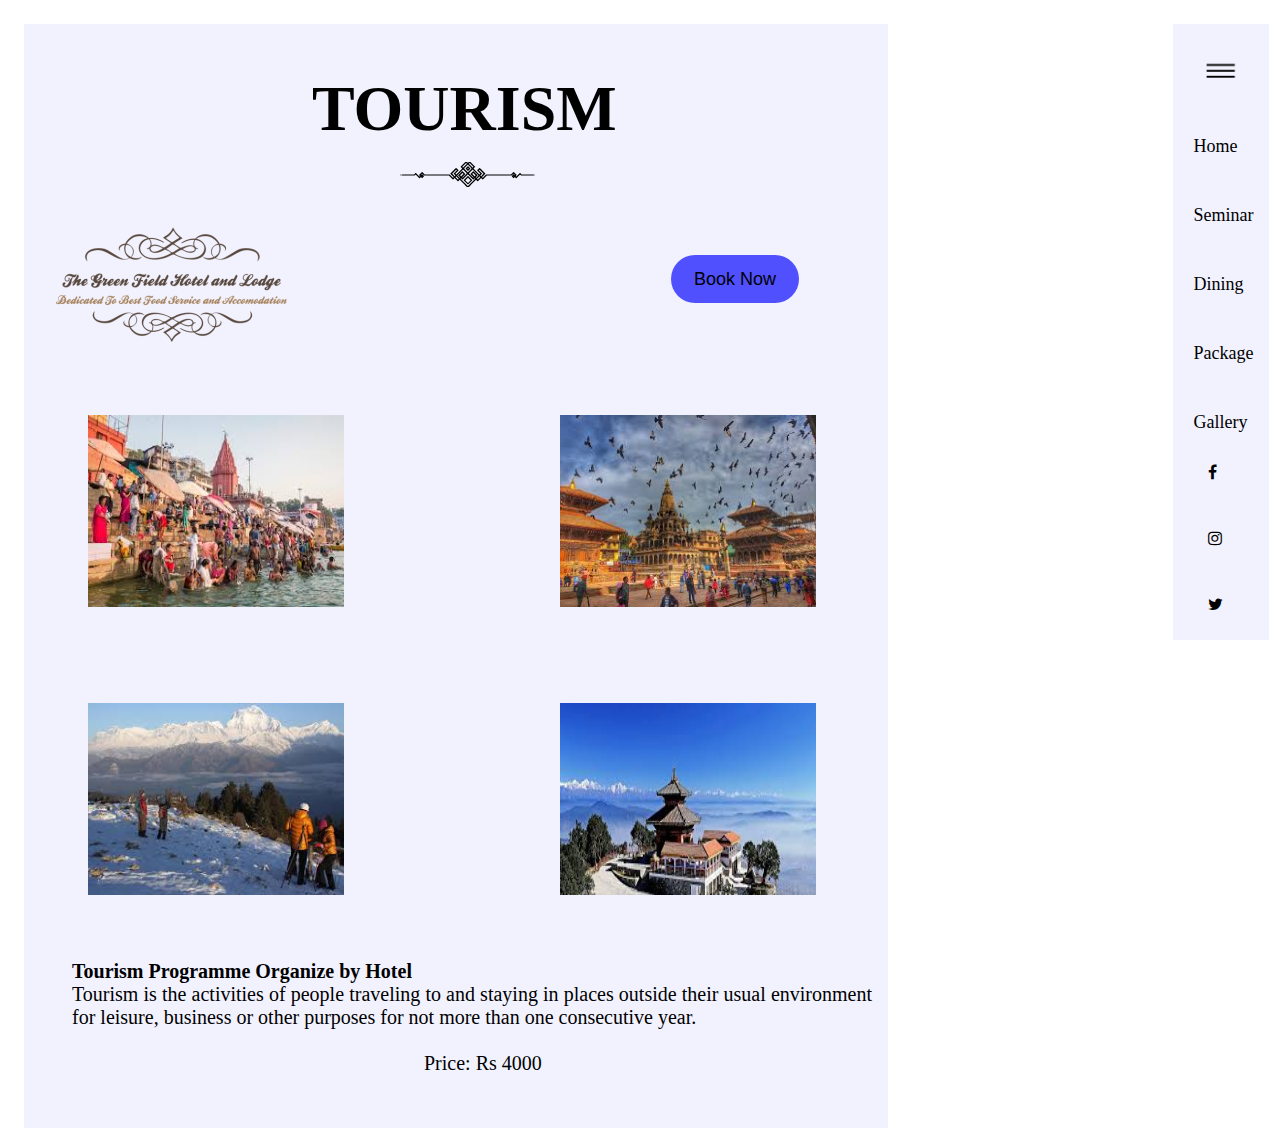
<file: files/tourism/tourism.html>
<!DOCTYPE html>
<html>
<head>
	<meta charset="utf-8">
	<meta name="viewport" content="width=device-width, initial-scale=1.0">
	<meta name="description" content="The Green Field Hotel and Lodge">
	<meta name="keywords" content="the, green, field, hotel, lodge, accomodation, seminar, dining, table book, facilities, tour, gallery, swimming pool, package, events, food and drink, banquet, bed, hiking, walking, tourism">
	<meta http-equiv="X-UA-Compatible" content="ie=edge">
	<meta name="robots" content="INDEX, FOLLOW">
	<title>The Green Field Hotel and Lodge</title>
	<link rel="stylesheet" href="https://cdnjs.cloudflare.com/ajax/libs/font-awesome/4.7.0/css/font-awesome.min.css">
	<link rel="stylesheet" type="text/css" href="style.css">
</head>
<body>
<header>
	<div class="main-div">
		<div class="tourism-hall">
			<h1>Tourism</h1>
			<svg width="135px" height="25px" viewBox="0 0 135 25" version="1.1" xmlns="http://www.w3.org/2000/svg">
                    <path class="fil0" d="M67.5596 6.37732l0 -0.199328 0.199272 0 0 -0.199272 0.3986 0 0 0.199272 0.199272 0 0 0.199328 0.199328 0 0 0.398544 -0.199328 0 0 0.199328 -0.199272 0 0 0.199272 -0.3986 0 0 -0.199272 -0.199272 0 0 -0.199328 -0.199272 0 0 -0.398544 0.199272 0zm0 -1.99294l0 0.199328 -0.199272 0 0 0.199272 -0.199328 0 0 0.199272 -0.199272 0 0 0.199328 -0.199272 0 0 0.199272 -0.199328 0 0 0.199272 -0.199272 0 0 0.199328 -0.199272 0 0 0.199272 -0.199328 0 0 0.199272 -0.199272 0 0 0.199328 -0.199272 0 0 0.398544 0.199272 0 0 0.199328 0.199272 0 0 0.199272 0.199328 0 0 0.199272 0.199272 0 0 0.199328 0.199272 0 0 0.199272 0.199328 0 0 0.199272 0.199272 0 0 0.199328 0.199272 0 0 0.199272 0.199328 0 0 0.199272 0.199272 0 0 0.199328 0.199272 0 0 0.199272 0.3986 0 0 -0.199272 0.199272 0 0 -0.199328 0.199328 0 0 -0.199272 0.199272 0 0 -0.199272 0.199272 0 0 -0.199328 0.199328 0 0 -0.199272 0.199272 0 0 -0.199272 0.199272 0 0 -0.199328 0.199328 0 0 -0.199272 0.199272 0 0 -0.199272 0.199272 0 0 -0.199328 0.199328 0 0 -0.398544 -0.199328 0 0 -0.199328 -0.199272 0 0 -0.199272 -0.199272 0 0 -0.199272 -0.199328 0 0 -0.199328 -0.199272 0 0 -0.199272 -0.199272 0 0 -0.199272 -0.199328 0 0 -0.199328 -0.199272 0 0 -0.199272 -0.199272 0 0 -0.199272 -0.199328 0 0 -0.199328 -0.199272 0 0 -0.199272 -0.3986 0 0 0.199272 -0.199272 0z"></path>
                    <path class="fil0" d="M65.5667 18.1354l0 -0.199272 0.199272 0 0 -0.199272 0.199272 0 0 -0.199328 0.199328 0 0 -0.199272 0.199272 0 0 -0.199272 0.199272 0 0 -0.199328 0.199328 0 0 -0.199272 0.199272 0 0 -0.199272 0.199272 0 0 -0.199328 0.199328 0 0 -0.199272 0.199272 0 0 -0.199272 0.199272 0 0 -0.199328 0.3986 0 0 0.199328 0.199272 0 0 0.199272 0.199328 0 0 0.199272 0.199272 0 0 0.199328 0.199272 0 0 0.199272 0.199328 0 0 0.199272 0.199272 0 0 0.199328 0.199272 0 0 0.199272 0.199328 0 0 0.199272 0.199272 0 0 0.199328 0.199272 0 0 0.199272 0.199328 0 0 0.199272 0.199272 0 0 0.3986 -0.199272 0 0 0.199272 -0.199328 0 0 0.199328 -0.199272 0 0 0.199272 -0.199272 0 0 0.199272 -0.199328 0 0 0.199328 -0.199272 0 0 0.199272 -0.199272 0 0 0.199272 -0.199328 0 0 0.199328 -0.199272 0 0 0.199272 -0.199272 0 0 0.199272 -0.199328 0 0 0.199328 -0.199272 0 0 0.199272 -0.3986 0 0 -0.199272 -0.199272 0 0 -0.199328 -0.199272 0 0 -0.199272 -0.199328 0 0 -0.199272 -0.199272 0 0 -0.199328 -0.199272 0 0 -0.199272 -0.199328 0 0 -0.199272 -0.199272 0 0 -0.199328 -0.199272 0 0 -0.199272 -0.199328 0 0 -0.199272 -0.199272 0 0 -0.199328 -0.199272 0 0 -0.199272 -0.199328 0 0 -0.3986 0.199328 0zm1.99289 -3.98578l0 0.199272 -0.199272 0 0 0.199272 -0.199328 0 0 0.199328 -0.199272 0 0 0.199272 -0.199272 0 0 0.199272 -0.199328 0 0 0.199328 -0.199272 0 0 0.199272 -0.199272 0 0 0.199272 -0.199328 0 0 0.199328 -0.199272 0 0 0.199272 -0.199272 0 0 0.199272 -0.199328 0 0 0.199328 -0.199272 0 0 0.199272 -0.199272 0 0 0.199272 -0.199328 0 0 0.199328 -0.199272 0 0 0.199272 -0.199272 0 0 0.199272 -0.199328 0 0 0.199328 -0.199272 0 0 0.199272 -0.199272 0 0 0.199272 -0.199328 0 0 0.199328 0.199328 0 0 0.199272 0.199272 0 0 0.199272 0.199272 0 0 0.199328 0.199328 0 0 0.199272 0.199272 0 0 0.199272 0.199272 0 0 0.199328 0.199328 0 0 0.199272 0.199272 0 0 0.199272 0.199272 0 0 0.199328 0.199328 0 0 0.199272 0.199272 0 0 0.199272 0.199272 0 0 0.199328 0.199328 0 0 0.199272 0.199272 0 0 0.199272 0.199272 0 0 0.199328 0.199328 0 0 0.199272 0.199272 0 0 0.199272 0.199272 0 0 0.199328 0.199328 0 0 0.199272 0.199272 0 0 0.199272 0.199272 0 0 0.199328 0.3986 0 0 -0.199328 0.199272 0 0 -0.199272 0.199328 0 0 -0.199272 0.199272 0 0 -0.199328 0.199272 0 0 -0.199272 0.199328 0 0 -0.199272 0.199272 0 0 -0.199328 0.199272 0 0 -0.199272 0.199328 0 0 -0.199272 0.199272 0 0 -0.199328 0.199272 0 0 -0.199272 0.199328 0 0 -0.199272 0.199272 0 0 -0.199328 0.199272 0 0 -0.199272 0.199328 0 0 -0.199272 0.199272 0 0 -0.199328 0.199272 0 0 -0.199272 0.199328 0 0 -0.199272 0.199272 0 0 -0.199328 0.199272 0 0 -0.199272 0.199328 0 0 -0.199272 0.199272 0 0 -0.199328 -0.199272 0 0 -0.199272 -0.199328 0 0 -0.199272 -0.199272 0 0 -0.199328 -0.199272 0 0 -0.199272 -0.199328 0 0 -0.199272 -0.199272 0 0 -0.199328 -0.199272 0 0 -0.199272 -0.199328 0 0 -0.199272 -0.199272 0 0 -0.199328 -0.199272 0 0 -0.199272 -0.199328 0 0 -0.199272 -0.199272 0 0 -0.199328 -0.199272 0 0 -0.199272 -0.199328 0 0 -0.199272 -0.199272 0 0 -0.199328 -0.199272 0 0 -0.199272 -0.199328 0 0 -0.199272 -0.199272 0 0 -0.199328 -0.199272 0 0 -0.199272 -0.199328 0 0 -0.199272 -0.199272 0 0 -0.199328 -0.3986 0 0 0.199328 -0.199272 0z"></path>
                    <path class="fil0" d="M60.7837 16.7404l0 -0.199272 0.199272 0 0 -0.199328 0.199272 0 0 0.199328 0.199328 0 0 0.199272 0.199272 0 0 0.199272 0.199272 0 0 0.199328 0.199328 0 0 0.199272 0.199272 0 0 0.199272 0.597872 0 0 -0.199272 0.199272 0 0 -0.199272 0.199328 0 0 -0.199328 0.199272 0 0 -0.199272 0.199272 0 0 -0.199272 0.199328 0 0 -0.199328 0.199272 0 0 -0.199272 0.199272 0 0 -0.199272 0.199328 0 0 -0.199328 0.199272 0 0 -0.199272 0.199272 0 0 -0.199272 0.199328 0 0 -0.199328 0.199272 0 0 -0.199272 0.199272 0 0 -0.199272 0.199328 0 0 -0.199328 0.199272 0 0 -0.199272 0.199272 0 0 -0.199272 0.199328 0 0 -0.199328 0.199272 0 0 -0.199272 0.199272 0 0 -0.199272 0.199328 0 0 -0.199328 0.199272 0 0 -0.199272 0.199272 0 0 -0.199272 0.199328 0 0 -0.199328 0.199272 0 0 -0.199272 0.199272 0 0 -0.199272 0.199328 0 0 0.199272 0.199272 0 0 0.199272 0.199272 0 0 0.199328 0.199328 0 0 0.199272 0.199272 0 0 0.199272 0.199272 0 0 0.199328 0.199328 0 0 0.199272 0.199272 0 0 0.199272 0.199272 0 0 0.199328 0.199328 0 0 0.199272 0.199272 0 0 0.199272 0.199272 0 0 0.199328 0.199328 0 0 0.199272 0.199272 0 0 0.199272 0.199272 0 0 0.199328 0.199328 0 0 0.199272 0.199272 0 0 0.199272 0.199272 0 0 0.199328 0.199328 0 0 0.199272 0.199272 0 0 0.199272 0.199272 0 0 0.199328 0.199328 0 0 0.199272 0.199272 0 0 0.199272 0.199272 0 0 0.199328 0.199328 0 0 0.199272 0.199272 0 0 0.199272 0.597872 0 0 -0.199272 0.199272 0 0 -0.199272 0.199328 0 0 -0.199328 0.199272 0 0 -0.199272 0.199272 0 0 -0.199272 0.199328 0 0 -0.199328 0.199272 0 0 0.199328 0.199272 0 0 0.199272 0.199328 0 0 0.199272 -0.199328 0 0 0.199328 -0.199272 0 0 0.199272 -0.199272 0 0 0.199272 -0.199328 0 0 0.199328 -0.199272 0 0 0.199272 -0.199272 0 0 0.199272 -0.199328 0 0 0.199328 -0.199272 0 0 0.199272 -0.199272 0 0 0.199272 -0.199328 0 0 0.199328 -0.199272 0 0 0.199272 -0.199272 0 0 0.199272 -0.199328 0 0 0.199328 -0.199272 0 0 0.199272 -0.199272 0 0 0.199272 -0.199328 0 0 0.199328 -0.199272 0 0 0.199272 -0.199272 0 0 0.199272 -0.199328 0 0 0.199328 -0.199272 0 0 0.199272 -0.199272 0 0 0.199272 -0.199328 0 0 0.199328 -0.199272 0 0 0.199272 -0.199272 0 0 0.199272 -0.199328 0 0 0.199328 -0.199272 0 0 0.199272 -0.199272 0 0 0.199272 -0.199328 0 0 0.199328 -0.199272 0 0 0.199272 -0.199272 0 0 0.199272 -0.199328 0 0 0.199328 -0.199272 0 0 0.199272 -0.199272 0 0 0.199272 -0.199328 0 0 0.199328 -0.199272 0 0 0.199272 -0.597872 0 0 -0.199272 -0.199272 0 0 -0.199328 -0.199328 0 0 -0.199272 -0.199272 0 0 -0.199272 -0.199272 0 0 -0.199328 -0.199328 0 0 -0.199272 -0.199272 0 0 -0.199272 -0.199272 0 0 -0.199328 -0.199328 0 0 -0.199272 -0.199272 0 0 -0.199272 -0.199272 0 0 -0.199328 -0.199328 0 0 -0.199272 -0.199272 0 0 -0.199272 -0.199272 0 0 -0.199328 -0.199328 0 0 -0.199272 -0.199272 0 0 -0.199272 -0.199272 0 0 -0.199328 -0.199328 0 0 -0.199272 -0.199272 0 0 -0.199272 -0.199272 0 0 -0.199328 -0.199328 0 0 -0.199272 -0.199272 0 0 -0.199272 -0.199272 0 0 -0.199328 -0.199328 0 0 -0.199272 -0.199272 0 0 -0.199272 -0.199272 0 0 -0.199328 -0.199328 0 0 -0.199272 -0.199272 0 0 -0.199272 -0.199272 0 0 -0.199328 -0.199328 0 0 -0.199272 -0.199272 0 0 -0.199272 -0.199272 0 0 -0.199328 -0.199328 0 0 -0.199272 -0.199272 0 0 -0.199272 -0.199272 0 0 -0.199328 -0.199328 0 0 -0.199272 0.199328 0zm18.9326 -1.19574l0 0.199272 -0.199328 0 0 0.199328 -0.199272 0 0 0.199272 -0.199328 0 0 0.199272 -0.199272 0 0 0.199328 -0.199272 0 0 0.199272 -0.199328 0 0 0.199272 -0.199272 0 0 0.199328 -0.199272 0 0 0.199272 -0.199328 0 0 0.199272 -0.199272 0 0 -0.199272 -0.199272 0 0 -0.199272 -0.199328 0 0 -0.199328 -0.199272 0 0 -0.398544 0.199272 0 0 -0.199328 0.199328 0 0 -0.199272 0.199272 0 0 -0.199272 0.199272 0 0 -0.199328 0.199328 0 0 -0.199272 0.199272 0 0 -0.199272 0.199272 0 0 -0.199328 0.199328 0 0 -0.199272 0.199272 0 0 -0.199272 0.199272 0 0 -0.199328 0.199328 0 0 -0.199272 0.199272 0 0 0.199272 0.199328 0 0 0.199328 0.199272 0 0 0.199272 0.199272 0 0 0.3986 -0.199272 0 0 0.199272 -0.199272 0zm-23.9149 -0.597872l0 -0.199272 0.199272 0 0 -0.199328 0.199328 0 0 -0.199272 0.199272 0 0 0.199272 0.199328 0 0 0.199328 0.199272 0 0 0.199272 0.199272 0 0 0.199272 0.199328 0 0 0.199328 0.199272 0 0 0.199272 0.199272 0 0 0.199272 0.199328 0 0 0.199328 0.199272 0 0 0.199272 0.199272 0 0 0.199272 0.199328 0 0 0.199328 0.199272 0 0 0.398544 -0.199272 0 0 0.199328 -0.199328 0 0 0.199272 -0.199272 0 0 0.199272 -0.199272 0 0 -0.199272 -0.199328 0 0 -0.199272 -0.199272 0 0 -0.199328 -0.199272 0 0 -0.199272 -0.199328 0 0 -0.199272 -0.199272 0 0 -0.199328 -0.199272 0 0 -0.199272 -0.199328 0 0 -0.199272 -0.199272 0 0 -0.199328 -0.199328 0 0 -0.199272 -0.199272 0 0 -0.199272 -0.199272 0 0 -0.3986 0.199272 0zm57.7944 -0.797144l0 -0.199328 0.199272 0 0 0.199328 0.199272 0 0 0.199272 -0.199272 0 0 0.199272 -0.199272 0 0 -0.199272 -0.199328 0 0 -0.199272 0.199328 0zm-91.6738 0l0 -0.199328 0.199272 0 0 0.199328 0.199328 0 0 0.199272 -0.199328 0 0 0.199272 -0.199272 0 0 -0.199272 -0.199272 0 0 -0.199272 0.199272 0zm50.6199 -2.39149l0 -0.199328 0.199328 0 0 -0.199272 0.199272 0 0 -0.199272 0.199272 0 0 -0.199328 0.199328 0 0 0.199328 0.199272 0 0 0.199272 0.199272 0 0 0.199272 0.199328 0 0 0.199328 0.199272 0 0 0.199272 0.199272 0 0 0.199272 0.199328 0 0 0.199328 0.199272 0 0 0.199272 0.199272 0 0 0.199272 0.199328 0 0 0.199328 0.199272 0 0 0.199272 0.199272 0 0 0.3986 -0.199272 0 0 0.199272 -0.199272 0 0 0.199272 -0.199328 0 0 0.199328 -0.199272 0 0 0.199272 -0.199272 0 0 -0.199272 -0.199328 0 0 -0.199328 -0.199272 0 0 -0.199272 -0.199272 0 0 -0.199272 -0.199328 0 0 -0.199328 -0.199272 0 0 -0.199272 -0.199272 0 0 -0.199272 -0.199328 0 0 -0.199328 -0.199272 0 0 -0.199272 -0.199272 0 0 -0.199272 -0.199328 0 0 -0.199328 -0.199272 0 0 -0.398544 0.199272 0zm-9.56595 0.597872l0 0.199272 -0.199272 0 0 0.199272 -0.199272 0 0 0.199328 -0.199328 0 0 0.199272 -0.199272 0 0 0.199272 -0.199272 0 0 0.199328 -0.199328 0 0 0.199272 -0.199272 0 0 0.199272 -0.199272 0 0 0.199328 -0.199328 0 0 0.199272 -0.199272 0 0 -0.199272 -0.199272 0 0 -0.199328 -0.199328 0 0 -0.199272 -0.199272 0 0 -0.199272 -0.199272 0 0 -0.3986 0.199272 0 0 -0.199272 0.199272 0 0 -0.199328 0.199328 0 0 -0.199272 0.199272 0 0 -0.199272 0.199272 0 0 -0.199328 0.199328 0 0 -0.199272 0.199272 0 0 -0.199272 0.199272 0 0 -0.199328 0.199328 0 0 -0.199272 0.199272 0 0 -0.199272 0.199272 0 0 -0.199328 0.199328 0 0 0.199328 0.199272 0 0 0.199272 0.199272 0 0 0.199272 0.199328 0 0 0.199328 0.199272 0 0 0.398544 -0.199272 0 0 0.199328 -0.199328 0zm9.96455 -2.98936l0 0.199272 -0.199272 0 0 0.199272 -0.199328 0 0 0.199328 -0.199272 0 0 0.199272 -0.199272 0 0 0.199272 -0.199328 0 0 0.199328 -0.199272 0 0 0.199272 -0.199272 0 0 0.199272 -0.199328 0 0 0.199328 -0.199272 0 0 0.199272 -0.199272 0 0 0.199272 -0.199328 0 0 0.199328 -0.199272 0 0 0.597872 0.199272 0 0 0.199272 0.199328 0 0 0.199272 0.199272 0 0 0.199328 0.199272 0 0 0.199272 0.199328 0 0 0.199272 0.199272 0 0 0.199328 0.199272 0 0 0.199272 0.199328 0 0 0.199272 0.199272 0 0 0.199328 0.199272 0 0 0.199272 0.199328 0 0 0.199272 0.199272 0 0 0.199328 0.199272 0 0 0.199272 0.199328 0 0 0.199272 0.199272 0 0 0.3986 -0.199272 0 0 0.199272 -0.199328 0 0 -0.199272 -0.199272 0 0 -0.199272 -0.199272 0 0 -0.199328 -0.199328 0 0 -0.199272 -0.199272 0 0 -0.199272 -0.199272 0 0 -0.199328 -0.199328 0 0 -0.199272 -0.199272 0 0 -0.199272 -0.199272 0 0 -0.199328 -0.199328 0 0 -0.199272 -0.199272 0 0 -0.199272 -0.199272 0 0 -0.199328 -0.199328 0 0 -0.199272 -0.199272 0 0 -0.199272 -0.199272 0 0 -0.199328 -0.199328 0 0 -0.199272 -0.199272 0 0 -0.199272 -0.199272 0 0 -0.199328 -0.199328 0 0 -0.199272 -0.199272 0 0 -0.199272 -0.199272 0 0 -0.199328 -0.199328 0 0 -0.398544 0.199328 0 0 -0.199328 0.199272 0 0 -0.199272 0.199272 0 0 -0.199272 0.199328 0 0 -0.199328 0.199272 0 0 -0.199272 0.199272 0 0 -0.199272 0.199328 0 0 -0.199328 0.199272 0 0 -0.199272 0.199272 0 0 -0.199272 0.199328 0 0 -0.199328 0.199272 0 0 -0.199272 0.199272 0 0 -0.199272 0.199328 0 0 -0.199328 0.199272 0 0 -0.199272 0.199272 0 0 -0.199272 0.199328 0 0 -0.199328 0.199272 0 0 -0.199272 0.199272 0 0 -0.199272 0.199328 0 0 0.199272 0.199272 0 0 0.199272 0.199272 0 0 0.199328 0.199328 0 0 0.199272 0.199272 0 0 0.199272 0.199272 0 0 0.199328 0.199328 0 0 0.199272 0.199272 0 0 0.199272 0.199272 0 0 0.199328 0.199328 0 0 0.199272 0.199272 0 0 0.199272 0.199272 0 0 0.199328 0.199328 0 0 0.199272 0.199272 0 0 0.199272 0.199272 0 0 0.199328 0.199328 0 0 0.199272 0.199272 0 0 0.199272 0.199272 0 0 0.199328 0.199328 0 0 0.199272 0.199272 0 0 0.199272 0.199272 0 0 0.199328 0.199328 0 0 0.199272 0.199272 0 0 0.199272 0.199272 0 0 0.199328 0.199328 0 0 0.199272 0.199272 0 0 0.199272 0.199272 0 0 0.199328 0.199328 0 0 0.199272 0.199272 0 0 0.199272 0.199272 0 0 0.199328 -0.199272 0 0 0.199272 -0.199272 0 0 0.199272 -0.199328 0 0 0.199328 -0.199272 0 0 0.199272 -0.199272 0 0 0.199272 -0.199328 0 0 0.199328 -0.199272 0 0 0.199272 -0.199272 0 0 0.199272 -0.199328 0 0 0.199328 -0.199272 0 0 0.199272 -0.199272 0 0 0.199272 -0.3986 0 0 -0.199272 -0.199272 0 0 -0.3986 0.199272 0 0 -0.199272 0.199272 0 0 -0.199272 0.199328 0 0 -0.199328 0.199272 0 0 -0.199272 0.199272 0 0 -0.199272 0.199328 0 0 -0.199328 0.199272 0 0 -0.199272 0.199272 0 0 -0.199272 0.199328 0 0 -0.3986 -0.199328 0 0 -0.199272 -0.199272 0 0 -0.199328 -0.199272 0 0 -0.199272 -0.199328 0 0 -0.199272 -0.199272 0 0 -0.199328 -0.199272 0 0 -0.199272 -0.199328 0 0 -0.199272 -0.199272 0 0 -0.199328 -0.199272 0 0 -0.199272 -0.199328 0 0 -0.199272 -0.199272 0 0 -0.199328 -0.199272 0 0 -0.199272 -0.199328 0 0 -0.199272 -0.199272 0 0 -0.199328 -0.199272 0 0 -0.199272 -0.199328 0 0 -0.199272 -0.199272 0 0 -0.199328 -0.199272 0 0 -0.199272 -0.199328 0 0 -0.199272 -0.199272 0 0 -0.199328 -0.3986 0 0 0.199328 -0.199272 0zm-10.961 0l0 0.199272 -0.199328 0 0 0.199272 -0.199272 0 0 0.199328 -0.199272 0 0 0.199272 -0.199328 0 0 0.199272 -0.199272 0 0 0.199328 -0.199272 0 0 0.199272 -0.199328 0 0 0.199272 -0.199272 0 0 0.199328 -0.199272 0 0 0.199272 -0.199328 0 0 0.199272 -0.199272 0 0 0.199328 -0.199272 0 0 0.199272 -0.199328 0 0 0.199272 -0.199272 0 0 0.199328 -0.199272 0 0 0.199272 -0.199328 0 0 0.199272 -0.199272 0 0 0.199328 -0.199272 0 0 0.199272 -0.199328 0 0 0.3986 0.199328 0 0 0.199272 0.199272 0 0 0.199272 0.199272 0 0 0.199328 0.199328 0 0 0.199272 0.199272 0 0 0.199272 0.199272 0 0 0.199328 0.199328 0 0 0.199272 0.199272 0 0 0.199272 0.199272 0 0 0.3986 -0.199272 0 0 0.199272 -0.3986 0 0 -0.199272 -0.199272 0 0 -0.199272 -0.199272 0 0 -0.199328 -0.199328 0 0 -0.199272 -0.199272 0 0 -0.199272 -0.199272 0 0 -0.199328 -0.199328 0 0 -0.199272 -0.199272 0 0 -0.199272 -0.199272 0 0 -0.199328 -0.199328 0 0 -0.199272 -0.199272 0 0 -0.199272 -0.199272 0 0 -0.199328 0.199272 0 0 -0.199272 0.199272 0 0 -0.199272 0.199328 0 0 -0.199328 0.199272 0 0 -0.199272 0.199272 0 0 -0.199272 0.199328 0 0 -0.199328 0.199272 0 0 -0.199272 0.199272 0 0 -0.199272 0.199328 0 0 -0.199328 0.199272 0 0 -0.199272 0.199272 0 0 -0.199272 0.199328 0 0 -0.199328 0.199272 0 0 -0.199272 0.199272 0 0 -0.199272 0.199328 0 0 -0.199328 0.199272 0 0 -0.199272 0.199272 0 0 -0.199272 0.199328 0 0 -0.199328 0.199272 0 0 -0.199272 0.199272 0 0 -0.199272 0.199328 0 0 -0.199328 0.199272 0 0 -0.199272 0.199272 0 0 -0.199272 0.199328 0 0 -0.199328 0.199272 0 0 -0.199272 0.199272 0 0 -0.199272 0.199328 0 0 -0.199328 0.199272 0 0 -0.199272 0.199272 0 0 -0.199272 0.199328 0 0 0.199272 0.199272 0 0 0.199272 0.199272 0 0 0.199328 0.199328 0 0 0.199272 0.199272 0 0 0.199272 0.199272 0 0 0.199328 0.199328 0 0 0.199272 0.199272 0 0 0.199272 0.199272 0 0 0.199328 0.199328 0 0 0.199272 0.199272 0 0 0.199272 0.199272 0 0 0.199328 0.199328 0 0 0.199272 0.199272 0 0 0.199272 0.199272 0 0 0.199328 0.199328 0 0 0.199272 0.199272 0 0 0.199272 0.199272 0 0 0.199328 0.199328 0 0 0.398544 -0.199328 0 0 0.199328 -0.199272 0 0 0.199272 -0.199272 0 0 0.199272 -0.199328 0 0 0.199328 -0.199272 0 0 0.199272 -0.199272 0 0 0.199272 -0.199328 0 0 0.199328 -0.199272 0 0 0.199272 -0.199272 0 0 0.199272 -0.199328 0 0 0.199328 -0.199272 0 0 0.199272 -0.199272 0 0 0.199272 -0.199328 0 0 0.199328 -0.199272 0 0 0.199272 -0.199272 0 0 0.199272 -0.199328 0 0 0.199328 -0.199272 0 0 0.199272 -0.199272 0 0 0.199272 -0.199328 0 0 0.199328 -0.199272 0 0 0.199272 -0.199272 0 0 0.199272 -0.199328 0 0 -0.199272 -0.199272 0 0 -0.3986 0.199272 0 0 -0.199272 0.199328 0 0 -0.199272 0.199272 0 0 -0.199328 0.199272 0 0 -0.199272 0.199328 0 0 -0.199272 0.199272 0 0 -0.199328 0.199272 0 0 -0.199272 0.199328 0 0 -0.199272 0.199272 0 0 -0.199328 0.199272 0 0 -0.199272 0.199328 0 0 -0.199272 0.199272 0 0 -0.199328 0.199272 0 0 -0.199272 0.199328 0 0 -0.199272 0.199272 0 0 -0.597872 -0.199272 0 0 -0.199328 -0.199328 0 0 -0.199272 -0.199272 0 0 -0.199272 -0.199272 0 0 -0.199328 -0.199328 0 0 -0.199272 -0.199272 0 0 -0.199272 -0.199272 0 0 -0.199328 -0.199328 0 0 -0.199272 -0.199272 0 0 -0.199272 -0.199272 0 0 -0.199328 -0.199328 0 0 -0.199272 -0.199272 0 0 -0.199272 -0.199272 0 0 -0.199328 -0.3986 0 0 0.199328 -0.199272 0zm17.139 -1.19574l0 -0.199328 0.199328 0 0 -0.199272 0.3986 0 0 0.199272 0.199272 0 0 0.199328 0.199272 0 0 0.199272 0.199328 0 0 0.199272 0.199272 0 0 0.199328 0.199272 0 0 0.199272 0.199328 0 0 0.199272 0.199272 0 0 0.199328 0.199272 0 0 0.199272 0.199328 0 0 0.199272 0.199272 0 0 0.199328 0.199272 0 0 0.199272 0.199328 0 0 0.199272 0.199272 0 0 0.199328 0.199272 0 0 0.199272 0.199328 0 0 0.199272 0.199272 0 0 0.199328 0.199272 0 0 0.199272 0.199328 0 0 0.199272 0.199272 0 0 0.199328 -0.199272 0 0 0.199272 -0.199328 0 0 0.199272 -0.199272 0 0 0.199328 -0.199272 0 0 0.199272 -0.199328 0 0 0.199272 -0.199272 0 0 0.199328 -0.199272 0 0 0.398544 -0.199328 0 0 0.199328 -0.199272 0 0 0.199272 -0.199272 0 0 0.199272 -0.199328 0 0 0.199328 -0.398544 0 0 -0.199328 -0.199328 0 0 -0.199272 -0.199272 0 0 -0.199272 -0.199272 0 0 -0.199328 0.199272 0 0 -0.199272 0.199272 0 0 -0.199272 0.199328 0 0 -0.199328 0.199272 0 0 -0.199272 0.199272 0 0 -0.199272 0.199328 0 0 -0.199328 0.199272 0 0 -0.199272 0.199272 0 0 -0.199272 0.199328 0 0 -0.199328 -0.199328 0 0 -0.199272 -0.199272 0 0 -0.199272 -0.199272 0 0 -0.199328 -0.199328 0 0 -0.199272 -0.199272 0 0 -0.199272 -0.199272 0 0 -0.199328 -0.199328 0 0 -0.199272 -0.199272 0 0 -0.199272 -0.199272 0 0 -0.199328 -0.199328 0 0 -0.199272 -0.199272 0 0 -0.199272 -0.199272 0 0 -0.199328 -0.199328 0 0 -0.199272 -0.199272 0 0 -0.199272 -0.199328 0 0 -0.199328 -0.199272 0 0 -0.398544 0.199272 0zm-22.7191 0.597872l0 0.199272 -0.199272 0 0 0.199272 -0.199328 0 0 0.199328 -0.199272 0 0 0.199272 -0.199272 0 0 0.199272 -0.199328 0 0 0.199328 -0.199272 0 0 0.199272 -0.199272 0 0 0.199272 -0.199328 0 0 0.199328 -0.199272 0 0 0.199272 -0.199272 0 0 0.199272 -0.199328 0 0 0.199328 -0.199272 0 0 0.199272 -0.199272 0 0 0.199272 -0.199328 0 0 0.199328 0.199328 0 0 0.199272 0.199272 0 0 0.199272 0.199272 0 0 0.199328 0.199328 0 0 0.199272 0.199272 0 0 0.199272 0.199272 0 0 0.199328 0.199328 0 0 0.199272 0.199272 0 0 0.199272 0.199272 0 0 0.199328 -0.199272 0 0 0.199272 -0.199272 0 0 0.199272 -0.199328 0 0 0.199328 -0.398544 0 0 -0.199328 -0.199328 0 0 -0.199272 -0.199272 0 0 -0.199272 -0.199272 0 0 -0.199328 -0.199328 0 0 -0.398544 -0.199272 0 0 -0.199328 -0.199272 0 0 -0.199272 -0.199328 0 0 -0.199272 -0.199272 0 0 -0.199328 -0.199272 0 0 -0.199272 -0.199328 0 0 -0.199272 -0.199272 0 0 -0.199328 0.199272 0 0 -0.199272 0.199328 0 0 -0.199272 0.199272 0 0 -0.199328 0.199272 0 0 -0.199272 0.199328 0 0 -0.199272 0.199272 0 0 -0.199328 0.199272 0 0 -0.199272 0.199328 0 0 -0.199272 0.199272 0 0 -0.199328 0.199272 0 0 -0.199272 0.199328 0 0 -0.199272 0.199272 0 0 -0.199328 0.199272 0 0 -0.199272 0.199328 0 0 -0.199272 0.199272 0 0 -0.199328 0.199272 0 0 -0.199272 0.199328 0 0 -0.199272 0.199272 0 0 -0.199328 0.199272 0 0 -0.199272 0.3986 0 0 0.199272 0.199328 0 0 0.199328 0.199272 0 0 0.398544 -0.199272 0 0 0.199328 -0.199328 0zm7.97167 -2.39149l0 -0.199328 0.199272 0 0 -0.398544 0.199272 0 0 -0.199328 0.199328 0 0 -0.199272 0.199272 0 0 -0.199272 0.199272 0 0 -0.199328 0.199328 0 0 -0.199272 0.199272 0 0 -0.199272 0.199272 0 0 -0.199328 0.199328 0 0 -0.199272 0.199272 0 0 -0.199272 0.199272 0 0 -0.199328 0.199328 0 0 -0.199272 0.199272 0 0 -0.199272 0.199272 0 0 -0.199328 0.199328 0 0 -0.199272 0.199272 0 0 -0.199272 0.199272 0 0 -0.199328 0.199328 0 0 0.199328 0.199272 0 0 0.199272 0.199272 0 0 0.199272 0.199328 0 0 0.199328 0.199272 0 0 0.199272 0.199272 0 0 0.199272 0.199328 0 0 0.199328 0.199272 0 0 0.199272 0.199272 0 0 0.199272 0.199328 0 0 0.199328 0.199272 0 0 0.199272 0.199272 0 0 0.199272 0.199328 0 0 0.199328 0.199272 0 0 0.199272 0.199272 0 0 0.199272 0.199328 0 0 0.3986 0.199272 0 0 0.199272 0.199272 0 0 0.199328 0.199328 0 0 0.398544 -0.199328 0 0 0.199328 -0.199272 0 0 0.199272 -0.199272 0 0 0.199272 -0.199328 0 0 0.199328 -0.199272 0 0 0.199272 -0.199272 0 0 0.199272 -0.199328 0 0 0.199328 -0.199272 0 0 0.199272 -0.199272 0 0 0.199272 -0.199328 0 0 0.199328 -0.199272 0 0 0.199272 -0.199272 0 0 0.199272 -0.199328 0 0 0.199328 -0.199272 0 0 0.199272 -0.199272 0 0 0.199272 -0.199328 0 0 0.199328 -0.199272 0 0 0.199272 -0.199272 0 0 0.199272 -0.199328 0 0 -0.199272 -0.199272 0 0 -0.199272 -0.199272 0 0 -0.199328 -0.199328 0 0 -0.199272 -0.199272 0 0 -0.199272 -0.199272 0 0 -0.199328 -0.199328 0 0 -0.199272 -0.199272 0 0 -0.199272 -0.199272 0 0 -0.199328 -0.199328 0 0 -0.199272 -0.199272 0 0 -0.199272 -0.199272 0 0 -0.199328 -0.199328 0 0 -0.199272 -0.199272 0 0 -0.199272 -0.199272 0 0 -0.199328 -0.199328 0 0 -0.199272 -0.199272 0 0 -0.199272 -0.199272 0 0 -0.199328 -0.199328 0 0 -0.398544 0.199328 0zm4.58365 -4.78298l0 -0.199328 0.199328 0 0 -0.199272 0.797144 0 0 0.199272 0.199272 0 0 0.199328 0.199328 0 0 0.199272 0.199272 0 0 0.199272 0.199272 0 0 0.199328 0.199328 0 0 0.199272 0.199272 0 0 0.199272 0.199272 0 0 0.199328 0.199328 0 0 0.199272 0.199272 0 0 0.199272 0.199272 0 0 0.199328 0.199328 0 0 0.199272 0.199272 0 0 0.199272 0.199272 0 0 0.199328 0.199328 0 0 0.199272 0.199272 0 0 0.199272 0.199272 0 0 0.199328 0.199328 0 0 0.398544 -0.199328 0 0 0.199328 -0.199272 0 0 0.199272 -0.199272 0 0 0.199272 -0.199328 0 0 -0.199272 -0.199272 0 0 -0.199272 -0.199272 0 0 -0.199328 -0.199328 0 0 -0.199272 -0.199272 0 0 -0.199272 -0.199272 0 0 -0.199328 -0.199328 0 0 -0.199272 -0.199272 0 0 -0.199272 -0.199272 0 0 -0.199328 -0.199328 0 0 -0.199272 -0.199272 0 0 -0.199272 -0.199272 0 0 -0.199328 -0.199328 0 0 -0.199272 -0.199272 0 0 -0.199272 -0.199272 0 0 -0.199328 -0.199328 0 0 -0.199272 -0.199272 0 0 -0.199272 -0.199272 0 0 -0.199328 -0.199328 0 0 -0.199272 -0.199272 0 0 -0.199272 0.199272 0zm-2.39149 0.398544l0 0.199328 -0.199272 0 0 0.199272 -0.199272 0 0 0.199272 -0.199328 0 0 0.199328 -0.199272 0 0 0.199272 -0.199272 0 0 0.199272 -0.199328 0 0 0.199328 -0.199272 0 0 0.199272 -0.199272 0 0 0.199272 -0.199328 0 0 0.199328 -0.199272 0 0 0.199272 -0.199272 0 0 0.199272 -0.199328 0 0 0.199328 -0.199272 0 0 0.199272 -0.199272 0 0 0.199272 -0.199328 0 0 0.199328 -0.199272 0 0 0.199272 -0.199272 0 0 0.199272 -0.199328 0 0 -0.199272 -0.199272 0 0 -0.199272 -0.199272 0 0 -0.199328 -0.199328 0 0 -0.398544 0.199328 0 0 -0.199328 0.199272 0 0 -0.199272 0.199272 0 0 -0.199272 0.199328 0 0 -0.199328 0.199272 0 0 -0.199272 0.199272 0 0 -0.199272 0.199328 0 0 -0.199328 0.199272 0 0 -0.199272 0.199272 0 0 -0.199272 0.199328 0 0 -0.199328 0.199272 0 0 -0.199272 0.199272 0 0 -0.199272 0.199328 0 0 -0.199328 0.199272 0 0 -0.199272 0.199272 0 0 -0.199272 0.199328 0 0 -0.199328 0.199272 0 0 -0.199272 0.797144 0 0 0.199272 0.199328 0 0 0.199328 0.199272 0 0 0.199272 -0.199272 0 0 0.199272 -0.199328 0zm-1.59429 -1.79362l0 0.199328 -0.199328 0 0 0.199272 -0.199272 0 0 0.199272 -0.199272 0 0 0.199328 -0.199328 0 0 0.199272 -0.199272 0 0 0.199272 -0.199272 0 0 0.199328 -0.199328 0 0 0.199272 -0.199272 0 0 0.199272 -0.199272 0 0 0.199328 -0.199328 0 0 0.199272 -0.199272 0 0 0.199272 -0.199272 0 0 0.199328 -0.199328 0 0 0.199272 -0.199272 0 0 0.199272 -0.199272 0 0 0.199328 -0.199328 0 0 0.199272 -0.199272 0 0 0.199272 -0.199272 0 0 0.199328 -0.199328 0 0 0.199272 -0.199272 0 0 0.199272 -0.199272 0 0 0.199328 -0.199328 0 0 0.398544 0.199328 0 0 0.199328 0.199272 0 0 0.199272 0.199272 0 0 0.199272 0.199328 0 0 0.199328 0.199272 0 0 0.199272 0.199272 0 0 0.199272 0.199328 0 0 0.199328 0.199272 0 0 0.199272 -0.199272 0 0 0.3986 -0.199328 0 0 0.199272 -0.199272 0 0 0.199272 -0.199272 0 0 0.199328 -0.199328 0 0 0.199272 -0.199272 0 0 0.199272 -0.199272 0 0 0.199328 -0.199328 0 0 0.199272 -0.199272 0 0 0.199272 -0.199272 0 0 0.199328 -0.199328 0 0 0.199272 -0.199272 0 0 0.199272 -0.199272 0 0 0.199328 -0.199328 0 0 0.199272 -0.199272 0 0 0.199272 -0.199272 0 0 0.199328 -0.199328 0 0 0.199272 -0.199272 0 0 0.199272 -0.199272 0 0 0.199328 -0.199328 0 0 0.199272 -0.199272 0 0 0.199272 -0.199272 0 0 0.199328 -0.199328 0 0 0.199272 -0.199272 0 0 0.199272 -0.199272 0 0 0.199328 -0.199328 0 0 0.199272 -0.199272 0 0 0.199272 -0.199272 0 0 0.199328 -0.199328 0 0 0.199272 -0.199272 0 0 -0.199272 -0.199328 0 0 -0.199328 -0.199272 0 0 -0.199272 -0.199272 0 0 -0.199272 -0.199328 0 0 -0.199328 0.199328 0 0 -0.199272 0.199272 0 0 -0.199272 0.199272 0 0 -0.199328 0.199328 0 0 -0.199272 0.199272 0 0 -0.199272 0.199328 0 0 -0.199328 0.199272 0 0 -0.199272 0.199272 0 0 -0.199272 0.199328 0 0 -0.199328 0.199272 0 0 -0.199272 0.199272 0 0 -0.199272 0.199328 0 0 -0.199328 0.199272 0 0 -0.199272 0.199272 0 0 -0.199272 0.199328 0 0 -0.199328 0.199272 0 0 -0.398544 -0.199272 0 0 -0.199328 -0.199328 0 0 -0.199272 -0.199272 0 0 -0.199272 -0.199272 0 0 -0.199328 -0.199328 0 0 -0.199272 -0.199272 0 0 -0.199272 -0.199272 0 0 -0.199328 -0.199328 0 0 -0.199272 -0.199272 0 0 -0.199272 -0.199272 0 0 -0.199328 -0.199328 0 0 -0.199272 -0.597872 0 0 0.199272 -0.199272 0 0 0.199328 -0.199328 0 0 0.199272 -0.199272 0 0 0.199272 -0.199272 0 0 0.199328 -0.199328 0 0 0.199272 -0.199272 0 0 0.199272 -0.199272 0 0 0.199328 -0.199328 0 0 0.199272 -0.199272 0 0 0.199272 -0.199272 0 0 0.199328 -0.199328 0 0 0.199272 -0.199272 0 0 0.199272 -0.199272 0 0 0.199328 -0.199328 0 0 0.199272 -0.199272 0 0 0.199272 -0.199272 0 0 0.199328 -0.199328 0 0 0.199272 -0.199272 0 0 0.199272 -0.199272 0 0 0.199328 -0.199328 0 0 0.199272 -0.199272 0 0 0.199272 -0.199272 0 0 0.199328 -0.199328 0 0 0.199272 -0.199272 0 0 0.199272 -0.199272 0 0 0.199328 -0.199328 0 0 0.199272 -0.199272 0 0 0.597872 0.199272 0 0 0.199272 0.199328 0 0 0.199328 0.199272 0 0 0.199272 0.199272 0 0 0.199272 0.199328 0 0 0.199328 0.199272 0 0 0.199272 0.199272 0 0 0.199272 0.199328 0 0 0.199328 0.199272 0 0 0.199272 0.199272 0 0 0.199272 0.199328 0 0 0.199328 0.199272 0 0 0.199272 0.199272 0 0 0.199272 0.199328 0 0 0.199328 0.199272 0 0 0.199272 0.199272 0 0 0.3986 -0.199272 0 0 0.199272 -0.199272 0 0 0.199272 -0.3986 0 0 -0.199272 -0.199272 0 0 -0.199272 -0.199328 0 0 -0.199328 -0.199272 0 0 -0.199272 -0.199272 0 0 -0.199272 -0.199328 0 0 -0.199328 -0.199272 0 0 -0.199272 -0.199272 0 0 -0.199272 -0.199328 0 0 -0.199328 -0.199272 0 0 -0.199272 -0.199272 0 0 -0.199272 -0.199328 0 0 -0.199328 -0.199272 0 0 -0.199272 -0.199272 0 0 -0.199272 -0.199328 0 0 -0.199328 -0.199272 0 0 -0.199272 -25.1106 0 0 -0.199272 -0.199328 0 0 -0.199328 -0.199272 0 0 -0.199272 -0.199272 0 0 -0.199272 -0.199328 0 0 -0.199328 -0.199272 0 0 -0.199272 -0.199272 0 0 -0.199272 -0.199328 0 0 -0.199328 -0.199272 0 0 -0.199272 -0.199272 0 0 -0.199272 -0.199328 0 0 -0.199328 -0.199272 0 0 -0.199272 -0.199272 0 0 -0.199272 -0.3986 0 0 0.199272 -0.199272 0 0 0.199272 -0.199328 0 0 0.199328 -0.199272 0 0 0.199272 -0.199272 0 0 0.199272 -0.199328 0 0 0.199328 -0.199272 0 0 0.199272 -0.199272 0 0 0.199272 -0.199328 0 0 0.199328 -0.199272 0 0 0.199272 -0.199272 0 0 0.199272 -0.199328 0 0 0.199328 -0.199272 0 0 0.199272 -0.199272 0 0 0.199272 -0.199328 0 0 0.597872 0.199328 0 0 0.199328 0.199272 0 0 0.199272 0.199272 0 0 0.199272 0.199328 0 0 0.3986 -0.199328 0 0 0.199272 -0.398544 0 0 -0.199272 -0.199328 0 0 -0.199272 -0.199272 0 0 -0.199328 -0.199272 0 0 -0.199272 -0.199328 0 0 -0.199272 -0.199272 0 0 -0.199328 -0.199272 0 0 -0.199272 -0.199328 0 0 -0.199272 -0.199272 0 0 -0.199328 -0.199272 0 0 -0.199272 -0.199328 0 0 -0.199272 -0.199272 0 0 -0.199328 -0.199272 0 0 -0.199272 -0.199328 0 0 -0.199272 -0.199272 0 0 -0.199328 -0.199272 0 0 -0.199272 -0.199328 0 0 -0.199272 -0.199272 0 0 -0.199328 -0.597872 0 0 0.199328 -0.199272 0 0 0.199272 -0.199328 0 0 0.3986 -0.199272 0 0 0.199272 -0.199272 0 0 0.199272 -0.199328 0 0 0.199328 -0.199272 0 0 0.199272 -11.9574 0 0 0.199272 -2.19222 0 0 0.597872 1.99289 0 0 0.199328 12.7546 0 0 -0.199328 0.199272 0 0 -0.199272 0.199328 0 0 -0.199272 0.199272 0 0 -0.199328 0.199272 0 0 -0.199272 0.199328 0 0 0.199272 0.199272 0 0 0.199328 0.199272 0 0 0.199272 0.199328 0 0 0.199272 0.199272 0 0 0.199328 0.199272 0 0 0.199272 0.199328 0 0 0.199272 0.199272 0 0 0.199328 0.199272 0 0 0.199272 0.199328 0 0 0.199272 0.199272 0 0 0.199328 0.199272 0 0 0.199272 0.199328 0 0 0.199272 0.199272 0 0 0.199328 0.199272 0 0 0.199272 0.199328 0 0 0.199272 0.199272 0 0 0.199328 0.199272 0 0 0.199272 0.199328 0 0 0.199272 0.398544 0 0 -0.199272 0.199328 0 0 -0.199272 0.199272 0 0 -0.199328 0.199272 0 0 -0.199272 0.199328 0 0 -0.199272 0.199272 0 0 -0.199328 0.3986 0 0 0.199328 0.199272 0 0 0.199272 0.199272 0 0 0.199272 0.199328 0 0 0.199328 0.199272 0 0 0.199272 0.3986 0 0 -0.199272 0.199272 0 0 -0.199328 0.199272 0 0 -0.199272 0.199328 0 0 -0.199272 0.199272 0 0 -0.199328 0.199272 0 0 -0.199272 0.199328 0 0 -0.199272 0.199272 0 0 -0.199328 0.199272 0 0 -0.597872 -0.199272 0 0 -0.199272 -0.199272 0 0 -0.199272 -0.199328 0 0 -0.199328 -0.199272 0 0 -0.199272 -0.199272 0 0 -0.199272 -0.199328 0 0 -0.199328 -0.199272 0 0 -0.199272 -0.199272 0 0 -0.199272 -0.597872 0 0 0.199272 -0.199328 0 0 0.199272 -0.199272 0 0 0.199328 -0.199272 0 0 0.199272 -0.199328 0 0 0.199272 -0.199272 0 0 -0.398544 0.199272 0 0 -0.199328 0.199328 0 0 -0.199272 0.199272 0 0 -0.199272 0.199272 0 0 -0.199328 0.199328 0 0 -0.199272 0.199272 0 0 -0.199272 0.3986 0 0 0.199272 0.199272 0 0 0.199272 0.199272 0 0 0.199328 0.199328 0 0 0.199272 0.199272 0 0 0.199272 0.199272 0 0 0.199328 0.199328 0 0 0.199272 0.199272 0 0 0.199272 0.199272 0 0 0.199328 25.1107 0 0 0.199272 0.199272 0 0 0.199272 0.199272 0 0 0.199328 0.199328 0 0 0.199272 0.199272 0 0 0.199272 0.199272 0 0 0.199328 0.199328 0 0 0.199272 0.199272 0 0 0.199272 0.199272 0 0 0.199328 0.199328 0 0 0.199272 0.199272 0 0 0.199272 0.199272 0 0 0.199328 0.199328 0 0 0.199272 0.199272 0 0 0.199272 0.199272 0 0 0.199328 0.199328 0 0 0.199272 0.199272 0 0 0.199272 0.199272 0 0 0.199328 0.199328 0 0 0.199272 0.199272 0 0 0.199272 0.3986 0 0 -0.199272 0.199272 0 0 -0.199272 0.199272 0 0 -0.199328 0.199328 0 0 -0.199272 0.199272 0 0 -0.199272 0.199272 0 0 -0.199328 0.199328 0 0 -0.199272 0.398544 0 0 0.199272 0.199328 0 0 0.199328 0.199272 0 0 0.199272 0.199272 0 0 0.199272 0.199328 0 0 0.199328 0.199272 0 0 0.199272 0.199272 0 0 0.199272 0.199328 0 0 0.199328 0.199272 0 0 0.199272 0.199328 0 0 0.199272 0.199272 0 0 0.199328 0.199272 0 0 0.199272 0.199328 0 0 0.199272 0.199272 0 0 0.199328 0.199272 0 0 0.199272 0.199328 0 0 0.199272 0.398544 0 0 -0.199272 0.199328 0 0 -0.199272 0.199272 0 0 -0.199328 0.199272 0 0 -0.199272 0.199328 0 0 -0.199272 0.199272 0 0 -0.199328 0.199272 0 0 -0.199272 0.199328 0 0 -0.199272 0.199272 0 0 0.199272 0.199272 0 0 0.199272 0.199328 0 0 0.199328 0.199272 0 0 0.199272 0.199272 0 0 0.199272 0.199328 0 0 0.199328 0.199272 0 0 0.199272 0.199272 0 0 0.199272 0.199328 0 0 0.199328 0.199272 0 0 0.199272 0.199272 0 0 0.199272 0.199328 0 0 0.199328 0.199272 0 0 0.199272 0.199272 0 0 0.199272 0.199328 0 0 0.199328 0.199272 0 0 0.199272 0.199272 0 0 0.199272 0.199328 0 0 0.199328 0.199272 0 0 0.199272 0.199272 0 0 0.199272 0.199328 0 0 0.199328 0.199272 0 0 0.199272 0.199272 0 0 0.199272 0.199328 0 0 0.199328 0.199272 0 0 0.199272 0.199272 0 0 0.199272 0.199328 0 0 0.199328 0.199272 0 0 0.398544 0.199272 0 0 0.199328 0.199328 0 0 0.199272 0.199272 0 0 0.199272 0.199272 0 0 0.199328 0.199328 0 0 0.199272 0.199272 0 0 0.199272 0.3986 0 0 0.199328 0.199272 0 0 0.199272 1.79362 0 0 -0.199272 0.199272 0 0 -0.199328 0.3986 0 0 -0.199272 0.199272 0 0 -0.199272 0.199328 0 0 -0.199328 0.199272 0 0 -0.199272 0.199272 0 0 -0.199272 0.199328 0 0 -0.199328 0.199272 0 0 -0.398544 0.199272 0 0 -0.199328 0.199328 0 0 -0.199272 0.199272 0 0 -0.199272 0.199272 0 0 -0.199328 0.199328 0 0 -0.199272 0.199272 0 0 -0.199272 0.199272 0 0 -0.199328 0.199328 0 0 -0.199272 0.199272 0 0 -0.199272 0.199272 0 0 -0.199328 0.199328 0 0 -0.199272 0.199272 0 0 -0.199272 0.199272 0 0 -0.199328 0.199328 0 0 -0.199272 0.199272 0 0 -0.199272 0.199272 0 0 -0.199328 0.199328 0 0 -0.199272 0.199272 0 0 -0.199272 0.199272 0 0 -0.199328 0.199328 0 0 -0.199272 0.199272 0 0 -0.199272 0.199272 0 0 -0.199328 0.199328 0 0 -0.199272 0.199272 0 0 -0.199272 0.199272 0 0 -0.199328 0.199328 0 0 -0.199272 0.199272 0 0 -0.199272 0.199272 0 0 0.199272 0.199328 0 0 0.199272 0.199272 0 0 0.199328 0.199272 0 0 0.199272 0.199328 0 0 0.199272 0.199272 0 0 0.199328 0.199272 0 0 0.199272 0.199328 0 0 0.199272 0.398544 0 0 -0.199272 0.199328 0 0 -0.199272 0.199272 0 0 -0.199328 0.199272 0 0 -0.199272 0.199328 0 0 -0.199272 0.199272 0 0 -0.199328 0.199272 0 0 -0.199272 0.199328 0 0 -0.199272 0.199272 0 0 -0.199328 0.199328 0 0 -0.199272 0.199272 0 0 -0.199272 0.199272 0 0 -0.199328 0.199328 0 0 -0.199272 0.199272 0 0 -0.199272 0.199272 0 0 -0.199328 0.199328 0 0 -0.199272 0.398544 0 0 0.199272 0.199328 0 0 0.199328 0.199272 0 0 0.199272 0.199272 0 0 0.199272 0.199328 0 0 0.199328 0.199272 0 0 0.199272 0.199272 0 0 0.199272 0.3986 0 0 -0.199272 0.199272 0 0 -0.199272 0.199328 0 0 -0.199328 0.199272 0 0 -0.199272 0.199272 0 0 -0.199272 0.199328 0 0 -0.199328 0.199272 0 0 -0.199272 0.199272 0 0 -0.199272 0.199328 0 0 -0.199328 0.199272 0 0 -0.199272 0.199272 0 0 -0.199272 0.199328 0 0 -0.199328 0.199272 0 0 -0.199272 0.199272 0 0 -0.199272 0.199328 0 0 -0.199328 0.199272 0 0 -0.199272 0.199272 0 0 -0.199272 0.199328 0 0 -0.199328 0.199272 0 0 -0.199272 0.199272 0 0 -0.199272 25.1107 0 0 -0.199328 0.199272 0 0 -0.199272 0.199272 0 0 -0.199272 0.199328 0 0 -0.199328 0.199272 0 0 -0.199272 0.199272 0 0 -0.199272 0.199328 0 0 -0.199328 0.199272 0 0 -0.199272 0.199272 0 0 -0.199272 0.3986 0 0 0.199272 0.199272 0 0 0.199272 0.199328 0 0 0.199328 0.199272 0 0 0.199272 0.199272 0 0 0.199272 0.199328 0 0 0.199328 0.199272 0 0 0.398544 -0.199272 0 0 -0.199272 -0.199328 0 0 -0.199272 -0.199272 0 0 -0.199328 -0.199272 0 0 -0.199272 -0.199328 0 0 -0.199272 -0.597872 0 0 0.199272 -0.199272 0 0 0.199272 -0.199272 0 0 0.199328 -0.199328 0 0 0.199272 -0.199272 0 0 0.199272 -0.199272 0 0 0.199328 -0.199328 0 0 0.199272 -0.199272 0 0 0.199272 -0.199272 0 0 0.597872 0.199272 0 0 0.199328 0.199272 0 0 0.199272 0.199328 0 0 0.199272 0.199272 0 0 0.199328 0.199272 0 0 0.199272 0.199328 0 0 0.199272 0.199272 0 0 0.199328 0.199272 0 0 0.199272 0.3986 0 0 -0.199272 0.199272 0 0 -0.199328 0.199328 0 0 -0.199272 0.199272 0 0 -0.199272 0.199272 0 0 -0.199328 0.3986 0 0 0.199328 0.199272 0 0 0.199272 0.199328 0 0 0.199272 0.199272 0 0 0.199328 0.199272 0 0 0.199272 0.199328 0 0 0.199272 0.398544 0 0 -0.199272 0.199328 0 0 -0.199272 0.199272 0 0 -0.199328 0.199272 0 0 -0.199272 0.199328 0 0 -0.199272 0.199272 0 0 -0.199328 0.199272 0 0 -0.199272 0.199328 0 0 -0.199272 0.199272 0 0 -0.199328 0.199272 0 0 -0.199272 0.199328 0 0 -0.199272 0.199272 0 0 -0.199328 0.199272 0 0 -0.199272 0.199328 0 0 -0.199272 0.199272 0 0 -0.199328 0.199272 0 0 -0.199272 0.199328 0 0 -0.199272 0.199272 0 0 -0.199328 0.199272 0 0 -0.199272 0.199328 0 0 0.199272 0.199272 0 0 0.199328 0.199272 0 0 0.199272 0.199328 0 0 0.199272 0.199272 0 0 0.199328 12.7546 0 0 -0.199328 1.99289 0 0 -0.597872 -2.19222 0 0 -0.199272 -11.9574 0 0 -0.199272 -0.199272 0 0 -0.199328 -0.199328 0 0 -0.199272 -0.199272 0 0 -0.199272 -0.199272 0 0 -0.3986 -0.199328 0 0 -0.199272 -0.199272 0 0 -0.199328 -0.597872 0 0 0.199328 -0.199272 0 0 0.199272 -0.199328 0 0 0.199272 -0.199272 0 0 0.199328 -0.199272 0 0 0.199272 -0.199328 0 0 0.199272 -0.199272 0 0 0.199328 -0.199272 0 0 0.199272 -0.199328 0 0 0.199272 -0.199272 0 0 0.199328 -0.199272 0 0 0.199272 -0.199328 0 0 0.199272 -0.199272 0 0 0.199328 -0.199272 0 0 0.199272 -0.199328 0 0 0.199272 -0.199272 0 0 0.199328 -0.199272 0 0 0.199272 -0.199328 0 0 0.199272 -0.398544 0 0 -0.199272 -0.199328 0 0 -0.3986 0.199328 0 0 -0.199272 0.199272 0 0 -0.199272 0.199272 0 0 -0.199328 0.199328 0 0 -0.597872 -0.199328 0 0 -0.199272 -0.199272 0 0 -0.199272 -0.199272 0 0 -0.199328 -0.199328 0 0 -0.199272 -0.199272 0 0 -0.199272 -0.199272 0 0 -0.199328 -0.199328 0 0 -0.199272 -0.199272 0 0 -0.199272 -0.199272 0 0 -0.199328 -0.199328 0 0 -0.199272 -0.199272 0 0 -0.199272 -0.199272 0 0 -0.199328 -0.199328 0 0 -0.199272 -0.199272 0 0 -0.199272 -0.3986 0 0 0.199272 -0.199272 0 0 0.199272 -0.199272 0 0 0.199328 -0.199328 0 0 0.199272 -0.199272 0 0 0.199272 -0.199272 0 0 0.199328 -0.199328 0 0 0.199272 -0.199272 0 0 0.199272 -0.199272 0 0 0.199328 -0.199328 0 0 0.199272 -0.199272 0 0 0.199272 -0.199272 0 0 0.199328 -0.199328 0 0 0.199272 -25.1106 0 0 0.199272 -0.199272 0 0 0.199328 -0.199328 0 0 0.199272 -0.199272 0 0 0.199272 -0.199272 0 0 0.199328 -0.199328 0 0 0.199272 -0.199272 0 0 0.199272 -0.199272 0 0 0.199328 -0.199328 0 0 0.199272 -0.199272 0 0 0.199272 -0.199272 0 0 0.199328 -0.199328 0 0 0.199272 -0.199272 0 0 0.199272 -0.199272 0 0 0.199328 -0.199328 0 0 0.199272 -0.199272 0 0 0.199272 -0.3986 0 0 -0.199272 -0.199272 0 0 -0.199272 -0.199272 0 0 -0.3986 0.199272 0 0 -0.199272 0.199272 0 0 -0.199328 0.199328 0 0 -0.199272 0.199272 0 0 -0.199272 0.199272 0 0 -0.199328 0.199328 0 0 -0.199272 0.199272 0 0 -0.199272 0.199272 0 0 -0.199328 0.199328 0 0 -0.199272 0.199272 0 0 -0.199272 0.199272 0 0 -0.199328 0.199328 0 0 -0.199272 0.199272 0 0 -0.199272 0.199272 0 0 -0.199328 0.199328 0 0 -0.199272 0.199272 0 0 -0.597872 -0.199272 0 0 -0.199272 -0.199328 0 0 -0.199328 -0.199272 0 0 -0.199272 -0.199272 0 0 -0.199272 -0.199328 0 0 -0.199328 -0.199272 0 0 -0.199272 -0.199272 0 0 -0.199272 -0.199328 0 0 -0.199328 -0.199272 0 0 -0.199272 -0.199272 0 0 -0.199272 -0.199328 0 0 -0.199328 -0.199272 0 0 -0.199272 -0.199272 0 0 -0.199272 -0.199328 0 0 -0.199328 -0.199272 0 0 -0.199272 -0.199272 0 0 -0.199272 -0.199328 0 0 -0.199328 -0.199272 0 0 -0.199272 -0.199272 0 0 -0.199272 -0.199328 0 0 -0.199328 -0.199272 0 0 -0.199272 -0.199272 0 0 -0.199272 -0.199328 0 0 -0.199328 -0.199272 0 0 -0.199272 -0.199272 0 0 -0.199272 -0.199328 0 0 -0.199328 -0.199272 0 0 -0.199272 -0.597872 0 0 0.199272 -0.199328 0 0 0.199328 -0.199272 0 0 0.199272 -0.199272 0 0 0.199272 -0.199328 0 0 0.199328 -0.199272 0 0 0.199272 -0.199272 0 0 0.199272 -0.199328 0 0 0.199328 -0.199272 0 0 0.199272 -0.199272 0 0 0.199272 -0.199328 0 0 0.199328 -0.199272 0 0 0.398544 0.199272 0 0 0.199328 0.199328 0 0 0.199272 0.199272 0 0 0.199272 0.199272 0 0 0.199328 0.199328 0 0 0.199272 0.199272 0 0 0.199272 0.199272 0 0 0.199328 0.199328 0 0 0.199272 0.199272 0 0 0.199272 0.199272 0 0 0.199328 0.199328 0 0 0.199272 0.199272 0 0 0.199272 0.199328 0 0 0.199328 0.199272 0 0 0.199272 0.199272 0 0 0.199272 0.199328 0 0 0.199328 -0.199328 0 0 0.199272 -0.199272 0 0 0.199272 -0.199272 0 0 0.199328 -0.199328 0 0 0.199272 -0.199272 0 0 -0.199272 -0.199328 0 0 -0.199328 -0.199272 0 0 -0.199272 -0.199272 0 0 -0.199272 -0.199328 0 0 -0.199328 -0.199272 0 0 -0.199272 -0.199272 0 0 -0.199272 -0.199328 0 0 -0.199328 -0.199272 0 0 -0.199272 -0.199272 0 0 -0.199272 -0.199328 0 0 -0.199328 -0.199272 0 0 -0.199272 -0.199272 0 0 -0.199272 -0.199328 0 0 -0.199328 -0.199272 0 0 -0.199272 -0.199272 0 0 -0.199272 -0.199328 0 0 -0.199328 -0.199272 0 0 -0.199272 -0.199272 0 0 -0.199272 -0.199328 0 0 -0.199328 -0.199272 0 0 -0.199272 -0.199272 0 0 -0.199272 -0.199328 0 0 -0.199328 -0.199272 0 0 -0.199272 -0.199272 0 0 -0.199272 -0.199328 0 0 -0.199328 -0.199272 0 0 -0.199272 -0.199272 0 0 -0.199272 -0.199328 0 0 -0.3986 -0.199272 0 0 -0.199272 0.199272 0 0 -0.199328 0.199328 0 0 -0.199272 0.199272 0 0 -0.199272 0.199272 0 0 -0.199328 0.199328 0 0 -0.199272 0.199272 0 0 -0.199272 0.199272 0 0 -0.199328 0.199328 0 0 -0.398544 -0.199328 0 0 -0.199328 -0.199272 0 0 -0.199272 -0.199272 0 0 -0.199272 -0.199328 0 0 -0.199328 -0.199272 0 0 -0.199272 -0.199272 0 0 -0.199272 -0.199328 0 0 -0.199328 -0.199272 0 0 -0.199272 -0.199272 0 0 -0.199272 -0.199328 0 0 -0.199328 -0.199272 0 0 -0.199272 -0.199272 0 0 -0.199272 -0.199328 0 0 -0.199328 -0.199272 0 0 -0.199272 -0.199272 0 0 -0.199272 -0.199328 0 0 -0.199328 -0.199272 0 0 -0.199272 -0.199272 0 0 -0.199272 -0.199328 0 0 -0.199328 -0.199272 0 0 -0.199272 -0.199272 0 0 -0.199272 -0.199328 0 0 -0.199328 -0.199272 0 0 -0.199272 -1.79362 0 0 0.199272 -0.3986 0 0 0.199328 -0.199272 0 0 0.199272 -0.199272 0 0 0.199272 -0.199328 0 0 -0.199272 -0.199272 0 0 -0.199272 -0.199272 0 0 -0.199328 -0.3986 0 0 -0.199272 -1.79362 0 0 0.199272 -0.199272 0z"></path>
                </svg>
            <div class="heading">
				<img src="images/hotellogo.png">
				<button class="book-now">Book Now</button>
				<div class="item-container">
					<ul>
						<div class="item-container-images">
							<li><img class="img1" src="images/tour1.jpg"></li>
							<li><img class="img2" src="images/tour2.jpg"></li>
							<li><img class="img4" src="images/tour3.jpg"></li>
							<li><img class="img5" src="images/tour4.jpg"></li>
						</div>
					</ul>
				</div>
				<div class="tourism-description">
	<p>			
<b>Tourism Programme Organize by Hotel</b>
<br>
Tourism is the activities of people traveling to and staying in places outside their usual environment for leisure, business or other purposes for not more than one consecutive year.
<br>
<br>
<span>Price: Rs 4000</span>
				</p>
				</div>
			</div>
			<!-- <p>
			At our hotel we have a medium sized rooftop seminar hall that can accommodate around 75 people. It is a very ideal hall for a small sized workshops, meeting, conferences and seminars. The seminar hall also offers a beautiful view of entire Kathmandu city and as well the Pashupatinath temple and Tribhuwan International airport.
		</p> -->
		</div>
		<div class="side-bar">
			<nav>
				<div class="side-bar-ul">
					<div class="btn-btn-dropdown">	  
						<img src="images/menu.png">
					</div>
					<ul>
						<li><a href="../../index.html">Home</a> </i></li>
						<li><a href="../seminar/seminar.html">Seminar</a></li>
						<li><a href="../dining/dining.html">Dining</a></li>
						<li><a href="../package/package.html">Package</a></li>
						<li><a href="../gallery/gallery.html">Gallery</a></li>
					</ul>
					<div class="dropdown-content">
   						<ul class="bar-sub-menu">
							<input type="search" name="mySearch"/>
							<button type="submit"><i class="fa fa-search"></i></button>
							<li><a href="../../files/facilities/facilities.html"><i class="fa fa-bars"></i> Facilities</a></li>

							<li><a href="../../files/services/services.html"><i class="fa fa-headphones"></i>Services</a></li>

							<li><a href="../../files/accomodation/accomodation.html"><i class="fa fa-bed"  class="active"></i>Accomodation</a></li>

							<li><a href="../../files/fooddrink/fooddrink.html"><i class="fa fa-cutlery"></i>Food &amp; Drink</a></li>

							<li><a href="../../files/banquet/banquet.html"><i class="fa fa-building"></i>Banquet</a></li>

							<li><a href="../../files/events/events.html"><i class="fa fa-calendar"></i>Events</a></li>


							<li><a href="../../files/tourism/tourism.html"><i class="fa fa-map-marker"></i>Tourism</a></li>
							<img src="images/hotellogo.png">
						</ul>
  					</div>
  					<div class="social-contacts">
							<ul class="social-contacts-links">
								<li><i class="fa fa-facebook"></i></li>
								<li><i class="fa fa-instagram"></i></li>
								<li><i class="fa fa-twitter"></i></li>
							</ul>
					</div>
				</div>
			</nav>
		</div>
	</div>
</header>
</body>
</html>
</file>
<file: style.css>
*{
	margin: 0px;
	padding: 0px;
}
@font-face{
	font-family:Bready;
	src:url("files/bready-regular.ttf");
}
.header{
	width: 62.9rem;
	box-sizing: border-box;
	background-attachment: fixed;
}
.logo{
	width: 13rem;
	height: 8rem;
	margin-left: 2.5rem;
	margin-top: 2rem;
}
.call-button, .btn-btn-book{
	width: 10rem;
	height: 3rem;
	top: 6rem;
	background:transparent;
	font-size: 1.5rem;
	position: absolute;
	border-radius: 30px;
	border: 1px solid #000;
}
.call-button{
	right: 4rem;
}
.btn-btn-book{
	right:16rem;
}
.call-button i, .btn-btn-book i{
	padding-right: 1rem;
}
.call-button:hover i{
	animation-name: phone;
	animation-duration: 0.9s;
	animation-direction: reverse;
	animation-delay: 0.1s;
	animation-timing-function: ease;
	animation-iteration-count: infinite;
}
@keyframes phone{
	0%{transform:rotate(0deg);}
	10%{transform:rotate(10deg);}
	20%{transform:rotate(-10deg);}
	30%{transform:rotate(10deg);}
	40%{transform:rotate(-10deg);}
	50%{transform:rotate(10deg);}
	60%{transform:rotate(-10deg);}
	70%{transform:rotate(10deg);}
	80%{transform:rotate(-10deg);}
	90%{transform:rotate(10deg);}
	100%{transform:rotate(-10deg);}
}
.btn-btn-book:hover i{
	text-stroke: #000;
	transform:scale(1.1);
	-webkit-text-stroke:1px #000;
}
/*////////Header's logo and two buttons(reserve and call) parts finish here///////////////////////////////////////////*/
.horizontal-bar{
	width: inherit;
	height: 1rem;
	background-color: green;
	margin-top: 1rem;
}
.navbar{
	width:inherit;
	height: 4rem;
	margin-top: 1rem;
}
.ulist-of-navbar{
	list-style-type: none;
	float: right;
	margin-top: 1rem;
}
.ulist-of-navbar li{
	display: inline-block;
	margin: 0rem 1rem 0rem 1rem;
}
.ulist-of-navbar li a{
	text-decoration: none;
	color: #000;
	padding-top: 0.5rem;
	padding-bottom: 0.5rem;
	padding-left: 1rem;
	padding-right:1rem;
	font-size: 1.5rem;
	font-variant: bold;
	transition: ease 0.6s;
}
.ulist-of-navbar .active{
	background-color:#000;
	color: #fff;
}
.ulist-of-navbar li:hover a{
	color: #fff;
	background-color: #000;
}
.bars{
	float:left;
	margin-top: 1rem;
	margin-left: 2rem;
	transition: ease 0.6s;
}
.bars .dropbtn{
	border:none;
	position: absolute;
	height: 1rem;
	width: 1rem;
	color:#000;
	padding-top:0.5rem;
	padding-left: 0.5rem;
	padding-right: 0.5rem;
	padding-bottom: 0.5rem;
}
.bars .dropbtn button i{
	font-size:20rem;
}
.bar-sub-menu{
	display: none;
	list-style-type: none;
	position: relative;
	width: 16rem;
	height: 41rem;
	margin-top: -3.2rem;
	margin-left: -2rem;
	padding-left: 1rem;
	padding-top:1rem;
	font-size: 1.5rem;
	background-color:#111111;;
	border: 1px solid #000;
}
.bar-sub-menu input{
	width: 11rem;
	height: 2rem;
	margin-top: 1rem;
	margin-bottom: 1rem;
	padding-top: 0.2rem;
	padding-bottom: 0.2rem;
	border:none;
	border-top-left-radius: 20px;
	border-bottom-left-radius: 20px;
}
.bar-sub-menu button{
	width: 3rem;
	height: 2rem;
	position: absolute;
	margin-top: 1rem;
	background-color:#fff;
	border:none;
	border-top-right-radius: 20px;
	border-bottom-right-radius: 20px;
}
.bars:hover .bar-sub-menu{
	display:block;
}
.bar-sub-menu li{
	padding-top: 2rem;
}
.bar-sub-menu li a:hover{
	color:#f1f1f1;
}
.bar-sub-menu li a{
	text-decoration:none;
	color:#818181;
	text-indent: 1.5rem;
	font-size: 25px;
}
.bar-sub-menu li a i{
	color:#818181;
	padding-right: 1rem;
}
.bar-sub-menu li a i:hover{
	color:#ffffff;
}
.bar-sub-menu img{
	padding-top: 1rem;
	filter:brightness(100), hue-rotate(60deg);
}
/**************************Header finally finish here***************************/
/*=============================================================================*/
.container{
	width: 62.9rem;
	height: 35rem;
	background-image: linear-gradient(rgba(0,0,0,0.4), rgba(0,0,0,0.4)), url("images/room1.jpg");
	background-repeat: no-repeat;
	background-position: 50% 10%;
    background-size: cover;
    background-attachment: fixed;
    box-shadow: inset 1px -10px 20px rgba(0,0,0,0.4);
}
.search-queries{
	position: absolute;
	width: 56rem;
	height: 19rem;
	margin-top: 9rem;
	margin-left: 4rem;
}
.para-line{
	width: 48rem;
	margin-top: 5rem;
	margin-left: 9.2rem;
	text-transform: uppercase;
	font-size: 20px;
	color: #fff;
}
.search-form-queries{
	margin-top: 8rem;
	margin-left: 8.8rem;
}
.search-form-select-queries select, .search-form-date-queries input, .search-form-room-queries input{
	width: 14rem;
	border:none;
	text-indent: 1.9rem;
	font-size: 19px;
}
.search-form-select-queries select{
	position: absolute;
	display: block;
	top: 11.3rem;
	height: 3rem;
	margin-left:-3.8rem;
	border-top-left-radius: 8px;
	border-bottom-left-radius: 8px;
}
.search-form-date-queries input{
	position: absolute;
	top: 11.3rem;
	left: 19.1rem;
	height:3rem;
}
.search-form-room-queries input{
	position: absolute;
	top: 11.3rem;
	left: 33.11rem;
	height:3rem; 
}
.search-form-room-queries input::placeholder{
	color: #000;
}
.search-form-button-submit-queries button{
	position: absolute;
	top: 11.3rem;
	left: 47.1rem;
	height:3rem;
	width: 3rem;
	border:none;
	font-size: 20px;
	border-top-right-radius: 8px;
	border-bottom-right-radius: 8px;
}

/*The customers query about room details and everything about form queries ends here*/
/*******************************************************************************/
/*The Websites welcome the customer here and view the specification of websites from here and reads its details*/

.container-welcome-hotel-about{
	width:62.9rem;
	height: 65rem;
	background-color:#F5F5F5;	
}
.container-welcomes{
	position: absolute;
	width: 56rem;
	height: 26rem;
	margin-top: 9rem;
	margin-left: 3.3rem;
	margin-bottom: 1rem;
	border: 0.1px solid #fff;
	text-align: center;
	font-size: 2rem;
}
.container-welcomes h2{
	margin-top: 2rem;
	letter-spacing: 2px;
	margin-bottom: 2rem;
}
.container-welcomes h1{
	margin-top: 2rem;
	color:#8b4513;
	font-family: Bready;
	font-size:4rem;
}
.container-hotel-info{
	background-image: url("images/hotelbuilding.jpg");
	background-repeat:no-repeat;
	background-size: cover;
	background-attachment: fixed;
	background-clip: content-box;
	width: 62.9rem;
	height: 40rem;
	margin-top: 40rem;
	margin-left: 0rem;
	position: absolute;
	margin-bottom: 20rem;
}
.container-hotel-info p{
	margin-top: 40rem;
	padding-top: 4rem;
	padding-left: 3.3rem;
	padding-right: 3.3rem;
	padding-bottom: 2rem;
	text-align:justify;
	text-indent: 50px;
	font-size: 20px;
	background-clip: padding-box;
	background-color:#FFFAFA;
}

/*The websites welcoming parts and its hotels' about lines finish here.*/
/*******************************************************************************/
/*The customer's main comfortability and their accomodation lies here.*/

.customer-comfortability-container{
	width: 62.9rem;
	height: 50rem;
	top: 180rem;
	position: absolute;
}
.customer-comfort-accomodation-container{
	width: 55rem;
	height: 50rem;
	margin-top: 1rem;
	margin-left: 3.4rem;
	position: absolute;
}
.customer-comfort-accomodation-container-heading{
	width: 30rem;
	height: 10rem;
	margin-left: 13rem;
}
.customer-comfort-accomodation-container-heading h1{
	padding-top: 2rem;
	padding-left: 3.5rem;
	font-size: 45px;
	letter-spacing: 2px;
	text-transform: uppercase;
}
.customer-comfort-accomodation-container-heading hr{
	width: 12rem;
	margin-left: 10.5rem;
	margin-top: 1.5rem;
}
.customer-comfort-accomodation{
	width: 56rem;
	height: 34rem;
	margin-top: 2rem;
}
.rooms-image-dkr img, .rooms-image-dtr img, .rooms-image-ckr img, .rooms-image-ctr img, .rooms-image-str img, .rooms-image-adr img{
	margin-top: 3rem;
	margin-left: 1.8rem;
	filter: brightness(0.7);
	box-shadow: 0.5px 0.5px 5px 2px #000;
	animation-name: accomodation;
	animation-delay: 0.4s;
	animation-duration: 0.9s;
	animation-direction: normal;
	animation-timing-function: linear;
	animation-iteration-count: 1;
	width: 15rem;
	height: 12rem;
}
@keyframes accomodation{
	0%{
		width: 0rem;
		height:0rem;
	}
	100%{
		width:15rem;
		height:12rem;
	}
}
.rooms-image-dtr{
	position: absolute;
	top:12rem;
	margin-left: 19rem;
}
.rooms-image-ckr{
	position: absolute;
	top:12rem;
	margin-left: 38rem;
}
.rooms-image-ctr{
	position: absolute;
	top:27.2rem;
}
.rooms-image-str{
	position: absolute;
	top: 27.2rem;
	margin-left: 19rem;
}
.rooms-image-adr{
	position: absolute;
	top: 27.2rem;
	margin-left: 38rem;
}
.customer-comfort-accomodation span{
	position: absolute;
	margin-top: 11rem;
	color: #fff;
	font-size: 20px;
	font-variant: bolder;
	text-transform: uppercase;
	align-content: center;
	padding-left: -1rem;
}
.rooms-image-dkr span,.rooms-image-dtr span{
	margin-left: -13.9rem;
	position: absolute;
}
.rooms-image-ckr span, .rooms-image-ctr span{
	margin-left: -13.2rem;
	position: absolute;
}
.rooms-image-str span{
	margin-left: -11rem;
	position: absolute;
}
.rooms-image-adr span{
	margin-left: -13rem;
	position: absolute;
}
/***********************Accomodation info finish heres***********************/
/****************************************************************************/
/*************************Facilites info starts here*************************/
.customer-facilities-containers{
	width: 62.9rem;
	height: 100rem;
	position: absolute;
	margin-top:110rem;
}
.customer-facilities-heading h1{
	margin-top: 6rem;
	margin-left:23rem;
	font-size: 45px;
	letter-spacing: 2px;
	text-transform: uppercase;
}
.customer-facilities-heading hr{
	width: 6rem;
	margin-left:29rem;
	margin-top: 1.5rem;
	margin-bottom: 6rem;
}
/***********************health and meeting container**************************/
.health-container, .meeting-container{
	width: 62.9rem;
	height: 30rem;
	margin-top: 0rem;
	perspective: 100px
}
.health-container img, .meeting-container img{
	margin-top: 1rem;
	width: 32rem;
	height: 23rem;
	float:right;
	margin-right: 1rem;
	box-shadow:2px 1px 8px 1px #5f5f5f;
	transform: rotateY(-0.4deg);
}
.health-explain, .meeting-explain{
	position: absolute;
	float: right;
	margin-top: 3rem;
	margin-left: 3rem;
	width: 24rem;
	height: auto;
}
.health-explain h2, .meeting-explain h2{
	font-size: 34px;
}
.health-explain h3, .meeting-explain h3{
	margin-top: 3px;
	font-size: 20px;
}
.health-explain p, .meeting-explain p{
	margin-top: 3rem;
	text-align: justify;
	font-size: 17px;
}
.health-explain .fas, .meeting-explain .fas{
	padding-top: 2rem;
	font-size: 3rem;
	padding-left: 2rem;
	padding-right: 1rem;
}
/**********************************Garden Container*****************************/
.garden-container{
	width: 62.9rem;
	height: 30rem;
	margin-top: 1rem;
	perspective: 100px
}
.garden-container img{
	float:left;
	width: 32rem;
	height: 23rem;
	margin-left: 1.5rem;
	box-shadow:-2px -1px 8px 1px #5f5f5f;
	transform: rotateY(0.5deg);
}
.garden-explain{
	position: absolute;
	float: right;
	margin-top: 3rem;
	margin-left: 36rem;
	width: 24rem;
	height: auto;
}
.garden-explain h2{
	font-size: 34px;
}
.garden-explain h3{
	margin-top: 3px;
	font-size: 20px;
}
.garden-explain p{
	margin-top: 3rem;
	text-align: justify;
	font-size: 17px;	
}
.garden-image .fas{
	padding-top: 1rem;
	padding-left:1rem;
	width: 3rem;
	height: 3rem;
	fill-text-stroke:black;
	box-shadow: none;
}
.view-more{
	text-decoration: none;
	color:#FFDEAD;
}
.view-more:hover{
	text-decoration:underline;
	font-size: 18px;
}

/**********************Facilities Description Finish  here**********************/
/*******************************************************************************/

.review-events-container{
	width: 62.9rem;
	height: 50rem;
	top: 335rem;
	margin-top: 1rem;
	font-size: 20px;
	position: absolute;
	background-color:rgb(80,0,0);
}
.review-heading{
	width: 30rem;
	height: 7rem;
	margin-top: 2rem;
	margin-left: 4rem;
	color:white;
}
.review-heading h2{
	padding-top: 2rem;
	padding-left: 1rem;
	font-size: 45px;
	letter-spacing: 2px;
	text-transform: uppercase;
}
.customer-review-container{
	width: 30rem;
	height:35rem;
	margin-top: 1rem;
	margin-left: 2rem;
}
.customer-review{
	width:30rem;
	height: 10rem;
	margin-top: 1rem;
	border:0.1px solid #fff;
	background-color: white;
}
.customer-review h3{
	position: absolute;
	margin-top: -1rem;
}
.reviewers-photo{
	width:3rem;
	height:3rem;
	margin-top: 1.5rem;
	margin-left:2rem;
	border-radius: 50%;
}
.reviewers-detail{
	position: absolute;
	width:28rem;
	margin-top: -2.9rem;
	margin-left: 7rem;
}
.review-detail-date{
	position: absolute;
	float:right;
	font-size: 12px;
	padding-top: 0.7rem;
}
.review-five-star{
	position: absolute;
	padding-top: -0.0123rem;
	padding-left: 14rem;
	float:right;
	color: yellow;
}
.review-explain{
	width: 20rem;
	font-size:15px;
	padding-top: 2rem;
	text-align:justify;
}
.review-read-more button{
	text-decoration: none;
	width: 5rem;
	height: 1.5rem;
	float:right;
	position: absolute;
	margin-left: 13rem;
	margin-top: -0.5rem;
	border-radius: 0px;
	border:none;
	background-color: #7770A3
}
.review-read-more button:hover{
	text-decoration: underline;
}
/************************The review content finish here*************************/
/*******************************************************************************/
/********************The Latest Events Container Starts Here********************/
.events-container{
	width: 26rem;
	height: 35rem;
	margin-top: -43rem;
	margin-left: 35rem;
	color:white;
	position: absolute;
}
.events-heading h2{
	padding-top: 2rem;
	padding-left: 1rem;
	font-size: 45px;
	letter-spacing: 2px;
	text-transform: uppercase;
}
.events-heading img{
	width:26rem;
	height: 32.4rem;
	margin-top: 2.7rem;
}
/************************The events container finish here***********************/
/*=============================================================================*/
/***********************The News letter section starts here*********************/
.subscribe-newsletter-form{
	top: 386rem;
	width:62.9rem;
	height: 40rem;

	position: absolute;
	background-image:linear-gradient(rgba(0,0,0,0),rgba(0,0,0,0)),url("images/oriental.jpg");
	background-repeat: no-repeat;
	background-size: cover;
	background-attachment: fixed;
}
.newsletter-heading{
	margin-top: 5rem;
	margin-left: 2rem;
	margin-right: 2rem;
}
.news-letter-form{
	margin-top: 3rem;
}
.news-letter-form h2{
	font-size: 40px;
	margin-left: 21rem;
	color: #fff;
	letter-spacing: 5px;
	text-transform: uppercase;
}
.news-letter-form h3{
	margin-left: 19rem;
	color: rgba(0,0,0,0.5);
}
.news-letter-email-input{
	margin-top:3rem;
	margin-left: 4rem;
	width: 45rem;
	height: 4rem;
	border:none;
	text-indent: 3rem;
	font-size:20px;
	border-top-left-radius:80px; 
	border-bottom-left-radius: 80px;
}
.newsletter-email-submit{
	width: 9rem;
	height: 4rem;
	border:none;
	font-size:20px;
	background-color:rgb(100,250,250);
	color:#fff;
	margin-left: -0.3rem;
	border-top-right-radius:80px; 
	border-bottom-right-radius: 80px;
}
/***************************The News Letter form ends here**********************/
/*=============================================================================*/
/*The last section i.e. address contact quick links container starts here*/
.address-contact-quick-links-container{
	top: 405rem;
	width: 62.9rem;
	height: 30rem;
	position: absolute;
	background-color: #eef2f5;
	margin-top: 1rem;
	margin-bottom: 10rem;
}
.address-contact-container{
	margin-top: 8rem;
	margin-left: 8rem;
}
.address-contact-container h2{
	margin-left: 14rem;
	font-size: 40px;
	text-transform: uppercase;
}
.address-contact-container ul{
	list-style-type: none;
	margin-top: 2rem;
}
.address-contact-container ul li{
	padding-top: 1.5rem;
	font-size: 20px;
}
.address-contact-container ul li i{
	padding-right: 1rem;
}
.hotels-location{
	width: 25rem;
	height: 12.5rem;
	position: absolute;
	margin-top: -8rem;
	margin-left: 24rem;
	float:right;
}
.social-contacts-container{
	top: 436rem;
	width: 62.8rem;
	height:20rem;
	background-color: #111;;
	position: absolute;
	border:1px solid #fff;
}
.social-contacts-links{
	margin-top: 5rem;
	margin-left: 20rem;
}
.social-contacts-links li{
	float:left;
	padding-left: 2rem;
}
.social-contacts-links li i{
	color:#fff;
	font-size: 40px;
	width:2rem;
	height: 2rem;
	padding-top:12px;
	padding-bottom:18px;
	padding-left: 22px;
	padding-right: 18px;
}
.social-contacts-links .fa-facebook:hover{
	color:#3B5998;
	opacity: 0.9;
}
.social-contacts-links .fa-instagram:hover{
	color: #125688;
	opacity: 0.9;
}
.social-contacts-links .fa-twitter:hover{
	color: #55ACEE;
	opacity: 0.9;
}
.horizontal-line{
	margin-top: 10rem;
	margin-left: 4rem;
	position: absolute;
	width: 54rem;
}
.final-section{
	width: 56rem;
	height: 4rem;
	margin-top: 11rem;
	margin-left: 3rem;
	position: absolute;
}
.final-section p{
	padding-top:1rem;
	padding-left: 8rem;
	letter-spacing: 2px;
	color: #fff;
}
</file>
<file: files/accomodation/style.css>
*{
	margin:0rem;
	padding:0rem;
}
.main-div{
	top: 1rem;
	margin-top: 1.5rem;
	width: 58rem;
	height: 120rem;
	margin-left: -0.5rem;
}
.heading{
	width:54rem;
	height: 40rem;
}
.heading img{
	margin-top: 1.5rem;
	margin-left: 2rem;
}
.book-now{
	margin-top: 4rem;
	margin-left: 24rem;
	width: 8rem;
	height: 3rem;
	border-radius: 30px;
	border:none;
	position: absolute;
	font-size:18px;
	background-color:rgb(80,80,255);
}
.book-now:hover{
	opacity:0.9;
}
/*The header parts finish here.*/
.accomodation-hall{
	margin-top: 0.5rem;
	width:54rem;
	height:120rem;
	margin-left: 2rem;
	background-color: rgb(242,242,255);
}
.accomodation-hall h1{
	padding-top: 3rem;
	text-transform: uppercase;
	padding-left: 10rem;
	font-size: 4rem;
	color:#000;
}
.accomodation-hall svg{
	padding-top: 1rem;
	padding-left: 23.5rem;
}
.side-bar{
	top:1.5rem;
	right:0.7rem;
	width:6rem;
	height: 38.5rem;
	position:fixed;
	background-color: rgb(242,242,255);
	/*background-color: #eef2f5;*/
}
.side-bar-ul ul{
	list-style-type: none;
	padding-top: 4rem;
	padding-left: 0.2rem;
}
/*.side-bar-ul ul li{
	margin-top: -3rem;
	margin-left: 0.5rem;
	width:5rem;
	height:3rem;
	border:none;
	background-color: rgb(242,242,255)
}*/
.side-bar-ul ul li button img{
	width:4rem;
	height:3rem;
}
.side-bar-ul ul li{
	padding-top: 3rem;
}
.side-bar-ul  ul li a{
	text-decoration: none;
	padding-left: 1.1rem;
	color:#000000;
	font-size:18px;
}
.btn-btn-dropdown{
	width: 3rem;
	height: 2rem;
	position: absolute;
	margin-top: 2rem;
	margin-bottom:2rem;
	margin-left: 1.5rem;
	background-color:#fff;
	border:none;
	border-top-right-radius: 20px;
	border-bottom-right-radius: 20px;
}
/*.dropdown-content{
	display:none;
	position: absolute;
	width: 16rem;
	height: 41rem;
	top: 4rem;
	right:4rem;
	margin-left: -2rem;
	padding-left: 1rem;
	padding-top:1rem;
	font-size: 1.5rem;
	background-color:#111111;;
	border: 1px solid #000;
}*/
.bar-sub-menu{
	list-style-type: none;
	display:none;
	position: relative;
	width: 16rem;
	height: 41rem;
	top: 4rem;
	right:4rem;
	margin-left: -2rem;
	padding-left: 1rem;
	padding-top:1rem;
	font-size: 1.5rem;
	background-color:#111111;;
	border: 1px solid #000;
}
.btn-btn-dropdown:hover .bar-sub-menu{
	display:block;
}
.bar-sub-menu input{
	width: 11rem;
	height: 2rem;
	margin-top: 1rem;
	margin-bottom: 1rem;
	padding-top: 0.2rem;
	padding-bottom: 0.2rem;
	border:none;
	border-top-left-radius: 20px;
	border-bottom-left-radius: 20px;
}
.bar-sub-menu button{
	width: 3rem;
	height: 2rem;
	position: absolute;
	margin-top: 1rem;
	background-color:#fff;
	border:none;
	border-top-right-radius: 20px;
	border-bottom-right-radius: 20px;
}
.btn-btn-dropdown img{
	width: 3rem;
	height:2rem;
}

.bar-sub-menu li{
	padding-top: 2rem;
}
.bar-sub-menu li a:hover{
	color:#f1f1f1;
}
.bar-sub-menu li a{
	text-decoration:none;
	color:#818181;
	text-indent: 1.5rem;
	font-size: 25px;
}
.bar-sub-menu li a i{
	color:#818181;
	padding-right: 1rem;
}
.bar-sub-menu li a i:hover{
	color:#ffffff;
}
.bar-sub-menu li a .active{
	color: #fff;
}
.bar-sub-menu img{
	padding-top: 1rem;
	filter:brightness(100), hue-rotate(60deg);
}
.item-container{
	width: 54rem;
	height: auto;
	background-color: green;
}
.item-container ul{
	list-style-type: none;
}
.item-container-images li img{
	width: 12rem;
	height: 8rem;
	float: left;
	padding-left: 2.5rem;
	padding-top: 2rem;
	position: static;
}
.accomodation-description{
	top:110rem;
	position: absolute;
	font-size: 20px;
	width: 50rem;
	text-align:justify;
	padding-left: 3rem;
	padding-right: 6rem;
}
.accomodation-description p span{
	padding-left: 22rem;
}
.social-contacts{
	width:3rem;
	height:2rem;
	margin-left: 2rem;
	margin-top: 0.5rem;
	position: absolute;
	top: 20rem;
}
.social-contacts-links li{
	padding-top: 4rem;
}
</file>
<file: files/banquet/style.css>
*{
	margin:0rem;
	padding:0rem;
}
.main-div{
	top: 1rem;
	margin-top: 1.5rem;
	width: 58rem;
	height: 69rem;
	margin-left: -0.5rem;
}
.heading{
	width:54rem;
	height: 40rem;
}
.heading img{
	margin-top: 1.5rem;
	margin-left: 2rem;
}
.book-now{
	margin-top: 4rem;
	margin-left: 24rem;
	width: 8rem;
	height: 3rem;
	border-radius: 30px;
	border:none;
	position: absolute;
	font-size:18px;
	background-color:rgb(80,80,255);
}
.book-now:hover{
	opacity:0.9;
}
/*The header parts finish here.*/
.banquet-hall{
	margin-top: 0.5rem;
	width:54rem;
	height:68rem;
	margin-left: 2rem;
	background-color: rgb(242,242,255);
}
.banquet-hall h1{
	padding-top: 3rem;
	text-transform: uppercase;
	padding-left: 17.5rem;
	font-size: 4rem;
	color:#000;
}
.banquet-hall svg{
	padding-top: 1rem;
	padding-left: 23.5rem;
}
.side-bar{
	top:1.5rem;
	right:0.7rem;
	width:6rem;
	height: 38.5rem;
	position:fixed;
	background-color: rgb(242,242,255);
	/*background-color: #eef2f5;*/
}
.side-bar-ul ul{
	list-style-type: none;
	padding-top: 4rem;
	padding-left: 0.2rem;
}
/*.side-bar-ul ul li{
	margin-top: -3rem;
	margin-left: 0.5rem;
	width:5rem;
	height:3rem;
	border:none;
	background-color: rgb(242,242,255)
}*/
.side-bar-ul ul li button img{
	width:4rem;
	height:3rem;
}
.side-bar-ul ul li{
	padding-top: 3rem;
}
.side-bar-ul  ul li a{
	text-decoration: none;
	padding-left: 1.1rem;
	color:#000000;
	font-size:18px;
}
.btn-btn-dropdown{
	width: 3rem;
	height: 2rem;
	position: absolute;
	margin-top: 2rem;
	margin-bottom:2rem;
	margin-left: 1.5rem;
	background-color:#fff;
	border:none;
	border-top-right-radius: 20px;
	border-bottom-right-radius: 20px;
}
/*.dropdown-content{
	display:none;
	position: absolute;
	width: 16rem;
	height: 41rem;
	top: 4rem;
	right:4rem;
	margin-left: -2rem;
	padding-left: 1rem;
	padding-top:1rem;
	font-size: 1.5rem;
	background-color:#111111;;
	border: 1px solid #000;
}*/
.bar-sub-menu{
	list-style-type: none;
	display:none;
	position: relative;
	width: 16rem;
	height: 41rem;
	top: 4rem;
	right:4rem;
	margin-left: -2rem;
	padding-left: 1rem;
	padding-top:1rem;
	font-size: 1.5rem;
	background-color:#111111;;
	border: 1px solid #000;
}
.btn-btn-dropdown:hover .bar-sub-menu{
	display:block;
}
.bar-sub-menu input{
	width: 11rem;
	height: 2rem;
	margin-top: 1rem;
	margin-bottom: 1rem;
	padding-top: 0.2rem;
	padding-bottom: 0.2rem;
	border:none;
	border-top-left-radius: 20px;
	border-bottom-left-radius: 20px;
}
.bar-sub-menu button{
	width: 3rem;
	height: 2rem;
	position: absolute;
	margin-top: 1rem;
	background-color:#fff;
	border:none;
	border-top-right-radius: 20px;
	border-bottom-right-radius: 20px;
}
.btn-btn-dropdown img{
	width: 3rem;
	height:2rem;
}

.bar-sub-menu li{
	padding-top: 2rem;
}
.bar-sub-menu li a:hover{
	color:#f1f1f1;
}
.bar-sub-menu li a{
	text-decoration:none;
	color:#818181;
	text-indent: 1.5rem;
	font-size: 25px;
}
.bar-sub-menu li a i{
	color:#818181;
	padding-right: 1rem;
}
.bar-sub-menu li a i:hover{
	color:#ffffff;
}
.bar-sub-menu li a .active{
	color: #fff;
}
.bar-sub-menu img{
	padding-top: 1rem;
	filter:brightness(100), hue-rotate(60deg);
}
.item-container{
	width: 54rem;
	height: 37rem;
}
.item-container ul{
	list-style-type: none;
}
.item-container-images li img{
	width: 16rem;
	height: 12rem;
	padding-top: 2rem;
	position: absolute;
}
.item-container-images li .img1{
	padding-left: 2rem;
}
.item-container-images li .img2{
	padding-left:31.5rem;
}
.item-container-images li .img4{
	padding-left: 2rem;
	padding-top:20rem;
}
.item-container-images li .img5{
	padding-left: 31.5rem;
	padding-top:20rem;
}
.banquet-description{
	top:60rem;
	position: absolute;
	font-size: 20px;
	width: 50rem;
	text-align:justify;
	padding-left: 3rem;
	padding-right: 6rem;
	margin-bottom: 0rem;
}
.banquet-description p span{
	padding-left: 22rem;
}
.social-contacts{
	width:3rem;
	height:2rem;
	margin-left: 2rem;
	margin-top: 0.5rem;
	position: absolute;
	top: 20rem;
}
.social-contacts-links li{
	padding-top: 4rem;
}
</file>
<file: files/dining/style.css>
*{
	margin:0rem;
	padding:0rem;
}
.main-div{
	top: 1rem;
	margin-top: 1.5rem;
	width: 58rem;
	height: 72rem;
	margin-left: -0.5rem;
}
.heading{
	width:54rem;
	height: 40rem;
}
.heading img{
	margin-top: 1.5rem;
	margin-left: 2rem;
}
.book-now{
	margin-top: 4rem;
	margin-left: 24rem;
	width: 8rem;
	height: 3rem;
	border-radius: 30px;
	border:none;
	position: absolute;
	font-size:18px;
	background-color:rgb(80,80,255);
}
.book-now:hover{
	opacity:0.9;
}
/*The header parts finish here.*/
.dining-hall{
	margin-top: 0.5rem;
	width:54rem;
	height:71rem;
	margin-left: 2rem;
	background-color: rgb(242,242,255);
}
.dining-hall h1{
	padding-top: 3rem;
	text-transform: uppercase;
	padding-left: 14.5rem;
	font-size: 4rem;
	color:#000;
}
.dining-hall svg{
	padding-top: 1rem;
	padding-left: 23.5rem;
}
.side-bar{
	top:1.5rem;
	right:0.7rem;
	width:6rem;
	height: 38.5rem;
	position:fixed;
	background-color: rgb(242,242,255);
	/*background-color: #eef2f5;*/
}
.side-bar-ul ul{
	list-style-type: none;
	padding-top: 4rem;
	padding-left: 0.2rem;
}
/*.side-bar-ul ul li{
	margin-top: -3rem;
	margin-left: 0.5rem;
	width:5rem;
	height:3rem;
	border:none;
	background-color: rgb(242,242,255)
}*/
.side-bar-ul ul li button img{
	width:4rem;
	height:3rem;
}
.side-bar-ul ul li{
	padding-top: 3rem;
}
.side-bar-ul  ul li a{
	text-decoration: none;
	padding-left: 1.1rem;
	color:#000000;
	font-size:18px;
}
.btn-btn-dropdown{
	width: 3rem;
	height: 2rem;
	position: absolute;
	margin-top: 2rem;
	margin-bottom:2rem;
	margin-left: 1.5rem;
	background-color:#fff;
	border:none;
	border-top-right-radius: 20px;
	border-bottom-right-radius: 20px;
}
/*.dropdown-content{
	display:none;
	position: absolute;
	width: 16rem;
	height: 41rem;
	top: 4rem;
	right:4rem;
	margin-left: -2rem;
	padding-left: 1rem;
	padding-top:1rem;
	font-size: 1.5rem;
	background-color:#111111;;
	border: 1px solid #000;
}*/
.bar-sub-menu{
	list-style-type: none;
	display:none;
	position: relative;
	width: 16rem;
	height: 41rem;
	top: 4rem;
	right:4rem;
	margin-left: -2rem;
	padding-left: 1rem;
	padding-top:1rem;
	font-size: 1.5rem;
	background-color:#111111;;
	border: 1px solid #000;
}
.btn-btn-dropdown:hover .bar-sub-menu{
	display:block;
}
.bar-sub-menu input{
	width: 11rem;
	height: 2rem;
	margin-top: 1rem;
	margin-bottom: 1rem;
	padding-top: 0.2rem;
	padding-bottom: 0.2rem;
	border:none;
	border-top-left-radius: 20px;
	border-bottom-left-radius: 20px;
}
.bar-sub-menu button{
	width: 3rem;
	height: 2rem;
	position: absolute;
	margin-top: 1rem;
	background-color:#fff;
	border:none;
	border-top-right-radius: 20px;
	border-bottom-right-radius: 20px;
}
.btn-btn-dropdown img{
	width: 3rem;
	height:2rem;
}

.bar-sub-menu li{
	padding-top: 2rem;
}
.bar-sub-menu li a:hover{
	color:#f1f1f1;
}
.bar-sub-menu li a{
	text-decoration:none;
	color:#818181;
	text-indent: 1.5rem;
	font-size: 25px;
}
.bar-sub-menu li a i{
	color:#818181;
	padding-right: 1rem;
}
.bar-sub-menu li a i:hover{
	color:#ffffff;
}
.bar-sub-menu li a .active{
	color: #fff;
}
.bar-sub-menu img{
	padding-top: 1rem;
	filter:brightness(100), hue-rotate(60deg);
}
.item-container{
	width: 54rem;
	height: auto;
	background-color: green;
}
.item-container ul{
	list-style-type: none;
}
.item-container-images li img{
	width: 16rem;
	height: 12rem;
	padding-top: 2rem;
	position: absolute;
}
.item-container-images li .img1{
	padding-left: 2rem;
}
.item-container-images li .img2{
	padding-left:31.5rem;
}
.item-container-images li .img3{
	padding-left: 2rem;
	padding-top:20rem;
}
.item-container-images li .img4{
	padding-left: 31.5rem;
	padding-top:20rem;
}
.dining-description{
	top:60rem;
	position: absolute;
	font-size: 20px;
	width: 50rem;
	text-align:justify;
	padding-left: 3rem;
	padding-right: 6rem;
}
.dining-description p span{
	padding-left: 22rem;
}
.social-contacts{
	width:3rem;
	height:2rem;
	margin-left: 2rem;
	margin-top: 0.5rem;
	position: absolute;
	top: 20rem;
}
.social-contacts-links li{
	padding-top: 4rem;
}
</file>
<file: files/events/style.css>
*{
	margin:0rem;
	padding:0rem;
}
.main-div{
	top: 1rem;
	margin-top: 1.5rem;
	width: 58rem;
	height: 76rem;
	margin-left: -0.5rem;
}
.heading{
	width:54rem;
	height: 40rem;
}
.heading img{
	margin-top: 1.5rem;
	margin-left: 2rem;
}
.book-now{
	margin-top: 4rem;
	margin-left: 24rem;
	width: 8rem;
	height: 3rem;
	border-radius: 30px;
	border:none;
	position: absolute;
	font-size:18px;
	background-color:rgb(80,80,255);
}
.book-now:hover{
	opacity:0.9;
}
/*The header parts finish here.*/
.events-hall{
	margin-top: 0.5rem;
	width:54rem;
	height:75rem;
	margin-left: 2rem;
	background-color: rgb(242,242,255);
}
.events-hall h1{
	padding-top: 3rem;
	text-transform: uppercase;
	padding-left: 19.5rem;
	font-size: 4rem;
	color:#000;
}
.events-hall svg{
	padding-top: 1rem;
	padding-left: 23.5rem;
}
.side-bar{
	top:1.5rem;
	right:0.7rem;
	width:6rem;
	height: 38.5rem;
	position:fixed;
	background-color: rgb(242,242,255);
	/*background-color: #eef2f5;*/
}
.side-bar-ul ul{
	list-style-type: none;
	padding-top: 4rem;
	padding-left: 0.2rem;
}
/*.side-bar-ul ul li{
	margin-top: -3rem;
	margin-left: 0.5rem;
	width:5rem;
	height:3rem;
	border:none;
	background-color: rgb(242,242,255)
}*/
.side-bar-ul ul li button img{
	width:4rem;
	height:3rem;
}
.side-bar-ul ul li{
	padding-top: 3rem;
}
.side-bar-ul  ul li a{
	text-decoration: none;
	padding-left: 1.1rem;
	color:#000000;
	font-size:18px;
}
.btn-btn-dropdown{
	width: 3rem;
	height: 2rem;
	position: absolute;
	margin-top: 2rem;
	margin-bottom:2rem;
	margin-left: 1.5rem;
	background-color:#fff;
	border:none;
	border-top-right-radius: 20px;
	border-bottom-right-radius: 20px;
}
/*.dropdown-content{
	display:none;
	position: absolute;
	width: 16rem;
	height: 41rem;
	top: 4rem;
	right:4rem;
	margin-left: -2rem;
	padding-left: 1rem;
	padding-top:1rem;
	font-size: 1.5rem;
	background-color:#111111;;
	border: 1px solid #000;
}*/
.bar-sub-menu{
	list-style-type: none;
	display:none;
	position: relative;
	width: 16rem;
	height: 41rem;
	top: 4rem;
	right:4rem;
	margin-left: -2rem;
	padding-left: 1rem;
	padding-top:1rem;
	font-size: 1.5rem;
	background-color:#111111;;
	border: 1px solid #000;
}
.btn-btn-dropdown:hover .bar-sub-menu{
	display:block;
}
.bar-sub-menu input{
	width: 11rem;
	height: 2rem;
	margin-top: 1rem;
	margin-bottom: 1rem;
	padding-top: 0.2rem;
	padding-bottom: 0.2rem;
	border:none;
	border-top-left-radius: 20px;
	border-bottom-left-radius: 20px;
}
.bar-sub-menu button{
	width: 3rem;
	height: 2rem;
	position: absolute;
	margin-top: 1rem;
	background-color:#fff;
	border:none;
	border-top-right-radius: 20px;
	border-bottom-right-radius: 20px;
}
.btn-btn-dropdown img{
	width: 3rem;
	height:2rem;
}

.bar-sub-menu li{
	padding-top: 2rem;
}
.bar-sub-menu li a:hover{
	color:#f1f1f1;
}
.bar-sub-menu li a{
	text-decoration:none;
	color:#818181;
	text-indent: 1.5rem;
	font-size: 25px;
}
.bar-sub-menu li a i{
	color:#818181;
	padding-right: 1rem;
}
.bar-sub-menu li a i:hover{
	color:#ffffff;
}
.bar-sub-menu li a .active{
	color: #fff;
}
.bar-sub-menu img{
	padding-top: 1rem;
	filter:brightness(100), hue-rotate(60deg);
}
.item-container{
	width: 54rem;
	height: auto;
	background-color: green;
}
.item-container ul{
	list-style-type: none;
}
.item-container-images li img{
	width: 16rem;
	height: 12rem;
	padding-top: 2rem;
	position: absolute;
}
.item-container-images li .img1{
	padding-left: 2rem;
}
.item-container-images li .img2{
	padding-left:31.5rem;
}
.item-container-images li .img3{
	padding-left: 2rem;
	padding-top:20rem;
}
.item-container-images li .img4{
	padding-left: 31.5rem;
	padding-top:20rem;
}
.events-description{
	top:60rem;
	position: absolute;
	font-size: 20px;
	width: 47rem;
	text-align:justify;
	padding-left: 3rem;
	padding-right: 6rem;
}
.events-description p span{
	padding-left: 22rem;
}
.social-contacts{
	width:3rem;
	height:2rem;
	margin-left: 2rem;
	margin-top: 0.5rem;
	position: absolute;
	top: 20rem;
}
.social-contacts-links li{
	padding-top: 4rem;
}
</file>
<file: files/facilities/style.css>
*{
	margin:0rem;
	padding:0rem;
}
.main-div{
	top: 1rem;
	margin-top: 1.5rem;
	width: 58rem;
	height: 66rem;
	margin-left: -0.5rem;
}
.heading{
	width:54rem;
	height: 40rem;
}
.heading img{
	margin-top: 1.5rem;
	margin-left: 2rem;
}
.book-now{
	margin-top: 4rem;
	margin-left: 24rem;
	width: 8rem;
	height: 3rem;
	border-radius: 30px;
	border:none;
	position: absolute;
	font-size:18px;
	background-color:rgb(80,80,255);
}
.book-now:hover{
	opacity:0.9;
}
/*The header parts finish here.*/
.facilities-hall{
	margin-top: 0.5rem;
	width:54rem;
	height:65rem;
	margin-left: 2rem;
	background-color: rgb(242,242,255);
}
.facilities-hall h1{
	padding-top: 3rem;
	text-transform: uppercase;
	padding-left: 16rem;
	font-size: 4rem;
	color:#000;
}
.facilities-hall svg{
	padding-top: 1rem;
	padding-left: 23.5rem;
}
.side-bar{
	top:1.5rem;
	right:0.7rem;
	width:6rem;
	height: 38.5rem;
	position:fixed;
	background-color: rgb(242,242,255);
	/*background-color: #eef2f5;*/
}
.side-bar-ul ul{
	list-style-type: none;
	padding-top: 4rem;
	padding-left: 0.2rem;
}
/*.side-bar-ul ul li{
	margin-top: -3rem;
	margin-left: 0.5rem;
	width:5rem;
	height:3rem;
	border:none;
	background-color: rgb(242,242,255)
}*/
.side-bar-ul ul li button img{
	width:4rem;
	height:3rem;
}
.side-bar-ul ul li{
	padding-top: 3rem;
}
.side-bar-ul  ul li a{
	text-decoration: none;
	padding-left: 1.1rem;
	color:#000000;
	font-size:18px;
}
.btn-btn-dropdown{
	width: 3rem;
	height: 2rem;
	position: absolute;
	margin-top: 2rem;
	margin-bottom:2rem;
	margin-left: 1.5rem;
	background-color:#fff;
	border:none;
	border-top-right-radius: 20px;
	border-bottom-right-radius: 20px;
}
/*.dropdown-content{
	display:none;
	position: absolute;
	width: 16rem;
	height: 41rem;
	top: 4rem;
	right:4rem;
	margin-left: -2rem;
	padding-left: 1rem;
	padding-top:1rem;
	font-size: 1.5rem;
	background-color:#111111;;
	border: 1px solid #000;
}*/
.bar-sub-menu{
	list-style-type: none;
	display:none;
	position: relative;
	width: 16rem;
	height: 41rem;
	top: 4rem;
	right:4rem;
	margin-left: -2rem;
	padding-left: 1rem;
	padding-top:1rem;
	font-size: 1.5rem;
	background-color:#111111;;
	border: 1px solid #000;
}
.btn-btn-dropdown:hover .bar-sub-menu{
	display:block;
}
.bar-sub-menu input{
	width: 11rem;
	height: 2rem;
	margin-top: 1rem;
	margin-bottom: 1rem;
	padding-top: 0.2rem;
	padding-bottom: 0.2rem;
	border:none;
	border-top-left-radius: 20px;
	border-bottom-left-radius: 20px;
}
.bar-sub-menu button{
	width: 3rem;
	height: 2rem;
	position: absolute;
	margin-top: 1rem;
	background-color:#fff;
	border:none;
	border-top-right-radius: 20px;
	border-bottom-right-radius: 20px;
}
.btn-btn-dropdown img{
	width: 3rem;
	height:2rem;
}

.bar-sub-menu li{
	padding-top: 2rem;
}
.bar-sub-menu li a:hover{
	color:#f1f1f1;
}
.bar-sub-menu li a{
	text-decoration:none;
	color:#818181;
	text-indent: 1.5rem;
	font-size: 25px;
}
.bar-sub-menu li a i{
	color:#818181;
	padding-right: 1rem;
}
.bar-sub-menu li a i:hover{
	color:#ffffff;
}
.bar-sub-menu li a .active{
	color: #fff;
}
.bar-sub-menu img{
	padding-top: 1rem;
	filter:brightness(100), hue-rotate(60deg);
}
.item-container{
	width: 54rem;
	height: auto;
	background-color: green;
}
.item-container ul{
	list-style-type: none;
}
.item-container ul li{
	padding-top: 0.5rem;
}
.item-container .ul-first, .ul-second, .ul-third, .ul-fourth{
	margin-top: 1rem;
	margin-bottom: 1rem;
	margin-left: 3rem;
	position: absolute;
	font-size: 20px;
}
.item-container .ul-second{
	margin-left: 30rem;
}
.item-container .ul-third{
	margin-top: 20rem;
	margin-left: 3rem;
}
.item-container .ul-fourth{
	margin-top: 20rem;
	margin-left: 30rem;
}
.facilities-description{
	top:56rem;
	position: absolute;
	font-size: 20px;
	width: 50rem;
	text-align:justify;
	padding-left: 3rem;
	padding-right: 6rem;
}
.facilities-description p span{
	padding-left: 20rem;
}
.social-contacts{
	width:3rem;
	height:2rem;
	margin-left: 2rem;
	margin-top: 0.5rem;
	position: absolute;
	top: 20rem;
}
.social-contacts-links li{
	padding-top: 4rem;
}
</file>
<file: files/fooddrink/style.css>
*{
	margin:0rem;
	padding:0rem;
}
.main-div{
	top: 1rem;
	margin-top: 1.5rem;
	width: 58rem;
	height: 69rem;
	margin-left: -0.5rem;
}
.heading{
	width:54rem;
	height: 40rem;
}
.heading img{
	margin-top: 1.5rem;
	margin-left: 2rem;
}
.book-now{
	margin-top: 4rem;
	margin-left: 24rem;
	width: 8rem;
	height: 3rem;
	border-radius: 30px;
	border:none;
	position: absolute;
	font-size:18px;
	background-color:rgb(80,80,255);
}
.book-now:hover{
	opacity:0.9;
}
/*The header parts finish here.*/
.fooddrink-hall{
	margin-top: 0.5rem;
	width:54rem;
	height:68rem;
	margin-left: 2rem;
	background-color: rgb(242,242,255);
}
.fooddrink-hall h1{
	padding-top: 3rem;
	text-transform: uppercase;
	padding-left: 13.6rem;
	font-size: 4rem;
	color:#000;
}
.fooddrink-hall svg{
	padding-top: 1rem;
	padding-left: 23.5rem;
}
.side-bar{
	top:1.5rem;
	right:0.7rem;
	width:6rem;
	height: 38.5rem;
	position:fixed;
	background-color: rgb(242,242,255);
	/*background-color: #eef2f5;*/
}
.side-bar-ul ul{
	list-style-type: none;
	padding-top: 4rem;
	padding-left: 0.2rem;
}
/*.side-bar-ul ul li{
	margin-top: -3rem;
	margin-left: 0.5rem;
	width:5rem;
	height:3rem;
	border:none;
	background-color: rgb(242,242,255)
}*/
.side-bar-ul ul li button img{
	width:4rem;
	height:3rem;
}
.side-bar-ul ul li{
	padding-top: 3rem;
}
.side-bar-ul  ul li a{
	text-decoration: none;
	padding-left: 1.1rem;
	color:#000000;
	font-size:18px;
}
.btn-btn-dropdown{
	width: 3rem;
	height: 2rem;
	position: absolute;
	margin-top: 2rem;
	margin-bottom:2rem;
	margin-left: 1.5rem;
	background-color:#fff;
	border:none;
	border-top-right-radius: 20px;
	border-bottom-right-radius: 20px;
}
/*.dropdown-content{
	display:none;
	position: absolute;
	width: 16rem;
	height: 41rem;
	top: 4rem;
	right:4rem;
	margin-left: -2rem;
	padding-left: 1rem;
	padding-top:1rem;
	font-size: 1.5rem;
	background-color:#111111;;
	border: 1px solid #000;
}*/
.bar-sub-menu{
	list-style-type: none;
	display:none;
	position: relative;
	width: 16rem;
	height: 41rem;
	top: 4rem;
	right:4rem;
	margin-left: -2rem;
	padding-left: 1rem;
	padding-top:1rem;
	font-size: 1.5rem;
	background-color:#111111;;
	border: 1px solid #000;
}
.btn-btn-dropdown:hover .bar-sub-menu{
	display:block;
}
.bar-sub-menu input{
	width: 11rem;
	height: 2rem;
	margin-top: 1rem;
	margin-bottom: 1rem;
	padding-top: 0.2rem;
	padding-bottom: 0.2rem;
	border:none;
	border-top-left-radius: 20px;
	border-bottom-left-radius: 20px;
}
.bar-sub-menu button{
	width: 3rem;
	height: 2rem;
	position: absolute;
	margin-top: 1rem;
	background-color:#fff;
	border:none;
	border-top-right-radius: 20px;
	border-bottom-right-radius: 20px;
}
.btn-btn-dropdown img{
	width: 3rem;
	height:2rem;
}

.bar-sub-menu li{
	padding-top: 2rem;
}
.bar-sub-menu li a:hover{
	color:#f1f1f1;
}
.bar-sub-menu li a{
	text-decoration:none;
	color:#818181;
	text-indent: 1.5rem;
	font-size: 25px;
}
.bar-sub-menu li a i{
	color:#818181;
	padding-right: 1rem;
}
.bar-sub-menu li a i:hover{
	color:#ffffff;
}
.bar-sub-menu li a .active{
	color: #fff;
}
.bar-sub-menu img{
	padding-top: 1rem;
	filter:brightness(100), hue-rotate(60deg);
}
.item-container{
	width: 54rem;
	height: auto;
	background-color: green;
}
.item-container ul{
	list-style-type: none;
}
.item-container-images li img{
	width: 16rem;
	height: 12rem;
	padding-top: 2rem;
	position: absolute;
}
.item-container-images li .img1{
	padding-left: 2rem;
}
.item-container-images li .img2{
	padding-left:31.5rem;
}
.item-container-images li .img4{
	padding-left: 2rem;
	padding-top:20rem;
}
.item-container-images li .img5{
	padding-left: 31.5rem;
	padding-top:20rem;
}
.fooddrink-description{
	top:60rem;
	position: absolute;
	font-size: 20px;
	width: 50rem;
	text-align:justify;
	padding-left: 3rem;
	padding-right: 6rem;
}
.fooddrink-description p span{
	padding-left: 22rem;
}
.social-contacts{
	width:3rem;
	height:2rem;
	margin-left: 2rem;
	margin-top: 0.5rem;
	position: absolute;
	top: 20rem;
}
.social-contacts-links li{
	padding-top: 4rem;
}
</file>
<file: files/gallery/style.css>
*{
	margin:0rem;
	padding:0rem;
}
.main-div{
	top: 1rem;
	margin-top: 1.5rem;
	width: 58rem;
	height: 69rem;
	margin-left: -0.5rem;
}
.heading{
	width:54rem;
	height: 40rem;
}
.heading img{
	margin-top: 1.5rem;
	margin-left: 2rem;
}
.book-now{
	margin-top: 4rem;
	margin-left: 24rem;
	width: 8rem;
	height: 3rem;
	border-radius: 30px;
	border:none;
	position: absolute;
	font-size:18px;
	background-color:rgb(80,80,255);
}
.book-now:hover{
	opacity:0.9;
}
/*The header parts finish here.*/
.gallery-hall{
	margin-top: 0.5rem;
	width:54rem;
	height:68rem;
	margin-left: 2rem;
	background-color: rgb(242,242,255);
}
.gallery-hall h1{
	padding-top: 3rem;
	text-transform: uppercase;
	padding-left: 18rem;
	font-size: 4rem;
	color:#000;
}
.gallery-hall svg{
	padding-top: 1rem;
	padding-left: 23.5rem;
}
.side-bar{
	top:1.5rem;
	right:0.7rem;
	width:6rem;
	height: 38.5rem;
	position:fixed;
	background-color: rgb(242,242,255);
	/*background-color: #eef2f5;*/
}
.side-bar-ul ul{
	list-style-type: none;
	padding-top: 4rem;
	padding-left: 0.2rem;
}
/*.side-bar-ul ul li{
	margin-top: -3rem;
	margin-left: 0.5rem;
	width:5rem;
	height:3rem;
	border:none;
	background-color: rgb(242,242,255)
}*/
.side-bar-ul ul li button img{
	width:4rem;
	height:3rem;
}
.side-bar-ul ul li{
	padding-top: 3rem;
}
.side-bar-ul  ul li a{
	text-decoration: none;
	padding-left: 1.1rem;
	color:#000000;
	font-size:18px;
}
.btn-btn-dropdown{
	width: 3rem;
	height: 2rem;
	position: absolute;
	margin-top: 2rem;
	margin-bottom:2rem;
	margin-left: 1.5rem;
	background-color:#fff;
	border:none;
	border-top-right-radius: 20px;
	border-bottom-right-radius: 20px;
}
/*.dropdown-content{
	display:none;
	position: absolute;
	width: 16rem;
	height: 41rem;
	top: 4rem;
	right:4rem;
	margin-left: -2rem;
	padding-left: 1rem;
	padding-top:1rem;
	font-size: 1.5rem;
	background-color:#111111;;
	border: 1px solid #000;
}*/
.bar-sub-menu{
	list-style-type: none;
	display:none;
	position: relative;
	width: 16rem;
	height: 41rem;
	top: 4rem;
	right:4rem;
	margin-left: -2rem;
	padding-left: 1rem;
	padding-top:1rem;
	font-size: 1.5rem;
	background-color:#111111;;
	border: 1px solid #000;
}
.btn-btn-dropdown:hover .bar-sub-menu{
	display:block;
}
.bar-sub-menu input{
	width: 11rem;
	height: 2rem;
	margin-top: 1rem;
	margin-bottom: 1rem;
	padding-top: 0.2rem;
	padding-bottom: 0.2rem;
	border:none;
	border-top-left-radius: 20px;
	border-bottom-left-radius: 20px;
}
.bar-sub-menu button{
	width: 3rem;
	height: 2rem;
	position: absolute;
	margin-top: 1rem;
	background-color:#fff;
	border:none;
	border-top-right-radius: 20px;
	border-bottom-right-radius: 20px;
}
.btn-btn-dropdown img{
	width: 3rem;
	height:2rem;
}

.bar-sub-menu li{
	padding-top: 2rem;
}
.bar-sub-menu li a:hover{
	color:#f1f1f1;
}
.bar-sub-menu li a{
	text-decoration:none;
	color:#818181;
	text-indent: 1.5rem;
	font-size: 25px;
}
.bar-sub-menu li a i{
	color:#818181;
	padding-right: 1rem;
}
.bar-sub-menu li a i:hover{
	color:#ffffff;
}
.bar-sub-menu li a .active{
	color: #fff;
}
.bar-sub-menu img{
	padding-top: 1rem;
	filter:brightness(100), hue-rotate(60deg);
}
.item-container{
	width: 54rem;
	height: 37rem;
}
.item-container ul{
	list-style-type: none;
}
.item-container-images li img{
	width: 16rem;
	height: 12rem;
	padding-top: 2rem;
	position: absolute;;
}
.item-container-images li .img1{
	padding-left: 2rem;
}
.item-container-images li .img2{
	padding-left:31.5rem;
}
.item-container-images li .img4{
	padding-left: 2rem;
	padding-top:20rem;
}
.item-container-images li .img5{
	padding-left: 31.5rem;
	padding-top:20rem;
}
.gallery-description{
	top:60rem;
	position: absolute;
	font-size: 20px;
	width: 48rem;
	text-align:justify;
	padding-left: 3rem;
	padding-right: 6rem;
}
.gallery-description p span{
	padding-left: 22rem;
}
.social-contacts{
	width:3rem;
	height:2rem;
	margin-left: 2rem;
	margin-top: 0.5rem;
	position: absolute;
	top: 20rem;
}
.social-contacts-links li{
	padding-top: 4rem;
}
</file>
<file: files/package/style.css>
*{
	margin:0rem;
	padding:0rem;
}
.main-div{
	top: 1rem;
	margin-top: 1.5rem;
	width: 58rem;
	height: 70rem;
	margin-left: -0.5rem;
}
.heading{
	width:54rem;
	height: 40rem;
}
.heading img{
	margin-top: 1.5rem;
	margin-left: 2rem;
}
.book-now{
	margin-top: 4rem;
	margin-left: 24rem;
	width: 8rem;
	height: 3rem;
	border-radius: 30px;
	border:none;
	position: absolute;
	font-size:18px;
	background-color:rgb(80,80,255);
}
.book-now:hover{
	opacity:0.9;
}
/*The header parts finish here.*/
.package-hall{
	margin-top: 0.5rem;
	width:54rem;
	height:69rem;
	margin-left: 2rem;
	background-color: rgb(242,242,255);
}
.package-hall h1{
	padding-top: 3rem;
	text-transform: uppercase;
	padding-left: 18rem;
	font-size: 4rem;
	color:#000;
}
.package-hall svg{
	padding-top: 1rem;
	padding-left: 23.5rem;
}
.side-bar{
	top:1.5rem;
	right:0.7rem;
	width:6rem;
	height: 38.5rem;
	position:fixed;
	background-color: rgb(242,242,255);
	/*background-color: #eef2f5;*/
}
.side-bar-ul ul{
	list-style-type: none;
	padding-top: 4rem;
	padding-left: 0.2rem;
}
/*.side-bar-ul ul li{
	margin-top: -3rem;
	margin-left: 0.5rem;
	width:5rem;
	height:3rem;
	border:none;
	background-color: rgb(242,242,255)
}*/
.side-bar-ul ul li button img{
	width:4rem;
	height:3rem;
}
.side-bar-ul ul li{
	padding-top: 3rem;
}
.side-bar-ul  ul li a{
	text-decoration: none;
	padding-left: 1.1rem;
	color:#000000;
	font-size:18px;
}
.btn-btn-dropdown{
	width: 3rem;
	height: 2rem;
	position: absolute;
	margin-top: 2rem;
	margin-bottom:2rem;
	margin-left: 1.5rem;
	background-color:#fff;
	border:none;
	border-top-right-radius: 20px;
	border-bottom-right-radius: 20px;
}
/*.dropdown-content{
	display:none;
	position: absolute;
	width: 16rem;
	height: 41rem;
	top: 4rem;
	right:4rem;
	margin-left: -2rem;
	padding-left: 1rem;
	padding-top:1rem;
	font-size: 1.5rem;
	background-color:#111111;;
	border: 1px solid #000;
}*/
.bar-sub-menu{
	list-style-type: none;
	display:none;
	position: relative;
	width: 16rem;
	height: 41rem;
	top: 4rem;
	right:4rem;
	margin-left: -2rem;
	padding-left: 1rem;
	padding-top:1rem;
	font-size: 1.5rem;
	background-color:#111111;;
	border: 1px solid #000;
}
.btn-btn-dropdown:hover .bar-sub-menu{
	display:block;
}
.bar-sub-menu input{
	width: 11rem;
	height: 2rem;
	margin-top: 1rem;
	margin-bottom: 1rem;
	padding-top: 0.2rem;
	padding-bottom: 0.2rem;
	border:none;
	border-top-left-radius: 20px;
	border-bottom-left-radius: 20px;
}
.bar-sub-menu button{
	width: 3rem;
	height: 2rem;
	position: absolute;
	margin-top: 1rem;
	background-color:#fff;
	border:none;
	border-top-right-radius: 20px;
	border-bottom-right-radius: 20px;
}
.btn-btn-dropdown img{
	width: 3rem;
	height:2rem;
}

.bar-sub-menu li{
	padding-top: 2rem;
}
.bar-sub-menu li a:hover{
	color:#f1f1f1;
}
.bar-sub-menu li a{
	text-decoration:none;
	color:#818181;
	text-indent: 1.5rem;
	font-size: 25px;
}
.bar-sub-menu li a i{
	color:#818181;
	padding-right: 1rem;
}
.bar-sub-menu li a i:hover{
	color:#ffffff;
}
.bar-sub-menu li a .active{
	color: #fff;
}
.bar-sub-menu img{
	padding-top: 1rem;
	filter:brightness(100), hue-rotate(60deg);
}
.item-container{
	width: 54rem;
	height: 37rem;
}
.item-container ul{
	list-style-type: none;
}
.item-container-images li img{
	width: 16rem;
	height: 12rem;
	padding-top: 2rem;
	position: absolute;
}
.item-container-images li .img1{
	padding-left: 2rem;
}
.item-container-images li .img2{
	padding-left:31.5rem;
}
.item-container-images li .img4{
	padding-left: 2rem;
	padding-top:20rem;
}
.item-container-images li .img5{
	padding-left: 31.5rem;
	padding-top:20rem;
}
.package-description{
	top:60rem;
	position: absolute;
	font-size: 20px;
	width: 50rem;
	text-align:justify;
	padding-left: 3rem;
	padding-right: 6rem;
}
.package-description p span{
	padding-left: 22rem;
}
.social-contacts{
	width:3rem;
	height:2rem;
	margin-left: 2rem;
	margin-top: 0.5rem;
	position: absolute;
	top: 20rem;
}
.social-contacts-links li{
	padding-top: 4rem;
}
</file>
<file: files/review/style.css>
*{
	margin:0rem;
	padding:0rem;
}
.main-div{
	top: 1rem;
	margin-top: 1.5rem;
	width: 58rem;
	height: 70rem;
	margin-left: -0.5rem;
}
.heading{
	width:54rem;
	height: 40rem;
}
.heading img{
	margin-top: 1.5rem;
	margin-left: 2rem;
}
.book-now{
	margin-top: 4rem;
	margin-left: 24rem;
	width: 8rem;
	height: 3rem;
	border-radius: 30px;
	border:none;
	position: absolute;
	font-size:18px;
	background-color:rgb(80,80,255);
}
.book-now:hover{
	opacity:0.9;
}
/*The header parts finish here.*/
.review-hall{
	margin-top: 1rem;
	width:54rem;
	height:69rem;
	margin-left: 2rem;
	background-color: rgb(242,242,255);
}
.review-hall h1{
	padding-top: 3rem;
	text-transform: uppercase;
	padding-left: 19rem;
	font-size: 4rem;
	color:#000;
}
.review-hall svg{
	padding-top: 1rem;
	padding-left: 23.5rem;
}
.side-bar{
	top:1.5rem;
	right:0.7rem;
	width:6rem;
	height: 38.5rem;
	position:fixed;
	background-color: rgb(242,242,255);
	/*background-color: #eef2f5;*/
}
.side-bar-ul ul{
	list-style-type: none;
	padding-top: 4rem;
	padding-left: 0.2rem;
}
/*.side-bar-ul ul li{
	margin-top: -3rem;
	margin-left: 0.5rem;
	width:5rem;
	height:3rem;
	border:none;
	background-color: rgb(242,242,255)
}*/
.side-bar-ul ul li button img{
	width:4rem;
	height:3rem;
}
.side-bar-ul ul li{
	padding-top: 3rem;
}
.side-bar-ul  ul li a{
	text-decoration: none;
	padding-left: 1.1rem;
	color:#000000;
	font-size:18px;
}
.btn-btn-dropdown{
	width: 3rem;
	height: 2rem;
	position: absolute;
	margin-top: 2rem;
	margin-bottom:2rem;
	margin-left: 1.5rem;
	background-color:#fff;
	border:none;
	border-top-right-radius: 20px;
	border-bottom-right-radius: 20px;
}
/*.dropdown-content{
	display:none;
	position: absolute;
	width: 16rem;
	height: 41rem;
	top: 4rem;
	right:4rem;
	margin-left: -2rem;
	padding-left: 1rem;
	padding-top:1rem;
	font-size: 1.5rem;
	background-color:#111111;;
	border: 1px solid #000;
}*/
.bar-sub-menu{
	list-style-type: none;
	display:none;
	position: relative;
	width: 16rem;
	height: 41rem;
	top: 4rem;
	right:4rem;
	margin-left: -2rem;
	padding-left: 1rem;
	padding-top:1rem;
	font-size: 1.5rem;
	background-color:#111111;;
	border: 1px solid #000;
}
.btn-btn-dropdown:hover .bar-sub-menu{
	display:block;
}
.bar-sub-menu input{
	width: 11rem;
	height: 2rem;
	margin-top: 1rem;
	margin-bottom: 1rem;
	padding-top: 0.2rem;
	padding-bottom: 0.2rem;
	border:none;
	border-top-left-radius: 20px;
	border-bottom-left-radius: 20px;
}
.bar-sub-menu button{
	width: 3rem;
	height: 2rem;
	position: absolute;
	margin-top: 1rem;
	background-color:#fff;
	border:none;
	border-top-right-radius: 20px;
	border-bottom-right-radius: 20px;
}
.btn-btn-dropdown img{
	width: 3rem;
	height:2rem;
}

.bar-sub-menu li{
	padding-top: 2rem;
}
.bar-sub-menu li a:hover{
	color:#f1f1f1;
}
.bar-sub-menu li a{
	text-decoration:none;
	color:#818181;
	text-indent: 1.5rem;
	font-size: 25px;
}
.bar-sub-menu li a i{
	color:#818181;
	padding-right: 1rem;
}
.bar-sub-menu li a i:hover{
	color:#ffffff;
}
.bar-sub-menu li a .active{
	color: #fff;
}
.bar-sub-menu img{
	padding-top: 1rem;
	filter:brightness(100), hue-rotate(60deg);
}
.review-heading{
	width: 30rem;
	height: 7rem;
	margin-top: 2rem;
	margin-left: 4rem;
	color:white;
}
.review-heading h2{
	padding-top: 2rem;
	padding-left: 1rem;
	font-size: 45px;
	letter-spacing: 2px;
	text-transform: uppercase;
}
.customer-review-container{
	width: 30rem;
	height:35rem;
	margin-top: 1rem;
	margin-left: 2rem;
}
.customer-review{
	width:30rem;
	height: 10rem;
	margin-top: 1rem;
	border:0.1px solid #fff;
	background-color: white;
}
.customer-review h3{
	position: absolute;
	margin-top: -1rem;
}
.reviewers-photo{
	width:3rem;
	height:3rem;
	margin-top: 1.5rem;
	margin-left:2rem;
	border-radius: 50%;
}
.reviewers-detail{
	position: absolute;
	width:28rem;
	margin-top: -2.9rem;
	margin-left: 7rem;
}
.review-detail-date{
	position: absolute;
	float:right;
	font-size: 12px;
	padding-top: 0.7rem;
}
.review-five-star{
	position: absolute;
	padding-top: -0.0123rem;
	padding-left: 14rem;
	float:right;
	color: yellow;
}
.review-explain{
	width: 20rem;
	font-size:15px;
	padding-top: 2rem;
	text-align:justify;
}
.review-read-more button{
	text-decoration: none;
	width: 5rem;
	height: 1.5rem;
	float:right;
	position: absolute;
	margin-left: 13rem;
	margin-top: -0.5rem;
	border-radius: 0px;
	border:none;
	background-color: #7770A3
}
.review-read-more button:hover{
	text-decoration: underline;
}
.item-container-images li img{
	width: 12rem;
	height: 8rem;
	float: left;
	padding-left: 2.5rem;
	padding-top: 2rem;
	position: static;
}
.accomodation-description{
	top:110rem;
	position: absolute;
	font-size: 20px;
	width: 50rem;
	text-align:justify;
	padding-left: 3rem;
	padding-right: 6rem;
}
.accomodation-description p span{
	padding-left: 22rem;
}
.social-contacts{
	width:3rem;
	height:2rem;
	margin-left: 2rem;
	margin-top: 0.5rem;
	position: absolute;
	top: 20rem;
}
.social-contacts-links li{
	padding-top: 4rem;
}
</file>
<file: files/seminar/style.css>
*{
	margin:0rem;
	padding:0rem;
}
.main-div{
	top: 1rem;
	margin-top: 1.5rem;
	width: 58rem;
	height: 70rem;
	margin-left: -0.5rem;
}
.heading{
	width:54rem;
	height: 40rem;
}
.heading img{
	margin-top: 1.5rem;
	margin-left: 2rem;
}
.book-now{
	margin-top: 4rem;
	margin-left: 24rem;
	width: 8rem;
	height: 3rem;
	border-radius: 30px;
	border:none;
	position: absolute;
	font-size:18px;
	background-color:rgb(80,80,255);
}
.book-now:hover{
	opacity:0.9;
}
/*The header parts finish here.*/
.seminar-hall{
	margin-top: 0.5rem;
	width:54rem;
	height:69rem;
	margin-left: 2rem;
	background-color: rgb(242,242,255);
}
.seminar-hall h1{
	padding-top: 3rem;
	text-transform: uppercase;
	padding-left: 18rem;
	font-size: 4rem;
	color:#000;
}
.seminar-hall svg{
	padding-top: 1rem;
	padding-left: 23.5rem;
}
.side-bar{
	top:1.5rem;
	right:0.7rem;
	width:6rem;
	height: 38.5rem;
	position:fixed;
	background-color: rgb(242,242,255);
	/*background-color: #eef2f5;*/
}
.side-bar-ul ul{
	list-style-type: none;
	padding-top: 4rem;
	padding-left: 0.2rem;
}
/*.side-bar-ul ul li{
	margin-top: -3rem;
	margin-left: 0.5rem;
	width:5rem;
	height:3rem;
	border:none;
	background-color: rgb(242,242,255)
}*/
.side-bar-ul ul li button img{
	width:4rem;
	height:3rem;
}
.side-bar-ul ul li{
	padding-top: 3rem;
}
.side-bar-ul  ul li a{
	text-decoration: none;
	padding-left: 1.1rem;
	color:#000000;
	font-size:18px;
}
.btn-btn-dropdown{
	width: 3rem;
	height: 2rem;
	position: absolute;
	margin-top: 2rem;
	margin-bottom:2rem;
	margin-left: 1.5rem;
	background-color:#fff;
	border:none;
	border-top-right-radius: 20px;
	border-bottom-right-radius: 20px;
}
/*.dropdown-content{
	display:none;
	position: absolute;
	width: 16rem;
	height: 41rem;
	top: 4rem;
	right:4rem;
	margin-left: -2rem;
	padding-left: 1rem;
	padding-top:1rem;
	font-size: 1.5rem;
	background-color:#111111;;
	border: 1px solid #000;
}*/
.bar-sub-menu{
	list-style-type: none;
	display:none;
	position: relative;
	width: 16rem;
	height: 41rem;
	top: 4rem;
	right:4rem;
	margin-left: -2rem;
	padding-left: 1rem;
	padding-top:1rem;
	font-size: 1.5rem;
	background-color:#111111;;
	border: 1px solid #000;
}
.btn-btn-dropdown:hover .bar-sub-menu{
	display:block;
}
.bar-sub-menu input{
	width: 11rem;
	height: 2rem;
	margin-top: 1rem;
	margin-bottom: 1rem;
	padding-top: 0.2rem;
	padding-bottom: 0.2rem;
	border:none;
	border-top-left-radius: 20px;
	border-bottom-left-radius: 20px;
}
.bar-sub-menu button{
	width: 3rem;
	height: 2rem;
	position: absolute;
	margin-top: 1rem;
	background-color:#fff;
	border:none;
	border-top-right-radius: 20px;
	border-bottom-right-radius: 20px;
}
.btn-btn-dropdown img{
	width: 3rem;
	height:2rem;
}

.bar-sub-menu li{
	padding-top: 2rem;
}
.bar-sub-menu li a:hover{
	color:#f1f1f1;
}
.bar-sub-menu li a{
	text-decoration:none;
	color:#818181;
	text-indent: 1.5rem;
	font-size: 25px;
}
.bar-sub-menu li a i{
	color:#818181;
	padding-right: 1rem;
}
.bar-sub-menu li a i:hover{
	color:#ffffff;
}
.bar-sub-menu li a .active{
	color: #fff;
}
.bar-sub-menu img{
	padding-top: 1rem;
	filter:brightness(100), hue-rotate(60deg);
}
.item-container{
	width: 54rem;
	height: 37rem;
}
.item-container ul{
	list-style-type: none;
}
.item-container-images li img{
	width: 16rem;
	height: 12rem;
	padding-top: 2rem;
	position: absolute;
}
.item-container-images li .img1{
	padding-left: 2rem;
}
.item-container-images li .img2{
	padding-left:31.5rem;
}
.item-container-images li .img4{
	padding-left: 2rem;
	padding-top:20rem;
}
.item-container-images li .img5{
	padding-left: 31.5rem;
	padding-top:20rem;
}
.seminar-description{
	top:60rem;
	position: absolute;
	font-size: 20px;
	width: 48rem;
	text-align:justify;
	padding-left: 3rem;
	padding-right: 6rem;
}
.seminar-description p span{
	padding-left: 22rem;
}
.social-contacts{
	width:3rem;
	height:2rem;
	margin-left: 2rem;
	margin-top: 0.5rem;
	position: absolute;
	top: 20rem;
}
.social-contacts-links li{
	padding-top: 4rem;
}
</file>
<file: files/services/style.css>
*{
	margin:0rem;
	padding:0rem;
}
.main-div{
	top: 1rem;
	margin-top: 1.5rem;
	width: 58rem;
	height: 70rem;
	margin-left: -0.5rem;
}
.heading{
	width:54rem;
	height: 40rem;
}
.heading img{
	margin-top: 1.5rem;
	margin-left: 2rem;
}
.book-now{
	margin-top: 4rem;
	margin-left: 24rem;
	width: 8rem;
	height: 3rem;
	border-radius: 30px;
	border:none;
	position: absolute;
	font-size:18px;
	background-color:rgb(80,80,255);
}
.book-now:hover{
	opacity:0.9;
}
/*The header parts finish here.*/
.services-hall{
	margin-top: 0.5rem;
	width:54rem;
	height:69rem;
	margin-left: 2rem;
	background-color: rgb(242,242,255);
}
.services-hall h1{
	padding-top: 3rem;
	text-transform: uppercase;
	padding-left: 18rem;
	font-size: 4rem;
	color:#000;
}
.services-hall svg{
	padding-top: 1rem;
	padding-left: 23.5rem;
}
.side-bar{
	top:1.5rem;
	right:0.7rem;
	width:6rem;
	height: 38.5rem;
	position:fixed;
	background-color: rgb(242,242,255);
	/*background-color: #eef2f5;*/
}
.side-bar-ul ul{
	list-style-type: none;
	padding-top: 4rem;
	padding-left: 0.2rem;
}
/*.side-bar-ul ul li{
	margin-top: -3rem;
	margin-left: 0.5rem;
	width:5rem;
	height:3rem;
	border:none;
	background-color: rgb(242,242,255)
}*/
.side-bar-ul ul li button img{
	width:4rem;
	height:3rem;
}
.side-bar-ul ul li{
	padding-top: 3rem;
}
.side-bar-ul  ul li a{
	text-decoration: none;
	padding-left: 1.1rem;
	color:#000000;
	font-size:18px;
}
.btn-btn-dropdown{
	width: 3rem;
	height: 2rem;
	position: absolute;
	margin-top: 2rem;
	margin-bottom:2rem;
	margin-left: 1.5rem;
	background-color:#fff;
	border:none;
	border-top-right-radius: 20px;
	border-bottom-right-radius: 20px;
}
/*.dropdown-content{
	display:none;
	position: absolute;
	width: 16rem;
	height: 41rem;
	top: 4rem;
	right:4rem;
	margin-left: -2rem;
	padding-left: 1rem;
	padding-top:1rem;
	font-size: 1.5rem;
	background-color:#111111;;
	border: 1px solid #000;
}*/
.bar-sub-menu{
	list-style-type: none;
	display:none;
	position: relative;
	width: 16rem;
	height: 41rem;
	top: 4rem;
	right:4rem;
	margin-left: -2rem;
	padding-left: 1rem;
	padding-top:1rem;
	font-size: 1.5rem;
	background-color:#111111;;
	border: 1px solid #000;
}
.btn-btn-dropdown:hover .bar-sub-menu{
	display:block;
}
.bar-sub-menu input{
	width: 11rem;
	height: 2rem;
	margin-top: 1rem;
	margin-bottom: 1rem;
	padding-top: 0.2rem;
	padding-bottom: 0.2rem;
	border:none;
	border-top-left-radius: 20px;
	border-bottom-left-radius: 20px;
}
.bar-sub-menu button{
	width: 3rem;
	height: 2rem;
	position: absolute;
	margin-top: 1rem;
	background-color:#fff;
	border:none;
	border-top-right-radius: 20px;
	border-bottom-right-radius: 20px;
}
.btn-btn-dropdown img{
	width: 3rem;
	height:2rem;
}

.bar-sub-menu li{
	padding-top: 2rem;
}
.bar-sub-menu li a:hover{
	color:#f1f1f1;
}
.bar-sub-menu li a{
	text-decoration:none;
	color:#818181;
	text-indent: 1.5rem;
	font-size: 25px;
}
.bar-sub-menu li a i{
	color:#818181;
	padding-right: 1rem;
}
.bar-sub-menu li a i:hover{
	color:#ffffff;
}
.bar-sub-menu li a .active{
	color: #fff;
}
.bar-sub-menu img{
	padding-top: 1rem;
	filter:brightness(100), hue-rotate(60deg);
}
.item-container{
	width: 54rem;
	height: 37rem;
}
.item-container img{
	margin-left: 4rem;
	width:45rem;
	height: 35rem;
}
.services-description{
	top:60rem;
	position: absolute;
	font-size: 20px;
	width: 50rem;
	text-align:justify;
	padding-left: 3rem;
	padding-right: 6rem;
}
.services-description p span{
	padding-left: 22rem;
}
.social-contacts{
	width:3rem;
	height:2rem;
	margin-left: 2rem;
	margin-top: 0.5rem;
	position: absolute;
	top: 20rem;
}
.social-contacts-links li{
	padding-top: 4rem;
}
</file>
<file: files/tourism/style.css>
*{
	margin:0rem;
	padding:0rem;
}
.main-div{
	top: 1rem;
	margin-top: 1.5rem;
	width: 58rem;
	height: 70rem;
	margin-left: -0.5rem;
}
.heading{
	width:54rem;
	height: 40rem;
}
.heading img{
	margin-top: 1.5rem;
	margin-left: 2rem;
}
.book-now{
	margin-top: 4rem;
	margin-left: 24rem;
	width: 8rem;
	height: 3rem;
	border-radius: 30px;
	border:none;
	position: absolute;
	font-size:18px;
	background-color:rgb(80,80,255);
}
.book-now:hover{
	opacity:0.9;
}
/*The header parts finish here.*/
.tourism-hall{
	margin-top: 0.5rem;
	width:54rem;
	height:69rem;
	margin-left: 2rem;
	background-color: rgb(242,242,255);
}
.tourism-hall h1{
	padding-top: 3rem;
	text-transform: uppercase;
	padding-left: 18rem;
	font-size: 4rem;
	color:#000;
}
.tourism-hall svg{
	padding-top: 1rem;
	padding-left: 23.5rem;
}
.side-bar{
	top:1.5rem;
	right:0.7rem;
	width:6rem;
	height: 38.5rem;
	position:fixed;
	background-color: rgb(242,242,255);
	/*background-color: #eef2f5;*/
}
.side-bar-ul ul{
	list-style-type: none;
	padding-top: 4rem;
	padding-left: 0.2rem;
}
/*.side-bar-ul ul li{
	margin-top: -3rem;
	margin-left: 0.5rem;
	width:5rem;
	height:3rem;
	border:none;
	background-color: rgb(242,242,255)
}*/
.side-bar-ul ul li button img{
	width:4rem;
	height:3rem;
}
.side-bar-ul ul li{
	padding-top: 3rem;
}
.side-bar-ul  ul li a{
	text-decoration: none;
	padding-left: 1.1rem;
	color:#000000;
	font-size:18px;
}
.btn-btn-dropdown{
	width: 3rem;
	height: 2rem;
	position: absolute;
	margin-top: 2rem;
	margin-bottom:2rem;
	margin-left: 1.5rem;
	background-color:#fff;
	border:none;
	border-top-right-radius: 20px;
	border-bottom-right-radius: 20px;
}
/*.dropdown-content{
	display:none;
	position: absolute;
	width: 16rem;
	height: 41rem;
	top: 4rem;
	right:4rem;
	margin-left: -2rem;
	padding-left: 1rem;
	padding-top:1rem;
	font-size: 1.5rem;
	background-color:#111111;;
	border: 1px solid #000;
}*/
.bar-sub-menu{
	list-style-type: none;
	display:none;
	position: relative;
	width: 16rem;
	height: 41rem;
	top: 4rem;
	right:4rem;
	margin-left: -2rem;
	padding-left: 1rem;
	padding-top:1rem;
	font-size: 1.5rem;
	background-color:#111111;;
	border: 1px solid #000;
}
.btn-btn-dropdown:hover .bar-sub-menu{
	display:block;
}
.bar-sub-menu input{
	width: 11rem;
	height: 2rem;
	margin-top: 1rem;
	margin-bottom: 1rem;
	padding-top: 0.2rem;
	padding-bottom: 0.2rem;
	border:none;
	border-top-left-radius: 20px;
	border-bottom-left-radius: 20px;
}
.bar-sub-menu button{
	width: 3rem;
	height: 2rem;
	position: absolute;
	margin-top: 1rem;
	background-color:#fff;
	border:none;
	border-top-right-radius: 20px;
	border-bottom-right-radius: 20px;
}
.btn-btn-dropdown img{
	width: 3rem;
	height:2rem;
}

.bar-sub-menu li{
	padding-top: 2rem;
}
.bar-sub-menu li a:hover{
	color:#f1f1f1;
}
.bar-sub-menu li a{
	text-decoration:none;
	color:#818181;
	text-indent: 1.5rem;
	font-size: 25px;
}
.bar-sub-menu li a i{
	color:#818181;
	padding-right: 1rem;
}
.bar-sub-menu li a i:hover{
	color:#ffffff;
}
.bar-sub-menu li a .active{
	color: #fff;
}
.bar-sub-menu img{
	padding-top: 1rem;
	filter:brightness(100), hue-rotate(60deg);
}
.item-container{
	width: 54rem;
	height: 37rem;
}
.item-container ul{
	list-style-type: none;
}
.item-container-images li img{
	width: 16rem;
	height: 12rem;
	padding-top: 2rem;
	position: absolute;
}
.item-container-images li .img1{
	padding-left: 2rem;
}
.item-container-images li .img2{
	padding-left:31.5rem;
}
.item-container-images li .img4{
	padding-left: 2rem;
	padding-top:20rem;
}
.item-container-images li .img5{
	padding-left: 31.5rem;
	padding-top:20rem;
}
.tourism-description{
	top:60rem;
	position: absolute;
	font-size: 20px;
	width: 50rem;
	text-align:justify;
	padding-left: 3rem;
	padding-right: 6rem;
}
.tourism-description p span{
	padding-left: 22rem;
}
.social-contacts{
	width:3rem;
	height:2rem;
	margin-left: 2rem;
	margin-top: 0.5rem;
	position: absolute;
	top: 20rem;
}
.social-contacts-links li{
	padding-top: 4rem;
}
</file>
